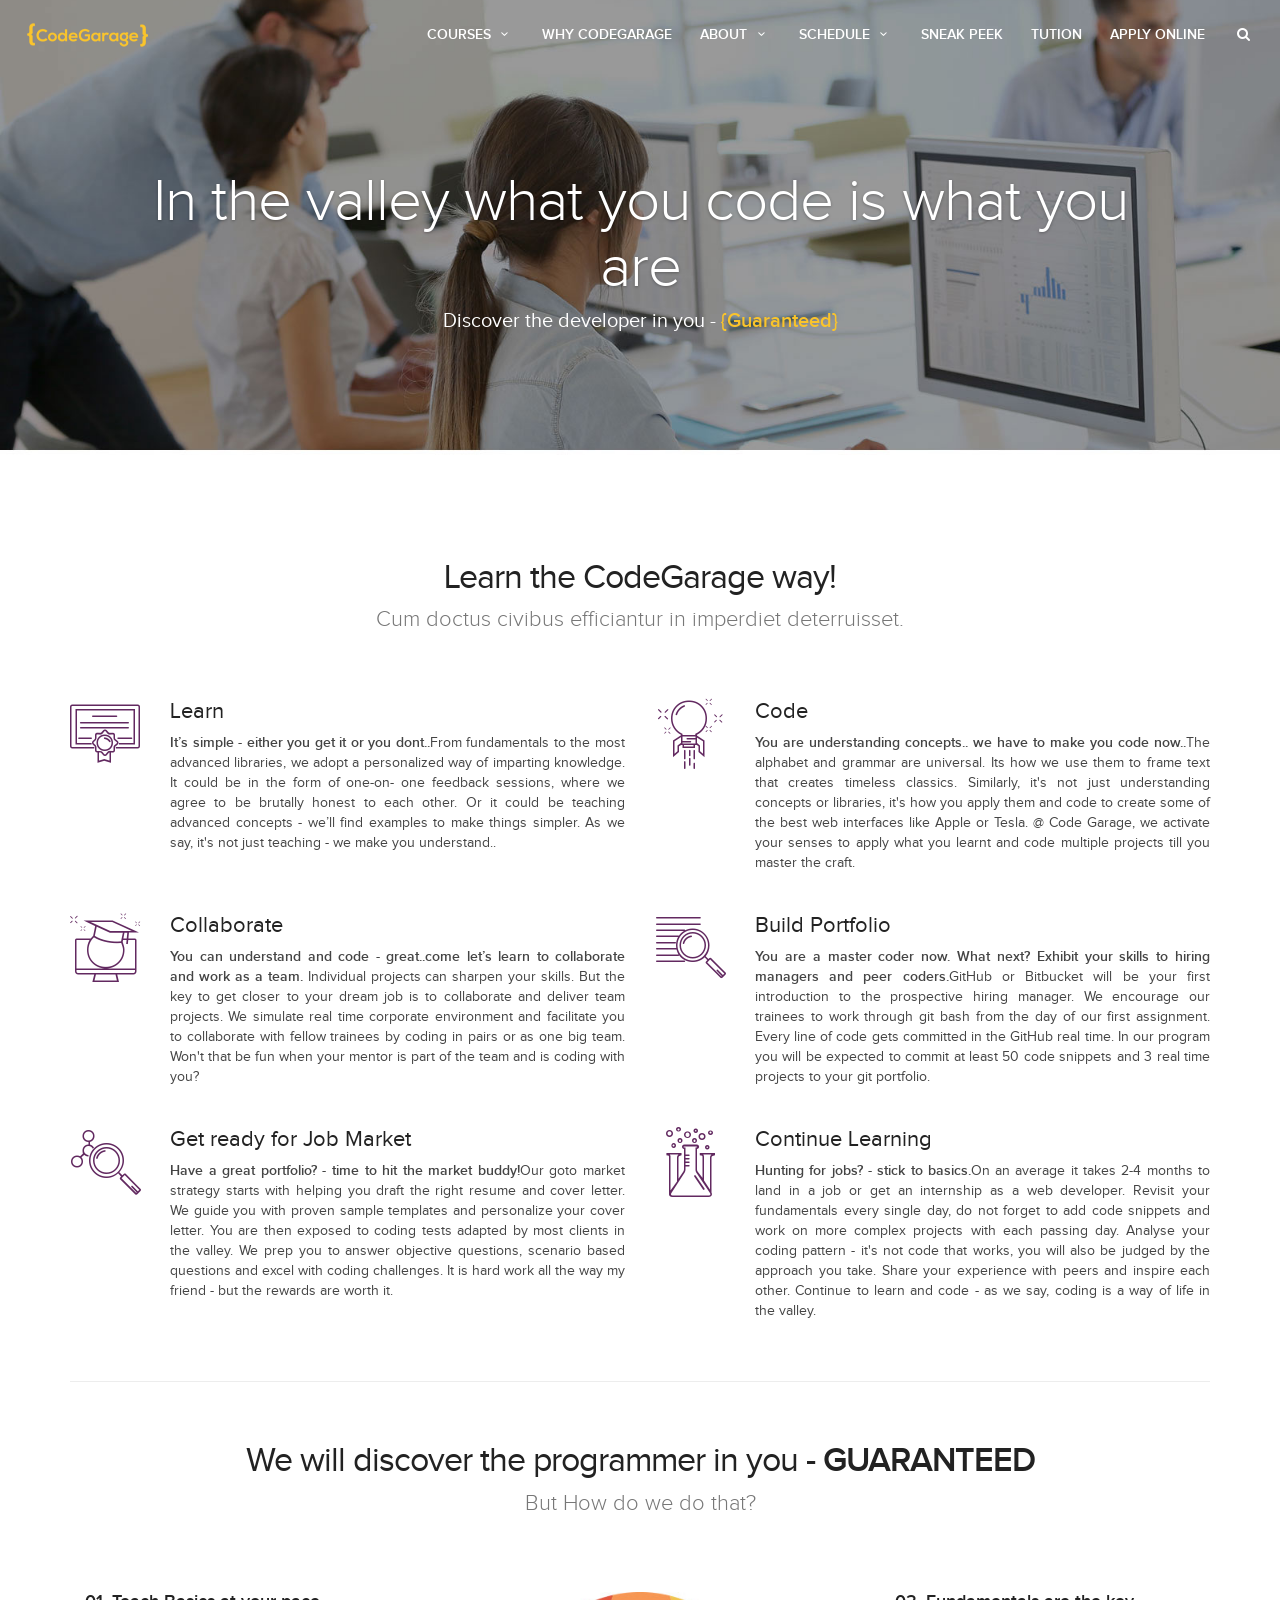
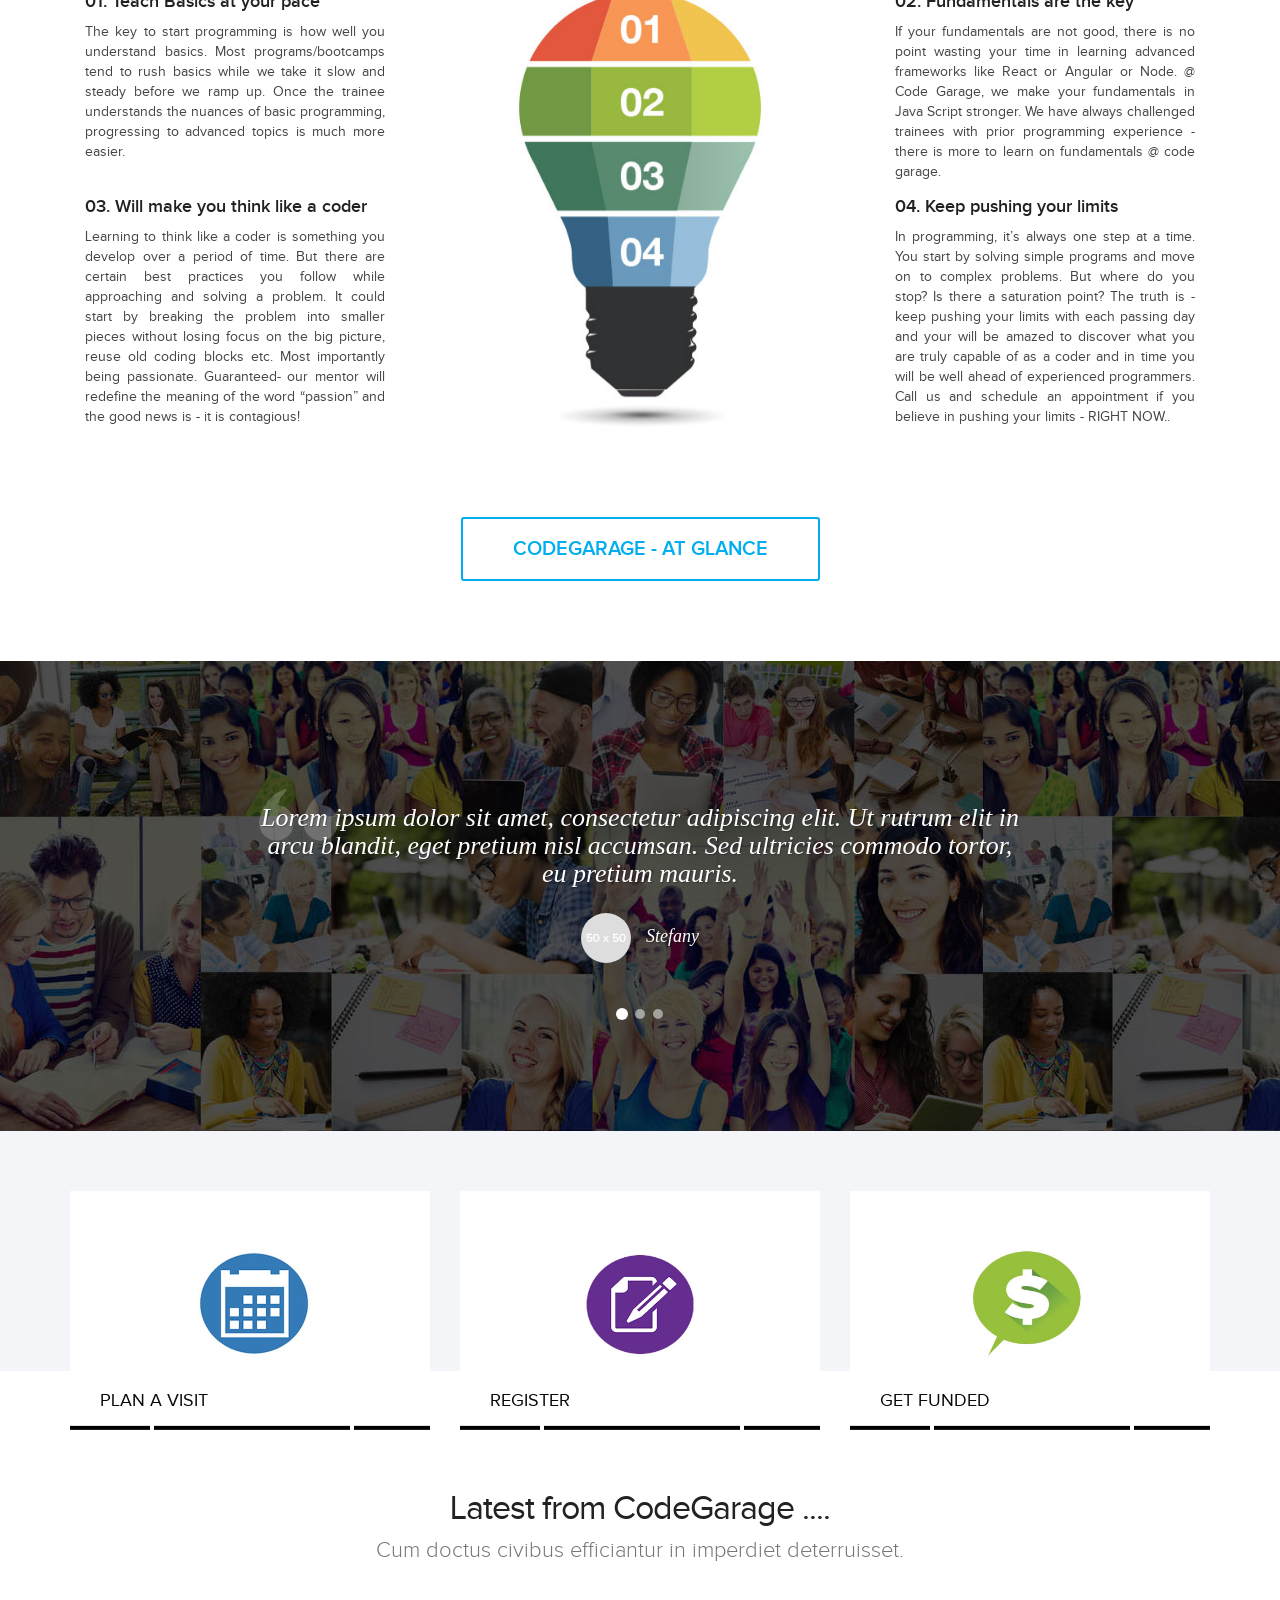
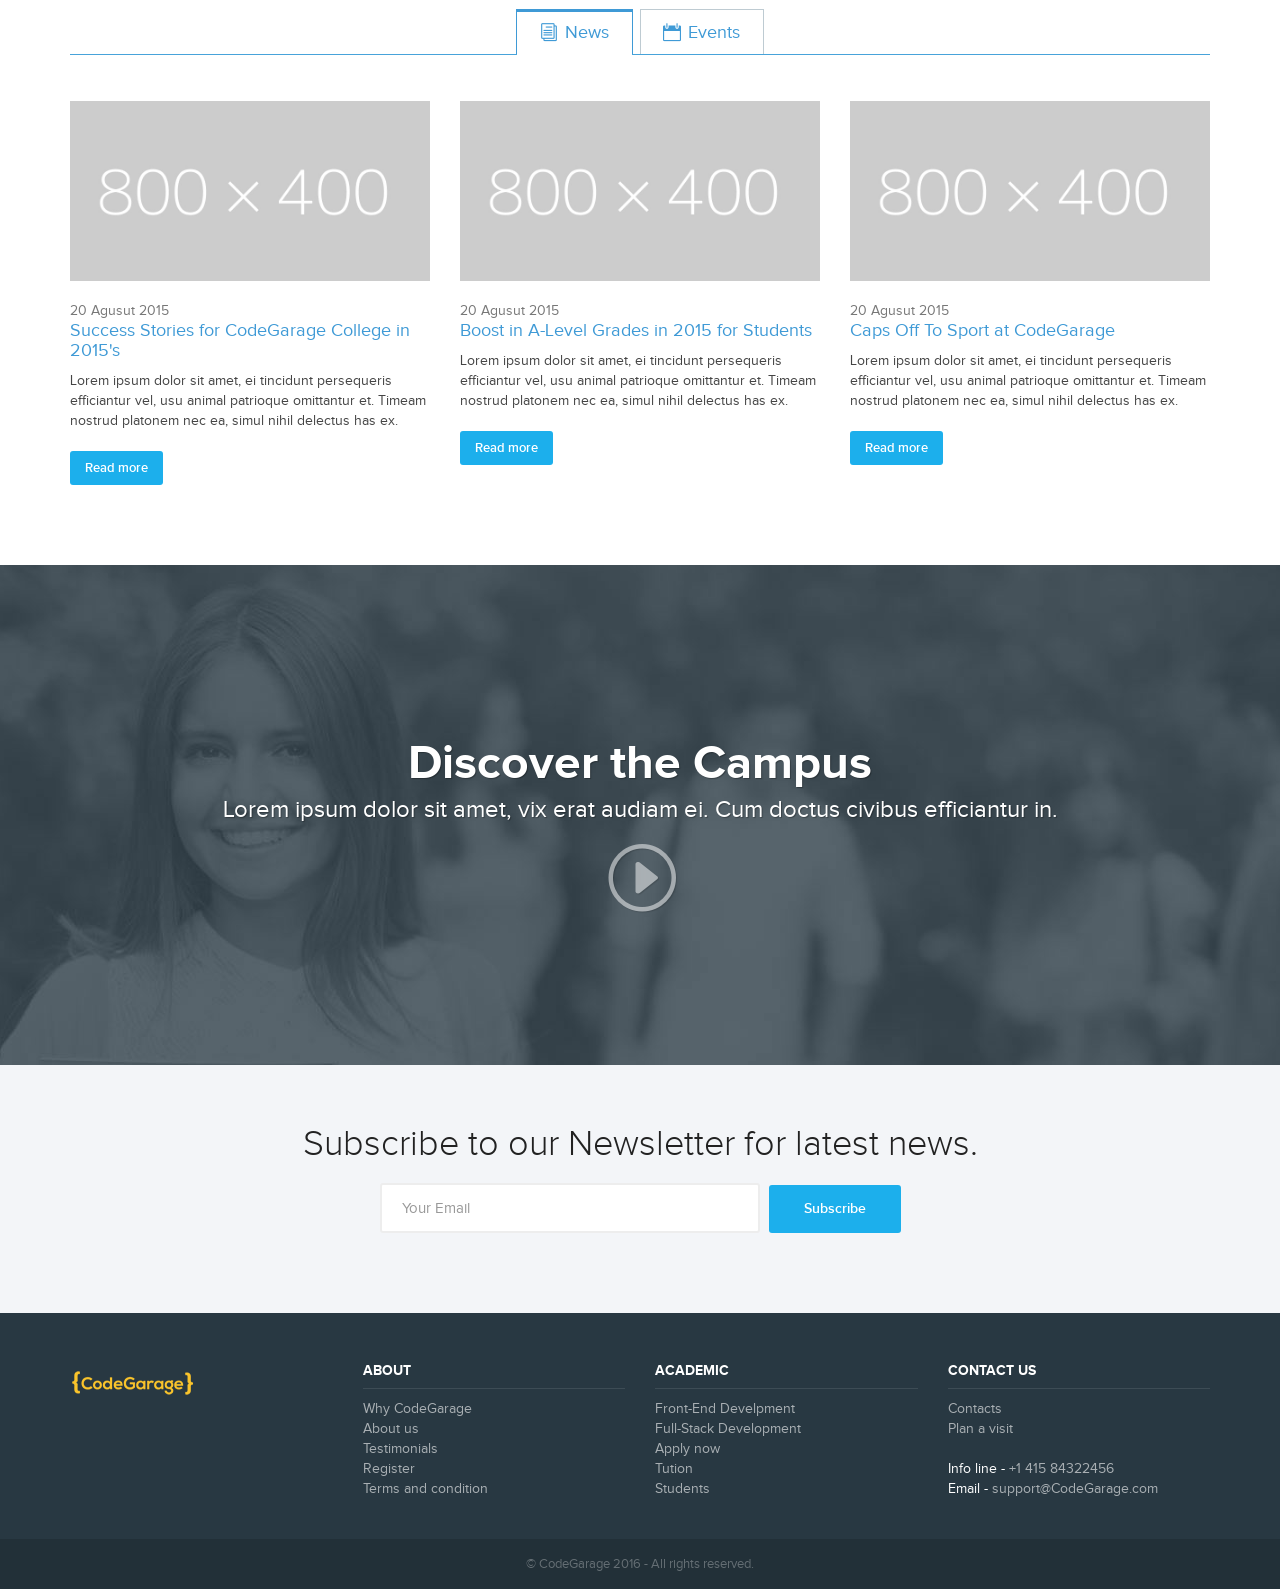
<file: index.html>
<!DOCTYPE html>
<!--[if IE 9]><html class="ie ie9"> <![endif]-->
<html>
<head>
    <meta charset="utf-8">
    <meta http-equiv="X-UA-Compatible" content="IE=edge">
    <meta name="viewport" content="width=device-width, initial-scale=1">
    <meta name="keywords" content="college, campus, university, courses, school, educational">
    <meta name="description" content="CodeGarage - College, University and campus template">
    <meta name="author" content="Ansonika">
    <title>CodeGarage - Most Intesive and Flexible BootCamp in Silicon Valley</title>

    <!-- Favicons-->
    <link rel="shortcut icon" href="img/favicon.ico" type="image/x-icon">
    <link rel="apple-touch-icon" type="image/x-icon" href="img/apple-touch-icon-57x57-precomposed.png">
    <link rel="apple-touch-icon" type="image/x-icon" sizes="72x72" href="img/apple-touch-icon-72x72-precomposed.png">
    <link rel="apple-touch-icon" type="image/x-icon" sizes="114x114" href="img/apple-touch-icon-114x114-precomposed.png">
    <link rel="apple-touch-icon" type="image/x-icon" sizes="144x144" href="img/apple-touch-icon-144x144-precomposed.png">

    <!-- BASE CSS -->
    <link href="css/base.css" rel="stylesheet">
    
     <!-- SPECIFIC CSS -->
    <link href="css/tabs.css" rel="stylesheet">
    <link href="css/morphext.css" rel="stylesheet">

    <!--[if lt IE 9]>
      <script src="js/html5shiv.min.js"></script>
      <script src="js/respond.min.js"></script>
    <![endif]-->

</head>

<body>

<!--[if lte IE 8]>
    <p class="chromeframe">You are using an <strong>outdated</strong> browser. Please <a href="http://browsehappy.com/">upgrade your browser</a>.</p>
<![endif]-->

<div id="preloader">
	<div class="pulse"></div>
</div><!-- Pulse Preloader -->

       <!-- Header Content start-->
       <div id="includedContent"></div> 
 
    
     <div class="sub_header bg_2">
        	<div id="intro_txt">
			<h1 id="js-rotating">In the valley what you code is what you are, Welcome to <strong>CodeGarage</strong>, Silicon Valley's most <strong>intesive</strong> and <strong>flexible</strong> CodeCamp, Learn from the best and propel your career on fast-track</h1>
            <p >Discover the developer in you - <span style="color:#fac42b;"><strong>{Guaranteed}</strong></span></p>
            </div>
		</div> <!--End sub_header -->
    
 
    
   
    
    <div class="container margin_60">
    <div class="main_title">
    <h2>Learn the CodeGarage way!</h2>
    <p>Cum doctus civibus efficiantur in imperdiet deterruisset.</p>
    </div>
    	<div class="row">
        	<div class="col-md-6 col-sm-6">
            	<div class="box_feat_home">
                	<i class=" iconcustom-certificate"></i>
                	<h3>Learn</h3>
                    <p align="justify"><strong>It’s simple - either you get it or you dont..</strong>From fundamentals to the most advanced libraries, we adopt a personalized way of imparting knowledge. It could be in the form of one-on- one feedback sessions, where we agree to be brutally honest to each other. Or it could be teaching advanced concepts -  we’ll find examples to make things simpler. As we say, it's not just teaching - we make you understand.. </p>
                </div>
            </div>
            <div class="col-md-6 col-sm-6">
            	<div class="box_feat_home">
                	<i class=" iconcustom-innovation"></i>
                	<h3>Code</h3>
                    <p align="justify"><strong>You are understanding concepts.. we have to make you code now..</strong>The alphabet and grammar are universal. Its how we use them to frame text  that creates timeless classics. Similarly, it's not just understanding concepts or libraries, it's how you apply them and code to create some of the best web interfaces like Apple or Tesla. @ Code Garage, we activate your senses to apply what you learnt and code multiple projects till you master the craft.
</p>
                </div>
            </div>
        </div><!-- End row -->
        <div class="row">
        	<div class="col-md-6 col-sm-6">
            	<div class="box_feat_home">
                	<i class=" iconcustom-education_online"></i>
                	<h3>Collaborate</h3>
                    <p align="justify"><strong>You can understand and code - great..come let’s learn to collaborate and work as a team.</strong> Individual projects can sharpen your skills. But the key to get closer to your dream job is to collaborate and deliver team projects. We simulate real time corporate environment and facilitate you to collaborate with fellow trainees by coding in pairs or as one big team. Won't that be fun when your mentor is part of the team and is coding with you?  </p>
                </div>
            </div>
            <div class="col-md-6 col-sm-6">
            	<div class="box_feat_home">
                	<i class=" iconcustom-know_how"></i>
                	<h3>Build Portfolio</h3>
                    <p align="justify"><strong>You are a master coder now. What next? Exhibit your skills to hiring managers and peer coders.</strong>GitHub or Bitbucket will be your  first introduction to the prospective hiring manager. We encourage our trainees to work through git bash from the day of our first assignment. Every line of code gets committed in the GitHub real time. In our program you will be expected to commit at least 50 code snippets and 3 real time projects to your git portfolio.
</p>
                </div>
            </div>
        </div><!-- End row -->
        <div class="row">
        	<div class="col-md-6 col-sm-6">
            	<div class="box_feat_home">
                	<i class=" iconcustom-science"></i>
                	<h3>Get ready for Job Market</h3>
                    <p align="justify"><strong>Have a great portfolio? - time to hit the market buddy!</strong>Our goto market strategy starts with helping you draft the right resume and cover letter. We guide you with proven sample templates and personalize your cover letter. You are then exposed to coding tests adapted by most clients in the valley. We prep you to answer objective questions, scenario based questions and excel with coding challenges. It is hard work all the way my friend - but the rewards are worth it.
</p>
                </div>
            </div>
            <div class="col-md-6 col-sm-6">
            	<div class="box_feat_home">
                	<i class=" iconcustom-test"></i>
                	<h3>Continue Learning</h3>
                    <p align="justify"><strong>Hunting for jobs? - stick to basics.</strong>On an average it takes 2-4 months to land in a job or get an internship as a web developer. Revisit your fundamentals every single day, do not forget to add code snippets and work on more complex projects with each passing day. Analyse your coding pattern - it's not code that works, you will also be judged by the approach you take. Share your experience with peers and inspire each other. Continue to learn and code - as we say, coding is a way of life in the valley.</p>
                </div>
            </div>
        </div><!-- End row -->
        <hr class="more_margin">
        
        <div class="row add_bottom_60">
            <div class="main_title">
            <h2>We will discover the programmer in you - <strong>GUARANTEED</strong></h2>
            <p>But How do we do that?</p>
            </div>
        	<div class="col-md-6 col-md-offset-3">
            <div id="graph">
            <img src="img/graphic.jpg" class="wow zoomIn" data-wow-delay="0.1s" alt="">
            	<div class="features step_1 wow flipInX" data-wow-delay="1s">
            	<h4><strong>01.</strong> Teach Basics at your pace</h4><p align="justify">The key to start programming is how well you understand basics. Most programs/bootcamps tend to rush basics while we take it slow and steady before we ramp up. Once the trainee understands the nuances of basic programming, progressing to advanced topics is much more easier. 

</p>
                </div>
                <div class="features step_2 wow flipInX" data-wow-delay="1.5s">
                <h4><strong>02.</strong> Fundamentals are the key</h4><p align="justify">If your fundamentals are not good, there is no point wasting your time in learning advanced frameworks like React or Angular or Node. @ Code Garage, we make your fundamentals in Java Script stronger. We have always challenged trainees with prior programming experience - there is more to learn on fundamentals @ code garage.</p>
                </div>
                <div class="features step_3 wow flipInX" data-wow-delay="2s">
                <h4><strong>03.</strong> Will make you think like a coder</h4><p align="justify">Learning to think like a coder is something you develop over a period of time. But there are certain best practices you follow while approaching and solving a problem. It could start by breaking the problem into smaller pieces without losing focus on the big picture, reuse old coding blocks etc. Most importantly being passionate. Guaranteed- our mentor will redefine the meaning of the word “passion” and the good news is - it is contagious!</p>
                </div>
                <div class="features step_4 wow flipInX" data-wow-delay="2.5s">
                <h4><strong>04.</strong> Keep pushing your limits</h4><p align="justify">In programming, it’s always one step at a time. You start by solving simple programs and move on to complex problems. But where do you stop? Is there a saturation point? The truth is - keep pushing your limits with each passing day and your will be amazed to discover what you are truly capable of as a coder and in time you will be well ahead of experienced programmers. Call us and schedule an appointment if you believe in pushing your limits - RIGHT NOW..</p>
                </div>
                </div>
                </div>
            </div><!-- End row -->
           	<div class="text-center"><a href="tour.html" class=" button_outline large">CodeGarage - At Glance</a></div>
    </div><!-- End container -->
    
	<div class="bg_content testimonials">
              <div class="row">
                <div class="col-md-offset-1 col-md-10">
                    <div class="carousel slide" data-ride="carousel" id="quote-carousel">
                        <!-- Bottom Carousel Indicators -->
                        <ol class="carousel-indicators">
                            <li data-target="#quote-carousel" data-slide-to="0" class="active"></li>
                            <li data-target="#quote-carousel" data-slide-to="1"></li>
                            <li data-target="#quote-carousel" data-slide-to="2"></li>
                        </ol><!-- Carousel Slides / Quotes -->
                        <div class="carousel-inner">
                            <!-- Quote 1 -->
                            <div class="item active">
                                <blockquote>
                                    <p>
                                         Lorem ipsum dolor sit amet, consectetur adipiscing elit. Ut rutrum elit in arcu blandit, eget pretium nisl accumsan. Sed ultricies commodo tortor, eu pretium mauris.
                                    </p>
                                </blockquote>
                               <small><img class="img-circle" src="img/testimonial_1.jpg" alt="">Stefany</small>
                            </div>
                            <!-- Quote 2 -->
                            <div class="item">
                                <blockquote>
                                    <p>
                                         Lorem ipsum dolor sit amet, consectetur adipiscing elit. Ut rutrum elit in arcu blandit, eget pretium nisl accumsan. Sed ultricies commodo tortor, eu pretium mauris.
                                    </p>
                                </blockquote>
                                 <small><img class="img-circle" src="img/testimonial_2.jpg" alt="">Karla</small>
                            </div>
                            <!-- Quote 3 -->
                            <div class="item">
                                <blockquote>
                                    <p>
                                         Lorem ipsum dolor sit amet, consectetur adipiscing elit. Ut rutrum elit in arcu blandit, eget pretium nisl accumsan. Sed ultricies commodo tortor, eu pretium mauris.
                                    </p>
                                </blockquote>
                                <small><img class="img-circle" src="img/testimonial_1.jpg" alt="">Maira</small>
                            </div>
                        </div>
                    </div>
                </div>
            </div><!-- End row -->
        </div><!-- End bg_content -->
    
    
    
    
    <div class="container_gray_bg" id="home_feat_1">
    <div class="container">
    	<div class="row">
        	<div class="col-md-4 col-sm-4">
            	 <div class="home_feat_1_box">
                        <a href="#">
                        <img src="img/home_feat_1_1.jpg" class="img-responsive" alt="">
                        <div class="short_info"><h3>Plan a visit</h3><i class="arrow_carrot-right_alt2"></i></div>
                        </a>
                    </div>
            </div>
            <div class="col-md-4 col-sm-4">
           <div class="home_feat_1_box">
                        <a href="#">
                        <img src="img/home_feat_1_2.jpg" class="img-responsive" alt="">
                        <div class="short_info"><h3>Register </h3><i class="arrow_carrot-right_alt2"></i></div>
                        </a>
                    </div>
            </div>
            <div class="col-md-4 col-sm-4">
           <div class="home_feat_1_box">
                        <a href="#">
                        <img src="img/home_feat_1_3.jpg" class="img-responsive" alt="">
                        <div class="short_info"><h3>Get funded</h3><i class="arrow_carrot-right_alt2"></i></div>
                        </a>
                    </div>
            </div>
        </div><!-- End row -->
    </div><!-- End container -->
    </div><!-- End container_gray_bg -->
    
    
    <div class="container margin_60">
          <div class="main_title">
    <h2>Latest from CodeGarage ....</h2>
    <p>Cum doctus civibus efficiantur in imperdiet deterruisset.</p>
    </div>
    <div id="tabs" class="tabs">
				<nav>
					<ul>
						
						<li><a href="#section-2" class="icon-news"><span>News</span></a></li>
						<li><a href="#section-3" class="icon-events"><span>Events</span></a></li>
					</ul>
				</nav>
				<div class="content">
					
					<section id="section-2">
						<div class="row list_news_tabs">
                        	<div class="col-md-4 col-sm-4">
                            <p><a href="#0"><img src="img/news_1_thumb.jpg" alt="" class="img-responsive"></a></p>
                                  <span class="date_published">20 Agusut 2015</span>
<h3><a href="#0">Success Stories for CodeGarage College in 2015's </a></h3>
                            <p>Lorem ipsum dolor sit amet, ei tincidunt persequeris efficiantur vel, usu animal patrioque omittantur et. Timeam nostrud platonem nec ea, simul nihil delectus has ex. </p>
                            <a href="#0" class="button small">Read more</a>
                            </div>
                            <div class="col-md-4 col-sm-4">
                            <p><a href="#0"><img src="img/news_2_thumb.jpg" alt="" class="img-responsive"></a></p>
                                  <span class="date_published">20 Agusut 2015</span>
<h3><a href="#0">Boost in A-Level Grades in 2015 for Students</a></h3>
                            <p>Lorem ipsum dolor sit amet, ei tincidunt persequeris efficiantur vel, usu animal patrioque omittantur et. Timeam nostrud platonem nec ea, simul nihil delectus has ex. </p>
                            <a href="#0" class="button small">Read more</a>
                            </div>
                            <div class="col-md-4 col-sm-4">
                            <p><a href="#0"><img src="img/news_3_thumb.jpg" alt="" class="img-responsive"></a></p>
                                  <span class="date_published">20 Agusut 2015</span>
<h3><a href="#0">Caps Off To Sport at CodeGarage</a></h3>
                            <p>Lorem ipsum dolor sit amet, ei tincidunt persequeris efficiantur vel, usu animal patrioque omittantur et. Timeam nostrud platonem nec ea, simul nihil delectus has ex. </p>
                            <a href="#0" class="button small">Read more</a>
                            </div>
                        </div><!--End row -->
					</section>
					<section id="section-3">
					<div class="row list_news_tabs">
                        	<div class="col-md-4 col-sm-4">
                            <p><a href="#0"><img src="img/event_1_thumb.jpg" alt="" class="img-responsive"></a></p>
                                  <span class="date_published">20 Agusut 2015</span>
<h3><a href="#0">Next students meeting</a></h3>
                            <p>Lorem ipsum dolor sit amet, ei tincidunt persequeris efficiantur vel, usu animal patrioque omittantur et. Timeam nostrud platonem nec ea, simul nihil delectus has ex. </p>
                            <a href="#0" class="button small">Read more</a>
                            </div>
                            <div class="col-md-4 col-sm-4">
                            <p><a href="#0"><img src="img/event_2_thumb.jpg" alt="" class="img-responsive"></a></p>
                                  <span class="date_published">20 Agusut 2015</span>
<h3><a href="#0">10 October Open day</a></h3>
                            <p>Lorem ipsum dolor sit amet, ei tincidunt persequeris efficiantur vel, usu animal patrioque omittantur et. Timeam nostrud platonem nec ea, simul nihil delectus has ex. </p>
                            <a href="#0" class="button small">Read more</a>
                            </div>
                            <div class="col-md-4 col-sm-4">
                            <p><a href="#0"><img src="img/event_3_thumb.jpg" alt="" class="img-responsive"></a></p>
                                  <span class="date_published">20 Agusut 2015</span>
<h3><a href="#0">Photography workshop</a></h3>
                            <p>Lorem ipsum dolor sit amet, ei tincidunt persequeris efficiantur vel, usu animal patrioque omittantur et. Timeam nostrud platonem nec ea, simul nihil delectus has ex. </p>
                            <a href="#0" class="button small">Read more</a>
                            </div>
                        </div><!--End row -->
					</section>
					
				</div><!-- /content -->
			</div><!-- End tabs -->
            </div> 
    
    <div class="bg_content magnific">
            <div>
                <h3>Discover the Campus</h3>
                <p>
                     Lorem ipsum dolor sit amet, vix erat audiam ei. Cum doctus civibus efficiantur in.
                </p>
                <a href="https://vimeo.com/20370747" class="video_pop"><i class="arrow_triangle-right_alt2"></i></a>
            </div>
        </div><!-- End bg_content -->
        
        <div class="container_gray_bg" id="newsletter_container">
        <div class="container margin_60">
            <div class="row">
                <div class="col-md-8 col-md-offset-2 text-center">
                    <h3>Subscribe to our Newsletter for latest news.</h3>
                    <div id="message-newsletter"></div>
                    <form method="post" action="assets/newsletter.php" name="newsletter" id="newsletter" class="form-inline">
                        <input name="email_newsletter" id="email_newsletter" type="email" value="" placeholder="Your Email" class="form-control">
                        <button id="submit-newsletter" class="button"> Subscribe</button>
                    </form>
                </div>
            </div>
        </div>
        </div><!-- End newsletter_container -->

       
	
    		
       <!-- Footer Content start-->
       <div id="includedFooter"></div> 
    
 
 <!-- Login modal -->   
<div class="modal fade" id="login" tabindex="-1" role="dialog" aria-labelledby="myLogin" aria-hidden="true">
		<div class="modal-dialog">
			<div class="modal-content modal-popup">
				<a href="#" class="close-link"><i class="icon_close_alt2"></i></a>
				<form action="#" class="popup-form" id="myLogin">
					<input type="text" class="form-control form-white" placeholder="Username">
					<input type="text" class="form-control form-white" placeholder="Password">
					<div class="checkbox-holder text-left">
						<div class="checkbox">
							<input type="checkbox" value="accept_1" id="check_1" name="check_1" />
							<label for="check_1"><span>I Agree to the <strong>Terms &amp; Conditions</strong></span></label>
						</div>
					</div>
					<button type="submit" class="btn btn-submit">Submit</button>
				</form>
			</div>
		</div>
	</div>  
    
<!-- Register modal -->   
<div class="modal fade" id="register" tabindex="-1" role="dialog" aria-labelledby="myRegister" aria-hidden="true">
		<div class="modal-dialog">
			<div class="modal-content modal-popup">
				<a href="#" class="close-link"><i class="icon_close_alt2"></i></a>
				<form action="#" class="popup-form" id="myRegister">
					<input type="text" class="form-control form-white" placeholder="Name">
					<input type="text" class="form-control form-white" placeholder="Last Name">
                    <input type="email" class="form-control form-white" placeholder="Email">
                    <input type="text" class="form-control form-white" placeholder="Password">
					<div class="checkbox-holder text-left">
						<div class="checkbox">
							<input type="checkbox" value="accept_2" id="check_2" name="check_2" />
							<label for="check_2"><span>I Agree to the <strong>Terms &amp; Conditions</strong></span></label>
						</div>
					</div>
					<button type="submit" class="btn btn-submit">Register</button>
				</form>
			</div>
		</div>
	</div>
    
  <!-- Search modal -->   
 <div id="search">
    <button type="button" class="close">×</button>
    <form>
        <input type="search" value="" placeholder="type keyword(s) here" >
        <button type="submit" class="button">Search</button>
    </form>
</div>
    
<!-- Common scripts -->
<script src="js/jquery-1.11.2.min.js"></script>
<script src="js/common_scripts_min.js"></script>
<script src="js/functions.js"></script>
<script src="assets/validate.js"></script>

<!-- Specific scripts -->
<script src="js/tabs.js"></script>
<script>new CBPFWTabs( document.getElementById( 'tabs' ) );</script>
<script src="js/morphext.min.js"></script>
<script>
//Header and Footer inclusion
$(function(){
      $("#includedContent").load("header.html"); 
	  $("#includedFooter").load("footer.html"); 
    });
	
	

$("#js-rotating").Morphext({
    animation: "flipInX", // Overrides default "bounceIn"
    separator: ",", // Overrides default ","
    speed: 3500, // Overrides default 2000
    complete: function () {
        // Overrides default empty function
    }
});
</script>
</body>
</html>
</file>
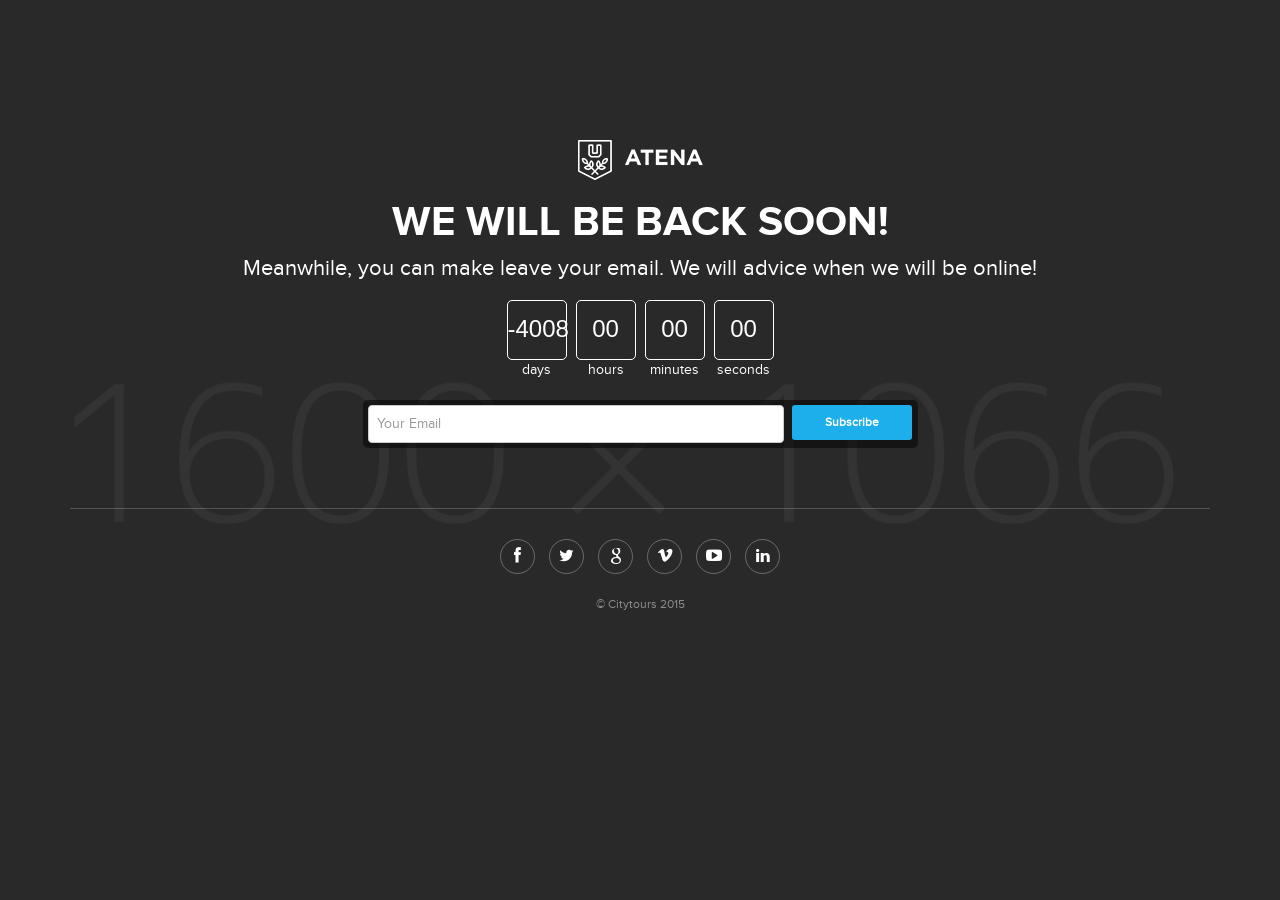
<file: site_launch/index.html>
<!DOCTYPE html>
<html>
  <head>
  	<meta charset="utf-8">
    <title>Site Launch Coming soon</title>
    <meta name="viewport" content="width=device-width, initial-scale=1.0">
   
    <!-- Favicons-->
    <link rel="shortcut icon" href="img/favicon.ico" type="image/x-icon"/>
    <link rel="apple-touch-icon" type="image/x-icon" href="img/apple-touch-icon-57x57-precomposed.png">
    <link rel="apple-touch-icon" type="image/x-icon" sizes="72x72" href="img/apple-touch-icon-72x72-precomposed.png">
    <link rel="apple-touch-icon" type="image/x-icon" sizes="114x114" href="img/apple-touch-icon-114x114-precomposed.png">
    <link rel="apple-touch-icon" type="image/x-icon" sizes="144x144" href="img/apple-touch-icon-144x144-precomposed.png">
    
    <!-- CSS -->
    <link href="css/bootstrap.min.css" rel="stylesheet">
    <link href="css/style.css" rel="stylesheet">
    <link href="fontello/css/fontello.css" rel="stylesheet" > 
    <link href="fontello/css/animation.css" rel="stylesheet" > 
    
    <!--[if lt IE 9]>
      <script src="http://oss.maxcdn.com/libs/html5shiv/3.7.0/html5shiv.js"></script>
      <script src="http://oss.maxcdn.com/libs/respond.js/1.3.0/respond.min.js"></script>
    <![endif]-->

  </head>
  <body>
  
<div id="wrapper">
	<div id="main">
		<div class="container">
			
			<div class="row countdown">
            	<div class="col-md-12">
                	<div id="logo"><img src="img/logo.png" width="125" height="40" alt="Atena" data-retina="true"></div>
                    <h1>We will be back soon!</h1>
                    <h2>Meanwhile, you can make leave your email. We will advice when we will be online!</h2>
                </div>
				<div id="countdown_wp">
                    <div class="container_count"><div id="days">00</div>days</div>
                    <div class="container_count"><div id="hours">00</div>hours</div>
                    <div class="container_count"><div id="minutes">00</div>minutes</div>
                    <div class="container_count last"><div id="seconds">00</div>seconds</div>
                </div>
			</div>
            <div class="row">
						<div class="col-md-6 col-md-offset-3">
			<div id="newsletter_wp" >
				<form method="post" action="assets/newsletter.php" id="newsletter" name="newsletter"  autocomplete="off">
							<div class="row">
                            	<div class="col-md-9 first-nogutter">
                                	<input name="email_newsletter" id="email_newsletter" type="email" placeholder="Your Email" class="form-control">
                                </div>
                                <div class="col-md-3 nogutter">
                                	    <button type="submit" class="btn-check" id="submit-newsletter">Subscribe</button>
                                </div>
                            </div>
							
                            	<div id="message-newsletter"></div>
								</form>
                                	
                         
						</div>
						
					</div><!-- End row -->
		
			
			</div><!-- End row -->
            
     
                    <div id="social_footer">
                        <ul>
                            <li><a href="#"><i class="icon-facebook"></i></a></li>
                            <li><a href="#"><i class="icon-twitter"></i></a></li>
                            <li><a href="#"><i class="icon-google"></i></a></li>
                            <li><a href="#"><i class="icon-vimeo"></i></a></li>
                            <li><a href="#"><i class="icon-youtube-play"></i></a></li>
                            <li><a href="#"><i class="icon-linkedin"></i></a></li>
                        </ul>
                        <p>© Citytours 2015</p>
                    </div>

            
		</div><!-- End container -->
        
        
	</div><!-- End main -->
    

	

<div id="slides">
	<ul class="slides-container">
		<li><img src="img/slide_1.jpg" alt=""></li>
		<li><img src="img/slide_2.jpg" alt=""></li>
		<li><img src="img/slide_3.jpg" alt=""></li>
	</ul>
</div><!-- End background slider -->

<!-- JQUERY -->
<script src="js/jquery-1.11.2.min.js"></script>
<script src="js/jquery.easing.1.3.min.js"></script>
<script src="js/jquery.animate-enhanced.min.js"></script>
<script src="js/jquery.superslides.min.js"></script>
<script  type="text/javascript">
  $('#slides').superslides({
	  play: 6000,
	  pagination:false,
	  animation_speed: 800,
      animation: 'fade'
    });
</script>
<!-- OTHER JS --> 
<script src="js/retina.min.js"></script>
<script  src="js/functions.js"></script>
<script src="assets/validate.js"></script>
  </body>
</html>
</file>
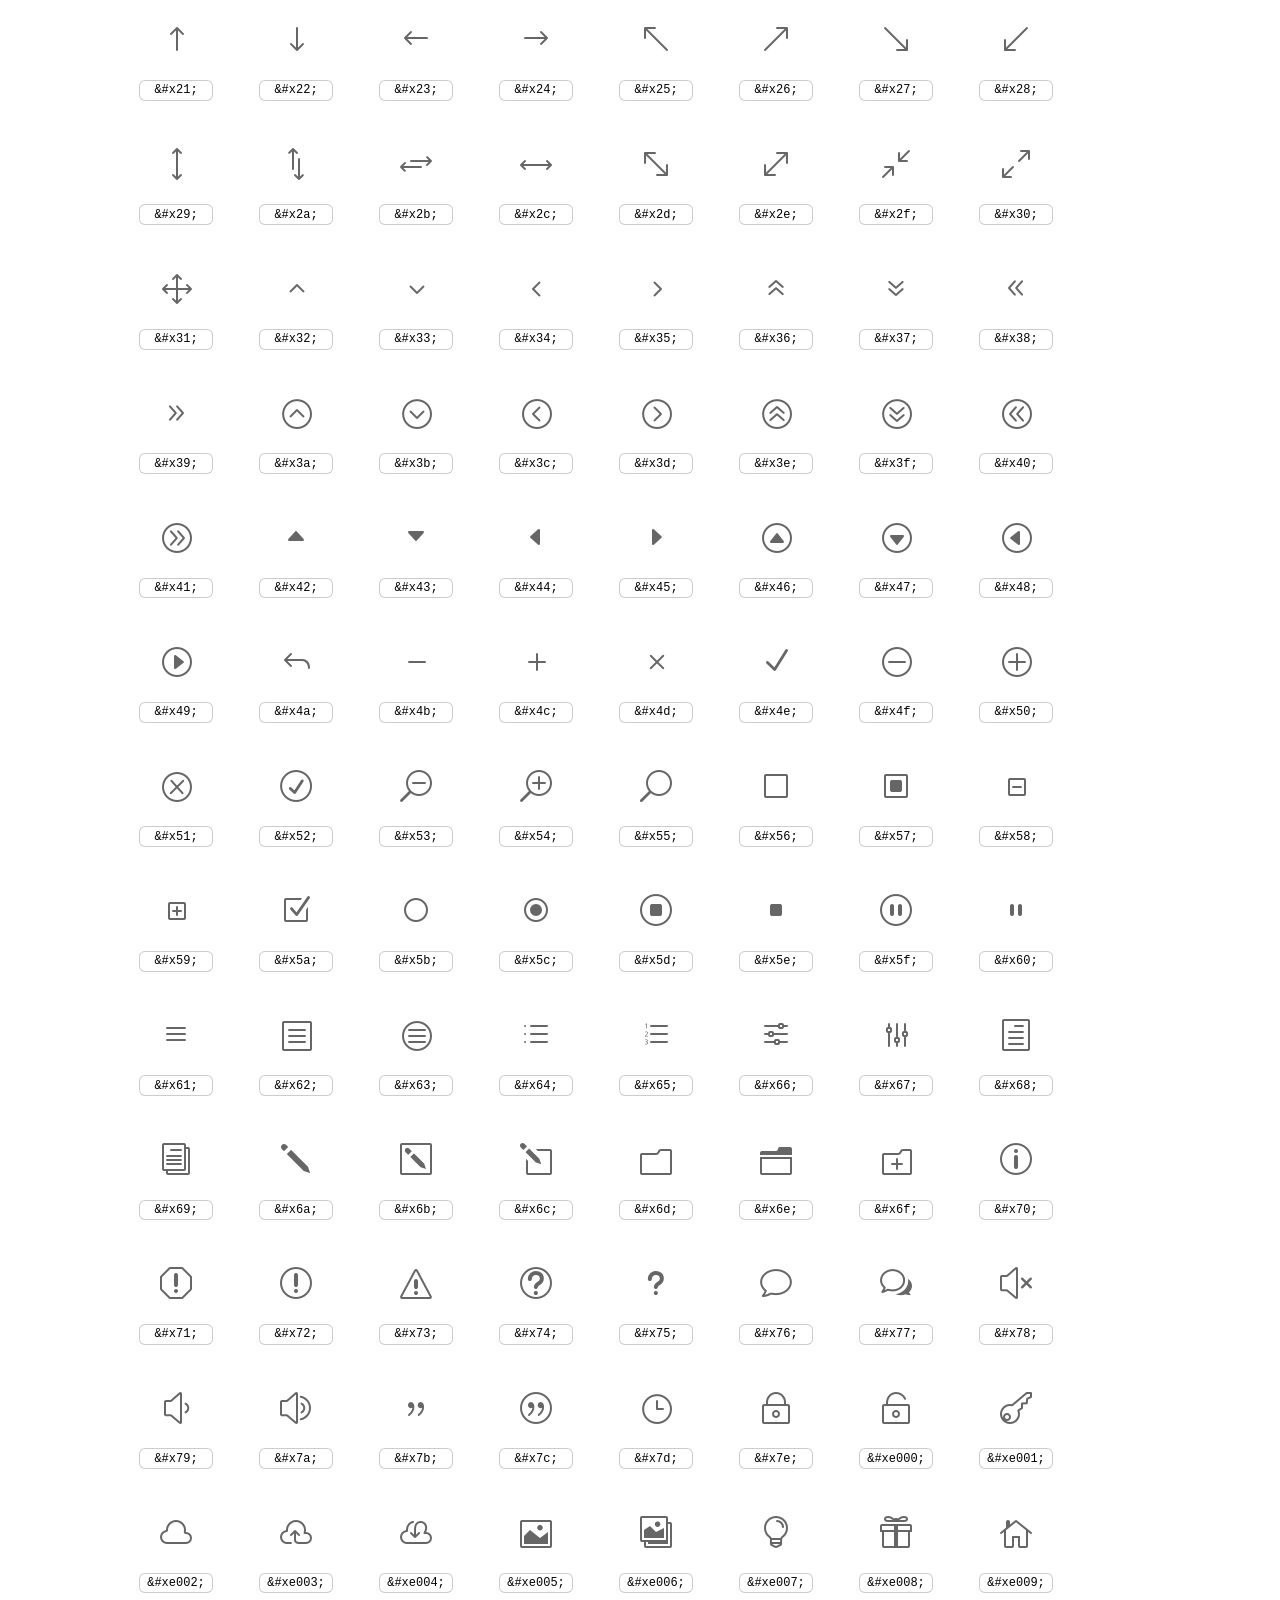
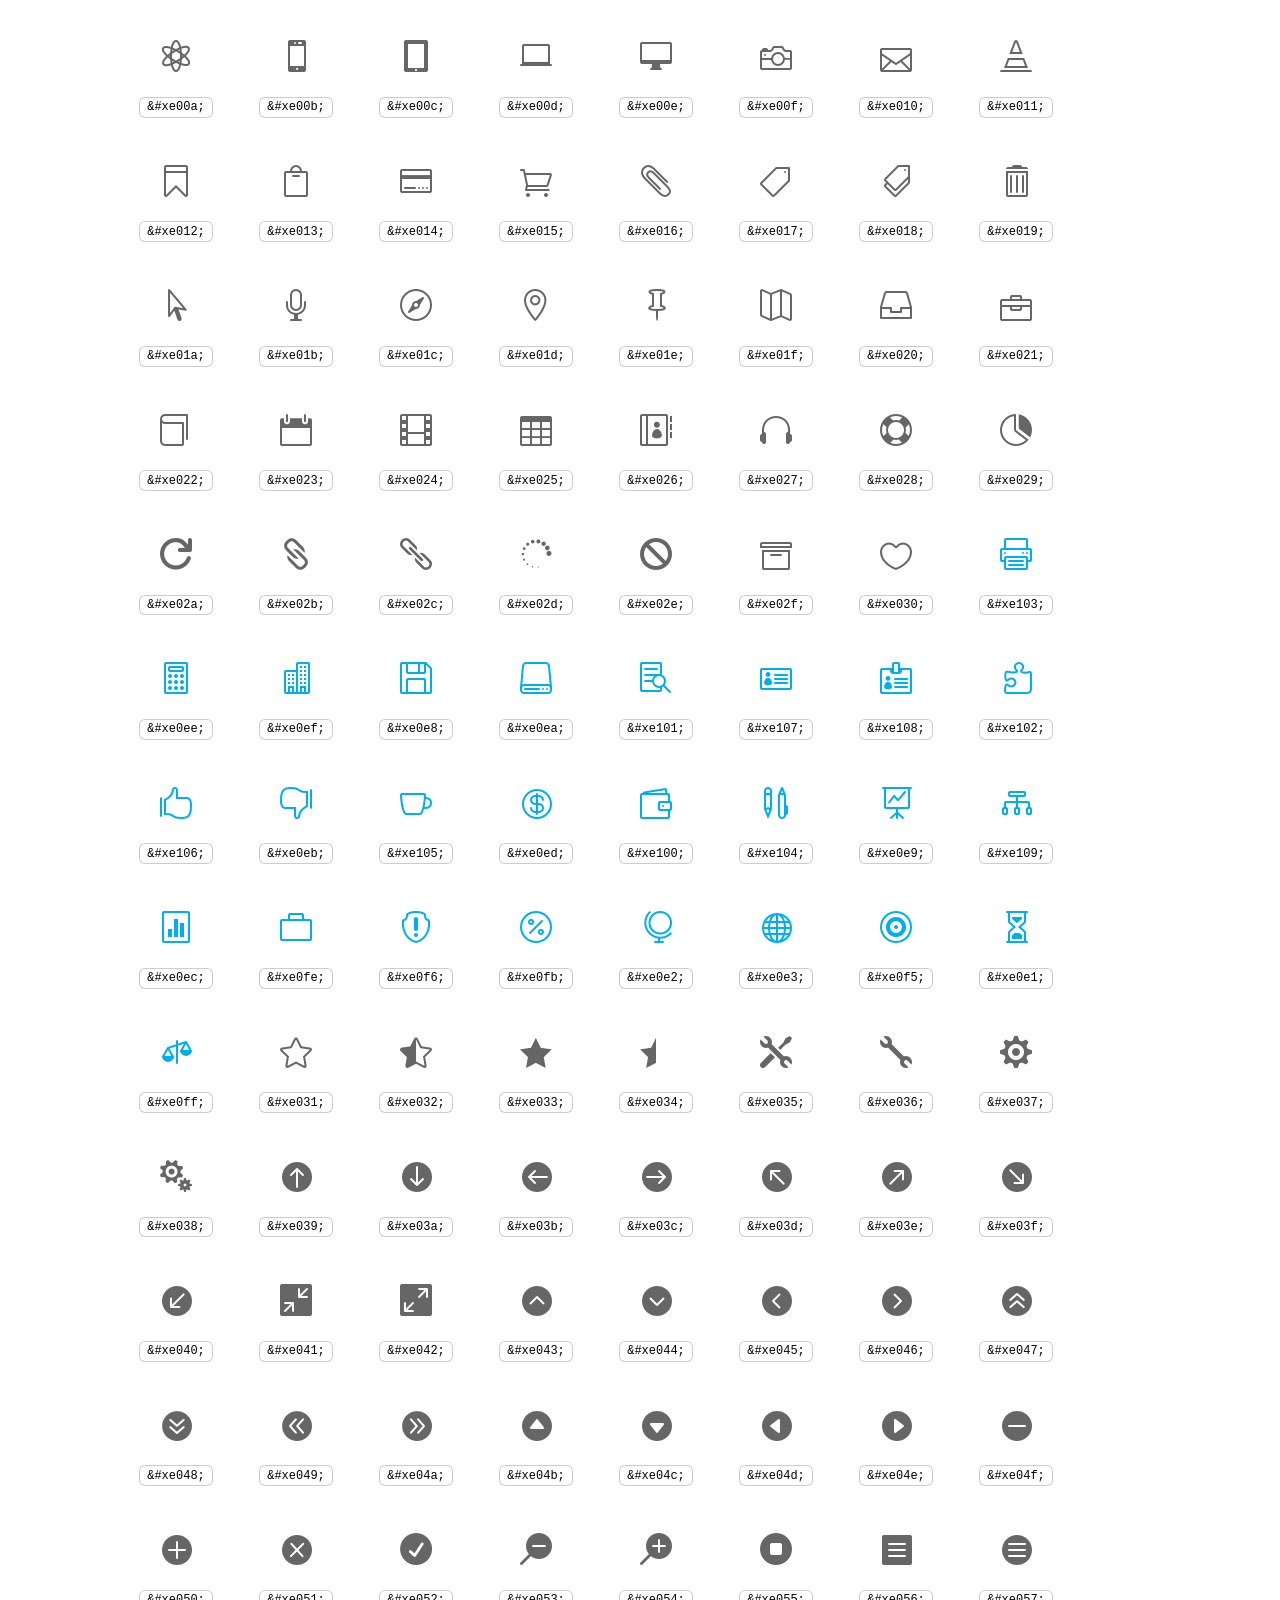
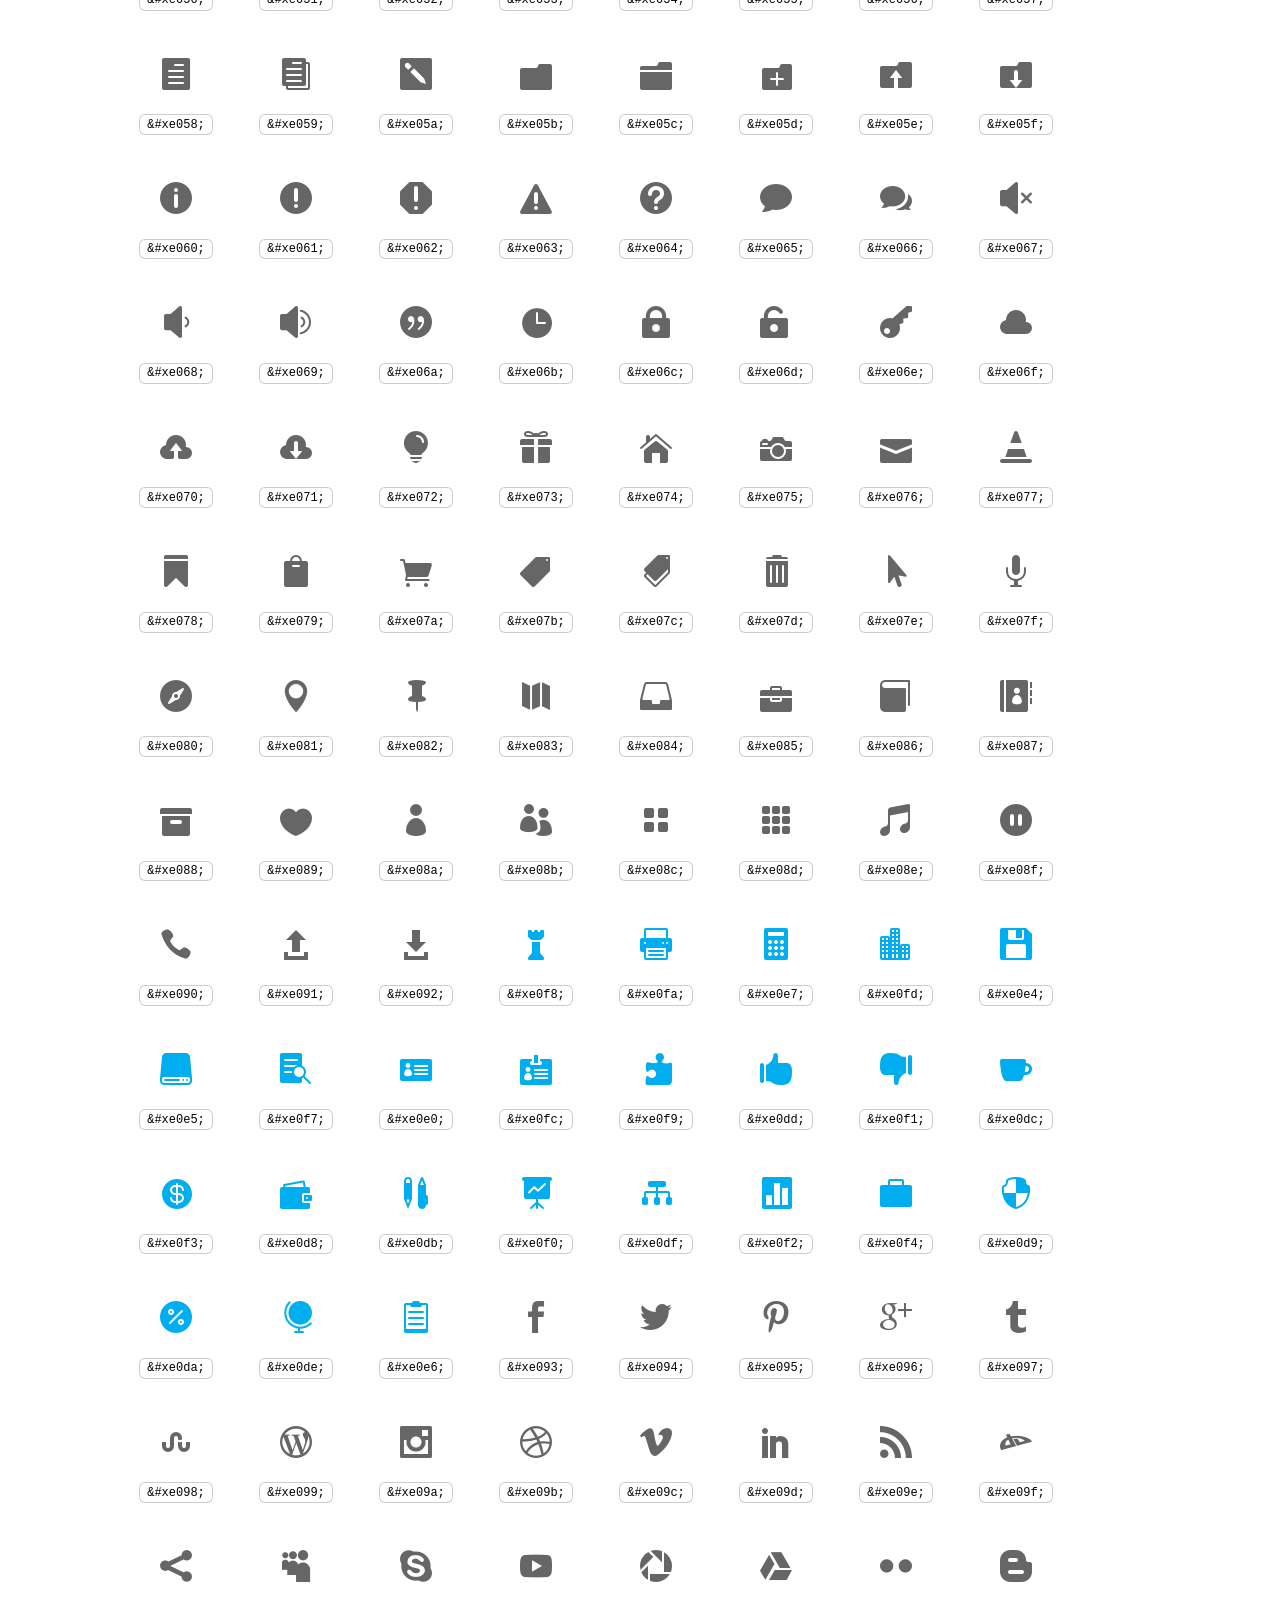
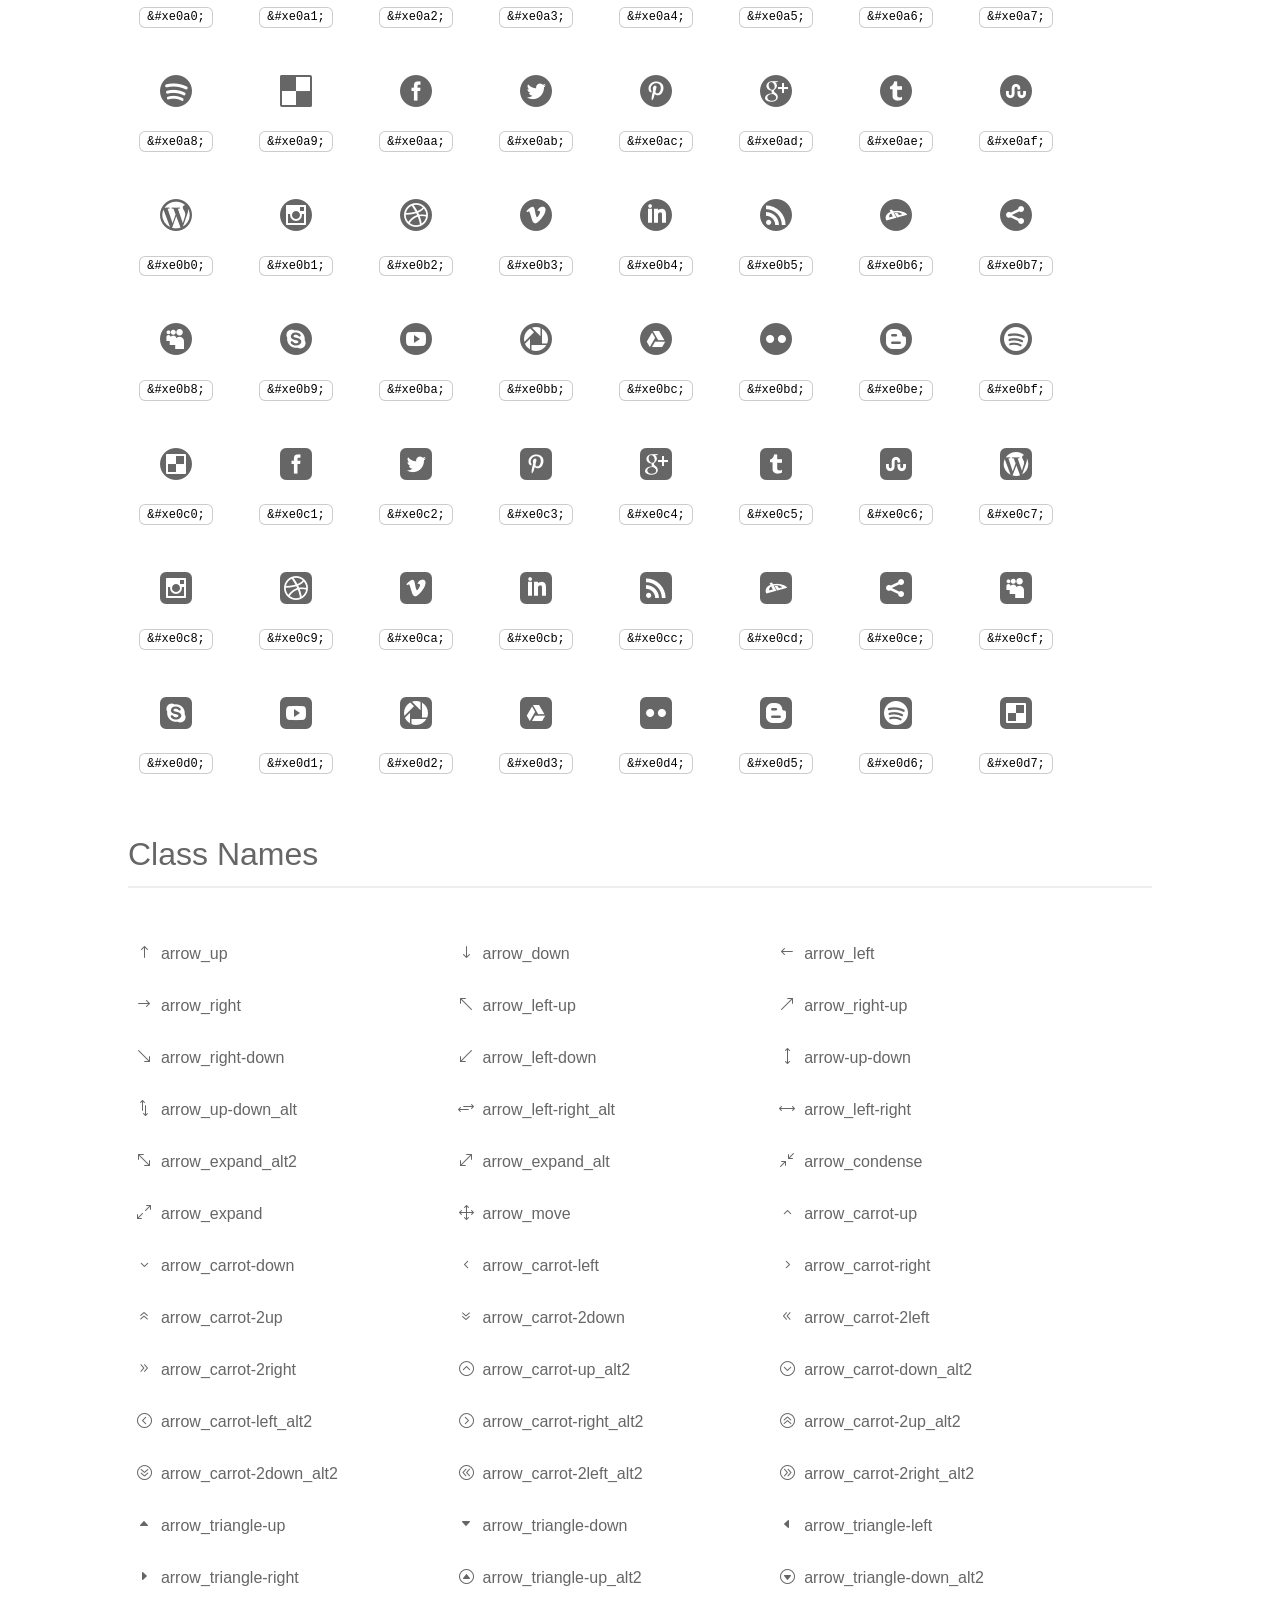
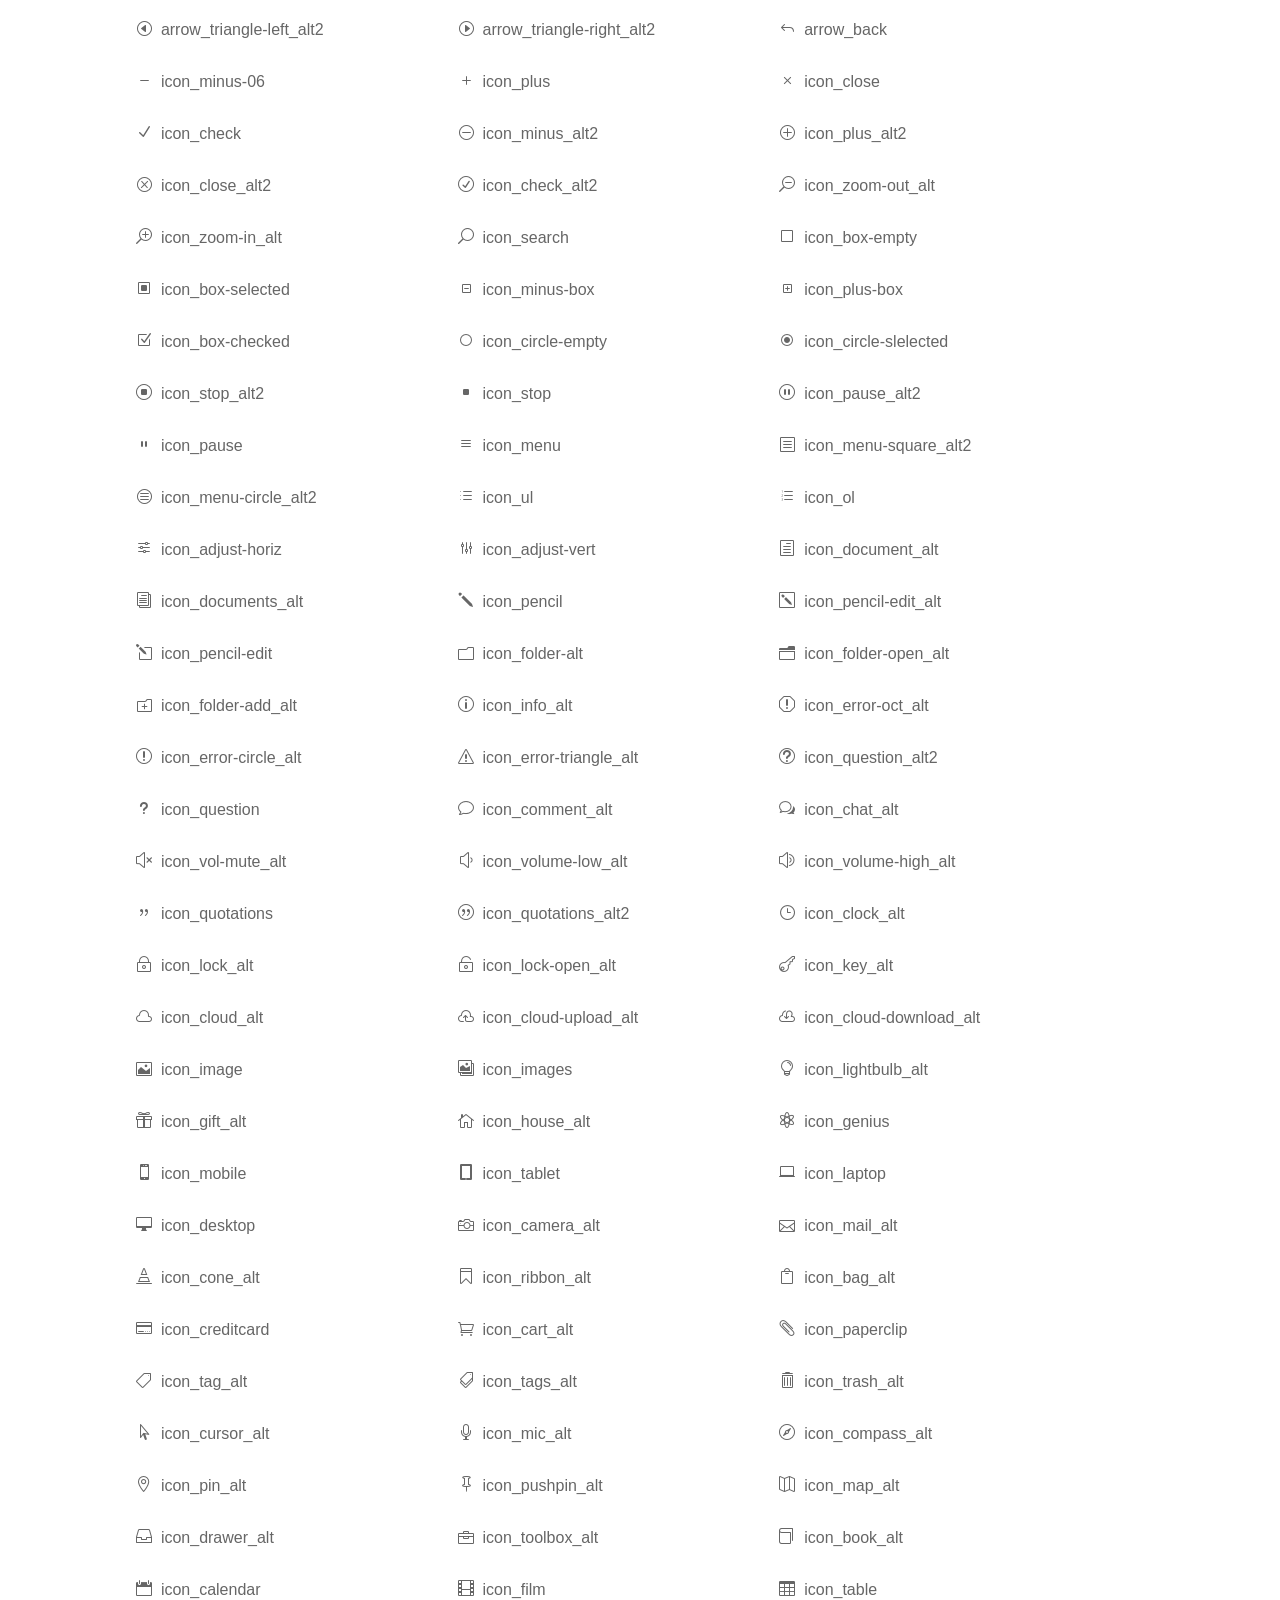
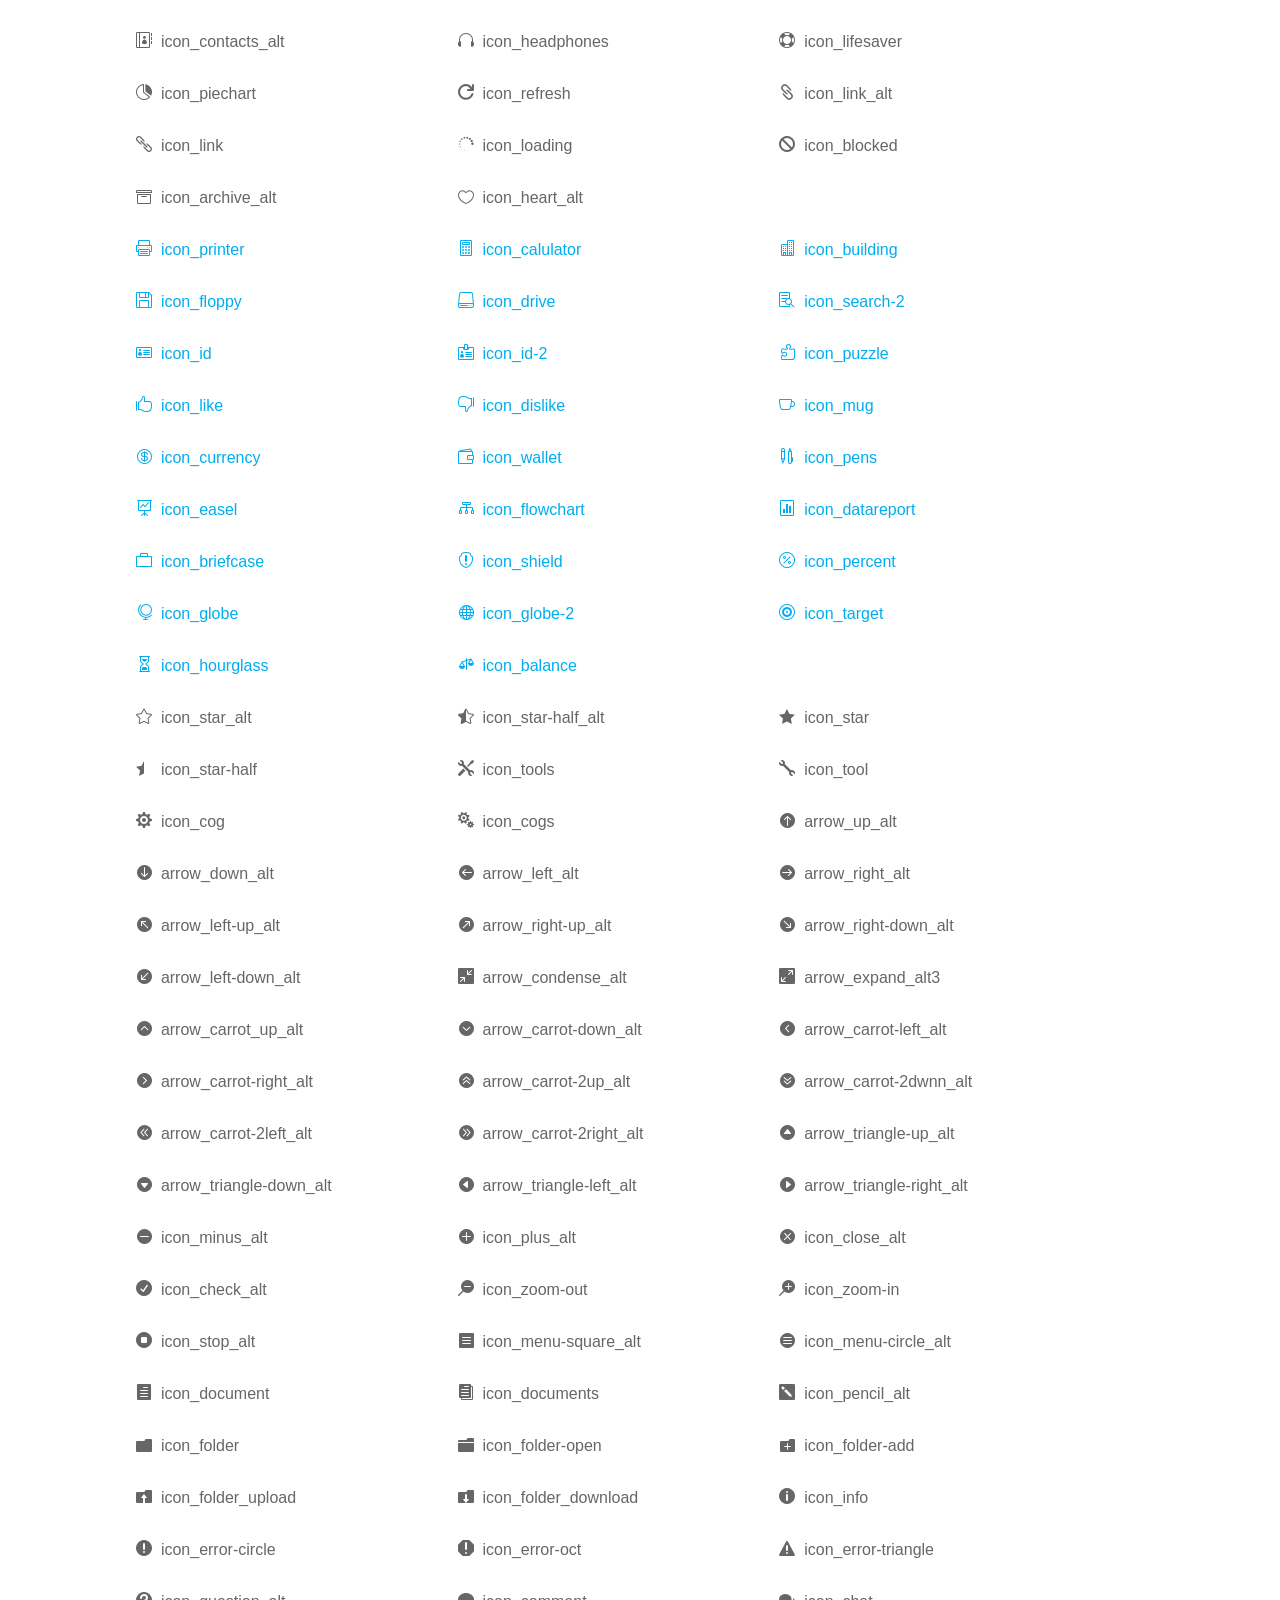
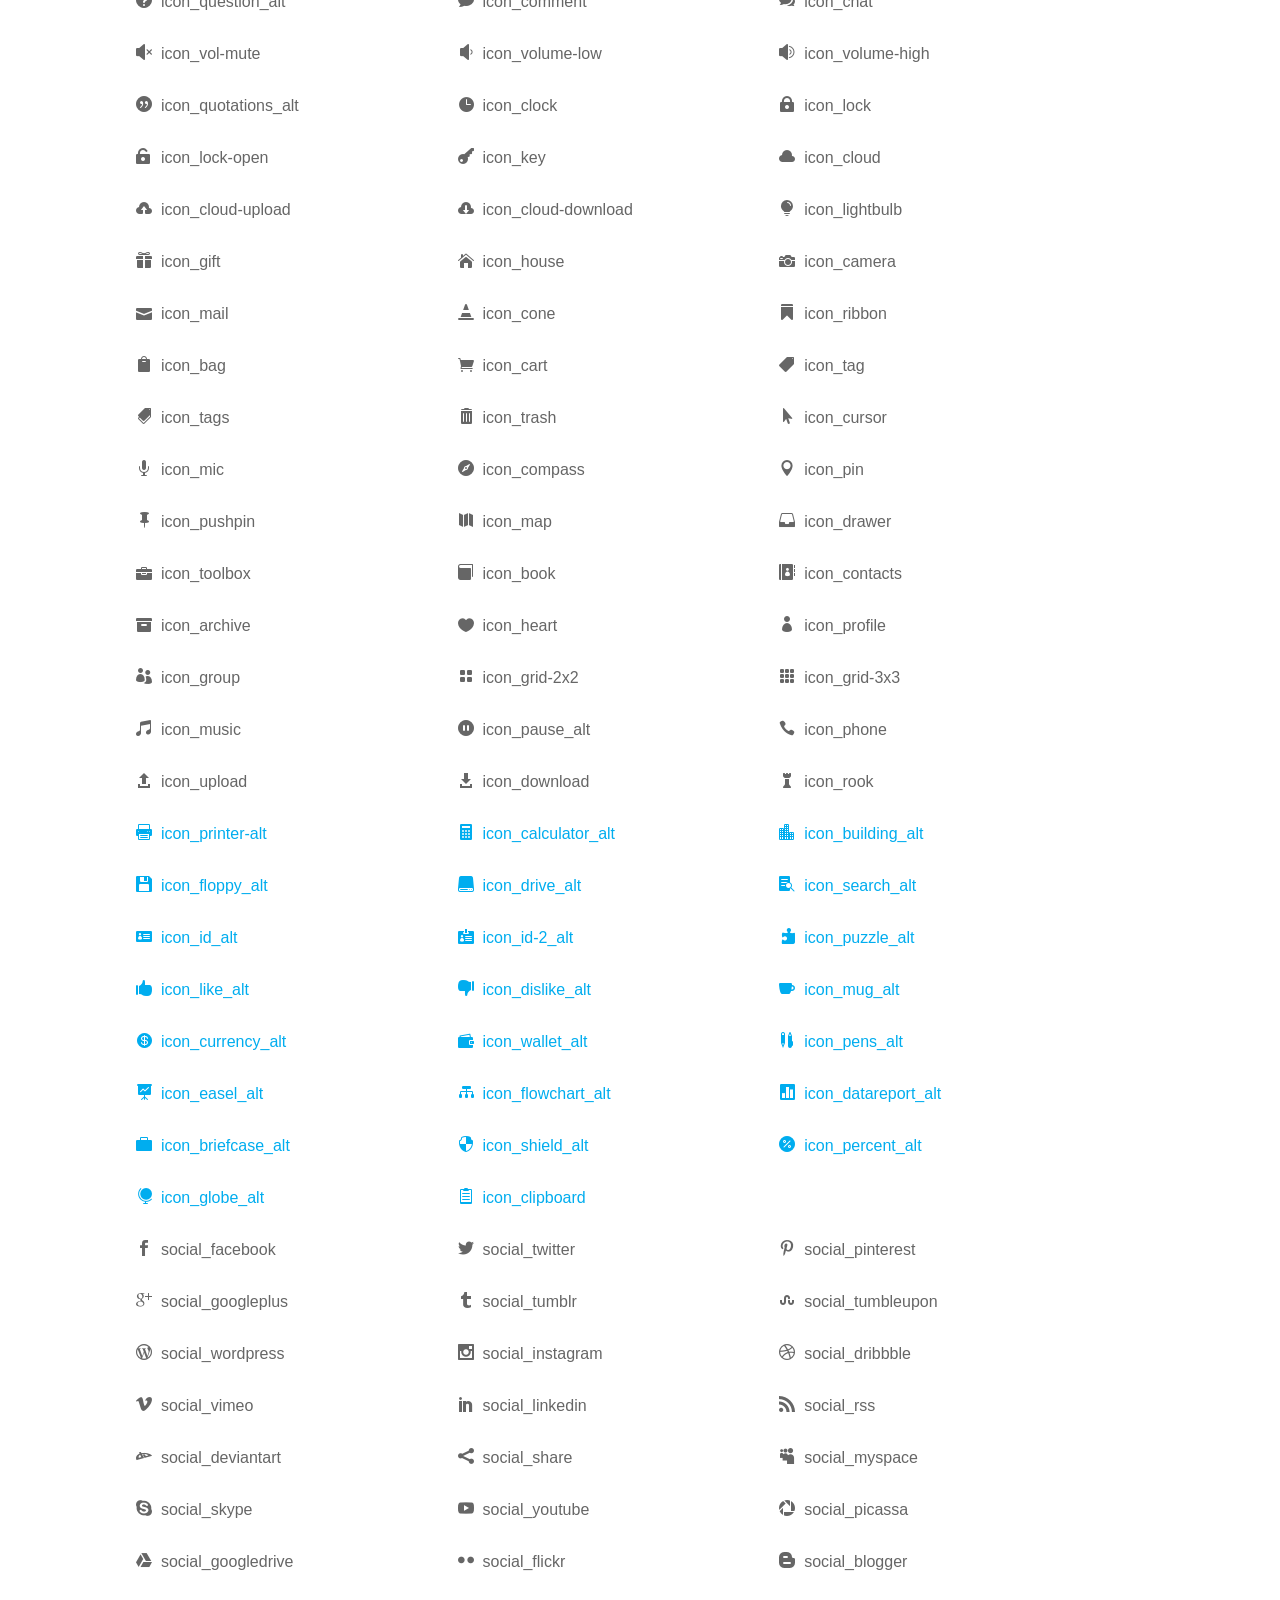
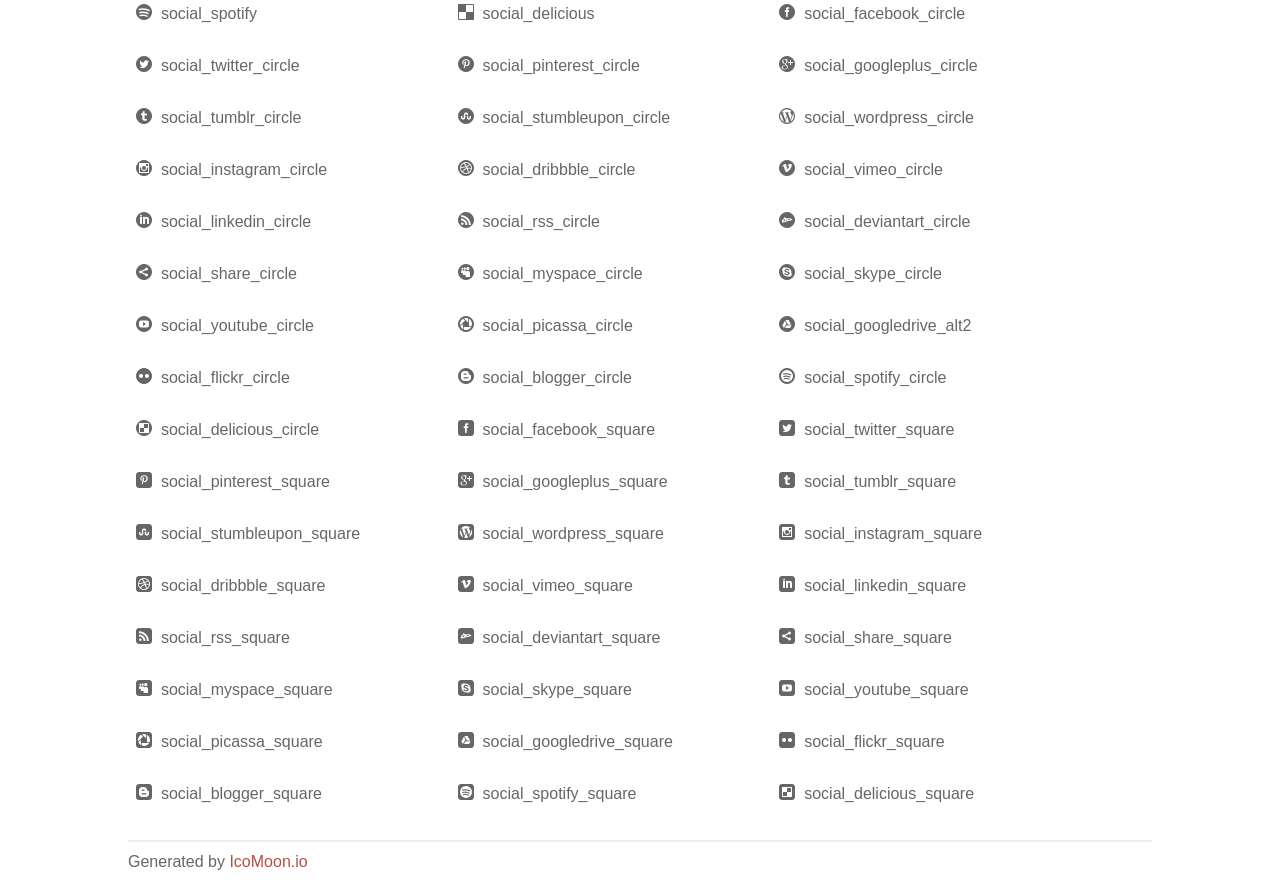
<file: css/elegant_font/index.html>
<!doctype html>
<html>
<head>
<title>Your Font/Glyphs</title>
<link rel="stylesheet" href="elegant_font.css" />
<!--[if lte IE 7]><script src="lte-ie7.js"></script><![endif]-->
<style>
	section, header, footer {display: block;}
	body {
		font-family: sans-serif;
		color: #666;
		line-height: 1.5;
		font-size: 1em;
	}
	* {
		-moz-box-sizing: border-box;
		-webkit-box-sizing: border-box;
		box-sizing: border-box;
		margin: 0;
		padding: 0;
	}
	.glyph {
		float: left;
		text-align: center;
		padding: .75em;
		margin: .4em 1.5em .75em 0;
		width: 6em;
		text-shadow: none;
	}
	
	.glyph input {
		font-family: consolas, monospace;
		font-size: 12px;
		width: 100%;
		text-align: center;
		border: 0;
		box-shadow: 0 0 0 1px #ccc;
		padding: .2em;
                -moz-border-radius: 5px;
                -webkit-border-radius: 5px;
	}
	
	

	.new {
		color:#00adef !important;
	}

	
	.w-main {
		width: 80%;
	}
	.centered {
		margin-left: auto;
		margin-right: auto;
	}
	.fs1 {
		font-size: 2em;
	}
	header {
		margin: 2em 0;
		padding-bottom: .5em;
		color: #666;
		box-shadow: 0 2px #eee;
	}
	header h1 {
		font-size: 2em;
		font-weight: normal;
	}
	.clearfix:before, .clearfix:after { content: ""; display: table; }
	.clearfix:after, .clear { clear: both; }
	footer {
		margin-top: 2em;
		padding: .5em 0;
		box-shadow: 0 -2px #eee;
	}
	a, a:visited {
		color: #B35047;
		text-decoration: none;
	}
	a:hover, a:focus {color: #000;}
	
	.box1 {
		font-size: 16px;
		display: inline-block;
		width: 30%;
		padding: .25em .5em;
		margin: 20px 10px 0 0;
	}
</style>
</head>
<body>

	<div class="w-main centered">
	<section class="mtm clearfix" id="glyphs">
	<div class="glyph">
		<div class="fs1" aria-hidden="true" data-icon="&#x21;"></div>
		<input type="text" readonly value="&amp;#x21;" />
	</div>
	<div class="glyph">
		<div class="fs1" aria-hidden="true" data-icon="&#x22;"></div>
		<input type="text" readonly value="&amp;#x22;" />
	</div>
	<div class="glyph">
		<div class="fs1" aria-hidden="true" data-icon="&#x23;"></div>
		<input type="text" readonly value="&amp;#x23;" />
	</div>
	<div class="glyph">
		<div class="fs1" aria-hidden="true" data-icon="&#x24;"></div>
		<input type="text" readonly value="&amp;#x24;" />
	</div>
	<div class="glyph">
		<div class="fs1" aria-hidden="true" data-icon="&#x25;"></div>
		<input type="text" readonly value="&amp;#x25;" />
	</div>
	<div class="glyph">
		<div class="fs1" aria-hidden="true" data-icon="&#x26;"></div>
		<input type="text" readonly value="&amp;#x26;" />
	</div>
	<div class="glyph">
		<div class="fs1" aria-hidden="true" data-icon="&#x27;"></div>
		<input type="text" readonly value="&amp;#x27;" />
	</div>
	<div class="glyph">
		<div class="fs1" aria-hidden="true" data-icon="&#x28;"></div>
		<input type="text" readonly value="&amp;#x28;" />
	</div>
	<div class="glyph">
		<div class="fs1" aria-hidden="true" data-icon="&#x29;"></div>
		<input type="text" readonly value="&amp;#x29;" />
	</div>
	<div class="glyph">
		<div class="fs1" aria-hidden="true" data-icon="&#x2a;"></div>
		<input type="text" readonly value="&amp;#x2a;" />
	</div>
	<div class="glyph">
		<div class="fs1" aria-hidden="true" data-icon="&#x2b;"></div>
		<input type="text" readonly value="&amp;#x2b;" />
	</div>
	<div class="glyph">
		<div class="fs1" aria-hidden="true" data-icon="&#x2c;"></div>
		<input type="text" readonly value="&amp;#x2c;" />
	</div>
	<div class="glyph">
		<div class="fs1" aria-hidden="true" data-icon="&#x2d;"></div>
		<input type="text" readonly value="&amp;#x2d;" />
	</div>
	<div class="glyph">
		<div class="fs1" aria-hidden="true" data-icon="&#x2e;"></div>
		<input type="text" readonly value="&amp;#x2e;" />
	</div>
	<div class="glyph">
		<div class="fs1" aria-hidden="true" data-icon="&#x2f;"></div>
		<input type="text" readonly value="&amp;#x2f;" />
	</div>
	<div class="glyph">
		<div class="fs1" aria-hidden="true" data-icon="&#x30;"></div>
		<input type="text" readonly value="&amp;#x30;" />
	</div>
	<div class="glyph">
		<div class="fs1" aria-hidden="true" data-icon="&#x31;"></div>
		<input type="text" readonly value="&amp;#x31;" />
	</div>
	<div class="glyph">
		<div class="fs1" aria-hidden="true" data-icon="&#x32;"></div>
		<input type="text" readonly value="&amp;#x32;" />
	</div>
	<div class="glyph">
		<div class="fs1" aria-hidden="true" data-icon="&#x33;"></div>
		<input type="text" readonly value="&amp;#x33;" />
	</div>
	<div class="glyph">
		<div class="fs1" aria-hidden="true" data-icon="&#x34;"></div>
		<input type="text" readonly value="&amp;#x34;" />
	</div>
	<div class="glyph">
		<div class="fs1" aria-hidden="true" data-icon="&#x35;"></div>
		<input type="text" readonly value="&amp;#x35;" />
	</div>
	<div class="glyph">
		<div class="fs1" aria-hidden="true" data-icon="&#x36;"></div>
		<input type="text" readonly value="&amp;#x36;" />
	</div>
	<div class="glyph">
		<div class="fs1" aria-hidden="true" data-icon="&#x37;"></div>
		<input type="text" readonly value="&amp;#x37;" />
	</div>
	<div class="glyph">
		<div class="fs1" aria-hidden="true" data-icon="&#x38;"></div>
		<input type="text" readonly value="&amp;#x38;" />
	</div>
	<div class="glyph">
		<div class="fs1" aria-hidden="true" data-icon="&#x39;"></div>
		<input type="text" readonly value="&amp;#x39;" />
	</div>
	<div class="glyph">
		<div class="fs1" aria-hidden="true" data-icon="&#x3a;"></div>
		<input type="text" readonly value="&amp;#x3a;" />
	</div>
	<div class="glyph">
		<div class="fs1" aria-hidden="true" data-icon="&#x3b;"></div>
		<input type="text" readonly value="&amp;#x3b;" />
	</div>
	<div class="glyph">
		<div class="fs1" aria-hidden="true" data-icon="&#x3c;"></div>
		<input type="text" readonly value="&amp;#x3c;" />
	</div>
	<div class="glyph">
		<div class="fs1" aria-hidden="true" data-icon="&#x3d;"></div>
		<input type="text" readonly value="&amp;#x3d;" />
	</div>
	<div class="glyph">
		<div class="fs1" aria-hidden="true" data-icon="&#x3e;"></div>
		<input type="text" readonly value="&amp;#x3e;" />
	</div>
	<div class="glyph">
		<div class="fs1" aria-hidden="true" data-icon="&#x3f;"></div>
		<input type="text" readonly value="&amp;#x3f;" />
	</div>
	<div class="glyph">
		<div class="fs1" aria-hidden="true" data-icon="&#x40;"></div>
		<input type="text" readonly value="&amp;#x40;" />
	</div>
	<div class="glyph">
		<div class="fs1" aria-hidden="true" data-icon="&#x41;"></div>
		<input type="text" readonly value="&amp;#x41;" />
	</div>
	<div class="glyph">
		<div class="fs1" aria-hidden="true" data-icon="&#x42;"></div>
		<input type="text" readonly value="&amp;#x42;" />
	</div>
	<div class="glyph">
		<div class="fs1" aria-hidden="true" data-icon="&#x43;"></div>
		<input type="text" readonly value="&amp;#x43;" />
	</div>
	<div class="glyph">
		<div class="fs1" aria-hidden="true" data-icon="&#x44;"></div>
		<input type="text" readonly value="&amp;#x44;" />
	</div>
	<div class="glyph">
		<div class="fs1" aria-hidden="true" data-icon="&#x45;"></div>
		<input type="text" readonly value="&amp;#x45;" />
	</div>
	<div class="glyph">
		<div class="fs1" aria-hidden="true" data-icon="&#x46;"></div>
		<input type="text" readonly value="&amp;#x46;" />
	</div>
	<div class="glyph">
		<div class="fs1" aria-hidden="true" data-icon="&#x47;"></div>
		<input type="text" readonly value="&amp;#x47;" />
	</div>
	<div class="glyph">
		<div class="fs1" aria-hidden="true" data-icon="&#x48;"></div>
		<input type="text" readonly value="&amp;#x48;" />
	</div>
	<div class="glyph">
		<div class="fs1" aria-hidden="true" data-icon="&#x49;"></div>
		<input type="text" readonly value="&amp;#x49;" />
	</div>
	<div class="glyph">
		<div class="fs1" aria-hidden="true" data-icon="&#x4a;"></div>
		<input type="text" readonly value="&amp;#x4a;" />
	</div>
	<div class="glyph">
		<div class="fs1" aria-hidden="true" data-icon="&#x4b;"></div>
		<input type="text" readonly value="&amp;#x4b;" />
	</div>
	<div class="glyph">
		<div class="fs1" aria-hidden="true" data-icon="&#x4c;"></div>
		<input type="text" readonly value="&amp;#x4c;" />
	</div>
	<div class="glyph">
		<div class="fs1" aria-hidden="true" data-icon="&#x4d;"></div>
		<input type="text" readonly value="&amp;#x4d;" />
	</div>
	<div class="glyph">
		<div class="fs1" aria-hidden="true" data-icon="&#x4e;"></div>
		<input type="text" readonly value="&amp;#x4e;" />
	</div>
	<div class="glyph">
		<div class="fs1" aria-hidden="true" data-icon="&#x4f;"></div>
		<input type="text" readonly value="&amp;#x4f;" />
	</div>
	<div class="glyph">
		<div class="fs1" aria-hidden="true" data-icon="&#x50;"></div>
		<input type="text" readonly value="&amp;#x50;" />
	</div>
	<div class="glyph">
		<div class="fs1" aria-hidden="true" data-icon="&#x51;"></div>
		<input type="text" readonly value="&amp;#x51;" />
	</div>
	<div class="glyph">
		<div class="fs1" aria-hidden="true" data-icon="&#x52;"></div>
		<input type="text" readonly value="&amp;#x52;" />
	</div>
	<div class="glyph">
		<div class="fs1" aria-hidden="true" data-icon="&#x53;"></div>
		<input type="text" readonly value="&amp;#x53;" />
	</div>
	<div class="glyph">
		<div class="fs1" aria-hidden="true" data-icon="&#x54;"></div>
		<input type="text" readonly value="&amp;#x54;" />
	</div>
	<div class="glyph">
		<div class="fs1" aria-hidden="true" data-icon="&#x55;"></div>
		<input type="text" readonly value="&amp;#x55;" />
	</div>
	<div class="glyph">
		<div class="fs1" aria-hidden="true" data-icon="&#x56;"></div>
		<input type="text" readonly value="&amp;#x56;" />
	</div>
	<div class="glyph">
		<div class="fs1" aria-hidden="true" data-icon="&#x57;"></div>
		<input type="text" readonly value="&amp;#x57;" />
	</div>
	<div class="glyph">
		<div class="fs1" aria-hidden="true" data-icon="&#x58;"></div>
		<input type="text" readonly value="&amp;#x58;" />
	</div>
	<div class="glyph">
		<div class="fs1" aria-hidden="true" data-icon="&#x59;"></div>
		<input type="text" readonly value="&amp;#x59;" />
	</div>
	<div class="glyph">
		<div class="fs1" aria-hidden="true" data-icon="&#x5a;"></div>
		<input type="text" readonly value="&amp;#x5a;" />
	</div>
	<div class="glyph">
		<div class="fs1" aria-hidden="true" data-icon="&#x5b;"></div>
		<input type="text" readonly value="&amp;#x5b;" />
	</div>
	<div class="glyph">
		<div class="fs1" aria-hidden="true" data-icon="&#x5c;"></div>
		<input type="text" readonly value="&amp;#x5c;" />
	</div>
	<div class="glyph">
		<div class="fs1" aria-hidden="true" data-icon="&#x5d;"></div>
		<input type="text" readonly value="&amp;#x5d;" />
	</div>
	<div class="glyph">
		<div class="fs1" aria-hidden="true" data-icon="&#x5e;"></div>
		<input type="text" readonly value="&amp;#x5e;" />
	</div>
	<div class="glyph">
		<div class="fs1" aria-hidden="true" data-icon="&#x5f;"></div>
		<input type="text" readonly value="&amp;#x5f;" />
	</div>
	<div class="glyph">
		<div class="fs1" aria-hidden="true" data-icon="&#x60;"></div>
		<input type="text" readonly value="&amp;#x60;" />
	</div>
	<div class="glyph">
		<div class="fs1" aria-hidden="true" data-icon="&#x61;"></div>
		<input type="text" readonly value="&amp;#x61;" />
	</div>
	<div class="glyph">
		<div class="fs1" aria-hidden="true" data-icon="&#x62;"></div>
		<input type="text" readonly value="&amp;#x62;" />
	</div>
	<div class="glyph">
		<div class="fs1" aria-hidden="true" data-icon="&#x63;"></div>
		<input type="text" readonly value="&amp;#x63;" />
	</div>
	<div class="glyph">
		<div class="fs1" aria-hidden="true" data-icon="&#x64;"></div>
		<input type="text" readonly value="&amp;#x64;" />
	</div>
	<div class="glyph">
		<div class="fs1" aria-hidden="true" data-icon="&#x65;"></div>
		<input type="text" readonly value="&amp;#x65;" />
	</div>
	<div class="glyph">
		<div class="fs1" aria-hidden="true" data-icon="&#x66;"></div>
		<input type="text" readonly value="&amp;#x66;" />
	</div>
	<div class="glyph">
		<div class="fs1" aria-hidden="true" data-icon="&#x67;"></div>
		<input type="text" readonly value="&amp;#x67;" />
	</div>
	<div class="glyph">
		<div class="fs1" aria-hidden="true" data-icon="&#x68;"></div>
		<input type="text" readonly value="&amp;#x68;" />
	</div>
	<div class="glyph">
		<div class="fs1" aria-hidden="true" data-icon="&#x69;"></div>
		<input type="text" readonly value="&amp;#x69;" />
	</div>
	<div class="glyph">
		<div class="fs1" aria-hidden="true" data-icon="&#x6a;"></div>
		<input type="text" readonly value="&amp;#x6a;" />
	</div>
	<div class="glyph">
		<div class="fs1" aria-hidden="true" data-icon="&#x6b;"></div>
		<input type="text" readonly value="&amp;#x6b;" />
	</div>
	<div class="glyph">
		<div class="fs1" aria-hidden="true" data-icon="&#x6c;"></div>
		<input type="text" readonly value="&amp;#x6c;" />
	</div>
	<div class="glyph">
		<div class="fs1" aria-hidden="true" data-icon="&#x6d;"></div>
		<input type="text" readonly value="&amp;#x6d;" />
	</div>
	<div class="glyph">
		<div class="fs1" aria-hidden="true" data-icon="&#x6e;"></div>
		<input type="text" readonly value="&amp;#x6e;" />
	</div>
	<div class="glyph">
		<div class="fs1" aria-hidden="true" data-icon="&#x6f;"></div>
		<input type="text" readonly value="&amp;#x6f;" />
	</div>
	<div class="glyph">
		<div class="fs1" aria-hidden="true" data-icon="&#x70;"></div>
		<input type="text" readonly value="&amp;#x70;" />
	</div>
	<div class="glyph">
		<div class="fs1" aria-hidden="true" data-icon="&#x71;"></div>
		<input type="text" readonly value="&amp;#x71;" />
	</div>
	<div class="glyph">
		<div class="fs1" aria-hidden="true" data-icon="&#x72;"></div>
		<input type="text" readonly value="&amp;#x72;" />
	</div>
	<div class="glyph">
		<div class="fs1" aria-hidden="true" data-icon="&#x73;"></div>
		<input type="text" readonly value="&amp;#x73;" />
	</div>
	<div class="glyph">
		<div class="fs1" aria-hidden="true" data-icon="&#x74;"></div>
		<input type="text" readonly value="&amp;#x74;" />
	</div>
	<div class="glyph">
		<div class="fs1" aria-hidden="true" data-icon="&#x75;"></div>
		<input type="text" readonly value="&amp;#x75;" />
	</div>
	<div class="glyph">
		<div class="fs1" aria-hidden="true" data-icon="&#x76;"></div>
		<input type="text" readonly value="&amp;#x76;" />
	</div>
	<div class="glyph">
		<div class="fs1" aria-hidden="true" data-icon="&#x77;"></div>
		<input type="text" readonly value="&amp;#x77;" />
	</div>
	<div class="glyph">
		<div class="fs1" aria-hidden="true" data-icon="&#x78;"></div>
		<input type="text" readonly value="&amp;#x78;" />
	</div>
	<div class="glyph">
		<div class="fs1" aria-hidden="true" data-icon="&#x79;"></div>
		<input type="text" readonly value="&amp;#x79;" />
	</div>
	<div class="glyph">
		<div class="fs1" aria-hidden="true" data-icon="&#x7a;"></div>
		<input type="text" readonly value="&amp;#x7a;" />
	</div>
	<div class="glyph">
		<div class="fs1" aria-hidden="true" data-icon="&#x7b;"></div>
		<input type="text" readonly value="&amp;#x7b;" />
	</div>
	<div class="glyph">
		<div class="fs1" aria-hidden="true" data-icon="&#x7c;"></div>
		<input type="text" readonly value="&amp;#x7c;" />
	</div>
	<div class="glyph">
		<div class="fs1" aria-hidden="true" data-icon="&#x7d;"></div>
		<input type="text" readonly value="&amp;#x7d;" />
	</div>
	<div class="glyph">
		<div class="fs1" aria-hidden="true" data-icon="&#x7e;"></div>
		<input type="text" readonly value="&amp;#x7e;" />
	</div>
	<div class="glyph">
		<div class="fs1" aria-hidden="true" data-icon="&#xe000;"></div>
		<input type="text" readonly value="&amp;#xe000;" />
	</div>
	<div class="glyph">
		<div class="fs1" aria-hidden="true" data-icon="&#xe001;"></div>
		<input type="text" readonly value="&amp;#xe001;" />
	</div>
	<div class="glyph">
		<div class="fs1" aria-hidden="true" data-icon="&#xe002;"></div>
		<input type="text" readonly value="&amp;#xe002;" />
	</div>
	<div class="glyph">
		<div class="fs1" aria-hidden="true" data-icon="&#xe003;"></div>
		<input type="text" readonly value="&amp;#xe003;" />
	</div>
	<div class="glyph">
		<div class="fs1" aria-hidden="true" data-icon="&#xe004;"></div>
		<input type="text" readonly value="&amp;#xe004;" />
	</div>
	<div class="glyph">
		<div class="fs1" aria-hidden="true" data-icon="&#xe005;"></div>
		<input type="text" readonly value="&amp;#xe005;" />
	</div>
	<div class="glyph">
		<div class="fs1" aria-hidden="true" data-icon="&#xe006;"></div>
		<input type="text" readonly value="&amp;#xe006;" />
	</div>
	<div class="glyph">
		<div class="fs1" aria-hidden="true" data-icon="&#xe007;"></div>
		<input type="text" readonly value="&amp;#xe007;" />
	</div>
	<div class="glyph">
		<div class="fs1" aria-hidden="true" data-icon="&#xe008;"></div>
		<input type="text" readonly value="&amp;#xe008;" />
	</div>
	<div class="glyph">
		<div class="fs1" aria-hidden="true" data-icon="&#xe009;"></div>
		<input type="text" readonly value="&amp;#xe009;" />
	</div>
	<div class="glyph">
		<div class="fs1" aria-hidden="true" data-icon="&#xe00a;"></div>
		<input type="text" readonly value="&amp;#xe00a;" />
	</div>
	<div class="glyph">
		<div class="fs1" aria-hidden="true" data-icon="&#xe00b;"></div>
		<input type="text" readonly value="&amp;#xe00b;" />
	</div>
	<div class="glyph">
		<div class="fs1" aria-hidden="true" data-icon="&#xe00c;"></div>
		<input type="text" readonly value="&amp;#xe00c;" />
	</div>
	<div class="glyph">
		<div class="fs1" aria-hidden="true" data-icon="&#xe00d;"></div>
		<input type="text" readonly value="&amp;#xe00d;" />
	</div>
	<div class="glyph">
		<div class="fs1" aria-hidden="true" data-icon="&#xe00e;"></div>
		<input type="text" readonly value="&amp;#xe00e;" />
	</div>
	<div class="glyph">
		<div class="fs1" aria-hidden="true" data-icon="&#xe00f;"></div>
		<input type="text" readonly value="&amp;#xe00f;" />
	</div>
	<div class="glyph">
		<div class="fs1" aria-hidden="true" data-icon="&#xe010;"></div>
		<input type="text" readonly value="&amp;#xe010;" />
	</div>
	<div class="glyph">
		<div class="fs1" aria-hidden="true" data-icon="&#xe011;"></div>
		<input type="text" readonly value="&amp;#xe011;" />
	</div>
	<div class="glyph">
		<div class="fs1" aria-hidden="true" data-icon="&#xe012;"></div>
		<input type="text" readonly value="&amp;#xe012;" />
	</div>
	<div class="glyph">
		<div class="fs1" aria-hidden="true" data-icon="&#xe013;"></div>
		<input type="text" readonly value="&amp;#xe013;" />
	</div>
	<div class="glyph">
		<div class="fs1" aria-hidden="true" data-icon="&#xe014;"></div>
		<input type="text" readonly value="&amp;#xe014;" />
	</div>
	<div class="glyph">
		<div class="fs1" aria-hidden="true" data-icon="&#xe015;"></div>
		<input type="text" readonly value="&amp;#xe015;" />
	</div>
	<div class="glyph">
		<div class="fs1" aria-hidden="true" data-icon="&#xe016;"></div>
		<input type="text" readonly value="&amp;#xe016;" />
	</div>
	<div class="glyph">
		<div class="fs1" aria-hidden="true" data-icon="&#xe017;"></div>
		<input type="text" readonly value="&amp;#xe017;" />
	</div>
	<div class="glyph">
		<div class="fs1" aria-hidden="true" data-icon="&#xe018;"></div>
		<input type="text" readonly value="&amp;#xe018;" />
	</div>
	<div class="glyph">
		<div class="fs1" aria-hidden="true" data-icon="&#xe019;"></div>
		<input type="text" readonly value="&amp;#xe019;" />
	</div>
	<div class="glyph">
		<div class="fs1" aria-hidden="true" data-icon="&#xe01a;"></div>
		<input type="text" readonly value="&amp;#xe01a;" />
	</div>
	<div class="glyph">
		<div class="fs1" aria-hidden="true" data-icon="&#xe01b;"></div>
		<input type="text" readonly value="&amp;#xe01b;" />
	</div>
	<div class="glyph">
		<div class="fs1" aria-hidden="true" data-icon="&#xe01c;"></div>
		<input type="text" readonly value="&amp;#xe01c;" />
	</div>
	<div class="glyph">
		<div class="fs1" aria-hidden="true" data-icon="&#xe01d;"></div>
		<input type="text" readonly value="&amp;#xe01d;" />
	</div>
	<div class="glyph">
		<div class="fs1" aria-hidden="true" data-icon="&#xe01e;"></div>
		<input type="text" readonly value="&amp;#xe01e;" />
	</div>
	<div class="glyph">
		<div class="fs1" aria-hidden="true" data-icon="&#xe01f;"></div>
		<input type="text" readonly value="&amp;#xe01f;" />
	</div>
	<div class="glyph">
		<div class="fs1" aria-hidden="true" data-icon="&#xe020;"></div>
		<input type="text" readonly value="&amp;#xe020;" />
	</div>
	<div class="glyph">
		<div class="fs1" aria-hidden="true" data-icon="&#xe021;"></div>
		<input type="text" readonly value="&amp;#xe021;" />
	</div>
	<div class="glyph">
		<div class="fs1" aria-hidden="true" data-icon="&#xe022;"></div>
		<input type="text" readonly value="&amp;#xe022;" />
	</div>
	<div class="glyph">
		<div class="fs1" aria-hidden="true" data-icon="&#xe023;"></div>
		<input type="text" readonly value="&amp;#xe023;" />
	</div>
	<div class="glyph">
		<div class="fs1" aria-hidden="true" data-icon="&#xe024;"></div>
		<input type="text" readonly value="&amp;#xe024;" />
	</div>
	<div class="glyph">
		<div class="fs1" aria-hidden="true" data-icon="&#xe025;"></div>
		<input type="text" readonly value="&amp;#xe025;" />
	</div>
	<div class="glyph">
		<div class="fs1" aria-hidden="true" data-icon="&#xe026;"></div>
		<input type="text" readonly value="&amp;#xe026;" />
	</div>
	<div class="glyph">
		<div class="fs1" aria-hidden="true" data-icon="&#xe027;"></div>
		<input type="text" readonly value="&amp;#xe027;" />
	</div>
	<div class="glyph">
		<div class="fs1" aria-hidden="true" data-icon="&#xe028;"></div>
		<input type="text" readonly value="&amp;#xe028;" />
	</div>
	<div class="glyph">
		<div class="fs1" aria-hidden="true" data-icon="&#xe029;"></div>
		<input type="text" readonly value="&amp;#xe029;" />
	</div>
	<div class="glyph">
		<div class="fs1" aria-hidden="true" data-icon="&#xe02a;"></div>
		<input type="text" readonly value="&amp;#xe02a;" />
	</div>
	<div class="glyph">
		<div class="fs1" aria-hidden="true" data-icon="&#xe02b;"></div>
		<input type="text" readonly value="&amp;#xe02b;" />
	</div>
	<div class="glyph">
		<div class="fs1" aria-hidden="true" data-icon="&#xe02c;"></div>
		<input type="text" readonly value="&amp;#xe02c;" />
	</div>
	<div class="glyph">
		<div class="fs1" aria-hidden="true" data-icon="&#xe02d;"></div>
		<input type="text" readonly value="&amp;#xe02d;" />
	</div>
	<div class="glyph">
		<div class="fs1" aria-hidden="true" data-icon="&#xe02e;"></div>
		<input type="text" readonly value="&amp;#xe02e;" />
	</div>
	<div class="glyph">
		<div class="fs1" aria-hidden="true" data-icon="&#xe02f;"></div>
		<input type="text" readonly value="&amp;#xe02f;" />
	</div>
	<div class="glyph">
		<div class="fs1" aria-hidden="true" data-icon="&#xe030;"></div>
		<input type="text" readonly value="&amp;#xe030;" />
	</div>
    
    <div class="new">
    
    <div class="glyph">
		<div class="fs1" aria-hidden="true" data-icon="&#xe103;"></div>
		<input type="text" readonly value="&amp;#xe103;" />
	</div>
	<div class="glyph">
		<div class="fs1" aria-hidden="true" data-icon="&#xe0ee;"></div>
		<input type="text" readonly value="&amp;#xe0ee;" />
	</div>
	<div class="glyph">
		<div class="fs1" aria-hidden="true" data-icon="&#xe0ef;"></div>
		<input type="text" readonly value="&amp;#xe0ef;" />
	</div>
	<div class="glyph">
		<div class="fs1" aria-hidden="true" data-icon="&#xe0e8;"></div>
		<input type="text" readonly value="&amp;#xe0e8;" />
	</div>
	<div class="glyph">
		<div class="fs1" aria-hidden="true" data-icon="&#xe0ea;"></div>
		<input type="text" readonly value="&amp;#xe0ea;" />
	</div>
	<div class="glyph">
		<div class="fs1" aria-hidden="true" data-icon="&#xe101;"></div>
		<input type="text" readonly value="&amp;#xe101;" />
	</div>
	<div class="glyph">
		<div class="fs1" aria-hidden="true" data-icon="&#xe107;"></div>
		<input type="text" readonly value="&amp;#xe107;" />
	</div>
	<div class="glyph">
		<div class="fs1" aria-hidden="true" data-icon="&#xe108;"></div>
		<input type="text" readonly value="&amp;#xe108;" />
	</div>
	<div class="glyph">
		<div class="fs1" aria-hidden="true" data-icon="&#xe102;"></div>
		<input type="text" readonly value="&amp;#xe102;" />
	</div>
	<div class="glyph">
		<div class="fs1" aria-hidden="true" data-icon="&#xe106;"></div>
		<input type="text" readonly value="&amp;#xe106;" />
	</div>
	<div class="glyph">
		<div class="fs1" aria-hidden="true" data-icon="&#xe0eb;"></div>
		<input type="text" readonly value="&amp;#xe0eb;" />
	</div>
	<div class="glyph">
		<div class="fs1" aria-hidden="true" data-icon="&#xe105;"></div>
		<input type="text" readonly value="&amp;#xe105;" />
	</div>
	<div class="glyph">
		<div class="fs1" aria-hidden="true" data-icon="&#xe0ed;"></div>
		<input type="text" readonly value="&amp;#xe0ed;" />
	</div>
	<div class="glyph">
		<div class="fs1" aria-hidden="true" data-icon="&#xe100;"></div>
		<input type="text" readonly value="&amp;#xe100;" />
	</div>
	<div class="glyph">
		<div class="fs1" aria-hidden="true" data-icon="&#xe104;"></div>
		<input type="text" readonly value="&amp;#xe104;" />
	</div>
	<div class="glyph">
		<div class="fs1" aria-hidden="true" data-icon="&#xe0e9;"></div>
		<input type="text" readonly value="&amp;#xe0e9;" />
	</div>
	<div class="glyph">
		<div class="fs1" aria-hidden="true" data-icon="&#xe109;"></div>
		<input type="text" readonly value="&amp;#xe109;" />
	</div>
	<div class="glyph">
		<div class="fs1" aria-hidden="true" data-icon="&#xe0ec;"></div>
		<input type="text" readonly value="&amp;#xe0ec;" />
	</div>
	<div class="glyph">
		<div class="fs1" aria-hidden="true" data-icon="&#xe0fe;"></div>
		<input type="text" readonly value="&amp;#xe0fe;" />
	</div>
	<div class="glyph">
		<div class="fs1" aria-hidden="true" data-icon="&#xe0f6;"></div>
		<input type="text" readonly value="&amp;#xe0f6;" />
	</div>
	<div class="glyph">
		<div class="fs1" aria-hidden="true" data-icon="&#xe0fb;"></div>
		<input type="text" readonly value="&amp;#xe0fb;" />
	</div>
	<div class="glyph">
		<div class="fs1" aria-hidden="true" data-icon="&#xe0e2;"></div>
		<input type="text" readonly value="&amp;#xe0e2;" />
	</div>
	<div class="glyph">
		<div class="fs1" aria-hidden="true" data-icon="&#xe0e3;"></div>
		<input type="text" readonly value="&amp;#xe0e3;" />
	</div>
	<div class="glyph">
		<div class="fs1" aria-hidden="true" data-icon="&#xe0f5;"></div>
		<input type="text" readonly value="&amp;#xe0f5;" />
	</div>
	<div class="glyph">
		<div class="fs1" aria-hidden="true" data-icon="&#xe0e1;"></div>
		<input type="text" readonly value="&amp;#xe0e1;" />
	</div>
	<div class="glyph">
		<div class="fs1" aria-hidden="true" data-icon="&#xe0ff;"></div>
		<input type="text" readonly value="&amp;#xe0ff;" />
	</div>
    
    </div>
    
	<div class="glyph">
		<div class="fs1" aria-hidden="true" data-icon="&#xe031;"></div>
		<input type="text" readonly value="&amp;#xe031;" />
	</div>
	<div class="glyph">
		<div class="fs1" aria-hidden="true" data-icon="&#xe032;"></div>
		<input type="text" readonly value="&amp;#xe032;" />
	</div>
	<div class="glyph">
		<div class="fs1" aria-hidden="true" data-icon="&#xe033;"></div>
		<input type="text" readonly value="&amp;#xe033;" />
	</div>
	<div class="glyph">
		<div class="fs1" aria-hidden="true" data-icon="&#xe034;"></div>
		<input type="text" readonly value="&amp;#xe034;" />
	</div>
	<div class="glyph">
		<div class="fs1" aria-hidden="true" data-icon="&#xe035;"></div>
		<input type="text" readonly value="&amp;#xe035;" />
	</div>
	<div class="glyph">
		<div class="fs1" aria-hidden="true" data-icon="&#xe036;"></div>
		<input type="text" readonly value="&amp;#xe036;" />
	</div>
	<div class="glyph">
		<div class="fs1" aria-hidden="true" data-icon="&#xe037;"></div>
		<input type="text" readonly value="&amp;#xe037;" />
	</div>
	<div class="glyph">
		<div class="fs1" aria-hidden="true" data-icon="&#xe038;"></div>
		<input type="text" readonly value="&amp;#xe038;" />
	</div>
	<div class="glyph">
		<div class="fs1" aria-hidden="true" data-icon="&#xe039;"></div>
		<input type="text" readonly value="&amp;#xe039;" />
	</div>
	<div class="glyph">
		<div class="fs1" aria-hidden="true" data-icon="&#xe03a;"></div>
		<input type="text" readonly value="&amp;#xe03a;" />
	</div>
	<div class="glyph">
		<div class="fs1" aria-hidden="true" data-icon="&#xe03b;"></div>
		<input type="text" readonly value="&amp;#xe03b;" />
	</div>
	<div class="glyph">
		<div class="fs1" aria-hidden="true" data-icon="&#xe03c;"></div>
		<input type="text" readonly value="&amp;#xe03c;" />
	</div>
	<div class="glyph">
		<div class="fs1" aria-hidden="true" data-icon="&#xe03d;"></div>
		<input type="text" readonly value="&amp;#xe03d;" />
	</div>
	<div class="glyph">
		<div class="fs1" aria-hidden="true" data-icon="&#xe03e;"></div>
		<input type="text" readonly value="&amp;#xe03e;" />
	</div>
	<div class="glyph">
		<div class="fs1" aria-hidden="true" data-icon="&#xe03f;"></div>
		<input type="text" readonly value="&amp;#xe03f;" />
	</div>
	<div class="glyph">
		<div class="fs1" aria-hidden="true" data-icon="&#xe040;"></div>
		<input type="text" readonly value="&amp;#xe040;" />
	</div>
	<div class="glyph">
		<div class="fs1" aria-hidden="true" data-icon="&#xe041;"></div>
		<input type="text" readonly value="&amp;#xe041;" />
	</div>
	<div class="glyph">
		<div class="fs1" aria-hidden="true" data-icon="&#xe042;"></div>
		<input type="text" readonly value="&amp;#xe042;" />
	</div>
	<div class="glyph">
		<div class="fs1" aria-hidden="true" data-icon="&#xe043;"></div>
		<input type="text" readonly value="&amp;#xe043;" />
	</div>
	<div class="glyph">
		<div class="fs1" aria-hidden="true" data-icon="&#xe044;"></div>
		<input type="text" readonly value="&amp;#xe044;" />
	</div>
	<div class="glyph">
		<div class="fs1" aria-hidden="true" data-icon="&#xe045;"></div>
		<input type="text" readonly value="&amp;#xe045;" />
	</div>
	<div class="glyph">
		<div class="fs1" aria-hidden="true" data-icon="&#xe046;"></div>
		<input type="text" readonly value="&amp;#xe046;" />
	</div>
	<div class="glyph">
		<div class="fs1" aria-hidden="true" data-icon="&#xe047;"></div>
		<input type="text" readonly value="&amp;#xe047;" />
	</div>
	<div class="glyph">
		<div class="fs1" aria-hidden="true" data-icon="&#xe048;"></div>
		<input type="text" readonly value="&amp;#xe048;" />
	</div>
	<div class="glyph">
		<div class="fs1" aria-hidden="true" data-icon="&#xe049;"></div>
		<input type="text" readonly value="&amp;#xe049;" />
	</div>
	<div class="glyph">
		<div class="fs1" aria-hidden="true" data-icon="&#xe04a;"></div>
		<input type="text" readonly value="&amp;#xe04a;" />
	</div>
	<div class="glyph">
		<div class="fs1" aria-hidden="true" data-icon="&#xe04b;"></div>
		<input type="text" readonly value="&amp;#xe04b;" />
	</div>
	<div class="glyph">
		<div class="fs1" aria-hidden="true" data-icon="&#xe04c;"></div>
		<input type="text" readonly value="&amp;#xe04c;" />
	</div>
	<div class="glyph">
		<div class="fs1" aria-hidden="true" data-icon="&#xe04d;"></div>
		<input type="text" readonly value="&amp;#xe04d;" />
	</div>
	<div class="glyph">
		<div class="fs1" aria-hidden="true" data-icon="&#xe04e;"></div>
		<input type="text" readonly value="&amp;#xe04e;" />
	</div>
	<div class="glyph">
		<div class="fs1" aria-hidden="true" data-icon="&#xe04f;"></div>
		<input type="text" readonly value="&amp;#xe04f;" />
	</div>
	<div class="glyph">
		<div class="fs1" aria-hidden="true" data-icon="&#xe050;"></div>
		<input type="text" readonly value="&amp;#xe050;" />
	</div>
	<div class="glyph">
		<div class="fs1" aria-hidden="true" data-icon="&#xe051;"></div>
		<input type="text" readonly value="&amp;#xe051;" />
	</div>
	<div class="glyph">
		<div class="fs1" aria-hidden="true" data-icon="&#xe052;"></div>
		<input type="text" readonly value="&amp;#xe052;" />
	</div>
	<div class="glyph">
		<div class="fs1" aria-hidden="true" data-icon="&#xe053;"></div>
		<input type="text" readonly value="&amp;#xe053;" />
	</div>
	<div class="glyph">
		<div class="fs1" aria-hidden="true" data-icon="&#xe054;"></div>
		<input type="text" readonly value="&amp;#xe054;" />
	</div>
	<div class="glyph">
		<div class="fs1" aria-hidden="true" data-icon="&#xe055;"></div>
		<input type="text" readonly value="&amp;#xe055;" />
	</div>
	<div class="glyph">
		<div class="fs1" aria-hidden="true" data-icon="&#xe056;"></div>
		<input type="text" readonly value="&amp;#xe056;" />
	</div>
	<div class="glyph">
		<div class="fs1" aria-hidden="true" data-icon="&#xe057;"></div>
		<input type="text" readonly value="&amp;#xe057;" />
	</div>
	<div class="glyph">
		<div class="fs1" aria-hidden="true" data-icon="&#xe058;"></div>
		<input type="text" readonly value="&amp;#xe058;" />
	</div>
	<div class="glyph">
		<div class="fs1" aria-hidden="true" data-icon="&#xe059;"></div>
		<input type="text" readonly value="&amp;#xe059;" />
	</div>
	<div class="glyph">
		<div class="fs1" aria-hidden="true" data-icon="&#xe05a;"></div>
		<input type="text" readonly value="&amp;#xe05a;" />
	</div>
	<div class="glyph">
		<div class="fs1" aria-hidden="true" data-icon="&#xe05b;"></div>
		<input type="text" readonly value="&amp;#xe05b;" />
	</div>
	<div class="glyph">
		<div class="fs1" aria-hidden="true" data-icon="&#xe05c;"></div>
		<input type="text" readonly value="&amp;#xe05c;" />
	</div>
	<div class="glyph">
		<div class="fs1" aria-hidden="true" data-icon="&#xe05d;"></div>
		<input type="text" readonly value="&amp;#xe05d;" />
	</div>
	<div class="glyph">
		<div class="fs1" aria-hidden="true" data-icon="&#xe05e;"></div>
		<input type="text" readonly value="&amp;#xe05e;" />
	</div>
	<div class="glyph">
		<div class="fs1" aria-hidden="true" data-icon="&#xe05f;"></div>
		<input type="text" readonly value="&amp;#xe05f;" />
	</div>
	<div class="glyph">
		<div class="fs1" aria-hidden="true" data-icon="&#xe060;"></div>
		<input type="text" readonly value="&amp;#xe060;" />
	</div>
	<div class="glyph">
		<div class="fs1" aria-hidden="true" data-icon="&#xe061;"></div>
		<input type="text" readonly value="&amp;#xe061;" />
	</div>
	<div class="glyph">
		<div class="fs1" aria-hidden="true" data-icon="&#xe062;"></div>
		<input type="text" readonly value="&amp;#xe062;" />
	</div>
	<div class="glyph">
		<div class="fs1" aria-hidden="true" data-icon="&#xe063;"></div>
		<input type="text" readonly value="&amp;#xe063;" />
	</div>
	<div class="glyph">
		<div class="fs1" aria-hidden="true" data-icon="&#xe064;"></div>
		<input type="text" readonly value="&amp;#xe064;" />
	</div>
	<div class="glyph">
		<div class="fs1" aria-hidden="true" data-icon="&#xe065;"></div>
		<input type="text" readonly value="&amp;#xe065;" />
	</div>
	<div class="glyph">
		<div class="fs1" aria-hidden="true" data-icon="&#xe066;"></div>
		<input type="text" readonly value="&amp;#xe066;" />
	</div>
	<div class="glyph">
		<div class="fs1" aria-hidden="true" data-icon="&#xe067;"></div>
		<input type="text" readonly value="&amp;#xe067;" />
	</div>
	<div class="glyph">
		<div class="fs1" aria-hidden="true" data-icon="&#xe068;"></div>
		<input type="text" readonly value="&amp;#xe068;" />
	</div>
	<div class="glyph">
		<div class="fs1" aria-hidden="true" data-icon="&#xe069;"></div>
		<input type="text" readonly value="&amp;#xe069;" />
	</div>
	<div class="glyph">
		<div class="fs1" aria-hidden="true" data-icon="&#xe06a;"></div>
		<input type="text" readonly value="&amp;#xe06a;" />
	</div>
	<div class="glyph">
		<div class="fs1" aria-hidden="true" data-icon="&#xe06b;"></div>
		<input type="text" readonly value="&amp;#xe06b;" />
	</div>
	<div class="glyph">
		<div class="fs1" aria-hidden="true" data-icon="&#xe06c;"></div>
		<input type="text" readonly value="&amp;#xe06c;" />
	</div>
	<div class="glyph">
		<div class="fs1" aria-hidden="true" data-icon="&#xe06d;"></div>
		<input type="text" readonly value="&amp;#xe06d;" />
	</div>
	<div class="glyph">
		<div class="fs1" aria-hidden="true" data-icon="&#xe06e;"></div>
		<input type="text" readonly value="&amp;#xe06e;" />
	</div>
	<div class="glyph">
		<div class="fs1" aria-hidden="true" data-icon="&#xe06f;"></div>
		<input type="text" readonly value="&amp;#xe06f;" />
	</div>
	<div class="glyph">
		<div class="fs1" aria-hidden="true" data-icon="&#xe070;"></div>
		<input type="text" readonly value="&amp;#xe070;" />
	</div>
	<div class="glyph">
		<div class="fs1" aria-hidden="true" data-icon="&#xe071;"></div>
		<input type="text" readonly value="&amp;#xe071;" />
	</div>
	<div class="glyph">
		<div class="fs1" aria-hidden="true" data-icon="&#xe072;"></div>
		<input type="text" readonly value="&amp;#xe072;" />
	</div>
	<div class="glyph">
		<div class="fs1" aria-hidden="true" data-icon="&#xe073;"></div>
		<input type="text" readonly value="&amp;#xe073;" />
	</div>
	<div class="glyph">
		<div class="fs1" aria-hidden="true" data-icon="&#xe074;"></div>
		<input type="text" readonly value="&amp;#xe074;" />
	</div>
	<div class="glyph">
		<div class="fs1" aria-hidden="true" data-icon="&#xe075;"></div>
		<input type="text" readonly value="&amp;#xe075;" />
	</div>
	<div class="glyph">
		<div class="fs1" aria-hidden="true" data-icon="&#xe076;"></div>
		<input type="text" readonly value="&amp;#xe076;" />
	</div>
	<div class="glyph">
		<div class="fs1" aria-hidden="true" data-icon="&#xe077;"></div>
		<input type="text" readonly value="&amp;#xe077;" />
	</div>
	<div class="glyph">
		<div class="fs1" aria-hidden="true" data-icon="&#xe078;"></div>
		<input type="text" readonly value="&amp;#xe078;" />
	</div>
	<div class="glyph">
		<div class="fs1" aria-hidden="true" data-icon="&#xe079;"></div>
		<input type="text" readonly value="&amp;#xe079;" />
	</div>
	<div class="glyph">
		<div class="fs1" aria-hidden="true" data-icon="&#xe07a;"></div>
		<input type="text" readonly value="&amp;#xe07a;" />
	</div>
	<div class="glyph">
		<div class="fs1" aria-hidden="true" data-icon="&#xe07b;"></div>
		<input type="text" readonly value="&amp;#xe07b;" />
	</div>
	<div class="glyph">
		<div class="fs1" aria-hidden="true" data-icon="&#xe07c;"></div>
		<input type="text" readonly value="&amp;#xe07c;" />
	</div>
	<div class="glyph">
		<div class="fs1" aria-hidden="true" data-icon="&#xe07d;"></div>
		<input type="text" readonly value="&amp;#xe07d;" />
	</div>
	<div class="glyph">
		<div class="fs1" aria-hidden="true" data-icon="&#xe07e;"></div>
		<input type="text" readonly value="&amp;#xe07e;" />
	</div>
	<div class="glyph">
		<div class="fs1" aria-hidden="true" data-icon="&#xe07f;"></div>
		<input type="text" readonly value="&amp;#xe07f;" />
	</div>
	<div class="glyph">
		<div class="fs1" aria-hidden="true" data-icon="&#xe080;"></div>
		<input type="text" readonly value="&amp;#xe080;" />
	</div>
	<div class="glyph">
		<div class="fs1" aria-hidden="true" data-icon="&#xe081;"></div>
		<input type="text" readonly value="&amp;#xe081;" />
	</div>
	<div class="glyph">
		<div class="fs1" aria-hidden="true" data-icon="&#xe082;"></div>
		<input type="text" readonly value="&amp;#xe082;" />
	</div>
	<div class="glyph">
		<div class="fs1" aria-hidden="true" data-icon="&#xe083;"></div>
		<input type="text" readonly value="&amp;#xe083;" />
	</div>
	<div class="glyph">
		<div class="fs1" aria-hidden="true" data-icon="&#xe084;"></div>
		<input type="text" readonly value="&amp;#xe084;" />
	</div>
	<div class="glyph">
		<div class="fs1" aria-hidden="true" data-icon="&#xe085;"></div>
		<input type="text" readonly value="&amp;#xe085;" />
	</div>
	<div class="glyph">
		<div class="fs1" aria-hidden="true" data-icon="&#xe086;"></div>
		<input type="text" readonly value="&amp;#xe086;" />
	</div>
	<div class="glyph">
		<div class="fs1" aria-hidden="true" data-icon="&#xe087;"></div>
		<input type="text" readonly value="&amp;#xe087;" />
	</div>
	<div class="glyph">
		<div class="fs1" aria-hidden="true" data-icon="&#xe088;"></div>
		<input type="text" readonly value="&amp;#xe088;" />
	</div>
	<div class="glyph">
		<div class="fs1" aria-hidden="true" data-icon="&#xe089;"></div>
		<input type="text" readonly value="&amp;#xe089;" />
	</div>
	<div class="glyph">
		<div class="fs1" aria-hidden="true" data-icon="&#xe08a;"></div>
		<input type="text" readonly value="&amp;#xe08a;" />
	</div>
	<div class="glyph">
		<div class="fs1" aria-hidden="true" data-icon="&#xe08b;"></div>
		<input type="text" readonly value="&amp;#xe08b;" />
	</div>
	<div class="glyph">
		<div class="fs1" aria-hidden="true" data-icon="&#xe08c;"></div>
		<input type="text" readonly value="&amp;#xe08c;" />
	</div>
	<div class="glyph">
		<div class="fs1" aria-hidden="true" data-icon="&#xe08d;"></div>
		<input type="text" readonly value="&amp;#xe08d;" />
	</div>
	<div class="glyph">
		<div class="fs1" aria-hidden="true" data-icon="&#xe08e;"></div>
		<input type="text" readonly value="&amp;#xe08e;" />
	</div>
	<div class="glyph">
		<div class="fs1" aria-hidden="true" data-icon="&#xe08f;"></div>
		<input type="text" readonly value="&amp;#xe08f;" />
	</div>
	<div class="glyph">
		<div class="fs1" aria-hidden="true" data-icon="&#xe090;"></div>
		<input type="text" readonly value="&amp;#xe090;" />
	</div>
	<div class="glyph">
		<div class="fs1" aria-hidden="true" data-icon="&#xe091;"></div>
		<input type="text" readonly value="&amp;#xe091;" />
	</div>
	<div class="glyph">
		<div class="fs1" aria-hidden="true" data-icon="&#xe092;"></div>
		<input type="text" readonly value="&amp;#xe092;" />
	</div>
    
    <div class="new">
    
    <div class="glyph">
		<div class="fs1" aria-hidden="true" data-icon="&#xe0f8;"></div>
		<input type="text" readonly value="&amp;#xe0f8;" />
	</div>
	<div class="glyph">
		<div class="fs1" aria-hidden="true" data-icon="&#xe0fa;"></div>
		<input type="text" readonly value="&amp;#xe0fa;" />
	</div>
	<div class="glyph">
		<div class="fs1" aria-hidden="true" data-icon="&#xe0e7;"></div>
		<input type="text" readonly value="&amp;#xe0e7;" />
	</div>
	<div class="glyph">
		<div class="fs1" aria-hidden="true" data-icon="&#xe0fd;"></div>
		<input type="text" readonly value="&amp;#xe0fd;" />
	</div>
	<div class="glyph">
		<div class="fs1" aria-hidden="true" data-icon="&#xe0e4;"></div>
		<input type="text" readonly value="&amp;#xe0e4;" />
	</div>
	<div class="glyph">
		<div class="fs1" aria-hidden="true" data-icon="&#xe0e5;"></div>
		<input type="text" readonly value="&amp;#xe0e5;" />
	</div>
	<div class="glyph">
		<div class="fs1" aria-hidden="true" data-icon="&#xe0f7;"></div>
		<input type="text" readonly value="&amp;#xe0f7;" />
	</div>
	<div class="glyph">
		<div class="fs1" aria-hidden="true" data-icon="&#xe0e0;"></div>
		<input type="text" readonly value="&amp;#xe0e0;" />
	</div>
	<div class="glyph">
		<div class="fs1" aria-hidden="true" data-icon="&#xe0fc;"></div>
		<input type="text" readonly value="&amp;#xe0fc;" />
	</div>
	<div class="glyph">
		<div class="fs1" aria-hidden="true" data-icon="&#xe0f9;"></div>
		<input type="text" readonly value="&amp;#xe0f9;" />
	</div>
	<div class="glyph">
		<div class="fs1" aria-hidden="true" data-icon="&#xe0dd;"></div>
		<input type="text" readonly value="&amp;#xe0dd;" />
	</div>
	<div class="glyph">
		<div class="fs1" aria-hidden="true" data-icon="&#xe0f1;"></div>
		<input type="text" readonly value="&amp;#xe0f1;" />
	</div>
	<div class="glyph">
		<div class="fs1" aria-hidden="true" data-icon="&#xe0dc;"></div>
		<input type="text" readonly value="&amp;#xe0dc;" />
	</div>
	<div class="glyph">
		<div class="fs1" aria-hidden="true" data-icon="&#xe0f3;"></div>
		<input type="text" readonly value="&amp;#xe0f3;" />
	</div>
	<div class="glyph">
		<div class="fs1" aria-hidden="true" data-icon="&#xe0d8;"></div>
		<input type="text" readonly value="&amp;#xe0d8;" />
	</div>
	<div class="glyph">
		<div class="fs1" aria-hidden="true" data-icon="&#xe0db;"></div>
		<input type="text" readonly value="&amp;#xe0db;" />
	</div>
	<div class="glyph">
		<div class="fs1" aria-hidden="true" data-icon="&#xe0f0;"></div>
		<input type="text" readonly value="&amp;#xe0f0;" />
	</div>
	<div class="glyph">
		<div class="fs1" aria-hidden="true" data-icon="&#xe0df;"></div>
		<input type="text" readonly value="&amp;#xe0df;" />
	</div>
	<div class="glyph">
		<div class="fs1" aria-hidden="true" data-icon="&#xe0f2;"></div>
		<input type="text" readonly value="&amp;#xe0f2;" />
	</div>
	<div class="glyph">
		<div class="fs1" aria-hidden="true" data-icon="&#xe0f4;"></div>
		<input type="text" readonly value="&amp;#xe0f4;" />
	</div>
	<div class="glyph">
		<div class="fs1" aria-hidden="true" data-icon="&#xe0d9;"></div>
		<input type="text" readonly value="&amp;#xe0d9;" />
	</div>
	<div class="glyph">
		<div class="fs1" aria-hidden="true" data-icon="&#xe0da;"></div>
		<input type="text" readonly value="&amp;#xe0da;" />
	</div>
	<div class="glyph">
		<div class="fs1" aria-hidden="true" data-icon="&#xe0de;"></div>
		<input type="text" readonly value="&amp;#xe0de;" />
	</div>
	<div class="glyph">
		<div class="fs1" aria-hidden="true" data-icon="&#xe0e6;"></div>
		<input type="text" readonly value="&amp;#xe0e6;" />
	</div>
    
    </div>
    
	<div class="glyph">
		<div class="fs1" aria-hidden="true" data-icon="&#xe093;"></div>
		<input type="text" readonly value="&amp;#xe093;" />
	</div>
	<div class="glyph">
		<div class="fs1" aria-hidden="true" data-icon="&#xe094;"></div>
		<input type="text" readonly value="&amp;#xe094;" />
	</div>
	<div class="glyph">
		<div class="fs1" aria-hidden="true" data-icon="&#xe095;"></div>
		<input type="text" readonly value="&amp;#xe095;" />
	</div>
	<div class="glyph">
		<div class="fs1" aria-hidden="true" data-icon="&#xe096;"></div>
		<input type="text" readonly value="&amp;#xe096;" />
	</div>
	<div class="glyph">
		<div class="fs1" aria-hidden="true" data-icon="&#xe097;"></div>
		<input type="text" readonly value="&amp;#xe097;" />
	</div>
	<div class="glyph">
		<div class="fs1" aria-hidden="true" data-icon="&#xe098;"></div>
		<input type="text" readonly value="&amp;#xe098;" />
	</div>
	<div class="glyph">
		<div class="fs1" aria-hidden="true" data-icon="&#xe099;"></div>
		<input type="text" readonly value="&amp;#xe099;" />
	</div>
	<div class="glyph">
		<div class="fs1" aria-hidden="true" data-icon="&#xe09a;"></div>
		<input type="text" readonly value="&amp;#xe09a;" />
	</div>
	<div class="glyph">
		<div class="fs1" aria-hidden="true" data-icon="&#xe09b;"></div>
		<input type="text" readonly value="&amp;#xe09b;" />
	</div>
	<div class="glyph">
		<div class="fs1" aria-hidden="true" data-icon="&#xe09c;"></div>
		<input type="text" readonly value="&amp;#xe09c;" />
	</div>
	<div class="glyph">
		<div class="fs1" aria-hidden="true" data-icon="&#xe09d;"></div>
		<input type="text" readonly value="&amp;#xe09d;" />
	</div>
	<div class="glyph">
		<div class="fs1" aria-hidden="true" data-icon="&#xe09e;"></div>
		<input type="text" readonly value="&amp;#xe09e;" />
	</div>
	<div class="glyph">
		<div class="fs1" aria-hidden="true" data-icon="&#xe09f;"></div>
		<input type="text" readonly value="&amp;#xe09f;" />
	</div>
	<div class="glyph">
		<div class="fs1" aria-hidden="true" data-icon="&#xe0a0;"></div>
		<input type="text" readonly value="&amp;#xe0a0;" />
	</div>
	<div class="glyph">
		<div class="fs1" aria-hidden="true" data-icon="&#xe0a1;"></div>
		<input type="text" readonly value="&amp;#xe0a1;" />
	</div>
	<div class="glyph">
		<div class="fs1" aria-hidden="true" data-icon="&#xe0a2;"></div>
		<input type="text" readonly value="&amp;#xe0a2;" />
	</div>
	<div class="glyph">
		<div class="fs1" aria-hidden="true" data-icon="&#xe0a3;"></div>
		<input type="text" readonly value="&amp;#xe0a3;" />
	</div>
	<div class="glyph">
		<div class="fs1" aria-hidden="true" data-icon="&#xe0a4;"></div>
		<input type="text" readonly value="&amp;#xe0a4;" />
	</div>
	<div class="glyph">
		<div class="fs1" aria-hidden="true" data-icon="&#xe0a5;"></div>
		<input type="text" readonly value="&amp;#xe0a5;" />
	</div>
	<div class="glyph">
		<div class="fs1" aria-hidden="true" data-icon="&#xe0a6;"></div>
		<input type="text" readonly value="&amp;#xe0a6;" />
	</div>
	<div class="glyph">
		<div class="fs1" aria-hidden="true" data-icon="&#xe0a7;"></div>
		<input type="text" readonly value="&amp;#xe0a7;" />
	</div>
	<div class="glyph">
		<div class="fs1" aria-hidden="true" data-icon="&#xe0a8;"></div>
		<input type="text" readonly value="&amp;#xe0a8;" />
	</div>
	<div class="glyph">
		<div class="fs1" aria-hidden="true" data-icon="&#xe0a9;"></div>
		<input type="text" readonly value="&amp;#xe0a9;" />
	</div>
	<div class="glyph">
		<div class="fs1" aria-hidden="true" data-icon="&#xe0aa;"></div>
		<input type="text" readonly value="&amp;#xe0aa;" />
	</div>
	<div class="glyph">
		<div class="fs1" aria-hidden="true" data-icon="&#xe0ab;"></div>
		<input type="text" readonly value="&amp;#xe0ab;" />
	</div>
	<div class="glyph">
		<div class="fs1" aria-hidden="true" data-icon="&#xe0ac;"></div>
		<input type="text" readonly value="&amp;#xe0ac;" />
	</div>
	<div class="glyph">
		<div class="fs1" aria-hidden="true" data-icon="&#xe0ad;"></div>
		<input type="text" readonly value="&amp;#xe0ad;" />
	</div>
	<div class="glyph">
		<div class="fs1" aria-hidden="true" data-icon="&#xe0ae;"></div>
		<input type="text" readonly value="&amp;#xe0ae;" />
	</div>
	<div class="glyph">
		<div class="fs1" aria-hidden="true" data-icon="&#xe0af;"></div>
		<input type="text" readonly value="&amp;#xe0af;" />
	</div>
	<div class="glyph">
		<div class="fs1" aria-hidden="true" data-icon="&#xe0b0;"></div>
		<input type="text" readonly value="&amp;#xe0b0;" />
	</div>
	<div class="glyph">
		<div class="fs1" aria-hidden="true" data-icon="&#xe0b1;"></div>
		<input type="text" readonly value="&amp;#xe0b1;" />
	</div>
	<div class="glyph">
		<div class="fs1" aria-hidden="true" data-icon="&#xe0b2;"></div>
		<input type="text" readonly value="&amp;#xe0b2;" />
	</div>
	<div class="glyph">
		<div class="fs1" aria-hidden="true" data-icon="&#xe0b3;"></div>
		<input type="text" readonly value="&amp;#xe0b3;" />
	</div>
	<div class="glyph">
		<div class="fs1" aria-hidden="true" data-icon="&#xe0b4;"></div>
		<input type="text" readonly value="&amp;#xe0b4;" />
	</div>
	<div class="glyph">
		<div class="fs1" aria-hidden="true" data-icon="&#xe0b5;"></div>
		<input type="text" readonly value="&amp;#xe0b5;" />
	</div>
	<div class="glyph">
		<div class="fs1" aria-hidden="true" data-icon="&#xe0b6;"></div>
		<input type="text" readonly value="&amp;#xe0b6;" />
	</div>
	<div class="glyph">
		<div class="fs1" aria-hidden="true" data-icon="&#xe0b7;"></div>
		<input type="text" readonly value="&amp;#xe0b7;" />
	</div>
	<div class="glyph">
		<div class="fs1" aria-hidden="true" data-icon="&#xe0b8;"></div>
		<input type="text" readonly value="&amp;#xe0b8;" />
	</div>
	<div class="glyph">
		<div class="fs1" aria-hidden="true" data-icon="&#xe0b9;"></div>
		<input type="text" readonly value="&amp;#xe0b9;" />
	</div>
	<div class="glyph">
		<div class="fs1" aria-hidden="true" data-icon="&#xe0ba;"></div>
		<input type="text" readonly value="&amp;#xe0ba;" />
	</div>
	<div class="glyph">
		<div class="fs1" aria-hidden="true" data-icon="&#xe0bb;"></div>
		<input type="text" readonly value="&amp;#xe0bb;" />
	</div>
	<div class="glyph">
		<div class="fs1" aria-hidden="true" data-icon="&#xe0bc;"></div>
		<input type="text" readonly value="&amp;#xe0bc;" />
	</div>
	<div class="glyph">
		<div class="fs1" aria-hidden="true" data-icon="&#xe0bd;"></div>
		<input type="text" readonly value="&amp;#xe0bd;" />
	</div>
	<div class="glyph">
		<div class="fs1" aria-hidden="true" data-icon="&#xe0be;"></div>
		<input type="text" readonly value="&amp;#xe0be;" />
	</div>
	<div class="glyph">
		<div class="fs1" aria-hidden="true" data-icon="&#xe0bf;"></div>
		<input type="text" readonly value="&amp;#xe0bf;" />
	</div>
	<div class="glyph">
		<div class="fs1" aria-hidden="true" data-icon="&#xe0c0;"></div>
		<input type="text" readonly value="&amp;#xe0c0;" />
	</div>
	<div class="glyph">
		<div class="fs1" aria-hidden="true" data-icon="&#xe0c1;"></div>
		<input type="text" readonly value="&amp;#xe0c1;" />
	</div>
	<div class="glyph">
		<div class="fs1" aria-hidden="true" data-icon="&#xe0c2;"></div>
		<input type="text" readonly value="&amp;#xe0c2;" />
	</div>
	<div class="glyph">
		<div class="fs1" aria-hidden="true" data-icon="&#xe0c3;"></div>
		<input type="text" readonly value="&amp;#xe0c3;" />
	</div>
	<div class="glyph">
		<div class="fs1" aria-hidden="true" data-icon="&#xe0c4;"></div>
		<input type="text" readonly value="&amp;#xe0c4;" />
	</div>
	<div class="glyph">
		<div class="fs1" aria-hidden="true" data-icon="&#xe0c5;"></div>
		<input type="text" readonly value="&amp;#xe0c5;" />
	</div>
	<div class="glyph">
		<div class="fs1" aria-hidden="true" data-icon="&#xe0c6;"></div>
		<input type="text" readonly value="&amp;#xe0c6;" />
	</div>
	<div class="glyph">
		<div class="fs1" aria-hidden="true" data-icon="&#xe0c7;"></div>
		<input type="text" readonly value="&amp;#xe0c7;" />
	</div>
	<div class="glyph">
		<div class="fs1" aria-hidden="true" data-icon="&#xe0c8;"></div>
		<input type="text" readonly value="&amp;#xe0c8;" />
	</div>
	<div class="glyph">
		<div class="fs1" aria-hidden="true" data-icon="&#xe0c9;"></div>
		<input type="text" readonly value="&amp;#xe0c9;" />
	</div>
	<div class="glyph">
		<div class="fs1" aria-hidden="true" data-icon="&#xe0ca;"></div>
		<input type="text" readonly value="&amp;#xe0ca;" />
	</div>
	<div class="glyph">
		<div class="fs1" aria-hidden="true" data-icon="&#xe0cb;"></div>
		<input type="text" readonly value="&amp;#xe0cb;" />
	</div>
	<div class="glyph">
		<div class="fs1" aria-hidden="true" data-icon="&#xe0cc;"></div>
		<input type="text" readonly value="&amp;#xe0cc;" />
	</div>
	<div class="glyph">
		<div class="fs1" aria-hidden="true" data-icon="&#xe0cd;"></div>
		<input type="text" readonly value="&amp;#xe0cd;" />
	</div>
	<div class="glyph">
		<div class="fs1" aria-hidden="true" data-icon="&#xe0ce;"></div>
		<input type="text" readonly value="&amp;#xe0ce;" />
	</div>
	<div class="glyph">
		<div class="fs1" aria-hidden="true" data-icon="&#xe0cf;"></div>
		<input type="text" readonly value="&amp;#xe0cf;" />
	</div>
	<div class="glyph">
		<div class="fs1" aria-hidden="true" data-icon="&#xe0d0;"></div>
		<input type="text" readonly value="&amp;#xe0d0;" />
	</div>
	<div class="glyph">
		<div class="fs1" aria-hidden="true" data-icon="&#xe0d1;"></div>
		<input type="text" readonly value="&amp;#xe0d1;" />
	</div>
	<div class="glyph">
		<div class="fs1" aria-hidden="true" data-icon="&#xe0d2;"></div>
		<input type="text" readonly value="&amp;#xe0d2;" />
	</div>
	<div class="glyph">
		<div class="fs1" aria-hidden="true" data-icon="&#xe0d3;"></div>
		<input type="text" readonly value="&amp;#xe0d3;" />
	</div>    
	<div class="glyph">
		<div class="fs1" aria-hidden="true" data-icon="&#xe0d4;"></div>
		<input type="text" readonly value="&amp;#xe0d4;" />
	</div>
	<div class="glyph">
		<div class="fs1" aria-hidden="true" data-icon="&#xe0d5;"></div>
		<input type="text" readonly value="&amp;#xe0d5;" />
	</div>
	<div class="glyph">
		<div class="fs1" aria-hidden="true" data-icon="&#xe0d6;"></div>
		<input type="text" readonly value="&amp;#xe0d6;" />
	</div>
	<div class="glyph">
		<div class="fs1" aria-hidden="true" data-icon="&#xe0d7;"></div>
		<input type="text" readonly value="&amp;#xe0d7;" />
	</div>    
	</section>
	<div class="clear"></div>
	<section class="mtm clearfix" id="glyphs">
	<header>
		<h1>Class Names</h1>
	</header>
	<span class="box1">
		<span aria-hidden="true" class="arrow_up"></span>
		&nbsp;arrow_up
	</span>
	<span class="box1">
		<span aria-hidden="true" class="arrow_down"></span>
		&nbsp;arrow_down
	</span>
	<span class="box1">
		<span aria-hidden="true" class="arrow_left"></span>
		&nbsp;arrow_left
	</span>
	<span class="box1">
		<span aria-hidden="true" class="arrow_right"></span>
		&nbsp;arrow_right
	</span>
	<span class="box1">
		<span aria-hidden="true" class="arrow_left-up"></span>
		&nbsp;arrow_left-up
	</span>
	<span class="box1">
		<span aria-hidden="true" class="arrow_right-up"></span>
		&nbsp;arrow_right-up
	</span>
	<span class="box1">
		<span aria-hidden="true" class="arrow_right-down"></span>
		&nbsp;arrow_right-down
	</span>
	<span class="box1">
		<span aria-hidden="true" class="arrow_left-down"></span>
		&nbsp;arrow_left-down
	</span>
	<span class="box1">
		<span aria-hidden="true" class="arrow-up-down"></span>
		&nbsp;arrow-up-down
	</span>
	<span class="box1">
		<span aria-hidden="true" class="arrow_up-down_alt"></span>
		&nbsp;arrow_up-down_alt
	</span>
	<span class="box1">
		<span aria-hidden="true" class="arrow_left-right_alt"></span>
		&nbsp;arrow_left-right_alt
	</span>
	<span class="box1">
		<span aria-hidden="true" class="arrow_left-right"></span>
		&nbsp;arrow_left-right
	</span>
	<span class="box1">
		<span aria-hidden="true" class="arrow_expand_alt2"></span>
		&nbsp;arrow_expand_alt2
	</span>
	<span class="box1">
		<span aria-hidden="true" class="arrow_expand_alt"></span>
		&nbsp;arrow_expand_alt
	</span>
	<span class="box1">
		<span aria-hidden="true" class="arrow_condense"></span>
		&nbsp;arrow_condense
	</span>
	<span class="box1">
		<span aria-hidden="true" class="arrow_expand"></span>
		&nbsp;arrow_expand
	</span>
	<span class="box1">
		<span aria-hidden="true" class="arrow_move"></span>
		&nbsp;arrow_move
	</span>
	<span class="box1">
		<span aria-hidden="true" class="arrow_carrot-up"></span>
		&nbsp;arrow_carrot-up
	</span>
	<span class="box1">
		<span aria-hidden="true" class="arrow_carrot-down"></span>
		&nbsp;arrow_carrot-down
	</span>
	<span class="box1">
		<span aria-hidden="true" class="arrow_carrot-left"></span>
		&nbsp;arrow_carrot-left
	</span>
	<span class="box1">
		<span aria-hidden="true" class="arrow_carrot-right"></span>
		&nbsp;arrow_carrot-right
	</span>
	<span class="box1">
		<span aria-hidden="true" class="arrow_carrot-2up"></span>
		&nbsp;arrow_carrot-2up
	</span>
	<span class="box1">
		<span aria-hidden="true" class="arrow_carrot-2down"></span>
		&nbsp;arrow_carrot-2down
	</span>
	<span class="box1">
		<span aria-hidden="true" class="arrow_carrot-2left"></span>
		&nbsp;arrow_carrot-2left
	</span>
	<span class="box1">
		<span aria-hidden="true" class="arrow_carrot-2right"></span>
		&nbsp;arrow_carrot-2right
	</span>
	<span class="box1">
		<span aria-hidden="true" class="arrow_carrot-up_alt2"></span>
		&nbsp;arrow_carrot-up_alt2
	</span>
	<span class="box1">
		<span aria-hidden="true" class="arrow_carrot-down_alt2"></span>
		&nbsp;arrow_carrot-down_alt2
	</span>
	<span class="box1">
		<span aria-hidden="true" class="arrow_carrot-left_alt2"></span>
		&nbsp;arrow_carrot-left_alt2
	</span>
	<span class="box1">
		<span aria-hidden="true" class="arrow_carrot-right_alt2"></span>
		&nbsp;arrow_carrot-right_alt2
	</span>
	<span class="box1">
		<span aria-hidden="true" class="arrow_carrot-2up_alt2"></span>
		&nbsp;arrow_carrot-2up_alt2
	</span>
	<span class="box1">
		<span aria-hidden="true" class="arrow_carrot-2down_alt2"></span>
		&nbsp;arrow_carrot-2down_alt2
	</span>
	<span class="box1">
		<span aria-hidden="true" class="arrow_carrot-2left_alt2"></span>
		&nbsp;arrow_carrot-2left_alt2
	</span>
	<span class="box1">
		<span aria-hidden="true" class="arrow_carrot-2right_alt2"></span>
		&nbsp;arrow_carrot-2right_alt2
	</span>
	<span class="box1">
		<span aria-hidden="true" class="arrow_triangle-up"></span>
		&nbsp;arrow_triangle-up
	</span>
	<span class="box1">
		<span aria-hidden="true" class="arrow_triangle-down"></span>
		&nbsp;arrow_triangle-down
	</span>
	<span class="box1">
		<span aria-hidden="true" class="arrow_triangle-left"></span>
		&nbsp;arrow_triangle-left
	</span>
	<span class="box1">
		<span aria-hidden="true" class="arrow_triangle-right"></span>
		&nbsp;arrow_triangle-right
	</span>
	<span class="box1">
		<span aria-hidden="true" class="arrow_triangle-up_alt2"></span>
		&nbsp;arrow_triangle-up_alt2
	</span>
	<span class="box1">
		<span aria-hidden="true" class="arrow_triangle-down_alt2"></span>
		&nbsp;arrow_triangle-down_alt2
	</span>
	<span class="box1">
		<span aria-hidden="true" class="arrow_triangle-left_alt2"></span>
		&nbsp;arrow_triangle-left_alt2
	</span>
	<span class="box1">
		<span aria-hidden="true" class="arrow_triangle-right_alt2"></span>
		&nbsp;arrow_triangle-right_alt2
	</span>
	<span class="box1">
		<span aria-hidden="true" class="arrow_back"></span>
		&nbsp;arrow_back
	</span>
	<span class="box1">
		<span aria-hidden="true" class="icon_minus-06"></span>
		&nbsp;icon_minus-06
	</span>
	<span class="box1">
		<span aria-hidden="true" class="icon_plus"></span>
		&nbsp;icon_plus
	</span>
	<span class="box1">
		<span aria-hidden="true" class="icon_close"></span>
		&nbsp;icon_close
	</span>
	<span class="box1">
		<span aria-hidden="true" class="icon_check"></span>
		&nbsp;icon_check
	</span>
	<span class="box1">
		<span aria-hidden="true" class="icon_minus_alt2"></span>
		&nbsp;icon_minus_alt2
	</span>
	<span class="box1">
		<span aria-hidden="true" class="icon_plus_alt2"></span>
		&nbsp;icon_plus_alt2
	</span>
	<span class="box1">
		<span aria-hidden="true" class="icon_close_alt2"></span>
		&nbsp;icon_close_alt2
	</span>
	<span class="box1">
		<span aria-hidden="true" class="icon_check_alt2"></span>
		&nbsp;icon_check_alt2
	</span>
	<span class="box1">
		<span aria-hidden="true" class="icon_zoom-out_alt"></span>
		&nbsp;icon_zoom-out_alt
	</span>
	<span class="box1">
		<span aria-hidden="true" class="icon_zoom-in_alt"></span>
		&nbsp;icon_zoom-in_alt
	</span>
	<span class="box1">
		<span aria-hidden="true" class="icon_search"></span>
		&nbsp;icon_search
	</span>
	<span class="box1">
		<span aria-hidden="true" class="icon_box-empty"></span>
		&nbsp;icon_box-empty
	</span>
	<span class="box1">
		<span aria-hidden="true" class="icon_box-selected"></span>
		&nbsp;icon_box-selected
	</span>
	<span class="box1">
		<span aria-hidden="true" class="icon_minus-box"></span>
		&nbsp;icon_minus-box
	</span>
	<span class="box1">
		<span aria-hidden="true" class="icon_plus-box"></span>
		&nbsp;icon_plus-box
	</span>
	<span class="box1">
		<span aria-hidden="true" class="icon_box-checked"></span>
		&nbsp;icon_box-checked
	</span>
	<span class="box1">
		<span aria-hidden="true" class="icon_circle-empty"></span>
		&nbsp;icon_circle-empty
	</span>
	<span class="box1">
		<span aria-hidden="true" class="icon_circle-slelected"></span>
		&nbsp;icon_circle-slelected
	</span>
	<span class="box1">
		<span aria-hidden="true" class="icon_stop_alt2"></span>
		&nbsp;icon_stop_alt2
	</span>
	<span class="box1">
		<span aria-hidden="true" class="icon_stop"></span>
		&nbsp;icon_stop
	</span>
	<span class="box1">
		<span aria-hidden="true" class="icon_pause_alt2"></span>
		&nbsp;icon_pause_alt2
	</span>
	<span class="box1">
		<span aria-hidden="true" class="icon_pause"></span>
		&nbsp;icon_pause
	</span>
	<span class="box1">
		<span aria-hidden="true" class="icon_menu"></span>
		&nbsp;icon_menu
	</span>
	<span class="box1">
		<span aria-hidden="true" class="icon_menu-square_alt2"></span>
		&nbsp;icon_menu-square_alt2
	</span>
	<span class="box1">
		<span aria-hidden="true" class="icon_menu-circle_alt2"></span>
		&nbsp;icon_menu-circle_alt2
	</span>
	<span class="box1">
		<span aria-hidden="true" class="icon_ul"></span>
		&nbsp;icon_ul
	</span>
	<span class="box1">
		<span aria-hidden="true" class="icon_ol"></span>
		&nbsp;icon_ol
	</span>
	<span class="box1">
		<span aria-hidden="true" class="icon_adjust-horiz"></span>
		&nbsp;icon_adjust-horiz
	</span>
	<span class="box1">
		<span aria-hidden="true" class="icon_adjust-vert"></span>
		&nbsp;icon_adjust-vert
	</span>
	<span class="box1">
		<span aria-hidden="true" class="icon_document_alt"></span>
		&nbsp;icon_document_alt
	</span>
	<span class="box1">
		<span aria-hidden="true" class="icon_documents_alt"></span>
		&nbsp;icon_documents_alt
	</span>
	<span class="box1">
		<span aria-hidden="true" class="icon_pencil"></span>
		&nbsp;icon_pencil
	</span>
	<span class="box1">
		<span aria-hidden="true" class="icon_pencil-edit_alt"></span>
		&nbsp;icon_pencil-edit_alt
	</span>
	<span class="box1">
		<span aria-hidden="true" class="icon_pencil-edit"></span>
		&nbsp;icon_pencil-edit
	</span>
	<span class="box1">
		<span aria-hidden="true" class="icon_folder-alt"></span>
		&nbsp;icon_folder-alt
	</span>
	<span class="box1">
		<span aria-hidden="true" class="icon_folder-open_alt"></span>
		&nbsp;icon_folder-open_alt
	</span>
	<span class="box1">
		<span aria-hidden="true" class="icon_folder-add_alt"></span>
		&nbsp;icon_folder-add_alt
	</span>
	<span class="box1">
		<span aria-hidden="true" class="icon_info_alt"></span>
		&nbsp;icon_info_alt
	</span>
	<span class="box1">
		<span aria-hidden="true" class="icon_error-oct_alt"></span>
		&nbsp;icon_error-oct_alt
	</span>
	<span class="box1">
		<span aria-hidden="true" class="icon_error-circle_alt"></span>
		&nbsp;icon_error-circle_alt
	</span>
	<span class="box1">
		<span aria-hidden="true" class="icon_error-triangle_alt"></span>
		&nbsp;icon_error-triangle_alt
	</span>
	<span class="box1">
		<span aria-hidden="true" class="icon_question_alt2"></span>
		&nbsp;icon_question_alt2
	</span>
	<span class="box1">
		<span aria-hidden="true" class="icon_question"></span>
		&nbsp;icon_question
	</span>
	<span class="box1">
		<span aria-hidden="true" class="icon_comment_alt"></span>
		&nbsp;icon_comment_alt
	</span>
	<span class="box1">
		<span aria-hidden="true" class="icon_chat_alt"></span>
		&nbsp;icon_chat_alt
	</span>
	<span class="box1">
		<span aria-hidden="true" class="icon_vol-mute_alt"></span>
		&nbsp;icon_vol-mute_alt
	</span>
	<span class="box1">
		<span aria-hidden="true" class="icon_volume-low_alt"></span>
		&nbsp;icon_volume-low_alt
	</span>
	<span class="box1">
		<span aria-hidden="true" class="icon_volume-high_alt"></span>
		&nbsp;icon_volume-high_alt
	</span>
	<span class="box1">
		<span aria-hidden="true" class="icon_quotations"></span>
		&nbsp;icon_quotations
	</span>
	<span class="box1">
		<span aria-hidden="true" class="icon_quotations_alt2"></span>
		&nbsp;icon_quotations_alt2
	</span>
	<span class="box1">
		<span aria-hidden="true" class="icon_clock_alt"></span>
		&nbsp;icon_clock_alt
	</span>
	<span class="box1">
		<span aria-hidden="true" class="icon_lock_alt"></span>
		&nbsp;icon_lock_alt
	</span>
	<span class="box1">
		<span aria-hidden="true" class="icon_lock-open_alt"></span>
		&nbsp;icon_lock-open_alt
	</span>
	<span class="box1">
		<span aria-hidden="true" class="icon_key_alt"></span>
		&nbsp;icon_key_alt
	</span>
	<span class="box1">
		<span aria-hidden="true" class="icon_cloud_alt"></span>
		&nbsp;icon_cloud_alt
	</span>
	<span class="box1">
		<span aria-hidden="true" class="icon_cloud-upload_alt"></span>
		&nbsp;icon_cloud-upload_alt
	</span>
	<span class="box1">
		<span aria-hidden="true" class="icon_cloud-download_alt"></span>
		&nbsp;icon_cloud-download_alt
	</span>
	<span class="box1">
		<span aria-hidden="true" class="icon_image"></span>
		&nbsp;icon_image
	</span>
	<span class="box1">
		<span aria-hidden="true" class="icon_images"></span>
		&nbsp;icon_images
	</span>
	<span class="box1">
		<span aria-hidden="true" class="icon_lightbulb_alt"></span>
		&nbsp;icon_lightbulb_alt
	</span>
	<span class="box1">
		<span aria-hidden="true" class="icon_gift_alt"></span>
		&nbsp;icon_gift_alt
	</span>
	<span class="box1">
		<span aria-hidden="true" class="icon_house_alt"></span>
		&nbsp;icon_house_alt
	</span>
	<span class="box1">
		<span aria-hidden="true" class="icon_genius"></span>
		&nbsp;icon_genius
	</span>
	<span class="box1">
		<span aria-hidden="true" class="icon_mobile"></span>
		&nbsp;icon_mobile
	</span>
	<span class="box1">
		<span aria-hidden="true" class="icon_tablet"></span>
		&nbsp;icon_tablet
	</span>
	<span class="box1">
		<span aria-hidden="true" class="icon_laptop"></span>
		&nbsp;icon_laptop
	</span>
	<span class="box1">
		<span aria-hidden="true" class="icon_desktop"></span>
		&nbsp;icon_desktop
	</span>
	<span class="box1">
		<span aria-hidden="true" class="icon_camera_alt"></span>
		&nbsp;icon_camera_alt
	</span>
	<span class="box1">
		<span aria-hidden="true" class="icon_mail_alt"></span>
		&nbsp;icon_mail_alt
	</span>
	<span class="box1">
		<span aria-hidden="true" class="icon_cone_alt"></span>
		&nbsp;icon_cone_alt
	</span>
	<span class="box1">
		<span aria-hidden="true" class="icon_ribbon_alt"></span>
		&nbsp;icon_ribbon_alt
	</span>
	<span class="box1">
		<span aria-hidden="true" class="icon_bag_alt"></span>
		&nbsp;icon_bag_alt
	</span>
	<span class="box1">
		<span aria-hidden="true" class="icon_creditcard"></span>
		&nbsp;icon_creditcard
	</span>
	<span class="box1">
		<span aria-hidden="true" class="icon_cart_alt"></span>
		&nbsp;icon_cart_alt
	</span>
	<span class="box1">
		<span aria-hidden="true" class="icon_paperclip"></span>
		&nbsp;icon_paperclip
	</span>
	<span class="box1">
		<span aria-hidden="true" class="icon_tag_alt"></span>
		&nbsp;icon_tag_alt
	</span>
	<span class="box1">
		<span aria-hidden="true" class="icon_tags_alt"></span>
		&nbsp;icon_tags_alt
	</span>
	<span class="box1">
		<span aria-hidden="true" class="icon_trash_alt"></span>
		&nbsp;icon_trash_alt
	</span>
	<span class="box1">
		<span aria-hidden="true" class="icon_cursor_alt"></span>
		&nbsp;icon_cursor_alt
	</span>
	<span class="box1">
		<span aria-hidden="true" class="icon_mic_alt"></span>
		&nbsp;icon_mic_alt
	</span>
	<span class="box1">
		<span aria-hidden="true" class="icon_compass_alt"></span>
		&nbsp;icon_compass_alt
	</span>
	<span class="box1">
		<span aria-hidden="true" class="icon_pin_alt"></span>
		&nbsp;icon_pin_alt
	</span>
	<span class="box1">
		<span aria-hidden="true" class="icon_pushpin_alt"></span>
		&nbsp;icon_pushpin_alt
	</span>
	<span class="box1">
		<span aria-hidden="true" class="icon_map_alt"></span>
		&nbsp;icon_map_alt
	</span>
	<span class="box1">
		<span aria-hidden="true" class="icon_drawer_alt"></span>
		&nbsp;icon_drawer_alt
	</span>
	<span class="box1">
		<span aria-hidden="true" class="icon_toolbox_alt"></span>
		&nbsp;icon_toolbox_alt
	</span>
	<span class="box1">
		<span aria-hidden="true" class="icon_book_alt"></span>
		&nbsp;icon_book_alt
	</span>
	<span class="box1">
		<span aria-hidden="true" class="icon_calendar"></span>
		&nbsp;icon_calendar
	</span>
	<span class="box1">
		<span aria-hidden="true" class="icon_film"></span>
		&nbsp;icon_film
	</span>
	<span class="box1">
		<span aria-hidden="true" class="icon_table"></span>
		&nbsp;icon_table
	</span>
	<span class="box1">
		<span aria-hidden="true" class="icon_contacts_alt"></span>
		&nbsp;icon_contacts_alt
	</span>
	<span class="box1">
		<span aria-hidden="true" class="icon_headphones"></span>
		&nbsp;icon_headphones
	</span>
	<span class="box1">
		<span aria-hidden="true" class="icon_lifesaver"></span>
		&nbsp;icon_lifesaver
	</span>
	<span class="box1">
		<span aria-hidden="true" class="icon_piechart"></span>
		&nbsp;icon_piechart
	</span>
	<span class="box1">
		<span aria-hidden="true" class="icon_refresh"></span>
		&nbsp;icon_refresh
	</span>
	<span class="box1">
		<span aria-hidden="true" class="icon_link_alt"></span>
		&nbsp;icon_link_alt
	</span>
	<span class="box1">
		<span aria-hidden="true" class="icon_link"></span>
		&nbsp;icon_link
	</span>
	<span class="box1">
		<span aria-hidden="true" class="icon_loading"></span>
		&nbsp;icon_loading
	</span>
	<span class="box1">
		<span aria-hidden="true" class="icon_blocked"></span>
		&nbsp;icon_blocked
	</span>
	<span class="box1">
		<span aria-hidden="true" class="icon_archive_alt"></span>
		&nbsp;icon_archive_alt
	</span>
	<span class="box1">
		<span aria-hidden="true" class="icon_heart_alt"></span>
		&nbsp;icon_heart_alt
	</span>
    
    <div class="new">
    
    <span class="box1">
		<span aria-hidden="true" class="icon_printer"></span>
		&nbsp;icon_printer
	</span>
	<span class="box1">
		<span aria-hidden="true" class="icon_calulator"></span>
		&nbsp;icon_calulator
	</span>
	<span class="box1">
		<span aria-hidden="true" class="icon_building"></span>
		&nbsp;icon_building
	</span>
	<span class="box1">
		<span aria-hidden="true" class="icon_floppy"></span>
		&nbsp;icon_floppy
	</span>
	<span class="box1">
		<span aria-hidden="true" class="icon_drive"></span>
		&nbsp;icon_drive
	</span>
	<span class="box1">
		<span aria-hidden="true" class="icon_search-2"></span>
		&nbsp;icon_search-2
	</span>
	<span class="box1">
		<span aria-hidden="true" class="icon_id"></span>
		&nbsp;icon_id
	</span>
	<span class="box1">
		<span aria-hidden="true" class="icon_id-2"></span>
		&nbsp;icon_id-2
	</span>
	<span class="box1">
		<span aria-hidden="true" class="icon_puzzle"></span>
		&nbsp;icon_puzzle
	</span>
	<span class="box1">
		<span aria-hidden="true" class="icon_like"></span>
		&nbsp;icon_like
	</span>
	<span class="box1">
		<span aria-hidden="true" class="icon_dislike"></span>
		&nbsp;icon_dislike
	</span>
	<span class="box1">
		<span aria-hidden="true" class="icon_mug"></span>
		&nbsp;icon_mug
	</span>
	<span class="box1">
		<span aria-hidden="true" class="icon_currency"></span>
		&nbsp;icon_currency
	</span>
	<span class="box1">
		<span aria-hidden="true" class="icon_wallet"></span>
		&nbsp;icon_wallet
	</span>
	<span class="box1">
		<span aria-hidden="true" class="icon_pens"></span>
		&nbsp;icon_pens
	</span>
	<span class="box1">
		<span aria-hidden="true" class="icon_easel"></span>
		&nbsp;icon_easel
	</span>
	<span class="box1">
		<span aria-hidden="true" class="icon_flowchart"></span>
		&nbsp;icon_flowchart
	</span>
	<span class="box1">
		<span aria-hidden="true" class="icon_datareport"></span>
		&nbsp;icon_datareport
	</span>
	<span class="box1">
		<span aria-hidden="true" class="icon_briefcase"></span>
		&nbsp;icon_briefcase
	</span>
	<span class="box1">
		<span aria-hidden="true" class="icon_shield"></span>
		&nbsp;icon_shield
	</span>
	<span class="box1">
		<span aria-hidden="true" class="icon_percent"></span>
		&nbsp;icon_percent
	</span>
	<span class="box1">
		<span aria-hidden="true" class="icon_globe"></span>
		&nbsp;icon_globe
	</span>
	<span class="box1">
		<span aria-hidden="true" class="icon_globe-2"></span>
		&nbsp;icon_globe-2
	</span>
	<span class="box1">
		<span aria-hidden="true" class="icon_target"></span>
		&nbsp;icon_target
	</span>
	<span class="box1">
		<span aria-hidden="true" class="icon_hourglass"></span>
		&nbsp;icon_hourglass
	</span>
	<span class="box1">
		<span aria-hidden="true" class="icon_balance"></span>
		&nbsp;icon_balance
	</span>
    
    </div>
    
	<span class="box1">
		<span aria-hidden="true" class="icon_star_alt"></span>
		&nbsp;icon_star_alt
	</span>
	<span class="box1">
		<span aria-hidden="true" class="icon_star-half_alt"></span>
		&nbsp;icon_star-half_alt
	</span>
	<span class="box1">
		<span aria-hidden="true" class="icon_star"></span>
		&nbsp;icon_star
	</span>
	<span class="box1">
		<span aria-hidden="true" class="icon_star-half"></span>
		&nbsp;icon_star-half
	</span>
	<span class="box1">
		<span aria-hidden="true" class="icon_tools"></span>
		&nbsp;icon_tools
	</span>
	<span class="box1">
		<span aria-hidden="true" class="icon_tool"></span>
		&nbsp;icon_tool
	</span>
	<span class="box1">
		<span aria-hidden="true" class="icon_cog"></span>
		&nbsp;icon_cog
	</span>
	<span class="box1">
		<span aria-hidden="true" class="icon_cogs"></span>
		&nbsp;icon_cogs
	</span>
	<span class="box1">
		<span aria-hidden="true" class="arrow_up_alt"></span>
		&nbsp;arrow_up_alt
	</span>
	<span class="box1">
		<span aria-hidden="true" class="arrow_down_alt"></span>
		&nbsp;arrow_down_alt
	</span>
	<span class="box1">
		<span aria-hidden="true" class="arrow_left_alt"></span>
		&nbsp;arrow_left_alt
	</span>
	<span class="box1">
		<span aria-hidden="true" class="arrow_right_alt"></span>
		&nbsp;arrow_right_alt
	</span>
	<span class="box1">
		<span aria-hidden="true" class="arrow_left-up_alt"></span>
		&nbsp;arrow_left-up_alt
	</span>
	<span class="box1">
		<span aria-hidden="true" class="arrow_right-up_alt"></span>
		&nbsp;arrow_right-up_alt
	</span>
	<span class="box1">
		<span aria-hidden="true" class="arrow_right-down_alt"></span>
		&nbsp;arrow_right-down_alt
	</span>
	<span class="box1">
		<span aria-hidden="true" class="arrow_left-down_alt"></span>
		&nbsp;arrow_left-down_alt
	</span>
	<span class="box1">
		<span aria-hidden="true" class="arrow_condense_alt"></span>
		&nbsp;arrow_condense_alt
	</span>
	<span class="box1">
		<span aria-hidden="true" class="arrow_expand_alt3"></span>
		&nbsp;arrow_expand_alt3
	</span>
	<span class="box1">
		<span aria-hidden="true" class="arrow_carrot_up_alt"></span>
		&nbsp;arrow_carrot_up_alt
	</span>
	<span class="box1">
		<span aria-hidden="true" class="arrow_carrot-down_alt"></span>
		&nbsp;arrow_carrot-down_alt
	</span>
	<span class="box1">
		<span aria-hidden="true" class="arrow_carrot-left_alt"></span>
		&nbsp;arrow_carrot-left_alt
	</span>
	<span class="box1">
		<span aria-hidden="true" class="arrow_carrot-right_alt"></span>
		&nbsp;arrow_carrot-right_alt
	</span>
	<span class="box1">
		<span aria-hidden="true" class="arrow_carrot-2up_alt"></span>
		&nbsp;arrow_carrot-2up_alt
	</span>
	<span class="box1">
		<span aria-hidden="true" class="arrow_carrot-2dwnn_alt"></span>
		&nbsp;arrow_carrot-2dwnn_alt
	</span>
	<span class="box1">
		<span aria-hidden="true" class="arrow_carrot-2left_alt"></span>
		&nbsp;arrow_carrot-2left_alt
	</span>
	<span class="box1">
		<span aria-hidden="true" class="arrow_carrot-2right_alt"></span>
		&nbsp;arrow_carrot-2right_alt
	</span>
	<span class="box1">
		<span aria-hidden="true" class="arrow_triangle-up_alt"></span>
		&nbsp;arrow_triangle-up_alt
	</span>
	<span class="box1">
		<span aria-hidden="true" class="arrow_triangle-down_alt"></span>
		&nbsp;arrow_triangle-down_alt
	</span>
	<span class="box1">
		<span aria-hidden="true" class="arrow_triangle-left_alt"></span>
		&nbsp;arrow_triangle-left_alt
	</span>
	<span class="box1">
		<span aria-hidden="true" class="arrow_triangle-right_alt"></span>
		&nbsp;arrow_triangle-right_alt
	</span>
	<span class="box1">
		<span aria-hidden="true" class="icon_minus_alt"></span>
		&nbsp;icon_minus_alt
	</span>
	<span class="box1">
		<span aria-hidden="true" class="icon_plus_alt"></span>
		&nbsp;icon_plus_alt
	</span>
	<span class="box1">
		<span aria-hidden="true" class="icon_close_alt"></span>
		&nbsp;icon_close_alt
	</span>
	<span class="box1">
		<span aria-hidden="true" class="icon_check_alt"></span>
		&nbsp;icon_check_alt
	</span>
	<span class="box1">
		<span aria-hidden="true" class="icon_zoom-out"></span>
		&nbsp;icon_zoom-out
	</span>
	<span class="box1">
		<span aria-hidden="true" class="icon_zoom-in"></span>
		&nbsp;icon_zoom-in
	</span>
	<span class="box1">
		<span aria-hidden="true" class="icon_stop_alt"></span>
		&nbsp;icon_stop_alt
	</span>
	<span class="box1">
		<span aria-hidden="true" class="icon_menu-square_alt"></span>
		&nbsp;icon_menu-square_alt
	</span>
	<span class="box1">
		<span aria-hidden="true" class="icon_menu-circle_alt"></span>
		&nbsp;icon_menu-circle_alt
	</span>
	<span class="box1">
		<span aria-hidden="true" class="icon_document"></span>
		&nbsp;icon_document
	</span>
	<span class="box1">
		<span aria-hidden="true" class="icon_documents"></span>
		&nbsp;icon_documents
	</span>
	<span class="box1">
		<span aria-hidden="true" class="icon_pencil_alt"></span>
		&nbsp;icon_pencil_alt
	</span>
	<span class="box1">
		<span aria-hidden="true" class="icon_folder"></span>
		&nbsp;icon_folder
	</span>
	<span class="box1">
		<span aria-hidden="true" class="icon_folder-open"></span>
		&nbsp;icon_folder-open
	</span>
	<span class="box1">
		<span aria-hidden="true" class="icon_folder-add"></span>
		&nbsp;icon_folder-add
	</span>
	<span class="box1">
		<span aria-hidden="true" class="icon_folder_upload"></span>
		&nbsp;icon_folder_upload
	</span>
	<span class="box1">
		<span aria-hidden="true" class="icon_folder_download"></span>
		&nbsp;icon_folder_download
	</span>
	<span class="box1">
		<span aria-hidden="true" class="icon_info"></span>
		&nbsp;icon_info
	</span>
	<span class="box1">
		<span aria-hidden="true" class="icon_error-circle"></span>
		&nbsp;icon_error-circle
	</span>
	<span class="box1">
		<span aria-hidden="true" class="icon_error-oct"></span>
		&nbsp;icon_error-oct
	</span>
	<span class="box1">
		<span aria-hidden="true" class="icon_error-triangle"></span>
		&nbsp;icon_error-triangle
	</span>
	<span class="box1">
		<span aria-hidden="true" class="icon_question_alt"></span>
		&nbsp;icon_question_alt
	</span>
	<span class="box1">
		<span aria-hidden="true" class="icon_comment"></span>
		&nbsp;icon_comment
	</span>
	<span class="box1">
		<span aria-hidden="true" class="icon_chat"></span>
		&nbsp;icon_chat
	</span>
	<span class="box1">
		<span aria-hidden="true" class="icon_vol-mute"></span>
		&nbsp;icon_vol-mute
	</span>
	<span class="box1">
		<span aria-hidden="true" class="icon_volume-low"></span>
		&nbsp;icon_volume-low
	</span>
	<span class="box1">
		<span aria-hidden="true" class="icon_volume-high"></span>
		&nbsp;icon_volume-high
	</span>
	<span class="box1">
		<span aria-hidden="true" class="icon_quotations_alt"></span>
		&nbsp;icon_quotations_alt
	</span>
	<span class="box1">
		<span aria-hidden="true" class="icon_clock"></span>
		&nbsp;icon_clock
	</span>
	<span class="box1">
		<span aria-hidden="true" class="icon_lock"></span>
		&nbsp;icon_lock
	</span>
	<span class="box1">
		<span aria-hidden="true" class="icon_lock-open"></span>
		&nbsp;icon_lock-open
	</span>
	<span class="box1">
		<span aria-hidden="true" class="icon_key"></span>
		&nbsp;icon_key
	</span>
	<span class="box1">
		<span aria-hidden="true" class="icon_cloud"></span>
		&nbsp;icon_cloud
	</span>
	<span class="box1">
		<span aria-hidden="true" class="icon_cloud-upload"></span>
		&nbsp;icon_cloud-upload
	</span>
	<span class="box1">
		<span aria-hidden="true" class="icon_cloud-download"></span>
		&nbsp;icon_cloud-download
	</span>
	<span class="box1">
		<span aria-hidden="true" class="icon_lightbulb"></span>
		&nbsp;icon_lightbulb
	</span>
	<span class="box1">
		<span aria-hidden="true" class="icon_gift"></span>
		&nbsp;icon_gift
	</span>
	<span class="box1">
		<span aria-hidden="true" class="icon_house"></span>
		&nbsp;icon_house
	</span>
	<span class="box1">
		<span aria-hidden="true" class="icon_camera"></span>
		&nbsp;icon_camera
	</span>
	<span class="box1">
		<span aria-hidden="true" class="icon_mail"></span>
		&nbsp;icon_mail
	</span>
	<span class="box1">
		<span aria-hidden="true" class="icon_cone"></span>
		&nbsp;icon_cone
	</span>
	<span class="box1">
		<span aria-hidden="true" class="icon_ribbon"></span>
		&nbsp;icon_ribbon
	</span>
	<span class="box1">
		<span aria-hidden="true" class="icon_bag"></span>
		&nbsp;icon_bag
	</span>
	<span class="box1">
		<span aria-hidden="true" class="icon_cart"></span>
		&nbsp;icon_cart
	</span>
	<span class="box1">
		<span aria-hidden="true" class="icon_tag"></span>
		&nbsp;icon_tag
	</span>
	<span class="box1">
		<span aria-hidden="true" class="icon_tags"></span>
		&nbsp;icon_tags
	</span>
	<span class="box1">
		<span aria-hidden="true" class="icon_trash"></span>
		&nbsp;icon_trash
	</span>
	<span class="box1">
		<span aria-hidden="true" class="icon_cursor"></span>
		&nbsp;icon_cursor
	</span>
	<span class="box1">
		<span aria-hidden="true" class="icon_mic"></span>
		&nbsp;icon_mic
	</span>
	<span class="box1">
		<span aria-hidden="true" class="icon_compass"></span>
		&nbsp;icon_compass
	</span>
	<span class="box1">
		<span aria-hidden="true" class="icon_pin"></span>
		&nbsp;icon_pin
	</span>
	<span class="box1">
		<span aria-hidden="true" class="icon_pushpin"></span>
		&nbsp;icon_pushpin
	</span>
	<span class="box1">
		<span aria-hidden="true" class="icon_map"></span>
		&nbsp;icon_map
	</span>
	<span class="box1">
		<span aria-hidden="true" class="icon_drawer"></span>
		&nbsp;icon_drawer
	</span>
	<span class="box1">
		<span aria-hidden="true" class="icon_toolbox"></span>
		&nbsp;icon_toolbox
	</span>
	<span class="box1">
		<span aria-hidden="true" class="icon_book"></span>
		&nbsp;icon_book
	</span>
	<span class="box1">
		<span aria-hidden="true" class="icon_contacts"></span>
		&nbsp;icon_contacts
	</span>
	<span class="box1">
		<span aria-hidden="true" class="icon_archive"></span>
		&nbsp;icon_archive
	</span>
	<span class="box1">
		<span aria-hidden="true" class="icon_heart"></span>
		&nbsp;icon_heart
	</span>
	<span class="box1">
		<span aria-hidden="true" class="icon_profile"></span>
		&nbsp;icon_profile
	</span>
	<span class="box1">
		<span aria-hidden="true" class="icon_group"></span>
		&nbsp;icon_group
	</span>
	<span class="box1">
		<span aria-hidden="true" class="icon_grid-2x2"></span>
		&nbsp;icon_grid-2x2
	</span>
	<span class="box1">
		<span aria-hidden="true" class="icon_grid-3x3"></span>
		&nbsp;icon_grid-3x3
	</span>
	<span class="box1">
		<span aria-hidden="true" class="icon_music"></span>
		&nbsp;icon_music
	</span>
	<span class="box1">
		<span aria-hidden="true" class="icon_pause_alt"></span>
		&nbsp;icon_pause_alt
	</span>
	<span class="box1">
		<span aria-hidden="true" class="icon_phone"></span>
		&nbsp;icon_phone
	</span>
	<span class="box1">
		<span aria-hidden="true" class="icon_upload"></span>
		&nbsp;icon_upload
	</span>
	<span class="box1">
		<span aria-hidden="true" class="icon_download"></span>
		&nbsp;icon_download
	</span>
    <span class="box1">
		<span aria-hidden="true" class="icon_rook"></span>
		&nbsp;icon_rook
	</span>
    
    <div class="new">
    
	<span class="box1">
		<span aria-hidden="true" class="icon_printer-alt"></span>
		&nbsp;icon_printer-alt
	</span>
	<span class="box1">
		<span aria-hidden="true" class="icon_calculator_alt"></span>
		&nbsp;icon_calculator_alt
	</span>
	<span class="box1">
		<span aria-hidden="true" class="icon_building_alt"></span>
		&nbsp;icon_building_alt
	</span>
	<span class="box1">
		<span aria-hidden="true" class="icon_floppy_alt"></span>
		&nbsp;icon_floppy_alt
	</span>
	<span class="box1">
		<span aria-hidden="true" class="icon_drive_alt"></span>
		&nbsp;icon_drive_alt
	</span>
	<span class="box1">
		<span aria-hidden="true" class="icon_search_alt"></span>
		&nbsp;icon_search_alt
	</span>
	<span class="box1">
		<span aria-hidden="true" class="icon_id_alt"></span>
		&nbsp;icon_id_alt
	</span>
	<span class="box1">
		<span aria-hidden="true" class="icon_id-2_alt"></span>
		&nbsp;icon_id-2_alt
	</span>
	<span class="box1">
		<span aria-hidden="true" class="icon_puzzle_alt"></span>
		&nbsp;icon_puzzle_alt
	</span>
	<span class="box1">
		<span aria-hidden="true" class="icon_like_alt"></span>
		&nbsp;icon_like_alt
	</span>
	<span class="box1">
		<span aria-hidden="true" class="icon_dislike_alt"></span>
		&nbsp;icon_dislike_alt
	</span>
	<span class="box1">
		<span aria-hidden="true" class="icon_mug_alt"></span>
		&nbsp;icon_mug_alt
	</span>
	<span class="box1">
		<span aria-hidden="true" class="icon_currency_alt"></span>
		&nbsp;icon_currency_alt
	</span>
	<span class="box1">
		<span aria-hidden="true" class="icon_wallet_alt"></span>
		&nbsp;icon_wallet_alt
	</span>
	<span class="box1">
		<span aria-hidden="true" class="icon_pens_alt"></span>
		&nbsp;icon_pens_alt
	</span>
	<span class="box1">
		<span aria-hidden="true" class="icon_easel_alt"></span>
		&nbsp;icon_easel_alt
	</span>
	<span class="box1">
		<span aria-hidden="true" class="icon_flowchart_alt"></span>
		&nbsp;icon_flowchart_alt
	</span>
	<span class="box1">
		<span aria-hidden="true" class="icon_datareport_alt"></span>
		&nbsp;icon_datareport_alt
	</span>
	<span class="box1">
		<span aria-hidden="true" class="icon_briefcase_alt"></span>
		&nbsp;icon_briefcase_alt
	</span>
	<span class="box1">
		<span aria-hidden="true" class="icon_shield_alt"></span>
		&nbsp;icon_shield_alt
	</span>
	<span class="box1">
		<span aria-hidden="true" class="icon_percent_alt"></span>
		&nbsp;icon_percent_alt
	</span>
	<span class="box1">
		<span aria-hidden="true" class="icon_globe_alt"></span>
		&nbsp;icon_globe_alt
	</span>
	<span class="box1">
		<span aria-hidden="true" class="icon_clipboard"></span>
		&nbsp;icon_clipboard
	</span>
    
    </div>
    
	<span class="box1">
		<span aria-hidden="true" class="social_facebook"></span>
		&nbsp;social_facebook
	</span>
	<span class="box1">
		<span aria-hidden="true" class="social_twitter"></span>
		&nbsp;social_twitter
	</span>
	<span class="box1">
		<span aria-hidden="true" class="social_pinterest"></span>
		&nbsp;social_pinterest
	</span>
	<span class="box1">
		<span aria-hidden="true" class="social_googleplus"></span>
		&nbsp;social_googleplus
	</span>
	<span class="box1">
		<span aria-hidden="true" class="social_tumblr"></span>
		&nbsp;social_tumblr
	</span>
	<span class="box1">
		<span aria-hidden="true" class="social_tumbleupon"></span>
		&nbsp;social_tumbleupon
	</span>
	<span class="box1">
		<span aria-hidden="true" class="social_wordpress"></span>
		&nbsp;social_wordpress
	</span>
	<span class="box1">
		<span aria-hidden="true" class="social_instagram"></span>
		&nbsp;social_instagram
	</span>
	<span class="box1">
		<span aria-hidden="true" class="social_dribbble"></span>
		&nbsp;social_dribbble
	</span>
	<span class="box1">
		<span aria-hidden="true" class="social_vimeo"></span>
		&nbsp;social_vimeo
	</span>
	<span class="box1">
		<span aria-hidden="true" class="social_linkedin"></span>
		&nbsp;social_linkedin
	</span>
	<span class="box1">
		<span aria-hidden="true" class="social_rss"></span>
		&nbsp;social_rss
	</span>
	<span class="box1">
		<span aria-hidden="true" class="social_deviantart"></span>
		&nbsp;social_deviantart
	</span>
	<span class="box1">
		<span aria-hidden="true" class="social_share"></span>
		&nbsp;social_share
	</span>
	<span class="box1">
		<span aria-hidden="true" class="social_myspace"></span>
		&nbsp;social_myspace
	</span>
	<span class="box1">
		<span aria-hidden="true" class="social_skype"></span>
		&nbsp;social_skype
	</span>
	<span class="box1">
		<span aria-hidden="true" class="social_youtube"></span>
		&nbsp;social_youtube
	</span>
	<span class="box1">
		<span aria-hidden="true" class="social_picassa"></span>
		&nbsp;social_picassa
	</span>
	<span class="box1">
		<span aria-hidden="true" class="social_googledrive"></span>
		&nbsp;social_googledrive
	</span>
	<span class="box1">
		<span aria-hidden="true" class="social_flickr"></span>
		&nbsp;social_flickr
	</span>
	<span class="box1">
		<span aria-hidden="true" class="social_blogger"></span>
		&nbsp;social_blogger
	</span>
	<span class="box1">
		<span aria-hidden="true" class="social_spotify"></span>
		&nbsp;social_spotify
	</span>
	<span class="box1">
		<span aria-hidden="true" class="social_delicious"></span>
		&nbsp;social_delicious
	</span>
	<span class="box1">
		<span aria-hidden="true" class="social_facebook_circle"></span>
		&nbsp;social_facebook_circle
	</span>
	<span class="box1">
		<span aria-hidden="true" class="social_twitter_circle"></span>
		&nbsp;social_twitter_circle
	</span>
	<span class="box1">
		<span aria-hidden="true" class="social_pinterest_circle"></span>
		&nbsp;social_pinterest_circle
	</span>
	<span class="box1">
		<span aria-hidden="true" class="social_googleplus_circle"></span>
		&nbsp;social_googleplus_circle
	</span>
	<span class="box1">
		<span aria-hidden="true" class="social_tumblr_circle"></span>
		&nbsp;social_tumblr_circle
	</span>
	<span class="box1">
		<span aria-hidden="true" class="social_stumbleupon_circle"></span>
		&nbsp;social_stumbleupon_circle
	</span>
	<span class="box1">
		<span aria-hidden="true" class="social_wordpress_circle"></span>
		&nbsp;social_wordpress_circle
	</span>
	<span class="box1">
		<span aria-hidden="true" class="social_instagram_circle"></span>
		&nbsp;social_instagram_circle
	</span>
	<span class="box1">
		<span aria-hidden="true" class="social_dribbble_circle"></span>
		&nbsp;social_dribbble_circle
	</span>
	<span class="box1">
		<span aria-hidden="true" class="social_vimeo_circle"></span>
		&nbsp;social_vimeo_circle
	</span>
	<span class="box1">
		<span aria-hidden="true" class="social_linkedin_circle"></span>
		&nbsp;social_linkedin_circle
	</span>
	<span class="box1">
		<span aria-hidden="true" class="social_rss_circle"></span>
		&nbsp;social_rss_circle
	</span>
	<span class="box1">
		<span aria-hidden="true" class="social_deviantart_circle"></span>
		&nbsp;social_deviantart_circle
	</span>
	<span class="box1">
		<span aria-hidden="true" class="social_share_circle"></span>
		&nbsp;social_share_circle
	</span>
	<span class="box1">
		<span aria-hidden="true" class="social_myspace_circle"></span>
		&nbsp;social_myspace_circle
	</span>
	<span class="box1">
		<span aria-hidden="true" class="social_skype_circle"></span>
		&nbsp;social_skype_circle
	</span>
	<span class="box1">
		<span aria-hidden="true" class="social_youtube_circle"></span>
		&nbsp;social_youtube_circle
	</span>
	<span class="box1">
		<span aria-hidden="true" class="social_picassa_circle"></span>
		&nbsp;social_picassa_circle
	</span>
	<span class="box1">
		<span aria-hidden="true" class="social_googledrive_alt2"></span>
		&nbsp;social_googledrive_alt2
	</span>
	<span class="box1">
		<span aria-hidden="true" class="social_flickr_circle"></span>
		&nbsp;social_flickr_circle
	</span>
	<span class="box1">
		<span aria-hidden="true" class="social_blogger_circle"></span>
		&nbsp;social_blogger_circle
	</span>
	<span class="box1">
		<span aria-hidden="true" class="social_spotify_circle"></span>
		&nbsp;social_spotify_circle
	</span>
	<span class="box1">
		<span aria-hidden="true" class="social_delicious_circle"></span>
		&nbsp;social_delicious_circle
	</span>
	<span class="box1">
		<span aria-hidden="true" class="social_facebook_square"></span>
		&nbsp;social_facebook_square
	</span>
	<span class="box1">
		<span aria-hidden="true" class="social_twitter_square"></span>
		&nbsp;social_twitter_square
	</span>
	<span class="box1">
		<span aria-hidden="true" class="social_pinterest_square"></span>
		&nbsp;social_pinterest_square
	</span>
	<span class="box1">
		<span aria-hidden="true" class="social_googleplus_square"></span>
		&nbsp;social_googleplus_square
	</span>
	<span class="box1">
		<span aria-hidden="true" class="social_tumblr_square"></span>
		&nbsp;social_tumblr_square
	</span>
	<span class="box1">
		<span aria-hidden="true" class="social_stumbleupon_square"></span>
		&nbsp;social_stumbleupon_square
	</span>
	<span class="box1">
		<span aria-hidden="true" class="social_wordpress_square"></span>
		&nbsp;social_wordpress_square
	</span>
	<span class="box1">
		<span aria-hidden="true" class="social_instagram_square"></span>
		&nbsp;social_instagram_square
	</span>
	<span class="box1">
		<span aria-hidden="true" class="social_dribbble_square"></span>
		&nbsp;social_dribbble_square
	</span>
	<span class="box1">
		<span aria-hidden="true" class="social_vimeo_square"></span>
		&nbsp;social_vimeo_square
	</span>
	<span class="box1">
		<span aria-hidden="true" class="social_linkedin_square"></span>
		&nbsp;social_linkedin_square
	</span>
	<span class="box1">
		<span aria-hidden="true" class="social_rss_square"></span>
		&nbsp;social_rss_square
	</span>
	<span class="box1">
		<span aria-hidden="true" class="social_deviantart_square"></span>
		&nbsp;social_deviantart_square
	</span>
	<span class="box1">
		<span aria-hidden="true" class="social_share_square"></span>
		&nbsp;social_share_square
	</span>
	<span class="box1">
		<span aria-hidden="true" class="social_myspace_square"></span>
		&nbsp;social_myspace_square
	</span>
	<span class="box1">
		<span aria-hidden="true" class="social_skype_square"></span>
		&nbsp;social_skype_square
	</span>
	<span class="box1">
		<span aria-hidden="true" class="social_youtube_square"></span>
		&nbsp;social_youtube_square
	</span>
	<span class="box1">
		<span aria-hidden="true" class="social_picassa_square"></span>
		&nbsp;social_picassa_square
	</span>
	<span class="box1">
		<span aria-hidden="true" class="social_googledrive_square"></span>
		&nbsp;social_googledrive_square
	</span>
	<span class="box1">
		<span aria-hidden="true" class="social_flickr_square"></span>
		&nbsp;social_flickr_square
	</span>
	<span class="box1">
		<span aria-hidden="true" class="social_blogger_square"></span>
		&nbsp;social_blogger_square
	</span>
	<span class="box1">
		<span aria-hidden="true" class="social_spotify_square"></span>
		&nbsp;social_spotify_square
	</span>
	<span class="box1">
		<span aria-hidden="true" class="social_delicious_square"></span>
		&nbsp;social_delicious_square
	</span>
	</section>
	<footer>
		<p>Generated by <a href="http://icomoon.io">IcoMoon.io</a></p>
	</footer>
	</div>
	<script>
	document.getElementById("glyphs").addEventListener("click", function(e) {
		var target = e.target;
		if (target.tagName === "INPUT") {
			target.select();
		}
	});
	</script>
</body>
</html>
</file>
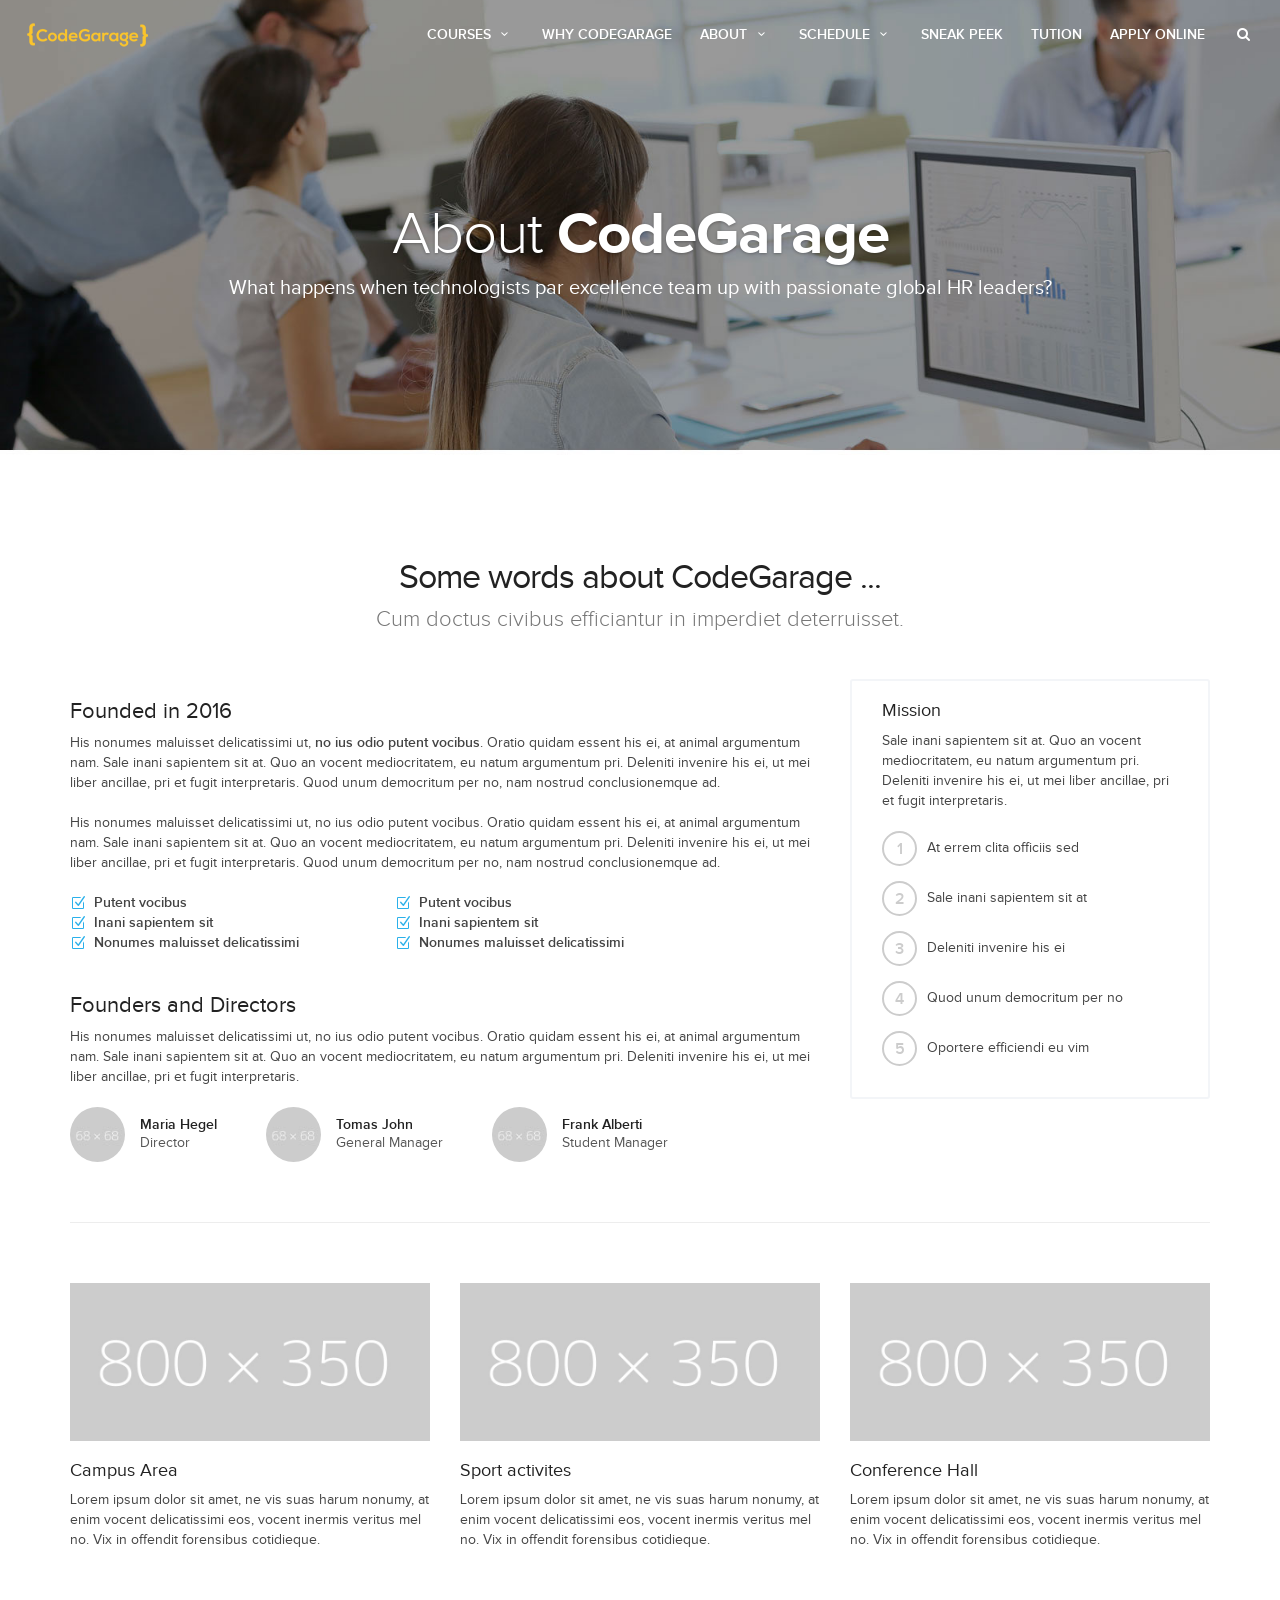
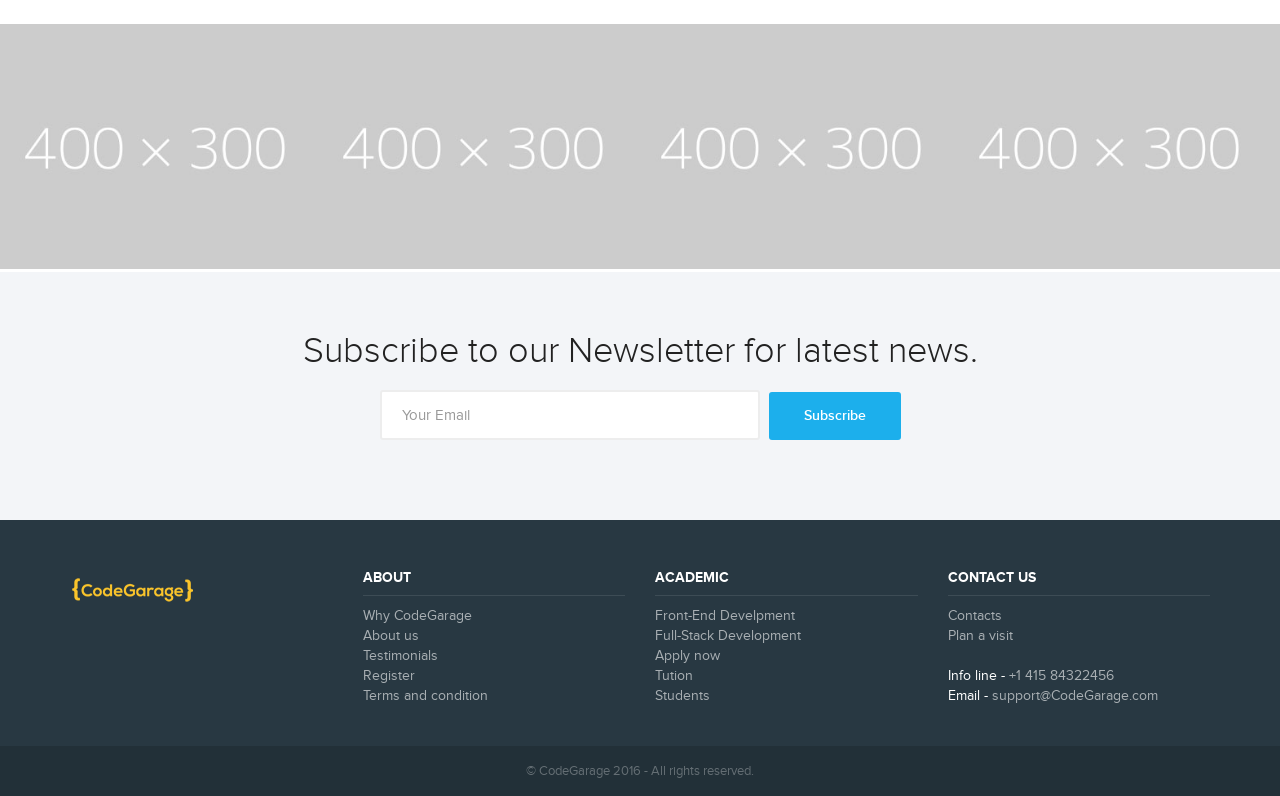
<file: about.html>
<!DOCTYPE html>
<!--[if IE 9]><html class="ie ie9"> <![endif]-->
<html>
<head>
    <meta charset="utf-8">
    <meta http-equiv="X-UA-Compatible" content="IE=edge">
    <meta name="viewport" content="width=device-width, initial-scale=1">
    <meta name="keywords" content="college, campus, university, courses, school, educational">
    <meta name="description" content="CodeGarage - College, University and campus template">
    <meta name="author" content="Ansonika">
    <title>CodeGarage - About us</title>

    <!-- Favicons-->
    <link rel="shortcut icon" href="img/favicon.ico" type="image/x-icon">
    <link rel="apple-touch-icon" type="image/x-icon" href="img/apple-touch-icon-57x57-precomposed.png">
    <link rel="apple-touch-icon" type="image/x-icon" sizes="72x72" href="img/apple-touch-icon-72x72-precomposed.png">
    <link rel="apple-touch-icon" type="image/x-icon" sizes="114x114" href="img/apple-touch-icon-114x114-precomposed.png">
    <link rel="apple-touch-icon" type="image/x-icon" sizes="144x144" href="img/apple-touch-icon-144x144-precomposed.png">

    <!-- BASE CSS -->
    <link href="css/base.css" rel="stylesheet">
    

    <!--[if lt IE 9]>
      <script src="js/html5shiv.min.js"></script>
      <script src="js/respond.min.js"></script>
    <![endif]-->

</head>

<body>
<!--[if lte IE 8]>
    <p class="chromeframe">You are using an <strong>outdated</strong> browser. Please <a href="http://browsehappy.com/">upgrade your browser</a>.</p>
<![endif]-->

<div id="preloader">
	<div class="pulse"></div>
</div><!-- Pulse Preloader -->

     <!-- Header Content start-->
       <div id="includedContent"></div> 

        <div class="sub_header bg_2">
        	<div id="intro_txt">
			<h1>About<strong> CodeGarage</strong></h1>
            <p>What happens when technologists par excellence team up with passionate global HR leaders? </p>
            </div>
		</div> <!--End sub_header -->
 
 		
        <div class="container margin_60">
        	<div class="main_title">
                <h2>Some words about CodeGarage ...</h2>
                <p>
                    Cum doctus civibus efficiantur in imperdiet deterruisset.
                </p>
            </div>
            <div class="row">
                <div class="col-md-8 col-sm-8">
                    <h3>Founded in 2016</h3>
                    <p>
                         His nonumes maluisset delicatissimi ut, <strong>no ius odio putent vocibus</strong>. Oratio quidam essent his ei, at animal argumentum nam. Sale inani sapientem sit at. Quo an vocent mediocritatem, eu natum argumentum pri. Deleniti invenire his ei, ut mei liber ancillae, pri et fugit interpretaris. Quod unum democritum per no, nam nostrud conclusionemque ad.
                    </p>
                    <p>
                         His nonumes maluisset delicatissimi ut, no ius odio putent vocibus. Oratio quidam essent his ei, at animal argumentum nam. Sale inani sapientem sit at. Quo an vocent mediocritatem, eu natum argumentum pri. Deleniti invenire his ei, ut mei liber ancillae, pri et fugit interpretaris. Quod unum democritum per no, nam nostrud conclusionemque ad.
                    </p>
                    <div class="row">
                        <div class="col-md-5">
                            <ul class="list_4">
                                <li>Putent vocibus</li>
                                <li>Inani sapientem sit</li>
                                <li>Nonumes maluisset delicatissimi</li>
                            </ul>
                        </div>
                        <div class="col-md-5">
                            <ul class="list_4">
                                <li>Putent vocibus</li>
                                <li>Inani sapientem sit</li>
                                <li>Nonumes maluisset delicatissimi</li>
                            </ul>
                        </div>
                    </div><!-- end row -->
                    <h3>Founders and Directors</h3>
                    <p>
                         His nonumes maluisset delicatissimi ut, no ius odio putent vocibus. Oratio quidam essent his ei, at animal argumentum nam. Sale inani sapientem sit at. Quo an vocent mediocritatem, eu natum argumentum pri. Deleniti invenire his ei, ut mei liber ancillae, pri et fugit interpretaris.
                    </p>
                    <ul class="list_staff">
                        <li><figure><img src="img/teacher_1_thumb.jpg" alt="" class="img-circle"></figure>
                        <h5>Maria Hegel</h5>
                        <p>Director</p>
                        </li>
                        <li><figure><img src="img/teacher_2_thumb.jpg" alt="" class="img-circle"></figure>
                        <h5>Tomas John</h5>
                        <p>General Manager</p>
                        </li>
                        <li><figure><img src="img/teacher_3_thumb.jpg" alt="" class="img-circle"></figure>
                        <h5>Frank Alberti</h5>
                        <p>Student Manager</p>
                        </li>
                    </ul>
                </div>
                <div class="col-md-4 col-sm-4">
                    <div class="box_style_4">
                        <h4>Mission</h4>
                        <p>
                            Sale inani sapientem sit at. Quo an vocent mediocritatem, eu natum argumentum pri. Deleniti invenire his ei, ut mei liber ancillae, pri et fugit interpretaris.
                        </p>
                        <ul class="list_order">
                            <li><span>1</span>At errem clita officiis sed</li>
                            <li><span>2</span>Sale inani sapientem sit at</li>
                            <li><span>3</span>Deleniti invenire his ei</li>
                            <li><span>4</span>Quod unum democritum per no</li>
                            <li><span>5</span>Oportere efficiendi eu vim</li>
                        </ul>
                    </div>
                </div>
            </div><!--End row -->
            <hr class="more_margin">
            <div class="row">
            	<div class="col-md-4 col-sm-4">
                	<p><img src="img/campus.jpg" alt="" class="img-responsive"></p>
                	<h4>Campus Area</h4>
                    <p>Lorem ipsum dolor sit amet, ne vis suas harum nonumy, at enim vocent delicatissimi eos, vocent inermis veritus mel no. Vix in offendit forensibus cotidieque. </p>
                </div>
                <div class="col-md-4 col-sm-4">
                	<p><img src="img/sport.jpg" alt="" class="img-responsive"></p>
                	<h4>Sport activites</h4>
                    <p>Lorem ipsum dolor sit amet, ne vis suas harum nonumy, at enim vocent delicatissimi eos, vocent inermis veritus mel no. Vix in offendit forensibus cotidieque. </p>
                </div>
                <div class="col-md-4 col-sm-4">
                	<p><img src="img/conference_hall.jpg" alt="" class="img-responsive"></p>
                	<h4>Conference Hall</h4>
                    <p>Lorem ipsum dolor sit amet, ne vis suas harum nonumy, at enim vocent delicatissimi eos, vocent inermis veritus mel no. Vix in offendit forensibus cotidieque. </p>
                </div>
            </div><!--End row -->
        </div><!--End container -->
        
        <div class="grid">
		<ul class="magnific-gallery">
						<li>
							<figure>
								<img src="img/gallery/pic_8.jpg" alt="">
								<figcaption>
								<div class="caption-content">
									<a href="img/gallery/large/pic_8.jpg" title="Photo title">
										<i class="pe-7s-albums"></i>
										<p>Your caption</p>
									</a>
								</div>
								</figcaption>
							</figure>
						</li>
						<li>
							<figure>
								<img src="img/gallery/pic_9.jpg" alt="">
								<figcaption>
								<div class="caption-content">
									<a href="img/gallery/large/pic_9.jpg" title="Photo title">
										<i class="pe-7s-albums"></i>
										<p>Your caption</p>
									</a>
								</div>
								</figcaption>
							</figure>
						</li>
						<li>
							<figure>
								<img src="img/gallery/pic_10.jpg" alt="">
								<figcaption>
								<div class="caption-content">
									<a href="img/gallery/large/pic_10.jpg" title="Photo title">
										<i class="pe-7s-albums"></i>
										<p>Your caption</p>
									</a>
								</div>
								</figcaption>
							</figure>
						</li>
						<li>
							<figure>
								<img src="img/gallery/pic_11.jpg" alt="">
								<figcaption>
								<div class="caption-content">
									<a href="img/gallery/large/pic_1.jpg" title="Photo title">
										<i class="pe-7s-albums"></i>
										<p>Your caption</p>
									</a>
								</div>
								</figcaption>
							</figure>
						</li>
					</ul>
		</div>

		<div class=" container_gray_bg" id="newsletter_container">
        <div class="container margin_60">
            <div class="row">
                <div class="col-md-8 col-md-offset-2 text-center">
                    <h3>Subscribe to our Newsletter for latest news.</h3>
                    <div id="message-newsletter"></div>
                    <form method="post" action="assets/newsletter.php" name="newsletter" id="newsletter" class="form-inline">
                        <input name="email_newsletter" id="email_newsletter" type="email" value="" placeholder="Your Email" class="form-control">
                        <button id="submit-newsletter" class="button"> Subscribe</button>
                    </form>
                </div>
            </div>
        </div>
        </div><!-- End newsletter_container -->
	
       <!-- Footer Content include-->
       <div id="includedFooter"></div> 
	
<!-- Login modal -->   
<div class="modal fade" id="login" tabindex="-1" role="dialog" aria-labelledby="myLogin" aria-hidden="true">
		<div class="modal-dialog">
			<div class="modal-content modal-popup">
				<a href="#" class="close-link"><i class="icon_close_alt2"></i></a>
				<form action="#" class="popup-form" id="myLogin">
					<input type="text" class="form-control form-white" placeholder="Username">
					<input type="text" class="form-control form-white" placeholder="Password">
					<div class="checkbox-holder text-left">
						<div class="checkbox">
							<input type="checkbox" value="accept_1" id="check_1" name="check_1" />
							<label for="check_1"><span>I Agree to the <strong>Terms &amp; Conditions</strong></span></label>
						</div>
					</div>
					<button type="submit" class="btn btn-submit">Submit</button>
				</form>
			</div>
		</div>
	</div>  
    
<!-- Register modal -->   
<div class="modal fade" id="register" tabindex="-1" role="dialog" aria-labelledby="myRegister" aria-hidden="true">
		<div class="modal-dialog">
			<div class="modal-content modal-popup">
				<a href="#" class="close-link"><i class="icon_close_alt2"></i></a>
				<form action="#" class="popup-form" id="myRegister">
					<input type="text" class="form-control form-white" placeholder="Name">
					<input type="text" class="form-control form-white" placeholder="Last Name">
                    <input type="email" class="form-control form-white" placeholder="Email">
                    <input type="text" class="form-control form-white" placeholder="Password">
					<div class="checkbox-holder text-left">
						<div class="checkbox">
							<input type="checkbox" value="accept_2" id="check_2" name="check_2" />
							<label for="check_2"><span>I Agree to the <strong>Terms &amp; Conditions</strong></span></label>
						</div>
					</div>
					<button type="submit" class="btn btn-submit">Register</button>
				</form>
			</div>
		</div>
	</div>
    
<!-- Search modal -->   
<div id="search">
    <button type="button" class="close">×</button>
    <form>
        <input type="search" value="" placeholder="type keyword(s) here" >
        <button type="submit" class="button">Search</button>
    </form>
</div>

<!-- Common scripts -->
<script src="js/jquery-1.11.2.min.js"></script>
<script src="js/common_scripts_min.js"></script>
<script src="js/functions.js"></script>
<script src="assets/validate.js"></script>

  <script>
  //Header inclusion
$(function(){
      $("#includedContent").load("header.html");
	   $("#includedFooter").load("footer.html");  
    });
	</script>

</body>
</html>
</file>
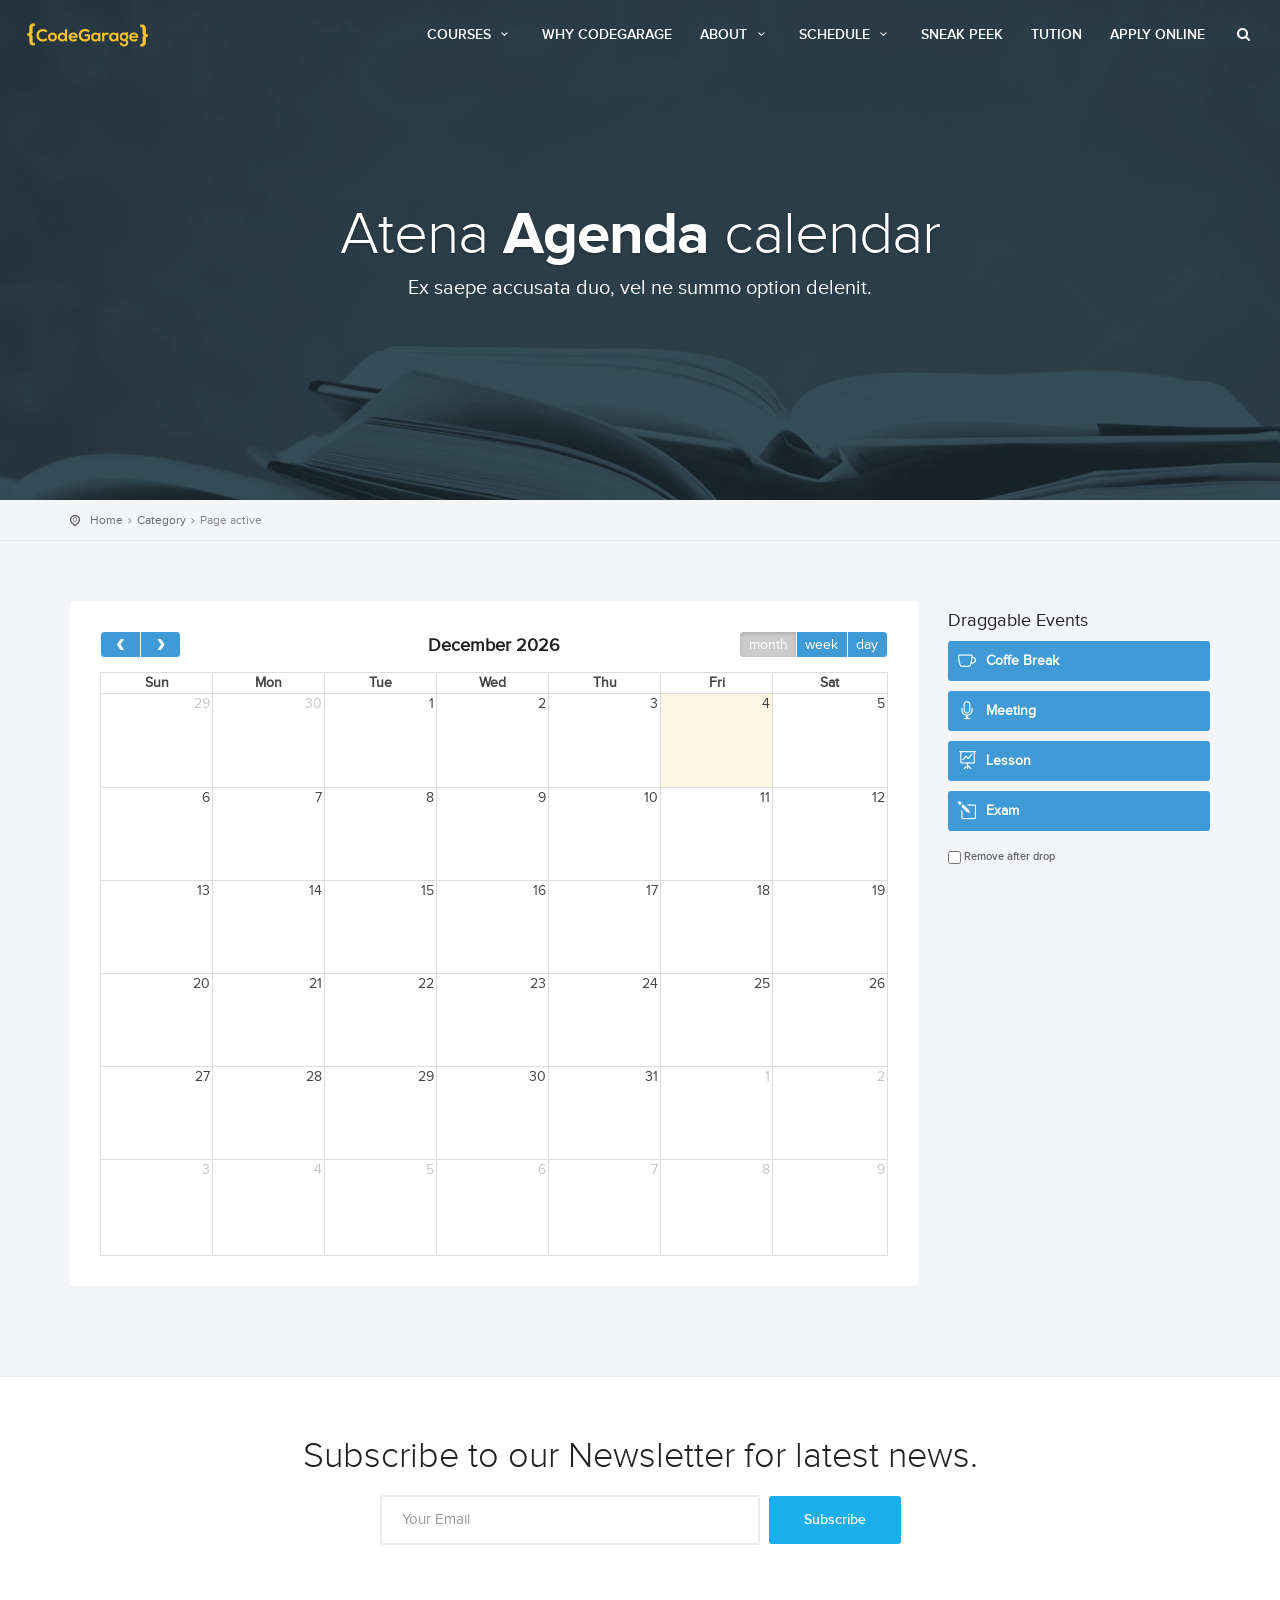
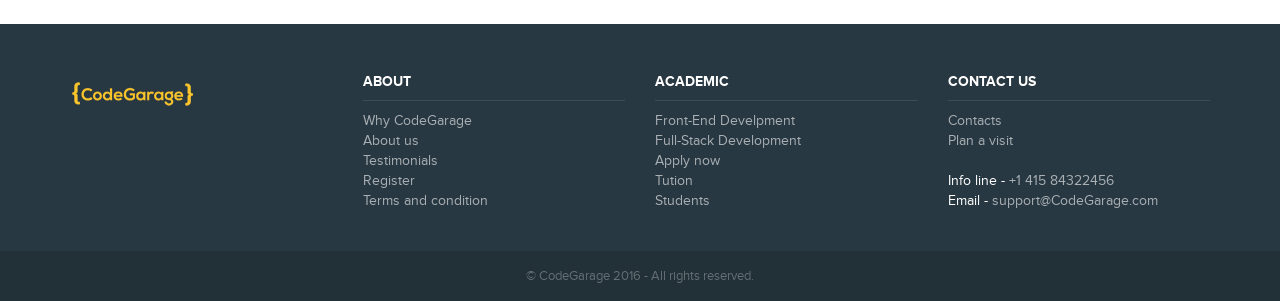
<file: agenda_calendar.html>
<!DOCTYPE html>
<!--[if IE 9]><html class="ie ie9"> <![endif]-->
<html>
<head>
    <meta charset="utf-8">
    <meta http-equiv="X-UA-Compatible" content="IE=edge">
    <meta name="viewport" content="width=device-width, initial-scale=1">
    <meta name="keywords" content="college, campus, university, courses, school, educational">
    <meta name="description" content="ATENA - College, University and campus template">
    <meta name="author" content="Ansonika">
    <title>CodeGarage - Program Calendar</title>

    <!-- Favicons-->
    <link rel="shortcut icon" href="img/favicon.ico" type="image/x-icon">
    <link rel="apple-touch-icon" type="image/x-icon" href="img/apple-touch-icon-57x57-precomposed.png">
    <link rel="apple-touch-icon" type="image/x-icon" sizes="72x72" href="img/apple-touch-icon-72x72-precomposed.png">
    <link rel="apple-touch-icon" type="image/x-icon" sizes="114x114" href="img/apple-touch-icon-114x114-precomposed.png">
    <link rel="apple-touch-icon" type="image/x-icon" sizes="144x144" href="img/apple-touch-icon-144x144-precomposed.png">

    <!-- BASE CSS -->
    <link href="css/base.css" rel="stylesheet">
    
    <!-- SPECIFIC CSS -->
	<link href="layerslider/css/layerslider.css" rel="stylesheet">
    <link href="css/tabs.css" rel="stylesheet">
    <link href='css/fullcalendar.css' rel='stylesheet'>
	<link href='css/fullcalendar.print.css' rel='stylesheet' media='print'>

    <!--[if lt IE 9]>
      <script src="js/html5shiv.min.js"></script>
      <script src="js/respond.min.js"></script>
    <![endif]-->

</head>

<body>

<!--[if lte IE 8]>
    <p class="chromeframe">You are using an <strong>outdated</strong> browser. Please <a href="http://browsehappy.com/">upgrade your browser</a>.</p>
<![endif]-->

<div id="preloader">
	<div class="pulse"></div>
</div><!-- Pulse Preloader -->

   <!-- Header Content start-->
       <div id="includedContent"></div> 

        <div class="sub_header bg_1">
        	<div id="intro_txt">
			<h1>Atena <strong>Agenda</strong> calendar</h1>
            <p>Ex saepe accusata duo, vel ne summo option delenit.</p>
            </div>
		</div> <!--End sub_header -->
        
        <div id="position">
            <div class="container">
                <ul>
                    <li><a href="#">Home</a></li>
                    <li><a href="#">Category</a></li>
                    <li>Page active</li>
                </ul>
            </div>
        </div><!-- Position -->
 
 		<div class="container_gray_bg">
        <div class="container margin_60">
       <div class="row">
			<div class="col-md-9">
            	<div class="box_style_1">
            	<div id="calendar"></div><!-- End calendar --> 
                </div>
            </div>
            <div class="col-md-3">
            	<div  id="external-events">
                                     	<h4>Draggable Events</h4>
                                            <div class='external-event'><i class="icon_mug"></i> Coffe Break</div>
                                            <div class='external-event'><i class="icon_mic_alt"></i> Meeting</div>
                                            <div class='external-event'><i class="icon_easel"></i> Lesson</div>
                                            <div class='external-event'><i class="icon_pencil-edit"></i> Exam</div>
                                            <p><input type='checkbox' id='drop-remove' > <label for='drop-remove'>Remove after drop</label></p>
                                     </div>
            </div>
        </div><!--End row -->
        </div><!--End container -->
        </div><!--End bg_gray_container -->
       
        

	<div class=" container_gray_line" id="newsletter_container">
        <div class="container margin_60">
            <div class="row">
                <div class="col-md-8 col-md-offset-2 text-center">
                    <h3>Subscribe to our Newsletter for latest news.</h3>
                    <div id="message-newsletter"></div>
                    <form method="post" action="assets/newsletter.php" name="newsletter" id="newsletter" class="form-inline">
                        <input name="email_newsletter" id="email_newsletter" type="email" value="" placeholder="Your Email" class="form-control">
                        <button id="submit-newsletter" class="button"> Subscribe</button>
                    </form>
                </div>
            </div>
        </div>
        </div><!-- End newsletter_container -->
	
       <!-- Footer Content include-->
       <div id="includedFooter"></div>   
	
<!-- Login modal -->   
<div class="modal fade" id="login" tabindex="-1" role="dialog" aria-labelledby="myLogin" aria-hidden="true">
		<div class="modal-dialog">
			<div class="modal-content modal-popup">
				<a href="#" class="close-link"><i class="icon_close_alt2"></i></a>
				<form action="#" class="popup-form" id="myLogin">
					<input type="text" class="form-control form-white" placeholder="Username">
					<input type="text" class="form-control form-white" placeholder="Password">
					<div class="checkbox-holder text-left">
						<div class="checkbox">
							<input type="checkbox" value="accept_1" id="check_1" name="check_1" />
							<label for="check_1"><span>I Agree to the <strong>Terms &amp; Conditions</strong></span></label>
						</div>
					</div>
					<button type="submit" class="btn btn-submit">Submit</button>
				</form>
			</div>
		</div>
	</div>  
    
<!-- Register modal -->   
<div class="modal fade" id="register" tabindex="-1" role="dialog" aria-labelledby="myRegister" aria-hidden="true">
		<div class="modal-dialog">
			<div class="modal-content modal-popup">
				<a href="#" class="close-link"><i class="icon_close_alt2"></i></a>
				<form action="#" class="popup-form" id="myRegister">
					<input type="text" class="form-control form-white" placeholder="Name">
					<input type="text" class="form-control form-white" placeholder="Last Name">
                    <input type="email" class="form-control form-white" placeholder="Email">
                    <input type="text" class="form-control form-white" placeholder="Password">
					<div class="checkbox-holder text-left">
						<div class="checkbox">
							<input type="checkbox" value="accept_2" id="check_2" name="check_2" />
							<label for="check_2"><span>I Agree to the <strong>Terms &amp; Conditions</strong></span></label>
						</div>
					</div>
					<button type="submit" class="btn btn-submit">Register</button>
				</form>
			</div>
		</div>
	</div>
    
<!-- Search modal -->   
<div id="search">
    <button type="button" class="close">×</button>
    <form>
        <input type="search" value="" placeholder="type keyword(s) here" >
        <button type="submit" class="button">Search</button>
    </form>
</div>

<!-- Common scripts -->
<script src="js/jquery-1.11.2.min.js"></script>
<script src="js/common_scripts_min.js"></script>
<script src="js/functions.js"></script>
<script src="assets/validate.js"></script>

<!-- AGENDA CALENDAR --> 
<script src='js/moment.min.js'></script>
<script src='js/jquery-ui.custom.min.js'></script>
<script src='js/fullcalendar.min.js'></script>
<script src='js/fullcalendar_func.js'></script>

  <script>
  //Header inclusion
$(function(){
      $("#includedContent").load("header.html");
	   $("#includedFooter").load("footer.html");  
    });
	</script>


</body>
</html>
</file>
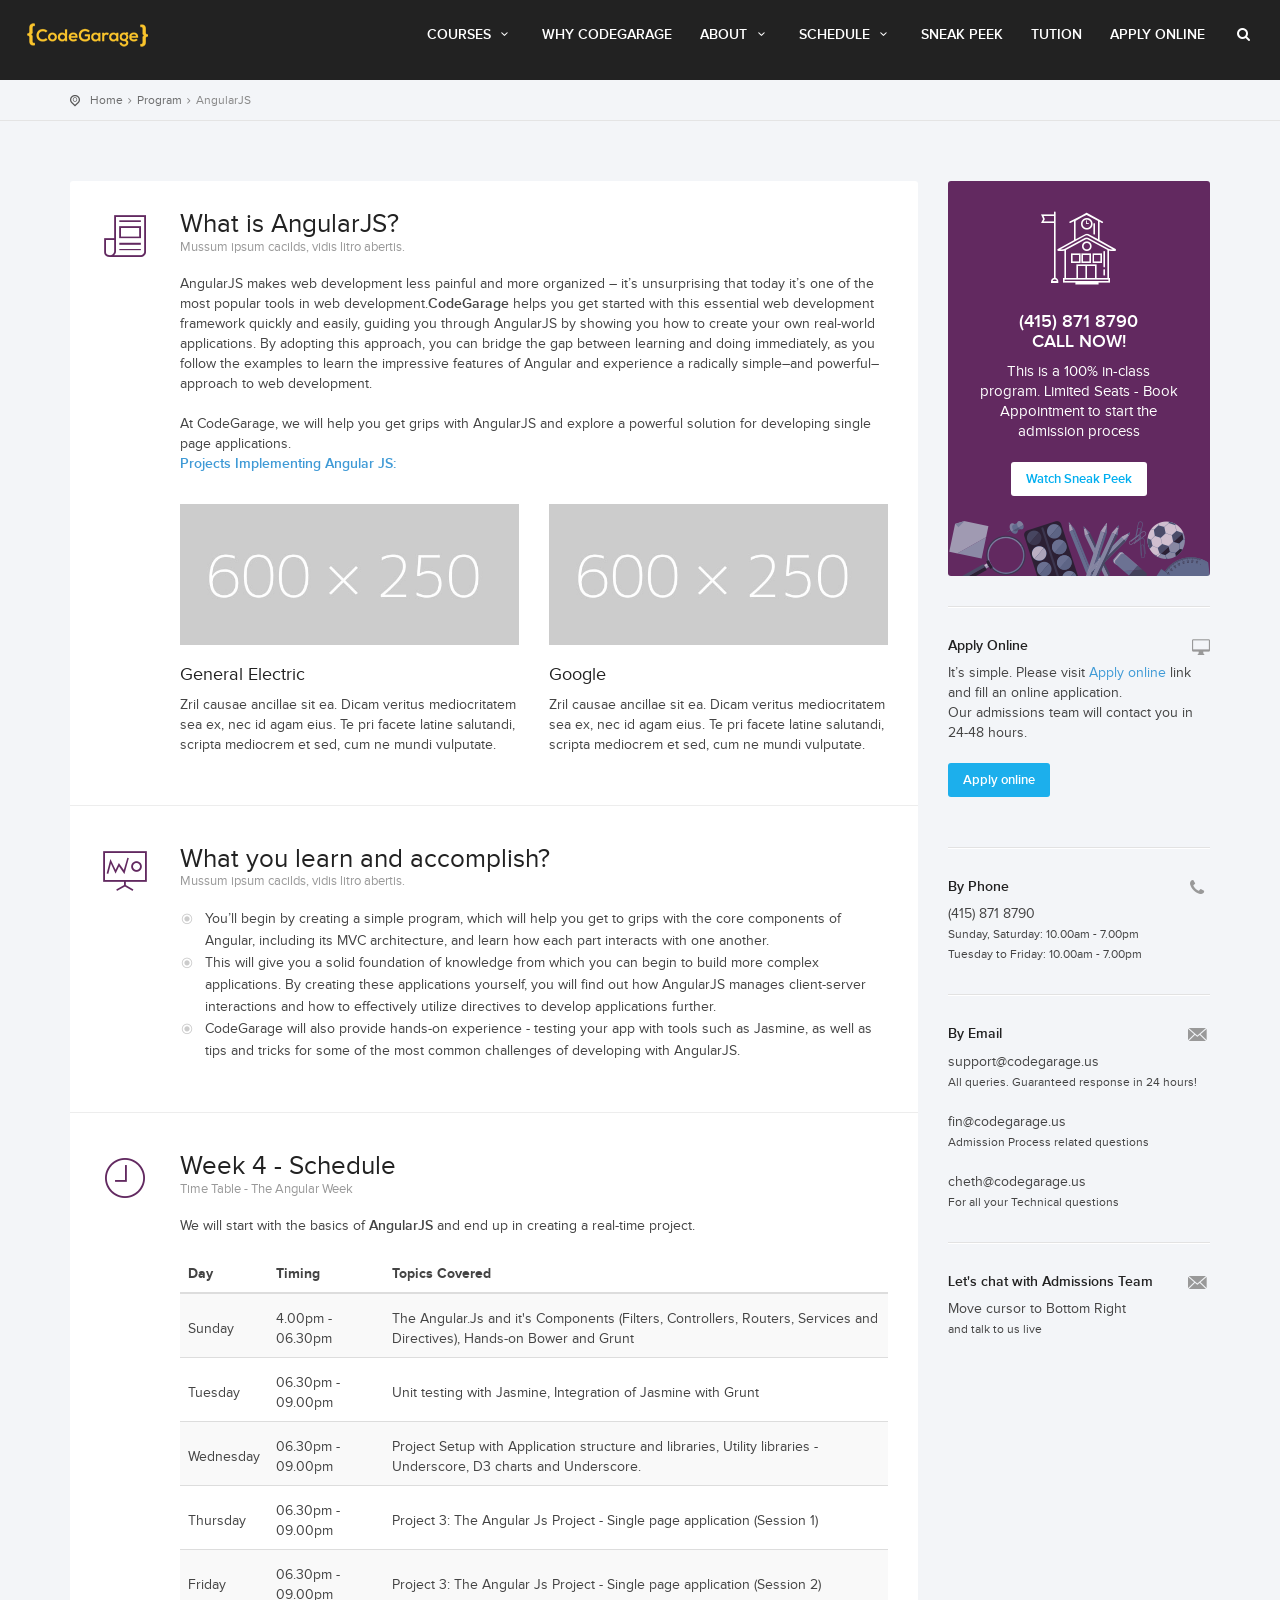
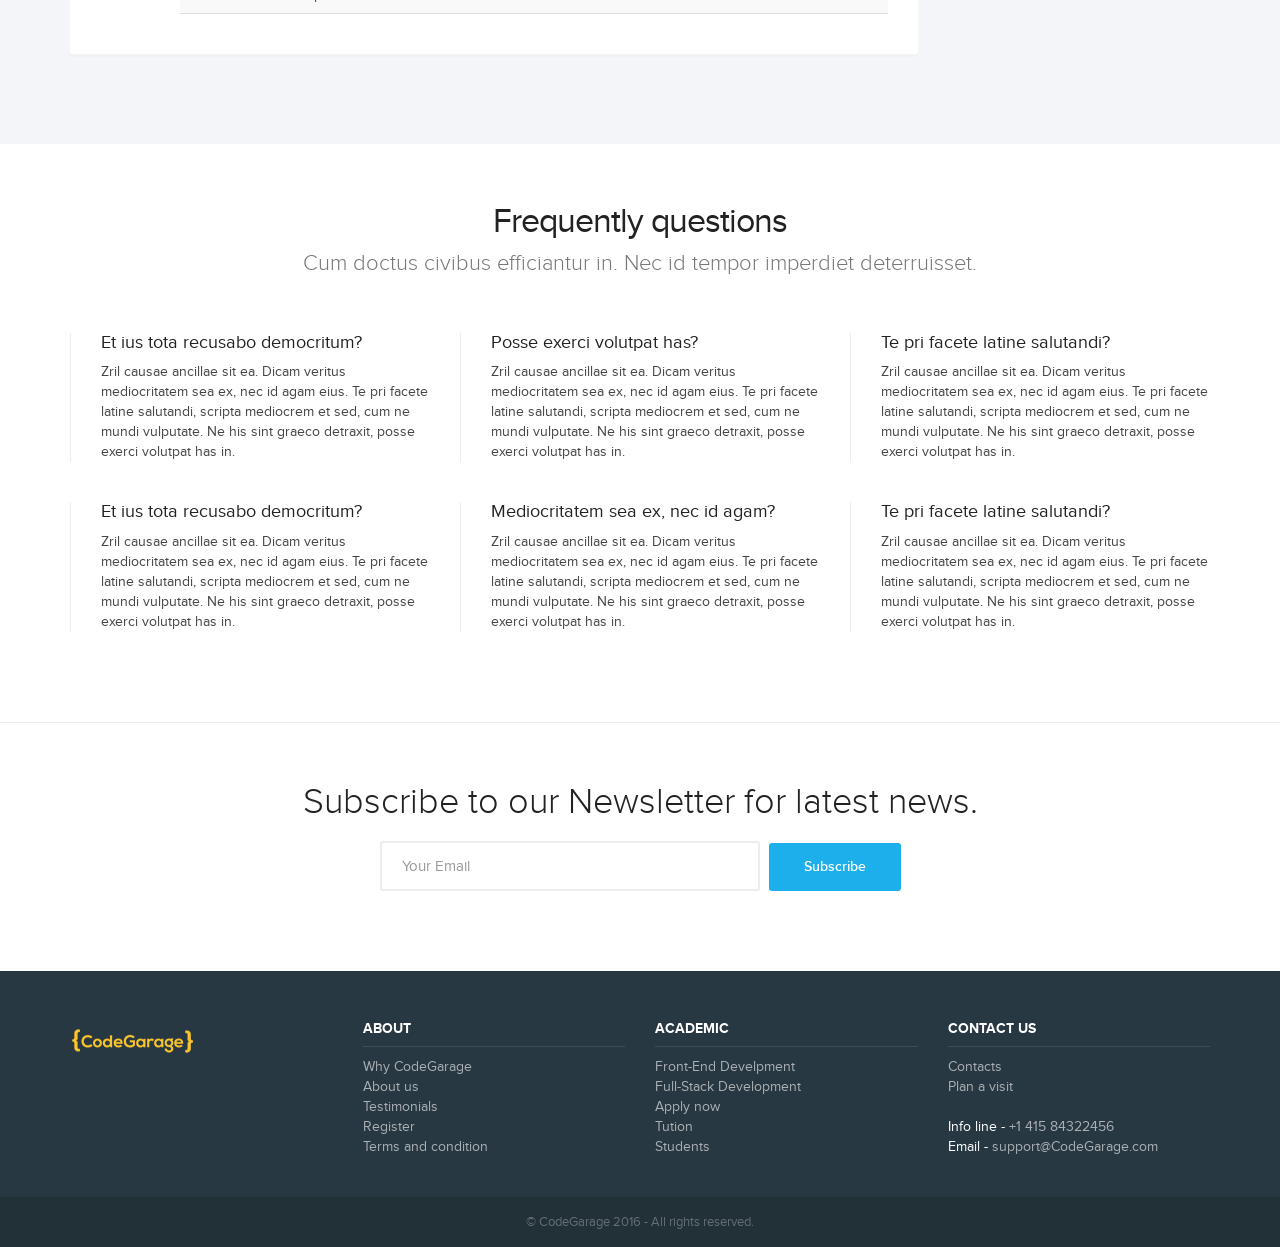
<file: angularjs.html>
<!DOCTYPE html>
<!--[if IE 9]><html class="ie ie9"> <![endif]-->
<html>
<head>
    <meta charset="utf-8">
    <meta http-equiv="X-UA-Compatible" content="IE=edge">
    <meta name="viewport" content="width=device-width, initial-scale=1">
    <meta name="keywords" content="college, campus, university, courses, school, educational">
    <meta name="description" content="ATENA - College, University and campus template">
    <meta name="author" content="Ansonika">
    <title>CodeGarage - Most Intesive and Flexible BootCamp in Silicon Valley</title>

    <!-- Favicons-->
    <link rel="shortcut icon" href="img/favicon.ico" type="image/x-icon">
    <link rel="apple-touch-icon" type="image/x-icon" href="img/apple-touch-icon-57x57-precomposed.png">
    <link rel="apple-touch-icon" type="image/x-icon" sizes="72x72" href="img/apple-touch-icon-72x72-precomposed.png">
    <link rel="apple-touch-icon" type="image/x-icon" sizes="114x114" href="img/apple-touch-icon-114x114-precomposed.png">
    <link rel="apple-touch-icon" type="image/x-icon" sizes="144x144" href="img/apple-touch-icon-144x144-precomposed.png">

    <!-- BASE CSS -->
    <link href="css/base.css" rel="stylesheet">

    <!--[if lt IE 9]>
      <script src="js/html5shiv.min.js"></script>
      <script src="js/respond.min.js"></script>
    <![endif]-->

</head>

<body>

<!--[if lte IE 8]>
    <p class="chromeframe">You are using an <strong>outdated</strong> browser. Please <a href="http://browsehappy.com/">upgrade your browser</a>.</p>
<![endif]-->

<div id="preloader">
	<div class="pulse"></div>
</div><!-- Pulse Preloader -->


              <!-- Header Content start-->
       <div id="includedContent"></div> 
       

   
        <div class="sub_headernew bg_coursedetail">
        
		</div> <!--End sub_header -->
 
 		<div class="container_gray_bg">
        <div id="position">
    	<div class="container">
                	<ul>
                    <li><a href="index.html">Home</a></li>
                    <li><a href="#">Program</a></li>
                    <li>AngularJS</li>
                    </ul>
        </div>
    </div><!-- Position -->
        <div class="container margin_60">
 		<div class="row">
  
           <div class="col-md-9">
                	<div class="box_style_1">
                   	<div class="indent_title_in">
                    <i class="pe-7s-news-paper"></i>
				<h3>What is AngularJS?</h3>
				<p>Mussum ipsum cacilds, vidis litro abertis.</p>
			</div>
            	<div class="wrapper_indent">
                    <p>AngularJS makes web development less painful and more organized – it’s unsurprising that today it’s one of the most popular tools in web development.<strong>CodeGarage</strong> helps you get started with this essential web development framework quickly and easily, guiding you through AngularJS by showing you how to create your own real-world applications. By adopting this approach, you can bridge the gap between learning and doing immediately, as you follow the examples to learn the impressive features of Angular and experience a radically simple–and powerful–approach to web development.</p>
                
                    <p class="add_bottom_30">At CodeGarage, we will help you get grips with AngularJS and explore a powerful solution for developing single page applications. <br><a href="#0" class="hvr-underline-reveal"><strong>Projects Implementing Angular JS:</strong></a></p>
                  <div class="row">
                    	<div class="col-md-6">
                        	<p><img src="img/course_1_1_thumb.jpg" alt="" class="img-responsive"></p>
							<h4>General Electric</h4>
                          <p>Zril causae ancillae sit ea. Dicam veritus mediocritatem sea ex, nec id agam eius. Te pri facete latine salutandi, scripta mediocrem et sed, cum ne mundi vulputate.</p>
                        </div>
                        <div class="col-md-6">
                        	<p><img src="img/course_1_2_thumb.jpg" alt="" class="img-responsive"></p>
                        	<h4>Google</h4>
                            <p>Zril causae ancillae sit ea. Dicam veritus mediocritatem sea ex, nec id agam eius. Te pri facete latine salutandi, scripta mediocrem et sed, cum ne mundi vulputate.</p>
                        </div>
                    </div>
                    </div>
                    <hr class="styled_2">
                    <div class="indent_title_in">
                    <i class="pe-7s-display1"></i>
				<h3>What you learn and accomplish?</h3>
				<p>Mussum ipsum cacilds, vidis litro abertis.</p>
			</div>
            	<div class="wrapper_indent">
                <p> </p>
                    <div class="row">
                    	<div class="col-md-12">
                        	<ul class="list_style_1">
                            	<li>You’ll begin by creating a simple program, which will help you get to grips with the core components of Angular, including its MVC architecture, and learn how each part interacts with one another.</li>
                                <li>This will give you a solid foundation of knowledge from which you can begin to build more complex applications. By creating these applications yourself, you will find out how AngularJS manages client-server interactions and how to effectively utilize directives to develop applications further. </li>
                                <li>CodeGarage will also provide hands-on experience - testing your app with tools such as Jasmine, as well as tips and tricks for some of the most common challenges of developing with AngularJS.</li>
                           
                            </ul>
                        </div>
                   
                    </div>
                    </div>
                    
                    <hr class="styled_2">
                    

                    
                    <div class="indent_title_in">
                    <i class="pe-7s-clock"></i>
				<h3>Week 4 - Schedule</h3>
				<p>Time Table - The Angular Week</p>
			</div>
            	<div class="wrapper_indent">
                    <p>We will start with the basics of <strong>AngularJS</strong> and end up in creating a real-time project.</p>
                    	
                        <table class="table table-striped cart-list add_bottom_30">
                        <thead>
                        <tr>
                            <th>
                                Day
                            </th>
                            <th>
                                Timing
                            </th>
                            <th>
                                Topics Covered
                            </th>
                            
                        </tr>
                        </thead>
                        <tbody>
                        
                        <tr>
                            <td>
                                Sunday
                            </td>
                            <td>
                                4.00pm - 06.30pm
                            </td>
                            <td>
                               The Angular.Js and it's Components (Filters, Controllers, Routers, Services and Directives), Hands-on Bower and Grunt
                            </td>
                        </tr>
                        
                        <tr>
                            <td>
                                Tuesday
                            </td>
                            <td>
                               06.30pm - 09.00pm
                            </td>
                            <td>
                               Unit testing with Jasmine, Integration of Jasmine with Grunt
                            </td>
                        
                        </tr>
                        <tr>
                            <td>
                                Wednesday
                            </td>
                            <td>
                               06.30pm - 09.00pm
                            </td>
                            <td>
                               Project Setup with Application structure and libraries, Utility libraries - Underscore, D3 charts and Underscore.
                            </td>
                           
                        </tr>
                        <tr>
                            <td>
                                Thursday
                            </td>
                            <td>
                                 06.30pm - 09.00pm
                            </td>
                            <td>
                               Project 3: The Angular Js Project - Single page application (Session 1)
                            </td>
                       
                        </tr>
                        <tr>
                            <td>
                                Friday	
                            </td>
                            <td>
                               06.30pm - 09.00pm
                            </td>
                            <td>
                                Project 3: The Angular Js Project - Single page application (Session 2)
                            </td>
                          
                        </tr>
                        
                        </tbody>
                        </table>
                    
                    </div>
                    
                    </div>
           </div>
        
                <aside class="col-md-3">
                    <div class="banner">
                        <i class=" iconcustom-school"></i>
                        <h3>(415) 871 8790 <br>Call Now!</h3>
                        <p>
                            This is a 100% in-class program. Limited Seats - Book Appointment to start the admission process
                        </p>
                        <a href="tour.html" class="banner_bt">Watch Sneak Peek</a>
                    </div>
                     <hr class="styled">
                       <div class="box_side">
                        <h5>Apply Online</h5>
                        <i class="icon_desktop"></i>
                         <p>It’s simple. Please visit <a href="apply_online.html">Apply online</a> link and fill an online application. <br>Our admissions team will contact you in 24-48 hours.</p>
                        <p>
                            <a href="apply_online.html" class="button small">Apply online</a>
                        </p>
                    </div>
                    
                    <hr class="styled">
                    <div class="box_side">
                        <h5>By Phone</h5>
                        <i class="icon-phone"></i>
                        <p> (415) 871 8790<br><small>Sunday, Saturday: 10.00am - 7.00pm</small><br><small>Tuesday to Friday: 10.00am - 7.00pm</small></p>
                    </div>
                    <hr class="styled">
                    <div class="box_side">
                   
                   		<h5>By Email</h5>
                        <i class="icon-email"></i>
                        <p> support@codegarage.us<br><small>All queries. Guaranteed response in 24 hours!</small></p>
                        
                        <p> fin@codegarage.us<br><small>Admission Process related questions</small></p>
                        
                        <p> cheth@codegarage.us<br><small>For all your Technical questions</small></p>
          
                   
                    </div>
                    
                          <hr class="styled">
                        <div class="box_side">
                   
                   		<h5>Let's chat with Admissions Team</h5>
                        <i class="icon-email"></i>
                         <p> Move cursor to Bottom Right<br><small> and talk to us live</small></p>
                        
                        
                   
                    </div>
                   
                   
                    </aside>
        
        
            </div><!--End row -->
        </div><!--End container -->
        </div><!--End container_gray_bg -->
  
  		<div class="container margin_60">
         <div class="main_title">
    <h2>Frequently questions</h2>
    <p>Cum doctus civibus efficiantur in. Nec id tempor imperdiet deterruisset.</p>
    </div>
        	<div class="row">
            <div class="col-md-4">
            <div class="box_style_2">
            	<h4>Et ius tota recusabo democritum?</h4>
                 <p>Zril causae ancillae sit ea. Dicam veritus mediocritatem sea ex, nec id agam eius. Te pri facete latine salutandi, scripta mediocrem et sed, cum ne mundi vulputate. Ne his sint graeco detraxit, posse exerci volutpat has in.</p>
             </div>
            </div>
            <div class="col-md-4">
            <div class="box_style_2">
            	<h4>Posse exerci volutpat has?</h4>
                <p>Zril causae ancillae sit ea. Dicam veritus mediocritatem sea ex, nec id agam eius. Te pri facete latine salutandi, scripta mediocrem et sed, cum ne mundi vulputate. Ne his sint graeco detraxit, posse exerci volutpat has in.</p>
             </div>
            </div>
            <div class="col-md-4">
            <div class="box_style_2">
            	<h4>Te pri facete latine salutandi?</h4>
                <p>Zril causae ancillae sit ea. Dicam veritus mediocritatem sea ex, nec id agam eius. Te pri facete latine salutandi, scripta mediocrem et sed, cum ne mundi vulputate. Ne his sint graeco detraxit, posse exerci volutpat has in.</p>
             </div>
            </div>
        </div><!--End row -->
        <div class="row">
            <div class="col-md-4">
            <div class="box_style_2">
            	<h4>Et ius tota recusabo democritum?</h4>
                <p>Zril causae ancillae sit ea. Dicam veritus mediocritatem sea ex, nec id agam eius. Te pri facete latine salutandi, scripta mediocrem et sed, cum ne mundi vulputate. Ne his sint graeco detraxit, posse exerci volutpat has in.</p>
             </div>
            </div>
            <div class="col-md-4">
            <div class="box_style_2">
            	<h4>Mediocritatem sea ex, nec id agam?</h4>
                <p>Zril causae ancillae sit ea. Dicam veritus mediocritatem sea ex, nec id agam eius. Te pri facete latine salutandi, scripta mediocrem et sed, cum ne mundi vulputate. Ne his sint graeco detraxit, posse exerci volutpat has in.</p>
             </div>
            </div>
            <div class="col-md-4">
            <div class="box_style_2">
            	<h4>Te pri facete latine salutandi?</h4>
                <p>Zril causae ancillae sit ea. Dicam veritus mediocritatem sea ex, nec id agam eius. Te pri facete latine salutandi, scripta mediocrem et sed, cum ne mundi vulputate. Ne his sint graeco detraxit, posse exerci volutpat has in.</p>
             </div>
            </div>
        </div><!--End row -->
        </div><!--End container -->
        
 	<div class=" container_gray_line" id="newsletter_container">
        <div class="container margin_60">
            <div class="row">
                <div class="col-md-8 col-md-offset-2 text-center">
                    <h3>Subscribe to our Newsletter for latest news.</h3>
                    <div id="message-newsletter"></div>
                    <form method="post" action="assets/newsletter.php" name="newsletter" id="newsletter" class="form-inline">
                        <input name="email_newsletter" id="email_newsletter" type="email" value="" placeholder="Your Email" class="form-control">
                        <button id="submit-newsletter" class="button"> Subscribe</button>
                    </form>
                </div>
            </div>
        </div>
        </div><!-- End newsletter_container -->

	     <!-- Header Content start-->
       <div id="includedFooter"></div> 
    
<!-- Login modal -->   
<div class="modal fade" id="login" tabindex="-1" role="dialog" aria-labelledby="myLogin" aria-hidden="true">
		<div class="modal-dialog">
			<div class="modal-content modal-popup">
				<a href="#" class="close-link"><i class="icon_close_alt2"></i></a>
				<form action="#" class="popup-form" id="myLogin">
					<input type="text" class="form-control form-white" placeholder="Username">
					<input type="text" class="form-control form-white" placeholder="Password">
					<div class="checkbox-holder text-left">
						<div class="checkbox">
							<input type="checkbox" value="accept_1" id="check_1" name="check_1" />
							<label for="check_1"><span>I Agree to the <strong>Terms &amp; Conditions</strong></span></label>
						</div>
					</div>
					<button type="submit" class="btn btn-submit">Submit</button>
				</form>
			</div>
		</div>
	</div>  
    
<!-- Register modal -->   
<div class="modal fade" id="register" tabindex="-1" role="dialog" aria-labelledby="myRegister" aria-hidden="true">
		<div class="modal-dialog">
			<div class="modal-content modal-popup">
				<a href="#" class="close-link"><i class="icon_close_alt2"></i></a>
				<form action="#" class="popup-form" id="myRegister">
					<input type="text" class="form-control form-white" placeholder="Name">
					<input type="text" class="form-control form-white" placeholder="Last Name">
                    <input type="email" class="form-control form-white" placeholder="Email">
                    <input type="text" class="form-control form-white" placeholder="Password">
					<div class="checkbox-holder text-left">
						<div class="checkbox">
							<input type="checkbox" value="accept_2" id="check_2" name="check_2" />
							<label for="check_2"><span>I Agree to the <strong>Terms &amp; Conditions</strong></span></label>
						</div>
					</div>
					<button type="submit" class="btn btn-submit">Register</button>
				</form>
			</div>
		</div>
	</div>
    
  <!-- Search modal -->   
 <div id="search">
    <button type="button" class="close">×</button>
    <form>
        <input type="search" value="" placeholder="type keyword(s) here" >
        <button type="submit" class="button">Search</button>
    </form>
</div>

<!-- Common scripts -->
<script src="js/jquery-1.11.2.min.js"></script>
<script src="js/common_scripts_min.js"></script>
<script src="js/functions.js"></script>
<script src="assets/validate.js"></script>

  <script>
  //Header inclusion
$(function(){
      $("#includedContent").load("header.html"); 
	  $("#includedFooter").load("footer.html"); 
    });
	</script>

</body>
</html>
</file>
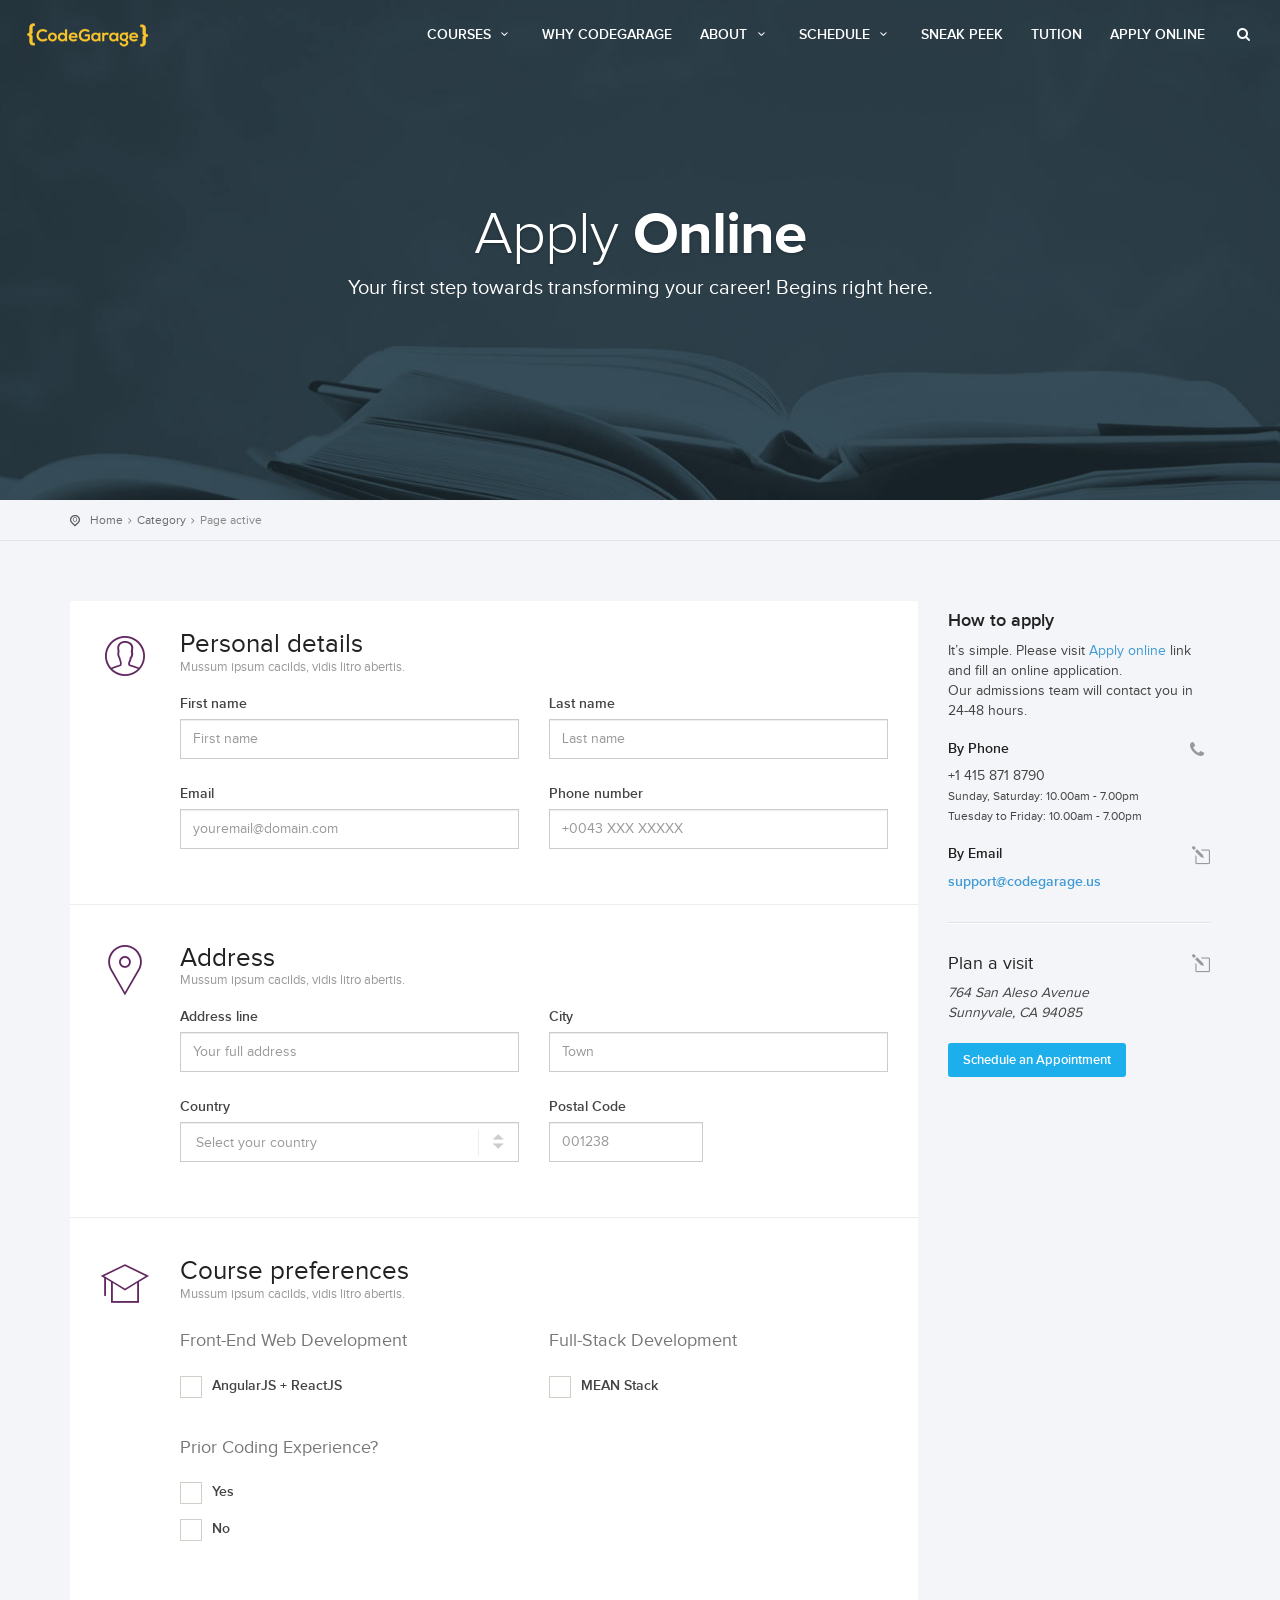
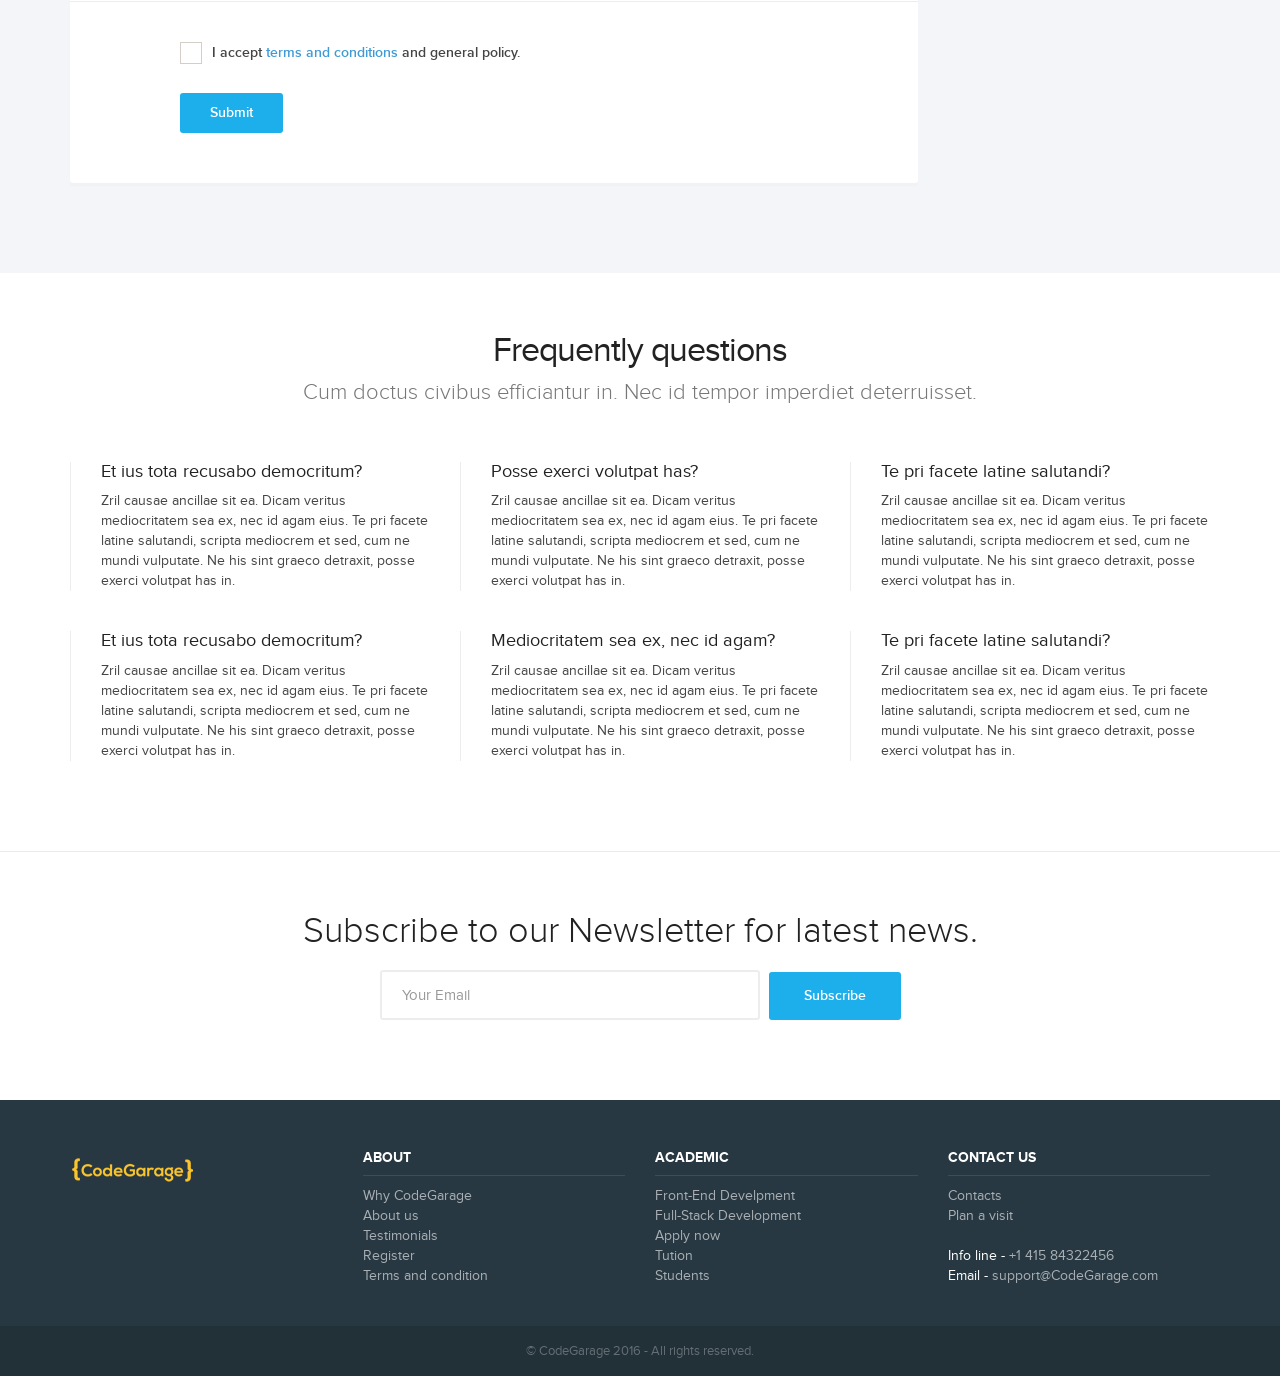
<file: apply_online.html>
<!DOCTYPE html>
<!--[if IE 9]><html class="ie ie9"> <![endif]-->
<html>
<head>
    <meta charset="utf-8">
    <meta http-equiv="X-UA-Compatible" content="IE=edge">
    <meta name="viewport" content="width=device-width, initial-scale=1">
    <meta name="keywords" content="college, campus, university, courses, school, educational">
    <meta name="description" content="ATENA - College, University and campus template">
    <meta name="author" content="Ansonika">
    <title>Apply to CodeGarage online</title>

    <!-- Favicons-->
    <link rel="shortcut icon" href="img/favicon.ico" type="image/x-icon">
    <link rel="apple-touch-icon" type="image/x-icon" href="img/apple-touch-icon-57x57-precomposed.png">
    <link rel="apple-touch-icon" type="image/x-icon" sizes="72x72" href="img/apple-touch-icon-72x72-precomposed.png">
    <link rel="apple-touch-icon" type="image/x-icon" sizes="114x114" href="img/apple-touch-icon-114x114-precomposed.png">
    <link rel="apple-touch-icon" type="image/x-icon" sizes="144x144" href="img/apple-touch-icon-144x144-precomposed.png">

    <!-- BASE CSS -->
    <link href="css/base.css" rel="stylesheet">
    
    <!-- SPECIFIC CSS -->
    <link href="css/skins/square/blue.css" rel="stylesheet">

    <!--[if lt IE 9]>
      <script src="js/html5shiv.min.js"></script>
      <script src="js/respond.min.js"></script>
    <![endif]-->

</head>

<body>

<!--[if lte IE 8]>
    <p class="chromeframe">You are using an <strong>outdated</strong> browser. Please <a href="http://browsehappy.com/">upgrade your browser</a>.</p>
<![endif]-->

<div id="preloader">
	<div class="pulse"></div>
</div><!-- Pulse Preloader -->

     <!-- Header Content start-->
       <div id="includedContent"></div> 
 
       
        <div class="sub_header bg_1">
        	<div id="intro_txt">
			<h1>Apply <strong>Online</strong></h1>
            <p>Your first step towards transforming your career! Begins right here.</p>
            </div>
		</div> <!--End sub_header -->
 
 		<div class="container_gray_bg">
        <div id="position">
    	<div class="container">
                	<ul>
                    <li><a href="#">Home</a></li>
                    <li><a href="#">Category</a></li>
                    <li>Page active</li>
                    </ul>
        </div>
    </div><!-- Position -->
        <div class="container margin_60">
 		<div class="row">
  
           <div class="col-md-9">
                	<div class="box_style_1">
                    <form action="apply_online.php" id="apply_online" method="POST">
                   	<div class="indent_title_in">
                    <i class="pe-7s-user"></i>
				<h3>Personal details</h3>
				<p>Mussum ipsum cacilds, vidis litro abertis.</p>
			</div>
            	<div class="wrapper_indent">
                        <div class="row">
                        	<div class="col-md-6">
                            	<div class="form-group"  >
                                <label>First name</label>
                                <input type="text" class="form-control styled required" id="name_apply" name="name_apply"  placeholder="First name">
                            </div>
                            </div>
                            <div class="col-md-6">
                            	<div class="form-group">
                                <label>Last name</label> 
                                <input type="text" class="form-control styled required" id="lastname_apply" name="lastname_apply" placeholder="Last name">
                            </div>
                            </div>
                        </div><!-- End row -->
                        <div class="row">
                        	<div class="col-md-6">
                            	<div class="form-group">
                                <label>Email</label>
                                <input type="email" class="form-control styled required" id="email_apply" name="email_apply" placeholder="youremail@domain.com">
                            </div>
                            </div>
                            <div class="col-md-6">
                            	<div class="form-group">
                                <label>Phone number</label>
                                <input type="text" class="form-control styled required" id="phone_apply" name="phone_apply" placeholder="+0043 XXX XXXXX">
                            </div>
                            </div>
                        </div><!-- End row -->
                 
                      </div>
                      <hr class="styled_2">
                      <div class="indent_title_in">
                    <i class="pe-7s-map-marker"></i>
				<h3>Address</h3>
				<p>Mussum ipsum cacilds, vidis litro abertis.</p>
			</div>
            	<div class="wrapper_indent">
                  
                   
                    <div class="row">
                        	<div class="col-md-6">
                            	<div class="form-group">
                                <label>Address line</label>
                                <input type="text" class="form-control styled required" id="address_apply" name="address_apply" placeholder="Your full address">
                            </div>
                            </div>
                            <div class="col-md-6">
                            	<div class="form-group">
                                <label>City</label>
                                <input type="text" class="form-control styled required" id="town_apply" name="town_apply" placeholder="Town">
                            </div>
                            </div>
                        </div><!-- End row -->
                        
                         <div class="row">
                   	<div class="col-md-6">
                                <label>Country</label>
                                <div class="styled-select">
								<select class="form-control required" name="country_apply" id="country_apply" >
									<option value="" selected>Select your country</option>
									<option value="Europe">Europe</option>
									<option value="Asia">Asia</option>
									<option value="North America">North America</option>
									<option value="South America">South America</option>
								</select>
							</div>
                            </div>
                            <div class="col-md-3">
                            <div class="form-group">
                                <label>Postal Code</label>
                                <input type="text" class="form-control styled required" id="postal_code_apply" name="postal_code_apply" placeholder="001238">
                            </div>
                           </div>
                   </div>
                        
                        
                      </div>
                      <hr class="styled_2">
                      <div class="indent_title_in">
                    <i class="pe-7s-study"></i>
				<h3>Course preferences</h3>
				<p>Mussum ipsum cacilds, vidis litro abertis.</p>
			</div>
            	<div class="wrapper_indent">
                    <div class="row list_courses_apply">
                    	<div class="col-md-6">
                        	<h4>Front-End Web Development</h4>
                            <ul>
                            <li>
                                <label><input type="checkbox" name="apply_course[]" id="mathematics_apply" value="Mathematics diploma" required minlength="1">AngularJS + ReactJS</label>
                            </li>
                         
                            </ul>
                        </div>
                        <div class="col-md-4">
                        <h4>Full-Stack Development</h4>
                          <ul>
                            <li>
                                <label><input type="checkbox" name="apply_course[]" id="engineering_apply" value="Engineering graduate">MEAN Stack</label>
                            </li>
                 
                            </ul>
                        </div>
                        <div class="col-md-4">
                        	<h4>Prior Coding Experience?</h4>
                              <ul>
                            <li>
                                <label><input type="checkbox" name="apply_course[]" id="it_apply" value="Information tecnology graduate">Yes</label> 
                            </li>
                            <li>
                                <label><input type="checkbox" name="apply_course[]" id="digital_apply" value="Dgital media graduate">No</label>
                            </li>
                            
                            </ul>
                        </div>
                    </div>
                    
                    
                      </div>
                      
                      <hr class="styled_2">
                      
                      <div class="wrapper_indent">
                      <div class="form-group">
					<input type="checkbox" name="policy_terms" id="policy_terms" class="required" value="Yes"><label>I accept <a href="#0">terms and conditions</a> and general policy.</label>
				</div>
                     <p><button type="submit"  class="button">Submit</button></p>
                      </div>
                      </form>
                    </div>
           </div>
           <div class="col-md-3">
           		
                      <h4><strong>How to apply</strong></h4>
                    <p>It’s simple. Please visit <a href="apply_online.html">Apply online</a> link and fill an online application. <br>Our admissions team will contact you in 24-48 hours.</p>
                   
                    <div class="box_side"><h5>By Phone</h5> <i class="icon-phone"></i>
                    <p> +1 415  871 8790<br><small>Sunday, Saturday: 10.00am - 7.00pm</small><br><small>Tuesday to Friday: 10.00am - 7.00pm</small></p>
                    </div>
             
                    <div class="box_side"><h5>By Email</h5> <i class="icon_pencil-edit"></i>
                    <p><a href="#0"><strong>support@codegarage.us</strong></a><br> 
</div>
 <hr class="styled">
                    <div class="box_side"><h4>Plan a visit</h4> <i class="icon_pencil-edit"></i>
                    <p><em>764 San Aleso Avenue<br>
Sunnyvale, CA 94085</em></p></p>
                    <a href="#0" class="button small">Schedule an Appointment</a>
</div>

           </div>
            </div><!--End row -->
        </div><!--End container -->
        </div><!--End container_gray_bg -->
  
  		<div class="container margin_60">
         <div class="main_title">
    <h2>Frequently questions</h2>
    <p>Cum doctus civibus efficiantur in. Nec id tempor imperdiet deterruisset.</p>
    </div>
        	<div class="row">
            <div class="col-md-4">
            <div class="box_style_2">
            	<h4>Et ius tota recusabo democritum?</h4>
                 <p>Zril causae ancillae sit ea. Dicam veritus mediocritatem sea ex, nec id agam eius. Te pri facete latine salutandi, scripta mediocrem et sed, cum ne mundi vulputate. Ne his sint graeco detraxit, posse exerci volutpat has in.</p>
             </div>
            </div>
            <div class="col-md-4">
            <div class="box_style_2">
            	<h4>Posse exerci volutpat has?</h4>
                <p>Zril causae ancillae sit ea. Dicam veritus mediocritatem sea ex, nec id agam eius. Te pri facete latine salutandi, scripta mediocrem et sed, cum ne mundi vulputate. Ne his sint graeco detraxit, posse exerci volutpat has in.</p>
             </div>
            </div>
            <div class="col-md-4">
            <div class="box_style_2">
            	<h4>Te pri facete latine salutandi?</h4>
                <p>Zril causae ancillae sit ea. Dicam veritus mediocritatem sea ex, nec id agam eius. Te pri facete latine salutandi, scripta mediocrem et sed, cum ne mundi vulputate. Ne his sint graeco detraxit, posse exerci volutpat has in.</p>
             </div>
            </div>
        </div><!--End row -->
        <div class="row">
            <div class="col-md-4">
            <div class="box_style_2">
            	<h4>Et ius tota recusabo democritum?</h4>
                <p>Zril causae ancillae sit ea. Dicam veritus mediocritatem sea ex, nec id agam eius. Te pri facete latine salutandi, scripta mediocrem et sed, cum ne mundi vulputate. Ne his sint graeco detraxit, posse exerci volutpat has in.</p>
             </div>
            </div>
            <div class="col-md-4">
            <div class="box_style_2">
            	<h4>Mediocritatem sea ex, nec id agam?</h4>
                <p>Zril causae ancillae sit ea. Dicam veritus mediocritatem sea ex, nec id agam eius. Te pri facete latine salutandi, scripta mediocrem et sed, cum ne mundi vulputate. Ne his sint graeco detraxit, posse exerci volutpat has in.</p>
             </div>
            </div>
            <div class="col-md-4">
            <div class="box_style_2">
            	<h4>Te pri facete latine salutandi?</h4>
                <p>Zril causae ancillae sit ea. Dicam veritus mediocritatem sea ex, nec id agam eius. Te pri facete latine salutandi, scripta mediocrem et sed, cum ne mundi vulputate. Ne his sint graeco detraxit, posse exerci volutpat has in.</p>
             </div>
            </div>
        </div><!--End row -->
        </div><!--End container -->
        
	<div class=" container_gray_line" id="newsletter_container">
        <div class="container margin_60">
            <div class="row">
                <div class="col-md-8 col-md-offset-2 text-center">
                    <h3>Subscribe to our Newsletter for latest news.</h3>
                    <div id="message-newsletter"></div>
                    <form method="post" action="assets/newsletter.php" name="newsletter" id="newsletter" class="form-inline">
                        <input name="email_newsletter" id="email_newsletter" type="email" value="" placeholder="Your Email" class="form-control">
                        <button id="submit-newsletter" class="button"> Subscribe</button>
                    </form>
                </div>
            </div>
        </div>
       </div><!-- End newsletter_container -->
	
	 		
       <!-- Header Content start-->
       <div id="includedFooter"></div> 
       
    
<!-- Login modal -->   
<div class="modal fade" id="login" tabindex="-1" role="dialog" aria-labelledby="myLogin" aria-hidden="true">
		<div class="modal-dialog">
			<div class="modal-content modal-popup">
				<a href="#" class="close-link"><i class="icon_close_alt2"></i></a>
				<form action="#" class="popup-form" id="myLogin">
					<input type="text" class="form-control form-white" placeholder="Username">
					<input type="text" class="form-control form-white" placeholder="Password">
					<div class="checkbox-holder text-left">
						<div class="checkbox">
							<input type="checkbox" value="accept_1" id="check_1" name="check_1" />
							<label for="check_1"><span>I Agree to the <strong>Terms &amp; Conditions</strong></span></label>
						</div>
					</div>
					<button type="submit" class="btn btn-submit">Submit</button>
				</form>
			</div>
		</div>
	</div>  
    
<!-- Register modal -->   
<div class="modal fade" id="register" tabindex="-1" role="dialog" aria-labelledby="myRegister" aria-hidden="true">
		<div class="modal-dialog">
			<div class="modal-content modal-popup">
				<a href="#" class="close-link"><i class="icon_close_alt2"></i></a>
				<form action="#" class="popup-form" id="myRegister">
					<input type="text" class="form-control form-white" placeholder="Name">
					<input type="text" class="form-control form-white" placeholder="Last Name">
                    <input type="email" class="form-control form-white" placeholder="Email">
                    <input type="text" class="form-control form-white" placeholder="Password">
					<div class="checkbox-holder text-left">
						<div class="checkbox">
							<input type="checkbox" value="accept_2" id="check_2" name="check_2" />
							<label for="check_2"><span>I Agree to the <strong>Terms &amp; Conditions</strong></span></label>
						</div>
					</div>
					<button type="submit" class="btn btn-submit">Register</button>
				</form>
			</div>
		</div>
	</div>
    
<!-- Search modal -->   
<div id="search">
    <button type="button" class="close">×</button>
    <form>
        <input type="search" value="" placeholder="type keyword(s) here" >
        <button type="submit" class="button">Search</button>
    </form>
</div>

<!-- Common scripts -->
<script src="js/jquery-1.11.2.min.js"></script>
<script src="js/common_scripts_min.js"></script>
<script src="js/functions.js"></script>
<script src="assets/validate.js"></script>

<!-- Specific scripts -->
<script src="js/icheck.js"></script>
<script>  
$('input').iCheck({
   checkboxClass: 'icheckbox_square-blue',
   radioClass: 'iradio_square-blue'
 });
 </script>
 <script src="js/jquery.validate.js"></script>
 <script>
  $("#apply_online").validate();
</script>


<script>
$(function(){
      $("#includedContent").load("header.html"); 
	  $("#includedFooter").load("footer.html"); 
    });
</script>
</body>
</html>
</file>
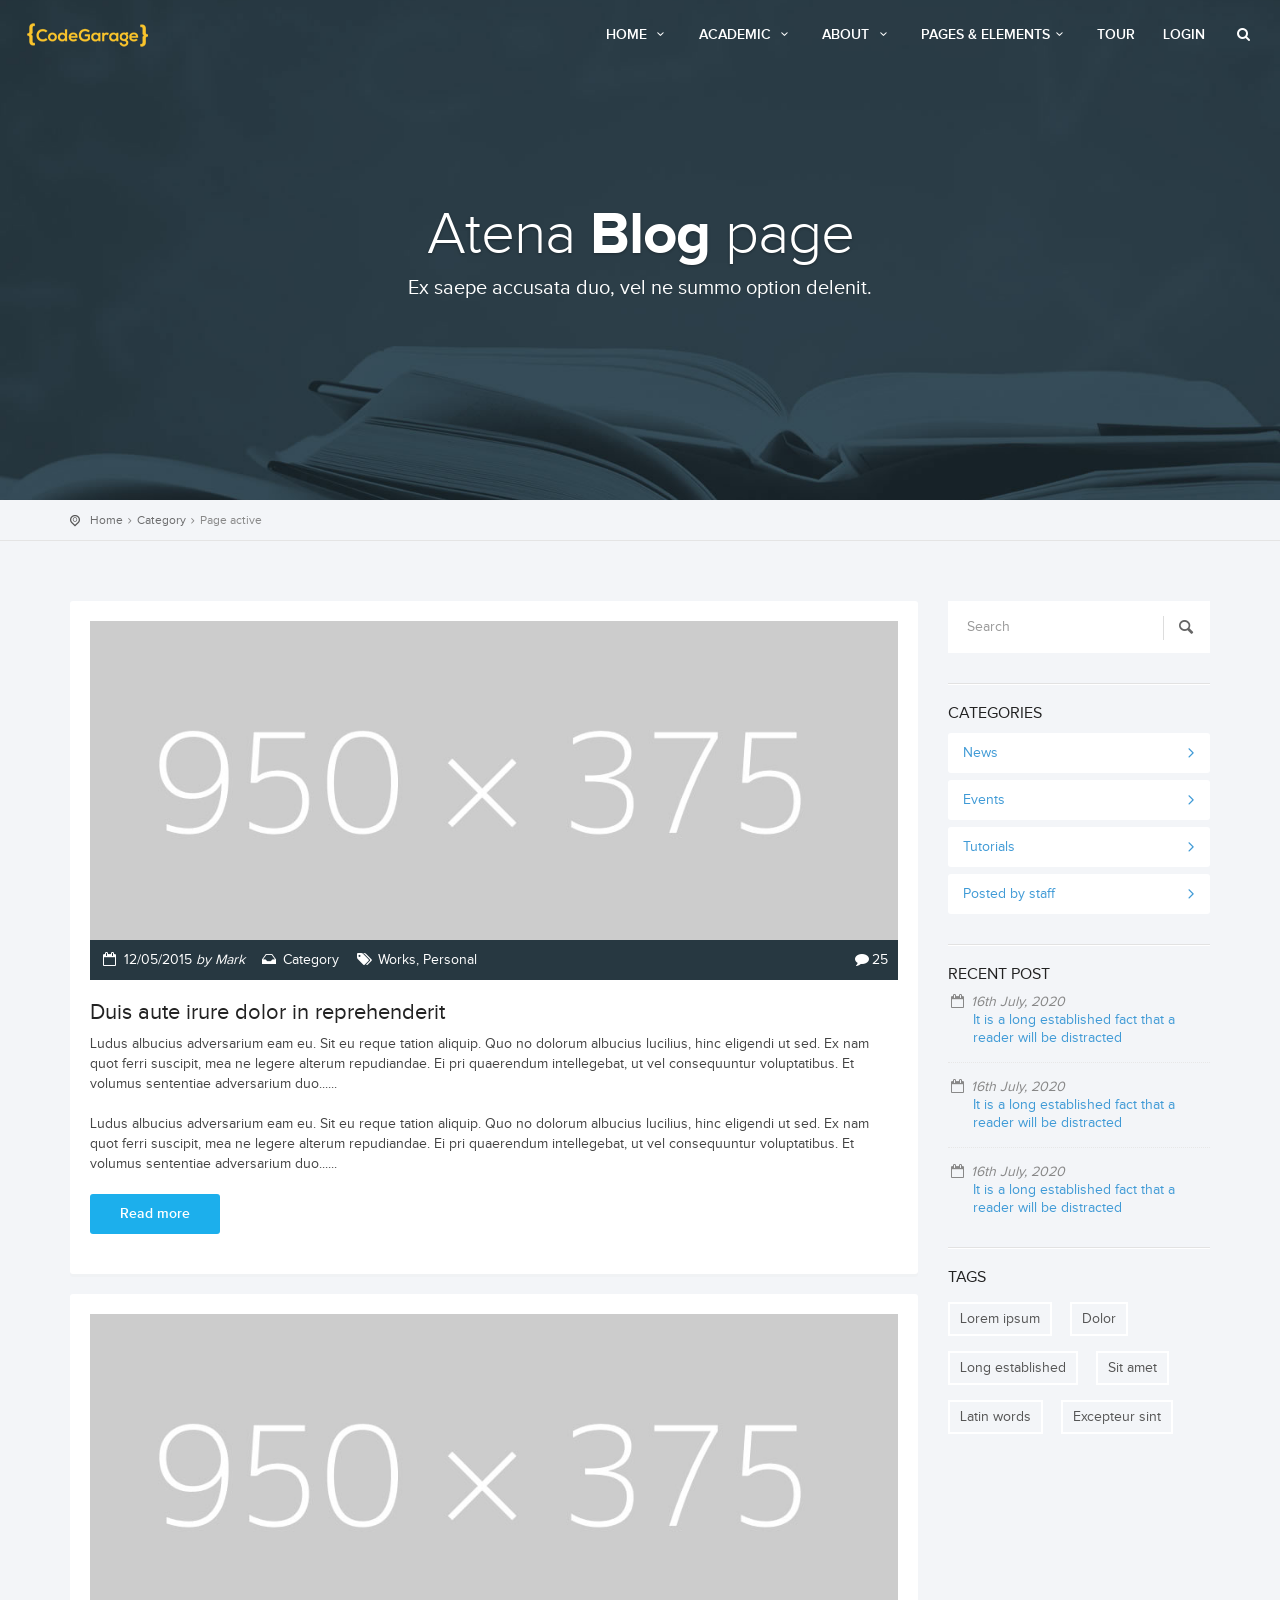
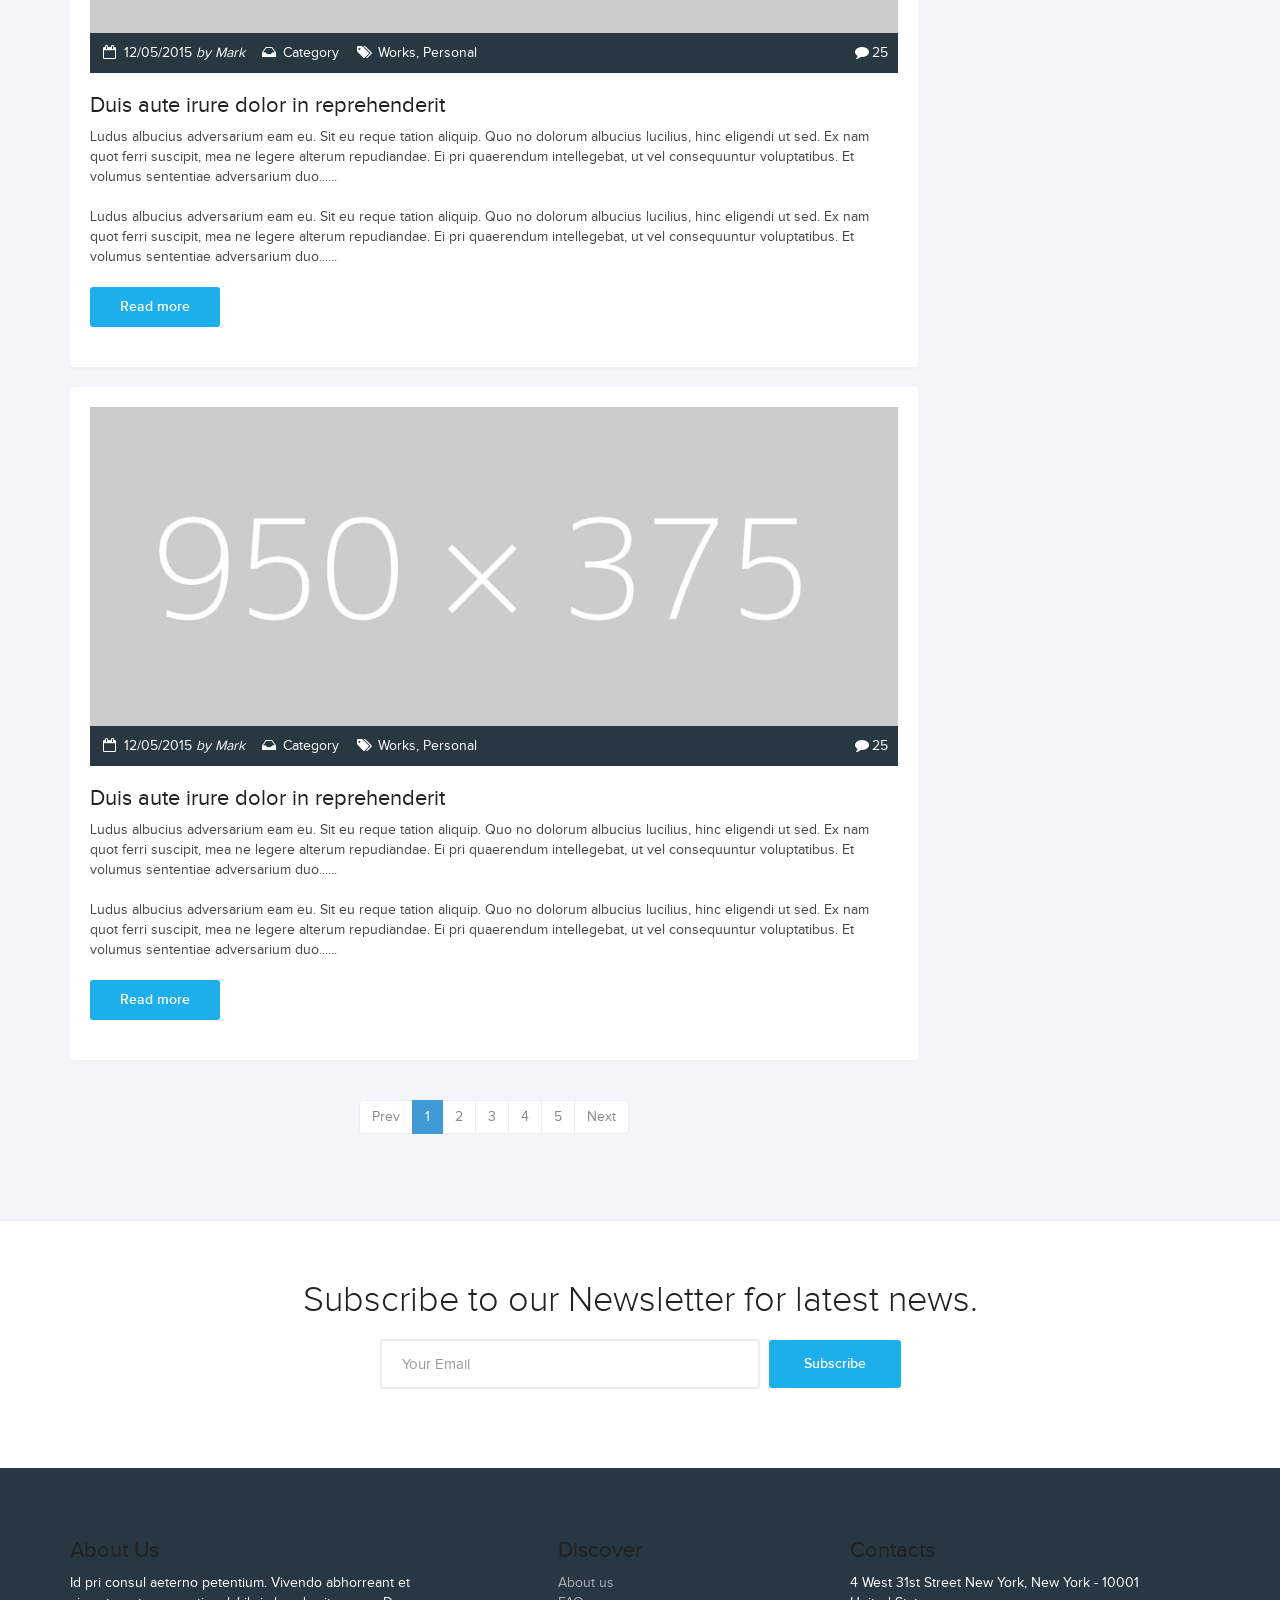
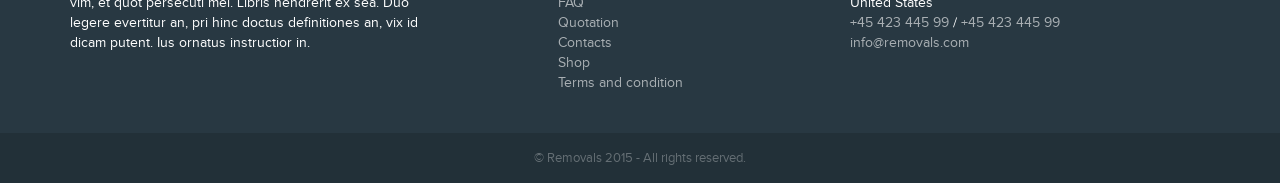
<file: blog.html>
<!DOCTYPE html>
<!--[if IE 9]><html class="ie ie9"> <![endif]-->
<html>
<head>
    <meta charset="utf-8">
    <meta http-equiv="X-UA-Compatible" content="IE=edge">
    <meta name="viewport" content="width=device-width, initial-scale=1">
    <meta name="keywords" content="college, campus, university, courses, school, educational">
    <meta name="description" content="ATENA - College, University and campus template">
    <meta name="author" content="Ansonika">
    <title>ATENA - College, University and campus template</title>

    <!-- Favicons-->
    <link rel="shortcut icon" href="img/favicon.ico" type="image/x-icon">
    <link rel="apple-touch-icon" type="image/x-icon" href="img/apple-touch-icon-57x57-precomposed.png">
    <link rel="apple-touch-icon" type="image/x-icon" sizes="72x72" href="img/apple-touch-icon-72x72-precomposed.png">
    <link rel="apple-touch-icon" type="image/x-icon" sizes="114x114" href="img/apple-touch-icon-114x114-precomposed.png">
    <link rel="apple-touch-icon" type="image/x-icon" sizes="144x144" href="img/apple-touch-icon-144x144-precomposed.png">

    <!-- BASE CSS -->
    <link href="css/base.css" rel="stylesheet">
    
    <!-- SPECIFIC CSS -->
    <link href="css/blog.css" rel="stylesheet">

    <!--[if lt IE 9]>
      <script src="js/html5shiv.min.js"></script>
      <script src="js/respond.min.js"></script>
    <![endif]-->

</head>

<body>

<!--[if lte IE 8]>
    <p class="chromeframe">You are using an <strong>outdated</strong> browser. Please <a href="http://browsehappy.com/">upgrade your browser</a>.</p>
<![endif]-->

<div id="preloader">
	<div class="pulse"></div>
</div><!-- Pulse Preloader -->

    <!-- Header================================================== -->
    <header>
    <div class="container-fluid">
        <div class="row">
            <div class="col-md-3 col-sm-3 col-xs-3">
                <div id="logo">
                    <a href="index.html"><img src="img/logo.png" width="125" height="40" alt="Atena" data-retina="true"></a>
                </div>
            </div>
            <nav class="col-md-9 col-sm-9 col-xs-9">
            <a class="cmn-toggle-switch cmn-toggle-switch__htx open_close" href="javascript:void(0);"><span>Menu mobile</span></a>
            <div class="main-menu">
                <div id="header_menu">
                    <img src="img/logo_mobile.png" width="125" height="40" alt="Atena" data-retina="true">
                </div>
                <a href="#" class="open_close" id="close_in"><i class="icon_close"></i></a>
                <ul>
                    <li class="submenu">
                    <a href="javascript:void(0);" class="show-submenu">Home <i class="icon-down-open-mini"></i></a>
                    <ul>
                        <li><a href="index.html">Home Layer slider</a></li>
                        <li><a href="index_2.html">Home Video</a></li>
                        <li><a href="index_3.html">Home version 2</a></li>
                        <li><a href="index_4.html">Home version 3</a></li>
                        <li><a href="index_5.html">Home quick contact</a></li>
                    </ul>
                    </li>
                    <li class="submenu">
                    <a href="javascript:void(0);" class="show-submenu">Academic <i class="icon-down-open-mini"></i></a>
                    <ul>
                        <li><a href="diploma.html">Diploma courses</a></li>
                        <li><a href="graduate.html">Graduate courses</a></li>
                        <li><a href="master.html">Master courses</a></li>
                        <li><a href="apply_online.html">Apply online</a></li>
                        <li><a href="staff.html">Staff</a></li>
                    </ul>
                    </li>
                    <li class="submenu">
                    <a href="javascript:void(0);" class="show-submenu">About <i class="icon-down-open-mini"></i></a>
                    <ul>
                        <li><a href="about.html">About us</a></li>
                        <li><a href="contacts.html">Plan a visit</a></li>
                        <li><a href="staff.html">Staff</a></li>
                        <li><a href="gallery.html">Gallery</a></li>
                    </ul>
                    </li>
                    <li class="megamenu submenu">
                    <a href="javascript:void(0);" class="show-submenu-mega">Pages &amp; elements<i class="icon-down-open-mini"></i></a>
                    <div class="menu-wrapper">
                        <div class="col-md-4">
                            <h3>Elements</h3>
                            <ul>
                                <li><a href="icon-pack-1.html"><i class="icon-inbox-alt"></i> Icon pack 1</a></li>
                                <li><a href="icon-pack-2.html"><i class="icon-inbox-alt"></i> Icon pack 2</a></li>
                                <li><a href="icon-pack-3.html"><i class="icon-inbox-alt"></i> Icon pack 3</a></li>
                                <li><a href="icon-pack-4.html"><i class="icon-inbox-alt"></i> Icon pack 4</a></li>
                                <li><a href="shortcodes.html"><i class="icon-tools"></i> Shortcodes</a></li>
                            </ul>
                        </div>
                        <div class="col-md-4">
                            <h3>Pages</h3>
                            <ul>
                            	<li><a href="academic_single_course.html">Single course page</a></li>
                                <li><a href="blog.html">Blog</a></li>
                                <li><a href="contacts.html">Contacts</a></li>
                                <li><a href="agenda_calendar.html">Agenda calendar</a></li>
                                <li><a href="gallery.html">Gallery</a></li>
                            </ul>
                        </div>
                        <div class="col-md-4">
                            <h3>Pages</h3>
                            <ul>
                                <li><a href="#" data-toggle="modal" data-target="#login">Login</a></li>
                                <li><a href="#" data-toggle="modal" data-target="#register">Register</a></li>
                                <li><a href="tour.html">Tour</a></li>
                                <li><a href="site_launch/index.html">Site launch/Coming soon</a></li>
                            </ul>
                        </div>
                    </div><!-- End menu-wrapper -->
                    </li>
                    <li><a href="tour.html">Tour</a></li>
                    <li><a href="#" data-toggle="modal" data-target="#login">Login</a></li>
                    <li><a href="#search" id="search_bt"><i class=" icon-search"></i><span>Search</span></a></li>
                </ul>
            </div>
            <!-- End main-menu -->
            </nav>
        </div>
    </div><!-- container -->
    </header><!-- End Header -->
        
        <div class="sub_header bg_1">
        	<div id="intro_txt">
			<h1>Atena <strong>Blog</strong> page</h1>
            <p>Ex saepe accusata duo, vel ne summo option delenit.</p>
            </div>
		</div> <!--End sub_header -->
        
        <div id="position">
            <div class="container">
                <ul>
                    <li><a href="#">Home</a></li>
                    <li><a href="#">Category</a></li>
                    <li>Page active</li>
                </ul>
            </div>
        </div><!-- Position -->
 
 	<div class="container_gray_bg">
    	<div class="container margin_60">
    <div class="row">
         
     <div class="col-md-9">
     		<div class="post">
					<a href="blog_post_right_sidebar.html" ><img src="img/blog-1.jpg" alt="" class="img-responsive"></a>
					<div class="post_info clearfix">
						<div class="post-left">
							<ul>
								<li><i class="icon-calendar-empty"></i>12/05/2015 <em>by Mark</em></li>
                                <li><i class="icon-inbox-alt"></i><a href="#">Category</a></li>
								<li><i class="icon-tags"></i><a href="#">Works</a>, <a href="#">Personal</a></li>
							</ul>
						</div>
						<div class="post-right"><i class="icon-comment"></i><a href="#">25 </a></div>
					</div>
					<h2>Duis aute irure dolor in reprehenderit</h2>
					<p>
						Ludus albucius adversarium eam eu. Sit eu reque tation aliquip. Quo no dolorum albucius lucilius, hinc eligendi ut sed. Ex nam quot ferri suscipit, mea ne legere alterum repudiandae. Ei pri quaerendum intellegebat, ut vel consequuntur voluptatibus. Et volumus sententiae adversarium duo......
					</p>
                    <p>
						Ludus albucius adversarium eam eu. Sit eu reque tation aliquip. Quo no dolorum albucius lucilius, hinc eligendi ut sed. Ex nam quot ferri suscipit, mea ne legere alterum repudiandae. Ei pri quaerendum intellegebat, ut vel consequuntur voluptatibus. Et volumus sententiae adversarium duo......
					</p>
					<a href="blog_post.html" class="button" >Read more</a>
				</div><!-- end post -->
                                
				<div class="post">
					<a href="blog_post_right_sidebar.html" ><img src="img/blog-2.jpg" alt="" class="img-responsive"></a>
					<div class="post_info clearfix">
						<div class="post-left">
							<ul>
								<li><i class="icon-calendar-empty"></i>12/05/2015 <em>by Mark</em></li>
                                <li><i class="icon-inbox-alt"></i><a href="#">Category</a></li>
								<li><i class="icon-tags"></i><a href="#">Works</a>, <a href="#">Personal</a></li>
							</ul>
						</div>
						<div class="post-right"><i class="icon-comment"></i><a href="#">25 </a></div>
					</div>
					<h2>Duis aute irure dolor in reprehenderit</h2>
					<p>
						Ludus albucius adversarium eam eu. Sit eu reque tation aliquip. Quo no dolorum albucius lucilius, hinc eligendi ut sed. Ex nam quot ferri suscipit, mea ne legere alterum repudiandae. Ei pri quaerendum intellegebat, ut vel consequuntur voluptatibus. Et volumus sententiae adversarium duo......
					</p>
                    <p>
						Ludus albucius adversarium eam eu. Sit eu reque tation aliquip. Quo no dolorum albucius lucilius, hinc eligendi ut sed. Ex nam quot ferri suscipit, mea ne legere alterum repudiandae. Ei pri quaerendum intellegebat, ut vel consequuntur voluptatibus. Et volumus sententiae adversarium duo......
					</p>
					<a href="blog_post.html" class="button" >Read more</a>
				</div><!-- end post -->
                
				<div class="post">
					<a href="blog_post_right_sidebar.html" ><img src="img/blog-3.jpg" alt="" class="img-responsive"></a>
					<div class="post_info clearfix">
						<div class="post-left">
							<ul>
								<li><i class="icon-calendar-empty"></i>12/05/2015 <em>by Mark</em></li>
                                <li><i class="icon-inbox-alt"></i><a href="#">Category</a></li>
								<li><i class="icon-tags"></i><a href="#">Works</a>, <a href="#">Personal</a></li>
							</ul>
						</div>
						<div class="post-right"><i class="icon-comment"></i><a href="#">25 </a></div>
					</div>
					<h2>Duis aute irure dolor in reprehenderit</h2>
					<p>
						Ludus albucius adversarium eam eu. Sit eu reque tation aliquip. Quo no dolorum albucius lucilius, hinc eligendi ut sed. Ex nam quot ferri suscipit, mea ne legere alterum repudiandae. Ei pri quaerendum intellegebat, ut vel consequuntur voluptatibus. Et volumus sententiae adversarium duo......
					</p>
                    <p>
						Ludus albucius adversarium eam eu. Sit eu reque tation aliquip. Quo no dolorum albucius lucilius, hinc eligendi ut sed. Ex nam quot ferri suscipit, mea ne legere alterum repudiandae. Ei pri quaerendum intellegebat, ut vel consequuntur voluptatibus. Et volumus sententiae adversarium duo......
					</p>
					<a href="blog_post.html" class="button" >Read more</a>
				</div><!-- end post -->
       
                
              <div class="text-center">
                    <ul class="pagination">
                        <li><a href="#">Prev</a></li>
                        <li class="active"><a href="#">1</a></li>
                        <li><a href="#">2</a></li>
                        <li><a href="#">3</a></li>
                        <li><a href="#">4</a></li>
                        <li><a href="#">5</a></li>
                        <li><a href="#">Next</a></li>
                    </ul><!-- end pagination-->
                </div>
     </div><!-- End col-md-8-->   
     
      <aside class="col-md-3" id="sidebar">

				<div class="widget">
					<div id="custom-search-input">
                <div class="input-group col-md-12">
                    <input type="text" class="form-control input-lg" placeholder="Search" />
                    <span class="input-group-btn">
                        <button class="btn btn-info btn-lg" type="button">
                            <i class="icon-search-1"></i>
                        </button>
                    </span>
                </div>
            </div>
				</div><!-- End Search -->
                <hr>
				<div class="widget">
					<h4>Categories</h4>
					<ul id="cat_nav">
                    	<li><a href="#">News</a></li>
                        <li><a href="#">Events</a></li>
                        <li><a href="#">Tutorials</a></li>
                        <li><a href="#">Posted by staff</a></li>
                    </ul>
				</div><!-- End widget -->
 
               <hr>
            
				<div class="widget">
					<h4>Recent post</h4>
					<ul class="recent_post">
						<li>
						<i class="icon-calendar-empty"></i> 16th July, 2020
						<div><a href="#">It is a long established fact that a reader will be distracted </a></div>
						</li>
						<li>
						<i class="icon-calendar-empty"></i> 16th July, 2020
						<div><a href="#">It is a long established fact that a reader will be distracted </a></div>
						</li>
						<li>
						<i class="icon-calendar-empty"></i> 16th July, 2020
						<div><a href="#">It is a long established fact that a reader will be distracted </a></div>
						</li>
					</ul>
				</div><!-- End widget -->
                <hr>
				<div class="widget tags">
					<h4>Tags</h4>
					<a href="#">Lorem ipsum</a>
					<a href="#">Dolor</a>
					<a href="#">Long established</a>
					<a href="#">Sit amet</a>
					<a href="#">Latin words</a>
					<a href="#">Excepteur sint</a>
				</div><!-- End widget -->
                
     </aside><!-- End aside -->
	
  </div><!-- End row-->         
</div><!-- End container -->
    </div><!--End container_gray_bg -->
    
     <div class=" container_gray_line" id="newsletter_container">
        <div class="container margin_60">
            <div class="row">
                <div class="col-md-8 col-md-offset-2 text-center">
                    <h3>Subscribe to our Newsletter for latest news.</h3>
                    <div id="message-newsletter"></div>
                    <form method="post" action="assets/newsletter.php" name="newsletter" id="newsletter" class="form-inline">
                        <input name="email_newsletter" id="email_newsletter" type="email" value="" placeholder="Your Email" class="form-control">
                        <button id="submit-newsletter" class="button"> Subscribe</button>
                    </form>
                </div>
            </div>
        </div>
        </div><!-- End newsletter_container -->
	
     <footer>
        <div class="container">
            <div class="row ">
                <div class="col-md-4 col-sm-6">
                	<h3>About Us</h3>
                    <p>Id pri consul aeterno petentium. Vivendo abhorreant et vim, et quot persecuti mel. Libris hendrerit ex sea. Duo legere evertitur an, pri hinc doctus definitiones an, vix id dicam putent. Ius ornatus instructior in.</p>
       
                </div>
                <div class="col-md-3 col-md-offset-1 col-sm-3">
                    <h3>Discover</h3>
                    <ul>
                        <li><a href="#">About us</a></li>
                        <li><a href="#">FAQ</a></li>
                        <li><a href="#">Quotation</a></li>
                        <li><a href="#">Contacts</a></li>
                        <li><a href="#">Shop</a></li>
                         <li><a href="#">Terms and condition</a></li>
                    </ul>
                </div>
              <div class="col-md-4 col-sm-3" id="contact_bg">
                <h3>Contacts</h3>
                	<ul id="contact_details_footer">
                    <li id="address_footer">4 West 31st Street New York, New York - 10001<br>United States</li>
                    <li id="phone_footer"><a href="tel://004542344599">+45 423 445 99</a> / <a href="tel://004542344599">+45 423 445 99</a></li>
                    <li id="email_footer"><a href="mailto:info@removals.com">info@removals.com</a></li>
                    </ul>                   
                 </div>
            </div><!-- End row -->
          
             </div><!-- End container -->
    </footer><!-- End footer -->
    
        <div id="copy">
        	<div class="container">
            	© Removals 2015 - All rights reserved.
            </div>
        </div><!-- End copy -->

	
<!-- Login modal -->   
<div class="modal fade" id="login" tabindex="-1" role="dialog" aria-labelledby="myLogin" aria-hidden="true">
		<div class="modal-dialog">
			<div class="modal-content modal-popup">
				<a href="#" class="close-link"><i class="icon_close_alt2"></i></a>
				<form action="#" class="popup-form" id="myLogin">
					<input type="text" class="form-control form-white" placeholder="Username">
					<input type="text" class="form-control form-white" placeholder="Password">
					<div class="checkbox-holder text-left">
						<div class="checkbox">
							<input type="checkbox" value="accept_1" id="check_1" name="check_1" />
							<label for="check_1"><span>I Agree to the <strong>Terms &amp; Conditions</strong></span></label>
						</div>
					</div>
					<button type="submit" class="btn btn-submit">Submit</button>
				</form>
			</div>
		</div>
	</div>  
    
<!-- Register modal -->   
<div class="modal fade" id="register" tabindex="-1" role="dialog" aria-labelledby="myRegister" aria-hidden="true">
		<div class="modal-dialog">
			<div class="modal-content modal-popup">
				<a href="#" class="close-link"><i class="icon_close_alt2"></i></a>
				<form action="#" class="popup-form" id="myRegister">
					<input type="text" class="form-control form-white" placeholder="Name">
					<input type="text" class="form-control form-white" placeholder="Last Name">
                    <input type="email" class="form-control form-white" placeholder="Email">
                    <input type="text" class="form-control form-white" placeholder="Password">
					<div class="checkbox-holder text-left">
						<div class="checkbox">
							<input type="checkbox" value="accept_2" id="check_2" name="check_2" />
							<label for="check_2"><span>I Agree to the <strong>Terms &amp; Conditions</strong></span></label>
						</div>
					</div>
					<button type="submit" class="btn btn-submit">Register</button>
				</form>
			</div>
		</div>
	</div>
    
<!-- Search modal -->   
<div id="search">
    <button type="button" class="close">×</button>
    <form>
        <input type="search" value="" placeholder="type keyword(s) here" >
        <button type="submit" class="button">Search</button>
    </form>
</div>

<!-- Common scripts -->
<script src="js/jquery-1.11.2.min.js"></script>
<script src="js/common_scripts_min.js"></script>
<script src="js/functions.js"></script>
<script src="assets/validate.js"></script>

</body>
</html>
</file>
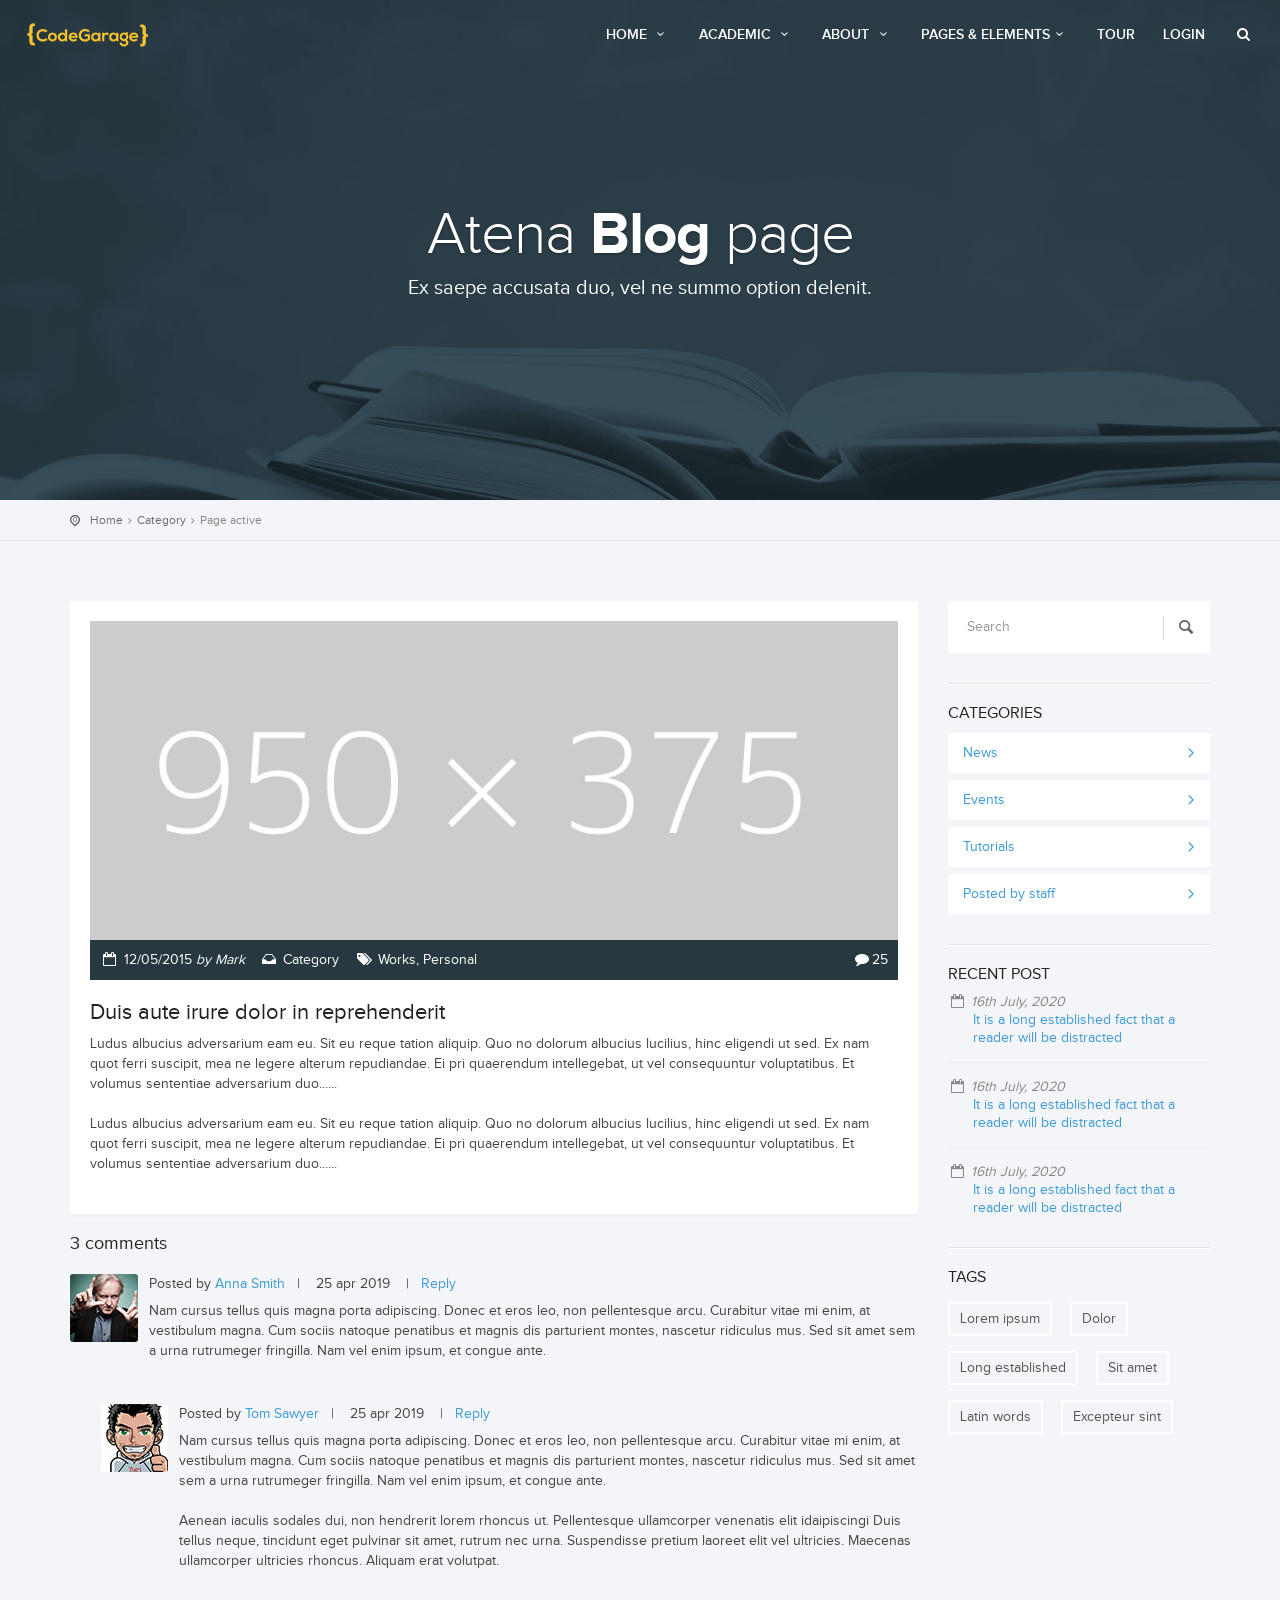
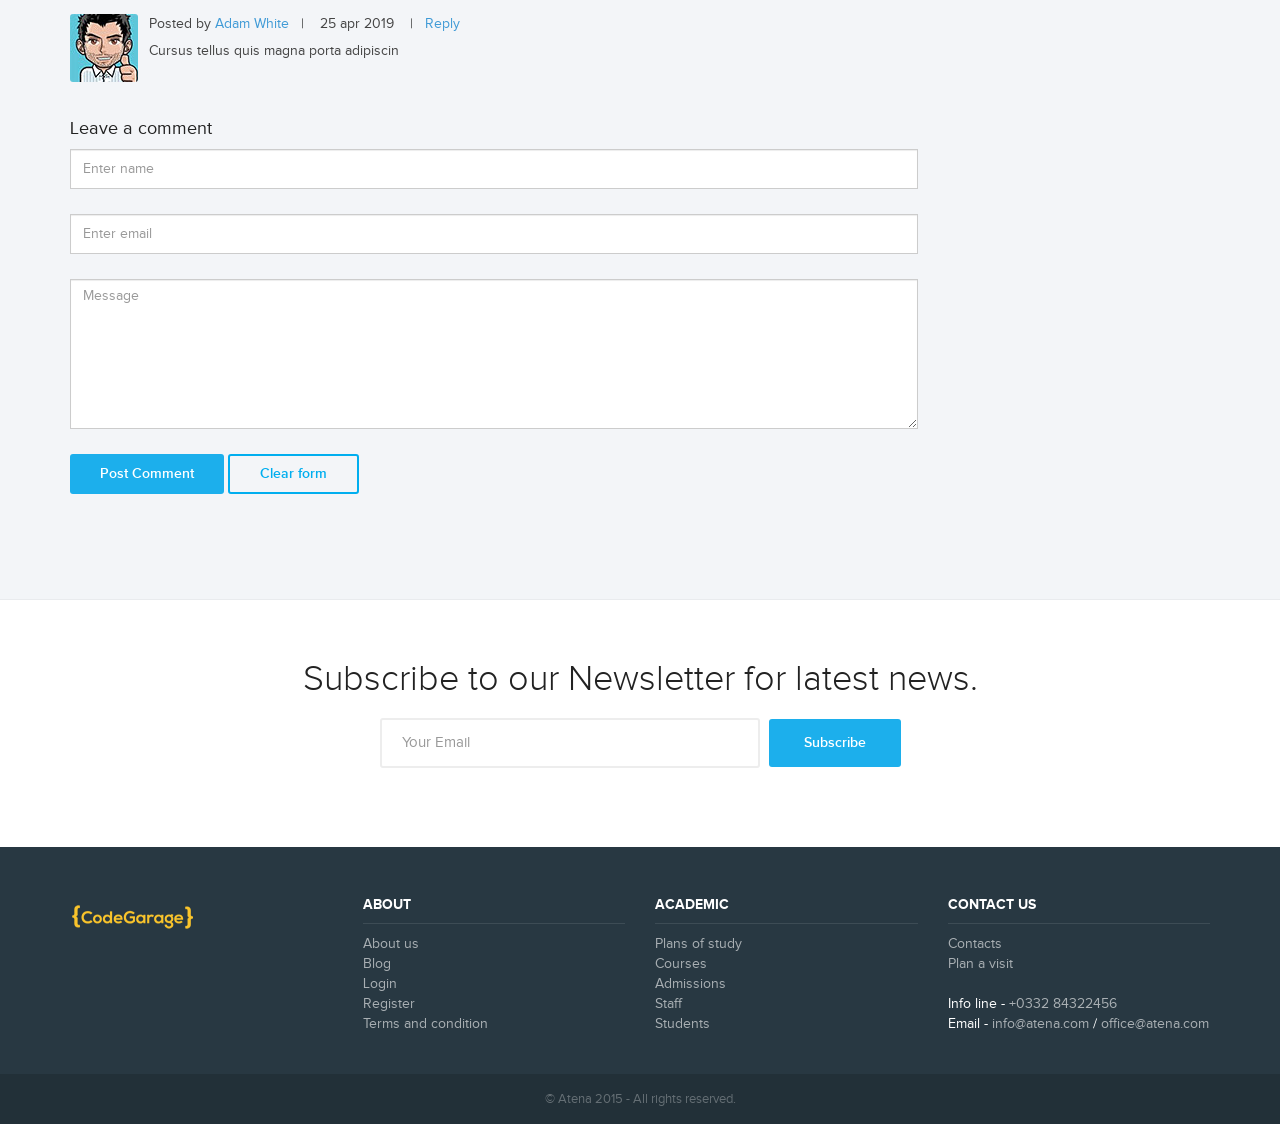
<file: blog_post.html>
<!DOCTYPE html>
<!--[if IE 9]><html class="ie ie9"> <![endif]-->
<html>
<head>
    <meta charset="utf-8">
    <meta http-equiv="X-UA-Compatible" content="IE=edge">
    <meta name="viewport" content="width=device-width, initial-scale=1">
    <meta name="keywords" content="college, campus, university, courses, school, educational">
    <meta name="description" content="ATENA - College, University and campus template">
    <meta name="author" content="Ansonika">
    <title>ATENA - College, University and campus template</title>

    <!-- Favicons-->
    <link rel="shortcut icon" href="img/favicon.ico" type="image/x-icon">
    <link rel="apple-touch-icon" type="image/x-icon" href="img/apple-touch-icon-57x57-precomposed.png">
    <link rel="apple-touch-icon" type="image/x-icon" sizes="72x72" href="img/apple-touch-icon-72x72-precomposed.png">
    <link rel="apple-touch-icon" type="image/x-icon" sizes="114x114" href="img/apple-touch-icon-114x114-precomposed.png">
    <link rel="apple-touch-icon" type="image/x-icon" sizes="144x144" href="img/apple-touch-icon-144x144-precomposed.png">

    <!-- BASE CSS -->
    <link href="css/base.css" rel="stylesheet">
    
    <!-- SPECIFIC CSS -->
    <link href="css/blog.css" rel="stylesheet">

    <!--[if lt IE 9]>
      <script src="js/html5shiv.min.js"></script>
      <script src="js/respond.min.js"></script>
    <![endif]-->

</head>

<body>

<!--[if lte IE 8]>
    <p class="chromeframe">You are using an <strong>outdated</strong> browser. Please <a href="http://browsehappy.com/">upgrade your browser</a>.</p>
<![endif]-->

<div id="preloader">
	<div class="pulse"></div>
</div><!-- Pulse Preloader -->

    <!-- Header================================================== -->
    <header>
    <div class="container-fluid">
        <div class="row">
            <div class="col-md-3 col-sm-3 col-xs-3">
                <div id="logo">
                    <a href="index.html"><img src="img/logo.png" width="125" height="40" alt="Atena" data-retina="true"></a>
                </div>
            </div>
            <nav class="col-md-9 col-sm-9 col-xs-9">
            <a class="cmn-toggle-switch cmn-toggle-switch__htx open_close" href="javascript:void(0);"><span>Menu mobile</span></a>
            <div class="main-menu">
                <div id="header_menu">
                    <img src="img/logo_mobile.png" width="125" height="40" alt="Atena" data-retina="true">
                </div>
                <a href="#" class="open_close" id="close_in"><i class="icon_close"></i></a>
                <ul>
                    <li class="submenu">
                    <a href="javascript:void(0);" class="show-submenu">Home <i class="icon-down-open-mini"></i></a>
                    <ul>
                        <li><a href="index.html">Home Layer slider</a></li>
                        <li><a href="index_2.html">Home Video</a></li>
                        <li><a href="index_3.html">Home version 2</a></li>
                        <li><a href="index_4.html">Home version 3</a></li>
                        <li><a href="index_5.html">Home quick contact</a></li>
                    </ul>
                    </li>
                    <li class="submenu">
                    <a href="javascript:void(0);" class="show-submenu">Academic <i class="icon-down-open-mini"></i></a>
                    <ul>
                        <li><a href="diploma.html">Diploma courses</a></li>
                        <li><a href="graduate.html">Graduate courses</a></li>
                        <li><a href="master.html">Master courses</a></li>
                        <li><a href="apply_online.html">Apply online</a></li>
                        <li><a href="staff.html">Staff</a></li>
                    </ul>
                    </li>
                    <li class="submenu">
                    <a href="javascript:void(0);" class="show-submenu">About <i class="icon-down-open-mini"></i></a>
                    <ul>
                        <li><a href="about.html">About us</a></li>
                        <li><a href="contacts.html">Plan a visit</a></li>
                        <li><a href="staff.html">Staff</a></li>
                        <li><a href="gallery.html">Gallery</a></li>
                    </ul>
                    </li>
                    <li class="megamenu submenu">
                    <a href="javascript:void(0);" class="show-submenu-mega">Pages &amp; elements<i class="icon-down-open-mini"></i></a>
                    <div class="menu-wrapper">
                        <div class="col-md-4">
                            <h3>Elements</h3>
                            <ul>
                                <li><a href="icon-pack-1.html"><i class="icon-inbox-alt"></i> Icon pack 1</a></li>
                                <li><a href="icon-pack-2.html"><i class="icon-inbox-alt"></i> Icon pack 2</a></li>
                                <li><a href="icon-pack-3.html"><i class="icon-inbox-alt"></i> Icon pack 3</a></li>
                                <li><a href="icon-pack-4.html"><i class="icon-inbox-alt"></i> Icon pack 4</a></li>
                                <li><a href="shortcodes.html"><i class="icon-tools"></i> Shortcodes</a></li>
                            </ul>
                        </div>
                        <div class="col-md-4">
                            <h3>Pages</h3>
                            <ul>
                            	<li><a href="academic_single_course.html">Single course page</a></li>
                                <li><a href="blog.html">Blog</a></li>
                                <li><a href="contacts.html">Contacts</a></li>
                                <li><a href="agenda_calendar.html">Agenda calendar</a></li>
                                <li><a href="gallery.html">Gallery</a></li>
                            </ul>
                        </div>
                        <div class="col-md-4">
                            <h3>Pages</h3>
                            <ul>
                                <li><a href="#" data-toggle="modal" data-target="#login">Login</a></li>
                                <li><a href="#" data-toggle="modal" data-target="#register">Register</a></li>
                                <li><a href="tour.html">Tour</a></li>
                                <li><a href="site_launch/index.html">Site launch/Coming soon</a></li>
                            </ul>
                        </div>
                    </div><!-- End menu-wrapper -->
                    </li>
                    <li><a href="tour.html">Tour</a></li>
                    <li><a href="#" data-toggle="modal" data-target="#login">Login</a></li>
                    <li><a href="#search" id="search_bt"><i class=" icon-search"></i><span>Search</span></a></li>
                </ul>
            </div>
            <!-- End main-menu -->
            </nav>
        </div>
    </div><!-- container -->
    </header><!-- End Header -->

        <div class="sub_header bg_1">
        	<div id="intro_txt">
			<h1>Atena <strong>Blog</strong> page</h1>
            <p>Ex saepe accusata duo, vel ne summo option delenit.</p>
            </div>
		</div> <!--End sub_header -->
        
        <div id="position">
            <div class="container">
                <ul>
                    <li><a href="#">Home</a></li>
                    <li><a href="#">Category</a></li>
                    <li>Page active</li>
                </ul>
            </div>
        </div><!-- Position -->
 
 	<div class="container_gray_bg">
    	<div class="container margin_60">
    <div class="row">
         
     <div class="col-md-9">
     	
     		<div class="post">
					<img src="img/blog-3.jpg" alt="" class="img-responsive">
					<div class="post_info clearfix">
						<div class="post-left">
							<ul>
								<li><i class="icon-calendar-empty"></i>12/05/2015 <em>by Mark</em></li>
                                <li><i class="icon-inbox-alt"></i><a href="#">Category</a></li>
								<li><i class="icon-tags"></i><a href="#">Works</a>, <a href="#">Personal</a></li>
							</ul>
						</div>
						<div class="post-right"><i class="icon-comment"></i><a href="#">25 </a></div>
					</div>
					<h2>Duis aute irure dolor in reprehenderit</h2>
					<p>
						Ludus albucius adversarium eam eu. Sit eu reque tation aliquip. Quo no dolorum albucius lucilius, hinc eligendi ut sed. Ex nam quot ferri suscipit, mea ne legere alterum repudiandae. Ei pri quaerendum intellegebat, ut vel consequuntur voluptatibus. Et volumus sententiae adversarium duo......
					</p>
                    <p>
						Ludus albucius adversarium eam eu. Sit eu reque tation aliquip. Quo no dolorum albucius lucilius, hinc eligendi ut sed. Ex nam quot ferri suscipit, mea ne legere alterum repudiandae. Ei pri quaerendum intellegebat, ut vel consequuntur voluptatibus. Et volumus sententiae adversarium duo......
					</p>
				</div><!-- end post -->
                                
		  <h4>3 comments</h4>
                
				<div id="comments">
					<ol>
						<li>
						<div class="avatar"><a href="#"><img src="img/avatar1.jpg" alt=""></a></div>
						<div class="comment_right clearfix">
							<div class="comment_info">
								Posted by <a href="#">Anna Smith</a><span>|</span> 25 apr 2019 <span>|</span><a href="#">Reply</a>
							</div>
							<p>
								 Nam cursus tellus quis magna porta adipiscing. Donec et eros leo, non pellentesque arcu. Curabitur vitae mi enim, at vestibulum magna. Cum sociis natoque penatibus et magnis dis parturient montes, nascetur ridiculus mus. Sed sit amet sem a urna rutrumeger fringilla. Nam vel enim ipsum, et congue ante.
							</p>
						</div>
						<ul>
							<li>
							<div class="avatar"><a href="#"><img src="img/avatar2.jpg" alt=""></a></div>
                            
							<div class="comment_right clearfix">
								<div class="comment_info">
									Posted by <a href="#">Tom Sawyer</a><span>|</span> 25 apr 2019 <span>|</span><a href="#">Reply</a>
								</div>
								<p>
									 Nam cursus tellus quis magna porta adipiscing. Donec et eros leo, non pellentesque arcu. Curabitur vitae mi enim, at vestibulum magna. Cum sociis natoque penatibus et magnis dis parturient montes, nascetur ridiculus mus. Sed sit amet sem a urna rutrumeger fringilla. Nam vel enim ipsum, et congue ante.
								</p>
								<p>
									 Aenean iaculis sodales dui, non hendrerit lorem rhoncus ut. Pellentesque ullamcorper venenatis elit idaipiscingi Duis tellus neque, tincidunt eget pulvinar sit amet, rutrum nec urna. Suspendisse pretium laoreet elit vel ultricies. Maecenas ullamcorper ultricies rhoncus. Aliquam erat volutpat.
								</p>
							</div>
							</li>
						</ul>
						</li>
						<li>
						<div class="avatar"><a href="#"><img src="img/avatar3.jpg" alt=""></a></div>
                        
						<div class="comment_right clearfix">
							<div class="comment_info">
								Posted by <a href="#">Adam White</a><span>|</span> 25 apr 2019 <span>|</span><a href="#">Reply</a>
							</div>
							<p>
								Cursus tellus quis magna porta adipiscin
							</p>
						</div>
						</li>
					</ol>
				</div><!-- End Comments -->
                
				<h4>Leave a comment</h4>
				<form action="#" method="post">
					<div class="form-group">
						<input class="form-control styled" type="text" name="name" placeholder="Enter name">
					</div>
					<div class="form-group">
						<input class="form-control styled" type="text" name="mail" placeholder="Enter email">
					</div>
					<div class="form-group">
						<textarea name="message" class="form-control styled" style="height:150px;" placeholder="Message"></textarea>
					</div>
					<div class="form-group">
						<input type="submit" class="button" value="Post Comment">
                        <input type="reset" class="button_outline" value="Clear form">
					</div>
				</form>          
        
                
            
     </div><!-- End col-md-8-->   
     
      <aside class="col-md-3" id="sidebar">

				<div class="widget">
					<div id="custom-search-input">
                <div class="input-group col-md-12">
                    <input type="text" class="form-control input-lg" placeholder="Search" />
                    <span class="input-group-btn">
                        <button class="btn btn-info btn-lg" type="button">
                            <i class="icon-search-1"></i>
                        </button>
                    </span>
                </div>
            </div>
				</div><!-- End Search -->
                <hr>
				<div class="widget">
					<h4>Categories</h4>
					<ul id="cat_nav">
                    	<li><a href="#">News</a></li>
                        <li><a href="#">Events</a></li>
                        <li><a href="#">Tutorials</a></li>
                        <li><a href="#">Posted by staff</a></li>
                    </ul>
				</div><!-- End widget -->
 
               <hr>
            
				<div class="widget">
					<h4>Recent post</h4>
					<ul class="recent_post">
						<li>
						<i class="icon-calendar-empty"></i> 16th July, 2020
						<div><a href="#">It is a long established fact that a reader will be distracted </a></div>
						</li>
						<li>
						<i class="icon-calendar-empty"></i> 16th July, 2020
						<div><a href="#">It is a long established fact that a reader will be distracted </a></div>
						</li>
						<li>
						<i class="icon-calendar-empty"></i> 16th July, 2020
						<div><a href="#">It is a long established fact that a reader will be distracted </a></div>
						</li>
					</ul>
				</div><!-- End widget -->
                <hr>
				<div class="widget tags">
					<h4>Tags</h4>
					<a href="#">Lorem ipsum</a>
					<a href="#">Dolor</a>
					<a href="#">Long established</a>
					<a href="#">Sit amet</a>
					<a href="#">Latin words</a>
					<a href="#">Excepteur sint</a>
				</div><!-- End widget -->
                
     </aside><!-- End aside -->
	
  </div><!-- End row-->         
</div><!-- End container -->
    </div><!--End container_gray_bg -->
    
        <div class=" container_gray_line" id="newsletter_container">
        <div class="container margin_60">
            <div class="row">
                <div class="col-md-8 col-md-offset-2 text-center">
                    <h3>Subscribe to our Newsletter for latest news.</h3>
                    <div id="message-newsletter"></div>
                    <form method="post" action="assets/newsletter.php" name="newsletter" id="newsletter" class="form-inline">
                        <input name="email_newsletter" id="email_newsletter" type="email" value="" placeholder="Your Email" class="form-control">
                        <button id="submit-newsletter" class="button"> Subscribe</button>
                    </form>
                </div>
            </div>
        </div>
        </div><!-- End newsletter_container -->
	
	<footer>
        <div class="container">
            <div class="row ">
                <div class="col-md-3 col-sm-3">
                    <p id="logo_footer">
                        <img src="img/logo.png" width="125" height="40" alt="Atena" data-retina="true">
                    </p>
                </div>
                <div class="col-md-3 col-sm-3">
                    <h4>About</h4>
                    <ul>
                        <li><a href="#">About us</a></li>
                        <li><a href="#">Blog</a></li>
                        <li><a href="#">Login</a></li>
                        <li><a href="#">Register</a></li>
                        <li><a href="#">Terms and condition</a></li>
                    </ul>
                </div>
                <div class="col-md-3 col-sm-3">
                    <h4>Academic</h4>
                    <ul>
                        <li><a href="#">Plans of study</a></li>
                        <li><a href="#">Courses</a></li>
                        <li><a href="#">Admissions</a></li>
                        <li><a href="#">Staff</a></li>
                        <li><a href="#">Students</a></li>
                    </ul>
                </div>
                <div class="col-md-3 col-sm-3">
                    <h4>Contact us</h4>
                    <ul>
                        <li><a href="#">Contacts</a></li>
                        <li><a href="#">Plan a visit</a></li>
                    </ul>
                    <ul id="contacts_footer">
                        <li>Info line - <a href="tel://033284322">+0332 84322456</a></li>
                        <li>Email - <a href="#">info@atena.com</a> / <a href="#">office@atena.com</a></li>
                    </ul>
                </div>
            </div><!-- End row -->
        </div><!-- End container -->
        </footer><!-- End footer -->
        <div id="copy">
            <div class="container">
                 © Atena 2015 - All rights reserved.
            </div>
        </div><!-- End copy -->    

<!-- Login modal -->   
<div class="modal fade" id="login" tabindex="-1" role="dialog" aria-labelledby="myLogin" aria-hidden="true">
		<div class="modal-dialog">
			<div class="modal-content modal-popup">
				<a href="#" class="close-link"><i class="icon_close_alt2"></i></a>
				<form action="#" class="popup-form" id="myLogin">
					<input type="text" class="form-control form-white" placeholder="Username">
					<input type="text" class="form-control form-white" placeholder="Password">
					<div class="checkbox-holder text-left">
						<div class="checkbox">
							<input type="checkbox" value="accept_1" id="check_1" name="check_1" />
							<label for="check_1"><span>I Agree to the <strong>Terms &amp; Conditions</strong></span></label>
						</div>
					</div>
					<button type="submit" class="btn btn-submit">Submit</button>
				</form>
			</div>
		</div>
	</div>  
    
<!-- Register modal -->   
<div class="modal fade" id="register" tabindex="-1" role="dialog" aria-labelledby="myRegister" aria-hidden="true">
		<div class="modal-dialog">
			<div class="modal-content modal-popup">
				<a href="#" class="close-link"><i class="icon_close_alt2"></i></a>
				<form action="#" class="popup-form" id="myRegister">
					<input type="text" class="form-control form-white" placeholder="Name">
					<input type="text" class="form-control form-white" placeholder="Last Name">
                    <input type="email" class="form-control form-white" placeholder="Email">
                    <input type="text" class="form-control form-white" placeholder="Password">
					<div class="checkbox-holder text-left">
						<div class="checkbox">
							<input type="checkbox" value="accept_2" id="check_2" name="check_2" />
							<label for="check_2"><span>I Agree to the <strong>Terms &amp; Conditions</strong></span></label>
						</div>
					</div>
					<button type="submit" class="btn btn-submit">Register</button>
				</form>
			</div>
		</div>
	</div>
    
<!-- Search modal -->   
<div id="search">
    <button type="button" class="close">×</button>
    <form>
        <input type="search" value="" placeholder="type keyword(s) here" >
        <button type="submit" class="button">Search</button>
    </form>
</div>

<!-- Common scripts -->
<script src="js/jquery-1.11.2.min.js"></script>
<script src="js/common_scripts_min.js"></script>
<script src="js/functions.js"></script>
<script src="assets/validate.js"></script>

</body>
</html>
</file>
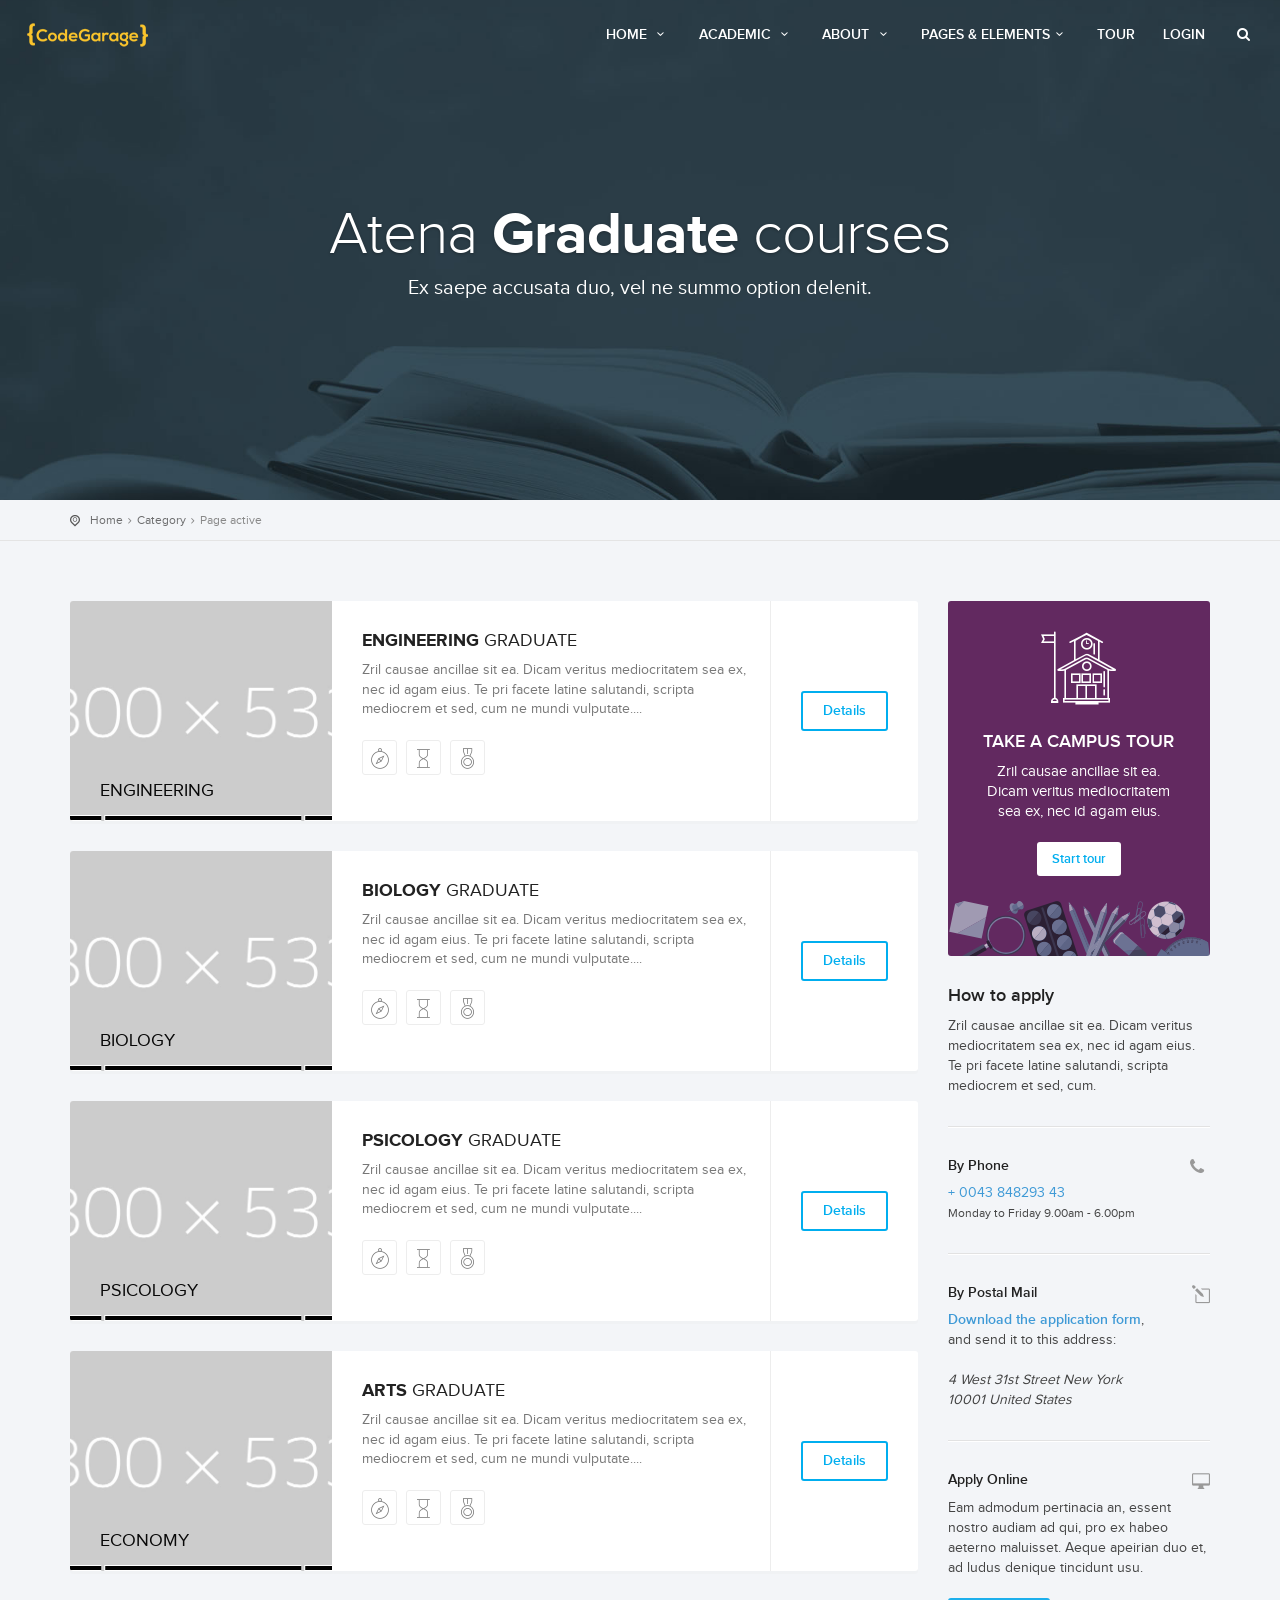
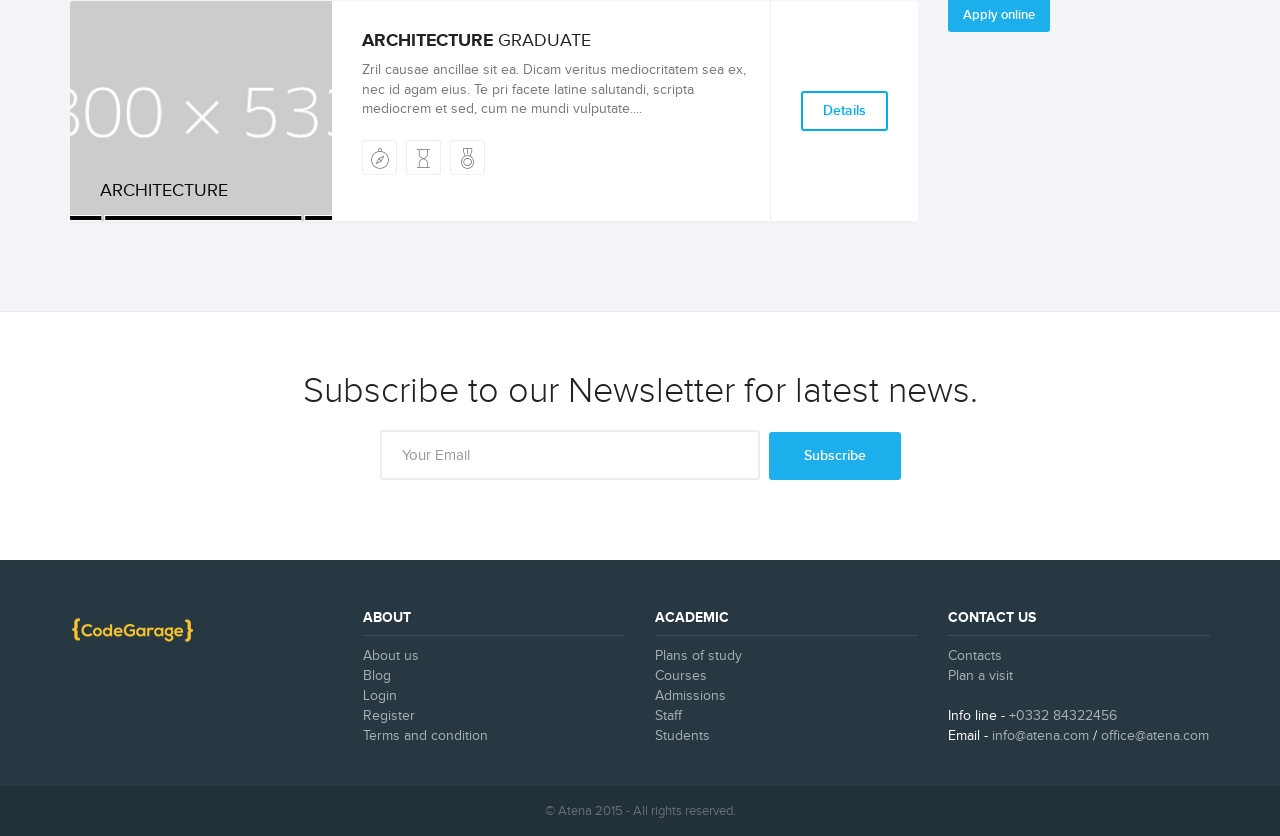
<file: fullstack.html>
<!DOCTYPE html>
<!--[if IE 9]><html class="ie ie9"> <![endif]-->
<html>
<head>
    <meta charset="utf-8">
    <meta http-equiv="X-UA-Compatible" content="IE=edge">
    <meta name="viewport" content="width=device-width, initial-scale=1">
    <meta name="keywords" content="college, campus, university, courses, school, educational">
    <meta name="description" content="ATENA - College, University and campus template">
    <meta name="author" content="Ansonika">
    <title>ATENA - College, University and campus template</title>

    <!-- Favicons-->
    <link rel="shortcut icon" href="img/favicon.ico" type="image/x-icon">
    <link rel="apple-touch-icon" type="image/x-icon" href="img/apple-touch-icon-57x57-precomposed.png">
    <link rel="apple-touch-icon" type="image/x-icon" sizes="72x72" href="img/apple-touch-icon-72x72-precomposed.png">
    <link rel="apple-touch-icon" type="image/x-icon" sizes="114x114" href="img/apple-touch-icon-114x114-precomposed.png">
    <link rel="apple-touch-icon" type="image/x-icon" sizes="144x144" href="img/apple-touch-icon-144x144-precomposed.png">

    <!-- BASE CSS -->
    <link href="css/base.css" rel="stylesheet">

    <!--[if lt IE 9]>
      <script src="js/html5shiv.min.js"></script>
      <script src="js/respond.min.js"></script>
    <![endif]-->

</head>

<body>

<!--[if lte IE 8]>
    <p class="chromeframe">You are using an <strong>outdated</strong> browser. Please <a href="http://browsehappy.com/">upgrade your browser</a>.</p>
<![endif]-->

<div id="preloader">
	<div class="pulse"></div>
</div><!-- Pulse Preloader -->

    <!-- Header================================================== -->
    <header>
    <div class="container-fluid">
        <div class="row">
            <div class="col-md-3 col-sm-3 col-xs-3">
                <div id="logo">
                    <a href="index.html"><img src="img/logo.png" width="125" height="40" alt="Atena" data-retina="true"></a>
                </div>
            </div>
            <nav class="col-md-9 col-sm-9 col-xs-9">
            <a class="cmn-toggle-switch cmn-toggle-switch__htx open_close" href="javascript:void(0);"><span>Menu mobile</span></a>
            <div class="main-menu">
                <div id="header_menu">
                    <img src="img/logo_mobile.png" width="125" height="40" alt="Atena" data-retina="true">
                </div>
                <a href="#" class="open_close" id="close_in"><i class="icon_close"></i></a>
                <ul>
                    <li class="submenu">
                    <a href="javascript:void(0);" class="show-submenu">Home <i class="icon-down-open-mini"></i></a>
                    <ul>
                        <li><a href="index.html">Home Layer slider</a></li>
                        <li><a href="index_2.html">Home Video</a></li>
                        <li><a href="index_3.html">Home version 2</a></li>
                        <li><a href="index_4.html">Home version 3</a></li>
                        <li><a href="index_5.html">Home quick contact</a></li>
                    </ul>
                    </li>
                    <li class="submenu">
                    <a href="javascript:void(0);" class="show-submenu">Academic <i class="icon-down-open-mini"></i></a>
                    <ul>
                        <li><a href="diploma.html">Diploma courses</a></li>
                        <li><a href="graduate.html">Graduate courses</a></li>
                        <li><a href="master.html">Master courses</a></li>
                        <li><a href="apply_online.html">Apply online</a></li>
                        <li><a href="staff.html">Staff</a></li>
                    </ul>
                    </li>
                    <li class="submenu">
                    <a href="javascript:void(0);" class="show-submenu">About <i class="icon-down-open-mini"></i></a>
                    <ul>
                        <li><a href="about.html">About us</a></li>
                        <li><a href="contacts.html">Plan a visit</a></li>
                        <li><a href="staff.html">Staff</a></li>
                        <li><a href="gallery.html">Gallery</a></li>
                    </ul>
                    </li>
                    <li class="megamenu submenu">
                    <a href="javascript:void(0);" class="show-submenu-mega">Pages &amp; elements<i class="icon-down-open-mini"></i></a>
                    <div class="menu-wrapper">
                        <div class="col-md-4">
                            <h3>Elements</h3>
                            <ul>
                                <li><a href="icon-pack-1.html"><i class="icon-inbox-alt"></i> Icon pack 1</a></li>
                                <li><a href="icon-pack-2.html"><i class="icon-inbox-alt"></i> Icon pack 2</a></li>
                                <li><a href="icon-pack-3.html"><i class="icon-inbox-alt"></i> Icon pack 3</a></li>
                                <li><a href="icon-pack-4.html"><i class="icon-inbox-alt"></i> Icon pack 4</a></li>
                                <li><a href="shortcodes.html"><i class="icon-tools"></i> Shortcodes</a></li>
                            </ul>
                        </div>
                        <div class="col-md-4">
                            <h3>Pages</h3>
                            <ul>
                            	<li><a href="academic_single_course.html">Single course page</a></li>
                                <li><a href="blog.html">Blog</a></li>
                                <li><a href="contacts.html">Contacts</a></li>
                                <li><a href="agenda_calendar.html">Agenda calendar</a></li>
                                <li><a href="gallery.html">Gallery</a></li>
                            </ul>
                        </div>
                        <div class="col-md-4">
                            <h3>Pages</h3>
                            <ul>
                                <li><a href="#" data-toggle="modal" data-target="#login">Login</a></li>
                                <li><a href="#" data-toggle="modal" data-target="#register">Register</a></li>
                                <li><a href="tour.html">Tour</a></li>
                                <li><a href="site_launch/index.html">Site launch/Coming soon</a></li>
                            </ul>
                        </div>
                    </div><!-- End menu-wrapper -->
                    </li>
                    <li><a href="tour.html">Tour</a></li>
                    <li><a href="#" data-toggle="modal" data-target="#login">Login</a></li>
                    <li><a href="#search" id="search_bt"><i class=" icon-search"></i><span>Search</span></a></li>
                </ul>
            </div><!-- End main-menu -->
            </nav>
        </div>
    </div><!-- container -->
    </header><!-- End Header -->
    
        <div class="sub_header bg_1">
            <div id="intro_txt">
                <h1>Atena <strong>Graduate</strong> courses</h1>
                <p>
                    Ex saepe accusata duo, vel ne summo option delenit.
                </p>
            </div>
        </div><!--End sub_header -->
        
        <div id="position">
            <div class="container">
                <ul>
                    <li><a href="#">Home</a></li>
                    <li><a href="#">Category</a></li>
                    <li>Page active</li>
                </ul>
            </div>
        </div><!-- Position -->
        
        <div class="container_gray_bg">
            <div class="container margin_60">
                <div class="row">
                    <div class="col-md-9">
                    
                        <div class="strip_all_courses_list wow fadeIn" data-wow-delay="0.1s">
                            <div class="row">
                                <div class="col-lg-4 col-md-4 col-sm-4">
                                    <div class="img_list">
                                        <a href="academic_single_course.html"><img src="img/graduate_1.jpg" alt="">
                                        <div class="short_info">
                                            <h3>Engineering</h3>
                                        </div>
                                        </a>
                                    </div>
                                </div>
                                <div class="clearfix visible-xs-block">
                                </div>
                                <div class="col-lg-6 col-md-6 col-sm-6">
                                    <div class="course_list_desc">
                                        <h3><strong>Engineering</strong> graduate</h3>
                                        <p>
                                            Zril causae ancillae sit ea. Dicam veritus mediocritatem sea ex, nec id agam eius. Te pri facete latine salutandi, scripta mediocrem et sed, cum ne mundi vulputate....
                                        </p>
                                        <ul class="add_info">
                                            <li>
                                            <div class="tooltip_styled tooltip-effect-4">
                                                <span class="tooltip-item"><i class="pe-7s-compass"></i></span>
                                                <div class="tooltip-content">
                                                    Dedicated Study Plan
                                                </div>
                                            </div>
                                            </li>
                                            <li>
                                            <div class="tooltip_styled tooltip-effect-4">
                                                <span class="tooltip-item"><i class="pe-7s-hourglass"></i></span>
                                                <div class="tooltip-content">
                                                    Admission Deadline 31/11/2015
                                                </div>
                                            </div>
                                            </li>
                                            <li>
                                            <div class="tooltip_styled tooltip-effect-4">
                                                <span class="tooltip-item"><i class="pe-7s-medal"></i></span>
                                                <div class="tooltip-content">
                                                    Most Requested Course
                                                </div>
                                            </div>
                                            </li>
                                        </ul>
                                    </div>
                                </div>
                                <div class="col-lg-2 col-md-2 col-sm-2">
                                    <div class="details_list_col">
                                        <div>
                                            <a href="academic_single_course.html" class="button_outline">Details</a>
                                        </div>
                                    </div>
                                </div>
                            </div>
                        </div><!--End strip -->
                        
                        <div class="strip_all_courses_list wow fadeIn" data-wow-delay="0.1s">
                            <div class="row">
                                <div class="col-lg-4 col-md-4 col-sm-4">
                                    <div class="img_list">
                                        <a href="academic_single_course.html"><img src="img/graduate_2.jpg" alt="">
                                        <div class="short_info">
                                            <h3>Biology</h3>
                                        </div>
                                        </a>
                                    </div>
                                </div>
                                <div class="clearfix visible-xs-block">
                                </div>
                                <div class="col-lg-6 col-md-6 col-sm-6">
                                    <div class="course_list_desc">
                                        <h3><strong>Biology</strong> graduate</h3>
                                        <p>
                                            Zril causae ancillae sit ea. Dicam veritus mediocritatem sea ex, nec id agam eius. Te pri facete latine salutandi, scripta mediocrem et sed, cum ne mundi vulputate....
                                        </p>
                                        <ul class="add_info">
                                            <li>
                                            <div class="tooltip_styled tooltip-effect-4">
                                                <span class="tooltip-item"><i class="pe-7s-compass"></i></span>
                                                <div class="tooltip-content">
                                                    Dedicated Study Plan
                                                </div>
                                            </div>
                                            </li>
                                            <li>
                                            <div class="tooltip_styled tooltip-effect-4">
                                                <span class="tooltip-item"><i class="pe-7s-hourglass"></i></span>
                                                <div class="tooltip-content">
                                                    Admission Deadline 31/11/2015
                                                </div>
                                            </div>
                                            </li>
                                            <li>
                                            <div class="tooltip_styled tooltip-effect-4">
                                                <span class="tooltip-item"><i class="pe-7s-medal"></i></span>
                                                <div class="tooltip-content">
                                                    Most Requested Course
                                                </div>
                                            </div>
                                            </li>
                                        </ul>
                                    </div>
                                </div>
                                <div class="col-lg-2 col-md-2 col-sm-2">
                                    <div class="details_list_col">
                                        <div>
                                            <a href="academic_single_course.html" class="button_outline">Details</a>
                                        </div>
                                    </div>
                                </div>
                            </div>
                        </div><!--End strip -->
                        
                        <div class="strip_all_courses_list wow fadeIn" data-wow-delay="0.1s">
                            <div class="row">
                                <div class="col-lg-4 col-md-4 col-sm-4">
                                    <div class="img_list">
                                        <a href="academic_single_course.html"><img src="img/graduate_3.jpg" alt="">
                                        <div class="short_info">
                                            <h3>Psicology</h3>
                                        </div>
                                        </a>
                                    </div>
                                </div>
                                <div class="clearfix visible-xs-block">
                                </div>
                                <div class="col-lg-6 col-md-6 col-sm-6">
                                    <div class="course_list_desc">
                                        <h3><strong>Psicology</strong> graduate</h3>
                                        <p>
                                            Zril causae ancillae sit ea. Dicam veritus mediocritatem sea ex, nec id agam eius. Te pri facete latine salutandi, scripta mediocrem et sed, cum ne mundi vulputate....
                                        </p>
                                        <ul class="add_info">
                                            <li>
                                            <div class="tooltip_styled tooltip-effect-4">
                                                <span class="tooltip-item"><i class="pe-7s-compass"></i></span>
                                                <div class="tooltip-content">
                                                    Dedicated Study Plan
                                                </div>
                                            </div>
                                            </li>
                                            <li>
                                            <div class="tooltip_styled tooltip-effect-4">
                                                <span class="tooltip-item"><i class="pe-7s-hourglass"></i></span>
                                                <div class="tooltip-content">
                                                    Admission Deadline 31/11/2015
                                                </div>
                                            </div>
                                            </li>
                                            <li>
                                            <div class="tooltip_styled tooltip-effect-4">
                                                <span class="tooltip-item"><i class="pe-7s-medal"></i></span>
                                                <div class="tooltip-content">
                                                    Most Requested Course
                                                </div>
                                            </div>
                                            </li>
                                        </ul>
                                    </div>
                                </div>
                                <div class="col-lg-2 col-md-2 col-sm-2">
                                    <div class="details_list_col">
                                        <div>
                                            <a href="academic_single_course.html" class="button_outline">Details</a>
                                        </div>
                                    </div>
                                </div>
                            </div>
                        </div><!--End strip -->
                        
                        <div class="strip_all_courses_list wow fadeIn" data-wow-delay="0.1s">
                            <div class="row">
                                <div class="col-lg-4 col-md-4 col-sm-4">
                                    <div class="img_list">
                                        <a href="academic_single_course.html"><img src="img/graduate_4.jpg" alt="">
                                        <div class="short_info">
                                            <h3>Economy</h3>
                                        </div>
                                        </a>
                                    </div>
                                </div>
                                <div class="clearfix visible-xs-block">
                                </div>
                                <div class="col-lg-6 col-md-6 col-sm-6">
                                    <div class="course_list_desc">
                                        <h3><strong>Arts</strong> graduate</h3>
                                        <p>
                                            Zril causae ancillae sit ea. Dicam veritus mediocritatem sea ex, nec id agam eius. Te pri facete latine salutandi, scripta mediocrem et sed, cum ne mundi vulputate....
                                        </p>
                                        <ul class="add_info">
                                            <li>
                                            <div class="tooltip_styled tooltip-effect-4">
                                                <span class="tooltip-item"><i class="pe-7s-compass"></i></span>
                                                <div class="tooltip-content">
                                                    Dedicated Study Plan
                                                </div>
                                            </div>
                                            </li>
                                            <li>
                                            <div class="tooltip_styled tooltip-effect-4">
                                                <span class="tooltip-item"><i class="pe-7s-hourglass"></i></span>
                                                <div class="tooltip-content">
                                                    Admission Deadline 31/11/2015
                                                </div>
                                            </div>
                                            </li>
                                            <li>
                                            <div class="tooltip_styled tooltip-effect-4">
                                                <span class="tooltip-item"><i class="pe-7s-medal"></i></span>
                                                <div class="tooltip-content">
                                                    Most Requested Course
                                                </div>
                                            </div>
                                            </li>
                                        </ul>
                                    </div>
                                </div>
                                <div class="col-lg-2 col-md-2 col-sm-2">
                                    <div class="details_list_col">
                                        <div>
                                            <a href="academic_single_course.html" class="button_outline">Details</a>
                                        </div>
                                    </div>
                                </div>
                            </div>
                        </div><!--End strip -->
                        
                        <div class="strip_all_courses_list wow fadeIn" data-wow-delay="0.1s">
                            <div class="row">
                                <div class="col-lg-4 col-md-4 col-sm-4">
                                    <div class="img_list">
                                        <a href="academic_single_course.html"><img src="img/graduate_5.jpg" alt="">
                                        <div class="short_info">
                                            <h3>Architecture</h3>
                                        </div>
                                        </a>
                                    </div>
                                </div>
                                <div class="clearfix visible-xs-block">
                                </div>
                                <div class="col-lg-6 col-md-6 col-sm-6">
                                    <div class="course_list_desc">
                                        <h3><strong>Architecture</strong> graduate</h3>
                                        <p>
                                            Zril causae ancillae sit ea. Dicam veritus mediocritatem sea ex, nec id agam eius. Te pri facete latine salutandi, scripta mediocrem et sed, cum ne mundi vulputate....
                                        </p>
                                        <ul class="add_info">
                                            <li>
                                            <div class="tooltip_styled tooltip-effect-4">
                                                <span class="tooltip-item"><i class="pe-7s-compass"></i></span>
                                                <div class="tooltip-content">
                                                    Dedicated Study Plan
                                                </div>
                                            </div>
                                            </li>
                                            <li>
                                            <div class="tooltip_styled tooltip-effect-4">
                                                <span class="tooltip-item"><i class="pe-7s-hourglass"></i></span>
                                                <div class="tooltip-content">
                                                    Admission Deadline 31/11/2015
                                                </div>
                                            </div>
                                            </li>
                                            <li>
                                            <div class="tooltip_styled tooltip-effect-4">
                                                <span class="tooltip-item"><i class="pe-7s-medal"></i></span>
                                                <div class="tooltip-content">
                                                    Most Requested Course
                                                </div>
                                            </div>
                                            </li>
                                        </ul>
                                    </div>
                                </div>
                                <div class="col-lg-2 col-md-2 col-sm-2">
                                    <div class="details_list_col">
                                        <div>
                                            <a href="academic_single_course.html" class="button_outline">Details</a>
                                        </div>
                                    </div>
                                </div>
                            </div>
                        </div><!--End strip -->
                        
                    </div><!--End col-md-9 -->
                    
                    <aside class="col-md-3">
                    <div class="banner">
                        <i class=" iconcustom-school"></i>
                        <h3>Take a campus tour</h3>
                        <p>
                            Zril causae ancillae sit ea. Dicam veritus mediocritatem sea ex, nec id agam eius.
                        </p>
                        <a href="tour.html" class="banner_bt">Start tour</a>
                    </div>
                    <h4><strong>How to apply</strong></h4>
                    <p>
                        Zril causae ancillae sit ea. Dicam veritus mediocritatem sea ex, nec id agam eius. Te pri facete latine salutandi, scripta mediocrem et sed, cum.
                    </p>
                    <hr class="styled">
                    <div class="box_side">
                        <h5>By Phone</h5>
                        <i class="icon-phone"></i>
                        <p>
                            <a href="tel://033284322">+ 0043 848293 43</a><br>
                            <small>Monday to Friday 9.00am - 6.00pm</small>
                        </p>
                    </div>
                    <hr class="styled">
                    <div class="box_side">
                        <h5>By Postal Mail</h5>
                        <i class="icon_pencil-edit"></i>
                        <p>
                            <a href="#0"><strong>Download the application form</strong></a>,<br>
                             and send it to this address:<br>
                            <br>
                            <em>4 West 31st Street New York<br>
                             10001 United States</em>
                        </p>
                    </div>
                    <hr class="styled">
                    <div class="box_side">
                        <h5>Apply Online</h5>
                        <i class="icon_desktop"></i>
                        <p>
                            Eam admodum pertinacia an, essent nostro audiam ad qui, pro ex habeo aeterno maluisset. Aeque apeirian duo et, ad ludus denique tincidunt usu.
                        </p>
                        <p>
                            <a href="apply_online.html" class="button small">Apply online</a>
                        </p>
                    </div>
                    </aside>
                    
                </div><!--End row -->
            </div><!--End container -->
        </div><!--End container_gray_bg -->
        
        <div class=" container_gray_line" id="newsletter_container">
            <div class="container margin_60">
                <div class="row">
                    <div class="col-md-8 col-md-offset-2 text-center">
                        <h3>Subscribe to our Newsletter for latest news.</h3>
                        <div id="message-newsletter">
                        </div>
                        <form method="post" action="assets/newsletter.php" name="newsletter" id="newsletter" class="form-inline">
                            <input name="email_newsletter" id="email_newsletter" type="email" value="" placeholder="Your Email" class="form-control">
                            <button id="submit-newsletter" class="button"> Subscribe</button>
                        </form>
                    </div>
                </div>
            </div>
        </div><!-- End newsletter_container -->
        
        <footer>
        <div class="container">
            <div class="row ">
                <div class="col-md-3 col-sm-3">
                    <p id="logo_footer">
                        <img src="img/logo.png" width="125" height="40" alt="Atena" data-retina="true">
                    </p>
                </div>
                <div class="col-md-3 col-sm-3">
                    <h4>About</h4>
                    <ul>
                        <li><a href="#">About us</a></li>
                        <li><a href="#">Blog</a></li>
                        <li><a href="#">Login</a></li>
                        <li><a href="#">Register</a></li>
                        <li><a href="#">Terms and condition</a></li>
                    </ul>
                </div>
                <div class="col-md-3 col-sm-3">
                    <h4>Academic</h4>
                    <ul>
                        <li><a href="#">Plans of study</a></li>
                        <li><a href="#">Courses</a></li>
                        <li><a href="#">Admissions</a></li>
                        <li><a href="#">Staff</a></li>
                        <li><a href="#">Students</a></li>
                    </ul>
                </div>
                <div class="col-md-3 col-sm-3">
                    <h4>Contact us</h4>
                    <ul>
                        <li><a href="#">Contacts</a></li>
                        <li><a href="#">Plan a visit</a></li>
                    </ul>
                    <ul id="contacts_footer">
                        <li>Info line - <a href="tel://033284322">+0332 84322456</a></li>
                        <li>Email - <a href="#">info@atena.com</a> / <a href="#">office@atena.com</a></li>
                    </ul>
                </div>
            </div><!-- End row -->
        </div><!-- End container -->
        </footer><!-- End footer -->
        
        <div id="copy">
            <div class="container">
                 © Atena 2015 - All rights reserved.
            </div>
        </div><!-- End copy -->
    
<!-- Login modal -->   
<div class="modal fade" id="login" tabindex="-1" role="dialog" aria-labelledby="myLogin" aria-hidden="true">
		<div class="modal-dialog">
			<div class="modal-content modal-popup">
				<a href="#" class="close-link"><i class="icon_close_alt2"></i></a>
				<form action="#" class="popup-form" id="myLogin">
					<input type="text" class="form-control form-white" placeholder="Username">
					<input type="text" class="form-control form-white" placeholder="Password">
					<div class="checkbox-holder text-left">
						<div class="checkbox">
							<input type="checkbox" value="accept_1" id="check_1" name="check_1" />
							<label for="check_1"><span>I Agree to the <strong>Terms &amp; Conditions</strong></span></label>
						</div>
					</div>
					<button type="submit" class="btn btn-submit">Submit</button>
				</form>
			</div>
		</div>
	</div>  
    
<!-- Register modal -->   
<div class="modal fade" id="register" tabindex="-1" role="dialog" aria-labelledby="myRegister" aria-hidden="true">
		<div class="modal-dialog">
			<div class="modal-content modal-popup">
				<a href="#" class="close-link"><i class="icon_close_alt2"></i></a>
				<form action="#" class="popup-form" id="myRegister">
					<input type="text" class="form-control form-white" placeholder="Name">
					<input type="text" class="form-control form-white" placeholder="Last Name">
                    <input type="email" class="form-control form-white" placeholder="Email">
                    <input type="text" class="form-control form-white" placeholder="Password">
					<div class="checkbox-holder text-left">
						<div class="checkbox">
							<input type="checkbox" value="accept_2" id="check_2" name="check_2" />
							<label for="check_2"><span>I Agree to the <strong>Terms &amp; Conditions</strong></span></label>
						</div>
					</div>
					<button type="submit" class="btn btn-submit">Register</button>
				</form>
			</div>
		</div>
	</div>
    
<!-- Search modal -->   
<div id="search">
    <button type="button" class="close">×</button>
    <form>
        <input type="search" value="" placeholder="type keyword(s) here" >
        <button type="submit" class="button">Search</button>
    </form>
</div>

<!-- Common scripts -->
<script src="js/jquery-1.11.2.min.js"></script>
<script src="js/common_scripts_min.js"></script>
<script src="js/functions.js"></script>
<script src="assets/validate.js"></script>

</body>
</html>
</file>
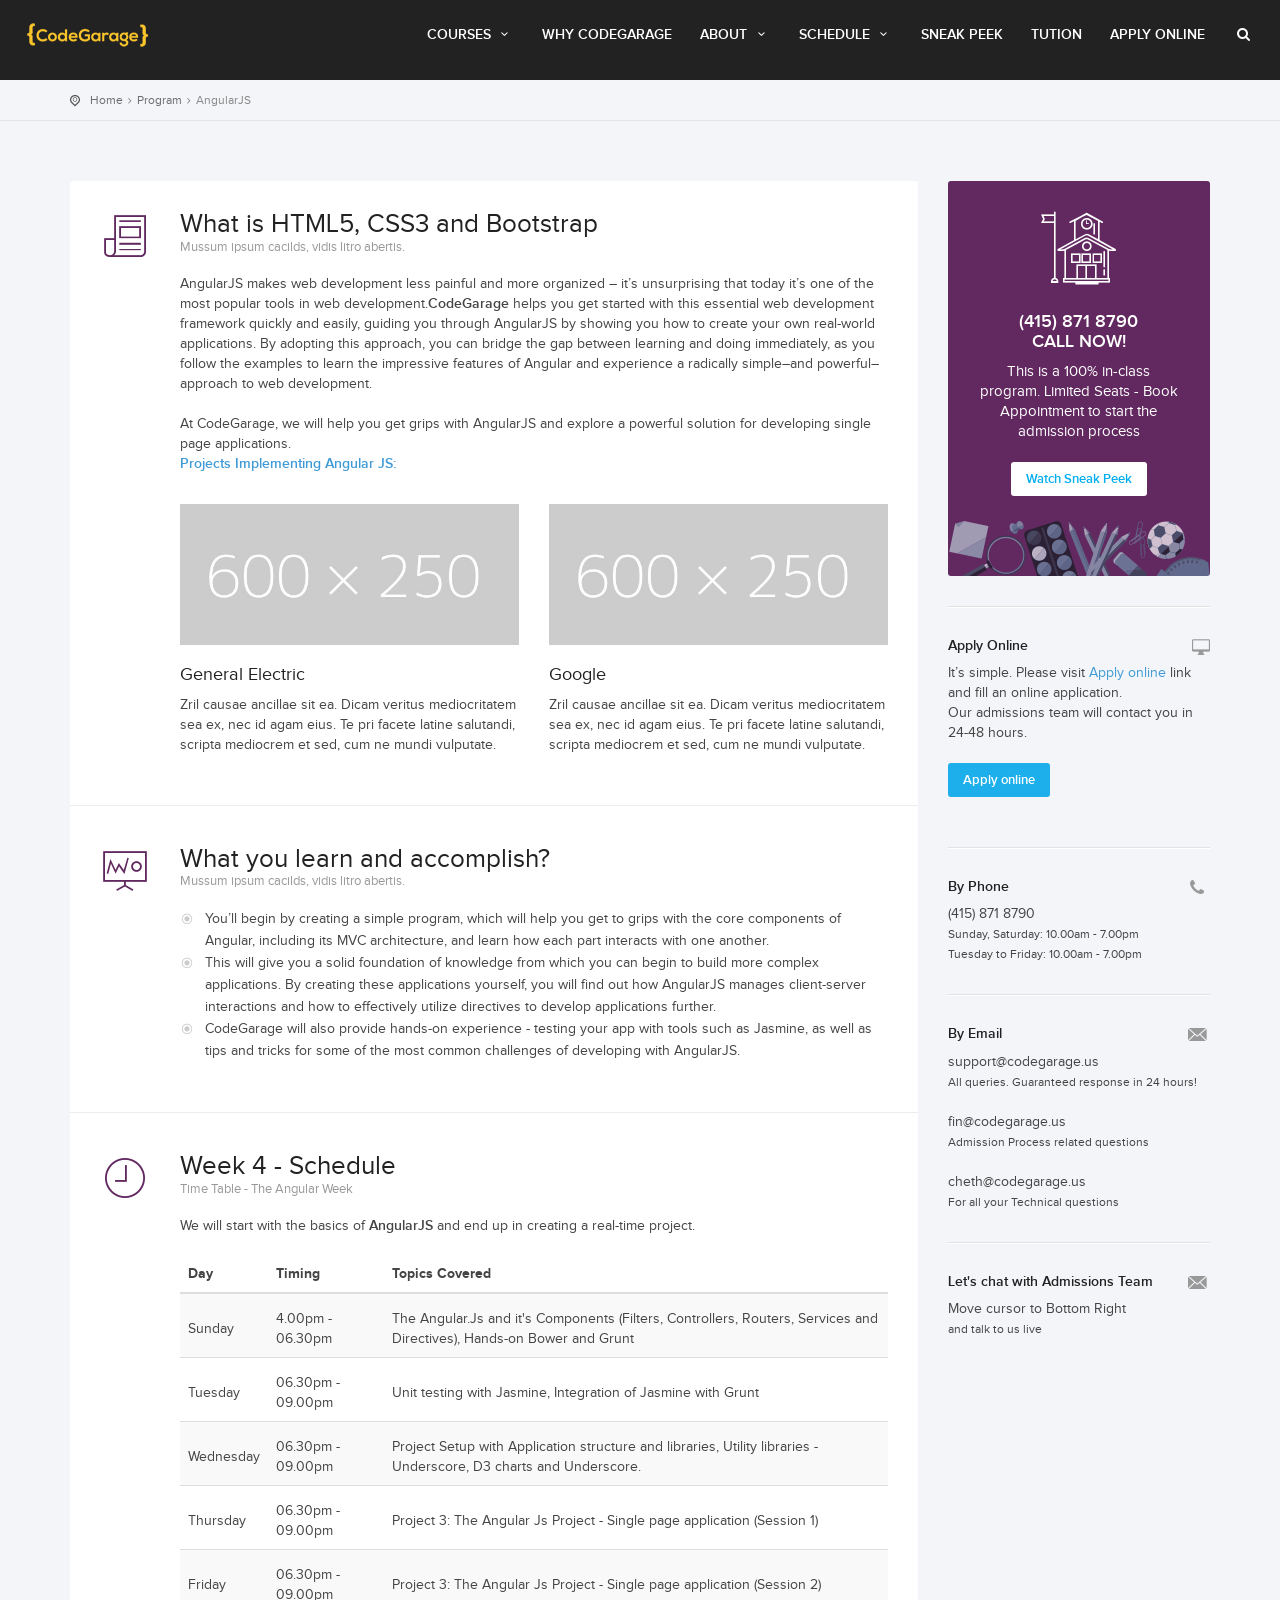
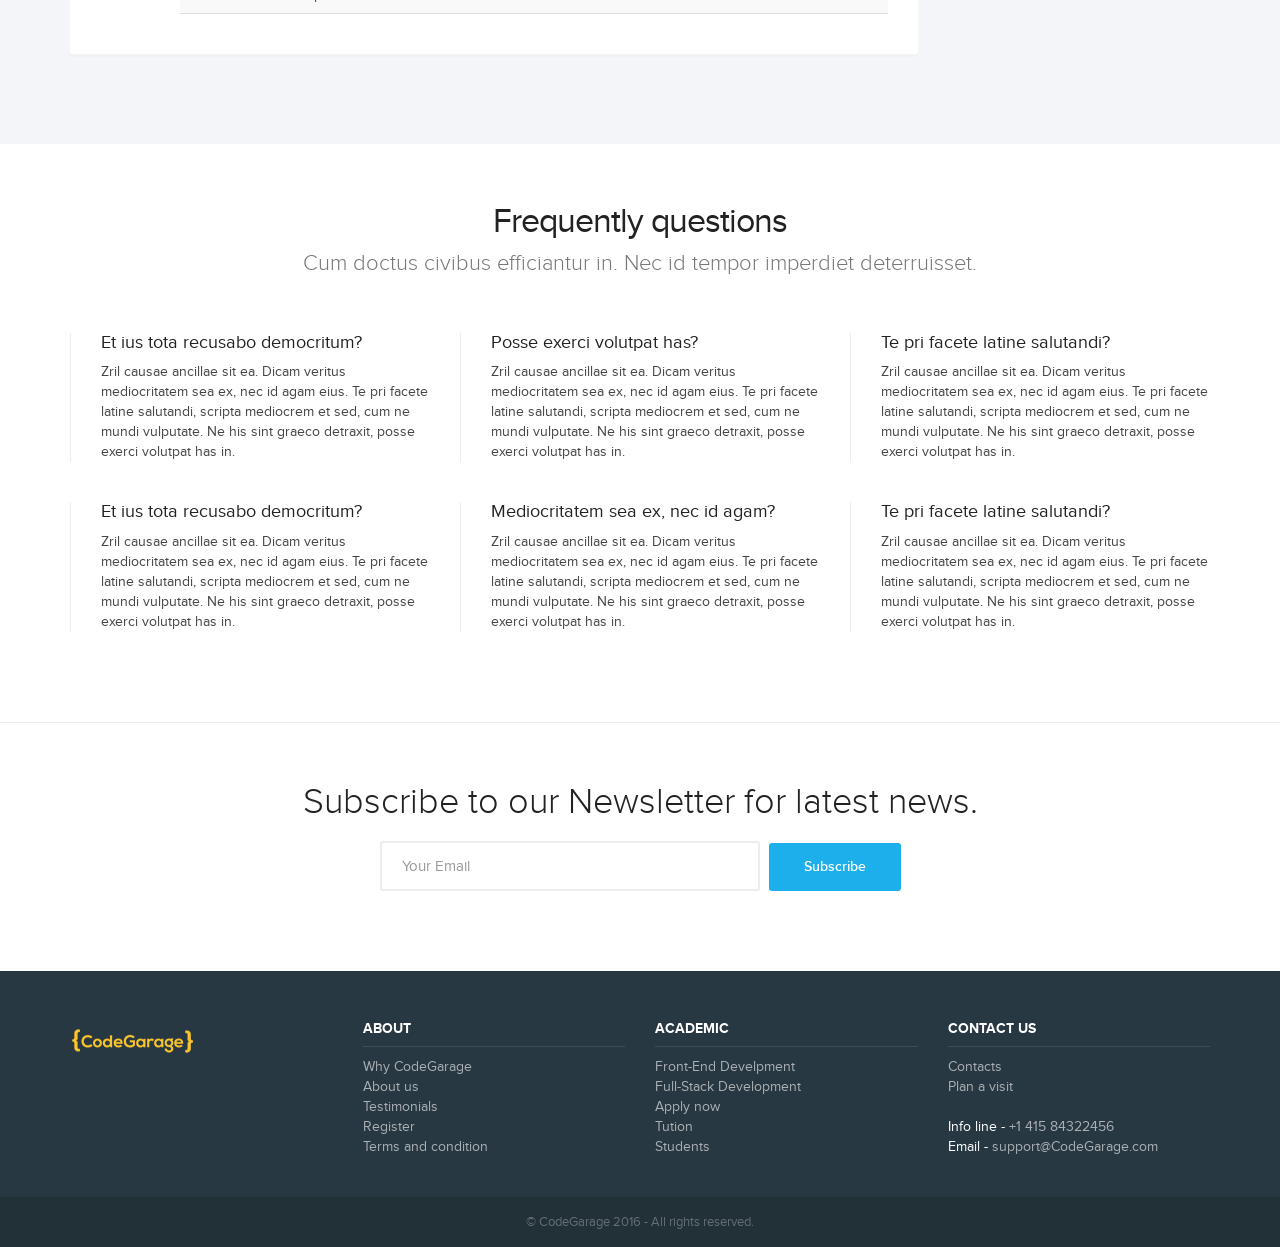
<file: html5css3.html>
<!DOCTYPE html>
<!--[if IE 9]><html class="ie ie9"> <![endif]-->
<html>
<head>
    <meta charset="utf-8">
    <meta http-equiv="X-UA-Compatible" content="IE=edge">
    <meta name="viewport" content="width=device-width, initial-scale=1">
    <meta name="keywords" content="college, campus, university, courses, school, educational">
    <meta name="description" content="ATENA - College, University and campus template">
    <meta name="author" content="Ansonika">
    <title>CodeGarage - Most Intesive and Flexible BootCamp in Silicon Valley</title>

    <!-- Favicons-->
    <link rel="shortcut icon" href="img/favicon.ico" type="image/x-icon">
    <link rel="apple-touch-icon" type="image/x-icon" href="img/apple-touch-icon-57x57-precomposed.png">
    <link rel="apple-touch-icon" type="image/x-icon" sizes="72x72" href="img/apple-touch-icon-72x72-precomposed.png">
    <link rel="apple-touch-icon" type="image/x-icon" sizes="114x114" href="img/apple-touch-icon-114x114-precomposed.png">
    <link rel="apple-touch-icon" type="image/x-icon" sizes="144x144" href="img/apple-touch-icon-144x144-precomposed.png">

    <!-- BASE CSS -->
    <link href="css/base.css" rel="stylesheet">

    <!--[if lt IE 9]>
      <script src="js/html5shiv.min.js"></script>
      <script src="js/respond.min.js"></script>
    <![endif]-->

</head>

<body>

<!--[if lte IE 8]>
    <p class="chromeframe">You are using an <strong>outdated</strong> browser. Please <a href="http://browsehappy.com/">upgrade your browser</a>.</p>
<![endif]-->

<div id="preloader">
	<div class="pulse"></div>
</div><!-- Pulse Preloader -->


              <!-- Header Content start-->
       <div id="includedContent"></div> 
       

   
        <div class="sub_headernew bg_coursedetail">
        
		</div> <!--End sub_header -->
 
 		<div class="container_gray_bg">
        <div id="position">
    	<div class="container">
                	<ul>
                    <li><a href="index.html">Home</a></li>
                    <li><a href="#">Program</a></li>
                    <li>AngularJS</li>
                    </ul>
        </div>
    </div><!-- Position -->
        <div class="container margin_60">
 		<div class="row">
  
           <div class="col-md-9">
                	<div class="box_style_1">
                   	<div class="indent_title_in">
                    <i class="pe-7s-news-paper"></i>
				<h3>What is HTML5, CSS3 and Bootstrap</h3>
				<p>Mussum ipsum cacilds, vidis litro abertis.</p>
			</div>
            	<div class="wrapper_indent">
                    <p>AngularJS makes web development less painful and more organized – it’s unsurprising that today it’s one of the most popular tools in web development.<strong>CodeGarage</strong> helps you get started with this essential web development framework quickly and easily, guiding you through AngularJS by showing you how to create your own real-world applications. By adopting this approach, you can bridge the gap between learning and doing immediately, as you follow the examples to learn the impressive features of Angular and experience a radically simple–and powerful–approach to web development.</p>
                
                    <p class="add_bottom_30">At CodeGarage, we will help you get grips with AngularJS and explore a powerful solution for developing single page applications. <br><a href="#0" class="hvr-underline-reveal"><strong>Projects Implementing Angular JS:</strong></a></p>
                  <div class="row">
                    	<div class="col-md-6">
                        	<p><img src="img/course_1_1_thumb.jpg" alt="" class="img-responsive"></p>
							<h4>General Electric</h4>
                          <p>Zril causae ancillae sit ea. Dicam veritus mediocritatem sea ex, nec id agam eius. Te pri facete latine salutandi, scripta mediocrem et sed, cum ne mundi vulputate.</p>
                        </div>
                        <div class="col-md-6">
                        	<p><img src="img/course_1_2_thumb.jpg" alt="" class="img-responsive"></p>
                        	<h4>Google</h4>
                            <p>Zril causae ancillae sit ea. Dicam veritus mediocritatem sea ex, nec id agam eius. Te pri facete latine salutandi, scripta mediocrem et sed, cum ne mundi vulputate.</p>
                        </div>
                    </div>
                    </div>
                    <hr class="styled_2">
                    <div class="indent_title_in">
                    <i class="pe-7s-display1"></i>
				<h3>What you learn and accomplish?</h3>
				<p>Mussum ipsum cacilds, vidis litro abertis.</p>
			</div>
            	<div class="wrapper_indent">
                <p> </p>
                    <div class="row">
                    	<div class="col-md-12">
                        	<ul class="list_style_1">
                            	<li>You’ll begin by creating a simple program, which will help you get to grips with the core components of Angular, including its MVC architecture, and learn how each part interacts with one another.</li>
                                <li>This will give you a solid foundation of knowledge from which you can begin to build more complex applications. By creating these applications yourself, you will find out how AngularJS manages client-server interactions and how to effectively utilize directives to develop applications further. </li>
                                <li>CodeGarage will also provide hands-on experience - testing your app with tools such as Jasmine, as well as tips and tricks for some of the most common challenges of developing with AngularJS.</li>
                           
                            </ul>
                        </div>
                   
                    </div>
                    </div>
                    
                    <hr class="styled_2">
                    

                    
                    <div class="indent_title_in">
                    <i class="pe-7s-clock"></i>
				<h3>Week 4 - Schedule</h3>
				<p>Time Table - The Angular Week</p>
			</div>
            	<div class="wrapper_indent">
                    <p>We will start with the basics of <strong>AngularJS</strong> and end up in creating a real-time project.</p>
                    	
                        <table class="table table-striped cart-list add_bottom_30">
                        <thead>
                        <tr>
                            <th>
                                Day
                            </th>
                            <th>
                                Timing
                            </th>
                            <th>
                                Topics Covered
                            </th>
                            
                        </tr>
                        </thead>
                        <tbody>
                        
                        <tr>
                            <td>
                                Sunday
                            </td>
                            <td>
                                4.00pm - 06.30pm
                            </td>
                            <td>
                               The Angular.Js and it's Components (Filters, Controllers, Routers, Services and Directives), Hands-on Bower and Grunt
                            </td>
                        </tr>
                        
                        <tr>
                            <td>
                                Tuesday
                            </td>
                            <td>
                               06.30pm - 09.00pm
                            </td>
                            <td>
                               Unit testing with Jasmine, Integration of Jasmine with Grunt
                            </td>
                        
                        </tr>
                        <tr>
                            <td>
                                Wednesday
                            </td>
                            <td>
                               06.30pm - 09.00pm
                            </td>
                            <td>
                               Project Setup with Application structure and libraries, Utility libraries - Underscore, D3 charts and Underscore.
                            </td>
                           
                        </tr>
                        <tr>
                            <td>
                                Thursday
                            </td>
                            <td>
                                 06.30pm - 09.00pm
                            </td>
                            <td>
                               Project 3: The Angular Js Project - Single page application (Session 1)
                            </td>
                       
                        </tr>
                        <tr>
                            <td>
                                Friday	
                            </td>
                            <td>
                               06.30pm - 09.00pm
                            </td>
                            <td>
                                Project 3: The Angular Js Project - Single page application (Session 2)
                            </td>
                          
                        </tr>
                        
                        </tbody>
                        </table>
                    
                    </div>
                    
                    </div>
           </div>
        
                <aside class="col-md-3">
                    <div class="banner">
                        <i class=" iconcustom-school"></i>
                        <h3>(415) 871 8790 <br>Call Now!</h3>
                        <p>
                            This is a 100% in-class program. Limited Seats - Book Appointment to start the admission process
                        </p>
                        <a href="tour.html" class="banner_bt">Watch Sneak Peek</a>
                    </div>
                     <hr class="styled">
                       <div class="box_side">
                        <h5>Apply Online</h5>
                        <i class="icon_desktop"></i>
                         <p>It’s simple. Please visit <a href="apply_online.html">Apply online</a> link and fill an online application. <br>Our admissions team will contact you in 24-48 hours.</p>
                        <p>
                            <a href="apply_online.html" class="button small">Apply online</a>
                        </p>
                    </div>
                    
                    <hr class="styled">
                    <div class="box_side">
                        <h5>By Phone</h5>
                        <i class="icon-phone"></i>
                        <p> (415) 871 8790<br><small>Sunday, Saturday: 10.00am - 7.00pm</small><br><small>Tuesday to Friday: 10.00am - 7.00pm</small></p>
                    </div>
                    <hr class="styled">
                    <div class="box_side">
                   
                   		<h5>By Email</h5>
                        <i class="icon-email"></i>
                        <p> support@codegarage.us<br><small>All queries. Guaranteed response in 24 hours!</small></p>
                        
                        <p> fin@codegarage.us<br><small>Admission Process related questions</small></p>
                        
                        <p> cheth@codegarage.us<br><small>For all your Technical questions</small></p>
          
                   
                    </div>
                    
                          <hr class="styled">
                        <div class="box_side">
                   
                   		<h5>Let's chat with Admissions Team</h5>
                        <i class="icon-email"></i>
                         <p> Move cursor to Bottom Right<br><small> and talk to us live</small></p>
                        
                        
                   
                    </div>
                   
                   
                    </aside>
        
        
            </div><!--End row -->
        </div><!--End container -->
        </div><!--End container_gray_bg -->
  
  		<div class="container margin_60">
         <div class="main_title">
    <h2>Frequently questions</h2>
    <p>Cum doctus civibus efficiantur in. Nec id tempor imperdiet deterruisset.</p>
    </div>
        	<div class="row">
            <div class="col-md-4">
            <div class="box_style_2">
            	<h4>Et ius tota recusabo democritum?</h4>
                 <p>Zril causae ancillae sit ea. Dicam veritus mediocritatem sea ex, nec id agam eius. Te pri facete latine salutandi, scripta mediocrem et sed, cum ne mundi vulputate. Ne his sint graeco detraxit, posse exerci volutpat has in.</p>
             </div>
            </div>
            <div class="col-md-4">
            <div class="box_style_2">
            	<h4>Posse exerci volutpat has?</h4>
                <p>Zril causae ancillae sit ea. Dicam veritus mediocritatem sea ex, nec id agam eius. Te pri facete latine salutandi, scripta mediocrem et sed, cum ne mundi vulputate. Ne his sint graeco detraxit, posse exerci volutpat has in.</p>
             </div>
            </div>
            <div class="col-md-4">
            <div class="box_style_2">
            	<h4>Te pri facete latine salutandi?</h4>
                <p>Zril causae ancillae sit ea. Dicam veritus mediocritatem sea ex, nec id agam eius. Te pri facete latine salutandi, scripta mediocrem et sed, cum ne mundi vulputate. Ne his sint graeco detraxit, posse exerci volutpat has in.</p>
             </div>
            </div>
        </div><!--End row -->
        <div class="row">
            <div class="col-md-4">
            <div class="box_style_2">
            	<h4>Et ius tota recusabo democritum?</h4>
                <p>Zril causae ancillae sit ea. Dicam veritus mediocritatem sea ex, nec id agam eius. Te pri facete latine salutandi, scripta mediocrem et sed, cum ne mundi vulputate. Ne his sint graeco detraxit, posse exerci volutpat has in.</p>
             </div>
            </div>
            <div class="col-md-4">
            <div class="box_style_2">
            	<h4>Mediocritatem sea ex, nec id agam?</h4>
                <p>Zril causae ancillae sit ea. Dicam veritus mediocritatem sea ex, nec id agam eius. Te pri facete latine salutandi, scripta mediocrem et sed, cum ne mundi vulputate. Ne his sint graeco detraxit, posse exerci volutpat has in.</p>
             </div>
            </div>
            <div class="col-md-4">
            <div class="box_style_2">
            	<h4>Te pri facete latine salutandi?</h4>
                <p>Zril causae ancillae sit ea. Dicam veritus mediocritatem sea ex, nec id agam eius. Te pri facete latine salutandi, scripta mediocrem et sed, cum ne mundi vulputate. Ne his sint graeco detraxit, posse exerci volutpat has in.</p>
             </div>
            </div>
        </div><!--End row -->
        </div><!--End container -->
        
 	<div class=" container_gray_line" id="newsletter_container">
        <div class="container margin_60">
            <div class="row">
                <div class="col-md-8 col-md-offset-2 text-center">
                    <h3>Subscribe to our Newsletter for latest news.</h3>
                    <div id="message-newsletter"></div>
                    <form method="post" action="assets/newsletter.php" name="newsletter" id="newsletter" class="form-inline">
                        <input name="email_newsletter" id="email_newsletter" type="email" value="" placeholder="Your Email" class="form-control">
                        <button id="submit-newsletter" class="button"> Subscribe</button>
                    </form>
                </div>
            </div>
        </div>
        </div><!-- End newsletter_container -->

	     <!-- Header Content start-->
       <div id="includedFooter"></div> 
    
<!-- Login modal -->   
<div class="modal fade" id="login" tabindex="-1" role="dialog" aria-labelledby="myLogin" aria-hidden="true">
		<div class="modal-dialog">
			<div class="modal-content modal-popup">
				<a href="#" class="close-link"><i class="icon_close_alt2"></i></a>
				<form action="#" class="popup-form" id="myLogin">
					<input type="text" class="form-control form-white" placeholder="Username">
					<input type="text" class="form-control form-white" placeholder="Password">
					<div class="checkbox-holder text-left">
						<div class="checkbox">
							<input type="checkbox" value="accept_1" id="check_1" name="check_1" />
							<label for="check_1"><span>I Agree to the <strong>Terms &amp; Conditions</strong></span></label>
						</div>
					</div>
					<button type="submit" class="btn btn-submit">Submit</button>
				</form>
			</div>
		</div>
	</div>  
    
<!-- Register modal -->   
<div class="modal fade" id="register" tabindex="-1" role="dialog" aria-labelledby="myRegister" aria-hidden="true">
		<div class="modal-dialog">
			<div class="modal-content modal-popup">
				<a href="#" class="close-link"><i class="icon_close_alt2"></i></a>
				<form action="#" class="popup-form" id="myRegister">
					<input type="text" class="form-control form-white" placeholder="Name">
					<input type="text" class="form-control form-white" placeholder="Last Name">
                    <input type="email" class="form-control form-white" placeholder="Email">
                    <input type="text" class="form-control form-white" placeholder="Password">
					<div class="checkbox-holder text-left">
						<div class="checkbox">
							<input type="checkbox" value="accept_2" id="check_2" name="check_2" />
							<label for="check_2"><span>I Agree to the <strong>Terms &amp; Conditions</strong></span></label>
						</div>
					</div>
					<button type="submit" class="btn btn-submit">Register</button>
				</form>
			</div>
		</div>
	</div>
    
  <!-- Search modal -->   
 <div id="search">
    <button type="button" class="close">×</button>
    <form>
        <input type="search" value="" placeholder="type keyword(s) here" >
        <button type="submit" class="button">Search</button>
    </form>
</div>

<!-- Common scripts -->
<script src="js/jquery-1.11.2.min.js"></script>
<script src="js/common_scripts_min.js"></script>
<script src="js/functions.js"></script>
<script src="assets/validate.js"></script>

  <script>
  //Header inclusion
$(function(){
      $("#includedContent").load("header.html"); 
	  $("#includedFooter").load("footer.html"); 
    });
	</script>

</body>
</html>
</file>
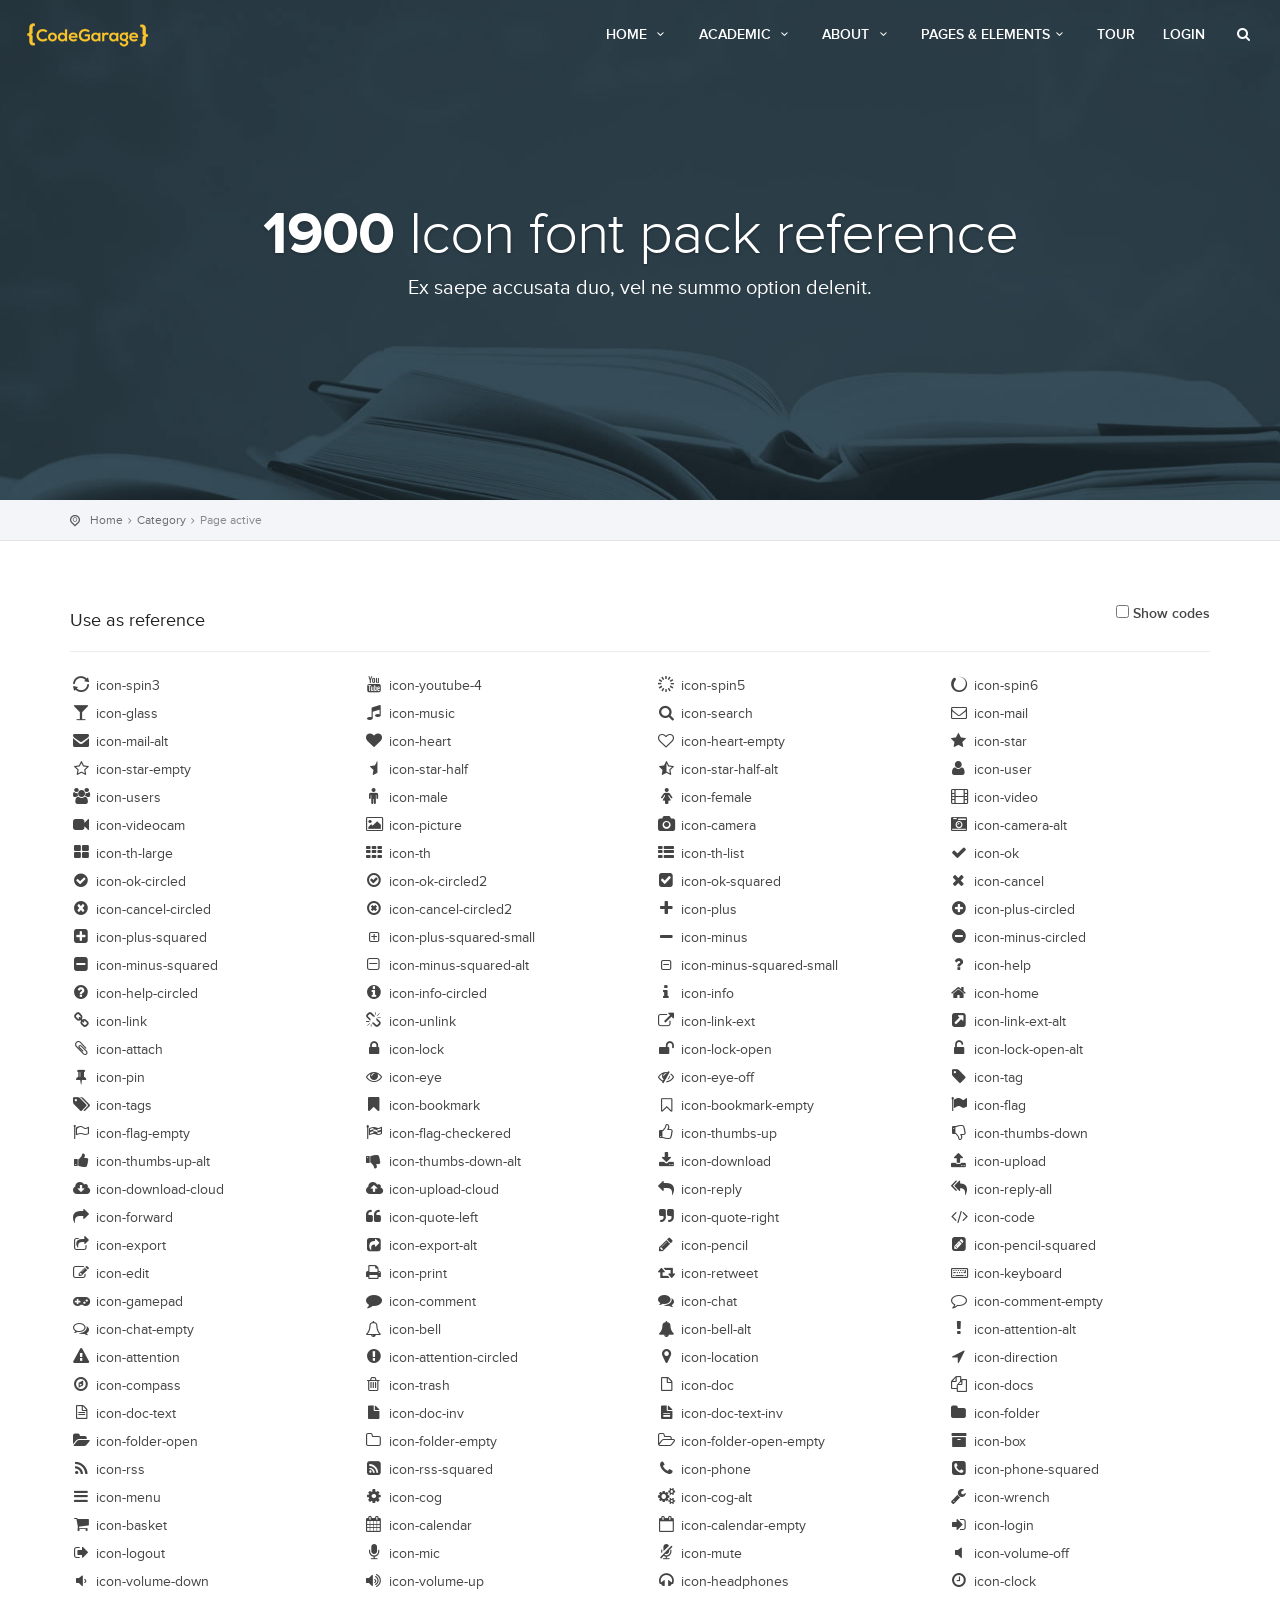
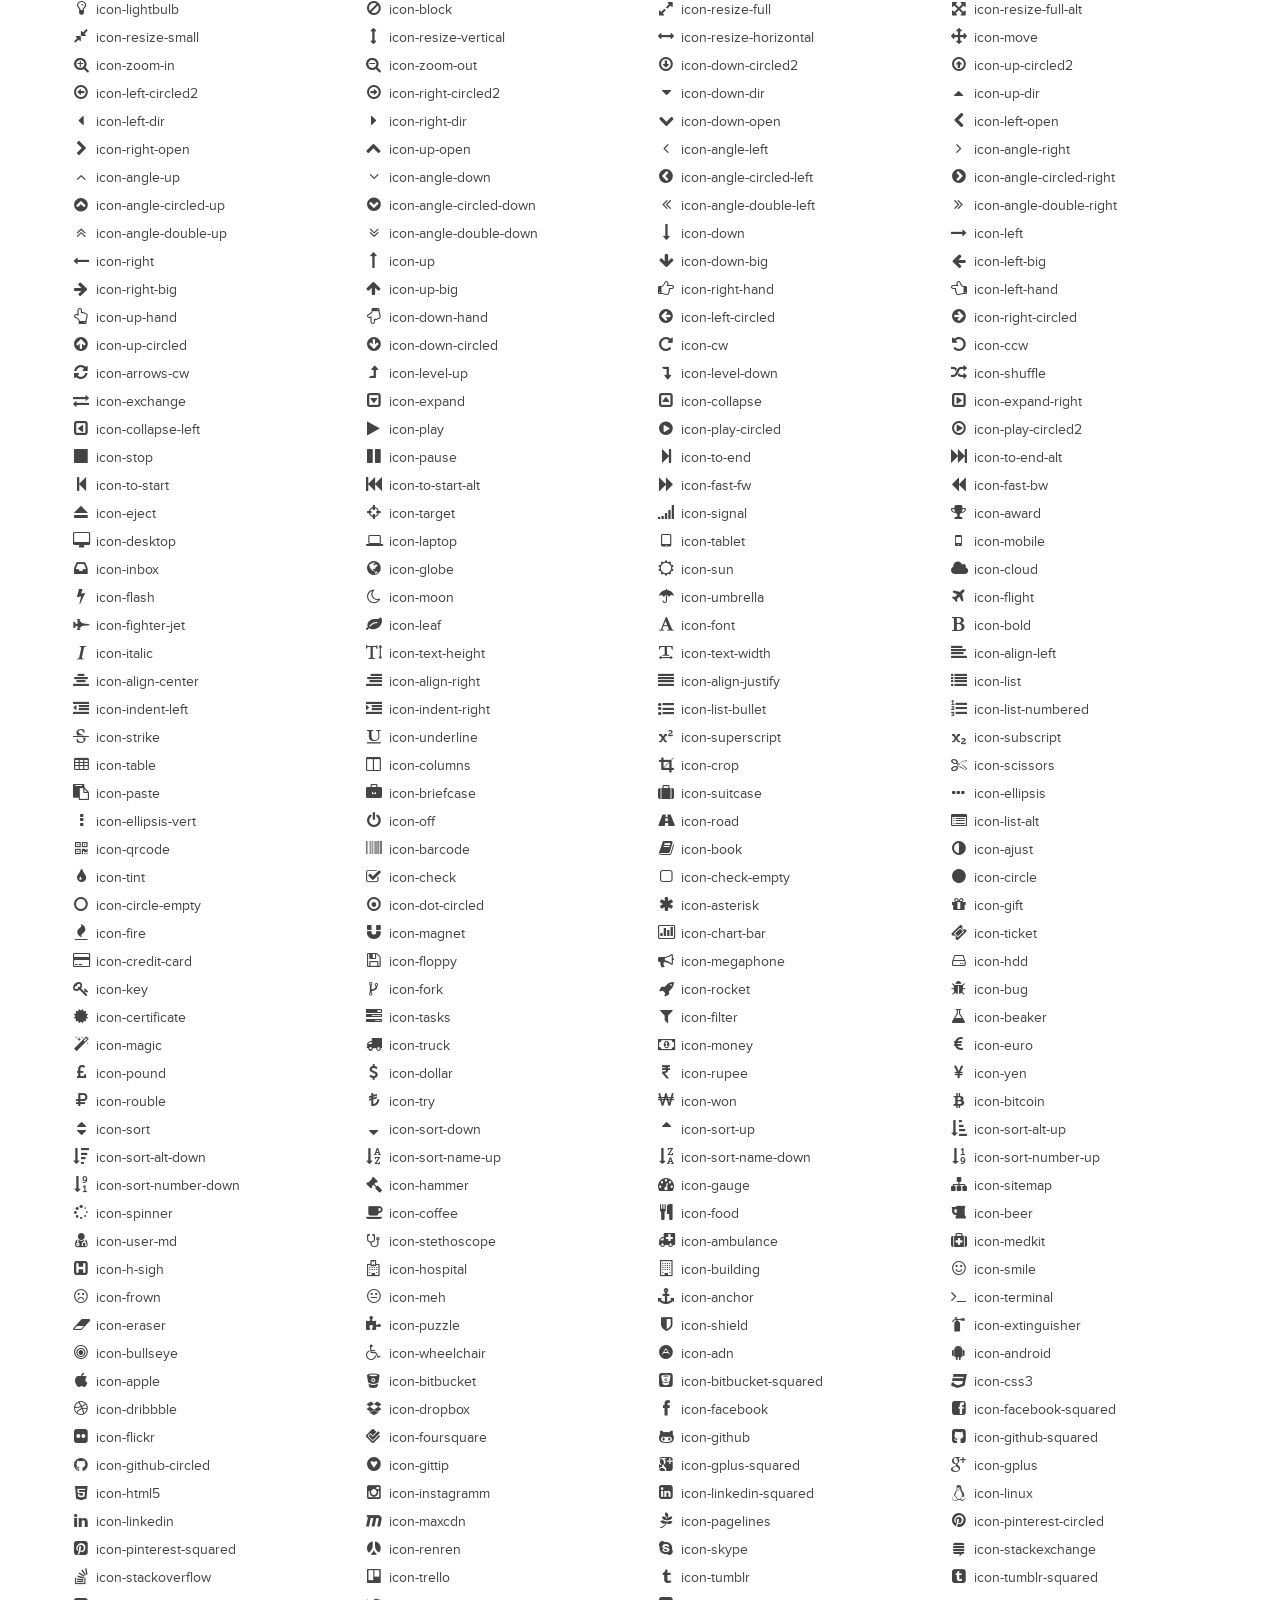
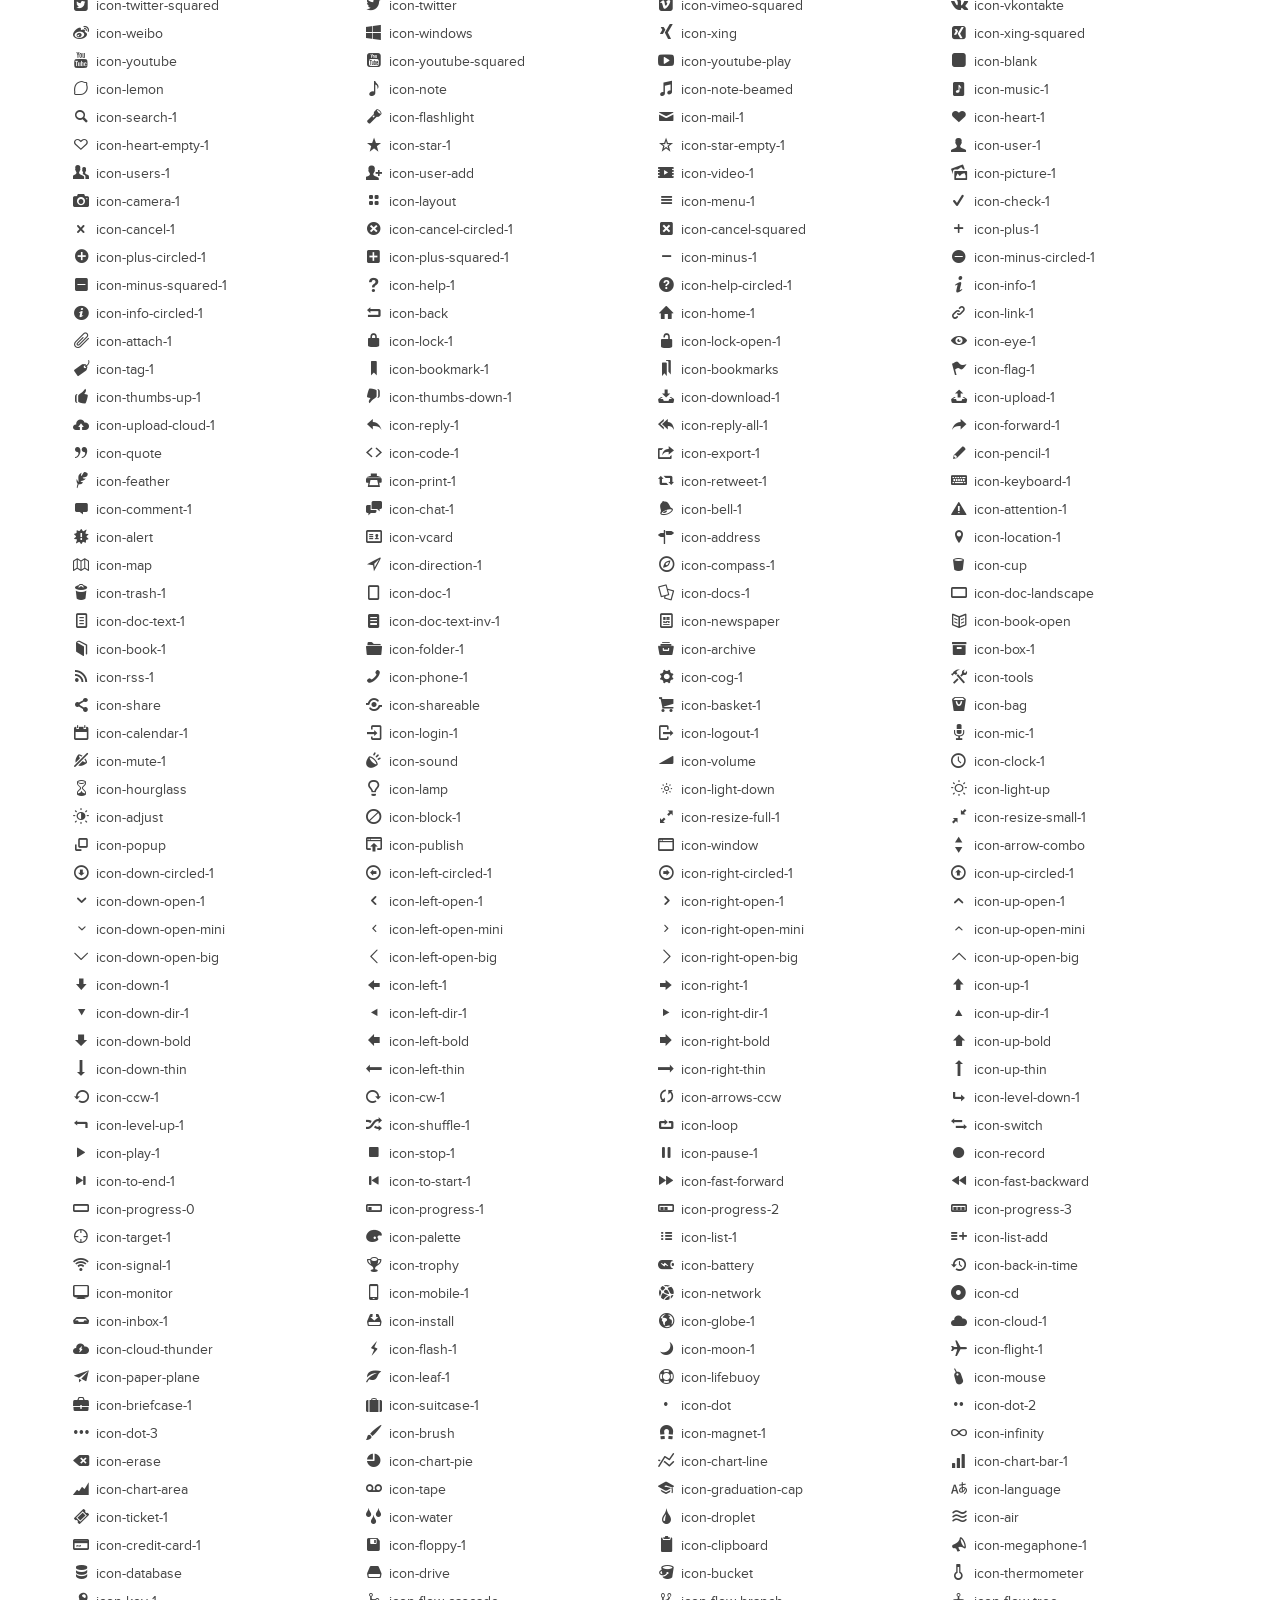
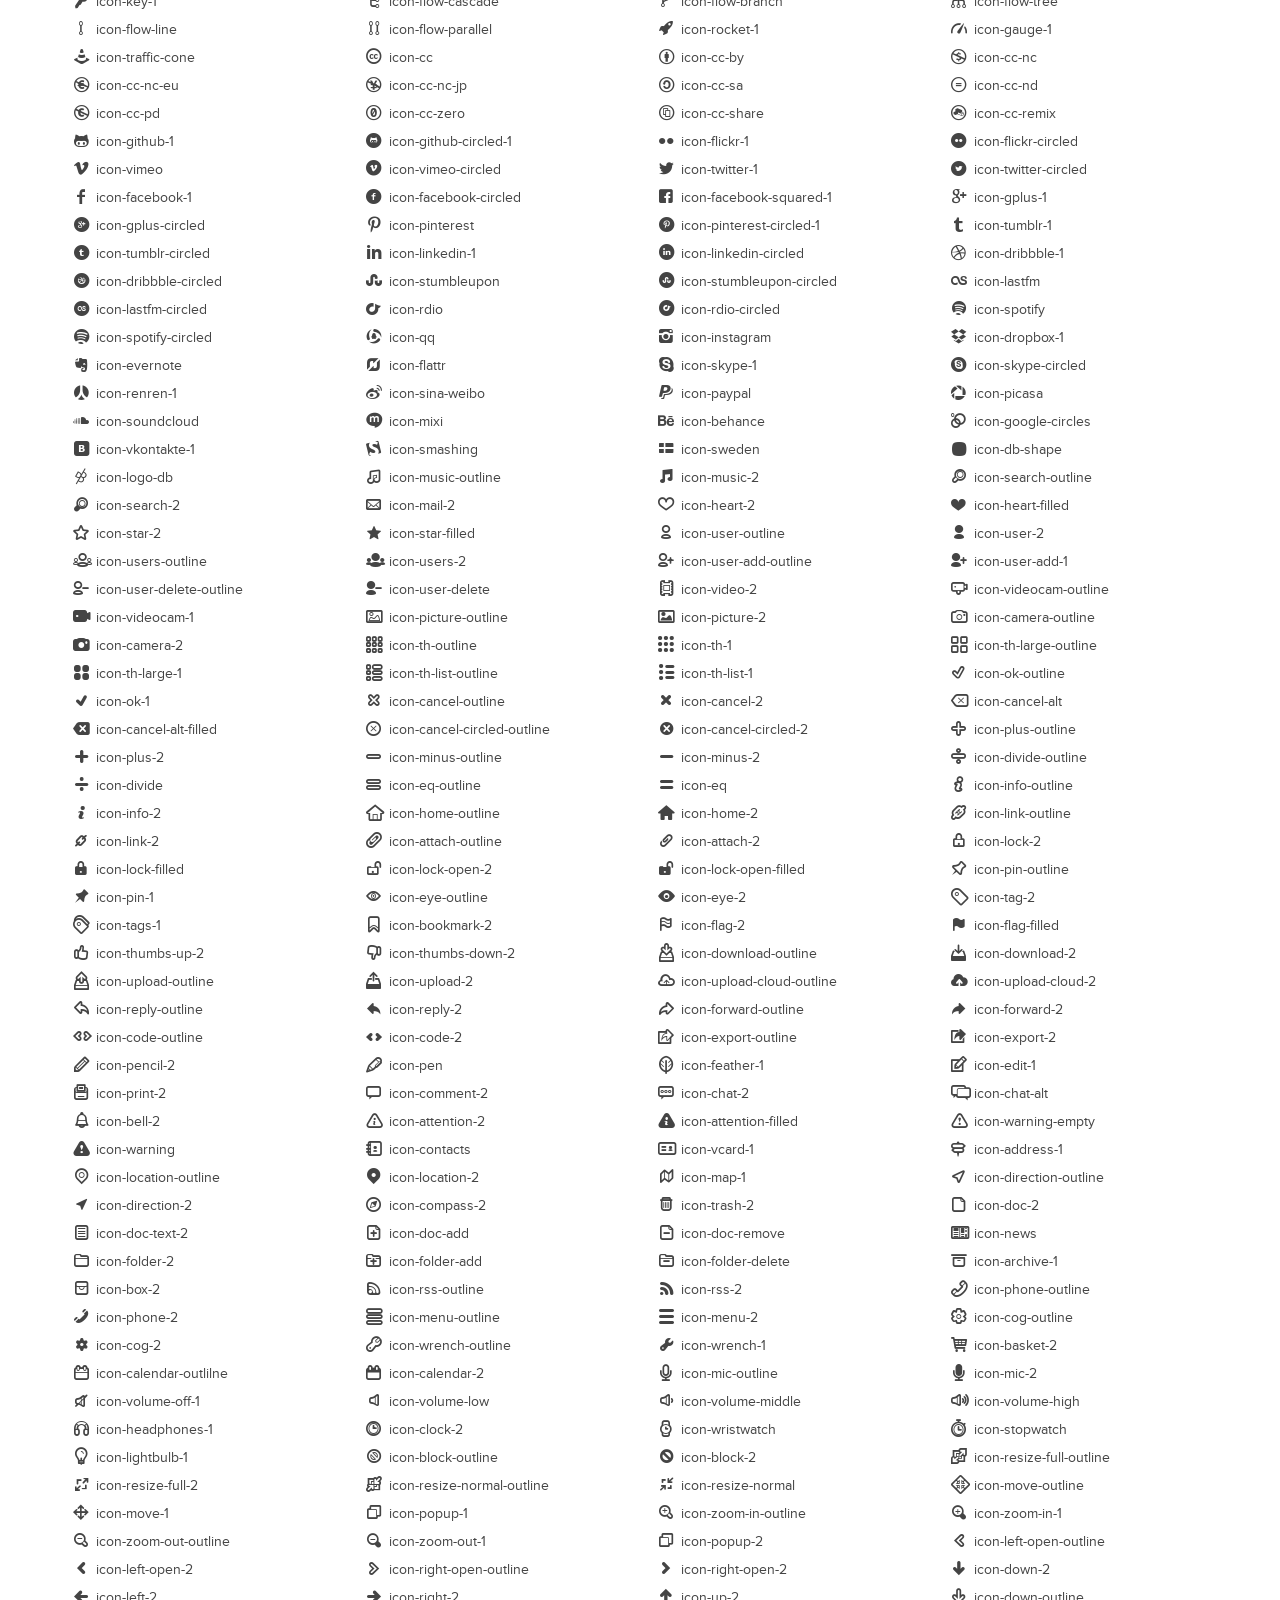
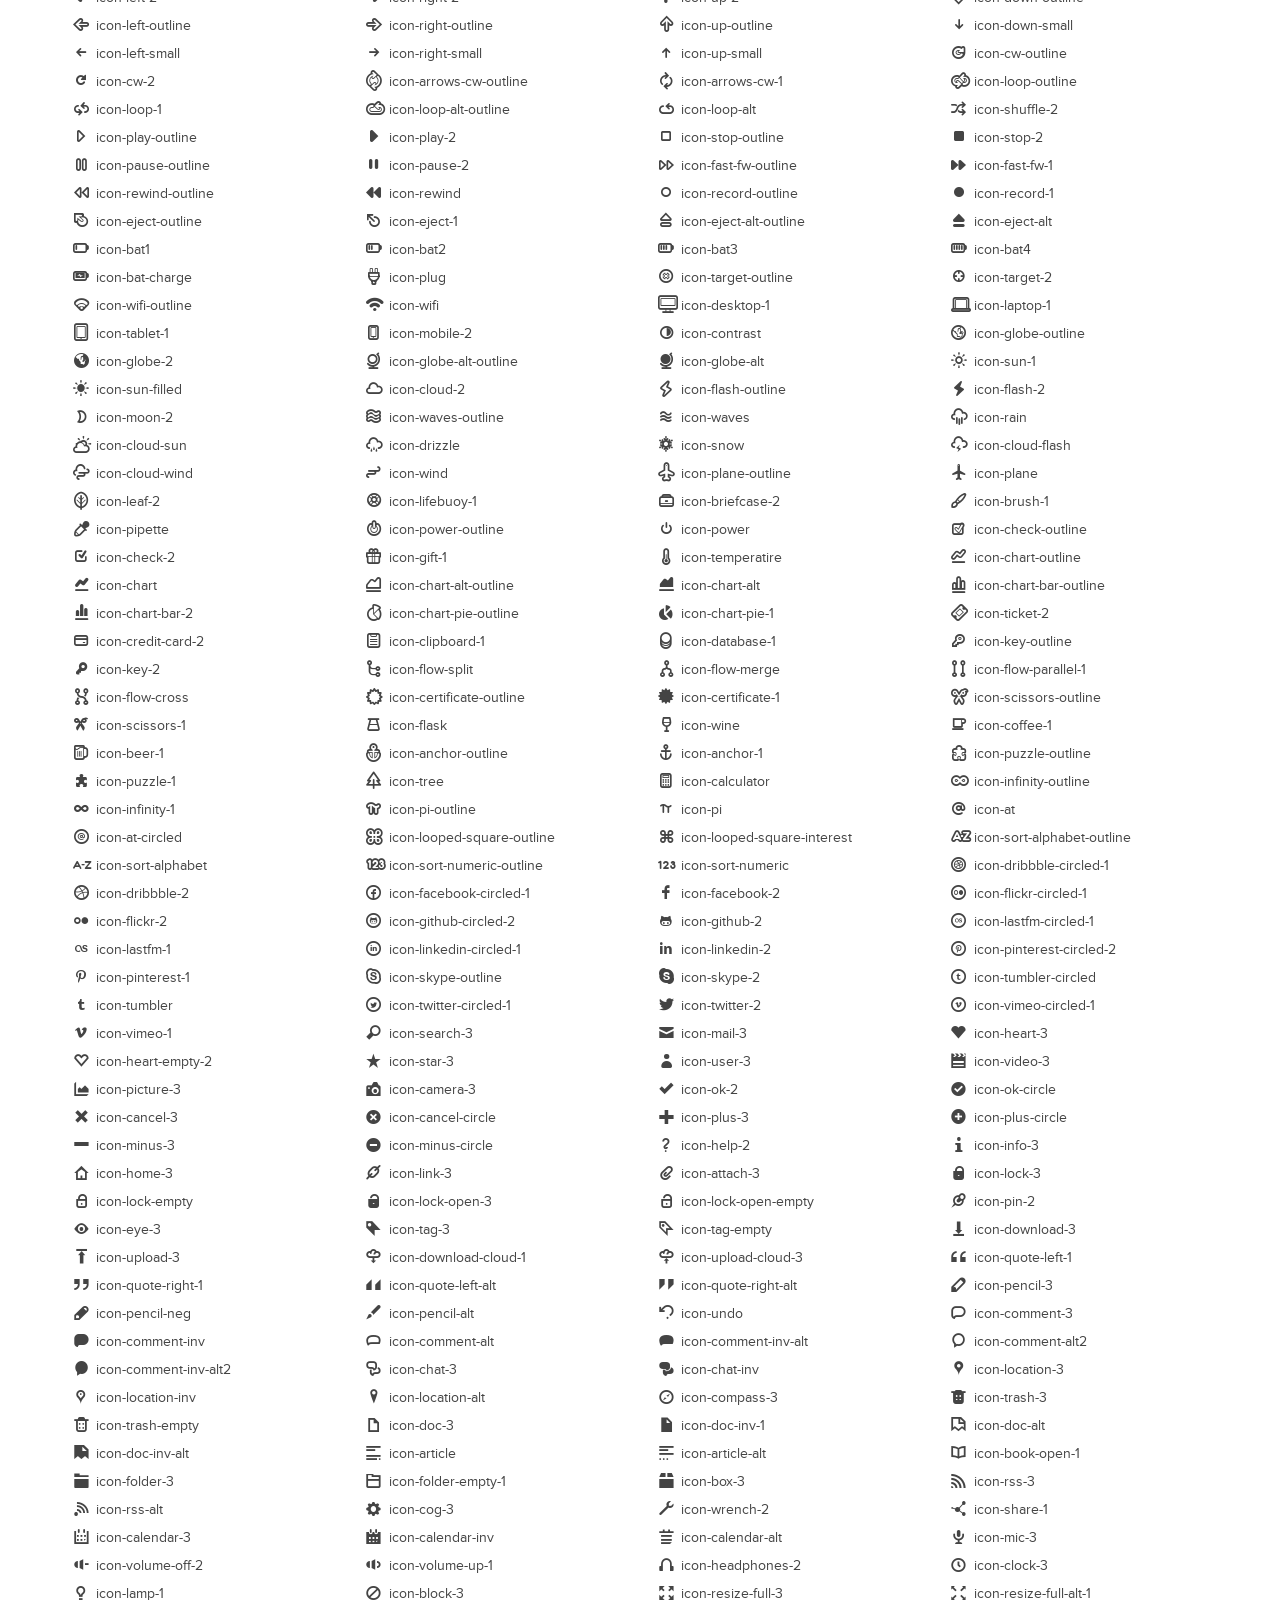
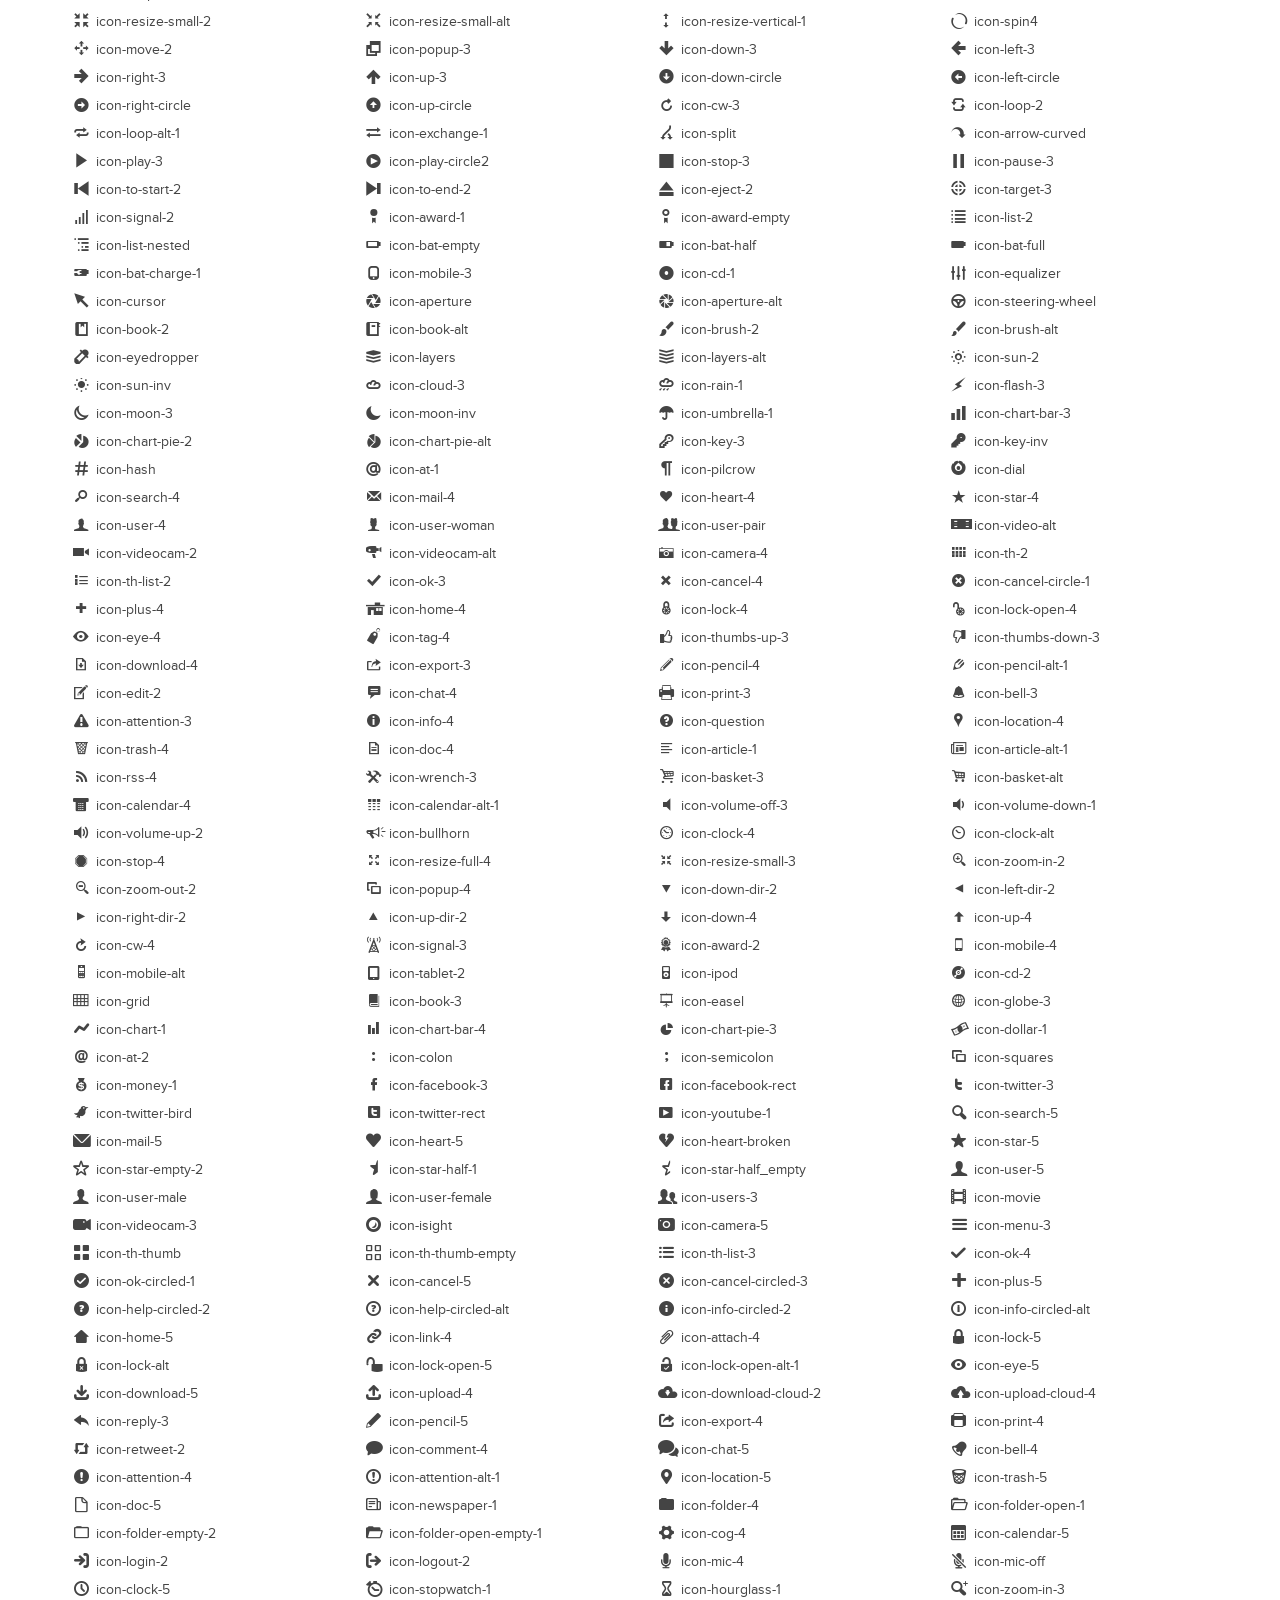
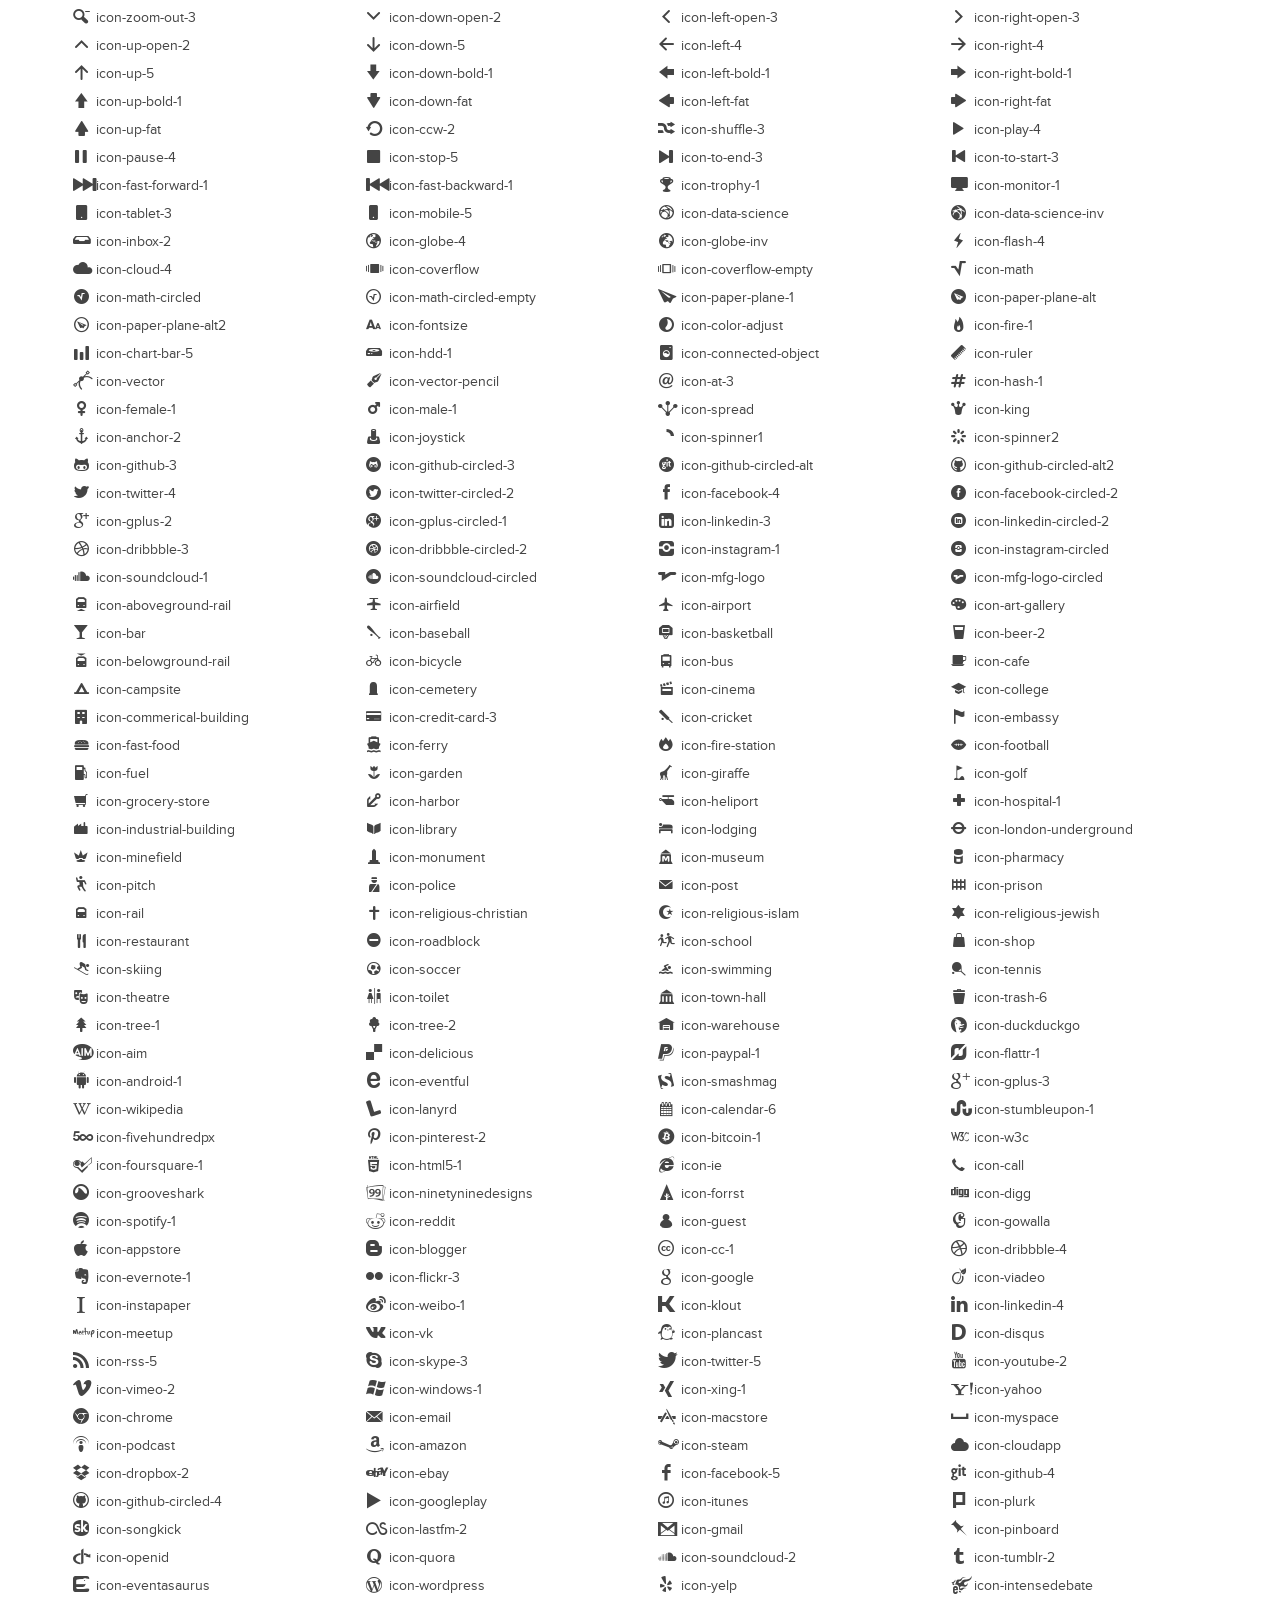
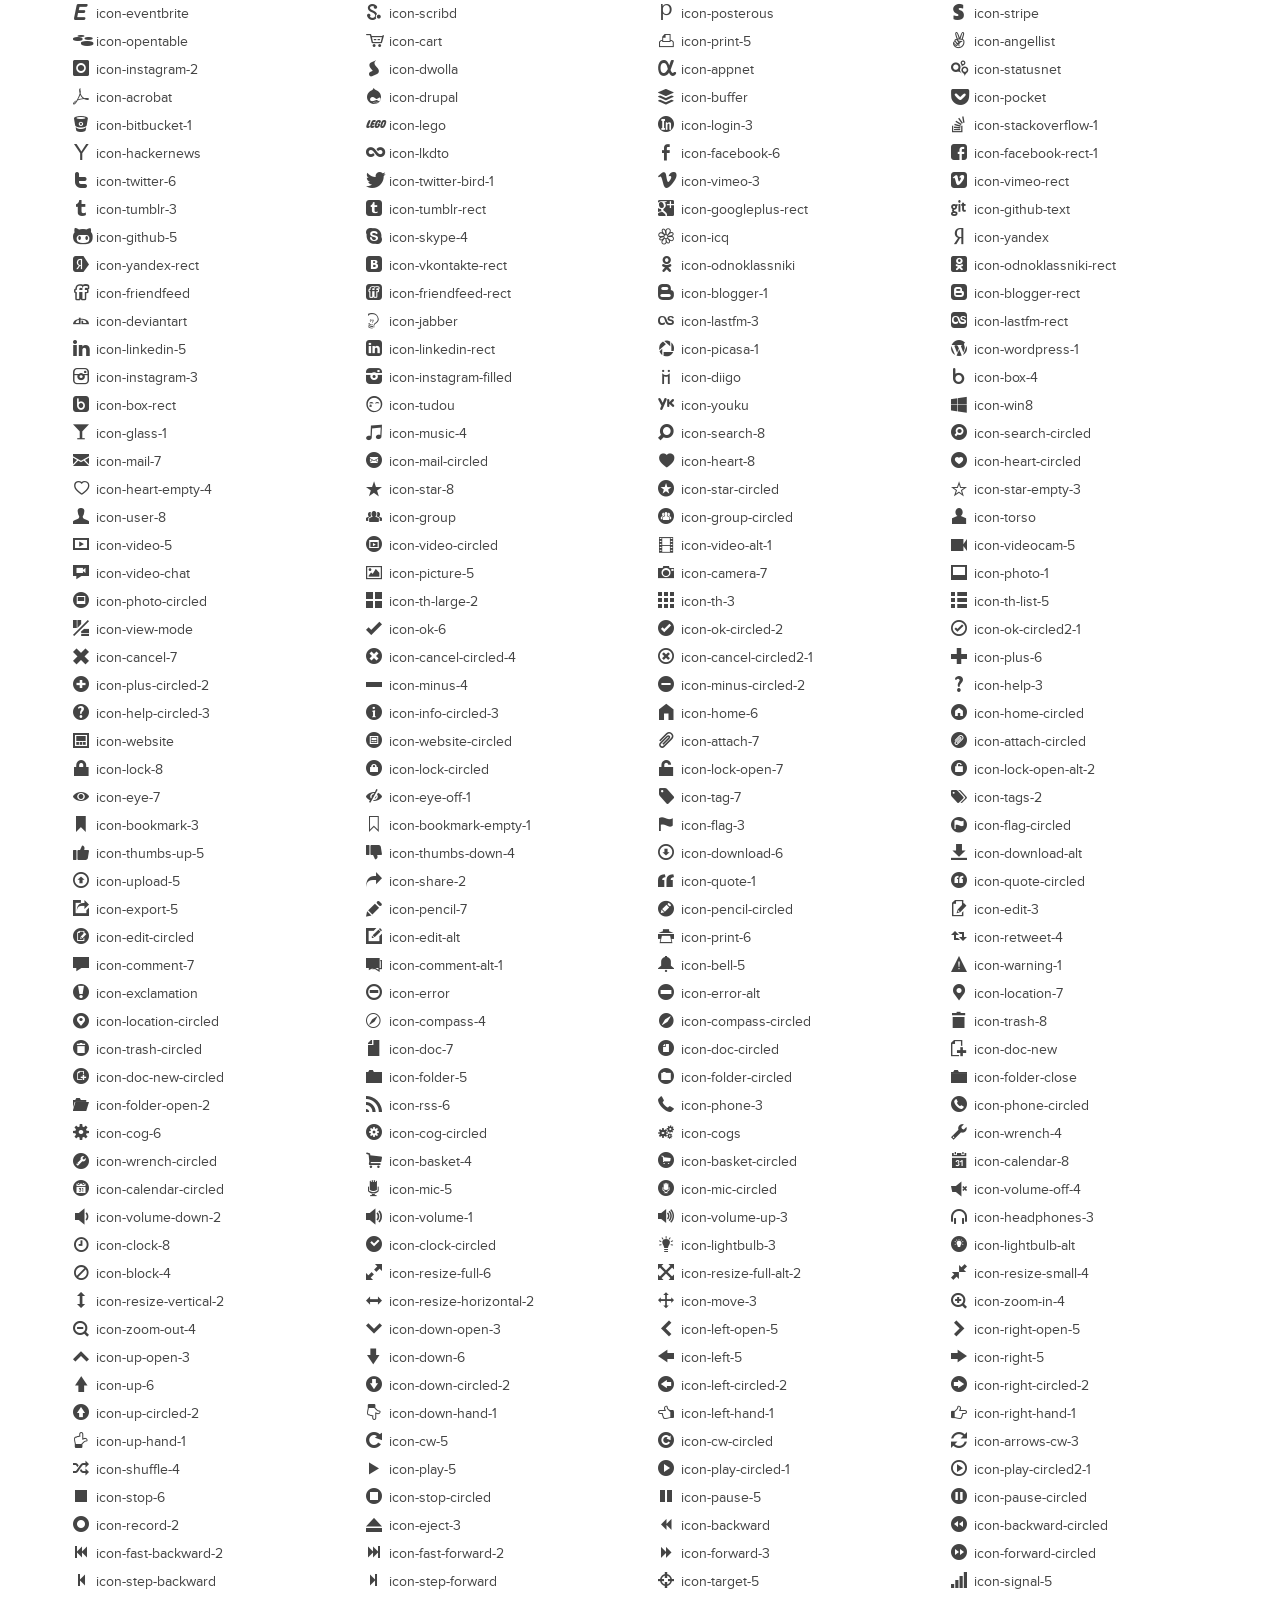
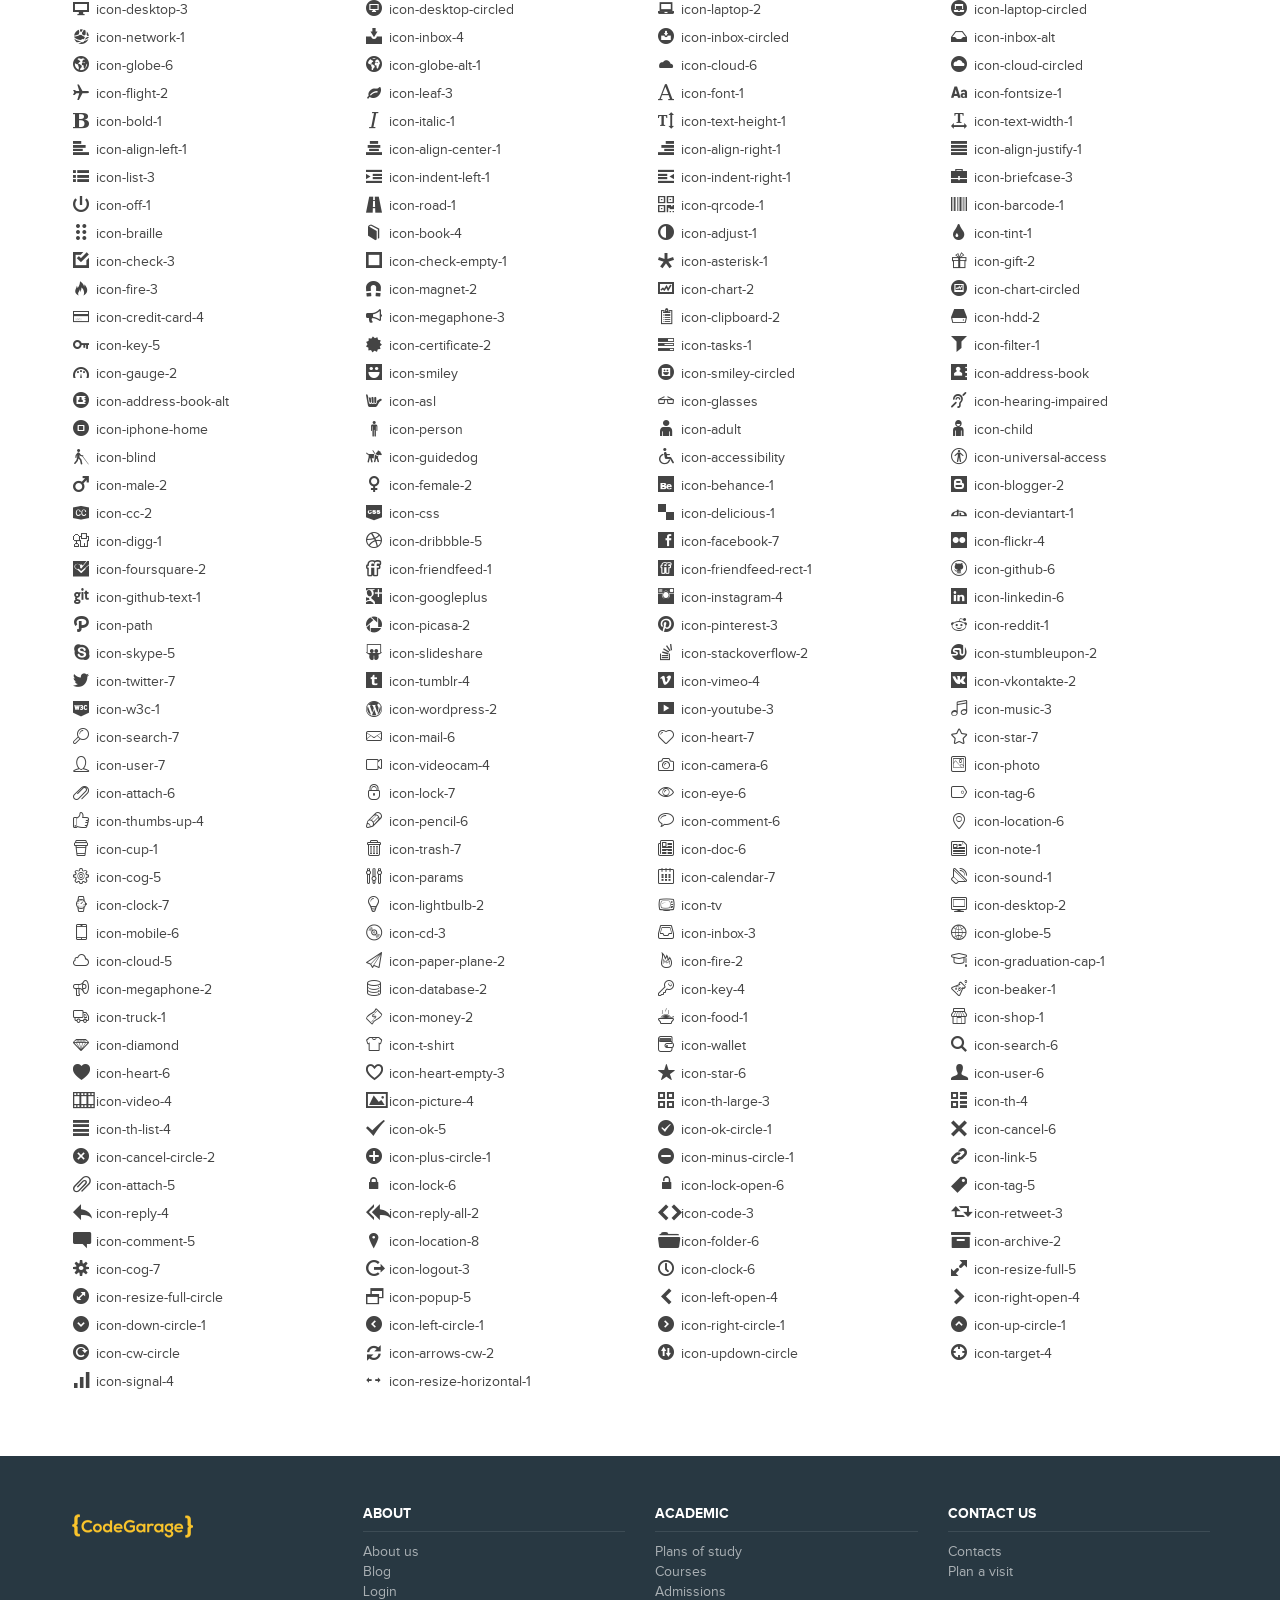
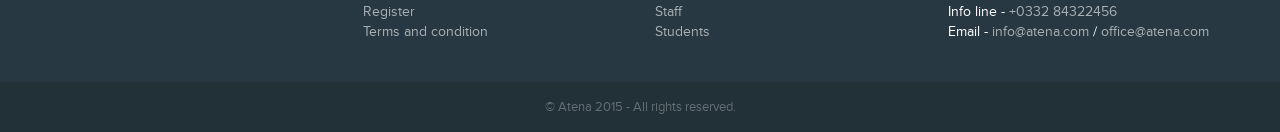
<file: icon-pack-1.html>
<!DOCTYPE html>
<!--[if IE 9]><html class="ie ie9"> <![endif]-->
<html>
<head>
    <meta charset="utf-8">
    <meta http-equiv="X-UA-Compatible" content="IE=edge">
    <meta name="viewport" content="width=device-width, initial-scale=1">
    <meta name="keywords" content="college, campus, university, courses, school, educational">
    <meta name="description" content="ATENA - College, University and campus template">
    <meta name="author" content="Ansonika">
    <title>ATENA - College, University and campus template</title>

    <!-- Favicons-->
    <link rel="shortcut icon" href="img/favicon.ico" type="image/x-icon">
    <link rel="apple-touch-icon" type="image/x-icon" href="img/apple-touch-icon-57x57-precomposed.png">
    <link rel="apple-touch-icon" type="image/x-icon" sizes="72x72" href="img/apple-touch-icon-72x72-precomposed.png">
    <link rel="apple-touch-icon" type="image/x-icon" sizes="114x114" href="img/apple-touch-icon-114x114-precomposed.png">
    <link rel="apple-touch-icon" type="image/x-icon" sizes="144x144" href="img/apple-touch-icon-144x144-precomposed.png">

    <!-- BASE CSS -->
    <link href="css/base.css" rel="stylesheet">

    <!--[if lt IE 9]>
      <script src="js/html5shiv.min.js"></script>
      <script src="js/respond.min.js"></script>
    <![endif]-->
    
     <style>
	.the-icons {
	  font-size: 14px;
	  line-height: 28px;
	}
	.the-icons i{
	  font-size: 16px;
	}
	.codesOn .i-name {
	  display: none;
	}
	.codesOn .i-code {
	  display: inline;
	}
	.i-code {
	  display: none;
	  }
	</style>
    
    <script>
      function toggleCodes(on) {
        var obj = document.getElementById('icons');
        
        if (on) {
          obj.className += ' codesOn';
        } else {
          obj.className = obj.className.replace(' codesOn', '');
        }
      }
      
    </script>

</head>

<body>

<!--[if lte IE 8]>
    <p class="chromeframe">You are using an <strong>outdated</strong> browser. Please <a href="http://browsehappy.com/">upgrade your browser</a>.</p>
<![endif]-->

<div id="preloader">
	<div class="pulse"></div>
</div><!-- Pulse Preloader -->

    <!-- Header================================================== -->
    <header>
    <div class="container-fluid">
        <div class="row">
            <div class="col-md-3 col-sm-3 col-xs-3">
                <div id="logo">
                    <a href="index.html"><img src="img/logo.png" width="125" height="40" alt="Atena" data-retina="true"></a>
                </div>
            </div>
            <nav class="col-md-9 col-sm-9 col-xs-9">
            <a class="cmn-toggle-switch cmn-toggle-switch__htx open_close" href="javascript:void(0);"><span>Menu mobile</span></a>
            <div class="main-menu">
                <div id="header_menu">
                    <img src="img/logo_mobile.png" width="125" height="40" alt="Atena" data-retina="true">
                </div>
                <a href="#" class="open_close" id="close_in"><i class="icon_close"></i></a>
                <ul>
                    <li class="submenu">
                    <a href="javascript:void(0);" class="show-submenu">Home <i class="icon-down-open-mini"></i></a>
                    <ul>
                        <li><a href="index.html">Home Layer slider</a></li>
                        <li><a href="index_2.html">Home Video</a></li>
                        <li><a href="index_3.html">Home version 2</a></li>
                        <li><a href="index_4.html">Home version 3</a></li>
                        <li><a href="index_5.html">Home quick contact</a></li>
                    </ul>
                    </li>
                    <li class="submenu">
                    <a href="javascript:void(0);" class="show-submenu">Academic <i class="icon-down-open-mini"></i></a>
                    <ul>
                        <li><a href="diploma.html">Diploma courses</a></li>
                        <li><a href="graduate.html">Graduate courses</a></li>
                        <li><a href="master.html">Master courses</a></li>
                        <li><a href="apply_online.html">Apply online</a></li>
                        <li><a href="staff.html">Staff</a></li>
                    </ul>
                    </li>
                    <li class="submenu">
                    <a href="javascript:void(0);" class="show-submenu">About <i class="icon-down-open-mini"></i></a>
                    <ul>
                        <li><a href="about.html">About us</a></li>
                        <li><a href="contacts.html">Plan a visit</a></li>
                        <li><a href="staff.html">Staff</a></li>
                        <li><a href="gallery.html">Gallery</a></li>
                    </ul>
                    </li>
                    <li class="megamenu submenu">
                    <a href="javascript:void(0);" class="show-submenu-mega">Pages &amp; elements<i class="icon-down-open-mini"></i></a>
                    <div class="menu-wrapper">
                        <div class="col-md-4">
                            <h3>Elements</h3>
                            <ul>
                                <li><a href="icon-pack-1.html"><i class="icon-inbox-alt"></i> Icon pack 1</a></li>
                                <li><a href="icon-pack-2.html"><i class="icon-inbox-alt"></i> Icon pack 2</a></li>
                                <li><a href="icon-pack-3.html"><i class="icon-inbox-alt"></i> Icon pack 3</a></li>
                                <li><a href="icon-pack-4.html"><i class="icon-inbox-alt"></i> Icon pack 4</a></li>
                                <li><a href="shortcodes.html"><i class="icon-tools"></i> Shortcodes</a></li>
                            </ul>
                        </div>
                        <div class="col-md-4">
                            <h3>Pages</h3>
                            <ul>
                            	<li><a href="academic_single_course.html">Single course page</a></li>
                                <li><a href="blog.html">Blog</a></li>
                                <li><a href="contacts.html">Contacts</a></li>
                                <li><a href="agenda_calendar.html">Agenda calendar</a></li>
                                <li><a href="gallery.html">Gallery</a></li>
                            </ul>
                        </div>
                        <div class="col-md-4">
                            <h3>Pages</h3>
                            <ul>
                                <li><a href="#" data-toggle="modal" data-target="#login">Login</a></li>
                                <li><a href="#" data-toggle="modal" data-target="#register">Register</a></li>
                                <li><a href="tour.html">Tour</a></li>
                                <li><a href="site_launch/index.html">Site launch/Coming soon</a></li>
                            </ul>
                        </div>
                    </div><!-- End menu-wrapper -->
                    </li>
                    <li><a href="tour.html">Tour</a></li>
                    <li><a href="#" data-toggle="modal" data-target="#login">Login</a></li>
                    <li><a href="#search" id="search_bt"><i class=" icon-search"></i><span>Search</span></a></li>
                </ul>
            </div><!-- End main-menu -->
            </nav>
        </div>
    </div><!-- container -->
    </header><!-- End Header -->

        <div class="sub_header bg_1">
        	<div id="intro_txt">
			<h1><strong>1900</strong> Icon font pack reference</h1>
            <p>Ex saepe accusata duo, vel ne summo option delenit.</p>
            </div>
		</div> <!--End sub_header -->
        
        <div id="position">
    	<div class="container">
                	<ul>
                    <li><a href="#">Home</a></li>
                    <li><a href="#">Category</a></li>
                    <li>Page active</li>
                    </ul>
        </div>
   		</div><!-- Position -->
 
        <div id="icons" class="container margin_60">
 		<div class="row">
        <div class="col-md-6 col-sm-6">
        	<h4>Use as reference</h4>
        </div>
        <div class="col-md-6 col-sm-6 text-right">
        	<label class="switch">
        <input type="checkbox" onclick="toggleCodes(this.checked)"> Show codes
      </label>
        </div>
    </div>
    <hr>
      <div class="row">
        <div title="Code: 0xe800" class="the-icons col-md-3 col-sm-3"><i class="icon-spin3 animate-spin"></i> <span class="i-name">icon-spin3</span><span class="i-code">0xe800</span></div>
        <div title="Code: 0xef87" class="the-icons col-md-3 col-sm-3"><i class="icon-youtube-4"></i> <span class="i-name">icon-youtube-4</span><span class="i-code">0xef87</span></div>
        <div title="Code: 0xe802" class="the-icons col-md-3 col-sm-3"><i class="icon-spin5 animate-spin"></i> <span class="i-name">icon-spin5</span><span class="i-code">0xe802</span></div>
        <div title="Code: 0xe803" class="the-icons col-md-3 col-sm-3"><i class="icon-spin6 animate-spin"></i> <span class="i-name">icon-spin6</span><span class="i-code">0xe803</span></div>
      </div>
      <div class="row">
        <div title="Code: 0xe804" class="the-icons col-md-3 col-sm-3"><i class="icon-glass"></i> <span class="i-name">icon-glass</span><span class="i-code">0xe804</span></div>
        <div title="Code: 0xe805" class="the-icons col-md-3 col-sm-3"><i class="icon-music"></i> <span class="i-name">icon-music</span><span class="i-code">0xe805</span></div>
        <div title="Code: 0xe806" class="the-icons col-md-3 col-sm-3"><i class="icon-search"></i> <span class="i-name">icon-search</span><span class="i-code">0xe806</span></div>
        <div title="Code: 0xe807" class="the-icons col-md-3 col-sm-3"><i class="icon-mail"></i> <span class="i-name">icon-mail</span><span class="i-code">0xe807</span></div>
      </div>
      <div class="row">
        <div title="Code: 0xe808" class="the-icons col-md-3 col-sm-3"><i class="icon-mail-alt"></i> <span class="i-name">icon-mail-alt</span><span class="i-code">0xe808</span></div>
        <div title="Code: 0xe809" class="the-icons col-md-3 col-sm-3"><i class="icon-heart"></i> <span class="i-name">icon-heart</span><span class="i-code">0xe809</span></div>
        <div title="Code: 0xe80a" class="the-icons col-md-3 col-sm-3"><i class="icon-heart-empty"></i> <span class="i-name">icon-heart-empty</span><span class="i-code">0xe80a</span></div>
        <div title="Code: 0xe80b" class="the-icons col-md-3 col-sm-3"><i class="icon-star"></i> <span class="i-name">icon-star</span><span class="i-code">0xe80b</span></div>
      </div>
      <div class="row">
        <div title="Code: 0xe80c" class="the-icons col-md-3 col-sm-3"><i class="icon-star-empty"></i> <span class="i-name">icon-star-empty</span><span class="i-code">0xe80c</span></div>
        <div title="Code: 0xe80d" class="the-icons col-md-3 col-sm-3"><i class="icon-star-half"></i> <span class="i-name">icon-star-half</span><span class="i-code">0xe80d</span></div>
        <div title="Code: 0xe80e" class="the-icons col-md-3 col-sm-3"><i class="icon-star-half-alt"></i> <span class="i-name">icon-star-half-alt</span><span class="i-code">0xe80e</span></div>
        <div title="Code: 0xe80f" class="the-icons col-md-3 col-sm-3"><i class="icon-user"></i> <span class="i-name">icon-user</span><span class="i-code">0xe80f</span></div>
      </div>
      <div class="row">
        <div title="Code: 0xe827" class="the-icons col-md-3 col-sm-3"><i class="icon-users"></i> <span class="i-name">icon-users</span><span class="i-code">0xe827</span></div>
        <div title="Code: 0xe810" class="the-icons col-md-3 col-sm-3"><i class="icon-male"></i> <span class="i-name">icon-male</span><span class="i-code">0xe810</span></div>
        <div title="Code: 0xe811" class="the-icons col-md-3 col-sm-3"><i class="icon-female"></i> <span class="i-name">icon-female</span><span class="i-code">0xe811</span></div>
        <div title="Code: 0xe812" class="the-icons col-md-3 col-sm-3"><i class="icon-video"></i> <span class="i-name">icon-video</span><span class="i-code">0xe812</span></div>
      </div>
      <div class="row">
        <div title="Code: 0xe813" class="the-icons col-md-3 col-sm-3"><i class="icon-videocam"></i> <span class="i-name">icon-videocam</span><span class="i-code">0xe813</span></div>
        <div title="Code: 0xe814" class="the-icons col-md-3 col-sm-3"><i class="icon-picture"></i> <span class="i-name">icon-picture</span><span class="i-code">0xe814</span></div>
        <div title="Code: 0xe815" class="the-icons col-md-3 col-sm-3"><i class="icon-camera"></i> <span class="i-name">icon-camera</span><span class="i-code">0xe815</span></div>
        <div title="Code: 0xe816" class="the-icons col-md-3 col-sm-3"><i class="icon-camera-alt"></i> <span class="i-name">icon-camera-alt</span><span class="i-code">0xe816</span></div>
      </div>
      <div class="row">
        <div title="Code: 0xe817" class="the-icons col-md-3 col-sm-3"><i class="icon-th-large"></i> <span class="i-name">icon-th-large</span><span class="i-code">0xe817</span></div>
        <div title="Code: 0xe818" class="the-icons col-md-3 col-sm-3"><i class="icon-th"></i> <span class="i-name">icon-th</span><span class="i-code">0xe818</span></div>
        <div title="Code: 0xe819" class="the-icons col-md-3 col-sm-3"><i class="icon-th-list"></i> <span class="i-name">icon-th-list</span><span class="i-code">0xe819</span></div>
        <div title="Code: 0xe81a" class="the-icons col-md-3 col-sm-3"><i class="icon-ok"></i> <span class="i-name">icon-ok</span><span class="i-code">0xe81a</span></div>
      </div>
      <div class="row">
        <div title="Code: 0xe81b" class="the-icons col-md-3 col-sm-3"><i class="icon-ok-circled"></i> <span class="i-name">icon-ok-circled</span><span class="i-code">0xe81b</span></div>
        <div title="Code: 0xe81c" class="the-icons col-md-3 col-sm-3"><i class="icon-ok-circled2"></i> <span class="i-name">icon-ok-circled2</span><span class="i-code">0xe81c</span></div>
        <div title="Code: 0xe81d" class="the-icons col-md-3 col-sm-3"><i class="icon-ok-squared"></i> <span class="i-name">icon-ok-squared</span><span class="i-code">0xe81d</span></div>
        <div title="Code: 0xe81e" class="the-icons col-md-3 col-sm-3"><i class="icon-cancel"></i> <span class="i-name">icon-cancel</span><span class="i-code">0xe81e</span></div>
      </div>
      <div class="row">
        <div title="Code: 0xe81f" class="the-icons col-md-3 col-sm-3"><i class="icon-cancel-circled"></i> <span class="i-name">icon-cancel-circled</span><span class="i-code">0xe81f</span></div>
        <div title="Code: 0xe820" class="the-icons col-md-3 col-sm-3"><i class="icon-cancel-circled2"></i> <span class="i-name">icon-cancel-circled2</span><span class="i-code">0xe820</span></div>
        <div title="Code: 0xe821" class="the-icons col-md-3 col-sm-3"><i class="icon-plus"></i> <span class="i-name">icon-plus</span><span class="i-code">0xe821</span></div>
        <div title="Code: 0xe822" class="the-icons col-md-3 col-sm-3"><i class="icon-plus-circled"></i> <span class="i-name">icon-plus-circled</span><span class="i-code">0xe822</span></div>
      </div>
      <div class="row">
        <div title="Code: 0xe823" class="the-icons col-md-3 col-sm-3"><i class="icon-plus-squared"></i> <span class="i-name">icon-plus-squared</span><span class="i-code">0xe823</span></div>
        <div title="Code: 0xe824" class="the-icons col-md-3 col-sm-3"><i class="icon-plus-squared-small"></i> <span class="i-name">icon-plus-squared-small</span><span class="i-code">0xe824</span></div>
        <div title="Code: 0xe825" class="the-icons col-md-3 col-sm-3"><i class="icon-minus"></i> <span class="i-name">icon-minus</span><span class="i-code">0xe825</span></div>
        <div title="Code: 0xe826" class="the-icons col-md-3 col-sm-3"><i class="icon-minus-circled"></i> <span class="i-name">icon-minus-circled</span><span class="i-code">0xe826</span></div>
      </div>
      <div class="row">
        <div title="Code: 0xe828" class="the-icons col-md-3 col-sm-3"><i class="icon-minus-squared"></i> <span class="i-name">icon-minus-squared</span><span class="i-code">0xe828</span></div>
        <div title="Code: 0xe829" class="the-icons col-md-3 col-sm-3"><i class="icon-minus-squared-alt"></i> <span class="i-name">icon-minus-squared-alt</span><span class="i-code">0xe829</span></div>
        <div title="Code: 0xe82a" class="the-icons col-md-3 col-sm-3"><i class="icon-minus-squared-small"></i> <span class="i-name">icon-minus-squared-small</span><span class="i-code">0xe82a</span></div>
        <div title="Code: 0xe82b" class="the-icons col-md-3 col-sm-3"><i class="icon-help"></i> <span class="i-name">icon-help</span><span class="i-code">0xe82b</span></div>
      </div>
      <div class="row">
        <div title="Code: 0xe82c" class="the-icons col-md-3 col-sm-3"><i class="icon-help-circled"></i> <span class="i-name">icon-help-circled</span><span class="i-code">0xe82c</span></div>
        <div title="Code: 0xe82d" class="the-icons col-md-3 col-sm-3"><i class="icon-info-circled"></i> <span class="i-name">icon-info-circled</span><span class="i-code">0xe82d</span></div>
        <div title="Code: 0xe82e" class="the-icons col-md-3 col-sm-3"><i class="icon-info"></i> <span class="i-name">icon-info</span><span class="i-code">0xe82e</span></div>
        <div title="Code: 0xe82f" class="the-icons col-md-3 col-sm-3"><i class="icon-home"></i> <span class="i-name">icon-home</span><span class="i-code">0xe82f</span></div>
      </div>
      <div class="row">
        <div title="Code: 0xe830" class="the-icons col-md-3 col-sm-3"><i class="icon-link"></i> <span class="i-name">icon-link</span><span class="i-code">0xe830</span></div>
        <div title="Code: 0xe831" class="the-icons col-md-3 col-sm-3"><i class="icon-unlink"></i> <span class="i-name">icon-unlink</span><span class="i-code">0xe831</span></div>
        <div title="Code: 0xe832" class="the-icons col-md-3 col-sm-3"><i class="icon-link-ext"></i> <span class="i-name">icon-link-ext</span><span class="i-code">0xe832</span></div>
        <div title="Code: 0xe833" class="the-icons col-md-3 col-sm-3"><i class="icon-link-ext-alt"></i> <span class="i-name">icon-link-ext-alt</span><span class="i-code">0xe833</span></div>
      </div>
      <div class="row">
        <div title="Code: 0xe834" class="the-icons col-md-3 col-sm-3"><i class="icon-attach"></i> <span class="i-name">icon-attach</span><span class="i-code">0xe834</span></div>
        <div title="Code: 0xe835" class="the-icons col-md-3 col-sm-3"><i class="icon-lock"></i> <span class="i-name">icon-lock</span><span class="i-code">0xe835</span></div>
        <div title="Code: 0xe836" class="the-icons col-md-3 col-sm-3"><i class="icon-lock-open"></i> <span class="i-name">icon-lock-open</span><span class="i-code">0xe836</span></div>
        <div title="Code: 0xe837" class="the-icons col-md-3 col-sm-3"><i class="icon-lock-open-alt"></i> <span class="i-name">icon-lock-open-alt</span><span class="i-code">0xe837</span></div>
      </div>
      <div class="row">
        <div title="Code: 0xe838" class="the-icons col-md-3 col-sm-3"><i class="icon-pin"></i> <span class="i-name">icon-pin</span><span class="i-code">0xe838</span></div>
        <div title="Code: 0xe839" class="the-icons col-md-3 col-sm-3"><i class="icon-eye"></i> <span class="i-name">icon-eye</span><span class="i-code">0xe839</span></div>
        <div title="Code: 0xe83a" class="the-icons col-md-3 col-sm-3"><i class="icon-eye-off"></i> <span class="i-name">icon-eye-off</span><span class="i-code">0xe83a</span></div>
        <div title="Code: 0xe83b" class="the-icons col-md-3 col-sm-3"><i class="icon-tag"></i> <span class="i-name">icon-tag</span><span class="i-code">0xe83b</span></div>
      </div>
      <div class="row">
        <div title="Code: 0xe83c" class="the-icons col-md-3 col-sm-3"><i class="icon-tags"></i> <span class="i-name">icon-tags</span><span class="i-code">0xe83c</span></div>
        <div title="Code: 0xe83d" class="the-icons col-md-3 col-sm-3"><i class="icon-bookmark"></i> <span class="i-name">icon-bookmark</span><span class="i-code">0xe83d</span></div>
        <div title="Code: 0xe83e" class="the-icons col-md-3 col-sm-3"><i class="icon-bookmark-empty"></i> <span class="i-name">icon-bookmark-empty</span><span class="i-code">0xe83e</span></div>
        <div title="Code: 0xe83f" class="the-icons col-md-3 col-sm-3"><i class="icon-flag"></i> <span class="i-name">icon-flag</span><span class="i-code">0xe83f</span></div>
      </div>
      <div class="row">
        <div title="Code: 0xe840" class="the-icons col-md-3 col-sm-3"><i class="icon-flag-empty"></i> <span class="i-name">icon-flag-empty</span><span class="i-code">0xe840</span></div>
        <div title="Code: 0xe841" class="the-icons col-md-3 col-sm-3"><i class="icon-flag-checkered"></i> <span class="i-name">icon-flag-checkered</span><span class="i-code">0xe841</span></div>
        <div title="Code: 0xe842" class="the-icons col-md-3 col-sm-3"><i class="icon-thumbs-up"></i> <span class="i-name">icon-thumbs-up</span><span class="i-code">0xe842</span></div>
        <div title="Code: 0xe843" class="the-icons col-md-3 col-sm-3"><i class="icon-thumbs-down"></i> <span class="i-name">icon-thumbs-down</span><span class="i-code">0xe843</span></div>
      </div>
      <div class="row">
        <div title="Code: 0xe844" class="the-icons col-md-3 col-sm-3"><i class="icon-thumbs-up-alt"></i> <span class="i-name">icon-thumbs-up-alt</span><span class="i-code">0xe844</span></div>
        <div title="Code: 0xe845" class="the-icons col-md-3 col-sm-3"><i class="icon-thumbs-down-alt"></i> <span class="i-name">icon-thumbs-down-alt</span><span class="i-code">0xe845</span></div>
        <div title="Code: 0xe846" class="the-icons col-md-3 col-sm-3"><i class="icon-download"></i> <span class="i-name">icon-download</span><span class="i-code">0xe846</span></div>
        <div title="Code: 0xe847" class="the-icons col-md-3 col-sm-3"><i class="icon-upload"></i> <span class="i-name">icon-upload</span><span class="i-code">0xe847</span></div>
      </div>
      <div class="row">
        <div title="Code: 0xe848" class="the-icons col-md-3 col-sm-3"><i class="icon-download-cloud"></i> <span class="i-name">icon-download-cloud</span><span class="i-code">0xe848</span></div>
        <div title="Code: 0xe849" class="the-icons col-md-3 col-sm-3"><i class="icon-upload-cloud"></i> <span class="i-name">icon-upload-cloud</span><span class="i-code">0xe849</span></div>
        <div title="Code: 0xe84a" class="the-icons col-md-3 col-sm-3"><i class="icon-reply"></i> <span class="i-name">icon-reply</span><span class="i-code">0xe84a</span></div>
        <div title="Code: 0xe84b" class="the-icons col-md-3 col-sm-3"><i class="icon-reply-all"></i> <span class="i-name">icon-reply-all</span><span class="i-code">0xe84b</span></div>
      </div>
      <div class="row">
        <div title="Code: 0xe84c" class="the-icons col-md-3 col-sm-3"><i class="icon-forward"></i> <span class="i-name">icon-forward</span><span class="i-code">0xe84c</span></div>
        <div title="Code: 0xe84d" class="the-icons col-md-3 col-sm-3"><i class="icon-quote-left"></i> <span class="i-name">icon-quote-left</span><span class="i-code">0xe84d</span></div>
        <div title="Code: 0xe84e" class="the-icons col-md-3 col-sm-3"><i class="icon-quote-right"></i> <span class="i-name">icon-quote-right</span><span class="i-code">0xe84e</span></div>
        <div title="Code: 0xe84f" class="the-icons col-md-3 col-sm-3"><i class="icon-code"></i> <span class="i-name">icon-code</span><span class="i-code">0xe84f</span></div>
      </div>
      <div class="row">
        <div title="Code: 0xe850" class="the-icons col-md-3 col-sm-3"><i class="icon-export"></i> <span class="i-name">icon-export</span><span class="i-code">0xe850</span></div>
        <div title="Code: 0xe851" class="the-icons col-md-3 col-sm-3"><i class="icon-export-alt"></i> <span class="i-name">icon-export-alt</span><span class="i-code">0xe851</span></div>
        <div title="Code: 0xe852" class="the-icons col-md-3 col-sm-3"><i class="icon-pencil"></i> <span class="i-name">icon-pencil</span><span class="i-code">0xe852</span></div>
        <div title="Code: 0xe853" class="the-icons col-md-3 col-sm-3"><i class="icon-pencil-squared"></i> <span class="i-name">icon-pencil-squared</span><span class="i-code">0xe853</span></div>
      </div>
      <div class="row">
        <div title="Code: 0xe854" class="the-icons col-md-3 col-sm-3"><i class="icon-edit"></i> <span class="i-name">icon-edit</span><span class="i-code">0xe854</span></div>
        <div title="Code: 0xe855" class="the-icons col-md-3 col-sm-3"><i class="icon-print"></i> <span class="i-name">icon-print</span><span class="i-code">0xe855</span></div>
        <div title="Code: 0xe856" class="the-icons col-md-3 col-sm-3"><i class="icon-retweet"></i> <span class="i-name">icon-retweet</span><span class="i-code">0xe856</span></div>
        <div title="Code: 0xe857" class="the-icons col-md-3 col-sm-3"><i class="icon-keyboard"></i> <span class="i-name">icon-keyboard</span><span class="i-code">0xe857</span></div>
      </div>
      <div class="row">
        <div title="Code: 0xe858" class="the-icons col-md-3 col-sm-3"><i class="icon-gamepad"></i> <span class="i-name">icon-gamepad</span><span class="i-code">0xe858</span></div>
        <div title="Code: 0xe859" class="the-icons col-md-3 col-sm-3"><i class="icon-comment"></i> <span class="i-name">icon-comment</span><span class="i-code">0xe859</span></div>
        <div title="Code: 0xe85a" class="the-icons col-md-3 col-sm-3"><i class="icon-chat"></i> <span class="i-name">icon-chat</span><span class="i-code">0xe85a</span></div>
        <div title="Code: 0xe85b" class="the-icons col-md-3 col-sm-3"><i class="icon-comment-empty"></i> <span class="i-name">icon-comment-empty</span><span class="i-code">0xe85b</span></div>
      </div>
      <div class="row">
        <div title="Code: 0xe85c" class="the-icons col-md-3 col-sm-3"><i class="icon-chat-empty"></i> <span class="i-name">icon-chat-empty</span><span class="i-code">0xe85c</span></div>
        <div title="Code: 0xe85d" class="the-icons col-md-3 col-sm-3"><i class="icon-bell"></i> <span class="i-name">icon-bell</span><span class="i-code">0xe85d</span></div>
        <div title="Code: 0xe85e" class="the-icons col-md-3 col-sm-3"><i class="icon-bell-alt"></i> <span class="i-name">icon-bell-alt</span><span class="i-code">0xe85e</span></div>
        <div title="Code: 0xe85f" class="the-icons col-md-3 col-sm-3"><i class="icon-attention-alt"></i> <span class="i-name">icon-attention-alt</span><span class="i-code">0xe85f</span></div>
      </div>
      <div class="row">
        <div title="Code: 0xe860" class="the-icons col-md-3 col-sm-3"><i class="icon-attention"></i> <span class="i-name">icon-attention</span><span class="i-code">0xe860</span></div>
        <div title="Code: 0xe861" class="the-icons col-md-3 col-sm-3"><i class="icon-attention-circled"></i> <span class="i-name">icon-attention-circled</span><span class="i-code">0xe861</span></div>
        <div title="Code: 0xe862" class="the-icons col-md-3 col-sm-3"><i class="icon-location"></i> <span class="i-name">icon-location</span><span class="i-code">0xe862</span></div>
        <div title="Code: 0xe863" class="the-icons col-md-3 col-sm-3"><i class="icon-direction"></i> <span class="i-name">icon-direction</span><span class="i-code">0xe863</span></div>
      </div>
      <div class="row">
        <div title="Code: 0xe864" class="the-icons col-md-3 col-sm-3"><i class="icon-compass"></i> <span class="i-name">icon-compass</span><span class="i-code">0xe864</span></div>
        <div title="Code: 0xe865" class="the-icons col-md-3 col-sm-3"><i class="icon-trash"></i> <span class="i-name">icon-trash</span><span class="i-code">0xe865</span></div>
        <div title="Code: 0xe866" class="the-icons col-md-3 col-sm-3"><i class="icon-doc"></i> <span class="i-name">icon-doc</span><span class="i-code">0xe866</span></div>
        <div title="Code: 0xe867" class="the-icons col-md-3 col-sm-3"><i class="icon-docs"></i> <span class="i-name">icon-docs</span><span class="i-code">0xe867</span></div>
      </div>
      <div class="row">
        <div title="Code: 0xe868" class="the-icons col-md-3 col-sm-3"><i class="icon-doc-text"></i> <span class="i-name">icon-doc-text</span><span class="i-code">0xe868</span></div>
        <div title="Code: 0xe869" class="the-icons col-md-3 col-sm-3"><i class="icon-doc-inv"></i> <span class="i-name">icon-doc-inv</span><span class="i-code">0xe869</span></div>
        <div title="Code: 0xe86a" class="the-icons col-md-3 col-sm-3"><i class="icon-doc-text-inv"></i> <span class="i-name">icon-doc-text-inv</span><span class="i-code">0xe86a</span></div>
        <div title="Code: 0xe86b" class="the-icons col-md-3 col-sm-3"><i class="icon-folder"></i> <span class="i-name">icon-folder</span><span class="i-code">0xe86b</span></div>
      </div>
      <div class="row">
        <div title="Code: 0xe86c" class="the-icons col-md-3 col-sm-3"><i class="icon-folder-open"></i> <span class="i-name">icon-folder-open</span><span class="i-code">0xe86c</span></div>
        <div title="Code: 0xe86d" class="the-icons col-md-3 col-sm-3"><i class="icon-folder-empty"></i> <span class="i-name">icon-folder-empty</span><span class="i-code">0xe86d</span></div>
        <div title="Code: 0xe86e" class="the-icons col-md-3 col-sm-3"><i class="icon-folder-open-empty"></i> <span class="i-name">icon-folder-open-empty</span><span class="i-code">0xe86e</span></div>
        <div title="Code: 0xe86f" class="the-icons col-md-3 col-sm-3"><i class="icon-box"></i> <span class="i-name">icon-box</span><span class="i-code">0xe86f</span></div>
      </div>
      <div class="row">
        <div title="Code: 0xe870" class="the-icons col-md-3 col-sm-3"><i class="icon-rss"></i> <span class="i-name">icon-rss</span><span class="i-code">0xe870</span></div>
        <div title="Code: 0xe871" class="the-icons col-md-3 col-sm-3"><i class="icon-rss-squared"></i> <span class="i-name">icon-rss-squared</span><span class="i-code">0xe871</span></div>
        <div title="Code: 0xe872" class="the-icons col-md-3 col-sm-3"><i class="icon-phone"></i> <span class="i-name">icon-phone</span><span class="i-code">0xe872</span></div>
        <div title="Code: 0xe873" class="the-icons col-md-3 col-sm-3"><i class="icon-phone-squared"></i> <span class="i-name">icon-phone-squared</span><span class="i-code">0xe873</span></div>
      </div>
      <div class="row">
        <div title="Code: 0xe874" class="the-icons col-md-3 col-sm-3"><i class="icon-menu"></i> <span class="i-name">icon-menu</span><span class="i-code">0xe874</span></div>
        <div title="Code: 0xe875" class="the-icons col-md-3 col-sm-3"><i class="icon-cog"></i> <span class="i-name">icon-cog</span><span class="i-code">0xe875</span></div>
        <div title="Code: 0xe876" class="the-icons col-md-3 col-sm-3"><i class="icon-cog-alt"></i> <span class="i-name">icon-cog-alt</span><span class="i-code">0xe876</span></div>
        <div title="Code: 0xe877" class="the-icons col-md-3 col-sm-3"><i class="icon-wrench"></i> <span class="i-name">icon-wrench</span><span class="i-code">0xe877</span></div>
      </div>
      <div class="row">
        <div title="Code: 0xe878" class="the-icons col-md-3 col-sm-3"><i class="icon-basket"></i> <span class="i-name">icon-basket</span><span class="i-code">0xe878</span></div>
        <div title="Code: 0xe879" class="the-icons col-md-3 col-sm-3"><i class="icon-calendar"></i> <span class="i-name">icon-calendar</span><span class="i-code">0xe879</span></div>
        <div title="Code: 0xe87a" class="the-icons col-md-3 col-sm-3"><i class="icon-calendar-empty"></i> <span class="i-name">icon-calendar-empty</span><span class="i-code">0xe87a</span></div>
        <div title="Code: 0xe87b" class="the-icons col-md-3 col-sm-3"><i class="icon-login"></i> <span class="i-name">icon-login</span><span class="i-code">0xe87b</span></div>
      </div>
      <div class="row">
        <div title="Code: 0xe87c" class="the-icons col-md-3 col-sm-3"><i class="icon-logout"></i> <span class="i-name">icon-logout</span><span class="i-code">0xe87c</span></div>
        <div title="Code: 0xe87d" class="the-icons col-md-3 col-sm-3"><i class="icon-mic"></i> <span class="i-name">icon-mic</span><span class="i-code">0xe87d</span></div>
        <div title="Code: 0xe87e" class="the-icons col-md-3 col-sm-3"><i class="icon-mute"></i> <span class="i-name">icon-mute</span><span class="i-code">0xe87e</span></div>
        <div title="Code: 0xe87f" class="the-icons col-md-3 col-sm-3"><i class="icon-volume-off"></i> <span class="i-name">icon-volume-off</span><span class="i-code">0xe87f</span></div>
      </div>
      <div class="row">
        <div title="Code: 0xe880" class="the-icons col-md-3 col-sm-3"><i class="icon-volume-down"></i> <span class="i-name">icon-volume-down</span><span class="i-code">0xe880</span></div>
        <div title="Code: 0xe881" class="the-icons col-md-3 col-sm-3"><i class="icon-volume-up"></i> <span class="i-name">icon-volume-up</span><span class="i-code">0xe881</span></div>
        <div title="Code: 0xe882" class="the-icons col-md-3 col-sm-3"><i class="icon-headphones"></i> <span class="i-name">icon-headphones</span><span class="i-code">0xe882</span></div>
        <div title="Code: 0xe883" class="the-icons col-md-3 col-sm-3"><i class="icon-clock"></i> <span class="i-name">icon-clock</span><span class="i-code">0xe883</span></div>
      </div>
      <div class="row">
        <div title="Code: 0xe884" class="the-icons col-md-3 col-sm-3"><i class="icon-lightbulb"></i> <span class="i-name">icon-lightbulb</span><span class="i-code">0xe884</span></div>
        <div title="Code: 0xe885" class="the-icons col-md-3 col-sm-3"><i class="icon-block"></i> <span class="i-name">icon-block</span><span class="i-code">0xe885</span></div>
        <div title="Code: 0xe886" class="the-icons col-md-3 col-sm-3"><i class="icon-resize-full"></i> <span class="i-name">icon-resize-full</span><span class="i-code">0xe886</span></div>
        <div title="Code: 0xe887" class="the-icons col-md-3 col-sm-3"><i class="icon-resize-full-alt"></i> <span class="i-name">icon-resize-full-alt</span><span class="i-code">0xe887</span></div>
      </div>
      <div class="row">
        <div title="Code: 0xe888" class="the-icons col-md-3 col-sm-3"><i class="icon-resize-small"></i> <span class="i-name">icon-resize-small</span><span class="i-code">0xe888</span></div>
        <div title="Code: 0xe889" class="the-icons col-md-3 col-sm-3"><i class="icon-resize-vertical"></i> <span class="i-name">icon-resize-vertical</span><span class="i-code">0xe889</span></div>
        <div title="Code: 0xe88a" class="the-icons col-md-3 col-sm-3"><i class="icon-resize-horizontal"></i> <span class="i-name">icon-resize-horizontal</span><span class="i-code">0xe88a</span></div>
        <div title="Code: 0xe88b" class="the-icons col-md-3 col-sm-3"><i class="icon-move"></i> <span class="i-name">icon-move</span><span class="i-code">0xe88b</span></div>
      </div>
      <div class="row">
        <div title="Code: 0xe88c" class="the-icons col-md-3 col-sm-3"><i class="icon-zoom-in"></i> <span class="i-name">icon-zoom-in</span><span class="i-code">0xe88c</span></div>
        <div title="Code: 0xe88d" class="the-icons col-md-3 col-sm-3"><i class="icon-zoom-out"></i> <span class="i-name">icon-zoom-out</span><span class="i-code">0xe88d</span></div>
        <div title="Code: 0xe88e" class="the-icons col-md-3 col-sm-3"><i class="icon-down-circled2"></i> <span class="i-name">icon-down-circled2</span><span class="i-code">0xe88e</span></div>
        <div title="Code: 0xe88f" class="the-icons col-md-3 col-sm-3"><i class="icon-up-circled2"></i> <span class="i-name">icon-up-circled2</span><span class="i-code">0xe88f</span></div>
      </div>
      <div class="row">
        <div title="Code: 0xe890" class="the-icons col-md-3 col-sm-3"><i class="icon-left-circled2"></i> <span class="i-name">icon-left-circled2</span><span class="i-code">0xe890</span></div>
        <div title="Code: 0xe891" class="the-icons col-md-3 col-sm-3"><i class="icon-right-circled2"></i> <span class="i-name">icon-right-circled2</span><span class="i-code">0xe891</span></div>
        <div title="Code: 0xe892" class="the-icons col-md-3 col-sm-3"><i class="icon-down-dir"></i> <span class="i-name">icon-down-dir</span><span class="i-code">0xe892</span></div>
        <div title="Code: 0xe893" class="the-icons col-md-3 col-sm-3"><i class="icon-up-dir"></i> <span class="i-name">icon-up-dir</span><span class="i-code">0xe893</span></div>
      </div>
      <div class="row">
        <div title="Code: 0xe894" class="the-icons col-md-3 col-sm-3"><i class="icon-left-dir"></i> <span class="i-name">icon-left-dir</span><span class="i-code">0xe894</span></div>
        <div title="Code: 0xe895" class="the-icons col-md-3 col-sm-3"><i class="icon-right-dir"></i> <span class="i-name">icon-right-dir</span><span class="i-code">0xe895</span></div>
        <div title="Code: 0xe896" class="the-icons col-md-3 col-sm-3"><i class="icon-down-open"></i> <span class="i-name">icon-down-open</span><span class="i-code">0xe896</span></div>
        <div title="Code: 0xe897" class="the-icons col-md-3 col-sm-3"><i class="icon-left-open"></i> <span class="i-name">icon-left-open</span><span class="i-code">0xe897</span></div>
      </div>
      <div class="row">
        <div title="Code: 0xe898" class="the-icons col-md-3 col-sm-3"><i class="icon-right-open"></i> <span class="i-name">icon-right-open</span><span class="i-code">0xe898</span></div>
        <div title="Code: 0xe899" class="the-icons col-md-3 col-sm-3"><i class="icon-up-open"></i> <span class="i-name">icon-up-open</span><span class="i-code">0xe899</span></div>
        <div title="Code: 0xe89a" class="the-icons col-md-3 col-sm-3"><i class="icon-angle-left"></i> <span class="i-name">icon-angle-left</span><span class="i-code">0xe89a</span></div>
        <div title="Code: 0xe89b" class="the-icons col-md-3 col-sm-3"><i class="icon-angle-right"></i> <span class="i-name">icon-angle-right</span><span class="i-code">0xe89b</span></div>
      </div>
      <div class="row">
        <div title="Code: 0xe89c" class="the-icons col-md-3 col-sm-3"><i class="icon-angle-up"></i> <span class="i-name">icon-angle-up</span><span class="i-code">0xe89c</span></div>
        <div title="Code: 0xe89d" class="the-icons col-md-3 col-sm-3"><i class="icon-angle-down"></i> <span class="i-name">icon-angle-down</span><span class="i-code">0xe89d</span></div>
        <div title="Code: 0xe89e" class="the-icons col-md-3 col-sm-3"><i class="icon-angle-circled-left"></i> <span class="i-name">icon-angle-circled-left</span><span class="i-code">0xe89e</span></div>
        <div title="Code: 0xe89f" class="the-icons col-md-3 col-sm-3"><i class="icon-angle-circled-right"></i> <span class="i-name">icon-angle-circled-right</span><span class="i-code">0xe89f</span></div>
      </div>
      <div class="row">
        <div title="Code: 0xe8a0" class="the-icons col-md-3 col-sm-3"><i class="icon-angle-circled-up"></i> <span class="i-name">icon-angle-circled-up</span><span class="i-code">0xe8a0</span></div>
        <div title="Code: 0xe8a1" class="the-icons col-md-3 col-sm-3"><i class="icon-angle-circled-down"></i> <span class="i-name">icon-angle-circled-down</span><span class="i-code">0xe8a1</span></div>
        <div title="Code: 0xe8a2" class="the-icons col-md-3 col-sm-3"><i class="icon-angle-double-left"></i> <span class="i-name">icon-angle-double-left</span><span class="i-code">0xe8a2</span></div>
        <div title="Code: 0xe8a3" class="the-icons col-md-3 col-sm-3"><i class="icon-angle-double-right"></i> <span class="i-name">icon-angle-double-right</span><span class="i-code">0xe8a3</span></div>
      </div>
      <div class="row">
        <div title="Code: 0xe8a4" class="the-icons col-md-3 col-sm-3"><i class="icon-angle-double-up"></i> <span class="i-name">icon-angle-double-up</span><span class="i-code">0xe8a4</span></div>
        <div title="Code: 0xe8a5" class="the-icons col-md-3 col-sm-3"><i class="icon-angle-double-down"></i> <span class="i-name">icon-angle-double-down</span><span class="i-code">0xe8a5</span></div>
        <div title="Code: 0xe8a6" class="the-icons col-md-3 col-sm-3"><i class="icon-down"></i> <span class="i-name">icon-down</span><span class="i-code">0xe8a6</span></div>
        <div title="Code: 0xe8a7" class="the-icons col-md-3 col-sm-3"><i class="icon-left"></i> <span class="i-name">icon-left</span><span class="i-code">0xe8a7</span></div>
      </div>
      <div class="row">
        <div title="Code: 0xe8a8" class="the-icons col-md-3 col-sm-3"><i class="icon-right"></i> <span class="i-name">icon-right</span><span class="i-code">0xe8a8</span></div>
        <div title="Code: 0xe8a9" class="the-icons col-md-3 col-sm-3"><i class="icon-up"></i> <span class="i-name">icon-up</span><span class="i-code">0xe8a9</span></div>
        <div title="Code: 0xe8aa" class="the-icons col-md-3 col-sm-3"><i class="icon-down-big"></i> <span class="i-name">icon-down-big</span><span class="i-code">0xe8aa</span></div>
        <div title="Code: 0xe8ab" class="the-icons col-md-3 col-sm-3"><i class="icon-left-big"></i> <span class="i-name">icon-left-big</span><span class="i-code">0xe8ab</span></div>
      </div>
      <div class="row">
        <div title="Code: 0xe8ac" class="the-icons col-md-3 col-sm-3"><i class="icon-right-big"></i> <span class="i-name">icon-right-big</span><span class="i-code">0xe8ac</span></div>
        <div title="Code: 0xe8ad" class="the-icons col-md-3 col-sm-3"><i class="icon-up-big"></i> <span class="i-name">icon-up-big</span><span class="i-code">0xe8ad</span></div>
        <div title="Code: 0xe8ae" class="the-icons col-md-3 col-sm-3"><i class="icon-right-hand"></i> <span class="i-name">icon-right-hand</span><span class="i-code">0xe8ae</span></div>
        <div title="Code: 0xe8af" class="the-icons col-md-3 col-sm-3"><i class="icon-left-hand"></i> <span class="i-name">icon-left-hand</span><span class="i-code">0xe8af</span></div>
      </div>
      <div class="row">
        <div title="Code: 0xe8b0" class="the-icons col-md-3 col-sm-3"><i class="icon-up-hand"></i> <span class="i-name">icon-up-hand</span><span class="i-code">0xe8b0</span></div>
        <div title="Code: 0xe8b1" class="the-icons col-md-3 col-sm-3"><i class="icon-down-hand"></i> <span class="i-name">icon-down-hand</span><span class="i-code">0xe8b1</span></div>
        <div title="Code: 0xe8b2" class="the-icons col-md-3 col-sm-3"><i class="icon-left-circled"></i> <span class="i-name">icon-left-circled</span><span class="i-code">0xe8b2</span></div>
        <div title="Code: 0xe8b3" class="the-icons col-md-3 col-sm-3"><i class="icon-right-circled"></i> <span class="i-name">icon-right-circled</span><span class="i-code">0xe8b3</span></div>
      </div>
      <div class="row">
        <div title="Code: 0xe8b4" class="the-icons col-md-3 col-sm-3"><i class="icon-up-circled"></i> <span class="i-name">icon-up-circled</span><span class="i-code">0xe8b4</span></div>
        <div title="Code: 0xe8b5" class="the-icons col-md-3 col-sm-3"><i class="icon-down-circled"></i> <span class="i-name">icon-down-circled</span><span class="i-code">0xe8b5</span></div>
        <div title="Code: 0xe8b6" class="the-icons col-md-3 col-sm-3"><i class="icon-cw"></i> <span class="i-name">icon-cw</span><span class="i-code">0xe8b6</span></div>
        <div title="Code: 0xe8b7" class="the-icons col-md-3 col-sm-3"><i class="icon-ccw"></i> <span class="i-name">icon-ccw</span><span class="i-code">0xe8b7</span></div>
      </div>
      <div class="row">
        <div title="Code: 0xe8b8" class="the-icons col-md-3 col-sm-3"><i class="icon-arrows-cw"></i> <span class="i-name">icon-arrows-cw</span><span class="i-code">0xe8b8</span></div>
        <div title="Code: 0xe8b9" class="the-icons col-md-3 col-sm-3"><i class="icon-level-up"></i> <span class="i-name">icon-level-up</span><span class="i-code">0xe8b9</span></div>
        <div title="Code: 0xe8ba" class="the-icons col-md-3 col-sm-3"><i class="icon-level-down"></i> <span class="i-name">icon-level-down</span><span class="i-code">0xe8ba</span></div>
        <div title="Code: 0xe8bb" class="the-icons col-md-3 col-sm-3"><i class="icon-shuffle"></i> <span class="i-name">icon-shuffle</span><span class="i-code">0xe8bb</span></div>
      </div>
      <div class="row">
        <div title="Code: 0xe8bc" class="the-icons col-md-3 col-sm-3"><i class="icon-exchange"></i> <span class="i-name">icon-exchange</span><span class="i-code">0xe8bc</span></div>
        <div title="Code: 0xe8bd" class="the-icons col-md-3 col-sm-3"><i class="icon-expand"></i> <span class="i-name">icon-expand</span><span class="i-code">0xe8bd</span></div>
        <div title="Code: 0xe8be" class="the-icons col-md-3 col-sm-3"><i class="icon-collapse"></i> <span class="i-name">icon-collapse</span><span class="i-code">0xe8be</span></div>
        <div title="Code: 0xe8bf" class="the-icons col-md-3 col-sm-3"><i class="icon-expand-right"></i> <span class="i-name">icon-expand-right</span><span class="i-code">0xe8bf</span></div>
      </div>
      <div class="row">
        <div title="Code: 0xe8c0" class="the-icons col-md-3 col-sm-3"><i class="icon-collapse-left"></i> <span class="i-name">icon-collapse-left</span><span class="i-code">0xe8c0</span></div>
        <div title="Code: 0xe8c1" class="the-icons col-md-3 col-sm-3"><i class="icon-play"></i> <span class="i-name">icon-play</span><span class="i-code">0xe8c1</span></div>
        <div title="Code: 0xe8c2" class="the-icons col-md-3 col-sm-3"><i class="icon-play-circled"></i> <span class="i-name">icon-play-circled</span><span class="i-code">0xe8c2</span></div>
        <div title="Code: 0xe8c3" class="the-icons col-md-3 col-sm-3"><i class="icon-play-circled2"></i> <span class="i-name">icon-play-circled2</span><span class="i-code">0xe8c3</span></div>
      </div>
      <div class="row">
        <div title="Code: 0xe8c4" class="the-icons col-md-3 col-sm-3"><i class="icon-stop"></i> <span class="i-name">icon-stop</span><span class="i-code">0xe8c4</span></div>
        <div title="Code: 0xe8c5" class="the-icons col-md-3 col-sm-3"><i class="icon-pause"></i> <span class="i-name">icon-pause</span><span class="i-code">0xe8c5</span></div>
        <div title="Code: 0xe8c6" class="the-icons col-md-3 col-sm-3"><i class="icon-to-end"></i> <span class="i-name">icon-to-end</span><span class="i-code">0xe8c6</span></div>
        <div title="Code: 0xe8c7" class="the-icons col-md-3 col-sm-3"><i class="icon-to-end-alt"></i> <span class="i-name">icon-to-end-alt</span><span class="i-code">0xe8c7</span></div>
      </div>
      <div class="row">
        <div title="Code: 0xe8c8" class="the-icons col-md-3 col-sm-3"><i class="icon-to-start"></i> <span class="i-name">icon-to-start</span><span class="i-code">0xe8c8</span></div>
        <div title="Code: 0xe8c9" class="the-icons col-md-3 col-sm-3"><i class="icon-to-start-alt"></i> <span class="i-name">icon-to-start-alt</span><span class="i-code">0xe8c9</span></div>
        <div title="Code: 0xe8ca" class="the-icons col-md-3 col-sm-3"><i class="icon-fast-fw"></i> <span class="i-name">icon-fast-fw</span><span class="i-code">0xe8ca</span></div>
        <div title="Code: 0xe8cb" class="the-icons col-md-3 col-sm-3"><i class="icon-fast-bw"></i> <span class="i-name">icon-fast-bw</span><span class="i-code">0xe8cb</span></div>
      </div>
      <div class="row">
        <div title="Code: 0xe8cc" class="the-icons col-md-3 col-sm-3"><i class="icon-eject"></i> <span class="i-name">icon-eject</span><span class="i-code">0xe8cc</span></div>
        <div title="Code: 0xe8cd" class="the-icons col-md-3 col-sm-3"><i class="icon-target"></i> <span class="i-name">icon-target</span><span class="i-code">0xe8cd</span></div>
        <div title="Code: 0xe8ce" class="the-icons col-md-3 col-sm-3"><i class="icon-signal"></i> <span class="i-name">icon-signal</span><span class="i-code">0xe8ce</span></div>
        <div title="Code: 0xe8cf" class="the-icons col-md-3 col-sm-3"><i class="icon-award"></i> <span class="i-name">icon-award</span><span class="i-code">0xe8cf</span></div>
      </div>
      <div class="row">
        <div title="Code: 0xe8d0" class="the-icons col-md-3 col-sm-3"><i class="icon-desktop"></i> <span class="i-name">icon-desktop</span><span class="i-code">0xe8d0</span></div>
        <div title="Code: 0xe8d1" class="the-icons col-md-3 col-sm-3"><i class="icon-laptop"></i> <span class="i-name">icon-laptop</span><span class="i-code">0xe8d1</span></div>
        <div title="Code: 0xe8d2" class="the-icons col-md-3 col-sm-3"><i class="icon-tablet"></i> <span class="i-name">icon-tablet</span><span class="i-code">0xe8d2</span></div>
        <div title="Code: 0xe8d3" class="the-icons col-md-3 col-sm-3"><i class="icon-mobile"></i> <span class="i-name">icon-mobile</span><span class="i-code">0xe8d3</span></div>
      </div>
      <div class="row">
        <div title="Code: 0xe8d4" class="the-icons col-md-3 col-sm-3"><i class="icon-inbox"></i> <span class="i-name">icon-inbox</span><span class="i-code">0xe8d4</span></div>
        <div title="Code: 0xe8d5" class="the-icons col-md-3 col-sm-3"><i class="icon-globe"></i> <span class="i-name">icon-globe</span><span class="i-code">0xe8d5</span></div>
        <div title="Code: 0xe8d6" class="the-icons col-md-3 col-sm-3"><i class="icon-sun"></i> <span class="i-name">icon-sun</span><span class="i-code">0xe8d6</span></div>
        <div title="Code: 0xe8d7" class="the-icons col-md-3 col-sm-3"><i class="icon-cloud"></i> <span class="i-name">icon-cloud</span><span class="i-code">0xe8d7</span></div>
      </div>
      <div class="row">
        <div title="Code: 0xe8d8" class="the-icons col-md-3 col-sm-3"><i class="icon-flash"></i> <span class="i-name">icon-flash</span><span class="i-code">0xe8d8</span></div>
        <div title="Code: 0xe8d9" class="the-icons col-md-3 col-sm-3"><i class="icon-moon"></i> <span class="i-name">icon-moon</span><span class="i-code">0xe8d9</span></div>
        <div title="Code: 0xe8da" class="the-icons col-md-3 col-sm-3"><i class="icon-umbrella"></i> <span class="i-name">icon-umbrella</span><span class="i-code">0xe8da</span></div>
        <div title="Code: 0xe8db" class="the-icons col-md-3 col-sm-3"><i class="icon-flight"></i> <span class="i-name">icon-flight</span><span class="i-code">0xe8db</span></div>
      </div>
      <div class="row">
        <div title="Code: 0xe8dc" class="the-icons col-md-3 col-sm-3"><i class="icon-fighter-jet"></i> <span class="i-name">icon-fighter-jet</span><span class="i-code">0xe8dc</span></div>
        <div title="Code: 0xe8dd" class="the-icons col-md-3 col-sm-3"><i class="icon-leaf"></i> <span class="i-name">icon-leaf</span><span class="i-code">0xe8dd</span></div>
        <div title="Code: 0xe8de" class="the-icons col-md-3 col-sm-3"><i class="icon-font"></i> <span class="i-name">icon-font</span><span class="i-code">0xe8de</span></div>
        <div title="Code: 0xe8df" class="the-icons col-md-3 col-sm-3"><i class="icon-bold"></i> <span class="i-name">icon-bold</span><span class="i-code">0xe8df</span></div>
      </div>
      <div class="row">
        <div title="Code: 0xe8e0" class="the-icons col-md-3 col-sm-3"><i class="icon-italic"></i> <span class="i-name">icon-italic</span><span class="i-code">0xe8e0</span></div>
        <div title="Code: 0xe8e1" class="the-icons col-md-3 col-sm-3"><i class="icon-text-height"></i> <span class="i-name">icon-text-height</span><span class="i-code">0xe8e1</span></div>
        <div title="Code: 0xe8e2" class="the-icons col-md-3 col-sm-3"><i class="icon-text-width"></i> <span class="i-name">icon-text-width</span><span class="i-code">0xe8e2</span></div>
        <div title="Code: 0xe8e3" class="the-icons col-md-3 col-sm-3"><i class="icon-align-left"></i> <span class="i-name">icon-align-left</span><span class="i-code">0xe8e3</span></div>
      </div>
      <div class="row">
        <div title="Code: 0xe8e4" class="the-icons col-md-3 col-sm-3"><i class="icon-align-center"></i> <span class="i-name">icon-align-center</span><span class="i-code">0xe8e4</span></div>
        <div title="Code: 0xe8e5" class="the-icons col-md-3 col-sm-3"><i class="icon-align-right"></i> <span class="i-name">icon-align-right</span><span class="i-code">0xe8e5</span></div>
        <div title="Code: 0xe8e6" class="the-icons col-md-3 col-sm-3"><i class="icon-align-justify"></i> <span class="i-name">icon-align-justify</span><span class="i-code">0xe8e6</span></div>
        <div title="Code: 0xe8e7" class="the-icons col-md-3 col-sm-3"><i class="icon-list"></i> <span class="i-name">icon-list</span><span class="i-code">0xe8e7</span></div>
      </div>
      <div class="row">
        <div title="Code: 0xe8e8" class="the-icons col-md-3 col-sm-3"><i class="icon-indent-left"></i> <span class="i-name">icon-indent-left</span><span class="i-code">0xe8e8</span></div>
        <div title="Code: 0xe8e9" class="the-icons col-md-3 col-sm-3"><i class="icon-indent-right"></i> <span class="i-name">icon-indent-right</span><span class="i-code">0xe8e9</span></div>
        <div title="Code: 0xe8ea" class="the-icons col-md-3 col-sm-3"><i class="icon-list-bullet"></i> <span class="i-name">icon-list-bullet</span><span class="i-code">0xe8ea</span></div>
        <div title="Code: 0xe8eb" class="the-icons col-md-3 col-sm-3"><i class="icon-list-numbered"></i> <span class="i-name">icon-list-numbered</span><span class="i-code">0xe8eb</span></div>
      </div>
      <div class="row">
        <div title="Code: 0xe8ec" class="the-icons col-md-3 col-sm-3"><i class="icon-strike"></i> <span class="i-name">icon-strike</span><span class="i-code">0xe8ec</span></div>
        <div title="Code: 0xe8ed" class="the-icons col-md-3 col-sm-3"><i class="icon-underline"></i> <span class="i-name">icon-underline</span><span class="i-code">0xe8ed</span></div>
        <div title="Code: 0xe8ee" class="the-icons col-md-3 col-sm-3"><i class="icon-superscript"></i> <span class="i-name">icon-superscript</span><span class="i-code">0xe8ee</span></div>
        <div title="Code: 0xe8ef" class="the-icons col-md-3 col-sm-3"><i class="icon-subscript"></i> <span class="i-name">icon-subscript</span><span class="i-code">0xe8ef</span></div>
      </div>
      <div class="row">
        <div title="Code: 0xe8f0" class="the-icons col-md-3 col-sm-3"><i class="icon-table"></i> <span class="i-name">icon-table</span><span class="i-code">0xe8f0</span></div>
        <div title="Code: 0xe8f1" class="the-icons col-md-3 col-sm-3"><i class="icon-columns"></i> <span class="i-name">icon-columns</span><span class="i-code">0xe8f1</span></div>
        <div title="Code: 0xe8f2" class="the-icons col-md-3 col-sm-3"><i class="icon-crop"></i> <span class="i-name">icon-crop</span><span class="i-code">0xe8f2</span></div>
        <div title="Code: 0xe8f3" class="the-icons col-md-3 col-sm-3"><i class="icon-scissors"></i> <span class="i-name">icon-scissors</span><span class="i-code">0xe8f3</span></div>
      </div>
      <div class="row">
        <div title="Code: 0xe8f4" class="the-icons col-md-3 col-sm-3"><i class="icon-paste"></i> <span class="i-name">icon-paste</span><span class="i-code">0xe8f4</span></div>
        <div title="Code: 0xe8f5" class="the-icons col-md-3 col-sm-3"><i class="icon-briefcase"></i> <span class="i-name">icon-briefcase</span><span class="i-code">0xe8f5</span></div>
        <div title="Code: 0xe8f6" class="the-icons col-md-3 col-sm-3"><i class="icon-suitcase"></i> <span class="i-name">icon-suitcase</span><span class="i-code">0xe8f6</span></div>
        <div title="Code: 0xe8f7" class="the-icons col-md-3 col-sm-3"><i class="icon-ellipsis"></i> <span class="i-name">icon-ellipsis</span><span class="i-code">0xe8f7</span></div>
      </div>
      <div class="row">
        <div title="Code: 0xe8f8" class="the-icons col-md-3 col-sm-3"><i class="icon-ellipsis-vert"></i> <span class="i-name">icon-ellipsis-vert</span><span class="i-code">0xe8f8</span></div>
        <div title="Code: 0xe8f9" class="the-icons col-md-3 col-sm-3"><i class="icon-off"></i> <span class="i-name">icon-off</span><span class="i-code">0xe8f9</span></div>
        <div title="Code: 0xe8fa" class="the-icons col-md-3 col-sm-3"><i class="icon-road"></i> <span class="i-name">icon-road</span><span class="i-code">0xe8fa</span></div>
        <div title="Code: 0xe8fb" class="the-icons col-md-3 col-sm-3"><i class="icon-list-alt"></i> <span class="i-name">icon-list-alt</span><span class="i-code">0xe8fb</span></div>
      </div>
      <div class="row">
        <div title="Code: 0xe8fc" class="the-icons col-md-3 col-sm-3"><i class="icon-qrcode"></i> <span class="i-name">icon-qrcode</span><span class="i-code">0xe8fc</span></div>
        <div title="Code: 0xe8fd" class="the-icons col-md-3 col-sm-3"><i class="icon-barcode"></i> <span class="i-name">icon-barcode</span><span class="i-code">0xe8fd</span></div>
        <div title="Code: 0xe8fe" class="the-icons col-md-3 col-sm-3"><i class="icon-book"></i> <span class="i-name">icon-book</span><span class="i-code">0xe8fe</span></div>
        <div title="Code: 0xe8ff" class="the-icons col-md-3 col-sm-3"><i class="icon-ajust"></i> <span class="i-name">icon-ajust</span><span class="i-code">0xe8ff</span></div>
      </div>
      <div class="row">
        <div title="Code: 0xe900" class="the-icons col-md-3 col-sm-3"><i class="icon-tint"></i> <span class="i-name">icon-tint</span><span class="i-code">0xe900</span></div>
        <div title="Code: 0xe901" class="the-icons col-md-3 col-sm-3"><i class="icon-check"></i> <span class="i-name">icon-check</span><span class="i-code">0xe901</span></div>
        <div title="Code: 0xe902" class="the-icons col-md-3 col-sm-3"><i class="icon-check-empty"></i> <span class="i-name">icon-check-empty</span><span class="i-code">0xe902</span></div>
        <div title="Code: 0xe903" class="the-icons col-md-3 col-sm-3"><i class="icon-circle"></i> <span class="i-name">icon-circle</span><span class="i-code">0xe903</span></div>
      </div>
      <div class="row">
        <div title="Code: 0xe904" class="the-icons col-md-3 col-sm-3"><i class="icon-circle-empty"></i> <span class="i-name">icon-circle-empty</span><span class="i-code">0xe904</span></div>
        <div title="Code: 0xe905" class="the-icons col-md-3 col-sm-3"><i class="icon-dot-circled"></i> <span class="i-name">icon-dot-circled</span><span class="i-code">0xe905</span></div>
        <div title="Code: 0xe906" class="the-icons col-md-3 col-sm-3"><i class="icon-asterisk"></i> <span class="i-name">icon-asterisk</span><span class="i-code">0xe906</span></div>
        <div title="Code: 0xe907" class="the-icons col-md-3 col-sm-3"><i class="icon-gift"></i> <span class="i-name">icon-gift</span><span class="i-code">0xe907</span></div>
      </div>
      <div class="row">
        <div title="Code: 0xe908" class="the-icons col-md-3 col-sm-3"><i class="icon-fire"></i> <span class="i-name">icon-fire</span><span class="i-code">0xe908</span></div>
        <div title="Code: 0xe909" class="the-icons col-md-3 col-sm-3"><i class="icon-magnet"></i> <span class="i-name">icon-magnet</span><span class="i-code">0xe909</span></div>
        <div title="Code: 0xe90a" class="the-icons col-md-3 col-sm-3"><i class="icon-chart-bar"></i> <span class="i-name">icon-chart-bar</span><span class="i-code">0xe90a</span></div>
        <div title="Code: 0xe90b" class="the-icons col-md-3 col-sm-3"><i class="icon-ticket"></i> <span class="i-name">icon-ticket</span><span class="i-code">0xe90b</span></div>
      </div>
      <div class="row">
        <div title="Code: 0xe90c" class="the-icons col-md-3 col-sm-3"><i class="icon-credit-card"></i> <span class="i-name">icon-credit-card</span><span class="i-code">0xe90c</span></div>
        <div title="Code: 0xe90d" class="the-icons col-md-3 col-sm-3"><i class="icon-floppy"></i> <span class="i-name">icon-floppy</span><span class="i-code">0xe90d</span></div>
        <div title="Code: 0xe90e" class="the-icons col-md-3 col-sm-3"><i class="icon-megaphone"></i> <span class="i-name">icon-megaphone</span><span class="i-code">0xe90e</span></div>
        <div title="Code: 0xe90f" class="the-icons col-md-3 col-sm-3"><i class="icon-hdd"></i> <span class="i-name">icon-hdd</span><span class="i-code">0xe90f</span></div>
      </div>
      <div class="row">
        <div title="Code: 0xe910" class="the-icons col-md-3 col-sm-3"><i class="icon-key"></i> <span class="i-name">icon-key</span><span class="i-code">0xe910</span></div>
        <div title="Code: 0xe911" class="the-icons col-md-3 col-sm-3"><i class="icon-fork"></i> <span class="i-name">icon-fork</span><span class="i-code">0xe911</span></div>
        <div title="Code: 0xe912" class="the-icons col-md-3 col-sm-3"><i class="icon-rocket"></i> <span class="i-name">icon-rocket</span><span class="i-code">0xe912</span></div>
        <div title="Code: 0xe913" class="the-icons col-md-3 col-sm-3"><i class="icon-bug"></i> <span class="i-name">icon-bug</span><span class="i-code">0xe913</span></div>
      </div>
      <div class="row">
        <div title="Code: 0xe914" class="the-icons col-md-3 col-sm-3"><i class="icon-certificate"></i> <span class="i-name">icon-certificate</span><span class="i-code">0xe914</span></div>
        <div title="Code: 0xe915" class="the-icons col-md-3 col-sm-3"><i class="icon-tasks"></i> <span class="i-name">icon-tasks</span><span class="i-code">0xe915</span></div>
        <div title="Code: 0xe916" class="the-icons col-md-3 col-sm-3"><i class="icon-filter"></i> <span class="i-name">icon-filter</span><span class="i-code">0xe916</span></div>
        <div title="Code: 0xe917" class="the-icons col-md-3 col-sm-3"><i class="icon-beaker"></i> <span class="i-name">icon-beaker</span><span class="i-code">0xe917</span></div>
      </div>
      <div class="row">
        <div title="Code: 0xe918" class="the-icons col-md-3 col-sm-3"><i class="icon-magic"></i> <span class="i-name">icon-magic</span><span class="i-code">0xe918</span></div>
        <div title="Code: 0xe919" class="the-icons col-md-3 col-sm-3"><i class="icon-truck"></i> <span class="i-name">icon-truck</span><span class="i-code">0xe919</span></div>
        <div title="Code: 0xe91a" class="the-icons col-md-3 col-sm-3"><i class="icon-money"></i> <span class="i-name">icon-money</span><span class="i-code">0xe91a</span></div>
        <div title="Code: 0xe91b" class="the-icons col-md-3 col-sm-3"><i class="icon-euro"></i> <span class="i-name">icon-euro</span><span class="i-code">0xe91b</span></div>
      </div>
      <div class="row">
        <div title="Code: 0xe91c" class="the-icons col-md-3 col-sm-3"><i class="icon-pound"></i> <span class="i-name">icon-pound</span><span class="i-code">0xe91c</span></div>
        <div title="Code: 0xe91d" class="the-icons col-md-3 col-sm-3"><i class="icon-dollar"></i> <span class="i-name">icon-dollar</span><span class="i-code">0xe91d</span></div>
        <div title="Code: 0xe91e" class="the-icons col-md-3 col-sm-3"><i class="icon-rupee"></i> <span class="i-name">icon-rupee</span><span class="i-code">0xe91e</span></div>
        <div title="Code: 0xe91f" class="the-icons col-md-3 col-sm-3"><i class="icon-yen"></i> <span class="i-name">icon-yen</span><span class="i-code">0xe91f</span></div>
      </div>
      <div class="row">
        <div title="Code: 0xe920" class="the-icons col-md-3 col-sm-3"><i class="icon-rouble"></i> <span class="i-name">icon-rouble</span><span class="i-code">0xe920</span></div>
        <div title="Code: 0xe921" class="the-icons col-md-3 col-sm-3"><i class="icon-try"></i> <span class="i-name">icon-try</span><span class="i-code">0xe921</span></div>
        <div title="Code: 0xe922" class="the-icons col-md-3 col-sm-3"><i class="icon-won"></i> <span class="i-name">icon-won</span><span class="i-code">0xe922</span></div>
        <div title="Code: 0xe923" class="the-icons col-md-3 col-sm-3"><i class="icon-bitcoin"></i> <span class="i-name">icon-bitcoin</span><span class="i-code">0xe923</span></div>
      </div>
      <div class="row">
        <div title="Code: 0xe924" class="the-icons col-md-3 col-sm-3"><i class="icon-sort"></i> <span class="i-name">icon-sort</span><span class="i-code">0xe924</span></div>
        <div title="Code: 0xe925" class="the-icons col-md-3 col-sm-3"><i class="icon-sort-down"></i> <span class="i-name">icon-sort-down</span><span class="i-code">0xe925</span></div>
        <div title="Code: 0xe926" class="the-icons col-md-3 col-sm-3"><i class="icon-sort-up"></i> <span class="i-name">icon-sort-up</span><span class="i-code">0xe926</span></div>
        <div title="Code: 0xe927" class="the-icons col-md-3 col-sm-3"><i class="icon-sort-alt-up"></i> <span class="i-name">icon-sort-alt-up</span><span class="i-code">0xe927</span></div>
      </div>
      <div class="row">
        <div title="Code: 0xe928" class="the-icons col-md-3 col-sm-3"><i class="icon-sort-alt-down"></i> <span class="i-name">icon-sort-alt-down</span><span class="i-code">0xe928</span></div>
        <div title="Code: 0xe929" class="the-icons col-md-3 col-sm-3"><i class="icon-sort-name-up"></i> <span class="i-name">icon-sort-name-up</span><span class="i-code">0xe929</span></div>
        <div title="Code: 0xe92a" class="the-icons col-md-3 col-sm-3"><i class="icon-sort-name-down"></i> <span class="i-name">icon-sort-name-down</span><span class="i-code">0xe92a</span></div>
        <div title="Code: 0xe92b" class="the-icons col-md-3 col-sm-3"><i class="icon-sort-number-up"></i> <span class="i-name">icon-sort-number-up</span><span class="i-code">0xe92b</span></div>
      </div>
      <div class="row">
        <div title="Code: 0xe92c" class="the-icons col-md-3 col-sm-3"><i class="icon-sort-number-down"></i> <span class="i-name">icon-sort-number-down</span><span class="i-code">0xe92c</span></div>
        <div title="Code: 0xe92d" class="the-icons col-md-3 col-sm-3"><i class="icon-hammer"></i> <span class="i-name">icon-hammer</span><span class="i-code">0xe92d</span></div>
        <div title="Code: 0xe92e" class="the-icons col-md-3 col-sm-3"><i class="icon-gauge"></i> <span class="i-name">icon-gauge</span><span class="i-code">0xe92e</span></div>
        <div title="Code: 0xe92f" class="the-icons col-md-3 col-sm-3"><i class="icon-sitemap"></i> <span class="i-name">icon-sitemap</span><span class="i-code">0xe92f</span></div>
      </div>
      <div class="row">
        <div title="Code: 0xe930" class="the-icons col-md-3 col-sm-3"><i class="icon-spinner"></i> <span class="i-name">icon-spinner</span><span class="i-code">0xe930</span></div>
        <div title="Code: 0xe931" class="the-icons col-md-3 col-sm-3"><i class="icon-coffee"></i> <span class="i-name">icon-coffee</span><span class="i-code">0xe931</span></div>
        <div title="Code: 0xe932" class="the-icons col-md-3 col-sm-3"><i class="icon-food"></i> <span class="i-name">icon-food</span><span class="i-code">0xe932</span></div>
        <div title="Code: 0xe933" class="the-icons col-md-3 col-sm-3"><i class="icon-beer"></i> <span class="i-name">icon-beer</span><span class="i-code">0xe933</span></div>
      </div>
      <div class="row">
        <div title="Code: 0xe934" class="the-icons col-md-3 col-sm-3"><i class="icon-user-md"></i> <span class="i-name">icon-user-md</span><span class="i-code">0xe934</span></div>
        <div title="Code: 0xe935" class="the-icons col-md-3 col-sm-3"><i class="icon-stethoscope"></i> <span class="i-name">icon-stethoscope</span><span class="i-code">0xe935</span></div>
        <div title="Code: 0xe936" class="the-icons col-md-3 col-sm-3"><i class="icon-ambulance"></i> <span class="i-name">icon-ambulance</span><span class="i-code">0xe936</span></div>
        <div title="Code: 0xe937" class="the-icons col-md-3 col-sm-3"><i class="icon-medkit"></i> <span class="i-name">icon-medkit</span><span class="i-code">0xe937</span></div>
      </div>
      <div class="row">
        <div title="Code: 0xe938" class="the-icons col-md-3 col-sm-3"><i class="icon-h-sigh"></i> <span class="i-name">icon-h-sigh</span><span class="i-code">0xe938</span></div>
        <div title="Code: 0xe939" class="the-icons col-md-3 col-sm-3"><i class="icon-hospital"></i> <span class="i-name">icon-hospital</span><span class="i-code">0xe939</span></div>
        <div title="Code: 0xe93a" class="the-icons col-md-3 col-sm-3"><i class="icon-building"></i> <span class="i-name">icon-building</span><span class="i-code">0xe93a</span></div>
        <div title="Code: 0xe93b" class="the-icons col-md-3 col-sm-3"><i class="icon-smile"></i> <span class="i-name">icon-smile</span><span class="i-code">0xe93b</span></div>
      </div>
      <div class="row">
        <div title="Code: 0xe93c" class="the-icons col-md-3 col-sm-3"><i class="icon-frown"></i> <span class="i-name">icon-frown</span><span class="i-code">0xe93c</span></div>
        <div title="Code: 0xe93d" class="the-icons col-md-3 col-sm-3"><i class="icon-meh"></i> <span class="i-name">icon-meh</span><span class="i-code">0xe93d</span></div>
        <div title="Code: 0xe93e" class="the-icons col-md-3 col-sm-3"><i class="icon-anchor"></i> <span class="i-name">icon-anchor</span><span class="i-code">0xe93e</span></div>
        <div title="Code: 0xe93f" class="the-icons col-md-3 col-sm-3"><i class="icon-terminal"></i> <span class="i-name">icon-terminal</span><span class="i-code">0xe93f</span></div>
      </div>
      <div class="row">
        <div title="Code: 0xe940" class="the-icons col-md-3 col-sm-3"><i class="icon-eraser"></i> <span class="i-name">icon-eraser</span><span class="i-code">0xe940</span></div>
        <div title="Code: 0xe941" class="the-icons col-md-3 col-sm-3"><i class="icon-puzzle"></i> <span class="i-name">icon-puzzle</span><span class="i-code">0xe941</span></div>
        <div title="Code: 0xe942" class="the-icons col-md-3 col-sm-3"><i class="icon-shield"></i> <span class="i-name">icon-shield</span><span class="i-code">0xe942</span></div>
        <div title="Code: 0xe943" class="the-icons col-md-3 col-sm-3"><i class="icon-extinguisher"></i> <span class="i-name">icon-extinguisher</span><span class="i-code">0xe943</span></div>
      </div>
      <div class="row">
        <div title="Code: 0xe944" class="the-icons col-md-3 col-sm-3"><i class="icon-bullseye"></i> <span class="i-name">icon-bullseye</span><span class="i-code">0xe944</span></div>
        <div title="Code: 0xe945" class="the-icons col-md-3 col-sm-3"><i class="icon-wheelchair"></i> <span class="i-name">icon-wheelchair</span><span class="i-code">0xe945</span></div>
        <div title="Code: 0xe946" class="the-icons col-md-3 col-sm-3"><i class="icon-adn"></i> <span class="i-name">icon-adn</span><span class="i-code">0xe946</span></div>
        <div title="Code: 0xe947" class="the-icons col-md-3 col-sm-3"><i class="icon-android"></i> <span class="i-name">icon-android</span><span class="i-code">0xe947</span></div>
      </div>
      <div class="row">
        <div title="Code: 0xe948" class="the-icons col-md-3 col-sm-3"><i class="icon-apple"></i> <span class="i-name">icon-apple</span><span class="i-code">0xe948</span></div>
        <div title="Code: 0xe949" class="the-icons col-md-3 col-sm-3"><i class="icon-bitbucket"></i> <span class="i-name">icon-bitbucket</span><span class="i-code">0xe949</span></div>
        <div title="Code: 0xe94a" class="the-icons col-md-3 col-sm-3"><i class="icon-bitbucket-squared"></i> <span class="i-name">icon-bitbucket-squared</span><span class="i-code">0xe94a</span></div>
        <div title="Code: 0xe94b" class="the-icons col-md-3 col-sm-3"><i class="icon-css3"></i> <span class="i-name">icon-css3</span><span class="i-code">0xe94b</span></div>
      </div>
      <div class="row">
        <div title="Code: 0xe94c" class="the-icons col-md-3 col-sm-3"><i class="icon-dribbble"></i> <span class="i-name">icon-dribbble</span><span class="i-code">0xe94c</span></div>
        <div title="Code: 0xe94d" class="the-icons col-md-3 col-sm-3"><i class="icon-dropbox"></i> <span class="i-name">icon-dropbox</span><span class="i-code">0xe94d</span></div>
        <div title="Code: 0xe94e" class="the-icons col-md-3 col-sm-3"><i class="icon-facebook"></i> <span class="i-name">icon-facebook</span><span class="i-code">0xe94e</span></div>
        <div title="Code: 0xe94f" class="the-icons col-md-3 col-sm-3"><i class="icon-facebook-squared"></i> <span class="i-name">icon-facebook-squared</span><span class="i-code">0xe94f</span></div>
      </div>
      <div class="row">
        <div title="Code: 0xe950" class="the-icons col-md-3 col-sm-3"><i class="icon-flickr"></i> <span class="i-name">icon-flickr</span><span class="i-code">0xe950</span></div>
        <div title="Code: 0xe951" class="the-icons col-md-3 col-sm-3"><i class="icon-foursquare"></i> <span class="i-name">icon-foursquare</span><span class="i-code">0xe951</span></div>
        <div title="Code: 0xe952" class="the-icons col-md-3 col-sm-3"><i class="icon-github"></i> <span class="i-name">icon-github</span><span class="i-code">0xe952</span></div>
        <div title="Code: 0xe953" class="the-icons col-md-3 col-sm-3"><i class="icon-github-squared"></i> <span class="i-name">icon-github-squared</span><span class="i-code">0xe953</span></div>
      </div>
      <div class="row">
        <div title="Code: 0xe954" class="the-icons col-md-3 col-sm-3"><i class="icon-github-circled"></i> <span class="i-name">icon-github-circled</span><span class="i-code">0xe954</span></div>
        <div title="Code: 0xe955" class="the-icons col-md-3 col-sm-3"><i class="icon-gittip"></i> <span class="i-name">icon-gittip</span><span class="i-code">0xe955</span></div>
        <div title="Code: 0xe956" class="the-icons col-md-3 col-sm-3"><i class="icon-gplus-squared"></i> <span class="i-name">icon-gplus-squared</span><span class="i-code">0xe956</span></div>
        <div title="Code: 0xe957" class="the-icons col-md-3 col-sm-3"><i class="icon-gplus"></i> <span class="i-name">icon-gplus</span><span class="i-code">0xe957</span></div>
      </div>
      <div class="row">
        <div title="Code: 0xe958" class="the-icons col-md-3 col-sm-3"><i class="icon-html5"></i> <span class="i-name">icon-html5</span><span class="i-code">0xe958</span></div>
        <div title="Code: 0xe959" class="the-icons col-md-3 col-sm-3"><i class="icon-instagramm"></i> <span class="i-name">icon-instagramm</span><span class="i-code">0xe959</span></div>
        <div title="Code: 0xe95a" class="the-icons col-md-3 col-sm-3"><i class="icon-linkedin-squared"></i> <span class="i-name">icon-linkedin-squared</span><span class="i-code">0xe95a</span></div>
        <div title="Code: 0xe95b" class="the-icons col-md-3 col-sm-3"><i class="icon-linux"></i> <span class="i-name">icon-linux</span><span class="i-code">0xe95b</span></div>
      </div>
      <div class="row">
        <div title="Code: 0xe95c" class="the-icons col-md-3 col-sm-3"><i class="icon-linkedin"></i> <span class="i-name">icon-linkedin</span><span class="i-code">0xe95c</span></div>
        <div title="Code: 0xe95d" class="the-icons col-md-3 col-sm-3"><i class="icon-maxcdn"></i> <span class="i-name">icon-maxcdn</span><span class="i-code">0xe95d</span></div>
        <div title="Code: 0xe95e" class="the-icons col-md-3 col-sm-3"><i class="icon-pagelines"></i> <span class="i-name">icon-pagelines</span><span class="i-code">0xe95e</span></div>
        <div title="Code: 0xe95f" class="the-icons col-md-3 col-sm-3"><i class="icon-pinterest-circled"></i> <span class="i-name">icon-pinterest-circled</span><span class="i-code">0xe95f</span></div>
      </div>
      <div class="row">
        <div title="Code: 0xe960" class="the-icons col-md-3 col-sm-3"><i class="icon-pinterest-squared"></i> <span class="i-name">icon-pinterest-squared</span><span class="i-code">0xe960</span></div>
        <div title="Code: 0xe961" class="the-icons col-md-3 col-sm-3"><i class="icon-renren"></i> <span class="i-name">icon-renren</span><span class="i-code">0xe961</span></div>
        <div title="Code: 0xe962" class="the-icons col-md-3 col-sm-3"><i class="icon-skype"></i> <span class="i-name">icon-skype</span><span class="i-code">0xe962</span></div>
        <div title="Code: 0xe963" class="the-icons col-md-3 col-sm-3"><i class="icon-stackexchange"></i> <span class="i-name">icon-stackexchange</span><span class="i-code">0xe963</span></div>
      </div>
      <div class="row">
        <div title="Code: 0xe964" class="the-icons col-md-3 col-sm-3"><i class="icon-stackoverflow"></i> <span class="i-name">icon-stackoverflow</span><span class="i-code">0xe964</span></div>
        <div title="Code: 0xe965" class="the-icons col-md-3 col-sm-3"><i class="icon-trello"></i> <span class="i-name">icon-trello</span><span class="i-code">0xe965</span></div>
        <div title="Code: 0xe966" class="the-icons col-md-3 col-sm-3"><i class="icon-tumblr"></i> <span class="i-name">icon-tumblr</span><span class="i-code">0xe966</span></div>
        <div title="Code: 0xe967" class="the-icons col-md-3 col-sm-3"><i class="icon-tumblr-squared"></i> <span class="i-name">icon-tumblr-squared</span><span class="i-code">0xe967</span></div>
      </div>
      <div class="row">
        <div title="Code: 0xe968" class="the-icons col-md-3 col-sm-3"><i class="icon-twitter-squared"></i> <span class="i-name">icon-twitter-squared</span><span class="i-code">0xe968</span></div>
        <div title="Code: 0xe969" class="the-icons col-md-3 col-sm-3"><i class="icon-twitter"></i> <span class="i-name">icon-twitter</span><span class="i-code">0xe969</span></div>
        <div title="Code: 0xe96a" class="the-icons col-md-3 col-sm-3"><i class="icon-vimeo-squared"></i> <span class="i-name">icon-vimeo-squared</span><span class="i-code">0xe96a</span></div>
        <div title="Code: 0xe96b" class="the-icons col-md-3 col-sm-3"><i class="icon-vkontakte"></i> <span class="i-name">icon-vkontakte</span><span class="i-code">0xe96b</span></div>
      </div>
      <div class="row">
        <div title="Code: 0xe96c" class="the-icons col-md-3 col-sm-3"><i class="icon-weibo"></i> <span class="i-name">icon-weibo</span><span class="i-code">0xe96c</span></div>
        <div title="Code: 0xe96d" class="the-icons col-md-3 col-sm-3"><i class="icon-windows"></i> <span class="i-name">icon-windows</span><span class="i-code">0xe96d</span></div>
        <div title="Code: 0xe96e" class="the-icons col-md-3 col-sm-3"><i class="icon-xing"></i> <span class="i-name">icon-xing</span><span class="i-code">0xe96e</span></div>
        <div title="Code: 0xe96f" class="the-icons col-md-3 col-sm-3"><i class="icon-xing-squared"></i> <span class="i-name">icon-xing-squared</span><span class="i-code">0xe96f</span></div>
      </div>
      <div class="row">
        <div title="Code: 0xe970" class="the-icons col-md-3 col-sm-3"><i class="icon-youtube"></i> <span class="i-name">icon-youtube</span><span class="i-code">0xe970</span></div>
        <div title="Code: 0xe971" class="the-icons col-md-3 col-sm-3"><i class="icon-youtube-squared"></i> <span class="i-name">icon-youtube-squared</span><span class="i-code">0xe971</span></div>
        <div title="Code: 0xe972" class="the-icons col-md-3 col-sm-3"><i class="icon-youtube-play"></i> <span class="i-name">icon-youtube-play</span><span class="i-code">0xe972</span></div>
        <div title="Code: 0xe973" class="the-icons col-md-3 col-sm-3"><i class="icon-blank"></i> <span class="i-name">icon-blank</span><span class="i-code">0xe973</span></div>
      </div>
      <div class="row">
        <div title="Code: 0xe974" class="the-icons col-md-3 col-sm-3"><i class="icon-lemon"></i> <span class="i-name">icon-lemon</span><span class="i-code">0xe974</span></div>
        <div title="Code: 0xe975" class="the-icons col-md-3 col-sm-3"><i class="icon-note"></i> <span class="i-name">icon-note</span><span class="i-code">0xe975</span></div>
        <div title="Code: 0xe976" class="the-icons col-md-3 col-sm-3"><i class="icon-note-beamed"></i> <span class="i-name">icon-note-beamed</span><span class="i-code">0xe976</span></div>
        <div title="Code: 0xe977" class="the-icons col-md-3 col-sm-3"><i class="icon-music-1"></i> <span class="i-name">icon-music-1</span><span class="i-code">0xe977</span></div>
      </div>
      <div class="row">
        <div title="Code: 0xe978" class="the-icons col-md-3 col-sm-3"><i class="icon-search-1"></i> <span class="i-name">icon-search-1</span><span class="i-code">0xe978</span></div>
        <div title="Code: 0xe979" class="the-icons col-md-3 col-sm-3"><i class="icon-flashlight"></i> <span class="i-name">icon-flashlight</span><span class="i-code">0xe979</span></div>
        <div title="Code: 0xe97a" class="the-icons col-md-3 col-sm-3"><i class="icon-mail-1"></i> <span class="i-name">icon-mail-1</span><span class="i-code">0xe97a</span></div>
        <div title="Code: 0xe97b" class="the-icons col-md-3 col-sm-3"><i class="icon-heart-1"></i> <span class="i-name">icon-heart-1</span><span class="i-code">0xe97b</span></div>
      </div>
      <div class="row">
        <div title="Code: 0xe97c" class="the-icons col-md-3 col-sm-3"><i class="icon-heart-empty-1"></i> <span class="i-name">icon-heart-empty-1</span><span class="i-code">0xe97c</span></div>
        <div title="Code: 0xe97d" class="the-icons col-md-3 col-sm-3"><i class="icon-star-1"></i> <span class="i-name">icon-star-1</span><span class="i-code">0xe97d</span></div>
        <div title="Code: 0xe97e" class="the-icons col-md-3 col-sm-3"><i class="icon-star-empty-1"></i> <span class="i-name">icon-star-empty-1</span><span class="i-code">0xe97e</span></div>
        <div title="Code: 0xe97f" class="the-icons col-md-3 col-sm-3"><i class="icon-user-1"></i> <span class="i-name">icon-user-1</span><span class="i-code">0xe97f</span></div>
      </div>
      <div class="row">
        <div title="Code: 0xe980" class="the-icons col-md-3 col-sm-3"><i class="icon-users-1"></i> <span class="i-name">icon-users-1</span><span class="i-code">0xe980</span></div>
        <div title="Code: 0xe981" class="the-icons col-md-3 col-sm-3"><i class="icon-user-add"></i> <span class="i-name">icon-user-add</span><span class="i-code">0xe981</span></div>
        <div title="Code: 0xe982" class="the-icons col-md-3 col-sm-3"><i class="icon-video-1"></i> <span class="i-name">icon-video-1</span><span class="i-code">0xe982</span></div>
        <div title="Code: 0xe983" class="the-icons col-md-3 col-sm-3"><i class="icon-picture-1"></i> <span class="i-name">icon-picture-1</span><span class="i-code">0xe983</span></div>
      </div>
      <div class="row">
        <div title="Code: 0xe984" class="the-icons col-md-3 col-sm-3"><i class="icon-camera-1"></i> <span class="i-name">icon-camera-1</span><span class="i-code">0xe984</span></div>
        <div title="Code: 0xe985" class="the-icons col-md-3 col-sm-3"><i class="icon-layout"></i> <span class="i-name">icon-layout</span><span class="i-code">0xe985</span></div>
        <div title="Code: 0xe986" class="the-icons col-md-3 col-sm-3"><i class="icon-menu-1"></i> <span class="i-name">icon-menu-1</span><span class="i-code">0xe986</span></div>
        <div title="Code: 0xe987" class="the-icons col-md-3 col-sm-3"><i class="icon-check-1"></i> <span class="i-name">icon-check-1</span><span class="i-code">0xe987</span></div>
      </div>
      <div class="row">
        <div title="Code: 0xe988" class="the-icons col-md-3 col-sm-3"><i class="icon-cancel-1"></i> <span class="i-name">icon-cancel-1</span><span class="i-code">0xe988</span></div>
        <div title="Code: 0xe989" class="the-icons col-md-3 col-sm-3"><i class="icon-cancel-circled-1"></i> <span class="i-name">icon-cancel-circled-1</span><span class="i-code">0xe989</span></div>
        <div title="Code: 0xe98a" class="the-icons col-md-3 col-sm-3"><i class="icon-cancel-squared"></i> <span class="i-name">icon-cancel-squared</span><span class="i-code">0xe98a</span></div>
        <div title="Code: 0xe98b" class="the-icons col-md-3 col-sm-3"><i class="icon-plus-1"></i> <span class="i-name">icon-plus-1</span><span class="i-code">0xe98b</span></div>
      </div>
      <div class="row">
        <div title="Code: 0xe98c" class="the-icons col-md-3 col-sm-3"><i class="icon-plus-circled-1"></i> <span class="i-name">icon-plus-circled-1</span><span class="i-code">0xe98c</span></div>
        <div title="Code: 0xe98d" class="the-icons col-md-3 col-sm-3"><i class="icon-plus-squared-1"></i> <span class="i-name">icon-plus-squared-1</span><span class="i-code">0xe98d</span></div>
        <div title="Code: 0xe98e" class="the-icons col-md-3 col-sm-3"><i class="icon-minus-1"></i> <span class="i-name">icon-minus-1</span><span class="i-code">0xe98e</span></div>
        <div title="Code: 0xe98f" class="the-icons col-md-3 col-sm-3"><i class="icon-minus-circled-1"></i> <span class="i-name">icon-minus-circled-1</span><span class="i-code">0xe98f</span></div>
      </div>
      <div class="row">
        <div title="Code: 0xe990" class="the-icons col-md-3 col-sm-3"><i class="icon-minus-squared-1"></i> <span class="i-name">icon-minus-squared-1</span><span class="i-code">0xe990</span></div>
        <div title="Code: 0xe991" class="the-icons col-md-3 col-sm-3"><i class="icon-help-1"></i> <span class="i-name">icon-help-1</span><span class="i-code">0xe991</span></div>
        <div title="Code: 0xe992" class="the-icons col-md-3 col-sm-3"><i class="icon-help-circled-1"></i> <span class="i-name">icon-help-circled-1</span><span class="i-code">0xe992</span></div>
        <div title="Code: 0xe993" class="the-icons col-md-3 col-sm-3"><i class="icon-info-1"></i> <span class="i-name">icon-info-1</span><span class="i-code">0xe993</span></div>
      </div>
      <div class="row">
        <div title="Code: 0xe994" class="the-icons col-md-3 col-sm-3"><i class="icon-info-circled-1"></i> <span class="i-name">icon-info-circled-1</span><span class="i-code">0xe994</span></div>
        <div title="Code: 0xe995" class="the-icons col-md-3 col-sm-3"><i class="icon-back"></i> <span class="i-name">icon-back</span><span class="i-code">0xe995</span></div>
        <div title="Code: 0xe996" class="the-icons col-md-3 col-sm-3"><i class="icon-home-1"></i> <span class="i-name">icon-home-1</span><span class="i-code">0xe996</span></div>
        <div title="Code: 0xe997" class="the-icons col-md-3 col-sm-3"><i class="icon-link-1"></i> <span class="i-name">icon-link-1</span><span class="i-code">0xe997</span></div>
      </div>
      <div class="row">
        <div title="Code: 0xe998" class="the-icons col-md-3 col-sm-3"><i class="icon-attach-1"></i> <span class="i-name">icon-attach-1</span><span class="i-code">0xe998</span></div>
        <div title="Code: 0xe999" class="the-icons col-md-3 col-sm-3"><i class="icon-lock-1"></i> <span class="i-name">icon-lock-1</span><span class="i-code">0xe999</span></div>
        <div title="Code: 0xe99a" class="the-icons col-md-3 col-sm-3"><i class="icon-lock-open-1"></i> <span class="i-name">icon-lock-open-1</span><span class="i-code">0xe99a</span></div>
        <div title="Code: 0xe99b" class="the-icons col-md-3 col-sm-3"><i class="icon-eye-1"></i> <span class="i-name">icon-eye-1</span><span class="i-code">0xe99b</span></div>
      </div>
      <div class="row">
        <div title="Code: 0xe99c" class="the-icons col-md-3 col-sm-3"><i class="icon-tag-1"></i> <span class="i-name">icon-tag-1</span><span class="i-code">0xe99c</span></div>
        <div title="Code: 0xe99d" class="the-icons col-md-3 col-sm-3"><i class="icon-bookmark-1"></i> <span class="i-name">icon-bookmark-1</span><span class="i-code">0xe99d</span></div>
        <div title="Code: 0xe99e" class="the-icons col-md-3 col-sm-3"><i class="icon-bookmarks"></i> <span class="i-name">icon-bookmarks</span><span class="i-code">0xe99e</span></div>
        <div title="Code: 0xe99f" class="the-icons col-md-3 col-sm-3"><i class="icon-flag-1"></i> <span class="i-name">icon-flag-1</span><span class="i-code">0xe99f</span></div>
      </div>
      <div class="row">
        <div title="Code: 0xe9a0" class="the-icons col-md-3 col-sm-3"><i class="icon-thumbs-up-1"></i> <span class="i-name">icon-thumbs-up-1</span><span class="i-code">0xe9a0</span></div>
        <div title="Code: 0xe9a1" class="the-icons col-md-3 col-sm-3"><i class="icon-thumbs-down-1"></i> <span class="i-name">icon-thumbs-down-1</span><span class="i-code">0xe9a1</span></div>
        <div title="Code: 0xe9a2" class="the-icons col-md-3 col-sm-3"><i class="icon-download-1"></i> <span class="i-name">icon-download-1</span><span class="i-code">0xe9a2</span></div>
        <div title="Code: 0xe9a3" class="the-icons col-md-3 col-sm-3"><i class="icon-upload-1"></i> <span class="i-name">icon-upload-1</span><span class="i-code">0xe9a3</span></div>
      </div>
      <div class="row">
        <div title="Code: 0xe9a4" class="the-icons col-md-3 col-sm-3"><i class="icon-upload-cloud-1"></i> <span class="i-name">icon-upload-cloud-1</span><span class="i-code">0xe9a4</span></div>
        <div title="Code: 0xe9a5" class="the-icons col-md-3 col-sm-3"><i class="icon-reply-1"></i> <span class="i-name">icon-reply-1</span><span class="i-code">0xe9a5</span></div>
        <div title="Code: 0xe9a6" class="the-icons col-md-3 col-sm-3"><i class="icon-reply-all-1"></i> <span class="i-name">icon-reply-all-1</span><span class="i-code">0xe9a6</span></div>
        <div title="Code: 0xe9a7" class="the-icons col-md-3 col-sm-3"><i class="icon-forward-1"></i> <span class="i-name">icon-forward-1</span><span class="i-code">0xe9a7</span></div>
      </div>
      <div class="row">
        <div title="Code: 0xe9a8" class="the-icons col-md-3 col-sm-3"><i class="icon-quote"></i> <span class="i-name">icon-quote</span><span class="i-code">0xe9a8</span></div>
        <div title="Code: 0xe9a9" class="the-icons col-md-3 col-sm-3"><i class="icon-code-1"></i> <span class="i-name">icon-code-1</span><span class="i-code">0xe9a9</span></div>
        <div title="Code: 0xe9aa" class="the-icons col-md-3 col-sm-3"><i class="icon-export-1"></i> <span class="i-name">icon-export-1</span><span class="i-code">0xe9aa</span></div>
        <div title="Code: 0xe9ab" class="the-icons col-md-3 col-sm-3"><i class="icon-pencil-1"></i> <span class="i-name">icon-pencil-1</span><span class="i-code">0xe9ab</span></div>
      </div>
      <div class="row">
        <div title="Code: 0xe9ac" class="the-icons col-md-3 col-sm-3"><i class="icon-feather"></i> <span class="i-name">icon-feather</span><span class="i-code">0xe9ac</span></div>
        <div title="Code: 0xe9ad" class="the-icons col-md-3 col-sm-3"><i class="icon-print-1"></i> <span class="i-name">icon-print-1</span><span class="i-code">0xe9ad</span></div>
        <div title="Code: 0xe9ae" class="the-icons col-md-3 col-sm-3"><i class="icon-retweet-1"></i> <span class="i-name">icon-retweet-1</span><span class="i-code">0xe9ae</span></div>
        <div title="Code: 0xe9af" class="the-icons col-md-3 col-sm-3"><i class="icon-keyboard-1"></i> <span class="i-name">icon-keyboard-1</span><span class="i-code">0xe9af</span></div>
      </div>
      <div class="row">
        <div title="Code: 0xe9b0" class="the-icons col-md-3 col-sm-3"><i class="icon-comment-1"></i> <span class="i-name">icon-comment-1</span><span class="i-code">0xe9b0</span></div>
        <div title="Code: 0xe9b1" class="the-icons col-md-3 col-sm-3"><i class="icon-chat-1"></i> <span class="i-name">icon-chat-1</span><span class="i-code">0xe9b1</span></div>
        <div title="Code: 0xe9b2" class="the-icons col-md-3 col-sm-3"><i class="icon-bell-1"></i> <span class="i-name">icon-bell-1</span><span class="i-code">0xe9b2</span></div>
        <div title="Code: 0xe9b3" class="the-icons col-md-3 col-sm-3"><i class="icon-attention-1"></i> <span class="i-name">icon-attention-1</span><span class="i-code">0xe9b3</span></div>
      </div>
      <div class="row">
        <div title="Code: 0xe9b4" class="the-icons col-md-3 col-sm-3"><i class="icon-alert"></i> <span class="i-name">icon-alert</span><span class="i-code">0xe9b4</span></div>
        <div title="Code: 0xe9b5" class="the-icons col-md-3 col-sm-3"><i class="icon-vcard"></i> <span class="i-name">icon-vcard</span><span class="i-code">0xe9b5</span></div>
        <div title="Code: 0xe9b6" class="the-icons col-md-3 col-sm-3"><i class="icon-address"></i> <span class="i-name">icon-address</span><span class="i-code">0xe9b6</span></div>
        <div title="Code: 0xe9b7" class="the-icons col-md-3 col-sm-3"><i class="icon-location-1"></i> <span class="i-name">icon-location-1</span><span class="i-code">0xe9b7</span></div>
      </div>
      <div class="row">
        <div title="Code: 0xe9b8" class="the-icons col-md-3 col-sm-3"><i class="icon-map"></i> <span class="i-name">icon-map</span><span class="i-code">0xe9b8</span></div>
        <div title="Code: 0xe9b9" class="the-icons col-md-3 col-sm-3"><i class="icon-direction-1"></i> <span class="i-name">icon-direction-1</span><span class="i-code">0xe9b9</span></div>
        <div title="Code: 0xe9ba" class="the-icons col-md-3 col-sm-3"><i class="icon-compass-1"></i> <span class="i-name">icon-compass-1</span><span class="i-code">0xe9ba</span></div>
        <div title="Code: 0xe9bb" class="the-icons col-md-3 col-sm-3"><i class="icon-cup"></i> <span class="i-name">icon-cup</span><span class="i-code">0xe9bb</span></div>
      </div>
      <div class="row">
        <div title="Code: 0xe9bc" class="the-icons col-md-3 col-sm-3"><i class="icon-trash-1"></i> <span class="i-name">icon-trash-1</span><span class="i-code">0xe9bc</span></div>
        <div title="Code: 0xe9bd" class="the-icons col-md-3 col-sm-3"><i class="icon-doc-1"></i> <span class="i-name">icon-doc-1</span><span class="i-code">0xe9bd</span></div>
        <div title="Code: 0xe9be" class="the-icons col-md-3 col-sm-3"><i class="icon-docs-1"></i> <span class="i-name">icon-docs-1</span><span class="i-code">0xe9be</span></div>
        <div title="Code: 0xe9bf" class="the-icons col-md-3 col-sm-3"><i class="icon-doc-landscape"></i> <span class="i-name">icon-doc-landscape</span><span class="i-code">0xe9bf</span></div>
      </div>
      <div class="row">
        <div title="Code: 0xe9c0" class="the-icons col-md-3 col-sm-3"><i class="icon-doc-text-1"></i> <span class="i-name">icon-doc-text-1</span><span class="i-code">0xe9c0</span></div>
        <div title="Code: 0xe9c1" class="the-icons col-md-3 col-sm-3"><i class="icon-doc-text-inv-1"></i> <span class="i-name">icon-doc-text-inv-1</span><span class="i-code">0xe9c1</span></div>
        <div title="Code: 0xe9c2" class="the-icons col-md-3 col-sm-3"><i class="icon-newspaper"></i> <span class="i-name">icon-newspaper</span><span class="i-code">0xe9c2</span></div>
        <div title="Code: 0xe9c3" class="the-icons col-md-3 col-sm-3"><i class="icon-book-open"></i> <span class="i-name">icon-book-open</span><span class="i-code">0xe9c3</span></div>
      </div>
      <div class="row">
        <div title="Code: 0xe9c4" class="the-icons col-md-3 col-sm-3"><i class="icon-book-1"></i> <span class="i-name">icon-book-1</span><span class="i-code">0xe9c4</span></div>
        <div title="Code: 0xe9c5" class="the-icons col-md-3 col-sm-3"><i class="icon-folder-1"></i> <span class="i-name">icon-folder-1</span><span class="i-code">0xe9c5</span></div>
        <div title="Code: 0xe9c6" class="the-icons col-md-3 col-sm-3"><i class="icon-archive"></i> <span class="i-name">icon-archive</span><span class="i-code">0xe9c6</span></div>
        <div title="Code: 0xe9c7" class="the-icons col-md-3 col-sm-3"><i class="icon-box-1"></i> <span class="i-name">icon-box-1</span><span class="i-code">0xe9c7</span></div>
      </div>
      <div class="row">
        <div title="Code: 0xe9c8" class="the-icons col-md-3 col-sm-3"><i class="icon-rss-1"></i> <span class="i-name">icon-rss-1</span><span class="i-code">0xe9c8</span></div>
        <div title="Code: 0xe9c9" class="the-icons col-md-3 col-sm-3"><i class="icon-phone-1"></i> <span class="i-name">icon-phone-1</span><span class="i-code">0xe9c9</span></div>
        <div title="Code: 0xe9ca" class="the-icons col-md-3 col-sm-3"><i class="icon-cog-1"></i> <span class="i-name">icon-cog-1</span><span class="i-code">0xe9ca</span></div>
        <div title="Code: 0xe9cb" class="the-icons col-md-3 col-sm-3"><i class="icon-tools"></i> <span class="i-name">icon-tools</span><span class="i-code">0xe9cb</span></div>
      </div>
      <div class="row">
        <div title="Code: 0xe9cc" class="the-icons col-md-3 col-sm-3"><i class="icon-share"></i> <span class="i-name">icon-share</span><span class="i-code">0xe9cc</span></div>
        <div title="Code: 0xe9cd" class="the-icons col-md-3 col-sm-3"><i class="icon-shareable"></i> <span class="i-name">icon-shareable</span><span class="i-code">0xe9cd</span></div>
        <div title="Code: 0xe9ce" class="the-icons col-md-3 col-sm-3"><i class="icon-basket-1"></i> <span class="i-name">icon-basket-1</span><span class="i-code">0xe9ce</span></div>
        <div title="Code: 0xe9cf" class="the-icons col-md-3 col-sm-3"><i class="icon-bag"></i> <span class="i-name">icon-bag</span><span class="i-code">0xe9cf</span></div>
      </div>
      <div class="row">
        <div title="Code: 0xe9d0" class="the-icons col-md-3 col-sm-3"><i class="icon-calendar-1"></i> <span class="i-name">icon-calendar-1</span><span class="i-code">0xe9d0</span></div>
        <div title="Code: 0xe9d1" class="the-icons col-md-3 col-sm-3"><i class="icon-login-1"></i> <span class="i-name">icon-login-1</span><span class="i-code">0xe9d1</span></div>
        <div title="Code: 0xe9d2" class="the-icons col-md-3 col-sm-3"><i class="icon-logout-1"></i> <span class="i-name">icon-logout-1</span><span class="i-code">0xe9d2</span></div>
        <div title="Code: 0xe9d3" class="the-icons col-md-3 col-sm-3"><i class="icon-mic-1"></i> <span class="i-name">icon-mic-1</span><span class="i-code">0xe9d3</span></div>
      </div>
      <div class="row">
        <div title="Code: 0xe9d4" class="the-icons col-md-3 col-sm-3"><i class="icon-mute-1"></i> <span class="i-name">icon-mute-1</span><span class="i-code">0xe9d4</span></div>
        <div title="Code: 0xe9d5" class="the-icons col-md-3 col-sm-3"><i class="icon-sound"></i> <span class="i-name">icon-sound</span><span class="i-code">0xe9d5</span></div>
        <div title="Code: 0xe9d6" class="the-icons col-md-3 col-sm-3"><i class="icon-volume"></i> <span class="i-name">icon-volume</span><span class="i-code">0xe9d6</span></div>
        <div title="Code: 0xe9d7" class="the-icons col-md-3 col-sm-3"><i class="icon-clock-1"></i> <span class="i-name">icon-clock-1</span><span class="i-code">0xe9d7</span></div>
      </div>
      <div class="row">
        <div title="Code: 0xe9d8" class="the-icons col-md-3 col-sm-3"><i class="icon-hourglass"></i> <span class="i-name">icon-hourglass</span><span class="i-code">0xe9d8</span></div>
        <div title="Code: 0xe9d9" class="the-icons col-md-3 col-sm-3"><i class="icon-lamp"></i> <span class="i-name">icon-lamp</span><span class="i-code">0xe9d9</span></div>
        <div title="Code: 0xe9da" class="the-icons col-md-3 col-sm-3"><i class="icon-light-down"></i> <span class="i-name">icon-light-down</span><span class="i-code">0xe9da</span></div>
        <div title="Code: 0xe9db" class="the-icons col-md-3 col-sm-3"><i class="icon-light-up"></i> <span class="i-name">icon-light-up</span><span class="i-code">0xe9db</span></div>
      </div>
      <div class="row">
        <div title="Code: 0xe9dc" class="the-icons col-md-3 col-sm-3"><i class="icon-adjust"></i> <span class="i-name">icon-adjust</span><span class="i-code">0xe9dc</span></div>
        <div title="Code: 0xe9dd" class="the-icons col-md-3 col-sm-3"><i class="icon-block-1"></i> <span class="i-name">icon-block-1</span><span class="i-code">0xe9dd</span></div>
        <div title="Code: 0xe9de" class="the-icons col-md-3 col-sm-3"><i class="icon-resize-full-1"></i> <span class="i-name">icon-resize-full-1</span><span class="i-code">0xe9de</span></div>
        <div title="Code: 0xe9df" class="the-icons col-md-3 col-sm-3"><i class="icon-resize-small-1"></i> <span class="i-name">icon-resize-small-1</span><span class="i-code">0xe9df</span></div>
      </div>
      <div class="row">
        <div title="Code: 0xe9e0" class="the-icons col-md-3 col-sm-3"><i class="icon-popup"></i> <span class="i-name">icon-popup</span><span class="i-code">0xe9e0</span></div>
        <div title="Code: 0xe9e1" class="the-icons col-md-3 col-sm-3"><i class="icon-publish"></i> <span class="i-name">icon-publish</span><span class="i-code">0xe9e1</span></div>
        <div title="Code: 0xe9e2" class="the-icons col-md-3 col-sm-3"><i class="icon-window"></i> <span class="i-name">icon-window</span><span class="i-code">0xe9e2</span></div>
        <div title="Code: 0xe9e3" class="the-icons col-md-3 col-sm-3"><i class="icon-arrow-combo"></i> <span class="i-name">icon-arrow-combo</span><span class="i-code">0xe9e3</span></div>
      </div>
      <div class="row">
        <div title="Code: 0xe9e4" class="the-icons col-md-3 col-sm-3"><i class="icon-down-circled-1"></i> <span class="i-name">icon-down-circled-1</span><span class="i-code">0xe9e4</span></div>
        <div title="Code: 0xe9e5" class="the-icons col-md-3 col-sm-3"><i class="icon-left-circled-1"></i> <span class="i-name">icon-left-circled-1</span><span class="i-code">0xe9e5</span></div>
        <div title="Code: 0xe9e6" class="the-icons col-md-3 col-sm-3"><i class="icon-right-circled-1"></i> <span class="i-name">icon-right-circled-1</span><span class="i-code">0xe9e6</span></div>
        <div title="Code: 0xe9e7" class="the-icons col-md-3 col-sm-3"><i class="icon-up-circled-1"></i> <span class="i-name">icon-up-circled-1</span><span class="i-code">0xe9e7</span></div>
      </div>
      <div class="row">
        <div title="Code: 0xe9e8" class="the-icons col-md-3 col-sm-3"><i class="icon-down-open-1"></i> <span class="i-name">icon-down-open-1</span><span class="i-code">0xe9e8</span></div>
        <div title="Code: 0xe9e9" class="the-icons col-md-3 col-sm-3"><i class="icon-left-open-1"></i> <span class="i-name">icon-left-open-1</span><span class="i-code">0xe9e9</span></div>
        <div title="Code: 0xe9ea" class="the-icons col-md-3 col-sm-3"><i class="icon-right-open-1"></i> <span class="i-name">icon-right-open-1</span><span class="i-code">0xe9ea</span></div>
        <div title="Code: 0xe9eb" class="the-icons col-md-3 col-sm-3"><i class="icon-up-open-1"></i> <span class="i-name">icon-up-open-1</span><span class="i-code">0xe9eb</span></div>
      </div>
      <div class="row">
        <div title="Code: 0xe9ec" class="the-icons col-md-3 col-sm-3"><i class="icon-down-open-mini"></i> <span class="i-name">icon-down-open-mini</span><span class="i-code">0xe9ec</span></div>
        <div title="Code: 0xe9ed" class="the-icons col-md-3 col-sm-3"><i class="icon-left-open-mini"></i> <span class="i-name">icon-left-open-mini</span><span class="i-code">0xe9ed</span></div>
        <div title="Code: 0xe9ee" class="the-icons col-md-3 col-sm-3"><i class="icon-right-open-mini"></i> <span class="i-name">icon-right-open-mini</span><span class="i-code">0xe9ee</span></div>
        <div title="Code: 0xe9ef" class="the-icons col-md-3 col-sm-3"><i class="icon-up-open-mini"></i> <span class="i-name">icon-up-open-mini</span><span class="i-code">0xe9ef</span></div>
      </div>
      <div class="row">
        <div title="Code: 0xe9f0" class="the-icons col-md-3 col-sm-3"><i class="icon-down-open-big"></i> <span class="i-name">icon-down-open-big</span><span class="i-code">0xe9f0</span></div>
        <div title="Code: 0xe9f1" class="the-icons col-md-3 col-sm-3"><i class="icon-left-open-big"></i> <span class="i-name">icon-left-open-big</span><span class="i-code">0xe9f1</span></div>
        <div title="Code: 0xe9f2" class="the-icons col-md-3 col-sm-3"><i class="icon-right-open-big"></i> <span class="i-name">icon-right-open-big</span><span class="i-code">0xe9f2</span></div>
        <div title="Code: 0xe9f3" class="the-icons col-md-3 col-sm-3"><i class="icon-up-open-big"></i> <span class="i-name">icon-up-open-big</span><span class="i-code">0xe9f3</span></div>
      </div>
      <div class="row">
        <div title="Code: 0xe9f4" class="the-icons col-md-3 col-sm-3"><i class="icon-down-1"></i> <span class="i-name">icon-down-1</span><span class="i-code">0xe9f4</span></div>
        <div title="Code: 0xe9f5" class="the-icons col-md-3 col-sm-3"><i class="icon-left-1"></i> <span class="i-name">icon-left-1</span><span class="i-code">0xe9f5</span></div>
        <div title="Code: 0xe9f6" class="the-icons col-md-3 col-sm-3"><i class="icon-right-1"></i> <span class="i-name">icon-right-1</span><span class="i-code">0xe9f6</span></div>
        <div title="Code: 0xe9f7" class="the-icons col-md-3 col-sm-3"><i class="icon-up-1"></i> <span class="i-name">icon-up-1</span><span class="i-code">0xe9f7</span></div>
      </div>
      <div class="row">
        <div title="Code: 0xe9f8" class="the-icons col-md-3 col-sm-3"><i class="icon-down-dir-1"></i> <span class="i-name">icon-down-dir-1</span><span class="i-code">0xe9f8</span></div>
        <div title="Code: 0xe9f9" class="the-icons col-md-3 col-sm-3"><i class="icon-left-dir-1"></i> <span class="i-name">icon-left-dir-1</span><span class="i-code">0xe9f9</span></div>
        <div title="Code: 0xe9fa" class="the-icons col-md-3 col-sm-3"><i class="icon-right-dir-1"></i> <span class="i-name">icon-right-dir-1</span><span class="i-code">0xe9fa</span></div>
        <div title="Code: 0xe9fb" class="the-icons col-md-3 col-sm-3"><i class="icon-up-dir-1"></i> <span class="i-name">icon-up-dir-1</span><span class="i-code">0xe9fb</span></div>
      </div>
      <div class="row">
        <div title="Code: 0xe9fc" class="the-icons col-md-3 col-sm-3"><i class="icon-down-bold"></i> <span class="i-name">icon-down-bold</span><span class="i-code">0xe9fc</span></div>
        <div title="Code: 0xe9fd" class="the-icons col-md-3 col-sm-3"><i class="icon-left-bold"></i> <span class="i-name">icon-left-bold</span><span class="i-code">0xe9fd</span></div>
        <div title="Code: 0xe9fe" class="the-icons col-md-3 col-sm-3"><i class="icon-right-bold"></i> <span class="i-name">icon-right-bold</span><span class="i-code">0xe9fe</span></div>
        <div title="Code: 0xe9ff" class="the-icons col-md-3 col-sm-3"><i class="icon-up-bold"></i> <span class="i-name">icon-up-bold</span><span class="i-code">0xe9ff</span></div>
      </div>
      <div class="row">
        <div title="Code: 0xea00" class="the-icons col-md-3 col-sm-3"><i class="icon-down-thin"></i> <span class="i-name">icon-down-thin</span><span class="i-code">0xea00</span></div>
        <div title="Code: 0xea01" class="the-icons col-md-3 col-sm-3"><i class="icon-left-thin"></i> <span class="i-name">icon-left-thin</span><span class="i-code">0xea01</span></div>
        <div title="Code: 0xea02" class="the-icons col-md-3 col-sm-3"><i class="icon-right-thin"></i> <span class="i-name">icon-right-thin</span><span class="i-code">0xea02</span></div>
        <div title="Code: 0xea03" class="the-icons col-md-3 col-sm-3"><i class="icon-up-thin"></i> <span class="i-name">icon-up-thin</span><span class="i-code">0xea03</span></div>
      </div>
      <div class="row">
        <div title="Code: 0xea04" class="the-icons col-md-3 col-sm-3"><i class="icon-ccw-1"></i> <span class="i-name">icon-ccw-1</span><span class="i-code">0xea04</span></div>
        <div title="Code: 0xea05" class="the-icons col-md-3 col-sm-3"><i class="icon-cw-1"></i> <span class="i-name">icon-cw-1</span><span class="i-code">0xea05</span></div>
        <div title="Code: 0xea06" class="the-icons col-md-3 col-sm-3"><i class="icon-arrows-ccw"></i> <span class="i-name">icon-arrows-ccw</span><span class="i-code">0xea06</span></div>
        <div title="Code: 0xea07" class="the-icons col-md-3 col-sm-3"><i class="icon-level-down-1"></i> <span class="i-name">icon-level-down-1</span><span class="i-code">0xea07</span></div>
      </div>
      <div class="row">
        <div title="Code: 0xea08" class="the-icons col-md-3 col-sm-3"><i class="icon-level-up-1"></i> <span class="i-name">icon-level-up-1</span><span class="i-code">0xea08</span></div>
        <div title="Code: 0xea09" class="the-icons col-md-3 col-sm-3"><i class="icon-shuffle-1"></i> <span class="i-name">icon-shuffle-1</span><span class="i-code">0xea09</span></div>
        <div title="Code: 0xea0a" class="the-icons col-md-3 col-sm-3"><i class="icon-loop"></i> <span class="i-name">icon-loop</span><span class="i-code">0xea0a</span></div>
        <div title="Code: 0xea0b" class="the-icons col-md-3 col-sm-3"><i class="icon-switch"></i> <span class="i-name">icon-switch</span><span class="i-code">0xea0b</span></div>
      </div>
      <div class="row">
        <div title="Code: 0xea0c" class="the-icons col-md-3 col-sm-3"><i class="icon-play-1"></i> <span class="i-name">icon-play-1</span><span class="i-code">0xea0c</span></div>
        <div title="Code: 0xea0d" class="the-icons col-md-3 col-sm-3"><i class="icon-stop-1"></i> <span class="i-name">icon-stop-1</span><span class="i-code">0xea0d</span></div>
        <div title="Code: 0xea0e" class="the-icons col-md-3 col-sm-3"><i class="icon-pause-1"></i> <span class="i-name">icon-pause-1</span><span class="i-code">0xea0e</span></div>
        <div title="Code: 0xea0f" class="the-icons col-md-3 col-sm-3"><i class="icon-record"></i> <span class="i-name">icon-record</span><span class="i-code">0xea0f</span></div>
      </div>
      <div class="row">
        <div title="Code: 0xea10" class="the-icons col-md-3 col-sm-3"><i class="icon-to-end-1"></i> <span class="i-name">icon-to-end-1</span><span class="i-code">0xea10</span></div>
        <div title="Code: 0xea11" class="the-icons col-md-3 col-sm-3"><i class="icon-to-start-1"></i> <span class="i-name">icon-to-start-1</span><span class="i-code">0xea11</span></div>
        <div title="Code: 0xea12" class="the-icons col-md-3 col-sm-3"><i class="icon-fast-forward"></i> <span class="i-name">icon-fast-forward</span><span class="i-code">0xea12</span></div>
        <div title="Code: 0xea13" class="the-icons col-md-3 col-sm-3"><i class="icon-fast-backward"></i> <span class="i-name">icon-fast-backward</span><span class="i-code">0xea13</span></div>
      </div>
      <div class="row">
        <div title="Code: 0xea14" class="the-icons col-md-3 col-sm-3"><i class="icon-progress-0"></i> <span class="i-name">icon-progress-0</span><span class="i-code">0xea14</span></div>
        <div title="Code: 0xea15" class="the-icons col-md-3 col-sm-3"><i class="icon-progress-1"></i> <span class="i-name">icon-progress-1</span><span class="i-code">0xea15</span></div>
        <div title="Code: 0xea16" class="the-icons col-md-3 col-sm-3"><i class="icon-progress-2"></i> <span class="i-name">icon-progress-2</span><span class="i-code">0xea16</span></div>
        <div title="Code: 0xea17" class="the-icons col-md-3 col-sm-3"><i class="icon-progress-3"></i> <span class="i-name">icon-progress-3</span><span class="i-code">0xea17</span></div>
      </div>
      <div class="row">
        <div title="Code: 0xea18" class="the-icons col-md-3 col-sm-3"><i class="icon-target-1"></i> <span class="i-name">icon-target-1</span><span class="i-code">0xea18</span></div>
        <div title="Code: 0xea19" class="the-icons col-md-3 col-sm-3"><i class="icon-palette"></i> <span class="i-name">icon-palette</span><span class="i-code">0xea19</span></div>
        <div title="Code: 0xea1a" class="the-icons col-md-3 col-sm-3"><i class="icon-list-1"></i> <span class="i-name">icon-list-1</span><span class="i-code">0xea1a</span></div>
        <div title="Code: 0xea1b" class="the-icons col-md-3 col-sm-3"><i class="icon-list-add"></i> <span class="i-name">icon-list-add</span><span class="i-code">0xea1b</span></div>
      </div>
      <div class="row">
        <div title="Code: 0xea1c" class="the-icons col-md-3 col-sm-3"><i class="icon-signal-1"></i> <span class="i-name">icon-signal-1</span><span class="i-code">0xea1c</span></div>
        <div title="Code: 0xea1d" class="the-icons col-md-3 col-sm-3"><i class="icon-trophy"></i> <span class="i-name">icon-trophy</span><span class="i-code">0xea1d</span></div>
        <div title="Code: 0xea1e" class="the-icons col-md-3 col-sm-3"><i class="icon-battery"></i> <span class="i-name">icon-battery</span><span class="i-code">0xea1e</span></div>
        <div title="Code: 0xea1f" class="the-icons col-md-3 col-sm-3"><i class="icon-back-in-time"></i> <span class="i-name">icon-back-in-time</span><span class="i-code">0xea1f</span></div>
      </div>
      <div class="row">
        <div title="Code: 0xea20" class="the-icons col-md-3 col-sm-3"><i class="icon-monitor"></i> <span class="i-name">icon-monitor</span><span class="i-code">0xea20</span></div>
        <div title="Code: 0xea21" class="the-icons col-md-3 col-sm-3"><i class="icon-mobile-1"></i> <span class="i-name">icon-mobile-1</span><span class="i-code">0xea21</span></div>
        <div title="Code: 0xea22" class="the-icons col-md-3 col-sm-3"><i class="icon-network"></i> <span class="i-name">icon-network</span><span class="i-code">0xea22</span></div>
        <div title="Code: 0xea23" class="the-icons col-md-3 col-sm-3"><i class="icon-cd"></i> <span class="i-name">icon-cd</span><span class="i-code">0xea23</span></div>
      </div>
      <div class="row">
        <div title="Code: 0xea24" class="the-icons col-md-3 col-sm-3"><i class="icon-inbox-1"></i> <span class="i-name">icon-inbox-1</span><span class="i-code">0xea24</span></div>
        <div title="Code: 0xea25" class="the-icons col-md-3 col-sm-3"><i class="icon-install"></i> <span class="i-name">icon-install</span><span class="i-code">0xea25</span></div>
        <div title="Code: 0xea26" class="the-icons col-md-3 col-sm-3"><i class="icon-globe-1"></i> <span class="i-name">icon-globe-1</span><span class="i-code">0xea26</span></div>
        <div title="Code: 0xea27" class="the-icons col-md-3 col-sm-3"><i class="icon-cloud-1"></i> <span class="i-name">icon-cloud-1</span><span class="i-code">0xea27</span></div>
      </div>
      <div class="row">
        <div title="Code: 0xea28" class="the-icons col-md-3 col-sm-3"><i class="icon-cloud-thunder"></i> <span class="i-name">icon-cloud-thunder</span><span class="i-code">0xea28</span></div>
        <div title="Code: 0xea29" class="the-icons col-md-3 col-sm-3"><i class="icon-flash-1"></i> <span class="i-name">icon-flash-1</span><span class="i-code">0xea29</span></div>
        <div title="Code: 0xea2a" class="the-icons col-md-3 col-sm-3"><i class="icon-moon-1"></i> <span class="i-name">icon-moon-1</span><span class="i-code">0xea2a</span></div>
        <div title="Code: 0xea2b" class="the-icons col-md-3 col-sm-3"><i class="icon-flight-1"></i> <span class="i-name">icon-flight-1</span><span class="i-code">0xea2b</span></div>
      </div>
      <div class="row">
        <div title="Code: 0xea2c" class="the-icons col-md-3 col-sm-3"><i class="icon-paper-plane"></i> <span class="i-name">icon-paper-plane</span><span class="i-code">0xea2c</span></div>
        <div title="Code: 0xea2d" class="the-icons col-md-3 col-sm-3"><i class="icon-leaf-1"></i> <span class="i-name">icon-leaf-1</span><span class="i-code">0xea2d</span></div>
        <div title="Code: 0xea2e" class="the-icons col-md-3 col-sm-3"><i class="icon-lifebuoy"></i> <span class="i-name">icon-lifebuoy</span><span class="i-code">0xea2e</span></div>
        <div title="Code: 0xea2f" class="the-icons col-md-3 col-sm-3"><i class="icon-mouse"></i> <span class="i-name">icon-mouse</span><span class="i-code">0xea2f</span></div>
      </div>
      <div class="row">
        <div title="Code: 0xea30" class="the-icons col-md-3 col-sm-3"><i class="icon-briefcase-1"></i> <span class="i-name">icon-briefcase-1</span><span class="i-code">0xea30</span></div>
        <div title="Code: 0xea31" class="the-icons col-md-3 col-sm-3"><i class="icon-suitcase-1"></i> <span class="i-name">icon-suitcase-1</span><span class="i-code">0xea31</span></div>
        <div title="Code: 0xea32" class="the-icons col-md-3 col-sm-3"><i class="icon-dot"></i> <span class="i-name">icon-dot</span><span class="i-code">0xea32</span></div>
        <div title="Code: 0xea33" class="the-icons col-md-3 col-sm-3"><i class="icon-dot-2"></i> <span class="i-name">icon-dot-2</span><span class="i-code">0xea33</span></div>
      </div>
      <div class="row">
        <div title="Code: 0xea34" class="the-icons col-md-3 col-sm-3"><i class="icon-dot-3"></i> <span class="i-name">icon-dot-3</span><span class="i-code">0xea34</span></div>
        <div title="Code: 0xea35" class="the-icons col-md-3 col-sm-3"><i class="icon-brush"></i> <span class="i-name">icon-brush</span><span class="i-code">0xea35</span></div>
        <div title="Code: 0xea36" class="the-icons col-md-3 col-sm-3"><i class="icon-magnet-1"></i> <span class="i-name">icon-magnet-1</span><span class="i-code">0xea36</span></div>
        <div title="Code: 0xea37" class="the-icons col-md-3 col-sm-3"><i class="icon-infinity"></i> <span class="i-name">icon-infinity</span><span class="i-code">0xea37</span></div>
      </div>
      <div class="row">
        <div title="Code: 0xea38" class="the-icons col-md-3 col-sm-3"><i class="icon-erase"></i> <span class="i-name">icon-erase</span><span class="i-code">0xea38</span></div>
        <div title="Code: 0xea39" class="the-icons col-md-3 col-sm-3"><i class="icon-chart-pie"></i> <span class="i-name">icon-chart-pie</span><span class="i-code">0xea39</span></div>
        <div title="Code: 0xea3a" class="the-icons col-md-3 col-sm-3"><i class="icon-chart-line"></i> <span class="i-name">icon-chart-line</span><span class="i-code">0xea3a</span></div>
        <div title="Code: 0xea3b" class="the-icons col-md-3 col-sm-3"><i class="icon-chart-bar-1"></i> <span class="i-name">icon-chart-bar-1</span><span class="i-code">0xea3b</span></div>
      </div>
      <div class="row">
        <div title="Code: 0xea3c" class="the-icons col-md-3 col-sm-3"><i class="icon-chart-area"></i> <span class="i-name">icon-chart-area</span><span class="i-code">0xea3c</span></div>
        <div title="Code: 0xea3d" class="the-icons col-md-3 col-sm-3"><i class="icon-tape"></i> <span class="i-name">icon-tape</span><span class="i-code">0xea3d</span></div>
        <div title="Code: 0xea3e" class="the-icons col-md-3 col-sm-3"><i class="icon-graduation-cap"></i> <span class="i-name">icon-graduation-cap</span><span class="i-code">0xea3e</span></div>
        <div title="Code: 0xea3f" class="the-icons col-md-3 col-sm-3"><i class="icon-language"></i> <span class="i-name">icon-language</span><span class="i-code">0xea3f</span></div>
      </div>
      <div class="row">
        <div title="Code: 0xea40" class="the-icons col-md-3 col-sm-3"><i class="icon-ticket-1"></i> <span class="i-name">icon-ticket-1</span><span class="i-code">0xea40</span></div>
        <div title="Code: 0xea41" class="the-icons col-md-3 col-sm-3"><i class="icon-water"></i> <span class="i-name">icon-water</span><span class="i-code">0xea41</span></div>
        <div title="Code: 0xea42" class="the-icons col-md-3 col-sm-3"><i class="icon-droplet"></i> <span class="i-name">icon-droplet</span><span class="i-code">0xea42</span></div>
        <div title="Code: 0xea43" class="the-icons col-md-3 col-sm-3"><i class="icon-air"></i> <span class="i-name">icon-air</span><span class="i-code">0xea43</span></div>
      </div>
      <div class="row">
        <div title="Code: 0xea44" class="the-icons col-md-3 col-sm-3"><i class="icon-credit-card-1"></i> <span class="i-name">icon-credit-card-1</span><span class="i-code">0xea44</span></div>
        <div title="Code: 0xea45" class="the-icons col-md-3 col-sm-3"><i class="icon-floppy-1"></i> <span class="i-name">icon-floppy-1</span><span class="i-code">0xea45</span></div>
        <div title="Code: 0xea46" class="the-icons col-md-3 col-sm-3"><i class="icon-clipboard"></i> <span class="i-name">icon-clipboard</span><span class="i-code">0xea46</span></div>
        <div title="Code: 0xea47" class="the-icons col-md-3 col-sm-3"><i class="icon-megaphone-1"></i> <span class="i-name">icon-megaphone-1</span><span class="i-code">0xea47</span></div>
      </div>
      <div class="row">
        <div title="Code: 0xea48" class="the-icons col-md-3 col-sm-3"><i class="icon-database"></i> <span class="i-name">icon-database</span><span class="i-code">0xea48</span></div>
        <div title="Code: 0xea49" class="the-icons col-md-3 col-sm-3"><i class="icon-drive"></i> <span class="i-name">icon-drive</span><span class="i-code">0xea49</span></div>
        <div title="Code: 0xea4a" class="the-icons col-md-3 col-sm-3"><i class="icon-bucket"></i> <span class="i-name">icon-bucket</span><span class="i-code">0xea4a</span></div>
        <div title="Code: 0xea4b" class="the-icons col-md-3 col-sm-3"><i class="icon-thermometer"></i> <span class="i-name">icon-thermometer</span><span class="i-code">0xea4b</span></div>
      </div>
      <div class="row">
        <div title="Code: 0xea4c" class="the-icons col-md-3 col-sm-3"><i class="icon-key-1"></i> <span class="i-name">icon-key-1</span><span class="i-code">0xea4c</span></div>
        <div title="Code: 0xea4d" class="the-icons col-md-3 col-sm-3"><i class="icon-flow-cascade"></i> <span class="i-name">icon-flow-cascade</span><span class="i-code">0xea4d</span></div>
        <div title="Code: 0xea4e" class="the-icons col-md-3 col-sm-3"><i class="icon-flow-branch"></i> <span class="i-name">icon-flow-branch</span><span class="i-code">0xea4e</span></div>
        <div title="Code: 0xea4f" class="the-icons col-md-3 col-sm-3"><i class="icon-flow-tree"></i> <span class="i-name">icon-flow-tree</span><span class="i-code">0xea4f</span></div>
      </div>
      <div class="row">
        <div title="Code: 0xea50" class="the-icons col-md-3 col-sm-3"><i class="icon-flow-line"></i> <span class="i-name">icon-flow-line</span><span class="i-code">0xea50</span></div>
        <div title="Code: 0xea51" class="the-icons col-md-3 col-sm-3"><i class="icon-flow-parallel"></i> <span class="i-name">icon-flow-parallel</span><span class="i-code">0xea51</span></div>
        <div title="Code: 0xea52" class="the-icons col-md-3 col-sm-3"><i class="icon-rocket-1"></i> <span class="i-name">icon-rocket-1</span><span class="i-code">0xea52</span></div>
        <div title="Code: 0xea53" class="the-icons col-md-3 col-sm-3"><i class="icon-gauge-1"></i> <span class="i-name">icon-gauge-1</span><span class="i-code">0xea53</span></div>
      </div>
      <div class="row">
        <div title="Code: 0xea54" class="the-icons col-md-3 col-sm-3"><i class="icon-traffic-cone"></i> <span class="i-name">icon-traffic-cone</span><span class="i-code">0xea54</span></div>
        <div title="Code: 0xea55" class="the-icons col-md-3 col-sm-3"><i class="icon-cc"></i> <span class="i-name">icon-cc</span><span class="i-code">0xea55</span></div>
        <div title="Code: 0xea56" class="the-icons col-md-3 col-sm-3"><i class="icon-cc-by"></i> <span class="i-name">icon-cc-by</span><span class="i-code">0xea56</span></div>
        <div title="Code: 0xea57" class="the-icons col-md-3 col-sm-3"><i class="icon-cc-nc"></i> <span class="i-name">icon-cc-nc</span><span class="i-code">0xea57</span></div>
      </div>
      <div class="row">
        <div title="Code: 0xea58" class="the-icons col-md-3 col-sm-3"><i class="icon-cc-nc-eu"></i> <span class="i-name">icon-cc-nc-eu</span><span class="i-code">0xea58</span></div>
        <div title="Code: 0xea59" class="the-icons col-md-3 col-sm-3"><i class="icon-cc-nc-jp"></i> <span class="i-name">icon-cc-nc-jp</span><span class="i-code">0xea59</span></div>
        <div title="Code: 0xea5a" class="the-icons col-md-3 col-sm-3"><i class="icon-cc-sa"></i> <span class="i-name">icon-cc-sa</span><span class="i-code">0xea5a</span></div>
        <div title="Code: 0xea5b" class="the-icons col-md-3 col-sm-3"><i class="icon-cc-nd"></i> <span class="i-name">icon-cc-nd</span><span class="i-code">0xea5b</span></div>
      </div>
      <div class="row">
        <div title="Code: 0xea5c" class="the-icons col-md-3 col-sm-3"><i class="icon-cc-pd"></i> <span class="i-name">icon-cc-pd</span><span class="i-code">0xea5c</span></div>
        <div title="Code: 0xea5d" class="the-icons col-md-3 col-sm-3"><i class="icon-cc-zero"></i> <span class="i-name">icon-cc-zero</span><span class="i-code">0xea5d</span></div>
        <div title="Code: 0xea5e" class="the-icons col-md-3 col-sm-3"><i class="icon-cc-share"></i> <span class="i-name">icon-cc-share</span><span class="i-code">0xea5e</span></div>
        <div title="Code: 0xea5f" class="the-icons col-md-3 col-sm-3"><i class="icon-cc-remix"></i> <span class="i-name">icon-cc-remix</span><span class="i-code">0xea5f</span></div>
      </div>
      <div class="row">
        <div title="Code: 0xea60" class="the-icons col-md-3 col-sm-3"><i class="icon-github-1"></i> <span class="i-name">icon-github-1</span><span class="i-code">0xea60</span></div>
        <div title="Code: 0xea61" class="the-icons col-md-3 col-sm-3"><i class="icon-github-circled-1"></i> <span class="i-name">icon-github-circled-1</span><span class="i-code">0xea61</span></div>
        <div title="Code: 0xea62" class="the-icons col-md-3 col-sm-3"><i class="icon-flickr-1"></i> <span class="i-name">icon-flickr-1</span><span class="i-code">0xea62</span></div>
        <div title="Code: 0xea63" class="the-icons col-md-3 col-sm-3"><i class="icon-flickr-circled"></i> <span class="i-name">icon-flickr-circled</span><span class="i-code">0xea63</span></div>
      </div>
      <div class="row">
        <div title="Code: 0xea64" class="the-icons col-md-3 col-sm-3"><i class="icon-vimeo"></i> <span class="i-name">icon-vimeo</span><span class="i-code">0xea64</span></div>
        <div title="Code: 0xea65" class="the-icons col-md-3 col-sm-3"><i class="icon-vimeo-circled"></i> <span class="i-name">icon-vimeo-circled</span><span class="i-code">0xea65</span></div>
        <div title="Code: 0xea66" class="the-icons col-md-3 col-sm-3"><i class="icon-twitter-1"></i> <span class="i-name">icon-twitter-1</span><span class="i-code">0xea66</span></div>
        <div title="Code: 0xea67" class="the-icons col-md-3 col-sm-3"><i class="icon-twitter-circled"></i> <span class="i-name">icon-twitter-circled</span><span class="i-code">0xea67</span></div>
      </div>
      <div class="row">
        <div title="Code: 0xea68" class="the-icons col-md-3 col-sm-3"><i class="icon-facebook-1"></i> <span class="i-name">icon-facebook-1</span><span class="i-code">0xea68</span></div>
        <div title="Code: 0xea69" class="the-icons col-md-3 col-sm-3"><i class="icon-facebook-circled"></i> <span class="i-name">icon-facebook-circled</span><span class="i-code">0xea69</span></div>
        <div title="Code: 0xea6a" class="the-icons col-md-3 col-sm-3"><i class="icon-facebook-squared-1"></i> <span class="i-name">icon-facebook-squared-1</span><span class="i-code">0xea6a</span></div>
        <div title="Code: 0xea6b" class="the-icons col-md-3 col-sm-3"><i class="icon-gplus-1"></i> <span class="i-name">icon-gplus-1</span><span class="i-code">0xea6b</span></div>
      </div>
      <div class="row">
        <div title="Code: 0xea6c" class="the-icons col-md-3 col-sm-3"><i class="icon-gplus-circled"></i> <span class="i-name">icon-gplus-circled</span><span class="i-code">0xea6c</span></div>
        <div title="Code: 0xea6d" class="the-icons col-md-3 col-sm-3"><i class="icon-pinterest"></i> <span class="i-name">icon-pinterest</span><span class="i-code">0xea6d</span></div>
        <div title="Code: 0xea6e" class="the-icons col-md-3 col-sm-3"><i class="icon-pinterest-circled-1"></i> <span class="i-name">icon-pinterest-circled-1</span><span class="i-code">0xea6e</span></div>
        <div title="Code: 0xea6f" class="the-icons col-md-3 col-sm-3"><i class="icon-tumblr-1"></i> <span class="i-name">icon-tumblr-1</span><span class="i-code">0xea6f</span></div>
      </div>
      <div class="row">
        <div title="Code: 0xea70" class="the-icons col-md-3 col-sm-3"><i class="icon-tumblr-circled"></i> <span class="i-name">icon-tumblr-circled</span><span class="i-code">0xea70</span></div>
        <div title="Code: 0xea71" class="the-icons col-md-3 col-sm-3"><i class="icon-linkedin-1"></i> <span class="i-name">icon-linkedin-1</span><span class="i-code">0xea71</span></div>
        <div title="Code: 0xea72" class="the-icons col-md-3 col-sm-3"><i class="icon-linkedin-circled"></i> <span class="i-name">icon-linkedin-circled</span><span class="i-code">0xea72</span></div>
        <div title="Code: 0xea73" class="the-icons col-md-3 col-sm-3"><i class="icon-dribbble-1"></i> <span class="i-name">icon-dribbble-1</span><span class="i-code">0xea73</span></div>
      </div>
      <div class="row">
        <div title="Code: 0xea74" class="the-icons col-md-3 col-sm-3"><i class="icon-dribbble-circled"></i> <span class="i-name">icon-dribbble-circled</span><span class="i-code">0xea74</span></div>
        <div title="Code: 0xea75" class="the-icons col-md-3 col-sm-3"><i class="icon-stumbleupon"></i> <span class="i-name">icon-stumbleupon</span><span class="i-code">0xea75</span></div>
        <div title="Code: 0xea76" class="the-icons col-md-3 col-sm-3"><i class="icon-stumbleupon-circled"></i> <span class="i-name">icon-stumbleupon-circled</span><span class="i-code">0xea76</span></div>
        <div title="Code: 0xea77" class="the-icons col-md-3 col-sm-3"><i class="icon-lastfm"></i> <span class="i-name">icon-lastfm</span><span class="i-code">0xea77</span></div>
      </div>
      <div class="row">
        <div title="Code: 0xea78" class="the-icons col-md-3 col-sm-3"><i class="icon-lastfm-circled"></i> <span class="i-name">icon-lastfm-circled</span><span class="i-code">0xea78</span></div>
        <div title="Code: 0xea79" class="the-icons col-md-3 col-sm-3"><i class="icon-rdio"></i> <span class="i-name">icon-rdio</span><span class="i-code">0xea79</span></div>
        <div title="Code: 0xea7a" class="the-icons col-md-3 col-sm-3"><i class="icon-rdio-circled"></i> <span class="i-name">icon-rdio-circled</span><span class="i-code">0xea7a</span></div>
        <div title="Code: 0xea7b" class="the-icons col-md-3 col-sm-3"><i class="icon-spotify"></i> <span class="i-name">icon-spotify</span><span class="i-code">0xea7b</span></div>
      </div>
      <div class="row">
        <div title="Code: 0xea7c" class="the-icons col-md-3 col-sm-3"><i class="icon-spotify-circled"></i> <span class="i-name">icon-spotify-circled</span><span class="i-code">0xea7c</span></div>
        <div title="Code: 0xea7d" class="the-icons col-md-3 col-sm-3"><i class="icon-qq"></i> <span class="i-name">icon-qq</span><span class="i-code">0xea7d</span></div>
        <div title="Code: 0xea7e" class="the-icons col-md-3 col-sm-3"><i class="icon-instagram"></i> <span class="i-name">icon-instagram</span><span class="i-code">0xea7e</span></div>
        <div title="Code: 0xea7f" class="the-icons col-md-3 col-sm-3"><i class="icon-dropbox-1"></i> <span class="i-name">icon-dropbox-1</span><span class="i-code">0xea7f</span></div>
      </div>
      <div class="row">
        <div title="Code: 0xea80" class="the-icons col-md-3 col-sm-3"><i class="icon-evernote"></i> <span class="i-name">icon-evernote</span><span class="i-code">0xea80</span></div>
        <div title="Code: 0xea81" class="the-icons col-md-3 col-sm-3"><i class="icon-flattr"></i> <span class="i-name">icon-flattr</span><span class="i-code">0xea81</span></div>
        <div title="Code: 0xea82" class="the-icons col-md-3 col-sm-3"><i class="icon-skype-1"></i> <span class="i-name">icon-skype-1</span><span class="i-code">0xea82</span></div>
        <div title="Code: 0xea83" class="the-icons col-md-3 col-sm-3"><i class="icon-skype-circled"></i> <span class="i-name">icon-skype-circled</span><span class="i-code">0xea83</span></div>
      </div>
      <div class="row">
        <div title="Code: 0xea84" class="the-icons col-md-3 col-sm-3"><i class="icon-renren-1"></i> <span class="i-name">icon-renren-1</span><span class="i-code">0xea84</span></div>
        <div title="Code: 0xea85" class="the-icons col-md-3 col-sm-3"><i class="icon-sina-weibo"></i> <span class="i-name">icon-sina-weibo</span><span class="i-code">0xea85</span></div>
        <div title="Code: 0xea86" class="the-icons col-md-3 col-sm-3"><i class="icon-paypal"></i> <span class="i-name">icon-paypal</span><span class="i-code">0xea86</span></div>
        <div title="Code: 0xea87" class="the-icons col-md-3 col-sm-3"><i class="icon-picasa"></i> <span class="i-name">icon-picasa</span><span class="i-code">0xea87</span></div>
      </div>
      <div class="row">
        <div title="Code: 0xea88" class="the-icons col-md-3 col-sm-3"><i class="icon-soundcloud"></i> <span class="i-name">icon-soundcloud</span><span class="i-code">0xea88</span></div>
        <div title="Code: 0xea89" class="the-icons col-md-3 col-sm-3"><i class="icon-mixi"></i> <span class="i-name">icon-mixi</span><span class="i-code">0xea89</span></div>
        <div title="Code: 0xea8a" class="the-icons col-md-3 col-sm-3"><i class="icon-behance"></i> <span class="i-name">icon-behance</span><span class="i-code">0xea8a</span></div>
        <div title="Code: 0xea8b" class="the-icons col-md-3 col-sm-3"><i class="icon-google-circles"></i> <span class="i-name">icon-google-circles</span><span class="i-code">0xea8b</span></div>
      </div>
      <div class="row">
        <div title="Code: 0xea8c" class="the-icons col-md-3 col-sm-3"><i class="icon-vkontakte-1"></i> <span class="i-name">icon-vkontakte-1</span><span class="i-code">0xea8c</span></div>
        <div title="Code: 0xea8d" class="the-icons col-md-3 col-sm-3"><i class="icon-smashing"></i> <span class="i-name">icon-smashing</span><span class="i-code">0xea8d</span></div>
        <div title="Code: 0xea8e" class="the-icons col-md-3 col-sm-3"><i class="icon-sweden"></i> <span class="i-name">icon-sweden</span><span class="i-code">0xea8e</span></div>
        <div title="Code: 0xea8f" class="the-icons col-md-3 col-sm-3"><i class="icon-db-shape"></i> <span class="i-name">icon-db-shape</span><span class="i-code">0xea8f</span></div>
      </div>
      <div class="row">
        <div title="Code: 0xea90" class="the-icons col-md-3 col-sm-3"><i class="icon-logo-db"></i> <span class="i-name">icon-logo-db</span><span class="i-code">0xea90</span></div>
        <div title="Code: 0xea91" class="the-icons col-md-3 col-sm-3"><i class="icon-music-outline"></i> <span class="i-name">icon-music-outline</span><span class="i-code">0xea91</span></div>
        <div title="Code: 0xea92" class="the-icons col-md-3 col-sm-3"><i class="icon-music-2"></i> <span class="i-name">icon-music-2</span><span class="i-code">0xea92</span></div>
        <div title="Code: 0xea93" class="the-icons col-md-3 col-sm-3"><i class="icon-search-outline"></i> <span class="i-name">icon-search-outline</span><span class="i-code">0xea93</span></div>
      </div>
      <div class="row">
        <div title="Code: 0xea94" class="the-icons col-md-3 col-sm-3"><i class="icon-search-2"></i> <span class="i-name">icon-search-2</span><span class="i-code">0xea94</span></div>
        <div title="Code: 0xea95" class="the-icons col-md-3 col-sm-3"><i class="icon-mail-2"></i> <span class="i-name">icon-mail-2</span><span class="i-code">0xea95</span></div>
        <div title="Code: 0xea96" class="the-icons col-md-3 col-sm-3"><i class="icon-heart-2"></i> <span class="i-name">icon-heart-2</span><span class="i-code">0xea96</span></div>
        <div title="Code: 0xea97" class="the-icons col-md-3 col-sm-3"><i class="icon-heart-filled"></i> <span class="i-name">icon-heart-filled</span><span class="i-code">0xea97</span></div>
      </div>
      <div class="row">
        <div title="Code: 0xea98" class="the-icons col-md-3 col-sm-3"><i class="icon-star-2"></i> <span class="i-name">icon-star-2</span><span class="i-code">0xea98</span></div>
        <div title="Code: 0xea99" class="the-icons col-md-3 col-sm-3"><i class="icon-star-filled"></i> <span class="i-name">icon-star-filled</span><span class="i-code">0xea99</span></div>
        <div title="Code: 0xea9a" class="the-icons col-md-3 col-sm-3"><i class="icon-user-outline"></i> <span class="i-name">icon-user-outline</span><span class="i-code">0xea9a</span></div>
        <div title="Code: 0xea9b" class="the-icons col-md-3 col-sm-3"><i class="icon-user-2"></i> <span class="i-name">icon-user-2</span><span class="i-code">0xea9b</span></div>
      </div>
      <div class="row">
        <div title="Code: 0xea9c" class="the-icons col-md-3 col-sm-3"><i class="icon-users-outline"></i> <span class="i-name">icon-users-outline</span><span class="i-code">0xea9c</span></div>
        <div title="Code: 0xea9d" class="the-icons col-md-3 col-sm-3"><i class="icon-users-2"></i> <span class="i-name">icon-users-2</span><span class="i-code">0xea9d</span></div>
        <div title="Code: 0xea9e" class="the-icons col-md-3 col-sm-3"><i class="icon-user-add-outline"></i> <span class="i-name">icon-user-add-outline</span><span class="i-code">0xea9e</span></div>
        <div title="Code: 0xea9f" class="the-icons col-md-3 col-sm-3"><i class="icon-user-add-1"></i> <span class="i-name">icon-user-add-1</span><span class="i-code">0xea9f</span></div>
      </div>
      <div class="row">
        <div title="Code: 0xeaa0" class="the-icons col-md-3 col-sm-3"><i class="icon-user-delete-outline"></i> <span class="i-name">icon-user-delete-outline</span><span class="i-code">0xeaa0</span></div>
        <div title="Code: 0xeaa1" class="the-icons col-md-3 col-sm-3"><i class="icon-user-delete"></i> <span class="i-name">icon-user-delete</span><span class="i-code">0xeaa1</span></div>
        <div title="Code: 0xeaa2" class="the-icons col-md-3 col-sm-3"><i class="icon-video-2"></i> <span class="i-name">icon-video-2</span><span class="i-code">0xeaa2</span></div>
        <div title="Code: 0xeaa3" class="the-icons col-md-3 col-sm-3"><i class="icon-videocam-outline"></i> <span class="i-name">icon-videocam-outline</span><span class="i-code">0xeaa3</span></div>
      </div>
      <div class="row">
        <div title="Code: 0xeaa4" class="the-icons col-md-3 col-sm-3"><i class="icon-videocam-1"></i> <span class="i-name">icon-videocam-1</span><span class="i-code">0xeaa4</span></div>
        <div title="Code: 0xeaa5" class="the-icons col-md-3 col-sm-3"><i class="icon-picture-outline"></i> <span class="i-name">icon-picture-outline</span><span class="i-code">0xeaa5</span></div>
        <div title="Code: 0xeaa6" class="the-icons col-md-3 col-sm-3"><i class="icon-picture-2"></i> <span class="i-name">icon-picture-2</span><span class="i-code">0xeaa6</span></div>
        <div title="Code: 0xeaa7" class="the-icons col-md-3 col-sm-3"><i class="icon-camera-outline"></i> <span class="i-name">icon-camera-outline</span><span class="i-code">0xeaa7</span></div>
      </div>
      <div class="row">
        <div title="Code: 0xeaa8" class="the-icons col-md-3 col-sm-3"><i class="icon-camera-2"></i> <span class="i-name">icon-camera-2</span><span class="i-code">0xeaa8</span></div>
        <div title="Code: 0xeaa9" class="the-icons col-md-3 col-sm-3"><i class="icon-th-outline"></i> <span class="i-name">icon-th-outline</span><span class="i-code">0xeaa9</span></div>
        <div title="Code: 0xeaaa" class="the-icons col-md-3 col-sm-3"><i class="icon-th-1"></i> <span class="i-name">icon-th-1</span><span class="i-code">0xeaaa</span></div>
        <div title="Code: 0xeaab" class="the-icons col-md-3 col-sm-3"><i class="icon-th-large-outline"></i> <span class="i-name">icon-th-large-outline</span><span class="i-code">0xeaab</span></div>
      </div>
      <div class="row">
        <div title="Code: 0xeaac" class="the-icons col-md-3 col-sm-3"><i class="icon-th-large-1"></i> <span class="i-name">icon-th-large-1</span><span class="i-code">0xeaac</span></div>
        <div title="Code: 0xeaad" class="the-icons col-md-3 col-sm-3"><i class="icon-th-list-outline"></i> <span class="i-name">icon-th-list-outline</span><span class="i-code">0xeaad</span></div>
        <div title="Code: 0xeaae" class="the-icons col-md-3 col-sm-3"><i class="icon-th-list-1"></i> <span class="i-name">icon-th-list-1</span><span class="i-code">0xeaae</span></div>
        <div title="Code: 0xeaaf" class="the-icons col-md-3 col-sm-3"><i class="icon-ok-outline"></i> <span class="i-name">icon-ok-outline</span><span class="i-code">0xeaaf</span></div>
      </div>
      <div class="row">
        <div title="Code: 0xeab0" class="the-icons col-md-3 col-sm-3"><i class="icon-ok-1"></i> <span class="i-name">icon-ok-1</span><span class="i-code">0xeab0</span></div>
        <div title="Code: 0xeab1" class="the-icons col-md-3 col-sm-3"><i class="icon-cancel-outline"></i> <span class="i-name">icon-cancel-outline</span><span class="i-code">0xeab1</span></div>
        <div title="Code: 0xeab2" class="the-icons col-md-3 col-sm-3"><i class="icon-cancel-2"></i> <span class="i-name">icon-cancel-2</span><span class="i-code">0xeab2</span></div>
        <div title="Code: 0xeab3" class="the-icons col-md-3 col-sm-3"><i class="icon-cancel-alt"></i> <span class="i-name">icon-cancel-alt</span><span class="i-code">0xeab3</span></div>
      </div>
      <div class="row">
        <div title="Code: 0xeab4" class="the-icons col-md-3 col-sm-3"><i class="icon-cancel-alt-filled"></i> <span class="i-name">icon-cancel-alt-filled</span><span class="i-code">0xeab4</span></div>
        <div title="Code: 0xeab5" class="the-icons col-md-3 col-sm-3"><i class="icon-cancel-circled-outline"></i> <span class="i-name">icon-cancel-circled-outline</span><span class="i-code">0xeab5</span></div>
        <div title="Code: 0xeab6" class="the-icons col-md-3 col-sm-3"><i class="icon-cancel-circled-2"></i> <span class="i-name">icon-cancel-circled-2</span><span class="i-code">0xeab6</span></div>
        <div title="Code: 0xeab7" class="the-icons col-md-3 col-sm-3"><i class="icon-plus-outline"></i> <span class="i-name">icon-plus-outline</span><span class="i-code">0xeab7</span></div>
      </div>
      <div class="row">
        <div title="Code: 0xeab8" class="the-icons col-md-3 col-sm-3"><i class="icon-plus-2"></i> <span class="i-name">icon-plus-2</span><span class="i-code">0xeab8</span></div>
        <div title="Code: 0xeab9" class="the-icons col-md-3 col-sm-3"><i class="icon-minus-outline"></i> <span class="i-name">icon-minus-outline</span><span class="i-code">0xeab9</span></div>
        <div title="Code: 0xeaba" class="the-icons col-md-3 col-sm-3"><i class="icon-minus-2"></i> <span class="i-name">icon-minus-2</span><span class="i-code">0xeaba</span></div>
        <div title="Code: 0xeabb" class="the-icons col-md-3 col-sm-3"><i class="icon-divide-outline"></i> <span class="i-name">icon-divide-outline</span><span class="i-code">0xeabb</span></div>
      </div>
      <div class="row">
        <div title="Code: 0xeabc" class="the-icons col-md-3 col-sm-3"><i class="icon-divide"></i> <span class="i-name">icon-divide</span><span class="i-code">0xeabc</span></div>
        <div title="Code: 0xeabd" class="the-icons col-md-3 col-sm-3"><i class="icon-eq-outline"></i> <span class="i-name">icon-eq-outline</span><span class="i-code">0xeabd</span></div>
        <div title="Code: 0xeabe" class="the-icons col-md-3 col-sm-3"><i class="icon-eq"></i> <span class="i-name">icon-eq</span><span class="i-code">0xeabe</span></div>
        <div title="Code: 0xeabf" class="the-icons col-md-3 col-sm-3"><i class="icon-info-outline"></i> <span class="i-name">icon-info-outline</span><span class="i-code">0xeabf</span></div>
      </div>
      <div class="row">
        <div title="Code: 0xeac0" class="the-icons col-md-3 col-sm-3"><i class="icon-info-2"></i> <span class="i-name">icon-info-2</span><span class="i-code">0xeac0</span></div>
        <div title="Code: 0xeac1" class="the-icons col-md-3 col-sm-3"><i class="icon-home-outline"></i> <span class="i-name">icon-home-outline</span><span class="i-code">0xeac1</span></div>
        <div title="Code: 0xeac2" class="the-icons col-md-3 col-sm-3"><i class="icon-home-2"></i> <span class="i-name">icon-home-2</span><span class="i-code">0xeac2</span></div>
        <div title="Code: 0xeac3" class="the-icons col-md-3 col-sm-3"><i class="icon-link-outline"></i> <span class="i-name">icon-link-outline</span><span class="i-code">0xeac3</span></div>
      </div>
      <div class="row">
        <div title="Code: 0xeac4" class="the-icons col-md-3 col-sm-3"><i class="icon-link-2"></i> <span class="i-name">icon-link-2</span><span class="i-code">0xeac4</span></div>
        <div title="Code: 0xeac5" class="the-icons col-md-3 col-sm-3"><i class="icon-attach-outline"></i> <span class="i-name">icon-attach-outline</span><span class="i-code">0xeac5</span></div>
        <div title="Code: 0xeac6" class="the-icons col-md-3 col-sm-3"><i class="icon-attach-2"></i> <span class="i-name">icon-attach-2</span><span class="i-code">0xeac6</span></div>
        <div title="Code: 0xeac7" class="the-icons col-md-3 col-sm-3"><i class="icon-lock-2"></i> <span class="i-name">icon-lock-2</span><span class="i-code">0xeac7</span></div>
      </div>
      <div class="row">
        <div title="Code: 0xeac8" class="the-icons col-md-3 col-sm-3"><i class="icon-lock-filled"></i> <span class="i-name">icon-lock-filled</span><span class="i-code">0xeac8</span></div>
        <div title="Code: 0xeac9" class="the-icons col-md-3 col-sm-3"><i class="icon-lock-open-2"></i> <span class="i-name">icon-lock-open-2</span><span class="i-code">0xeac9</span></div>
        <div title="Code: 0xeaca" class="the-icons col-md-3 col-sm-3"><i class="icon-lock-open-filled"></i> <span class="i-name">icon-lock-open-filled</span><span class="i-code">0xeaca</span></div>
        <div title="Code: 0xeacb" class="the-icons col-md-3 col-sm-3"><i class="icon-pin-outline"></i> <span class="i-name">icon-pin-outline</span><span class="i-code">0xeacb</span></div>
      </div>
      <div class="row">
        <div title="Code: 0xeacc" class="the-icons col-md-3 col-sm-3"><i class="icon-pin-1"></i> <span class="i-name">icon-pin-1</span><span class="i-code">0xeacc</span></div>
        <div title="Code: 0xeacd" class="the-icons col-md-3 col-sm-3"><i class="icon-eye-outline"></i> <span class="i-name">icon-eye-outline</span><span class="i-code">0xeacd</span></div>
        <div title="Code: 0xeace" class="the-icons col-md-3 col-sm-3"><i class="icon-eye-2"></i> <span class="i-name">icon-eye-2</span><span class="i-code">0xeace</span></div>
        <div title="Code: 0xeacf" class="the-icons col-md-3 col-sm-3"><i class="icon-tag-2"></i> <span class="i-name">icon-tag-2</span><span class="i-code">0xeacf</span></div>
      </div>
      <div class="row">
        <div title="Code: 0xead0" class="the-icons col-md-3 col-sm-3"><i class="icon-tags-1"></i> <span class="i-name">icon-tags-1</span><span class="i-code">0xead0</span></div>
        <div title="Code: 0xead1" class="the-icons col-md-3 col-sm-3"><i class="icon-bookmark-2"></i> <span class="i-name">icon-bookmark-2</span><span class="i-code">0xead1</span></div>
        <div title="Code: 0xead2" class="the-icons col-md-3 col-sm-3"><i class="icon-flag-2"></i> <span class="i-name">icon-flag-2</span><span class="i-code">0xead2</span></div>
        <div title="Code: 0xead3" class="the-icons col-md-3 col-sm-3"><i class="icon-flag-filled"></i> <span class="i-name">icon-flag-filled</span><span class="i-code">0xead3</span></div>
      </div>
      <div class="row">
        <div title="Code: 0xead4" class="the-icons col-md-3 col-sm-3"><i class="icon-thumbs-up-2"></i> <span class="i-name">icon-thumbs-up-2</span><span class="i-code">0xead4</span></div>
        <div title="Code: 0xead5" class="the-icons col-md-3 col-sm-3"><i class="icon-thumbs-down-2"></i> <span class="i-name">icon-thumbs-down-2</span><span class="i-code">0xead5</span></div>
        <div title="Code: 0xead6" class="the-icons col-md-3 col-sm-3"><i class="icon-download-outline"></i> <span class="i-name">icon-download-outline</span><span class="i-code">0xead6</span></div>
        <div title="Code: 0xead7" class="the-icons col-md-3 col-sm-3"><i class="icon-download-2"></i> <span class="i-name">icon-download-2</span><span class="i-code">0xead7</span></div>
      </div>
      <div class="row">
        <div title="Code: 0xead8" class="the-icons col-md-3 col-sm-3"><i class="icon-upload-outline"></i> <span class="i-name">icon-upload-outline</span><span class="i-code">0xead8</span></div>
        <div title="Code: 0xead9" class="the-icons col-md-3 col-sm-3"><i class="icon-upload-2"></i> <span class="i-name">icon-upload-2</span><span class="i-code">0xead9</span></div>
        <div title="Code: 0xeada" class="the-icons col-md-3 col-sm-3"><i class="icon-upload-cloud-outline"></i> <span class="i-name">icon-upload-cloud-outline</span><span class="i-code">0xeada</span></div>
        <div title="Code: 0xeadb" class="the-icons col-md-3 col-sm-3"><i class="icon-upload-cloud-2"></i> <span class="i-name">icon-upload-cloud-2</span><span class="i-code">0xeadb</span></div>
      </div>
      <div class="row">
        <div title="Code: 0xeadc" class="the-icons col-md-3 col-sm-3"><i class="icon-reply-outline"></i> <span class="i-name">icon-reply-outline</span><span class="i-code">0xeadc</span></div>
        <div title="Code: 0xeadd" class="the-icons col-md-3 col-sm-3"><i class="icon-reply-2"></i> <span class="i-name">icon-reply-2</span><span class="i-code">0xeadd</span></div>
        <div title="Code: 0xeade" class="the-icons col-md-3 col-sm-3"><i class="icon-forward-outline"></i> <span class="i-name">icon-forward-outline</span><span class="i-code">0xeade</span></div>
        <div title="Code: 0xeadf" class="the-icons col-md-3 col-sm-3"><i class="icon-forward-2"></i> <span class="i-name">icon-forward-2</span><span class="i-code">0xeadf</span></div>
      </div>
      <div class="row">
        <div title="Code: 0xeae0" class="the-icons col-md-3 col-sm-3"><i class="icon-code-outline"></i> <span class="i-name">icon-code-outline</span><span class="i-code">0xeae0</span></div>
        <div title="Code: 0xeae1" class="the-icons col-md-3 col-sm-3"><i class="icon-code-2"></i> <span class="i-name">icon-code-2</span><span class="i-code">0xeae1</span></div>
        <div title="Code: 0xeae2" class="the-icons col-md-3 col-sm-3"><i class="icon-export-outline"></i> <span class="i-name">icon-export-outline</span><span class="i-code">0xeae2</span></div>
        <div title="Code: 0xeae3" class="the-icons col-md-3 col-sm-3"><i class="icon-export-2"></i> <span class="i-name">icon-export-2</span><span class="i-code">0xeae3</span></div>
      </div>
      <div class="row">
        <div title="Code: 0xeae4" class="the-icons col-md-3 col-sm-3"><i class="icon-pencil-2"></i> <span class="i-name">icon-pencil-2</span><span class="i-code">0xeae4</span></div>
        <div title="Code: 0xeae5" class="the-icons col-md-3 col-sm-3"><i class="icon-pen"></i> <span class="i-name">icon-pen</span><span class="i-code">0xeae5</span></div>
        <div title="Code: 0xeae6" class="the-icons col-md-3 col-sm-3"><i class="icon-feather-1"></i> <span class="i-name">icon-feather-1</span><span class="i-code">0xeae6</span></div>
        <div title="Code: 0xeae7" class="the-icons col-md-3 col-sm-3"><i class="icon-edit-1"></i> <span class="i-name">icon-edit-1</span><span class="i-code">0xeae7</span></div>
      </div>
      <div class="row">
        <div title="Code: 0xeae8" class="the-icons col-md-3 col-sm-3"><i class="icon-print-2"></i> <span class="i-name">icon-print-2</span><span class="i-code">0xeae8</span></div>
        <div title="Code: 0xeae9" class="the-icons col-md-3 col-sm-3"><i class="icon-comment-2"></i> <span class="i-name">icon-comment-2</span><span class="i-code">0xeae9</span></div>
        <div title="Code: 0xeaea" class="the-icons col-md-3 col-sm-3"><i class="icon-chat-2"></i> <span class="i-name">icon-chat-2</span><span class="i-code">0xeaea</span></div>
        <div title="Code: 0xeaeb" class="the-icons col-md-3 col-sm-3"><i class="icon-chat-alt"></i> <span class="i-name">icon-chat-alt</span><span class="i-code">0xeaeb</span></div>
      </div>
      <div class="row">
        <div title="Code: 0xeaec" class="the-icons col-md-3 col-sm-3"><i class="icon-bell-2"></i> <span class="i-name">icon-bell-2</span><span class="i-code">0xeaec</span></div>
        <div title="Code: 0xeaed" class="the-icons col-md-3 col-sm-3"><i class="icon-attention-2"></i> <span class="i-name">icon-attention-2</span><span class="i-code">0xeaed</span></div>
        <div title="Code: 0xeaee" class="the-icons col-md-3 col-sm-3"><i class="icon-attention-filled"></i> <span class="i-name">icon-attention-filled</span><span class="i-code">0xeaee</span></div>
        <div title="Code: 0xeaef" class="the-icons col-md-3 col-sm-3"><i class="icon-warning-empty"></i> <span class="i-name">icon-warning-empty</span><span class="i-code">0xeaef</span></div>
      </div>
      <div class="row">
        <div title="Code: 0xeaf0" class="the-icons col-md-3 col-sm-3"><i class="icon-warning"></i> <span class="i-name">icon-warning</span><span class="i-code">0xeaf0</span></div>
        <div title="Code: 0xeaf1" class="the-icons col-md-3 col-sm-3"><i class="icon-contacts"></i> <span class="i-name">icon-contacts</span><span class="i-code">0xeaf1</span></div>
        <div title="Code: 0xeaf2" class="the-icons col-md-3 col-sm-3"><i class="icon-vcard-1"></i> <span class="i-name">icon-vcard-1</span><span class="i-code">0xeaf2</span></div>
        <div title="Code: 0xeaf3" class="the-icons col-md-3 col-sm-3"><i class="icon-address-1"></i> <span class="i-name">icon-address-1</span><span class="i-code">0xeaf3</span></div>
      </div>
      <div class="row">
        <div title="Code: 0xeaf4" class="the-icons col-md-3 col-sm-3"><i class="icon-location-outline"></i> <span class="i-name">icon-location-outline</span><span class="i-code">0xeaf4</span></div>
        <div title="Code: 0xeaf5" class="the-icons col-md-3 col-sm-3"><i class="icon-location-2"></i> <span class="i-name">icon-location-2</span><span class="i-code">0xeaf5</span></div>
        <div title="Code: 0xeaf6" class="the-icons col-md-3 col-sm-3"><i class="icon-map-1"></i> <span class="i-name">icon-map-1</span><span class="i-code">0xeaf6</span></div>
        <div title="Code: 0xeaf7" class="the-icons col-md-3 col-sm-3"><i class="icon-direction-outline"></i> <span class="i-name">icon-direction-outline</span><span class="i-code">0xeaf7</span></div>
      </div>
      <div class="row">
        <div title="Code: 0xeaf8" class="the-icons col-md-3 col-sm-3"><i class="icon-direction-2"></i> <span class="i-name">icon-direction-2</span><span class="i-code">0xeaf8</span></div>
        <div title="Code: 0xeaf9" class="the-icons col-md-3 col-sm-3"><i class="icon-compass-2"></i> <span class="i-name">icon-compass-2</span><span class="i-code">0xeaf9</span></div>
        <div title="Code: 0xeafa" class="the-icons col-md-3 col-sm-3"><i class="icon-trash-2"></i> <span class="i-name">icon-trash-2</span><span class="i-code">0xeafa</span></div>
        <div title="Code: 0xeafb" class="the-icons col-md-3 col-sm-3"><i class="icon-doc-2"></i> <span class="i-name">icon-doc-2</span><span class="i-code">0xeafb</span></div>
      </div>
      <div class="row">
        <div title="Code: 0xeafc" class="the-icons col-md-3 col-sm-3"><i class="icon-doc-text-2"></i> <span class="i-name">icon-doc-text-2</span><span class="i-code">0xeafc</span></div>
        <div title="Code: 0xeafd" class="the-icons col-md-3 col-sm-3"><i class="icon-doc-add"></i> <span class="i-name">icon-doc-add</span><span class="i-code">0xeafd</span></div>
        <div title="Code: 0xeafe" class="the-icons col-md-3 col-sm-3"><i class="icon-doc-remove"></i> <span class="i-name">icon-doc-remove</span><span class="i-code">0xeafe</span></div>
        <div title="Code: 0xeaff" class="the-icons col-md-3 col-sm-3"><i class="icon-news"></i> <span class="i-name">icon-news</span><span class="i-code">0xeaff</span></div>
      </div>
      <div class="row">
        <div title="Code: 0xeb00" class="the-icons col-md-3 col-sm-3"><i class="icon-folder-2"></i> <span class="i-name">icon-folder-2</span><span class="i-code">0xeb00</span></div>
        <div title="Code: 0xeb01" class="the-icons col-md-3 col-sm-3"><i class="icon-folder-add"></i> <span class="i-name">icon-folder-add</span><span class="i-code">0xeb01</span></div>
        <div title="Code: 0xeb02" class="the-icons col-md-3 col-sm-3"><i class="icon-folder-delete"></i> <span class="i-name">icon-folder-delete</span><span class="i-code">0xeb02</span></div>
        <div title="Code: 0xeb03" class="the-icons col-md-3 col-sm-3"><i class="icon-archive-1"></i> <span class="i-name">icon-archive-1</span><span class="i-code">0xeb03</span></div>
      </div>
      <div class="row">
        <div title="Code: 0xeb04" class="the-icons col-md-3 col-sm-3"><i class="icon-box-2"></i> <span class="i-name">icon-box-2</span><span class="i-code">0xeb04</span></div>
        <div title="Code: 0xeb05" class="the-icons col-md-3 col-sm-3"><i class="icon-rss-outline"></i> <span class="i-name">icon-rss-outline</span><span class="i-code">0xeb05</span></div>
        <div title="Code: 0xeb06" class="the-icons col-md-3 col-sm-3"><i class="icon-rss-2"></i> <span class="i-name">icon-rss-2</span><span class="i-code">0xeb06</span></div>
        <div title="Code: 0xeb07" class="the-icons col-md-3 col-sm-3"><i class="icon-phone-outline"></i> <span class="i-name">icon-phone-outline</span><span class="i-code">0xeb07</span></div>
      </div>
      <div class="row">
        <div title="Code: 0xeb08" class="the-icons col-md-3 col-sm-3"><i class="icon-phone-2"></i> <span class="i-name">icon-phone-2</span><span class="i-code">0xeb08</span></div>
        <div title="Code: 0xeb09" class="the-icons col-md-3 col-sm-3"><i class="icon-menu-outline"></i> <span class="i-name">icon-menu-outline</span><span class="i-code">0xeb09</span></div>
        <div title="Code: 0xeb0a" class="the-icons col-md-3 col-sm-3"><i class="icon-menu-2"></i> <span class="i-name">icon-menu-2</span><span class="i-code">0xeb0a</span></div>
        <div title="Code: 0xeb0b" class="the-icons col-md-3 col-sm-3"><i class="icon-cog-outline"></i> <span class="i-name">icon-cog-outline</span><span class="i-code">0xeb0b</span></div>
      </div>
      <div class="row">
        <div title="Code: 0xeb0c" class="the-icons col-md-3 col-sm-3"><i class="icon-cog-2"></i> <span class="i-name">icon-cog-2</span><span class="i-code">0xeb0c</span></div>
        <div title="Code: 0xeb0d" class="the-icons col-md-3 col-sm-3"><i class="icon-wrench-outline"></i> <span class="i-name">icon-wrench-outline</span><span class="i-code">0xeb0d</span></div>
        <div title="Code: 0xeb0e" class="the-icons col-md-3 col-sm-3"><i class="icon-wrench-1"></i> <span class="i-name">icon-wrench-1</span><span class="i-code">0xeb0e</span></div>
        <div title="Code: 0xeb0f" class="the-icons col-md-3 col-sm-3"><i class="icon-basket-2"></i> <span class="i-name">icon-basket-2</span><span class="i-code">0xeb0f</span></div>
      </div>
      <div class="row">
        <div title="Code: 0xeb10" class="the-icons col-md-3 col-sm-3"><i class="icon-calendar-outlilne"></i> <span class="i-name">icon-calendar-outlilne</span><span class="i-code">0xeb10</span></div>
        <div title="Code: 0xeb11" class="the-icons col-md-3 col-sm-3"><i class="icon-calendar-2"></i> <span class="i-name">icon-calendar-2</span><span class="i-code">0xeb11</span></div>
        <div title="Code: 0xeb12" class="the-icons col-md-3 col-sm-3"><i class="icon-mic-outline"></i> <span class="i-name">icon-mic-outline</span><span class="i-code">0xeb12</span></div>
        <div title="Code: 0xeb13" class="the-icons col-md-3 col-sm-3"><i class="icon-mic-2"></i> <span class="i-name">icon-mic-2</span><span class="i-code">0xeb13</span></div>
      </div>
      <div class="row">
        <div title="Code: 0xeb14" class="the-icons col-md-3 col-sm-3"><i class="icon-volume-off-1"></i> <span class="i-name">icon-volume-off-1</span><span class="i-code">0xeb14</span></div>
        <div title="Code: 0xeb15" class="the-icons col-md-3 col-sm-3"><i class="icon-volume-low"></i> <span class="i-name">icon-volume-low</span><span class="i-code">0xeb15</span></div>
        <div title="Code: 0xeb16" class="the-icons col-md-3 col-sm-3"><i class="icon-volume-middle"></i> <span class="i-name">icon-volume-middle</span><span class="i-code">0xeb16</span></div>
        <div title="Code: 0xeb17" class="the-icons col-md-3 col-sm-3"><i class="icon-volume-high"></i> <span class="i-name">icon-volume-high</span><span class="i-code">0xeb17</span></div>
      </div>
      <div class="row">
        <div title="Code: 0xeb18" class="the-icons col-md-3 col-sm-3"><i class="icon-headphones-1"></i> <span class="i-name">icon-headphones-1</span><span class="i-code">0xeb18</span></div>
        <div title="Code: 0xeb19" class="the-icons col-md-3 col-sm-3"><i class="icon-clock-2"></i> <span class="i-name">icon-clock-2</span><span class="i-code">0xeb19</span></div>
        <div title="Code: 0xeb1a" class="the-icons col-md-3 col-sm-3"><i class="icon-wristwatch"></i> <span class="i-name">icon-wristwatch</span><span class="i-code">0xeb1a</span></div>
        <div title="Code: 0xeb1b" class="the-icons col-md-3 col-sm-3"><i class="icon-stopwatch"></i> <span class="i-name">icon-stopwatch</span><span class="i-code">0xeb1b</span></div>
      </div>
      <div class="row">
        <div title="Code: 0xeb1c" class="the-icons col-md-3 col-sm-3"><i class="icon-lightbulb-1"></i> <span class="i-name">icon-lightbulb-1</span><span class="i-code">0xeb1c</span></div>
        <div title="Code: 0xeb1d" class="the-icons col-md-3 col-sm-3"><i class="icon-block-outline"></i> <span class="i-name">icon-block-outline</span><span class="i-code">0xeb1d</span></div>
        <div title="Code: 0xeb1e" class="the-icons col-md-3 col-sm-3"><i class="icon-block-2"></i> <span class="i-name">icon-block-2</span><span class="i-code">0xeb1e</span></div>
        <div title="Code: 0xeb1f" class="the-icons col-md-3 col-sm-3"><i class="icon-resize-full-outline"></i> <span class="i-name">icon-resize-full-outline</span><span class="i-code">0xeb1f</span></div>
      </div>
      <div class="row">
        <div title="Code: 0xeb20" class="the-icons col-md-3 col-sm-3"><i class="icon-resize-full-2"></i> <span class="i-name">icon-resize-full-2</span><span class="i-code">0xeb20</span></div>
        <div title="Code: 0xeb21" class="the-icons col-md-3 col-sm-3"><i class="icon-resize-normal-outline"></i> <span class="i-name">icon-resize-normal-outline</span><span class="i-code">0xeb21</span></div>
        <div title="Code: 0xeb22" class="the-icons col-md-3 col-sm-3"><i class="icon-resize-normal"></i> <span class="i-name">icon-resize-normal</span><span class="i-code">0xeb22</span></div>
        <div title="Code: 0xeb23" class="the-icons col-md-3 col-sm-3"><i class="icon-move-outline"></i> <span class="i-name">icon-move-outline</span><span class="i-code">0xeb23</span></div>
      </div>
      <div class="row">
        <div title="Code: 0xeb24" class="the-icons col-md-3 col-sm-3"><i class="icon-move-1"></i> <span class="i-name">icon-move-1</span><span class="i-code">0xeb24</span></div>
        <div title="Code: 0xeb25" class="the-icons col-md-3 col-sm-3"><i class="icon-popup-1"></i> <span class="i-name">icon-popup-1</span><span class="i-code">0xeb25</span></div>
        <div title="Code: 0xeb26" class="the-icons col-md-3 col-sm-3"><i class="icon-zoom-in-outline"></i> <span class="i-name">icon-zoom-in-outline</span><span class="i-code">0xeb26</span></div>
        <div title="Code: 0xeb27" class="the-icons col-md-3 col-sm-3"><i class="icon-zoom-in-1"></i> <span class="i-name">icon-zoom-in-1</span><span class="i-code">0xeb27</span></div>
      </div>
      <div class="row">
        <div title="Code: 0xeb28" class="the-icons col-md-3 col-sm-3"><i class="icon-zoom-out-outline"></i> <span class="i-name">icon-zoom-out-outline</span><span class="i-code">0xeb28</span></div>
        <div title="Code: 0xeb29" class="the-icons col-md-3 col-sm-3"><i class="icon-zoom-out-1"></i> <span class="i-name">icon-zoom-out-1</span><span class="i-code">0xeb29</span></div>
        <div title="Code: 0xeb2a" class="the-icons col-md-3 col-sm-3"><i class="icon-popup-2"></i> <span class="i-name">icon-popup-2</span><span class="i-code">0xeb2a</span></div>
        <div title="Code: 0xeb2b" class="the-icons col-md-3 col-sm-3"><i class="icon-left-open-outline"></i> <span class="i-name">icon-left-open-outline</span><span class="i-code">0xeb2b</span></div>
      </div>
      <div class="row">
        <div title="Code: 0xeb2c" class="the-icons col-md-3 col-sm-3"><i class="icon-left-open-2"></i> <span class="i-name">icon-left-open-2</span><span class="i-code">0xeb2c</span></div>
        <div title="Code: 0xeb2d" class="the-icons col-md-3 col-sm-3"><i class="icon-right-open-outline"></i> <span class="i-name">icon-right-open-outline</span><span class="i-code">0xeb2d</span></div>
        <div title="Code: 0xeb2e" class="the-icons col-md-3 col-sm-3"><i class="icon-right-open-2"></i> <span class="i-name">icon-right-open-2</span><span class="i-code">0xeb2e</span></div>
        <div title="Code: 0xeb2f" class="the-icons col-md-3 col-sm-3"><i class="icon-down-2"></i> <span class="i-name">icon-down-2</span><span class="i-code">0xeb2f</span></div>
      </div>
      <div class="row">
        <div title="Code: 0xeb30" class="the-icons col-md-3 col-sm-3"><i class="icon-left-2"></i> <span class="i-name">icon-left-2</span><span class="i-code">0xeb30</span></div>
        <div title="Code: 0xeb31" class="the-icons col-md-3 col-sm-3"><i class="icon-right-2"></i> <span class="i-name">icon-right-2</span><span class="i-code">0xeb31</span></div>
        <div title="Code: 0xeb32" class="the-icons col-md-3 col-sm-3"><i class="icon-up-2"></i> <span class="i-name">icon-up-2</span><span class="i-code">0xeb32</span></div>
        <div title="Code: 0xeb33" class="the-icons col-md-3 col-sm-3"><i class="icon-down-outline"></i> <span class="i-name">icon-down-outline</span><span class="i-code">0xeb33</span></div>
      </div>
      <div class="row">
        <div title="Code: 0xeb34" class="the-icons col-md-3 col-sm-3"><i class="icon-left-outline"></i> <span class="i-name">icon-left-outline</span><span class="i-code">0xeb34</span></div>
        <div title="Code: 0xeb35" class="the-icons col-md-3 col-sm-3"><i class="icon-right-outline"></i> <span class="i-name">icon-right-outline</span><span class="i-code">0xeb35</span></div>
        <div title="Code: 0xeb36" class="the-icons col-md-3 col-sm-3"><i class="icon-up-outline"></i> <span class="i-name">icon-up-outline</span><span class="i-code">0xeb36</span></div>
        <div title="Code: 0xeb37" class="the-icons col-md-3 col-sm-3"><i class="icon-down-small"></i> <span class="i-name">icon-down-small</span><span class="i-code">0xeb37</span></div>
      </div>
      <div class="row">
        <div title="Code: 0xeb38" class="the-icons col-md-3 col-sm-3"><i class="icon-left-small"></i> <span class="i-name">icon-left-small</span><span class="i-code">0xeb38</span></div>
        <div title="Code: 0xeb39" class="the-icons col-md-3 col-sm-3"><i class="icon-right-small"></i> <span class="i-name">icon-right-small</span><span class="i-code">0xeb39</span></div>
        <div title="Code: 0xeb3a" class="the-icons col-md-3 col-sm-3"><i class="icon-up-small"></i> <span class="i-name">icon-up-small</span><span class="i-code">0xeb3a</span></div>
        <div title="Code: 0xeb3b" class="the-icons col-md-3 col-sm-3"><i class="icon-cw-outline"></i> <span class="i-name">icon-cw-outline</span><span class="i-code">0xeb3b</span></div>
      </div>
      <div class="row">
        <div title="Code: 0xeb3c" class="the-icons col-md-3 col-sm-3"><i class="icon-cw-2"></i> <span class="i-name">icon-cw-2</span><span class="i-code">0xeb3c</span></div>
        <div title="Code: 0xeb3d" class="the-icons col-md-3 col-sm-3"><i class="icon-arrows-cw-outline"></i> <span class="i-name">icon-arrows-cw-outline</span><span class="i-code">0xeb3d</span></div>
        <div title="Code: 0xeb3e" class="the-icons col-md-3 col-sm-3"><i class="icon-arrows-cw-1"></i> <span class="i-name">icon-arrows-cw-1</span><span class="i-code">0xeb3e</span></div>
        <div title="Code: 0xeb3f" class="the-icons col-md-3 col-sm-3"><i class="icon-loop-outline"></i> <span class="i-name">icon-loop-outline</span><span class="i-code">0xeb3f</span></div>
      </div>
      <div class="row">
        <div title="Code: 0xeb40" class="the-icons col-md-3 col-sm-3"><i class="icon-loop-1"></i> <span class="i-name">icon-loop-1</span><span class="i-code">0xeb40</span></div>
        <div title="Code: 0xeb41" class="the-icons col-md-3 col-sm-3"><i class="icon-loop-alt-outline"></i> <span class="i-name">icon-loop-alt-outline</span><span class="i-code">0xeb41</span></div>
        <div title="Code: 0xeb42" class="the-icons col-md-3 col-sm-3"><i class="icon-loop-alt"></i> <span class="i-name">icon-loop-alt</span><span class="i-code">0xeb42</span></div>
        <div title="Code: 0xeb43" class="the-icons col-md-3 col-sm-3"><i class="icon-shuffle-2"></i> <span class="i-name">icon-shuffle-2</span><span class="i-code">0xeb43</span></div>
      </div>
      <div class="row">
        <div title="Code: 0xeb44" class="the-icons col-md-3 col-sm-3"><i class="icon-play-outline"></i> <span class="i-name">icon-play-outline</span><span class="i-code">0xeb44</span></div>
        <div title="Code: 0xeb45" class="the-icons col-md-3 col-sm-3"><i class="icon-play-2"></i> <span class="i-name">icon-play-2</span><span class="i-code">0xeb45</span></div>
        <div title="Code: 0xeb46" class="the-icons col-md-3 col-sm-3"><i class="icon-stop-outline"></i> <span class="i-name">icon-stop-outline</span><span class="i-code">0xeb46</span></div>
        <div title="Code: 0xeb47" class="the-icons col-md-3 col-sm-3"><i class="icon-stop-2"></i> <span class="i-name">icon-stop-2</span><span class="i-code">0xeb47</span></div>
      </div>
      <div class="row">
        <div title="Code: 0xeb48" class="the-icons col-md-3 col-sm-3"><i class="icon-pause-outline"></i> <span class="i-name">icon-pause-outline</span><span class="i-code">0xeb48</span></div>
        <div title="Code: 0xeb49" class="the-icons col-md-3 col-sm-3"><i class="icon-pause-2"></i> <span class="i-name">icon-pause-2</span><span class="i-code">0xeb49</span></div>
        <div title="Code: 0xeb4a" class="the-icons col-md-3 col-sm-3"><i class="icon-fast-fw-outline"></i> <span class="i-name">icon-fast-fw-outline</span><span class="i-code">0xeb4a</span></div>
        <div title="Code: 0xeb4b" class="the-icons col-md-3 col-sm-3"><i class="icon-fast-fw-1"></i> <span class="i-name">icon-fast-fw-1</span><span class="i-code">0xeb4b</span></div>
      </div>
      <div class="row">
        <div title="Code: 0xeb4c" class="the-icons col-md-3 col-sm-3"><i class="icon-rewind-outline"></i> <span class="i-name">icon-rewind-outline</span><span class="i-code">0xeb4c</span></div>
        <div title="Code: 0xeb4d" class="the-icons col-md-3 col-sm-3"><i class="icon-rewind"></i> <span class="i-name">icon-rewind</span><span class="i-code">0xeb4d</span></div>
        <div title="Code: 0xeb4e" class="the-icons col-md-3 col-sm-3"><i class="icon-record-outline"></i> <span class="i-name">icon-record-outline</span><span class="i-code">0xeb4e</span></div>
        <div title="Code: 0xeb4f" class="the-icons col-md-3 col-sm-3"><i class="icon-record-1"></i> <span class="i-name">icon-record-1</span><span class="i-code">0xeb4f</span></div>
      </div>
      <div class="row">
        <div title="Code: 0xeb50" class="the-icons col-md-3 col-sm-3"><i class="icon-eject-outline"></i> <span class="i-name">icon-eject-outline</span><span class="i-code">0xeb50</span></div>
        <div title="Code: 0xeb51" class="the-icons col-md-3 col-sm-3"><i class="icon-eject-1"></i> <span class="i-name">icon-eject-1</span><span class="i-code">0xeb51</span></div>
        <div title="Code: 0xeb52" class="the-icons col-md-3 col-sm-3"><i class="icon-eject-alt-outline"></i> <span class="i-name">icon-eject-alt-outline</span><span class="i-code">0xeb52</span></div>
        <div title="Code: 0xeb53" class="the-icons col-md-3 col-sm-3"><i class="icon-eject-alt"></i> <span class="i-name">icon-eject-alt</span><span class="i-code">0xeb53</span></div>
      </div>
      <div class="row">
        <div title="Code: 0xeb54" class="the-icons col-md-3 col-sm-3"><i class="icon-bat1"></i> <span class="i-name">icon-bat1</span><span class="i-code">0xeb54</span></div>
        <div title="Code: 0xeb55" class="the-icons col-md-3 col-sm-3"><i class="icon-bat2"></i> <span class="i-name">icon-bat2</span><span class="i-code">0xeb55</span></div>
        <div title="Code: 0xeb56" class="the-icons col-md-3 col-sm-3"><i class="icon-bat3"></i> <span class="i-name">icon-bat3</span><span class="i-code">0xeb56</span></div>
        <div title="Code: 0xeb57" class="the-icons col-md-3 col-sm-3"><i class="icon-bat4"></i> <span class="i-name">icon-bat4</span><span class="i-code">0xeb57</span></div>
      </div>
      <div class="row">
        <div title="Code: 0xeb58" class="the-icons col-md-3 col-sm-3"><i class="icon-bat-charge"></i> <span class="i-name">icon-bat-charge</span><span class="i-code">0xeb58</span></div>
        <div title="Code: 0xeb59" class="the-icons col-md-3 col-sm-3"><i class="icon-plug"></i> <span class="i-name">icon-plug</span><span class="i-code">0xeb59</span></div>
        <div title="Code: 0xeb5a" class="the-icons col-md-3 col-sm-3"><i class="icon-target-outline"></i> <span class="i-name">icon-target-outline</span><span class="i-code">0xeb5a</span></div>
        <div title="Code: 0xeb5b" class="the-icons col-md-3 col-sm-3"><i class="icon-target-2"></i> <span class="i-name">icon-target-2</span><span class="i-code">0xeb5b</span></div>
      </div>
      <div class="row">
        <div title="Code: 0xeb5c" class="the-icons col-md-3 col-sm-3"><i class="icon-wifi-outline"></i> <span class="i-name">icon-wifi-outline</span><span class="i-code">0xeb5c</span></div>
        <div title="Code: 0xeb5d" class="the-icons col-md-3 col-sm-3"><i class="icon-wifi"></i> <span class="i-name">icon-wifi</span><span class="i-code">0xeb5d</span></div>
        <div title="Code: 0xeb5e" class="the-icons col-md-3 col-sm-3"><i class="icon-desktop-1"></i> <span class="i-name">icon-desktop-1</span><span class="i-code">0xeb5e</span></div>
        <div title="Code: 0xeb5f" class="the-icons col-md-3 col-sm-3"><i class="icon-laptop-1"></i> <span class="i-name">icon-laptop-1</span><span class="i-code">0xeb5f</span></div>
      </div>
      <div class="row">
        <div title="Code: 0xeb60" class="the-icons col-md-3 col-sm-3"><i class="icon-tablet-1"></i> <span class="i-name">icon-tablet-1</span><span class="i-code">0xeb60</span></div>
        <div title="Code: 0xeb61" class="the-icons col-md-3 col-sm-3"><i class="icon-mobile-2"></i> <span class="i-name">icon-mobile-2</span><span class="i-code">0xeb61</span></div>
        <div title="Code: 0xeb62" class="the-icons col-md-3 col-sm-3"><i class="icon-contrast"></i> <span class="i-name">icon-contrast</span><span class="i-code">0xeb62</span></div>
        <div title="Code: 0xeb63" class="the-icons col-md-3 col-sm-3"><i class="icon-globe-outline"></i> <span class="i-name">icon-globe-outline</span><span class="i-code">0xeb63</span></div>
      </div>
      <div class="row">
        <div title="Code: 0xeb64" class="the-icons col-md-3 col-sm-3"><i class="icon-globe-2"></i> <span class="i-name">icon-globe-2</span><span class="i-code">0xeb64</span></div>
        <div title="Code: 0xeb65" class="the-icons col-md-3 col-sm-3"><i class="icon-globe-alt-outline"></i> <span class="i-name">icon-globe-alt-outline</span><span class="i-code">0xeb65</span></div>
        <div title="Code: 0xeb66" class="the-icons col-md-3 col-sm-3"><i class="icon-globe-alt"></i> <span class="i-name">icon-globe-alt</span><span class="i-code">0xeb66</span></div>
        <div title="Code: 0xeb67" class="the-icons col-md-3 col-sm-3"><i class="icon-sun-1"></i> <span class="i-name">icon-sun-1</span><span class="i-code">0xeb67</span></div>
      </div>
      <div class="row">
        <div title="Code: 0xeb68" class="the-icons col-md-3 col-sm-3"><i class="icon-sun-filled"></i> <span class="i-name">icon-sun-filled</span><span class="i-code">0xeb68</span></div>
        <div title="Code: 0xeb69" class="the-icons col-md-3 col-sm-3"><i class="icon-cloud-2"></i> <span class="i-name">icon-cloud-2</span><span class="i-code">0xeb69</span></div>
        <div title="Code: 0xeb6a" class="the-icons col-md-3 col-sm-3"><i class="icon-flash-outline"></i> <span class="i-name">icon-flash-outline</span><span class="i-code">0xeb6a</span></div>
        <div title="Code: 0xeb6b" class="the-icons col-md-3 col-sm-3"><i class="icon-flash-2"></i> <span class="i-name">icon-flash-2</span><span class="i-code">0xeb6b</span></div>
      </div>
      <div class="row">
        <div title="Code: 0xeb6c" class="the-icons col-md-3 col-sm-3"><i class="icon-moon-2"></i> <span class="i-name">icon-moon-2</span><span class="i-code">0xeb6c</span></div>
        <div title="Code: 0xeb6d" class="the-icons col-md-3 col-sm-3"><i class="icon-waves-outline"></i> <span class="i-name">icon-waves-outline</span><span class="i-code">0xeb6d</span></div>
        <div title="Code: 0xeb6e" class="the-icons col-md-3 col-sm-3"><i class="icon-waves"></i> <span class="i-name">icon-waves</span><span class="i-code">0xeb6e</span></div>
        <div title="Code: 0xeb6f" class="the-icons col-md-3 col-sm-3"><i class="icon-rain"></i> <span class="i-name">icon-rain</span><span class="i-code">0xeb6f</span></div>
      </div>
      <div class="row">
        <div title="Code: 0xeb70" class="the-icons col-md-3 col-sm-3"><i class="icon-cloud-sun"></i> <span class="i-name">icon-cloud-sun</span><span class="i-code">0xeb70</span></div>
        <div title="Code: 0xeb71" class="the-icons col-md-3 col-sm-3"><i class="icon-drizzle"></i> <span class="i-name">icon-drizzle</span><span class="i-code">0xeb71</span></div>
        <div title="Code: 0xeb72" class="the-icons col-md-3 col-sm-3"><i class="icon-snow"></i> <span class="i-name">icon-snow</span><span class="i-code">0xeb72</span></div>
        <div title="Code: 0xeb73" class="the-icons col-md-3 col-sm-3"><i class="icon-cloud-flash"></i> <span class="i-name">icon-cloud-flash</span><span class="i-code">0xeb73</span></div>
      </div>
      <div class="row">
        <div title="Code: 0xeb74" class="the-icons col-md-3 col-sm-3"><i class="icon-cloud-wind"></i> <span class="i-name">icon-cloud-wind</span><span class="i-code">0xeb74</span></div>
        <div title="Code: 0xeb75" class="the-icons col-md-3 col-sm-3"><i class="icon-wind"></i> <span class="i-name">icon-wind</span><span class="i-code">0xeb75</span></div>
        <div title="Code: 0xeb76" class="the-icons col-md-3 col-sm-3"><i class="icon-plane-outline"></i> <span class="i-name">icon-plane-outline</span><span class="i-code">0xeb76</span></div>
        <div title="Code: 0xeb77" class="the-icons col-md-3 col-sm-3"><i class="icon-plane"></i> <span class="i-name">icon-plane</span><span class="i-code">0xeb77</span></div>
      </div>
      <div class="row">
        <div title="Code: 0xeb78" class="the-icons col-md-3 col-sm-3"><i class="icon-leaf-2"></i> <span class="i-name">icon-leaf-2</span><span class="i-code">0xeb78</span></div>
        <div title="Code: 0xeb79" class="the-icons col-md-3 col-sm-3"><i class="icon-lifebuoy-1"></i> <span class="i-name">icon-lifebuoy-1</span><span class="i-code">0xeb79</span></div>
        <div title="Code: 0xeb7a" class="the-icons col-md-3 col-sm-3"><i class="icon-briefcase-2"></i> <span class="i-name">icon-briefcase-2</span><span class="i-code">0xeb7a</span></div>
        <div title="Code: 0xeb7b" class="the-icons col-md-3 col-sm-3"><i class="icon-brush-1"></i> <span class="i-name">icon-brush-1</span><span class="i-code">0xeb7b</span></div>
      </div>
      <div class="row">
        <div title="Code: 0xeb7c" class="the-icons col-md-3 col-sm-3"><i class="icon-pipette"></i> <span class="i-name">icon-pipette</span><span class="i-code">0xeb7c</span></div>
        <div title="Code: 0xeb7d" class="the-icons col-md-3 col-sm-3"><i class="icon-power-outline"></i> <span class="i-name">icon-power-outline</span><span class="i-code">0xeb7d</span></div>
        <div title="Code: 0xeb7e" class="the-icons col-md-3 col-sm-3"><i class="icon-power"></i> <span class="i-name">icon-power</span><span class="i-code">0xeb7e</span></div>
        <div title="Code: 0xeb7f" class="the-icons col-md-3 col-sm-3"><i class="icon-check-outline"></i> <span class="i-name">icon-check-outline</span><span class="i-code">0xeb7f</span></div>
      </div>
      <div class="row">
        <div title="Code: 0xeb80" class="the-icons col-md-3 col-sm-3"><i class="icon-check-2"></i> <span class="i-name">icon-check-2</span><span class="i-code">0xeb80</span></div>
        <div title="Code: 0xeb81" class="the-icons col-md-3 col-sm-3"><i class="icon-gift-1"></i> <span class="i-name">icon-gift-1</span><span class="i-code">0xeb81</span></div>
        <div title="Code: 0xeb82" class="the-icons col-md-3 col-sm-3"><i class="icon-temperatire"></i> <span class="i-name">icon-temperatire</span><span class="i-code">0xeb82</span></div>
        <div title="Code: 0xeb83" class="the-icons col-md-3 col-sm-3"><i class="icon-chart-outline"></i> <span class="i-name">icon-chart-outline</span><span class="i-code">0xeb83</span></div>
      </div>
      <div class="row">
        <div title="Code: 0xeb84" class="the-icons col-md-3 col-sm-3"><i class="icon-chart"></i> <span class="i-name">icon-chart</span><span class="i-code">0xeb84</span></div>
        <div title="Code: 0xeb85" class="the-icons col-md-3 col-sm-3"><i class="icon-chart-alt-outline"></i> <span class="i-name">icon-chart-alt-outline</span><span class="i-code">0xeb85</span></div>
        <div title="Code: 0xeb86" class="the-icons col-md-3 col-sm-3"><i class="icon-chart-alt"></i> <span class="i-name">icon-chart-alt</span><span class="i-code">0xeb86</span></div>
        <div title="Code: 0xeb87" class="the-icons col-md-3 col-sm-3"><i class="icon-chart-bar-outline"></i> <span class="i-name">icon-chart-bar-outline</span><span class="i-code">0xeb87</span></div>
      </div>
      <div class="row">
        <div title="Code: 0xeb88" class="the-icons col-md-3 col-sm-3"><i class="icon-chart-bar-2"></i> <span class="i-name">icon-chart-bar-2</span><span class="i-code">0xeb88</span></div>
        <div title="Code: 0xeb89" class="the-icons col-md-3 col-sm-3"><i class="icon-chart-pie-outline"></i> <span class="i-name">icon-chart-pie-outline</span><span class="i-code">0xeb89</span></div>
        <div title="Code: 0xeb8a" class="the-icons col-md-3 col-sm-3"><i class="icon-chart-pie-1"></i> <span class="i-name">icon-chart-pie-1</span><span class="i-code">0xeb8a</span></div>
        <div title="Code: 0xeb8b" class="the-icons col-md-3 col-sm-3"><i class="icon-ticket-2"></i> <span class="i-name">icon-ticket-2</span><span class="i-code">0xeb8b</span></div>
      </div>
      <div class="row">
        <div title="Code: 0xeb8c" class="the-icons col-md-3 col-sm-3"><i class="icon-credit-card-2"></i> <span class="i-name">icon-credit-card-2</span><span class="i-code">0xeb8c</span></div>
        <div title="Code: 0xeb8d" class="the-icons col-md-3 col-sm-3"><i class="icon-clipboard-1"></i> <span class="i-name">icon-clipboard-1</span><span class="i-code">0xeb8d</span></div>
        <div title="Code: 0xeb8e" class="the-icons col-md-3 col-sm-3"><i class="icon-database-1"></i> <span class="i-name">icon-database-1</span><span class="i-code">0xeb8e</span></div>
        <div title="Code: 0xeb8f" class="the-icons col-md-3 col-sm-3"><i class="icon-key-outline"></i> <span class="i-name">icon-key-outline</span><span class="i-code">0xeb8f</span></div>
      </div>
      <div class="row">
        <div title="Code: 0xeb90" class="the-icons col-md-3 col-sm-3"><i class="icon-key-2"></i> <span class="i-name">icon-key-2</span><span class="i-code">0xeb90</span></div>
        <div title="Code: 0xeb91" class="the-icons col-md-3 col-sm-3"><i class="icon-flow-split"></i> <span class="i-name">icon-flow-split</span><span class="i-code">0xeb91</span></div>
        <div title="Code: 0xeb92" class="the-icons col-md-3 col-sm-3"><i class="icon-flow-merge"></i> <span class="i-name">icon-flow-merge</span><span class="i-code">0xeb92</span></div>
        <div title="Code: 0xeb93" class="the-icons col-md-3 col-sm-3"><i class="icon-flow-parallel-1"></i> <span class="i-name">icon-flow-parallel-1</span><span class="i-code">0xeb93</span></div>
      </div>
      <div class="row">
        <div title="Code: 0xeb94" class="the-icons col-md-3 col-sm-3"><i class="icon-flow-cross"></i> <span class="i-name">icon-flow-cross</span><span class="i-code">0xeb94</span></div>
        <div title="Code: 0xeb95" class="the-icons col-md-3 col-sm-3"><i class="icon-certificate-outline"></i> <span class="i-name">icon-certificate-outline</span><span class="i-code">0xeb95</span></div>
        <div title="Code: 0xeb96" class="the-icons col-md-3 col-sm-3"><i class="icon-certificate-1"></i> <span class="i-name">icon-certificate-1</span><span class="i-code">0xeb96</span></div>
        <div title="Code: 0xeb97" class="the-icons col-md-3 col-sm-3"><i class="icon-scissors-outline"></i> <span class="i-name">icon-scissors-outline</span><span class="i-code">0xeb97</span></div>
      </div>
      <div class="row">
        <div title="Code: 0xeb98" class="the-icons col-md-3 col-sm-3"><i class="icon-scissors-1"></i> <span class="i-name">icon-scissors-1</span><span class="i-code">0xeb98</span></div>
        <div title="Code: 0xeb99" class="the-icons col-md-3 col-sm-3"><i class="icon-flask"></i> <span class="i-name">icon-flask</span><span class="i-code">0xeb99</span></div>
        <div title="Code: 0xeb9a" class="the-icons col-md-3 col-sm-3"><i class="icon-wine"></i> <span class="i-name">icon-wine</span><span class="i-code">0xeb9a</span></div>
        <div title="Code: 0xeb9b" class="the-icons col-md-3 col-sm-3"><i class="icon-coffee-1"></i> <span class="i-name">icon-coffee-1</span><span class="i-code">0xeb9b</span></div>
      </div>
      <div class="row">
        <div title="Code: 0xeb9c" class="the-icons col-md-3 col-sm-3"><i class="icon-beer-1"></i> <span class="i-name">icon-beer-1</span><span class="i-code">0xeb9c</span></div>
        <div title="Code: 0xeb9d" class="the-icons col-md-3 col-sm-3"><i class="icon-anchor-outline"></i> <span class="i-name">icon-anchor-outline</span><span class="i-code">0xeb9d</span></div>
        <div title="Code: 0xeb9e" class="the-icons col-md-3 col-sm-3"><i class="icon-anchor-1"></i> <span class="i-name">icon-anchor-1</span><span class="i-code">0xeb9e</span></div>
        <div title="Code: 0xeb9f" class="the-icons col-md-3 col-sm-3"><i class="icon-puzzle-outline"></i> <span class="i-name">icon-puzzle-outline</span><span class="i-code">0xeb9f</span></div>
      </div>
      <div class="row">
        <div title="Code: 0xeba0" class="the-icons col-md-3 col-sm-3"><i class="icon-puzzle-1"></i> <span class="i-name">icon-puzzle-1</span><span class="i-code">0xeba0</span></div>
        <div title="Code: 0xeba1" class="the-icons col-md-3 col-sm-3"><i class="icon-tree"></i> <span class="i-name">icon-tree</span><span class="i-code">0xeba1</span></div>
        <div title="Code: 0xeba2" class="the-icons col-md-3 col-sm-3"><i class="icon-calculator"></i> <span class="i-name">icon-calculator</span><span class="i-code">0xeba2</span></div>
        <div title="Code: 0xeba3" class="the-icons col-md-3 col-sm-3"><i class="icon-infinity-outline"></i> <span class="i-name">icon-infinity-outline</span><span class="i-code">0xeba3</span></div>
      </div>
      <div class="row">
        <div title="Code: 0xeba4" class="the-icons col-md-3 col-sm-3"><i class="icon-infinity-1"></i> <span class="i-name">icon-infinity-1</span><span class="i-code">0xeba4</span></div>
        <div title="Code: 0xeba5" class="the-icons col-md-3 col-sm-3"><i class="icon-pi-outline"></i> <span class="i-name">icon-pi-outline</span><span class="i-code">0xeba5</span></div>
        <div title="Code: 0xeba6" class="the-icons col-md-3 col-sm-3"><i class="icon-pi"></i> <span class="i-name">icon-pi</span><span class="i-code">0xeba6</span></div>
        <div title="Code: 0xeba7" class="the-icons col-md-3 col-sm-3"><i class="icon-at"></i> <span class="i-name">icon-at</span><span class="i-code">0xeba7</span></div>
      </div>
      <div class="row">
        <div title="Code: 0xeba8" class="the-icons col-md-3 col-sm-3"><i class="icon-at-circled"></i> <span class="i-name">icon-at-circled</span><span class="i-code">0xeba8</span></div>
        <div title="Code: 0xeba9" class="the-icons col-md-3 col-sm-3"><i class="icon-looped-square-outline"></i> <span class="i-name">icon-looped-square-outline</span><span class="i-code">0xeba9</span></div>
        <div title="Code: 0xebaa" class="the-icons col-md-3 col-sm-3"><i class="icon-looped-square-interest"></i> <span class="i-name">icon-looped-square-interest</span><span class="i-code">0xebaa</span></div>
        <div title="Code: 0xebab" class="the-icons col-md-3 col-sm-3"><i class="icon-sort-alphabet-outline"></i> <span class="i-name">icon-sort-alphabet-outline</span><span class="i-code">0xebab</span></div>
      </div>
      <div class="row">
        <div title="Code: 0xebac" class="the-icons col-md-3 col-sm-3"><i class="icon-sort-alphabet"></i> <span class="i-name">icon-sort-alphabet</span><span class="i-code">0xebac</span></div>
        <div title="Code: 0xebad" class="the-icons col-md-3 col-sm-3"><i class="icon-sort-numeric-outline"></i> <span class="i-name">icon-sort-numeric-outline</span><span class="i-code">0xebad</span></div>
        <div title="Code: 0xebae" class="the-icons col-md-3 col-sm-3"><i class="icon-sort-numeric"></i> <span class="i-name">icon-sort-numeric</span><span class="i-code">0xebae</span></div>
        <div title="Code: 0xebaf" class="the-icons col-md-3 col-sm-3"><i class="icon-dribbble-circled-1"></i> <span class="i-name">icon-dribbble-circled-1</span><span class="i-code">0xebaf</span></div>
      </div>
      <div class="row">
        <div title="Code: 0xebb0" class="the-icons col-md-3 col-sm-3"><i class="icon-dribbble-2"></i> <span class="i-name">icon-dribbble-2</span><span class="i-code">0xebb0</span></div>
        <div title="Code: 0xebb1" class="the-icons col-md-3 col-sm-3"><i class="icon-facebook-circled-1"></i> <span class="i-name">icon-facebook-circled-1</span><span class="i-code">0xebb1</span></div>
        <div title="Code: 0xebb2" class="the-icons col-md-3 col-sm-3"><i class="icon-facebook-2"></i> <span class="i-name">icon-facebook-2</span><span class="i-code">0xebb2</span></div>
        <div title="Code: 0xebb3" class="the-icons col-md-3 col-sm-3"><i class="icon-flickr-circled-1"></i> <span class="i-name">icon-flickr-circled-1</span><span class="i-code">0xebb3</span></div>
      </div>
      <div class="row">
        <div title="Code: 0xebb4" class="the-icons col-md-3 col-sm-3"><i class="icon-flickr-2"></i> <span class="i-name">icon-flickr-2</span><span class="i-code">0xebb4</span></div>
        <div title="Code: 0xebb5" class="the-icons col-md-3 col-sm-3"><i class="icon-github-circled-2"></i> <span class="i-name">icon-github-circled-2</span><span class="i-code">0xebb5</span></div>
        <div title="Code: 0xebb6" class="the-icons col-md-3 col-sm-3"><i class="icon-github-2"></i> <span class="i-name">icon-github-2</span><span class="i-code">0xebb6</span></div>
        <div title="Code: 0xebb7" class="the-icons col-md-3 col-sm-3"><i class="icon-lastfm-circled-1"></i> <span class="i-name">icon-lastfm-circled-1</span><span class="i-code">0xebb7</span></div>
      </div>
      <div class="row">
        <div title="Code: 0xebb8" class="the-icons col-md-3 col-sm-3"><i class="icon-lastfm-1"></i> <span class="i-name">icon-lastfm-1</span><span class="i-code">0xebb8</span></div>
        <div title="Code: 0xebb9" class="the-icons col-md-3 col-sm-3"><i class="icon-linkedin-circled-1"></i> <span class="i-name">icon-linkedin-circled-1</span><span class="i-code">0xebb9</span></div>
        <div title="Code: 0xebba" class="the-icons col-md-3 col-sm-3"><i class="icon-linkedin-2"></i> <span class="i-name">icon-linkedin-2</span><span class="i-code">0xebba</span></div>
        <div title="Code: 0xebbb" class="the-icons col-md-3 col-sm-3"><i class="icon-pinterest-circled-2"></i> <span class="i-name">icon-pinterest-circled-2</span><span class="i-code">0xebbb</span></div>
      </div>
      <div class="row">
        <div title="Code: 0xebbc" class="the-icons col-md-3 col-sm-3"><i class="icon-pinterest-1"></i> <span class="i-name">icon-pinterest-1</span><span class="i-code">0xebbc</span></div>
        <div title="Code: 0xebbd" class="the-icons col-md-3 col-sm-3"><i class="icon-skype-outline"></i> <span class="i-name">icon-skype-outline</span><span class="i-code">0xebbd</span></div>
        <div title="Code: 0xebbe" class="the-icons col-md-3 col-sm-3"><i class="icon-skype-2"></i> <span class="i-name">icon-skype-2</span><span class="i-code">0xebbe</span></div>
        <div title="Code: 0xebbf" class="the-icons col-md-3 col-sm-3"><i class="icon-tumbler-circled"></i> <span class="i-name">icon-tumbler-circled</span><span class="i-code">0xebbf</span></div>
      </div>
      <div class="row">
        <div title="Code: 0xebc0" class="the-icons col-md-3 col-sm-3"><i class="icon-tumbler"></i> <span class="i-name">icon-tumbler</span><span class="i-code">0xebc0</span></div>
        <div title="Code: 0xebc1" class="the-icons col-md-3 col-sm-3"><i class="icon-twitter-circled-1"></i> <span class="i-name">icon-twitter-circled-1</span><span class="i-code">0xebc1</span></div>
        <div title="Code: 0xebc2" class="the-icons col-md-3 col-sm-3"><i class="icon-twitter-2"></i> <span class="i-name">icon-twitter-2</span><span class="i-code">0xebc2</span></div>
        <div title="Code: 0xebc3" class="the-icons col-md-3 col-sm-3"><i class="icon-vimeo-circled-1"></i> <span class="i-name">icon-vimeo-circled-1</span><span class="i-code">0xebc3</span></div>
      </div>
      <div class="row">
        <div title="Code: 0xebc4" class="the-icons col-md-3 col-sm-3"><i class="icon-vimeo-1"></i> <span class="i-name">icon-vimeo-1</span><span class="i-code">0xebc4</span></div>
        <div title="Code: 0xebc5" class="the-icons col-md-3 col-sm-3"><i class="icon-search-3"></i> <span class="i-name">icon-search-3</span><span class="i-code">0xebc5</span></div>
        <div title="Code: 0xebc6" class="the-icons col-md-3 col-sm-3"><i class="icon-mail-3"></i> <span class="i-name">icon-mail-3</span><span class="i-code">0xebc6</span></div>
        <div title="Code: 0xebc7" class="the-icons col-md-3 col-sm-3"><i class="icon-heart-3"></i> <span class="i-name">icon-heart-3</span><span class="i-code">0xebc7</span></div>
      </div>
      <div class="row">
        <div title="Code: 0xebc8" class="the-icons col-md-3 col-sm-3"><i class="icon-heart-empty-2"></i> <span class="i-name">icon-heart-empty-2</span><span class="i-code">0xebc8</span></div>
        <div title="Code: 0xebc9" class="the-icons col-md-3 col-sm-3"><i class="icon-star-3"></i> <span class="i-name">icon-star-3</span><span class="i-code">0xebc9</span></div>
        <div title="Code: 0xebca" class="the-icons col-md-3 col-sm-3"><i class="icon-user-3"></i> <span class="i-name">icon-user-3</span><span class="i-code">0xebca</span></div>
        <div title="Code: 0xebcb" class="the-icons col-md-3 col-sm-3"><i class="icon-video-3"></i> <span class="i-name">icon-video-3</span><span class="i-code">0xebcb</span></div>
      </div>
      <div class="row">
        <div title="Code: 0xebcc" class="the-icons col-md-3 col-sm-3"><i class="icon-picture-3"></i> <span class="i-name">icon-picture-3</span><span class="i-code">0xebcc</span></div>
        <div title="Code: 0xebcd" class="the-icons col-md-3 col-sm-3"><i class="icon-camera-3"></i> <span class="i-name">icon-camera-3</span><span class="i-code">0xebcd</span></div>
        <div title="Code: 0xebce" class="the-icons col-md-3 col-sm-3"><i class="icon-ok-2"></i> <span class="i-name">icon-ok-2</span><span class="i-code">0xebce</span></div>
        <div title="Code: 0xebcf" class="the-icons col-md-3 col-sm-3"><i class="icon-ok-circle"></i> <span class="i-name">icon-ok-circle</span><span class="i-code">0xebcf</span></div>
      </div>
      <div class="row">
        <div title="Code: 0xebd0" class="the-icons col-md-3 col-sm-3"><i class="icon-cancel-3"></i> <span class="i-name">icon-cancel-3</span><span class="i-code">0xebd0</span></div>
        <div title="Code: 0xebd1" class="the-icons col-md-3 col-sm-3"><i class="icon-cancel-circle"></i> <span class="i-name">icon-cancel-circle</span><span class="i-code">0xebd1</span></div>
        <div title="Code: 0xebd2" class="the-icons col-md-3 col-sm-3"><i class="icon-plus-3"></i> <span class="i-name">icon-plus-3</span><span class="i-code">0xebd2</span></div>
        <div title="Code: 0xebd3" class="the-icons col-md-3 col-sm-3"><i class="icon-plus-circle"></i> <span class="i-name">icon-plus-circle</span><span class="i-code">0xebd3</span></div>
      </div>
      <div class="row">
        <div title="Code: 0xebd4" class="the-icons col-md-3 col-sm-3"><i class="icon-minus-3"></i> <span class="i-name">icon-minus-3</span><span class="i-code">0xebd4</span></div>
        <div title="Code: 0xebd5" class="the-icons col-md-3 col-sm-3"><i class="icon-minus-circle"></i> <span class="i-name">icon-minus-circle</span><span class="i-code">0xebd5</span></div>
        <div title="Code: 0xebd6" class="the-icons col-md-3 col-sm-3"><i class="icon-help-2"></i> <span class="i-name">icon-help-2</span><span class="i-code">0xebd6</span></div>
        <div title="Code: 0xebd7" class="the-icons col-md-3 col-sm-3"><i class="icon-info-3"></i> <span class="i-name">icon-info-3</span><span class="i-code">0xebd7</span></div>
      </div>
      <div class="row">
        <div title="Code: 0xebd8" class="the-icons col-md-3 col-sm-3"><i class="icon-home-3"></i> <span class="i-name">icon-home-3</span><span class="i-code">0xebd8</span></div>
        <div title="Code: 0xebd9" class="the-icons col-md-3 col-sm-3"><i class="icon-link-3"></i> <span class="i-name">icon-link-3</span><span class="i-code">0xebd9</span></div>
        <div title="Code: 0xebda" class="the-icons col-md-3 col-sm-3"><i class="icon-attach-3"></i> <span class="i-name">icon-attach-3</span><span class="i-code">0xebda</span></div>
        <div title="Code: 0xebdb" class="the-icons col-md-3 col-sm-3"><i class="icon-lock-3"></i> <span class="i-name">icon-lock-3</span><span class="i-code">0xebdb</span></div>
      </div>
      <div class="row">
        <div title="Code: 0xebdc" class="the-icons col-md-3 col-sm-3"><i class="icon-lock-empty"></i> <span class="i-name">icon-lock-empty</span><span class="i-code">0xebdc</span></div>
        <div title="Code: 0xebdd" class="the-icons col-md-3 col-sm-3"><i class="icon-lock-open-3"></i> <span class="i-name">icon-lock-open-3</span><span class="i-code">0xebdd</span></div>
        <div title="Code: 0xebde" class="the-icons col-md-3 col-sm-3"><i class="icon-lock-open-empty"></i> <span class="i-name">icon-lock-open-empty</span><span class="i-code">0xebde</span></div>
        <div title="Code: 0xebdf" class="the-icons col-md-3 col-sm-3"><i class="icon-pin-2"></i> <span class="i-name">icon-pin-2</span><span class="i-code">0xebdf</span></div>
      </div>
      <div class="row">
        <div title="Code: 0xebe0" class="the-icons col-md-3 col-sm-3"><i class="icon-eye-3"></i> <span class="i-name">icon-eye-3</span><span class="i-code">0xebe0</span></div>
        <div title="Code: 0xebe1" class="the-icons col-md-3 col-sm-3"><i class="icon-tag-3"></i> <span class="i-name">icon-tag-3</span><span class="i-code">0xebe1</span></div>
        <div title="Code: 0xebe2" class="the-icons col-md-3 col-sm-3"><i class="icon-tag-empty"></i> <span class="i-name">icon-tag-empty</span><span class="i-code">0xebe2</span></div>
        <div title="Code: 0xebe3" class="the-icons col-md-3 col-sm-3"><i class="icon-download-3"></i> <span class="i-name">icon-download-3</span><span class="i-code">0xebe3</span></div>
      </div>
      <div class="row">
        <div title="Code: 0xebe4" class="the-icons col-md-3 col-sm-3"><i class="icon-upload-3"></i> <span class="i-name">icon-upload-3</span><span class="i-code">0xebe4</span></div>
        <div title="Code: 0xebe5" class="the-icons col-md-3 col-sm-3"><i class="icon-download-cloud-1"></i> <span class="i-name">icon-download-cloud-1</span><span class="i-code">0xebe5</span></div>
        <div title="Code: 0xebe6" class="the-icons col-md-3 col-sm-3"><i class="icon-upload-cloud-3"></i> <span class="i-name">icon-upload-cloud-3</span><span class="i-code">0xebe6</span></div>
        <div title="Code: 0xebe7" class="the-icons col-md-3 col-sm-3"><i class="icon-quote-left-1"></i> <span class="i-name">icon-quote-left-1</span><span class="i-code">0xebe7</span></div>
      </div>
      <div class="row">
        <div title="Code: 0xebe8" class="the-icons col-md-3 col-sm-3"><i class="icon-quote-right-1"></i> <span class="i-name">icon-quote-right-1</span><span class="i-code">0xebe8</span></div>
        <div title="Code: 0xebe9" class="the-icons col-md-3 col-sm-3"><i class="icon-quote-left-alt"></i> <span class="i-name">icon-quote-left-alt</span><span class="i-code">0xebe9</span></div>
        <div title="Code: 0xebea" class="the-icons col-md-3 col-sm-3"><i class="icon-quote-right-alt"></i> <span class="i-name">icon-quote-right-alt</span><span class="i-code">0xebea</span></div>
        <div title="Code: 0xebeb" class="the-icons col-md-3 col-sm-3"><i class="icon-pencil-3"></i> <span class="i-name">icon-pencil-3</span><span class="i-code">0xebeb</span></div>
      </div>
      <div class="row">
        <div title="Code: 0xebec" class="the-icons col-md-3 col-sm-3"><i class="icon-pencil-neg"></i> <span class="i-name">icon-pencil-neg</span><span class="i-code">0xebec</span></div>
        <div title="Code: 0xebed" class="the-icons col-md-3 col-sm-3"><i class="icon-pencil-alt"></i> <span class="i-name">icon-pencil-alt</span><span class="i-code">0xebed</span></div>
        <div title="Code: 0xebee" class="the-icons col-md-3 col-sm-3"><i class="icon-undo"></i> <span class="i-name">icon-undo</span><span class="i-code">0xebee</span></div>
        <div title="Code: 0xebef" class="the-icons col-md-3 col-sm-3"><i class="icon-comment-3"></i> <span class="i-name">icon-comment-3</span><span class="i-code">0xebef</span></div>
      </div>
      <div class="row">
        <div title="Code: 0xebf0" class="the-icons col-md-3 col-sm-3"><i class="icon-comment-inv"></i> <span class="i-name">icon-comment-inv</span><span class="i-code">0xebf0</span></div>
        <div title="Code: 0xebf1" class="the-icons col-md-3 col-sm-3"><i class="icon-comment-alt"></i> <span class="i-name">icon-comment-alt</span><span class="i-code">0xebf1</span></div>
        <div title="Code: 0xebf2" class="the-icons col-md-3 col-sm-3"><i class="icon-comment-inv-alt"></i> <span class="i-name">icon-comment-inv-alt</span><span class="i-code">0xebf2</span></div>
        <div title="Code: 0xebf3" class="the-icons col-md-3 col-sm-3"><i class="icon-comment-alt2"></i> <span class="i-name">icon-comment-alt2</span><span class="i-code">0xebf3</span></div>
      </div>
      <div class="row">
        <div title="Code: 0xebf4" class="the-icons col-md-3 col-sm-3"><i class="icon-comment-inv-alt2"></i> <span class="i-name">icon-comment-inv-alt2</span><span class="i-code">0xebf4</span></div>
        <div title="Code: 0xebf5" class="the-icons col-md-3 col-sm-3"><i class="icon-chat-3"></i> <span class="i-name">icon-chat-3</span><span class="i-code">0xebf5</span></div>
        <div title="Code: 0xebf6" class="the-icons col-md-3 col-sm-3"><i class="icon-chat-inv"></i> <span class="i-name">icon-chat-inv</span><span class="i-code">0xebf6</span></div>
        <div title="Code: 0xebf7" class="the-icons col-md-3 col-sm-3"><i class="icon-location-3"></i> <span class="i-name">icon-location-3</span><span class="i-code">0xebf7</span></div>
      </div>
      <div class="row">
        <div title="Code: 0xebf8" class="the-icons col-md-3 col-sm-3"><i class="icon-location-inv"></i> <span class="i-name">icon-location-inv</span><span class="i-code">0xebf8</span></div>
        <div title="Code: 0xebf9" class="the-icons col-md-3 col-sm-3"><i class="icon-location-alt"></i> <span class="i-name">icon-location-alt</span><span class="i-code">0xebf9</span></div>
        <div title="Code: 0xebfa" class="the-icons col-md-3 col-sm-3"><i class="icon-compass-3"></i> <span class="i-name">icon-compass-3</span><span class="i-code">0xebfa</span></div>
        <div title="Code: 0xebfb" class="the-icons col-md-3 col-sm-3"><i class="icon-trash-3"></i> <span class="i-name">icon-trash-3</span><span class="i-code">0xebfb</span></div>
      </div>
      <div class="row">
        <div title="Code: 0xebfc" class="the-icons col-md-3 col-sm-3"><i class="icon-trash-empty"></i> <span class="i-name">icon-trash-empty</span><span class="i-code">0xebfc</span></div>
        <div title="Code: 0xebfd" class="the-icons col-md-3 col-sm-3"><i class="icon-doc-3"></i> <span class="i-name">icon-doc-3</span><span class="i-code">0xebfd</span></div>
        <div title="Code: 0xebfe" class="the-icons col-md-3 col-sm-3"><i class="icon-doc-inv-1"></i> <span class="i-name">icon-doc-inv-1</span><span class="i-code">0xebfe</span></div>
        <div title="Code: 0xebff" class="the-icons col-md-3 col-sm-3"><i class="icon-doc-alt"></i> <span class="i-name">icon-doc-alt</span><span class="i-code">0xebff</span></div>
      </div>
      <div class="row">
        <div title="Code: 0xec00" class="the-icons col-md-3 col-sm-3"><i class="icon-doc-inv-alt"></i> <span class="i-name">icon-doc-inv-alt</span><span class="i-code">0xec00</span></div>
        <div title="Code: 0xec01" class="the-icons col-md-3 col-sm-3"><i class="icon-article"></i> <span class="i-name">icon-article</span><span class="i-code">0xec01</span></div>
        <div title="Code: 0xec02" class="the-icons col-md-3 col-sm-3"><i class="icon-article-alt"></i> <span class="i-name">icon-article-alt</span><span class="i-code">0xec02</span></div>
        <div title="Code: 0xec03" class="the-icons col-md-3 col-sm-3"><i class="icon-book-open-1"></i> <span class="i-name">icon-book-open-1</span><span class="i-code">0xec03</span></div>
      </div>
      <div class="row">
        <div title="Code: 0xec04" class="the-icons col-md-3 col-sm-3"><i class="icon-folder-3"></i> <span class="i-name">icon-folder-3</span><span class="i-code">0xec04</span></div>
        <div title="Code: 0xec05" class="the-icons col-md-3 col-sm-3"><i class="icon-folder-empty-1"></i> <span class="i-name">icon-folder-empty-1</span><span class="i-code">0xec05</span></div>
        <div title="Code: 0xec06" class="the-icons col-md-3 col-sm-3"><i class="icon-box-3"></i> <span class="i-name">icon-box-3</span><span class="i-code">0xec06</span></div>
        <div title="Code: 0xec07" class="the-icons col-md-3 col-sm-3"><i class="icon-rss-3"></i> <span class="i-name">icon-rss-3</span><span class="i-code">0xec07</span></div>
      </div>
      <div class="row">
        <div title="Code: 0xec08" class="the-icons col-md-3 col-sm-3"><i class="icon-rss-alt"></i> <span class="i-name">icon-rss-alt</span><span class="i-code">0xec08</span></div>
        <div title="Code: 0xec09" class="the-icons col-md-3 col-sm-3"><i class="icon-cog-3"></i> <span class="i-name">icon-cog-3</span><span class="i-code">0xec09</span></div>
        <div title="Code: 0xec0a" class="the-icons col-md-3 col-sm-3"><i class="icon-wrench-2"></i> <span class="i-name">icon-wrench-2</span><span class="i-code">0xec0a</span></div>
        <div title="Code: 0xec0b" class="the-icons col-md-3 col-sm-3"><i class="icon-share-1"></i> <span class="i-name">icon-share-1</span><span class="i-code">0xec0b</span></div>
      </div>
      <div class="row">
        <div title="Code: 0xec0c" class="the-icons col-md-3 col-sm-3"><i class="icon-calendar-3"></i> <span class="i-name">icon-calendar-3</span><span class="i-code">0xec0c</span></div>
        <div title="Code: 0xec0d" class="the-icons col-md-3 col-sm-3"><i class="icon-calendar-inv"></i> <span class="i-name">icon-calendar-inv</span><span class="i-code">0xec0d</span></div>
        <div title="Code: 0xec0e" class="the-icons col-md-3 col-sm-3"><i class="icon-calendar-alt"></i> <span class="i-name">icon-calendar-alt</span><span class="i-code">0xec0e</span></div>
        <div title="Code: 0xec0f" class="the-icons col-md-3 col-sm-3"><i class="icon-mic-3"></i> <span class="i-name">icon-mic-3</span><span class="i-code">0xec0f</span></div>
      </div>
      <div class="row">
        <div title="Code: 0xec10" class="the-icons col-md-3 col-sm-3"><i class="icon-volume-off-2"></i> <span class="i-name">icon-volume-off-2</span><span class="i-code">0xec10</span></div>
        <div title="Code: 0xec11" class="the-icons col-md-3 col-sm-3"><i class="icon-volume-up-1"></i> <span class="i-name">icon-volume-up-1</span><span class="i-code">0xec11</span></div>
        <div title="Code: 0xec12" class="the-icons col-md-3 col-sm-3"><i class="icon-headphones-2"></i> <span class="i-name">icon-headphones-2</span><span class="i-code">0xec12</span></div>
        <div title="Code: 0xec13" class="the-icons col-md-3 col-sm-3"><i class="icon-clock-3"></i> <span class="i-name">icon-clock-3</span><span class="i-code">0xec13</span></div>
      </div>
      <div class="row">
        <div title="Code: 0xec14" class="the-icons col-md-3 col-sm-3"><i class="icon-lamp-1"></i> <span class="i-name">icon-lamp-1</span><span class="i-code">0xec14</span></div>
        <div title="Code: 0xec15" class="the-icons col-md-3 col-sm-3"><i class="icon-block-3"></i> <span class="i-name">icon-block-3</span><span class="i-code">0xec15</span></div>
        <div title="Code: 0xec16" class="the-icons col-md-3 col-sm-3"><i class="icon-resize-full-3"></i> <span class="i-name">icon-resize-full-3</span><span class="i-code">0xec16</span></div>
        <div title="Code: 0xec17" class="the-icons col-md-3 col-sm-3"><i class="icon-resize-full-alt-1"></i> <span class="i-name">icon-resize-full-alt-1</span><span class="i-code">0xec17</span></div>
      </div>
      <div class="row">
        <div title="Code: 0xec18" class="the-icons col-md-3 col-sm-3"><i class="icon-resize-small-2"></i> <span class="i-name">icon-resize-small-2</span><span class="i-code">0xec18</span></div>
        <div title="Code: 0xec19" class="the-icons col-md-3 col-sm-3"><i class="icon-resize-small-alt"></i> <span class="i-name">icon-resize-small-alt</span><span class="i-code">0xec19</span></div>
        <div title="Code: 0xec1a" class="the-icons col-md-3 col-sm-3"><i class="icon-resize-vertical-1"></i> <span class="i-name">icon-resize-vertical-1</span><span class="i-code">0xec1a</span></div>
        <div title="Code: 0xe801" class="the-icons col-md-3 col-sm-3"><i class="icon-spin4 animate-spin"></i> <span class="i-name">icon-spin4</span><span class="i-code">0xe801</span></div>
      </div>
      <div class="row">
        <div title="Code: 0xec1c" class="the-icons col-md-3 col-sm-3"><i class="icon-move-2"></i> <span class="i-name">icon-move-2</span><span class="i-code">0xec1c</span></div>
        <div title="Code: 0xec1d" class="the-icons col-md-3 col-sm-3"><i class="icon-popup-3"></i> <span class="i-name">icon-popup-3</span><span class="i-code">0xec1d</span></div>
        <div title="Code: 0xec1e" class="the-icons col-md-3 col-sm-3"><i class="icon-down-3"></i> <span class="i-name">icon-down-3</span><span class="i-code">0xec1e</span></div>
        <div title="Code: 0xec1f" class="the-icons col-md-3 col-sm-3"><i class="icon-left-3"></i> <span class="i-name">icon-left-3</span><span class="i-code">0xec1f</span></div>
      </div>
      <div class="row">
        <div title="Code: 0xec20" class="the-icons col-md-3 col-sm-3"><i class="icon-right-3"></i> <span class="i-name">icon-right-3</span><span class="i-code">0xec20</span></div>
        <div title="Code: 0xec21" class="the-icons col-md-3 col-sm-3"><i class="icon-up-3"></i> <span class="i-name">icon-up-3</span><span class="i-code">0xec21</span></div>
        <div title="Code: 0xec22" class="the-icons col-md-3 col-sm-3"><i class="icon-down-circle"></i> <span class="i-name">icon-down-circle</span><span class="i-code">0xec22</span></div>
        <div title="Code: 0xec23" class="the-icons col-md-3 col-sm-3"><i class="icon-left-circle"></i> <span class="i-name">icon-left-circle</span><span class="i-code">0xec23</span></div>
      </div>
      <div class="row">
        <div title="Code: 0xec24" class="the-icons col-md-3 col-sm-3"><i class="icon-right-circle"></i> <span class="i-name">icon-right-circle</span><span class="i-code">0xec24</span></div>
        <div title="Code: 0xec25" class="the-icons col-md-3 col-sm-3"><i class="icon-up-circle"></i> <span class="i-name">icon-up-circle</span><span class="i-code">0xec25</span></div>
        <div title="Code: 0xec26" class="the-icons col-md-3 col-sm-3"><i class="icon-cw-3"></i> <span class="i-name">icon-cw-3</span><span class="i-code">0xec26</span></div>
        <div title="Code: 0xec27" class="the-icons col-md-3 col-sm-3"><i class="icon-loop-2"></i> <span class="i-name">icon-loop-2</span><span class="i-code">0xec27</span></div>
      </div>
      <div class="row">
        <div title="Code: 0xec28" class="the-icons col-md-3 col-sm-3"><i class="icon-loop-alt-1"></i> <span class="i-name">icon-loop-alt-1</span><span class="i-code">0xec28</span></div>
        <div title="Code: 0xec29" class="the-icons col-md-3 col-sm-3"><i class="icon-exchange-1"></i> <span class="i-name">icon-exchange-1</span><span class="i-code">0xec29</span></div>
        <div title="Code: 0xec2a" class="the-icons col-md-3 col-sm-3"><i class="icon-split"></i> <span class="i-name">icon-split</span><span class="i-code">0xec2a</span></div>
        <div title="Code: 0xec2b" class="the-icons col-md-3 col-sm-3"><i class="icon-arrow-curved"></i> <span class="i-name">icon-arrow-curved</span><span class="i-code">0xec2b</span></div>
      </div>
      <div class="row">
        <div title="Code: 0xec2c" class="the-icons col-md-3 col-sm-3"><i class="icon-play-3"></i> <span class="i-name">icon-play-3</span><span class="i-code">0xec2c</span></div>
        <div title="Code: 0xec2d" class="the-icons col-md-3 col-sm-3"><i class="icon-play-circle2"></i> <span class="i-name">icon-play-circle2</span><span class="i-code">0xec2d</span></div>
        <div title="Code: 0xec2e" class="the-icons col-md-3 col-sm-3"><i class="icon-stop-3"></i> <span class="i-name">icon-stop-3</span><span class="i-code">0xec2e</span></div>
        <div title="Code: 0xec2f" class="the-icons col-md-3 col-sm-3"><i class="icon-pause-3"></i> <span class="i-name">icon-pause-3</span><span class="i-code">0xec2f</span></div>
      </div>
      <div class="row">
        <div title="Code: 0xec30" class="the-icons col-md-3 col-sm-3"><i class="icon-to-start-2"></i> <span class="i-name">icon-to-start-2</span><span class="i-code">0xec30</span></div>
        <div title="Code: 0xec31" class="the-icons col-md-3 col-sm-3"><i class="icon-to-end-2"></i> <span class="i-name">icon-to-end-2</span><span class="i-code">0xec31</span></div>
        <div title="Code: 0xec32" class="the-icons col-md-3 col-sm-3"><i class="icon-eject-2"></i> <span class="i-name">icon-eject-2</span><span class="i-code">0xec32</span></div>
        <div title="Code: 0xec33" class="the-icons col-md-3 col-sm-3"><i class="icon-target-3"></i> <span class="i-name">icon-target-3</span><span class="i-code">0xec33</span></div>
      </div>
      <div class="row">
        <div title="Code: 0xec34" class="the-icons col-md-3 col-sm-3"><i class="icon-signal-2"></i> <span class="i-name">icon-signal-2</span><span class="i-code">0xec34</span></div>
        <div title="Code: 0xec35" class="the-icons col-md-3 col-sm-3"><i class="icon-award-1"></i> <span class="i-name">icon-award-1</span><span class="i-code">0xec35</span></div>
        <div title="Code: 0xec36" class="the-icons col-md-3 col-sm-3"><i class="icon-award-empty"></i> <span class="i-name">icon-award-empty</span><span class="i-code">0xec36</span></div>
        <div title="Code: 0xec37" class="the-icons col-md-3 col-sm-3"><i class="icon-list-2"></i> <span class="i-name">icon-list-2</span><span class="i-code">0xec37</span></div>
      </div>
      <div class="row">
        <div title="Code: 0xec38" class="the-icons col-md-3 col-sm-3"><i class="icon-list-nested"></i> <span class="i-name">icon-list-nested</span><span class="i-code">0xec38</span></div>
        <div title="Code: 0xec39" class="the-icons col-md-3 col-sm-3"><i class="icon-bat-empty"></i> <span class="i-name">icon-bat-empty</span><span class="i-code">0xec39</span></div>
        <div title="Code: 0xec3a" class="the-icons col-md-3 col-sm-3"><i class="icon-bat-half"></i> <span class="i-name">icon-bat-half</span><span class="i-code">0xec3a</span></div>
        <div title="Code: 0xec3b" class="the-icons col-md-3 col-sm-3"><i class="icon-bat-full"></i> <span class="i-name">icon-bat-full</span><span class="i-code">0xec3b</span></div>
      </div>
      <div class="row">
        <div title="Code: 0xec3c" class="the-icons col-md-3 col-sm-3"><i class="icon-bat-charge-1"></i> <span class="i-name">icon-bat-charge-1</span><span class="i-code">0xec3c</span></div>
        <div title="Code: 0xec3d" class="the-icons col-md-3 col-sm-3"><i class="icon-mobile-3"></i> <span class="i-name">icon-mobile-3</span><span class="i-code">0xec3d</span></div>
        <div title="Code: 0xec3e" class="the-icons col-md-3 col-sm-3"><i class="icon-cd-1"></i> <span class="i-name">icon-cd-1</span><span class="i-code">0xec3e</span></div>
        <div title="Code: 0xec3f" class="the-icons col-md-3 col-sm-3"><i class="icon-equalizer"></i> <span class="i-name">icon-equalizer</span><span class="i-code">0xec3f</span></div>
      </div>
      <div class="row">
        <div title="Code: 0xec40" class="the-icons col-md-3 col-sm-3"><i class="icon-cursor"></i> <span class="i-name">icon-cursor</span><span class="i-code">0xec40</span></div>
        <div title="Code: 0xec41" class="the-icons col-md-3 col-sm-3"><i class="icon-aperture"></i> <span class="i-name">icon-aperture</span><span class="i-code">0xec41</span></div>
        <div title="Code: 0xec42" class="the-icons col-md-3 col-sm-3"><i class="icon-aperture-alt"></i> <span class="i-name">icon-aperture-alt</span><span class="i-code">0xec42</span></div>
        <div title="Code: 0xec43" class="the-icons col-md-3 col-sm-3"><i class="icon-steering-wheel"></i> <span class="i-name">icon-steering-wheel</span><span class="i-code">0xec43</span></div>
      </div>
      <div class="row">
        <div title="Code: 0xec44" class="the-icons col-md-3 col-sm-3"><i class="icon-book-2"></i> <span class="i-name">icon-book-2</span><span class="i-code">0xec44</span></div>
        <div title="Code: 0xec45" class="the-icons col-md-3 col-sm-3"><i class="icon-book-alt"></i> <span class="i-name">icon-book-alt</span><span class="i-code">0xec45</span></div>
        <div title="Code: 0xec46" class="the-icons col-md-3 col-sm-3"><i class="icon-brush-2"></i> <span class="i-name">icon-brush-2</span><span class="i-code">0xec46</span></div>
        <div title="Code: 0xec47" class="the-icons col-md-3 col-sm-3"><i class="icon-brush-alt"></i> <span class="i-name">icon-brush-alt</span><span class="i-code">0xec47</span></div>
      </div>
      <div class="row">
        <div title="Code: 0xec48" class="the-icons col-md-3 col-sm-3"><i class="icon-eyedropper"></i> <span class="i-name">icon-eyedropper</span><span class="i-code">0xec48</span></div>
        <div title="Code: 0xec49" class="the-icons col-md-3 col-sm-3"><i class="icon-layers"></i> <span class="i-name">icon-layers</span><span class="i-code">0xec49</span></div>
        <div title="Code: 0xec4a" class="the-icons col-md-3 col-sm-3"><i class="icon-layers-alt"></i> <span class="i-name">icon-layers-alt</span><span class="i-code">0xec4a</span></div>
        <div title="Code: 0xec4b" class="the-icons col-md-3 col-sm-3"><i class="icon-sun-2"></i> <span class="i-name">icon-sun-2</span><span class="i-code">0xec4b</span></div>
      </div>
      <div class="row">
        <div title="Code: 0xec4c" class="the-icons col-md-3 col-sm-3"><i class="icon-sun-inv"></i> <span class="i-name">icon-sun-inv</span><span class="i-code">0xec4c</span></div>
        <div title="Code: 0xec4d" class="the-icons col-md-3 col-sm-3"><i class="icon-cloud-3"></i> <span class="i-name">icon-cloud-3</span><span class="i-code">0xec4d</span></div>
        <div title="Code: 0xec4e" class="the-icons col-md-3 col-sm-3"><i class="icon-rain-1"></i> <span class="i-name">icon-rain-1</span><span class="i-code">0xec4e</span></div>
        <div title="Code: 0xec4f" class="the-icons col-md-3 col-sm-3"><i class="icon-flash-3"></i> <span class="i-name">icon-flash-3</span><span class="i-code">0xec4f</span></div>
      </div>
      <div class="row">
        <div title="Code: 0xec50" class="the-icons col-md-3 col-sm-3"><i class="icon-moon-3"></i> <span class="i-name">icon-moon-3</span><span class="i-code">0xec50</span></div>
        <div title="Code: 0xec51" class="the-icons col-md-3 col-sm-3"><i class="icon-moon-inv"></i> <span class="i-name">icon-moon-inv</span><span class="i-code">0xec51</span></div>
        <div title="Code: 0xec52" class="the-icons col-md-3 col-sm-3"><i class="icon-umbrella-1"></i> <span class="i-name">icon-umbrella-1</span><span class="i-code">0xec52</span></div>
        <div title="Code: 0xec53" class="the-icons col-md-3 col-sm-3"><i class="icon-chart-bar-3"></i> <span class="i-name">icon-chart-bar-3</span><span class="i-code">0xec53</span></div>
      </div>
      <div class="row">
        <div title="Code: 0xec54" class="the-icons col-md-3 col-sm-3"><i class="icon-chart-pie-2"></i> <span class="i-name">icon-chart-pie-2</span><span class="i-code">0xec54</span></div>
        <div title="Code: 0xec55" class="the-icons col-md-3 col-sm-3"><i class="icon-chart-pie-alt"></i> <span class="i-name">icon-chart-pie-alt</span><span class="i-code">0xec55</span></div>
        <div title="Code: 0xec56" class="the-icons col-md-3 col-sm-3"><i class="icon-key-3"></i> <span class="i-name">icon-key-3</span><span class="i-code">0xec56</span></div>
        <div title="Code: 0xec57" class="the-icons col-md-3 col-sm-3"><i class="icon-key-inv"></i> <span class="i-name">icon-key-inv</span><span class="i-code">0xec57</span></div>
      </div>
      <div class="row">
        <div title="Code: 0xec58" class="the-icons col-md-3 col-sm-3"><i class="icon-hash"></i> <span class="i-name">icon-hash</span><span class="i-code">0xec58</span></div>
        <div title="Code: 0xec59" class="the-icons col-md-3 col-sm-3"><i class="icon-at-1"></i> <span class="i-name">icon-at-1</span><span class="i-code">0xec59</span></div>
        <div title="Code: 0xec5a" class="the-icons col-md-3 col-sm-3"><i class="icon-pilcrow"></i> <span class="i-name">icon-pilcrow</span><span class="i-code">0xec5a</span></div>
        <div title="Code: 0xec5b" class="the-icons col-md-3 col-sm-3"><i class="icon-dial"></i> <span class="i-name">icon-dial</span><span class="i-code">0xec5b</span></div>
      </div>
      <div class="row">
        <div title="Code: 0xec5c" class="the-icons col-md-3 col-sm-3"><i class="icon-search-4"></i> <span class="i-name">icon-search-4</span><span class="i-code">0xec5c</span></div>
        <div title="Code: 0xec5d" class="the-icons col-md-3 col-sm-3"><i class="icon-mail-4"></i> <span class="i-name">icon-mail-4</span><span class="i-code">0xec5d</span></div>
        <div title="Code: 0xec5e" class="the-icons col-md-3 col-sm-3"><i class="icon-heart-4"></i> <span class="i-name">icon-heart-4</span><span class="i-code">0xec5e</span></div>
        <div title="Code: 0xec5f" class="the-icons col-md-3 col-sm-3"><i class="icon-star-4"></i> <span class="i-name">icon-star-4</span><span class="i-code">0xec5f</span></div>
      </div>
      <div class="row">
        <div title="Code: 0xec60" class="the-icons col-md-3 col-sm-3"><i class="icon-user-4"></i> <span class="i-name">icon-user-4</span><span class="i-code">0xec60</span></div>
        <div title="Code: 0xec61" class="the-icons col-md-3 col-sm-3"><i class="icon-user-woman"></i> <span class="i-name">icon-user-woman</span><span class="i-code">0xec61</span></div>
        <div title="Code: 0xec62" class="the-icons col-md-3 col-sm-3"><i class="icon-user-pair"></i> <span class="i-name">icon-user-pair</span><span class="i-code">0xec62</span></div>
        <div title="Code: 0xec63" class="the-icons col-md-3 col-sm-3"><i class="icon-video-alt"></i> <span class="i-name">icon-video-alt</span><span class="i-code">0xec63</span></div>
      </div>
      <div class="row">
        <div title="Code: 0xec64" class="the-icons col-md-3 col-sm-3"><i class="icon-videocam-2"></i> <span class="i-name">icon-videocam-2</span><span class="i-code">0xec64</span></div>
        <div title="Code: 0xec65" class="the-icons col-md-3 col-sm-3"><i class="icon-videocam-alt"></i> <span class="i-name">icon-videocam-alt</span><span class="i-code">0xec65</span></div>
        <div title="Code: 0xec66" class="the-icons col-md-3 col-sm-3"><i class="icon-camera-4"></i> <span class="i-name">icon-camera-4</span><span class="i-code">0xec66</span></div>
        <div title="Code: 0xec67" class="the-icons col-md-3 col-sm-3"><i class="icon-th-2"></i> <span class="i-name">icon-th-2</span><span class="i-code">0xec67</span></div>
      </div>
      <div class="row">
        <div title="Code: 0xec68" class="the-icons col-md-3 col-sm-3"><i class="icon-th-list-2"></i> <span class="i-name">icon-th-list-2</span><span class="i-code">0xec68</span></div>
        <div title="Code: 0xec69" class="the-icons col-md-3 col-sm-3"><i class="icon-ok-3"></i> <span class="i-name">icon-ok-3</span><span class="i-code">0xec69</span></div>
        <div title="Code: 0xec6a" class="the-icons col-md-3 col-sm-3"><i class="icon-cancel-4"></i> <span class="i-name">icon-cancel-4</span><span class="i-code">0xec6a</span></div>
        <div title="Code: 0xec6b" class="the-icons col-md-3 col-sm-3"><i class="icon-cancel-circle-1"></i> <span class="i-name">icon-cancel-circle-1</span><span class="i-code">0xec6b</span></div>
      </div>
      <div class="row">
        <div title="Code: 0xec6c" class="the-icons col-md-3 col-sm-3"><i class="icon-plus-4"></i> <span class="i-name">icon-plus-4</span><span class="i-code">0xec6c</span></div>
        <div title="Code: 0xec6d" class="the-icons col-md-3 col-sm-3"><i class="icon-home-4"></i> <span class="i-name">icon-home-4</span><span class="i-code">0xec6d</span></div>
        <div title="Code: 0xec6e" class="the-icons col-md-3 col-sm-3"><i class="icon-lock-4"></i> <span class="i-name">icon-lock-4</span><span class="i-code">0xec6e</span></div>
        <div title="Code: 0xec6f" class="the-icons col-md-3 col-sm-3"><i class="icon-lock-open-4"></i> <span class="i-name">icon-lock-open-4</span><span class="i-code">0xec6f</span></div>
      </div>
      <div class="row">
        <div title="Code: 0xec70" class="the-icons col-md-3 col-sm-3"><i class="icon-eye-4"></i> <span class="i-name">icon-eye-4</span><span class="i-code">0xec70</span></div>
        <div title="Code: 0xec71" class="the-icons col-md-3 col-sm-3"><i class="icon-tag-4"></i> <span class="i-name">icon-tag-4</span><span class="i-code">0xec71</span></div>
        <div title="Code: 0xec72" class="the-icons col-md-3 col-sm-3"><i class="icon-thumbs-up-3"></i> <span class="i-name">icon-thumbs-up-3</span><span class="i-code">0xec72</span></div>
        <div title="Code: 0xec73" class="the-icons col-md-3 col-sm-3"><i class="icon-thumbs-down-3"></i> <span class="i-name">icon-thumbs-down-3</span><span class="i-code">0xec73</span></div>
      </div>
      <div class="row">
        <div title="Code: 0xec74" class="the-icons col-md-3 col-sm-3"><i class="icon-download-4"></i> <span class="i-name">icon-download-4</span><span class="i-code">0xec74</span></div>
        <div title="Code: 0xec75" class="the-icons col-md-3 col-sm-3"><i class="icon-export-3"></i> <span class="i-name">icon-export-3</span><span class="i-code">0xec75</span></div>
        <div title="Code: 0xec76" class="the-icons col-md-3 col-sm-3"><i class="icon-pencil-4"></i> <span class="i-name">icon-pencil-4</span><span class="i-code">0xec76</span></div>
        <div title="Code: 0xec77" class="the-icons col-md-3 col-sm-3"><i class="icon-pencil-alt-1"></i> <span class="i-name">icon-pencil-alt-1</span><span class="i-code">0xec77</span></div>
      </div>
      <div class="row">
        <div title="Code: 0xec78" class="the-icons col-md-3 col-sm-3"><i class="icon-edit-2"></i> <span class="i-name">icon-edit-2</span><span class="i-code">0xec78</span></div>
        <div title="Code: 0xec79" class="the-icons col-md-3 col-sm-3"><i class="icon-chat-4"></i> <span class="i-name">icon-chat-4</span><span class="i-code">0xec79</span></div>
        <div title="Code: 0xec7a" class="the-icons col-md-3 col-sm-3"><i class="icon-print-3"></i> <span class="i-name">icon-print-3</span><span class="i-code">0xec7a</span></div>
        <div title="Code: 0xec7b" class="the-icons col-md-3 col-sm-3"><i class="icon-bell-3"></i> <span class="i-name">icon-bell-3</span><span class="i-code">0xec7b</span></div>
      </div>
      <div class="row">
        <div title="Code: 0xec7c" class="the-icons col-md-3 col-sm-3"><i class="icon-attention-3"></i> <span class="i-name">icon-attention-3</span><span class="i-code">0xec7c</span></div>
        <div title="Code: 0xec7d" class="the-icons col-md-3 col-sm-3"><i class="icon-info-4"></i> <span class="i-name">icon-info-4</span><span class="i-code">0xec7d</span></div>
        <div title="Code: 0xec7e" class="the-icons col-md-3 col-sm-3"><i class="icon-question"></i> <span class="i-name">icon-question</span><span class="i-code">0xec7e</span></div>
        <div title="Code: 0xec7f" class="the-icons col-md-3 col-sm-3"><i class="icon-location-4"></i> <span class="i-name">icon-location-4</span><span class="i-code">0xec7f</span></div>
      </div>
      <div class="row">
        <div title="Code: 0xec80" class="the-icons col-md-3 col-sm-3"><i class="icon-trash-4"></i> <span class="i-name">icon-trash-4</span><span class="i-code">0xec80</span></div>
        <div title="Code: 0xec81" class="the-icons col-md-3 col-sm-3"><i class="icon-doc-4"></i> <span class="i-name">icon-doc-4</span><span class="i-code">0xec81</span></div>
        <div title="Code: 0xec82" class="the-icons col-md-3 col-sm-3"><i class="icon-article-1"></i> <span class="i-name">icon-article-1</span><span class="i-code">0xec82</span></div>
        <div title="Code: 0xec83" class="the-icons col-md-3 col-sm-3"><i class="icon-article-alt-1"></i> <span class="i-name">icon-article-alt-1</span><span class="i-code">0xec83</span></div>
      </div>
      <div class="row">
        <div title="Code: 0xec84" class="the-icons col-md-3 col-sm-3"><i class="icon-rss-4"></i> <span class="i-name">icon-rss-4</span><span class="i-code">0xec84</span></div>
        <div title="Code: 0xec85" class="the-icons col-md-3 col-sm-3"><i class="icon-wrench-3"></i> <span class="i-name">icon-wrench-3</span><span class="i-code">0xec85</span></div>
        <div title="Code: 0xec86" class="the-icons col-md-3 col-sm-3"><i class="icon-basket-3"></i> <span class="i-name">icon-basket-3</span><span class="i-code">0xec86</span></div>
        <div title="Code: 0xec87" class="the-icons col-md-3 col-sm-3"><i class="icon-basket-alt"></i> <span class="i-name">icon-basket-alt</span><span class="i-code">0xec87</span></div>
      </div>
      <div class="row">
        <div title="Code: 0xec88" class="the-icons col-md-3 col-sm-3"><i class="icon-calendar-4"></i> <span class="i-name">icon-calendar-4</span><span class="i-code">0xec88</span></div>
        <div title="Code: 0xec89" class="the-icons col-md-3 col-sm-3"><i class="icon-calendar-alt-1"></i> <span class="i-name">icon-calendar-alt-1</span><span class="i-code">0xec89</span></div>
        <div title="Code: 0xec8a" class="the-icons col-md-3 col-sm-3"><i class="icon-volume-off-3"></i> <span class="i-name">icon-volume-off-3</span><span class="i-code">0xec8a</span></div>
        <div title="Code: 0xec8b" class="the-icons col-md-3 col-sm-3"><i class="icon-volume-down-1"></i> <span class="i-name">icon-volume-down-1</span><span class="i-code">0xec8b</span></div>
      </div>
      <div class="row">
        <div title="Code: 0xec8c" class="the-icons col-md-3 col-sm-3"><i class="icon-volume-up-2"></i> <span class="i-name">icon-volume-up-2</span><span class="i-code">0xec8c</span></div>
        <div title="Code: 0xec8d" class="the-icons col-md-3 col-sm-3"><i class="icon-bullhorn"></i> <span class="i-name">icon-bullhorn</span><span class="i-code">0xec8d</span></div>
        <div title="Code: 0xec8e" class="the-icons col-md-3 col-sm-3"><i class="icon-clock-4"></i> <span class="i-name">icon-clock-4</span><span class="i-code">0xec8e</span></div>
        <div title="Code: 0xec8f" class="the-icons col-md-3 col-sm-3"><i class="icon-clock-alt"></i> <span class="i-name">icon-clock-alt</span><span class="i-code">0xec8f</span></div>
      </div>
      <div class="row">
        <div title="Code: 0xec90" class="the-icons col-md-3 col-sm-3"><i class="icon-stop-4"></i> <span class="i-name">icon-stop-4</span><span class="i-code">0xec90</span></div>
        <div title="Code: 0xec91" class="the-icons col-md-3 col-sm-3"><i class="icon-resize-full-4"></i> <span class="i-name">icon-resize-full-4</span><span class="i-code">0xec91</span></div>
        <div title="Code: 0xec92" class="the-icons col-md-3 col-sm-3"><i class="icon-resize-small-3"></i> <span class="i-name">icon-resize-small-3</span><span class="i-code">0xec92</span></div>
        <div title="Code: 0xec93" class="the-icons col-md-3 col-sm-3"><i class="icon-zoom-in-2"></i> <span class="i-name">icon-zoom-in-2</span><span class="i-code">0xec93</span></div>
      </div>
      <div class="row">
        <div title="Code: 0xec94" class="the-icons col-md-3 col-sm-3"><i class="icon-zoom-out-2"></i> <span class="i-name">icon-zoom-out-2</span><span class="i-code">0xec94</span></div>
        <div title="Code: 0xec95" class="the-icons col-md-3 col-sm-3"><i class="icon-popup-4"></i> <span class="i-name">icon-popup-4</span><span class="i-code">0xec95</span></div>
        <div title="Code: 0xec96" class="the-icons col-md-3 col-sm-3"><i class="icon-down-dir-2"></i> <span class="i-name">icon-down-dir-2</span><span class="i-code">0xec96</span></div>
        <div title="Code: 0xec97" class="the-icons col-md-3 col-sm-3"><i class="icon-left-dir-2"></i> <span class="i-name">icon-left-dir-2</span><span class="i-code">0xec97</span></div>
      </div>
      <div class="row">
        <div title="Code: 0xec98" class="the-icons col-md-3 col-sm-3"><i class="icon-right-dir-2"></i> <span class="i-name">icon-right-dir-2</span><span class="i-code">0xec98</span></div>
        <div title="Code: 0xec99" class="the-icons col-md-3 col-sm-3"><i class="icon-up-dir-2"></i> <span class="i-name">icon-up-dir-2</span><span class="i-code">0xec99</span></div>
        <div title="Code: 0xec9a" class="the-icons col-md-3 col-sm-3"><i class="icon-down-4"></i> <span class="i-name">icon-down-4</span><span class="i-code">0xec9a</span></div>
        <div title="Code: 0xec9b" class="the-icons col-md-3 col-sm-3"><i class="icon-up-4"></i> <span class="i-name">icon-up-4</span><span class="i-code">0xec9b</span></div>
      </div>
      <div class="row">
        <div title="Code: 0xec9c" class="the-icons col-md-3 col-sm-3"><i class="icon-cw-4"></i> <span class="i-name">icon-cw-4</span><span class="i-code">0xec9c</span></div>
        <div title="Code: 0xec9d" class="the-icons col-md-3 col-sm-3"><i class="icon-signal-3"></i> <span class="i-name">icon-signal-3</span><span class="i-code">0xec9d</span></div>
        <div title="Code: 0xec9e" class="the-icons col-md-3 col-sm-3"><i class="icon-award-2"></i> <span class="i-name">icon-award-2</span><span class="i-code">0xec9e</span></div>
        <div title="Code: 0xec9f" class="the-icons col-md-3 col-sm-3"><i class="icon-mobile-4"></i> <span class="i-name">icon-mobile-4</span><span class="i-code">0xec9f</span></div>
      </div>
      <div class="row">
        <div title="Code: 0xeca0" class="the-icons col-md-3 col-sm-3"><i class="icon-mobile-alt"></i> <span class="i-name">icon-mobile-alt</span><span class="i-code">0xeca0</span></div>
        <div title="Code: 0xeca1" class="the-icons col-md-3 col-sm-3"><i class="icon-tablet-2"></i> <span class="i-name">icon-tablet-2</span><span class="i-code">0xeca1</span></div>
        <div title="Code: 0xeca2" class="the-icons col-md-3 col-sm-3"><i class="icon-ipod"></i> <span class="i-name">icon-ipod</span><span class="i-code">0xeca2</span></div>
        <div title="Code: 0xeca3" class="the-icons col-md-3 col-sm-3"><i class="icon-cd-2"></i> <span class="i-name">icon-cd-2</span><span class="i-code">0xeca3</span></div>
      </div>
      <div class="row">
        <div title="Code: 0xeca4" class="the-icons col-md-3 col-sm-3"><i class="icon-grid"></i> <span class="i-name">icon-grid</span><span class="i-code">0xeca4</span></div>
        <div title="Code: 0xeca5" class="the-icons col-md-3 col-sm-3"><i class="icon-book-3"></i> <span class="i-name">icon-book-3</span><span class="i-code">0xeca5</span></div>
        <div title="Code: 0xeca6" class="the-icons col-md-3 col-sm-3"><i class="icon-easel"></i> <span class="i-name">icon-easel</span><span class="i-code">0xeca6</span></div>
        <div title="Code: 0xeca7" class="the-icons col-md-3 col-sm-3"><i class="icon-globe-3"></i> <span class="i-name">icon-globe-3</span><span class="i-code">0xeca7</span></div>
      </div>
      <div class="row">
        <div title="Code: 0xeca8" class="the-icons col-md-3 col-sm-3"><i class="icon-chart-1"></i> <span class="i-name">icon-chart-1</span><span class="i-code">0xeca8</span></div>
        <div title="Code: 0xeca9" class="the-icons col-md-3 col-sm-3"><i class="icon-chart-bar-4"></i> <span class="i-name">icon-chart-bar-4</span><span class="i-code">0xeca9</span></div>
        <div title="Code: 0xecaa" class="the-icons col-md-3 col-sm-3"><i class="icon-chart-pie-3"></i> <span class="i-name">icon-chart-pie-3</span><span class="i-code">0xecaa</span></div>
        <div title="Code: 0xecab" class="the-icons col-md-3 col-sm-3"><i class="icon-dollar-1"></i> <span class="i-name">icon-dollar-1</span><span class="i-code">0xecab</span></div>
      </div>
      <div class="row">
        <div title="Code: 0xecac" class="the-icons col-md-3 col-sm-3"><i class="icon-at-2"></i> <span class="i-name">icon-at-2</span><span class="i-code">0xecac</span></div>
        <div title="Code: 0xecad" class="the-icons col-md-3 col-sm-3"><i class="icon-colon"></i> <span class="i-name">icon-colon</span><span class="i-code">0xecad</span></div>
        <div title="Code: 0xecae" class="the-icons col-md-3 col-sm-3"><i class="icon-semicolon"></i> <span class="i-name">icon-semicolon</span><span class="i-code">0xecae</span></div>
        <div title="Code: 0xecaf" class="the-icons col-md-3 col-sm-3"><i class="icon-squares"></i> <span class="i-name">icon-squares</span><span class="i-code">0xecaf</span></div>
      </div>
      <div class="row">
        <div title="Code: 0xecb0" class="the-icons col-md-3 col-sm-3"><i class="icon-money-1"></i> <span class="i-name">icon-money-1</span><span class="i-code">0xecb0</span></div>
        <div title="Code: 0xecb1" class="the-icons col-md-3 col-sm-3"><i class="icon-facebook-3"></i> <span class="i-name">icon-facebook-3</span><span class="i-code">0xecb1</span></div>
        <div title="Code: 0xecb2" class="the-icons col-md-3 col-sm-3"><i class="icon-facebook-rect"></i> <span class="i-name">icon-facebook-rect</span><span class="i-code">0xecb2</span></div>
        <div title="Code: 0xecb3" class="the-icons col-md-3 col-sm-3"><i class="icon-twitter-3"></i> <span class="i-name">icon-twitter-3</span><span class="i-code">0xecb3</span></div>
      </div>
      <div class="row">
        <div title="Code: 0xecb4" class="the-icons col-md-3 col-sm-3"><i class="icon-twitter-bird"></i> <span class="i-name">icon-twitter-bird</span><span class="i-code">0xecb4</span></div>
        <div title="Code: 0xecb5" class="the-icons col-md-3 col-sm-3"><i class="icon-twitter-rect"></i> <span class="i-name">icon-twitter-rect</span><span class="i-code">0xecb5</span></div>
        <div title="Code: 0xecb6" class="the-icons col-md-3 col-sm-3"><i class="icon-youtube-1"></i> <span class="i-name">icon-youtube-1</span><span class="i-code">0xecb6</span></div>
        <div title="Code: 0xecb7" class="the-icons col-md-3 col-sm-3"><i class="icon-search-5"></i> <span class="i-name">icon-search-5</span><span class="i-code">0xecb7</span></div>
      </div>
      <div class="row">
        <div title="Code: 0xecb8" class="the-icons col-md-3 col-sm-3"><i class="icon-mail-5"></i> <span class="i-name">icon-mail-5</span><span class="i-code">0xecb8</span></div>
        <div title="Code: 0xecb9" class="the-icons col-md-3 col-sm-3"><i class="icon-heart-5"></i> <span class="i-name">icon-heart-5</span><span class="i-code">0xecb9</span></div>
        <div title="Code: 0xecba" class="the-icons col-md-3 col-sm-3"><i class="icon-heart-broken"></i> <span class="i-name">icon-heart-broken</span><span class="i-code">0xecba</span></div>
        <div title="Code: 0xecbb" class="the-icons col-md-3 col-sm-3"><i class="icon-star-5"></i> <span class="i-name">icon-star-5</span><span class="i-code">0xecbb</span></div>
      </div>
      <div class="row">
        <div title="Code: 0xecbc" class="the-icons col-md-3 col-sm-3"><i class="icon-star-empty-2"></i> <span class="i-name">icon-star-empty-2</span><span class="i-code">0xecbc</span></div>
        <div title="Code: 0xecbd" class="the-icons col-md-3 col-sm-3"><i class="icon-star-half-1"></i> <span class="i-name">icon-star-half-1</span><span class="i-code">0xecbd</span></div>
        <div title="Code: 0xecbe" class="the-icons col-md-3 col-sm-3"><i class="icon-star-half_empty"></i> <span class="i-name">icon-star-half_empty</span><span class="i-code">0xecbe</span></div>
        <div title="Code: 0xecbf" class="the-icons col-md-3 col-sm-3"><i class="icon-user-5"></i> <span class="i-name">icon-user-5</span><span class="i-code">0xecbf</span></div>
      </div>
      <div class="row">
        <div title="Code: 0xecc0" class="the-icons col-md-3 col-sm-3"><i class="icon-user-male"></i> <span class="i-name">icon-user-male</span><span class="i-code">0xecc0</span></div>
        <div title="Code: 0xecc1" class="the-icons col-md-3 col-sm-3"><i class="icon-user-female"></i> <span class="i-name">icon-user-female</span><span class="i-code">0xecc1</span></div>
        <div title="Code: 0xecc2" class="the-icons col-md-3 col-sm-3"><i class="icon-users-3"></i> <span class="i-name">icon-users-3</span><span class="i-code">0xecc2</span></div>
        <div title="Code: 0xecc3" class="the-icons col-md-3 col-sm-3"><i class="icon-movie"></i> <span class="i-name">icon-movie</span><span class="i-code">0xecc3</span></div>
      </div>
      <div class="row">
        <div title="Code: 0xecc4" class="the-icons col-md-3 col-sm-3"><i class="icon-videocam-3"></i> <span class="i-name">icon-videocam-3</span><span class="i-code">0xecc4</span></div>
        <div title="Code: 0xecc5" class="the-icons col-md-3 col-sm-3"><i class="icon-isight"></i> <span class="i-name">icon-isight</span><span class="i-code">0xecc5</span></div>
        <div title="Code: 0xecc6" class="the-icons col-md-3 col-sm-3"><i class="icon-camera-5"></i> <span class="i-name">icon-camera-5</span><span class="i-code">0xecc6</span></div>
        <div title="Code: 0xecc7" class="the-icons col-md-3 col-sm-3"><i class="icon-menu-3"></i> <span class="i-name">icon-menu-3</span><span class="i-code">0xecc7</span></div>
      </div>
      <div class="row">
        <div title="Code: 0xecc8" class="the-icons col-md-3 col-sm-3"><i class="icon-th-thumb"></i> <span class="i-name">icon-th-thumb</span><span class="i-code">0xecc8</span></div>
        <div title="Code: 0xecc9" class="the-icons col-md-3 col-sm-3"><i class="icon-th-thumb-empty"></i> <span class="i-name">icon-th-thumb-empty</span><span class="i-code">0xecc9</span></div>
        <div title="Code: 0xecca" class="the-icons col-md-3 col-sm-3"><i class="icon-th-list-3"></i> <span class="i-name">icon-th-list-3</span><span class="i-code">0xecca</span></div>
        <div title="Code: 0xeccb" class="the-icons col-md-3 col-sm-3"><i class="icon-ok-4"></i> <span class="i-name">icon-ok-4</span><span class="i-code">0xeccb</span></div>
      </div>
      <div class="row">
        <div title="Code: 0xeccc" class="the-icons col-md-3 col-sm-3"><i class="icon-ok-circled-1"></i> <span class="i-name">icon-ok-circled-1</span><span class="i-code">0xeccc</span></div>
        <div title="Code: 0xeccd" class="the-icons col-md-3 col-sm-3"><i class="icon-cancel-5"></i> <span class="i-name">icon-cancel-5</span><span class="i-code">0xeccd</span></div>
        <div title="Code: 0xecce" class="the-icons col-md-3 col-sm-3"><i class="icon-cancel-circled-3"></i> <span class="i-name">icon-cancel-circled-3</span><span class="i-code">0xecce</span></div>
        <div title="Code: 0xeccf" class="the-icons col-md-3 col-sm-3"><i class="icon-plus-5"></i> <span class="i-name">icon-plus-5</span><span class="i-code">0xeccf</span></div>
      </div>
      <div class="row">
        <div title="Code: 0xecd0" class="the-icons col-md-3 col-sm-3"><i class="icon-help-circled-2"></i> <span class="i-name">icon-help-circled-2</span><span class="i-code">0xecd0</span></div>
        <div title="Code: 0xecd1" class="the-icons col-md-3 col-sm-3"><i class="icon-help-circled-alt"></i> <span class="i-name">icon-help-circled-alt</span><span class="i-code">0xecd1</span></div>
        <div title="Code: 0xecd2" class="the-icons col-md-3 col-sm-3"><i class="icon-info-circled-2"></i> <span class="i-name">icon-info-circled-2</span><span class="i-code">0xecd2</span></div>
        <div title="Code: 0xecd3" class="the-icons col-md-3 col-sm-3"><i class="icon-info-circled-alt"></i> <span class="i-name">icon-info-circled-alt</span><span class="i-code">0xecd3</span></div>
      </div>
      <div class="row">
        <div title="Code: 0xecd4" class="the-icons col-md-3 col-sm-3"><i class="icon-home-5"></i> <span class="i-name">icon-home-5</span><span class="i-code">0xecd4</span></div>
        <div title="Code: 0xecd5" class="the-icons col-md-3 col-sm-3"><i class="icon-link-4"></i> <span class="i-name">icon-link-4</span><span class="i-code">0xecd5</span></div>
        <div title="Code: 0xecd6" class="the-icons col-md-3 col-sm-3"><i class="icon-attach-4"></i> <span class="i-name">icon-attach-4</span><span class="i-code">0xecd6</span></div>
        <div title="Code: 0xecd7" class="the-icons col-md-3 col-sm-3"><i class="icon-lock-5"></i> <span class="i-name">icon-lock-5</span><span class="i-code">0xecd7</span></div>
      </div>
      <div class="row">
        <div title="Code: 0xecd8" class="the-icons col-md-3 col-sm-3"><i class="icon-lock-alt"></i> <span class="i-name">icon-lock-alt</span><span class="i-code">0xecd8</span></div>
        <div title="Code: 0xecd9" class="the-icons col-md-3 col-sm-3"><i class="icon-lock-open-5"></i> <span class="i-name">icon-lock-open-5</span><span class="i-code">0xecd9</span></div>
        <div title="Code: 0xecda" class="the-icons col-md-3 col-sm-3"><i class="icon-lock-open-alt-1"></i> <span class="i-name">icon-lock-open-alt-1</span><span class="i-code">0xecda</span></div>
        <div title="Code: 0xecdb" class="the-icons col-md-3 col-sm-3"><i class="icon-eye-5"></i> <span class="i-name">icon-eye-5</span><span class="i-code">0xecdb</span></div>
      </div>
      <div class="row">
        <div title="Code: 0xecdc" class="the-icons col-md-3 col-sm-3"><i class="icon-download-5"></i> <span class="i-name">icon-download-5</span><span class="i-code">0xecdc</span></div>
        <div title="Code: 0xecdd" class="the-icons col-md-3 col-sm-3"><i class="icon-upload-4"></i> <span class="i-name">icon-upload-4</span><span class="i-code">0xecdd</span></div>
        <div title="Code: 0xecde" class="the-icons col-md-3 col-sm-3"><i class="icon-download-cloud-2"></i> <span class="i-name">icon-download-cloud-2</span><span class="i-code">0xecde</span></div>
        <div title="Code: 0xecdf" class="the-icons col-md-3 col-sm-3"><i class="icon-upload-cloud-4"></i> <span class="i-name">icon-upload-cloud-4</span><span class="i-code">0xecdf</span></div>
      </div>
      <div class="row">
        <div title="Code: 0xece0" class="the-icons col-md-3 col-sm-3"><i class="icon-reply-3"></i> <span class="i-name">icon-reply-3</span><span class="i-code">0xece0</span></div>
        <div title="Code: 0xece1" class="the-icons col-md-3 col-sm-3"><i class="icon-pencil-5"></i> <span class="i-name">icon-pencil-5</span><span class="i-code">0xece1</span></div>
        <div title="Code: 0xece2" class="the-icons col-md-3 col-sm-3"><i class="icon-export-4"></i> <span class="i-name">icon-export-4</span><span class="i-code">0xece2</span></div>
        <div title="Code: 0xece3" class="the-icons col-md-3 col-sm-3"><i class="icon-print-4"></i> <span class="i-name">icon-print-4</span><span class="i-code">0xece3</span></div>
      </div>
      <div class="row">
        <div title="Code: 0xece4" class="the-icons col-md-3 col-sm-3"><i class="icon-retweet-2"></i> <span class="i-name">icon-retweet-2</span><span class="i-code">0xece4</span></div>
        <div title="Code: 0xece5" class="the-icons col-md-3 col-sm-3"><i class="icon-comment-4"></i> <span class="i-name">icon-comment-4</span><span class="i-code">0xece5</span></div>
        <div title="Code: 0xece6" class="the-icons col-md-3 col-sm-3"><i class="icon-chat-5"></i> <span class="i-name">icon-chat-5</span><span class="i-code">0xece6</span></div>
        <div title="Code: 0xece7" class="the-icons col-md-3 col-sm-3"><i class="icon-bell-4"></i> <span class="i-name">icon-bell-4</span><span class="i-code">0xece7</span></div>
      </div>
      <div class="row">
        <div title="Code: 0xece8" class="the-icons col-md-3 col-sm-3"><i class="icon-attention-4"></i> <span class="i-name">icon-attention-4</span><span class="i-code">0xece8</span></div>
        <div title="Code: 0xece9" class="the-icons col-md-3 col-sm-3"><i class="icon-attention-alt-1"></i> <span class="i-name">icon-attention-alt-1</span><span class="i-code">0xece9</span></div>
        <div title="Code: 0xecea" class="the-icons col-md-3 col-sm-3"><i class="icon-location-5"></i> <span class="i-name">icon-location-5</span><span class="i-code">0xecea</span></div>
        <div title="Code: 0xeceb" class="the-icons col-md-3 col-sm-3"><i class="icon-trash-5"></i> <span class="i-name">icon-trash-5</span><span class="i-code">0xeceb</span></div>
      </div>
      <div class="row">
        <div title="Code: 0xecec" class="the-icons col-md-3 col-sm-3"><i class="icon-doc-5"></i> <span class="i-name">icon-doc-5</span><span class="i-code">0xecec</span></div>
        <div title="Code: 0xeced" class="the-icons col-md-3 col-sm-3"><i class="icon-newspaper-1"></i> <span class="i-name">icon-newspaper-1</span><span class="i-code">0xeced</span></div>
        <div title="Code: 0xecee" class="the-icons col-md-3 col-sm-3"><i class="icon-folder-4"></i> <span class="i-name">icon-folder-4</span><span class="i-code">0xecee</span></div>
        <div title="Code: 0xecef" class="the-icons col-md-3 col-sm-3"><i class="icon-folder-open-1"></i> <span class="i-name">icon-folder-open-1</span><span class="i-code">0xecef</span></div>
      </div>
      <div class="row">
        <div title="Code: 0xecf0" class="the-icons col-md-3 col-sm-3"><i class="icon-folder-empty-2"></i> <span class="i-name">icon-folder-empty-2</span><span class="i-code">0xecf0</span></div>
        <div title="Code: 0xecf1" class="the-icons col-md-3 col-sm-3"><i class="icon-folder-open-empty-1"></i> <span class="i-name">icon-folder-open-empty-1</span><span class="i-code">0xecf1</span></div>
        <div title="Code: 0xecf2" class="the-icons col-md-3 col-sm-3"><i class="icon-cog-4"></i> <span class="i-name">icon-cog-4</span><span class="i-code">0xecf2</span></div>
        <div title="Code: 0xecf3" class="the-icons col-md-3 col-sm-3"><i class="icon-calendar-5"></i> <span class="i-name">icon-calendar-5</span><span class="i-code">0xecf3</span></div>
      </div>
      <div class="row">
        <div title="Code: 0xecf4" class="the-icons col-md-3 col-sm-3"><i class="icon-login-2"></i> <span class="i-name">icon-login-2</span><span class="i-code">0xecf4</span></div>
        <div title="Code: 0xecf5" class="the-icons col-md-3 col-sm-3"><i class="icon-logout-2"></i> <span class="i-name">icon-logout-2</span><span class="i-code">0xecf5</span></div>
        <div title="Code: 0xecf6" class="the-icons col-md-3 col-sm-3"><i class="icon-mic-4"></i> <span class="i-name">icon-mic-4</span><span class="i-code">0xecf6</span></div>
        <div title="Code: 0xecf7" class="the-icons col-md-3 col-sm-3"><i class="icon-mic-off"></i> <span class="i-name">icon-mic-off</span><span class="i-code">0xecf7</span></div>
      </div>
      <div class="row">
        <div title="Code: 0xecf8" class="the-icons col-md-3 col-sm-3"><i class="icon-clock-5"></i> <span class="i-name">icon-clock-5</span><span class="i-code">0xecf8</span></div>
        <div title="Code: 0xecf9" class="the-icons col-md-3 col-sm-3"><i class="icon-stopwatch-1"></i> <span class="i-name">icon-stopwatch-1</span><span class="i-code">0xecf9</span></div>
        <div title="Code: 0xecfa" class="the-icons col-md-3 col-sm-3"><i class="icon-hourglass-1"></i> <span class="i-name">icon-hourglass-1</span><span class="i-code">0xecfa</span></div>
        <div title="Code: 0xecfb" class="the-icons col-md-3 col-sm-3"><i class="icon-zoom-in-3"></i> <span class="i-name">icon-zoom-in-3</span><span class="i-code">0xecfb</span></div>
      </div>
      <div class="row">
        <div title="Code: 0xecfc" class="the-icons col-md-3 col-sm-3"><i class="icon-zoom-out-3"></i> <span class="i-name">icon-zoom-out-3</span><span class="i-code">0xecfc</span></div>
        <div title="Code: 0xecfd" class="the-icons col-md-3 col-sm-3"><i class="icon-down-open-2"></i> <span class="i-name">icon-down-open-2</span><span class="i-code">0xecfd</span></div>
        <div title="Code: 0xecfe" class="the-icons col-md-3 col-sm-3"><i class="icon-left-open-3"></i> <span class="i-name">icon-left-open-3</span><span class="i-code">0xecfe</span></div>
        <div title="Code: 0xecff" class="the-icons col-md-3 col-sm-3"><i class="icon-right-open-3"></i> <span class="i-name">icon-right-open-3</span><span class="i-code">0xecff</span></div>
      </div>
      <div class="row">
        <div title="Code: 0xed00" class="the-icons col-md-3 col-sm-3"><i class="icon-up-open-2"></i> <span class="i-name">icon-up-open-2</span><span class="i-code">0xed00</span></div>
        <div title="Code: 0xed01" class="the-icons col-md-3 col-sm-3"><i class="icon-down-5"></i> <span class="i-name">icon-down-5</span><span class="i-code">0xed01</span></div>
        <div title="Code: 0xed02" class="the-icons col-md-3 col-sm-3"><i class="icon-left-4"></i> <span class="i-name">icon-left-4</span><span class="i-code">0xed02</span></div>
        <div title="Code: 0xed03" class="the-icons col-md-3 col-sm-3"><i class="icon-right-4"></i> <span class="i-name">icon-right-4</span><span class="i-code">0xed03</span></div>
      </div>
      <div class="row">
        <div title="Code: 0xed04" class="the-icons col-md-3 col-sm-3"><i class="icon-up-5"></i> <span class="i-name">icon-up-5</span><span class="i-code">0xed04</span></div>
        <div title="Code: 0xed05" class="the-icons col-md-3 col-sm-3"><i class="icon-down-bold-1"></i> <span class="i-name">icon-down-bold-1</span><span class="i-code">0xed05</span></div>
        <div title="Code: 0xed06" class="the-icons col-md-3 col-sm-3"><i class="icon-left-bold-1"></i> <span class="i-name">icon-left-bold-1</span><span class="i-code">0xed06</span></div>
        <div title="Code: 0xed07" class="the-icons col-md-3 col-sm-3"><i class="icon-right-bold-1"></i> <span class="i-name">icon-right-bold-1</span><span class="i-code">0xed07</span></div>
      </div>
      <div class="row">
        <div title="Code: 0xed08" class="the-icons col-md-3 col-sm-3"><i class="icon-up-bold-1"></i> <span class="i-name">icon-up-bold-1</span><span class="i-code">0xed08</span></div>
        <div title="Code: 0xed09" class="the-icons col-md-3 col-sm-3"><i class="icon-down-fat"></i> <span class="i-name">icon-down-fat</span><span class="i-code">0xed09</span></div>
        <div title="Code: 0xed0a" class="the-icons col-md-3 col-sm-3"><i class="icon-left-fat"></i> <span class="i-name">icon-left-fat</span><span class="i-code">0xed0a</span></div>
        <div title="Code: 0xed0b" class="the-icons col-md-3 col-sm-3"><i class="icon-right-fat"></i> <span class="i-name">icon-right-fat</span><span class="i-code">0xed0b</span></div>
      </div>
      <div class="row">
        <div title="Code: 0xed0c" class="the-icons col-md-3 col-sm-3"><i class="icon-up-fat"></i> <span class="i-name">icon-up-fat</span><span class="i-code">0xed0c</span></div>
        <div title="Code: 0xed0d" class="the-icons col-md-3 col-sm-3"><i class="icon-ccw-2"></i> <span class="i-name">icon-ccw-2</span><span class="i-code">0xed0d</span></div>
        <div title="Code: 0xed0e" class="the-icons col-md-3 col-sm-3"><i class="icon-shuffle-3"></i> <span class="i-name">icon-shuffle-3</span><span class="i-code">0xed0e</span></div>
        <div title="Code: 0xed0f" class="the-icons col-md-3 col-sm-3"><i class="icon-play-4"></i> <span class="i-name">icon-play-4</span><span class="i-code">0xed0f</span></div>
      </div>
      <div class="row">
        <div title="Code: 0xed10" class="the-icons col-md-3 col-sm-3"><i class="icon-pause-4"></i> <span class="i-name">icon-pause-4</span><span class="i-code">0xed10</span></div>
        <div title="Code: 0xed11" class="the-icons col-md-3 col-sm-3"><i class="icon-stop-5"></i> <span class="i-name">icon-stop-5</span><span class="i-code">0xed11</span></div>
        <div title="Code: 0xed12" class="the-icons col-md-3 col-sm-3"><i class="icon-to-end-3"></i> <span class="i-name">icon-to-end-3</span><span class="i-code">0xed12</span></div>
        <div title="Code: 0xed13" class="the-icons col-md-3 col-sm-3"><i class="icon-to-start-3"></i> <span class="i-name">icon-to-start-3</span><span class="i-code">0xed13</span></div>
      </div>
      <div class="row">
        <div title="Code: 0xed14" class="the-icons col-md-3 col-sm-3"><i class="icon-fast-forward-1"></i> <span class="i-name">icon-fast-forward-1</span><span class="i-code">0xed14</span></div>
        <div title="Code: 0xed15" class="the-icons col-md-3 col-sm-3"><i class="icon-fast-backward-1"></i> <span class="i-name">icon-fast-backward-1</span><span class="i-code">0xed15</span></div>
        <div title="Code: 0xed16" class="the-icons col-md-3 col-sm-3"><i class="icon-trophy-1"></i> <span class="i-name">icon-trophy-1</span><span class="i-code">0xed16</span></div>
        <div title="Code: 0xed17" class="the-icons col-md-3 col-sm-3"><i class="icon-monitor-1"></i> <span class="i-name">icon-monitor-1</span><span class="i-code">0xed17</span></div>
      </div>
      <div class="row">
        <div title="Code: 0xed18" class="the-icons col-md-3 col-sm-3"><i class="icon-tablet-3"></i> <span class="i-name">icon-tablet-3</span><span class="i-code">0xed18</span></div>
        <div title="Code: 0xed19" class="the-icons col-md-3 col-sm-3"><i class="icon-mobile-5"></i> <span class="i-name">icon-mobile-5</span><span class="i-code">0xed19</span></div>
        <div title="Code: 0xed1a" class="the-icons col-md-3 col-sm-3"><i class="icon-data-science"></i> <span class="i-name">icon-data-science</span><span class="i-code">0xed1a</span></div>
        <div title="Code: 0xed1b" class="the-icons col-md-3 col-sm-3"><i class="icon-data-science-inv"></i> <span class="i-name">icon-data-science-inv</span><span class="i-code">0xed1b</span></div>
      </div>
      <div class="row">
        <div title="Code: 0xed1c" class="the-icons col-md-3 col-sm-3"><i class="icon-inbox-2"></i> <span class="i-name">icon-inbox-2</span><span class="i-code">0xed1c</span></div>
        <div title="Code: 0xed1d" class="the-icons col-md-3 col-sm-3"><i class="icon-globe-4"></i> <span class="i-name">icon-globe-4</span><span class="i-code">0xed1d</span></div>
        <div title="Code: 0xed1e" class="the-icons col-md-3 col-sm-3"><i class="icon-globe-inv"></i> <span class="i-name">icon-globe-inv</span><span class="i-code">0xed1e</span></div>
        <div title="Code: 0xed1f" class="the-icons col-md-3 col-sm-3"><i class="icon-flash-4"></i> <span class="i-name">icon-flash-4</span><span class="i-code">0xed1f</span></div>
      </div>
      <div class="row">
        <div title="Code: 0xed20" class="the-icons col-md-3 col-sm-3"><i class="icon-cloud-4"></i> <span class="i-name">icon-cloud-4</span><span class="i-code">0xed20</span></div>
        <div title="Code: 0xed21" class="the-icons col-md-3 col-sm-3"><i class="icon-coverflow"></i> <span class="i-name">icon-coverflow</span><span class="i-code">0xed21</span></div>
        <div title="Code: 0xed22" class="the-icons col-md-3 col-sm-3"><i class="icon-coverflow-empty"></i> <span class="i-name">icon-coverflow-empty</span><span class="i-code">0xed22</span></div>
        <div title="Code: 0xed23" class="the-icons col-md-3 col-sm-3"><i class="icon-math"></i> <span class="i-name">icon-math</span><span class="i-code">0xed23</span></div>
      </div>
      <div class="row">
        <div title="Code: 0xed24" class="the-icons col-md-3 col-sm-3"><i class="icon-math-circled"></i> <span class="i-name">icon-math-circled</span><span class="i-code">0xed24</span></div>
        <div title="Code: 0xed25" class="the-icons col-md-3 col-sm-3"><i class="icon-math-circled-empty"></i> <span class="i-name">icon-math-circled-empty</span><span class="i-code">0xed25</span></div>
        <div title="Code: 0xed26" class="the-icons col-md-3 col-sm-3"><i class="icon-paper-plane-1"></i> <span class="i-name">icon-paper-plane-1</span><span class="i-code">0xed26</span></div>
        <div title="Code: 0xed27" class="the-icons col-md-3 col-sm-3"><i class="icon-paper-plane-alt"></i> <span class="i-name">icon-paper-plane-alt</span><span class="i-code">0xed27</span></div>
      </div>
      <div class="row">
        <div title="Code: 0xed28" class="the-icons col-md-3 col-sm-3"><i class="icon-paper-plane-alt2"></i> <span class="i-name">icon-paper-plane-alt2</span><span class="i-code">0xed28</span></div>
        <div title="Code: 0xed29" class="the-icons col-md-3 col-sm-3"><i class="icon-fontsize"></i> <span class="i-name">icon-fontsize</span><span class="i-code">0xed29</span></div>
        <div title="Code: 0xed2a" class="the-icons col-md-3 col-sm-3"><i class="icon-color-adjust"></i> <span class="i-name">icon-color-adjust</span><span class="i-code">0xed2a</span></div>
        <div title="Code: 0xed2b" class="the-icons col-md-3 col-sm-3"><i class="icon-fire-1"></i> <span class="i-name">icon-fire-1</span><span class="i-code">0xed2b</span></div>
      </div>
      <div class="row">
        <div title="Code: 0xed2c" class="the-icons col-md-3 col-sm-3"><i class="icon-chart-bar-5"></i> <span class="i-name">icon-chart-bar-5</span><span class="i-code">0xed2c</span></div>
        <div title="Code: 0xed2d" class="the-icons col-md-3 col-sm-3"><i class="icon-hdd-1"></i> <span class="i-name">icon-hdd-1</span><span class="i-code">0xed2d</span></div>
        <div title="Code: 0xed2e" class="the-icons col-md-3 col-sm-3"><i class="icon-connected-object"></i> <span class="i-name">icon-connected-object</span><span class="i-code">0xed2e</span></div>
        <div title="Code: 0xed2f" class="the-icons col-md-3 col-sm-3"><i class="icon-ruler"></i> <span class="i-name">icon-ruler</span><span class="i-code">0xed2f</span></div>
      </div>
      <div class="row">
        <div title="Code: 0xed30" class="the-icons col-md-3 col-sm-3"><i class="icon-vector"></i> <span class="i-name">icon-vector</span><span class="i-code">0xed30</span></div>
        <div title="Code: 0xed31" class="the-icons col-md-3 col-sm-3"><i class="icon-vector-pencil"></i> <span class="i-name">icon-vector-pencil</span><span class="i-code">0xed31</span></div>
        <div title="Code: 0xed32" class="the-icons col-md-3 col-sm-3"><i class="icon-at-3"></i> <span class="i-name">icon-at-3</span><span class="i-code">0xed32</span></div>
        <div title="Code: 0xed33" class="the-icons col-md-3 col-sm-3"><i class="icon-hash-1"></i> <span class="i-name">icon-hash-1</span><span class="i-code">0xed33</span></div>
      </div>
      <div class="row">
        <div title="Code: 0xed34" class="the-icons col-md-3 col-sm-3"><i class="icon-female-1"></i> <span class="i-name">icon-female-1</span><span class="i-code">0xed34</span></div>
        <div title="Code: 0xed35" class="the-icons col-md-3 col-sm-3"><i class="icon-male-1"></i> <span class="i-name">icon-male-1</span><span class="i-code">0xed35</span></div>
        <div title="Code: 0xed36" class="the-icons col-md-3 col-sm-3"><i class="icon-spread"></i> <span class="i-name">icon-spread</span><span class="i-code">0xed36</span></div>
        <div title="Code: 0xed37" class="the-icons col-md-3 col-sm-3"><i class="icon-king"></i> <span class="i-name">icon-king</span><span class="i-code">0xed37</span></div>
      </div>
      <div class="row">
        <div title="Code: 0xed38" class="the-icons col-md-3 col-sm-3"><i class="icon-anchor-2"></i> <span class="i-name">icon-anchor-2</span><span class="i-code">0xed38</span></div>
        <div title="Code: 0xed39" class="the-icons col-md-3 col-sm-3"><i class="icon-joystick"></i> <span class="i-name">icon-joystick</span><span class="i-code">0xed39</span></div>
        <div title="Code: 0xed3a" class="the-icons col-md-3 col-sm-3"><i class="icon-spinner1"></i> <span class="i-name">icon-spinner1</span><span class="i-code">0xed3a</span></div>
        <div title="Code: 0xed3b" class="the-icons col-md-3 col-sm-3"><i class="icon-spinner2"></i> <span class="i-name">icon-spinner2</span><span class="i-code">0xed3b</span></div>
      </div>
      <div class="row">
        <div title="Code: 0xed3c" class="the-icons col-md-3 col-sm-3"><i class="icon-github-3"></i> <span class="i-name">icon-github-3</span><span class="i-code">0xed3c</span></div>
        <div title="Code: 0xed3d" class="the-icons col-md-3 col-sm-3"><i class="icon-github-circled-3"></i> <span class="i-name">icon-github-circled-3</span><span class="i-code">0xed3d</span></div>
        <div title="Code: 0xed3e" class="the-icons col-md-3 col-sm-3"><i class="icon-github-circled-alt"></i> <span class="i-name">icon-github-circled-alt</span><span class="i-code">0xed3e</span></div>
        <div title="Code: 0xed3f" class="the-icons col-md-3 col-sm-3"><i class="icon-github-circled-alt2"></i> <span class="i-name">icon-github-circled-alt2</span><span class="i-code">0xed3f</span></div>
      </div>
      <div class="row">
        <div title="Code: 0xed40" class="the-icons col-md-3 col-sm-3"><i class="icon-twitter-4"></i> <span class="i-name">icon-twitter-4</span><span class="i-code">0xed40</span></div>
        <div title="Code: 0xed41" class="the-icons col-md-3 col-sm-3"><i class="icon-twitter-circled-2"></i> <span class="i-name">icon-twitter-circled-2</span><span class="i-code">0xed41</span></div>
        <div title="Code: 0xed42" class="the-icons col-md-3 col-sm-3"><i class="icon-facebook-4"></i> <span class="i-name">icon-facebook-4</span><span class="i-code">0xed42</span></div>
        <div title="Code: 0xed43" class="the-icons col-md-3 col-sm-3"><i class="icon-facebook-circled-2"></i> <span class="i-name">icon-facebook-circled-2</span><span class="i-code">0xed43</span></div>
      </div>
      <div class="row">
        <div title="Code: 0xed44" class="the-icons col-md-3 col-sm-3"><i class="icon-gplus-2"></i> <span class="i-name">icon-gplus-2</span><span class="i-code">0xed44</span></div>
        <div title="Code: 0xed45" class="the-icons col-md-3 col-sm-3"><i class="icon-gplus-circled-1"></i> <span class="i-name">icon-gplus-circled-1</span><span class="i-code">0xed45</span></div>
        <div title="Code: 0xed46" class="the-icons col-md-3 col-sm-3"><i class="icon-linkedin-3"></i> <span class="i-name">icon-linkedin-3</span><span class="i-code">0xed46</span></div>
        <div title="Code: 0xed47" class="the-icons col-md-3 col-sm-3"><i class="icon-linkedin-circled-2"></i> <span class="i-name">icon-linkedin-circled-2</span><span class="i-code">0xed47</span></div>
      </div>
      <div class="row">
        <div title="Code: 0xed48" class="the-icons col-md-3 col-sm-3"><i class="icon-dribbble-3"></i> <span class="i-name">icon-dribbble-3</span><span class="i-code">0xed48</span></div>
        <div title="Code: 0xed49" class="the-icons col-md-3 col-sm-3"><i class="icon-dribbble-circled-2"></i> <span class="i-name">icon-dribbble-circled-2</span><span class="i-code">0xed49</span></div>
        <div title="Code: 0xed4a" class="the-icons col-md-3 col-sm-3"><i class="icon-instagram-1"></i> <span class="i-name">icon-instagram-1</span><span class="i-code">0xed4a</span></div>
        <div title="Code: 0xed4b" class="the-icons col-md-3 col-sm-3"><i class="icon-instagram-circled"></i> <span class="i-name">icon-instagram-circled</span><span class="i-code">0xed4b</span></div>
      </div>
      <div class="row">
        <div title="Code: 0xed4c" class="the-icons col-md-3 col-sm-3"><i class="icon-soundcloud-1"></i> <span class="i-name">icon-soundcloud-1</span><span class="i-code">0xed4c</span></div>
        <div title="Code: 0xed4d" class="the-icons col-md-3 col-sm-3"><i class="icon-soundcloud-circled"></i> <span class="i-name">icon-soundcloud-circled</span><span class="i-code">0xed4d</span></div>
        <div title="Code: 0xed4e" class="the-icons col-md-3 col-sm-3"><i class="icon-mfg-logo"></i> <span class="i-name">icon-mfg-logo</span><span class="i-code">0xed4e</span></div>
        <div title="Code: 0xed4f" class="the-icons col-md-3 col-sm-3"><i class="icon-mfg-logo-circled"></i> <span class="i-name">icon-mfg-logo-circled</span><span class="i-code">0xed4f</span></div>
      </div>
      <div class="row">
        <div title="Code: 0xed50" class="the-icons col-md-3 col-sm-3"><i class="icon-aboveground-rail"></i> <span class="i-name">icon-aboveground-rail</span><span class="i-code">0xed50</span></div>
        <div title="Code: 0xed51" class="the-icons col-md-3 col-sm-3"><i class="icon-airfield"></i> <span class="i-name">icon-airfield</span><span class="i-code">0xed51</span></div>
        <div title="Code: 0xed52" class="the-icons col-md-3 col-sm-3"><i class="icon-airport"></i> <span class="i-name">icon-airport</span><span class="i-code">0xed52</span></div>
        <div title="Code: 0xed53" class="the-icons col-md-3 col-sm-3"><i class="icon-art-gallery"></i> <span class="i-name">icon-art-gallery</span><span class="i-code">0xed53</span></div>
      </div>
      <div class="row">
        <div title="Code: 0xed54" class="the-icons col-md-3 col-sm-3"><i class="icon-bar"></i> <span class="i-name">icon-bar</span><span class="i-code">0xed54</span></div>
        <div title="Code: 0xed55" class="the-icons col-md-3 col-sm-3"><i class="icon-baseball"></i> <span class="i-name">icon-baseball</span><span class="i-code">0xed55</span></div>
        <div title="Code: 0xed56" class="the-icons col-md-3 col-sm-3"><i class="icon-basketball"></i> <span class="i-name">icon-basketball</span><span class="i-code">0xed56</span></div>
        <div title="Code: 0xed57" class="the-icons col-md-3 col-sm-3"><i class="icon-beer-2"></i> <span class="i-name">icon-beer-2</span><span class="i-code">0xed57</span></div>
      </div>
      <div class="row">
        <div title="Code: 0xed58" class="the-icons col-md-3 col-sm-3"><i class="icon-belowground-rail"></i> <span class="i-name">icon-belowground-rail</span><span class="i-code">0xed58</span></div>
        <div title="Code: 0xed59" class="the-icons col-md-3 col-sm-3"><i class="icon-bicycle"></i> <span class="i-name">icon-bicycle</span><span class="i-code">0xed59</span></div>
        <div title="Code: 0xed5a" class="the-icons col-md-3 col-sm-3"><i class="icon-bus"></i> <span class="i-name">icon-bus</span><span class="i-code">0xed5a</span></div>
        <div title="Code: 0xed5b" class="the-icons col-md-3 col-sm-3"><i class="icon-cafe"></i> <span class="i-name">icon-cafe</span><span class="i-code">0xed5b</span></div>
      </div>
      <div class="row">
        <div title="Code: 0xed5c" class="the-icons col-md-3 col-sm-3"><i class="icon-campsite"></i> <span class="i-name">icon-campsite</span><span class="i-code">0xed5c</span></div>
        <div title="Code: 0xed5d" class="the-icons col-md-3 col-sm-3"><i class="icon-cemetery"></i> <span class="i-name">icon-cemetery</span><span class="i-code">0xed5d</span></div>
        <div title="Code: 0xed5e" class="the-icons col-md-3 col-sm-3"><i class="icon-cinema"></i> <span class="i-name">icon-cinema</span><span class="i-code">0xed5e</span></div>
        <div title="Code: 0xed5f" class="the-icons col-md-3 col-sm-3"><i class="icon-college"></i> <span class="i-name">icon-college</span><span class="i-code">0xed5f</span></div>
      </div>
      <div class="row">
        <div title="Code: 0xed60" class="the-icons col-md-3 col-sm-3"><i class="icon-commerical-building"></i> <span class="i-name">icon-commerical-building</span><span class="i-code">0xed60</span></div>
        <div title="Code: 0xed61" class="the-icons col-md-3 col-sm-3"><i class="icon-credit-card-3"></i> <span class="i-name">icon-credit-card-3</span><span class="i-code">0xed61</span></div>
        <div title="Code: 0xed62" class="the-icons col-md-3 col-sm-3"><i class="icon-cricket"></i> <span class="i-name">icon-cricket</span><span class="i-code">0xed62</span></div>
        <div title="Code: 0xed63" class="the-icons col-md-3 col-sm-3"><i class="icon-embassy"></i> <span class="i-name">icon-embassy</span><span class="i-code">0xed63</span></div>
      </div>
      <div class="row">
        <div title="Code: 0xed64" class="the-icons col-md-3 col-sm-3"><i class="icon-fast-food"></i> <span class="i-name">icon-fast-food</span><span class="i-code">0xed64</span></div>
        <div title="Code: 0xed65" class="the-icons col-md-3 col-sm-3"><i class="icon-ferry"></i> <span class="i-name">icon-ferry</span><span class="i-code">0xed65</span></div>
        <div title="Code: 0xed66" class="the-icons col-md-3 col-sm-3"><i class="icon-fire-station"></i> <span class="i-name">icon-fire-station</span><span class="i-code">0xed66</span></div>
        <div title="Code: 0xed67" class="the-icons col-md-3 col-sm-3"><i class="icon-football"></i> <span class="i-name">icon-football</span><span class="i-code">0xed67</span></div>
      </div>
      <div class="row">
        <div title="Code: 0xed68" class="the-icons col-md-3 col-sm-3"><i class="icon-fuel"></i> <span class="i-name">icon-fuel</span><span class="i-code">0xed68</span></div>
        <div title="Code: 0xed69" class="the-icons col-md-3 col-sm-3"><i class="icon-garden"></i> <span class="i-name">icon-garden</span><span class="i-code">0xed69</span></div>
        <div title="Code: 0xed6a" class="the-icons col-md-3 col-sm-3"><i class="icon-giraffe"></i> <span class="i-name">icon-giraffe</span><span class="i-code">0xed6a</span></div>
        <div title="Code: 0xed6b" class="the-icons col-md-3 col-sm-3"><i class="icon-golf"></i> <span class="i-name">icon-golf</span><span class="i-code">0xed6b</span></div>
      </div>
      <div class="row">
        <div title="Code: 0xed6c" class="the-icons col-md-3 col-sm-3"><i class="icon-grocery-store"></i> <span class="i-name">icon-grocery-store</span><span class="i-code">0xed6c</span></div>
        <div title="Code: 0xed6d" class="the-icons col-md-3 col-sm-3"><i class="icon-harbor"></i> <span class="i-name">icon-harbor</span><span class="i-code">0xed6d</span></div>
        <div title="Code: 0xed6e" class="the-icons col-md-3 col-sm-3"><i class="icon-heliport"></i> <span class="i-name">icon-heliport</span><span class="i-code">0xed6e</span></div>
        <div title="Code: 0xed6f" class="the-icons col-md-3 col-sm-3"><i class="icon-hospital-1"></i> <span class="i-name">icon-hospital-1</span><span class="i-code">0xed6f</span></div>
      </div>
      <div class="row">
        <div title="Code: 0xed70" class="the-icons col-md-3 col-sm-3"><i class="icon-industrial-building"></i> <span class="i-name">icon-industrial-building</span><span class="i-code">0xed70</span></div>
        <div title="Code: 0xed71" class="the-icons col-md-3 col-sm-3"><i class="icon-library"></i> <span class="i-name">icon-library</span><span class="i-code">0xed71</span></div>
        <div title="Code: 0xed72" class="the-icons col-md-3 col-sm-3"><i class="icon-lodging"></i> <span class="i-name">icon-lodging</span><span class="i-code">0xed72</span></div>
        <div title="Code: 0xed73" class="the-icons col-md-3 col-sm-3"><i class="icon-london-underground"></i> <span class="i-name">icon-london-underground</span><span class="i-code">0xed73</span></div>
      </div>
      <div class="row">
        <div title="Code: 0xed74" class="the-icons col-md-3 col-sm-3"><i class="icon-minefield"></i> <span class="i-name">icon-minefield</span><span class="i-code">0xed74</span></div>
        <div title="Code: 0xed75" class="the-icons col-md-3 col-sm-3"><i class="icon-monument"></i> <span class="i-name">icon-monument</span><span class="i-code">0xed75</span></div>
        <div title="Code: 0xed76" class="the-icons col-md-3 col-sm-3"><i class="icon-museum"></i> <span class="i-name">icon-museum</span><span class="i-code">0xed76</span></div>
        <div title="Code: 0xed77" class="the-icons col-md-3 col-sm-3"><i class="icon-pharmacy"></i> <span class="i-name">icon-pharmacy</span><span class="i-code">0xed77</span></div>
      </div>
      <div class="row">
        <div title="Code: 0xed78" class="the-icons col-md-3 col-sm-3"><i class="icon-pitch"></i> <span class="i-name">icon-pitch</span><span class="i-code">0xed78</span></div>
        <div title="Code: 0xed79" class="the-icons col-md-3 col-sm-3"><i class="icon-police"></i> <span class="i-name">icon-police</span><span class="i-code">0xed79</span></div>
        <div title="Code: 0xed7a" class="the-icons col-md-3 col-sm-3"><i class="icon-post"></i> <span class="i-name">icon-post</span><span class="i-code">0xed7a</span></div>
        <div title="Code: 0xed7b" class="the-icons col-md-3 col-sm-3"><i class="icon-prison"></i> <span class="i-name">icon-prison</span><span class="i-code">0xed7b</span></div>
      </div>
      <div class="row">
        <div title="Code: 0xed7c" class="the-icons col-md-3 col-sm-3"><i class="icon-rail"></i> <span class="i-name">icon-rail</span><span class="i-code">0xed7c</span></div>
        <div title="Code: 0xed7d" class="the-icons col-md-3 col-sm-3"><i class="icon-religious-christian"></i> <span class="i-name">icon-religious-christian</span><span class="i-code">0xed7d</span></div>
        <div title="Code: 0xed7e" class="the-icons col-md-3 col-sm-3"><i class="icon-religious-islam"></i> <span class="i-name">icon-religious-islam</span><span class="i-code">0xed7e</span></div>
        <div title="Code: 0xed7f" class="the-icons col-md-3 col-sm-3"><i class="icon-religious-jewish"></i> <span class="i-name">icon-religious-jewish</span><span class="i-code">0xed7f</span></div>
      </div>
      <div class="row">
        <div title="Code: 0xed80" class="the-icons col-md-3 col-sm-3"><i class="icon-restaurant"></i> <span class="i-name">icon-restaurant</span><span class="i-code">0xed80</span></div>
        <div title="Code: 0xed81" class="the-icons col-md-3 col-sm-3"><i class="icon-roadblock"></i> <span class="i-name">icon-roadblock</span><span class="i-code">0xed81</span></div>
        <div title="Code: 0xed82" class="the-icons col-md-3 col-sm-3"><i class="icon-school"></i> <span class="i-name">icon-school</span><span class="i-code">0xed82</span></div>
        <div title="Code: 0xed83" class="the-icons col-md-3 col-sm-3"><i class="icon-shop"></i> <span class="i-name">icon-shop</span><span class="i-code">0xed83</span></div>
      </div>
      <div class="row">
        <div title="Code: 0xed84" class="the-icons col-md-3 col-sm-3"><i class="icon-skiing"></i> <span class="i-name">icon-skiing</span><span class="i-code">0xed84</span></div>
        <div title="Code: 0xed85" class="the-icons col-md-3 col-sm-3"><i class="icon-soccer"></i> <span class="i-name">icon-soccer</span><span class="i-code">0xed85</span></div>
        <div title="Code: 0xed86" class="the-icons col-md-3 col-sm-3"><i class="icon-swimming"></i> <span class="i-name">icon-swimming</span><span class="i-code">0xed86</span></div>
        <div title="Code: 0xed87" class="the-icons col-md-3 col-sm-3"><i class="icon-tennis"></i> <span class="i-name">icon-tennis</span><span class="i-code">0xed87</span></div>
      </div>
      <div class="row">
        <div title="Code: 0xed88" class="the-icons col-md-3 col-sm-3"><i class="icon-theatre"></i> <span class="i-name">icon-theatre</span><span class="i-code">0xed88</span></div>
        <div title="Code: 0xed89" class="the-icons col-md-3 col-sm-3"><i class="icon-toilet"></i> <span class="i-name">icon-toilet</span><span class="i-code">0xed89</span></div>
        <div title="Code: 0xed8a" class="the-icons col-md-3 col-sm-3"><i class="icon-town-hall"></i> <span class="i-name">icon-town-hall</span><span class="i-code">0xed8a</span></div>
        <div title="Code: 0xed8b" class="the-icons col-md-3 col-sm-3"><i class="icon-trash-6"></i> <span class="i-name">icon-trash-6</span><span class="i-code">0xed8b</span></div>
      </div>
      <div class="row">
        <div title="Code: 0xed8c" class="the-icons col-md-3 col-sm-3"><i class="icon-tree-1"></i> <span class="i-name">icon-tree-1</span><span class="i-code">0xed8c</span></div>
        <div title="Code: 0xed8d" class="the-icons col-md-3 col-sm-3"><i class="icon-tree-2"></i> <span class="i-name">icon-tree-2</span><span class="i-code">0xed8d</span></div>
        <div title="Code: 0xed8e" class="the-icons col-md-3 col-sm-3"><i class="icon-warehouse"></i> <span class="i-name">icon-warehouse</span><span class="i-code">0xed8e</span></div>
        <div title="Code: 0xed8f" class="the-icons col-md-3 col-sm-3"><i class="icon-duckduckgo"></i> <span class="i-name">icon-duckduckgo</span><span class="i-code">0xed8f</span></div>
      </div>
      <div class="row">
        <div title="Code: 0xed90" class="the-icons col-md-3 col-sm-3"><i class="icon-aim"></i> <span class="i-name">icon-aim</span><span class="i-code">0xed90</span></div>
        <div title="Code: 0xed91" class="the-icons col-md-3 col-sm-3"><i class="icon-delicious"></i> <span class="i-name">icon-delicious</span><span class="i-code">0xed91</span></div>
        <div title="Code: 0xed92" class="the-icons col-md-3 col-sm-3"><i class="icon-paypal-1"></i> <span class="i-name">icon-paypal-1</span><span class="i-code">0xed92</span></div>
        <div title="Code: 0xed93" class="the-icons col-md-3 col-sm-3"><i class="icon-flattr-1"></i> <span class="i-name">icon-flattr-1</span><span class="i-code">0xed93</span></div>
      </div>
      <div class="row">
        <div title="Code: 0xed94" class="the-icons col-md-3 col-sm-3"><i class="icon-android-1"></i> <span class="i-name">icon-android-1</span><span class="i-code">0xed94</span></div>
        <div title="Code: 0xed95" class="the-icons col-md-3 col-sm-3"><i class="icon-eventful"></i> <span class="i-name">icon-eventful</span><span class="i-code">0xed95</span></div>
        <div title="Code: 0xed96" class="the-icons col-md-3 col-sm-3"><i class="icon-smashmag"></i> <span class="i-name">icon-smashmag</span><span class="i-code">0xed96</span></div>
        <div title="Code: 0xed97" class="the-icons col-md-3 col-sm-3"><i class="icon-gplus-3"></i> <span class="i-name">icon-gplus-3</span><span class="i-code">0xed97</span></div>
      </div>
      <div class="row">
        <div title="Code: 0xed98" class="the-icons col-md-3 col-sm-3"><i class="icon-wikipedia"></i> <span class="i-name">icon-wikipedia</span><span class="i-code">0xed98</span></div>
        <div title="Code: 0xed99" class="the-icons col-md-3 col-sm-3"><i class="icon-lanyrd"></i> <span class="i-name">icon-lanyrd</span><span class="i-code">0xed99</span></div>
        <div title="Code: 0xed9a" class="the-icons col-md-3 col-sm-3"><i class="icon-calendar-6"></i> <span class="i-name">icon-calendar-6</span><span class="i-code">0xed9a</span></div>
        <div title="Code: 0xed9b" class="the-icons col-md-3 col-sm-3"><i class="icon-stumbleupon-1"></i> <span class="i-name">icon-stumbleupon-1</span><span class="i-code">0xed9b</span></div>
      </div>
      <div class="row">
        <div title="Code: 0xed9c" class="the-icons col-md-3 col-sm-3"><i class="icon-fivehundredpx"></i> <span class="i-name">icon-fivehundredpx</span><span class="i-code">0xed9c</span></div>
        <div title="Code: 0xed9d" class="the-icons col-md-3 col-sm-3"><i class="icon-pinterest-2"></i> <span class="i-name">icon-pinterest-2</span><span class="i-code">0xed9d</span></div>
        <div title="Code: 0xed9e" class="the-icons col-md-3 col-sm-3"><i class="icon-bitcoin-1"></i> <span class="i-name">icon-bitcoin-1</span><span class="i-code">0xed9e</span></div>
        <div title="Code: 0xed9f" class="the-icons col-md-3 col-sm-3"><i class="icon-w3c"></i> <span class="i-name">icon-w3c</span><span class="i-code">0xed9f</span></div>
      </div>
      <div class="row">
        <div title="Code: 0xeda0" class="the-icons col-md-3 col-sm-3"><i class="icon-foursquare-1"></i> <span class="i-name">icon-foursquare-1</span><span class="i-code">0xeda0</span></div>
        <div title="Code: 0xeda1" class="the-icons col-md-3 col-sm-3"><i class="icon-html5-1"></i> <span class="i-name">icon-html5-1</span><span class="i-code">0xeda1</span></div>
        <div title="Code: 0xeda2" class="the-icons col-md-3 col-sm-3"><i class="icon-ie"></i> <span class="i-name">icon-ie</span><span class="i-code">0xeda2</span></div>
        <div title="Code: 0xeda3" class="the-icons col-md-3 col-sm-3"><i class="icon-call"></i> <span class="i-name">icon-call</span><span class="i-code">0xeda3</span></div>
      </div>
      <div class="row">
        <div title="Code: 0xeda4" class="the-icons col-md-3 col-sm-3"><i class="icon-grooveshark"></i> <span class="i-name">icon-grooveshark</span><span class="i-code">0xeda4</span></div>
        <div title="Code: 0xeda5" class="the-icons col-md-3 col-sm-3"><i class="icon-ninetyninedesigns"></i> <span class="i-name">icon-ninetyninedesigns</span><span class="i-code">0xeda5</span></div>
        <div title="Code: 0xeda6" class="the-icons col-md-3 col-sm-3"><i class="icon-forrst"></i> <span class="i-name">icon-forrst</span><span class="i-code">0xeda6</span></div>
        <div title="Code: 0xeda7" class="the-icons col-md-3 col-sm-3"><i class="icon-digg"></i> <span class="i-name">icon-digg</span><span class="i-code">0xeda7</span></div>
      </div>
      <div class="row">
        <div title="Code: 0xeda8" class="the-icons col-md-3 col-sm-3"><i class="icon-spotify-1"></i> <span class="i-name">icon-spotify-1</span><span class="i-code">0xeda8</span></div>
        <div title="Code: 0xeda9" class="the-icons col-md-3 col-sm-3"><i class="icon-reddit"></i> <span class="i-name">icon-reddit</span><span class="i-code">0xeda9</span></div>
        <div title="Code: 0xedaa" class="the-icons col-md-3 col-sm-3"><i class="icon-guest"></i> <span class="i-name">icon-guest</span><span class="i-code">0xedaa</span></div>
        <div title="Code: 0xedab" class="the-icons col-md-3 col-sm-3"><i class="icon-gowalla"></i> <span class="i-name">icon-gowalla</span><span class="i-code">0xedab</span></div>
      </div>
      <div class="row">
        <div title="Code: 0xedac" class="the-icons col-md-3 col-sm-3"><i class="icon-appstore"></i> <span class="i-name">icon-appstore</span><span class="i-code">0xedac</span></div>
        <div title="Code: 0xedad" class="the-icons col-md-3 col-sm-3"><i class="icon-blogger"></i> <span class="i-name">icon-blogger</span><span class="i-code">0xedad</span></div>
        <div title="Code: 0xedae" class="the-icons col-md-3 col-sm-3"><i class="icon-cc-1"></i> <span class="i-name">icon-cc-1</span><span class="i-code">0xedae</span></div>
        <div title="Code: 0xedaf" class="the-icons col-md-3 col-sm-3"><i class="icon-dribbble-4"></i> <span class="i-name">icon-dribbble-4</span><span class="i-code">0xedaf</span></div>
      </div>
      <div class="row">
        <div title="Code: 0xedb0" class="the-icons col-md-3 col-sm-3"><i class="icon-evernote-1"></i> <span class="i-name">icon-evernote-1</span><span class="i-code">0xedb0</span></div>
        <div title="Code: 0xedb1" class="the-icons col-md-3 col-sm-3"><i class="icon-flickr-3"></i> <span class="i-name">icon-flickr-3</span><span class="i-code">0xedb1</span></div>
        <div title="Code: 0xedb2" class="the-icons col-md-3 col-sm-3"><i class="icon-google"></i> <span class="i-name">icon-google</span><span class="i-code">0xedb2</span></div>
        <div title="Code: 0xedb3" class="the-icons col-md-3 col-sm-3"><i class="icon-viadeo"></i> <span class="i-name">icon-viadeo</span><span class="i-code">0xedb3</span></div>
      </div>
      <div class="row">
        <div title="Code: 0xedb4" class="the-icons col-md-3 col-sm-3"><i class="icon-instapaper"></i> <span class="i-name">icon-instapaper</span><span class="i-code">0xedb4</span></div>
        <div title="Code: 0xedb5" class="the-icons col-md-3 col-sm-3"><i class="icon-weibo-1"></i> <span class="i-name">icon-weibo-1</span><span class="i-code">0xedb5</span></div>
        <div title="Code: 0xedb6" class="the-icons col-md-3 col-sm-3"><i class="icon-klout"></i> <span class="i-name">icon-klout</span><span class="i-code">0xedb6</span></div>
        <div title="Code: 0xedb7" class="the-icons col-md-3 col-sm-3"><i class="icon-linkedin-4"></i> <span class="i-name">icon-linkedin-4</span><span class="i-code">0xedb7</span></div>
      </div>
      <div class="row">
        <div title="Code: 0xedb8" class="the-icons col-md-3 col-sm-3"><i class="icon-meetup"></i> <span class="i-name">icon-meetup</span><span class="i-code">0xedb8</span></div>
        <div title="Code: 0xedb9" class="the-icons col-md-3 col-sm-3"><i class="icon-vk"></i> <span class="i-name">icon-vk</span><span class="i-code">0xedb9</span></div>
        <div title="Code: 0xedba" class="the-icons col-md-3 col-sm-3"><i class="icon-plancast"></i> <span class="i-name">icon-plancast</span><span class="i-code">0xedba</span></div>
        <div title="Code: 0xedbb" class="the-icons col-md-3 col-sm-3"><i class="icon-disqus"></i> <span class="i-name">icon-disqus</span><span class="i-code">0xedbb</span></div>
      </div>
      <div class="row">
        <div title="Code: 0xedbc" class="the-icons col-md-3 col-sm-3"><i class="icon-rss-5"></i> <span class="i-name">icon-rss-5</span><span class="i-code">0xedbc</span></div>
        <div title="Code: 0xedbd" class="the-icons col-md-3 col-sm-3"><i class="icon-skype-3"></i> <span class="i-name">icon-skype-3</span><span class="i-code">0xedbd</span></div>
        <div title="Code: 0xedbe" class="the-icons col-md-3 col-sm-3"><i class="icon-twitter-5"></i> <span class="i-name">icon-twitter-5</span><span class="i-code">0xedbe</span></div>
        <div title="Code: 0xedbf" class="the-icons col-md-3 col-sm-3"><i class="icon-youtube-2"></i> <span class="i-name">icon-youtube-2</span><span class="i-code">0xedbf</span></div>
      </div>
      <div class="row">
        <div title="Code: 0xedc0" class="the-icons col-md-3 col-sm-3"><i class="icon-vimeo-2"></i> <span class="i-name">icon-vimeo-2</span><span class="i-code">0xedc0</span></div>
        <div title="Code: 0xedc1" class="the-icons col-md-3 col-sm-3"><i class="icon-windows-1"></i> <span class="i-name">icon-windows-1</span><span class="i-code">0xedc1</span></div>
        <div title="Code: 0xedc2" class="the-icons col-md-3 col-sm-3"><i class="icon-xing-1"></i> <span class="i-name">icon-xing-1</span><span class="i-code">0xedc2</span></div>
        <div title="Code: 0xedc3" class="the-icons col-md-3 col-sm-3"><i class="icon-yahoo"></i> <span class="i-name">icon-yahoo</span><span class="i-code">0xedc3</span></div>
      </div>
      <div class="row">
        <div title="Code: 0xedc4" class="the-icons col-md-3 col-sm-3"><i class="icon-chrome"></i> <span class="i-name">icon-chrome</span><span class="i-code">0xedc4</span></div>
        <div title="Code: 0xedc5" class="the-icons col-md-3 col-sm-3"><i class="icon-email"></i> <span class="i-name">icon-email</span><span class="i-code">0xedc5</span></div>
        <div title="Code: 0xedc6" class="the-icons col-md-3 col-sm-3"><i class="icon-macstore"></i> <span class="i-name">icon-macstore</span><span class="i-code">0xedc6</span></div>
        <div title="Code: 0xedc7" class="the-icons col-md-3 col-sm-3"><i class="icon-myspace"></i> <span class="i-name">icon-myspace</span><span class="i-code">0xedc7</span></div>
      </div>
      <div class="row">
        <div title="Code: 0xedc8" class="the-icons col-md-3 col-sm-3"><i class="icon-podcast"></i> <span class="i-name">icon-podcast</span><span class="i-code">0xedc8</span></div>
        <div title="Code: 0xedc9" class="the-icons col-md-3 col-sm-3"><i class="icon-amazon"></i> <span class="i-name">icon-amazon</span><span class="i-code">0xedc9</span></div>
        <div title="Code: 0xedca" class="the-icons col-md-3 col-sm-3"><i class="icon-steam"></i> <span class="i-name">icon-steam</span><span class="i-code">0xedca</span></div>
        <div title="Code: 0xedcb" class="the-icons col-md-3 col-sm-3"><i class="icon-cloudapp"></i> <span class="i-name">icon-cloudapp</span><span class="i-code">0xedcb</span></div>
      </div>
      <div class="row">
        <div title="Code: 0xedcc" class="the-icons col-md-3 col-sm-3"><i class="icon-dropbox-2"></i> <span class="i-name">icon-dropbox-2</span><span class="i-code">0xedcc</span></div>
        <div title="Code: 0xedcd" class="the-icons col-md-3 col-sm-3"><i class="icon-ebay"></i> <span class="i-name">icon-ebay</span><span class="i-code">0xedcd</span></div>
        <div title="Code: 0xedce" class="the-icons col-md-3 col-sm-3"><i class="icon-facebook-5"></i> <span class="i-name">icon-facebook-5</span><span class="i-code">0xedce</span></div>
        <div title="Code: 0xedcf" class="the-icons col-md-3 col-sm-3"><i class="icon-github-4"></i> <span class="i-name">icon-github-4</span><span class="i-code">0xedcf</span></div>
      </div>
      <div class="row">
        <div title="Code: 0xedd0" class="the-icons col-md-3 col-sm-3"><i class="icon-github-circled-4"></i> <span class="i-name">icon-github-circled-4</span><span class="i-code">0xedd0</span></div>
        <div title="Code: 0xedd1" class="the-icons col-md-3 col-sm-3"><i class="icon-googleplay"></i> <span class="i-name">icon-googleplay</span><span class="i-code">0xedd1</span></div>
        <div title="Code: 0xedd2" class="the-icons col-md-3 col-sm-3"><i class="icon-itunes"></i> <span class="i-name">icon-itunes</span><span class="i-code">0xedd2</span></div>
        <div title="Code: 0xedd3" class="the-icons col-md-3 col-sm-3"><i class="icon-plurk"></i> <span class="i-name">icon-plurk</span><span class="i-code">0xedd3</span></div>
      </div>
      <div class="row">
        <div title="Code: 0xedd4" class="the-icons col-md-3 col-sm-3"><i class="icon-songkick"></i> <span class="i-name">icon-songkick</span><span class="i-code">0xedd4</span></div>
        <div title="Code: 0xedd5" class="the-icons col-md-3 col-sm-3"><i class="icon-lastfm-2"></i> <span class="i-name">icon-lastfm-2</span><span class="i-code">0xedd5</span></div>
        <div title="Code: 0xedd6" class="the-icons col-md-3 col-sm-3"><i class="icon-gmail"></i> <span class="i-name">icon-gmail</span><span class="i-code">0xedd6</span></div>
        <div title="Code: 0xedd7" class="the-icons col-md-3 col-sm-3"><i class="icon-pinboard"></i> <span class="i-name">icon-pinboard</span><span class="i-code">0xedd7</span></div>
      </div>
      <div class="row">
        <div title="Code: 0xedd8" class="the-icons col-md-3 col-sm-3"><i class="icon-openid"></i> <span class="i-name">icon-openid</span><span class="i-code">0xedd8</span></div>
        <div title="Code: 0xedd9" class="the-icons col-md-3 col-sm-3"><i class="icon-quora"></i> <span class="i-name">icon-quora</span><span class="i-code">0xedd9</span></div>
        <div title="Code: 0xedda" class="the-icons col-md-3 col-sm-3"><i class="icon-soundcloud-2"></i> <span class="i-name">icon-soundcloud-2</span><span class="i-code">0xedda</span></div>
        <div title="Code: 0xeddb" class="the-icons col-md-3 col-sm-3"><i class="icon-tumblr-2"></i> <span class="i-name">icon-tumblr-2</span><span class="i-code">0xeddb</span></div>
      </div>
      <div class="row">
        <div title="Code: 0xeddc" class="the-icons col-md-3 col-sm-3"><i class="icon-eventasaurus"></i> <span class="i-name">icon-eventasaurus</span><span class="i-code">0xeddc</span></div>
        <div title="Code: 0xeddd" class="the-icons col-md-3 col-sm-3"><i class="icon-wordpress"></i> <span class="i-name">icon-wordpress</span><span class="i-code">0xeddd</span></div>
        <div title="Code: 0xedde" class="the-icons col-md-3 col-sm-3"><i class="icon-yelp"></i> <span class="i-name">icon-yelp</span><span class="i-code">0xedde</span></div>
        <div title="Code: 0xeddf" class="the-icons col-md-3 col-sm-3"><i class="icon-intensedebate"></i> <span class="i-name">icon-intensedebate</span><span class="i-code">0xeddf</span></div>
      </div>
      <div class="row">
        <div title="Code: 0xede0" class="the-icons col-md-3 col-sm-3"><i class="icon-eventbrite"></i> <span class="i-name">icon-eventbrite</span><span class="i-code">0xede0</span></div>
        <div title="Code: 0xede1" class="the-icons col-md-3 col-sm-3"><i class="icon-scribd"></i> <span class="i-name">icon-scribd</span><span class="i-code">0xede1</span></div>
        <div title="Code: 0xede2" class="the-icons col-md-3 col-sm-3"><i class="icon-posterous"></i> <span class="i-name">icon-posterous</span><span class="i-code">0xede2</span></div>
        <div title="Code: 0xede3" class="the-icons col-md-3 col-sm-3"><i class="icon-stripe"></i> <span class="i-name">icon-stripe</span><span class="i-code">0xede3</span></div>
      </div>
      <div class="row">
        <div title="Code: 0xede4" class="the-icons col-md-3 col-sm-3"><i class="icon-opentable"></i> <span class="i-name">icon-opentable</span><span class="i-code">0xede4</span></div>
        <div title="Code: 0xede5" class="the-icons col-md-3 col-sm-3"><i class="icon-cart"></i> <span class="i-name">icon-cart</span><span class="i-code">0xede5</span></div>
        <div title="Code: 0xede6" class="the-icons col-md-3 col-sm-3"><i class="icon-print-5"></i> <span class="i-name">icon-print-5</span><span class="i-code">0xede6</span></div>
        <div title="Code: 0xede7" class="the-icons col-md-3 col-sm-3"><i class="icon-angellist"></i> <span class="i-name">icon-angellist</span><span class="i-code">0xede7</span></div>
      </div>
      <div class="row">
        <div title="Code: 0xede8" class="the-icons col-md-3 col-sm-3"><i class="icon-instagram-2"></i> <span class="i-name">icon-instagram-2</span><span class="i-code">0xede8</span></div>
        <div title="Code: 0xede9" class="the-icons col-md-3 col-sm-3"><i class="icon-dwolla"></i> <span class="i-name">icon-dwolla</span><span class="i-code">0xede9</span></div>
        <div title="Code: 0xedea" class="the-icons col-md-3 col-sm-3"><i class="icon-appnet"></i> <span class="i-name">icon-appnet</span><span class="i-code">0xedea</span></div>
        <div title="Code: 0xedeb" class="the-icons col-md-3 col-sm-3"><i class="icon-statusnet"></i> <span class="i-name">icon-statusnet</span><span class="i-code">0xedeb</span></div>
      </div>
      <div class="row">
        <div title="Code: 0xedec" class="the-icons col-md-3 col-sm-3"><i class="icon-acrobat"></i> <span class="i-name">icon-acrobat</span><span class="i-code">0xedec</span></div>
        <div title="Code: 0xeded" class="the-icons col-md-3 col-sm-3"><i class="icon-drupal"></i> <span class="i-name">icon-drupal</span><span class="i-code">0xeded</span></div>
        <div title="Code: 0xedee" class="the-icons col-md-3 col-sm-3"><i class="icon-buffer"></i> <span class="i-name">icon-buffer</span><span class="i-code">0xedee</span></div>
        <div title="Code: 0xedef" class="the-icons col-md-3 col-sm-3"><i class="icon-pocket"></i> <span class="i-name">icon-pocket</span><span class="i-code">0xedef</span></div>
      </div>
      <div class="row">
        <div title="Code: 0xedf0" class="the-icons col-md-3 col-sm-3"><i class="icon-bitbucket-1"></i> <span class="i-name">icon-bitbucket-1</span><span class="i-code">0xedf0</span></div>
        <div title="Code: 0xedf1" class="the-icons col-md-3 col-sm-3"><i class="icon-lego"></i> <span class="i-name">icon-lego</span><span class="i-code">0xedf1</span></div>
        <div title="Code: 0xedf2" class="the-icons col-md-3 col-sm-3"><i class="icon-login-3"></i> <span class="i-name">icon-login-3</span><span class="i-code">0xedf2</span></div>
        <div title="Code: 0xedf3" class="the-icons col-md-3 col-sm-3"><i class="icon-stackoverflow-1"></i> <span class="i-name">icon-stackoverflow-1</span><span class="i-code">0xedf3</span></div>
      </div>
      <div class="row">
        <div title="Code: 0xedf4" class="the-icons col-md-3 col-sm-3"><i class="icon-hackernews"></i> <span class="i-name">icon-hackernews</span><span class="i-code">0xedf4</span></div>
        <div title="Code: 0xedf5" class="the-icons col-md-3 col-sm-3"><i class="icon-lkdto"></i> <span class="i-name">icon-lkdto</span><span class="i-code">0xedf5</span></div>
        <div title="Code: 0xedf6" class="the-icons col-md-3 col-sm-3"><i class="icon-facebook-6"></i> <span class="i-name">icon-facebook-6</span><span class="i-code">0xedf6</span></div>
        <div title="Code: 0xedf7" class="the-icons col-md-3 col-sm-3"><i class="icon-facebook-rect-1"></i> <span class="i-name">icon-facebook-rect-1</span><span class="i-code">0xedf7</span></div>
      </div>
      <div class="row">
        <div title="Code: 0xedf8" class="the-icons col-md-3 col-sm-3"><i class="icon-twitter-6"></i> <span class="i-name">icon-twitter-6</span><span class="i-code">0xedf8</span></div>
        <div title="Code: 0xedf9" class="the-icons col-md-3 col-sm-3"><i class="icon-twitter-bird-1"></i> <span class="i-name">icon-twitter-bird-1</span><span class="i-code">0xedf9</span></div>
        <div title="Code: 0xedfa" class="the-icons col-md-3 col-sm-3"><i class="icon-vimeo-3"></i> <span class="i-name">icon-vimeo-3</span><span class="i-code">0xedfa</span></div>
        <div title="Code: 0xedfb" class="the-icons col-md-3 col-sm-3"><i class="icon-vimeo-rect"></i> <span class="i-name">icon-vimeo-rect</span><span class="i-code">0xedfb</span></div>
      </div>
      <div class="row">
        <div title="Code: 0xedfc" class="the-icons col-md-3 col-sm-3"><i class="icon-tumblr-3"></i> <span class="i-name">icon-tumblr-3</span><span class="i-code">0xedfc</span></div>
        <div title="Code: 0xedfd" class="the-icons col-md-3 col-sm-3"><i class="icon-tumblr-rect"></i> <span class="i-name">icon-tumblr-rect</span><span class="i-code">0xedfd</span></div>
        <div title="Code: 0xedfe" class="the-icons col-md-3 col-sm-3"><i class="icon-googleplus-rect"></i> <span class="i-name">icon-googleplus-rect</span><span class="i-code">0xedfe</span></div>
        <div title="Code: 0xedff" class="the-icons col-md-3 col-sm-3"><i class="icon-github-text"></i> <span class="i-name">icon-github-text</span><span class="i-code">0xedff</span></div>
      </div>
      <div class="row">
        <div title="Code: 0xee00" class="the-icons col-md-3 col-sm-3"><i class="icon-github-5"></i> <span class="i-name">icon-github-5</span><span class="i-code">0xee00</span></div>
        <div title="Code: 0xee01" class="the-icons col-md-3 col-sm-3"><i class="icon-skype-4"></i> <span class="i-name">icon-skype-4</span><span class="i-code">0xee01</span></div>
        <div title="Code: 0xee02" class="the-icons col-md-3 col-sm-3"><i class="icon-icq"></i> <span class="i-name">icon-icq</span><span class="i-code">0xee02</span></div>
        <div title="Code: 0xee03" class="the-icons col-md-3 col-sm-3"><i class="icon-yandex"></i> <span class="i-name">icon-yandex</span><span class="i-code">0xee03</span></div>
      </div>
      <div class="row">
        <div title="Code: 0xee04" class="the-icons col-md-3 col-sm-3"><i class="icon-yandex-rect"></i> <span class="i-name">icon-yandex-rect</span><span class="i-code">0xee04</span></div>
        <div title="Code: 0xee05" class="the-icons col-md-3 col-sm-3"><i class="icon-vkontakte-rect"></i> <span class="i-name">icon-vkontakte-rect</span><span class="i-code">0xee05</span></div>
        <div title="Code: 0xee06" class="the-icons col-md-3 col-sm-3"><i class="icon-odnoklassniki"></i> <span class="i-name">icon-odnoklassniki</span><span class="i-code">0xee06</span></div>
        <div title="Code: 0xee07" class="the-icons col-md-3 col-sm-3"><i class="icon-odnoklassniki-rect"></i> <span class="i-name">icon-odnoklassniki-rect</span><span class="i-code">0xee07</span></div>
      </div>
      <div class="row">
        <div title="Code: 0xee08" class="the-icons col-md-3 col-sm-3"><i class="icon-friendfeed"></i> <span class="i-name">icon-friendfeed</span><span class="i-code">0xee08</span></div>
        <div title="Code: 0xee09" class="the-icons col-md-3 col-sm-3"><i class="icon-friendfeed-rect"></i> <span class="i-name">icon-friendfeed-rect</span><span class="i-code">0xee09</span></div>
        <div title="Code: 0xee0a" class="the-icons col-md-3 col-sm-3"><i class="icon-blogger-1"></i> <span class="i-name">icon-blogger-1</span><span class="i-code">0xee0a</span></div>
        <div title="Code: 0xee0b" class="the-icons col-md-3 col-sm-3"><i class="icon-blogger-rect"></i> <span class="i-name">icon-blogger-rect</span><span class="i-code">0xee0b</span></div>
      </div>
      <div class="row">
        <div title="Code: 0xee0c" class="the-icons col-md-3 col-sm-3"><i class="icon-deviantart"></i> <span class="i-name">icon-deviantart</span><span class="i-code">0xee0c</span></div>
        <div title="Code: 0xee0d" class="the-icons col-md-3 col-sm-3"><i class="icon-jabber"></i> <span class="i-name">icon-jabber</span><span class="i-code">0xee0d</span></div>
        <div title="Code: 0xee0e" class="the-icons col-md-3 col-sm-3"><i class="icon-lastfm-3"></i> <span class="i-name">icon-lastfm-3</span><span class="i-code">0xee0e</span></div>
        <div title="Code: 0xee0f" class="the-icons col-md-3 col-sm-3"><i class="icon-lastfm-rect"></i> <span class="i-name">icon-lastfm-rect</span><span class="i-code">0xee0f</span></div>
      </div>
      <div class="row">
        <div title="Code: 0xee10" class="the-icons col-md-3 col-sm-3"><i class="icon-linkedin-5"></i> <span class="i-name">icon-linkedin-5</span><span class="i-code">0xee10</span></div>
        <div title="Code: 0xee11" class="the-icons col-md-3 col-sm-3"><i class="icon-linkedin-rect"></i> <span class="i-name">icon-linkedin-rect</span><span class="i-code">0xee11</span></div>
        <div title="Code: 0xee12" class="the-icons col-md-3 col-sm-3"><i class="icon-picasa-1"></i> <span class="i-name">icon-picasa-1</span><span class="i-code">0xee12</span></div>
        <div title="Code: 0xee13" class="the-icons col-md-3 col-sm-3"><i class="icon-wordpress-1"></i> <span class="i-name">icon-wordpress-1</span><span class="i-code">0xee13</span></div>
      </div>
      <div class="row">
        <div title="Code: 0xee14" class="the-icons col-md-3 col-sm-3"><i class="icon-instagram-3"></i> <span class="i-name">icon-instagram-3</span><span class="i-code">0xee14</span></div>
        <div title="Code: 0xee15" class="the-icons col-md-3 col-sm-3"><i class="icon-instagram-filled"></i> <span class="i-name">icon-instagram-filled</span><span class="i-code">0xee15</span></div>
        <div title="Code: 0xee16" class="the-icons col-md-3 col-sm-3"><i class="icon-diigo"></i> <span class="i-name">icon-diigo</span><span class="i-code">0xee16</span></div>
        <div title="Code: 0xee17" class="the-icons col-md-3 col-sm-3"><i class="icon-box-4"></i> <span class="i-name">icon-box-4</span><span class="i-code">0xee17</span></div>
      </div>
      <div class="row">
        <div title="Code: 0xee18" class="the-icons col-md-3 col-sm-3"><i class="icon-box-rect"></i> <span class="i-name">icon-box-rect</span><span class="i-code">0xee18</span></div>
        <div title="Code: 0xee19" class="the-icons col-md-3 col-sm-3"><i class="icon-tudou"></i> <span class="i-name">icon-tudou</span><span class="i-code">0xee19</span></div>
        <div title="Code: 0xee1a" class="the-icons col-md-3 col-sm-3"><i class="icon-youku"></i> <span class="i-name">icon-youku</span><span class="i-code">0xee1a</span></div>
        <div title="Code: 0xee1b" class="the-icons col-md-3 col-sm-3"><i class="icon-win8"></i> <span class="i-name">icon-win8</span><span class="i-code">0xee1b</span></div>
      </div>
      <div class="row">
        <div title="Code: 0xee72" class="the-icons col-md-3 col-sm-3"><i class="icon-glass-1"></i> <span class="i-name">icon-glass-1</span><span class="i-code">0xee72</span></div>
        <div title="Code: 0xee73" class="the-icons col-md-3 col-sm-3"><i class="icon-music-4"></i> <span class="i-name">icon-music-4</span><span class="i-code">0xee73</span></div>
        <div title="Code: 0xee74" class="the-icons col-md-3 col-sm-3"><i class="icon-search-8"></i> <span class="i-name">icon-search-8</span><span class="i-code">0xee74</span></div>
        <div title="Code: 0xee75" class="the-icons col-md-3 col-sm-3"><i class="icon-search-circled"></i> <span class="i-name">icon-search-circled</span><span class="i-code">0xee75</span></div>
      </div>
      <div class="row">
        <div title="Code: 0xee76" class="the-icons col-md-3 col-sm-3"><i class="icon-mail-7"></i> <span class="i-name">icon-mail-7</span><span class="i-code">0xee76</span></div>
        <div title="Code: 0xee77" class="the-icons col-md-3 col-sm-3"><i class="icon-mail-circled"></i> <span class="i-name">icon-mail-circled</span><span class="i-code">0xee77</span></div>
        <div title="Code: 0xee78" class="the-icons col-md-3 col-sm-3"><i class="icon-heart-8"></i> <span class="i-name">icon-heart-8</span><span class="i-code">0xee78</span></div>
        <div title="Code: 0xee79" class="the-icons col-md-3 col-sm-3"><i class="icon-heart-circled"></i> <span class="i-name">icon-heart-circled</span><span class="i-code">0xee79</span></div>
      </div>
      <div class="row">
        <div title="Code: 0xee7a" class="the-icons col-md-3 col-sm-3"><i class="icon-heart-empty-4"></i> <span class="i-name">icon-heart-empty-4</span><span class="i-code">0xee7a</span></div>
        <div title="Code: 0xee7b" class="the-icons col-md-3 col-sm-3"><i class="icon-star-8"></i> <span class="i-name">icon-star-8</span><span class="i-code">0xee7b</span></div>
        <div title="Code: 0xee7c" class="the-icons col-md-3 col-sm-3"><i class="icon-star-circled"></i> <span class="i-name">icon-star-circled</span><span class="i-code">0xee7c</span></div>
        <div title="Code: 0xee7d" class="the-icons col-md-3 col-sm-3"><i class="icon-star-empty-3"></i> <span class="i-name">icon-star-empty-3</span><span class="i-code">0xee7d</span></div>
      </div>
      <div class="row">
        <div title="Code: 0xee7e" class="the-icons col-md-3 col-sm-3"><i class="icon-user-8"></i> <span class="i-name">icon-user-8</span><span class="i-code">0xee7e</span></div>
        <div title="Code: 0xee7f" class="the-icons col-md-3 col-sm-3"><i class="icon-group"></i> <span class="i-name">icon-group</span><span class="i-code">0xee7f</span></div>
        <div title="Code: 0xee80" class="the-icons col-md-3 col-sm-3"><i class="icon-group-circled"></i> <span class="i-name">icon-group-circled</span><span class="i-code">0xee80</span></div>
        <div title="Code: 0xee81" class="the-icons col-md-3 col-sm-3"><i class="icon-torso"></i> <span class="i-name">icon-torso</span><span class="i-code">0xee81</span></div>
      </div>
      <div class="row">
        <div title="Code: 0xee82" class="the-icons col-md-3 col-sm-3"><i class="icon-video-5"></i> <span class="i-name">icon-video-5</span><span class="i-code">0xee82</span></div>
        <div title="Code: 0xee83" class="the-icons col-md-3 col-sm-3"><i class="icon-video-circled"></i> <span class="i-name">icon-video-circled</span><span class="i-code">0xee83</span></div>
        <div title="Code: 0xee84" class="the-icons col-md-3 col-sm-3"><i class="icon-video-alt-1"></i> <span class="i-name">icon-video-alt-1</span><span class="i-code">0xee84</span></div>
        <div title="Code: 0xee85" class="the-icons col-md-3 col-sm-3"><i class="icon-videocam-5"></i> <span class="i-name">icon-videocam-5</span><span class="i-code">0xee85</span></div>
      </div>
      <div class="row">
        <div title="Code: 0xee86" class="the-icons col-md-3 col-sm-3"><i class="icon-video-chat"></i> <span class="i-name">icon-video-chat</span><span class="i-code">0xee86</span></div>
        <div title="Code: 0xee87" class="the-icons col-md-3 col-sm-3"><i class="icon-picture-5"></i> <span class="i-name">icon-picture-5</span><span class="i-code">0xee87</span></div>
        <div title="Code: 0xee88" class="the-icons col-md-3 col-sm-3"><i class="icon-camera-7"></i> <span class="i-name">icon-camera-7</span><span class="i-code">0xee88</span></div>
        <div title="Code: 0xee89" class="the-icons col-md-3 col-sm-3"><i class="icon-photo-1"></i> <span class="i-name">icon-photo-1</span><span class="i-code">0xee89</span></div>
      </div>
      <div class="row">
        <div title="Code: 0xee8a" class="the-icons col-md-3 col-sm-3"><i class="icon-photo-circled"></i> <span class="i-name">icon-photo-circled</span><span class="i-code">0xee8a</span></div>
        <div title="Code: 0xee8b" class="the-icons col-md-3 col-sm-3"><i class="icon-th-large-2"></i> <span class="i-name">icon-th-large-2</span><span class="i-code">0xee8b</span></div>
        <div title="Code: 0xee8c" class="the-icons col-md-3 col-sm-3"><i class="icon-th-3"></i> <span class="i-name">icon-th-3</span><span class="i-code">0xee8c</span></div>
        <div title="Code: 0xee8d" class="the-icons col-md-3 col-sm-3"><i class="icon-th-list-5"></i> <span class="i-name">icon-th-list-5</span><span class="i-code">0xee8d</span></div>
      </div>
      <div class="row">
        <div title="Code: 0xee8e" class="the-icons col-md-3 col-sm-3"><i class="icon-view-mode"></i> <span class="i-name">icon-view-mode</span><span class="i-code">0xee8e</span></div>
        <div title="Code: 0xee8f" class="the-icons col-md-3 col-sm-3"><i class="icon-ok-6"></i> <span class="i-name">icon-ok-6</span><span class="i-code">0xee8f</span></div>
        <div title="Code: 0xee90" class="the-icons col-md-3 col-sm-3"><i class="icon-ok-circled-2"></i> <span class="i-name">icon-ok-circled-2</span><span class="i-code">0xee90</span></div>
        <div title="Code: 0xee91" class="the-icons col-md-3 col-sm-3"><i class="icon-ok-circled2-1"></i> <span class="i-name">icon-ok-circled2-1</span><span class="i-code">0xee91</span></div>
      </div>
      <div class="row">
        <div title="Code: 0xee92" class="the-icons col-md-3 col-sm-3"><i class="icon-cancel-7"></i> <span class="i-name">icon-cancel-7</span><span class="i-code">0xee92</span></div>
        <div title="Code: 0xee93" class="the-icons col-md-3 col-sm-3"><i class="icon-cancel-circled-4"></i> <span class="i-name">icon-cancel-circled-4</span><span class="i-code">0xee93</span></div>
        <div title="Code: 0xee94" class="the-icons col-md-3 col-sm-3"><i class="icon-cancel-circled2-1"></i> <span class="i-name">icon-cancel-circled2-1</span><span class="i-code">0xee94</span></div>
        <div title="Code: 0xee95" class="the-icons col-md-3 col-sm-3"><i class="icon-plus-6"></i> <span class="i-name">icon-plus-6</span><span class="i-code">0xee95</span></div>
      </div>
      <div class="row">
        <div title="Code: 0xee96" class="the-icons col-md-3 col-sm-3"><i class="icon-plus-circled-2"></i> <span class="i-name">icon-plus-circled-2</span><span class="i-code">0xee96</span></div>
        <div title="Code: 0xee97" class="the-icons col-md-3 col-sm-3"><i class="icon-minus-4"></i> <span class="i-name">icon-minus-4</span><span class="i-code">0xee97</span></div>
        <div title="Code: 0xee98" class="the-icons col-md-3 col-sm-3"><i class="icon-minus-circled-2"></i> <span class="i-name">icon-minus-circled-2</span><span class="i-code">0xee98</span></div>
        <div title="Code: 0xee99" class="the-icons col-md-3 col-sm-3"><i class="icon-help-3"></i> <span class="i-name">icon-help-3</span><span class="i-code">0xee99</span></div>
      </div>
      <div class="row">
        <div title="Code: 0xee9a" class="the-icons col-md-3 col-sm-3"><i class="icon-help-circled-3"></i> <span class="i-name">icon-help-circled-3</span><span class="i-code">0xee9a</span></div>
        <div title="Code: 0xee9b" class="the-icons col-md-3 col-sm-3"><i class="icon-info-circled-3"></i> <span class="i-name">icon-info-circled-3</span><span class="i-code">0xee9b</span></div>
        <div title="Code: 0xee9c" class="the-icons col-md-3 col-sm-3"><i class="icon-home-6"></i> <span class="i-name">icon-home-6</span><span class="i-code">0xee9c</span></div>
        <div title="Code: 0xee9d" class="the-icons col-md-3 col-sm-3"><i class="icon-home-circled"></i> <span class="i-name">icon-home-circled</span><span class="i-code">0xee9d</span></div>
      </div>
      <div class="row">
        <div title="Code: 0xee9e" class="the-icons col-md-3 col-sm-3"><i class="icon-website"></i> <span class="i-name">icon-website</span><span class="i-code">0xee9e</span></div>
        <div title="Code: 0xee9f" class="the-icons col-md-3 col-sm-3"><i class="icon-website-circled"></i> <span class="i-name">icon-website-circled</span><span class="i-code">0xee9f</span></div>
        <div title="Code: 0xeea0" class="the-icons col-md-3 col-sm-3"><i class="icon-attach-7"></i> <span class="i-name">icon-attach-7</span><span class="i-code">0xeea0</span></div>
        <div title="Code: 0xeea1" class="the-icons col-md-3 col-sm-3"><i class="icon-attach-circled"></i> <span class="i-name">icon-attach-circled</span><span class="i-code">0xeea1</span></div>
      </div>
      <div class="row">
        <div title="Code: 0xeea2" class="the-icons col-md-3 col-sm-3"><i class="icon-lock-8"></i> <span class="i-name">icon-lock-8</span><span class="i-code">0xeea2</span></div>
        <div title="Code: 0xeea3" class="the-icons col-md-3 col-sm-3"><i class="icon-lock-circled"></i> <span class="i-name">icon-lock-circled</span><span class="i-code">0xeea3</span></div>
        <div title="Code: 0xeea4" class="the-icons col-md-3 col-sm-3"><i class="icon-lock-open-7"></i> <span class="i-name">icon-lock-open-7</span><span class="i-code">0xeea4</span></div>
        <div title="Code: 0xeea5" class="the-icons col-md-3 col-sm-3"><i class="icon-lock-open-alt-2"></i> <span class="i-name">icon-lock-open-alt-2</span><span class="i-code">0xeea5</span></div>
      </div>
      <div class="row">
        <div title="Code: 0xeea6" class="the-icons col-md-3 col-sm-3"><i class="icon-eye-7"></i> <span class="i-name">icon-eye-7</span><span class="i-code">0xeea6</span></div>
        <div title="Code: 0xeea7" class="the-icons col-md-3 col-sm-3"><i class="icon-eye-off-1"></i> <span class="i-name">icon-eye-off-1</span><span class="i-code">0xeea7</span></div>
        <div title="Code: 0xeea8" class="the-icons col-md-3 col-sm-3"><i class="icon-tag-7"></i> <span class="i-name">icon-tag-7</span><span class="i-code">0xeea8</span></div>
        <div title="Code: 0xeea9" class="the-icons col-md-3 col-sm-3"><i class="icon-tags-2"></i> <span class="i-name">icon-tags-2</span><span class="i-code">0xeea9</span></div>
      </div>
      <div class="row">
        <div title="Code: 0xeeaa" class="the-icons col-md-3 col-sm-3"><i class="icon-bookmark-3"></i> <span class="i-name">icon-bookmark-3</span><span class="i-code">0xeeaa</span></div>
        <div title="Code: 0xeeab" class="the-icons col-md-3 col-sm-3"><i class="icon-bookmark-empty-1"></i> <span class="i-name">icon-bookmark-empty-1</span><span class="i-code">0xeeab</span></div>
        <div title="Code: 0xeeac" class="the-icons col-md-3 col-sm-3"><i class="icon-flag-3"></i> <span class="i-name">icon-flag-3</span><span class="i-code">0xeeac</span></div>
        <div title="Code: 0xeead" class="the-icons col-md-3 col-sm-3"><i class="icon-flag-circled"></i> <span class="i-name">icon-flag-circled</span><span class="i-code">0xeead</span></div>
      </div>
      <div class="row">
        <div title="Code: 0xeeae" class="the-icons col-md-3 col-sm-3"><i class="icon-thumbs-up-5"></i> <span class="i-name">icon-thumbs-up-5</span><span class="i-code">0xeeae</span></div>
        <div title="Code: 0xeeaf" class="the-icons col-md-3 col-sm-3"><i class="icon-thumbs-down-4"></i> <span class="i-name">icon-thumbs-down-4</span><span class="i-code">0xeeaf</span></div>
        <div title="Code: 0xeeb0" class="the-icons col-md-3 col-sm-3"><i class="icon-download-6"></i> <span class="i-name">icon-download-6</span><span class="i-code">0xeeb0</span></div>
        <div title="Code: 0xeeb1" class="the-icons col-md-3 col-sm-3"><i class="icon-download-alt"></i> <span class="i-name">icon-download-alt</span><span class="i-code">0xeeb1</span></div>
      </div>
      <div class="row">
        <div title="Code: 0xeeb2" class="the-icons col-md-3 col-sm-3"><i class="icon-upload-5"></i> <span class="i-name">icon-upload-5</span><span class="i-code">0xeeb2</span></div>
        <div title="Code: 0xeeb3" class="the-icons col-md-3 col-sm-3"><i class="icon-share-2"></i> <span class="i-name">icon-share-2</span><span class="i-code">0xeeb3</span></div>
        <div title="Code: 0xeeb4" class="the-icons col-md-3 col-sm-3"><i class="icon-quote-1"></i> <span class="i-name">icon-quote-1</span><span class="i-code">0xeeb4</span></div>
        <div title="Code: 0xeeb5" class="the-icons col-md-3 col-sm-3"><i class="icon-quote-circled"></i> <span class="i-name">icon-quote-circled</span><span class="i-code">0xeeb5</span></div>
      </div>
      <div class="row">
        <div title="Code: 0xeeb6" class="the-icons col-md-3 col-sm-3"><i class="icon-export-5"></i> <span class="i-name">icon-export-5</span><span class="i-code">0xeeb6</span></div>
        <div title="Code: 0xeeb7" class="the-icons col-md-3 col-sm-3"><i class="icon-pencil-7"></i> <span class="i-name">icon-pencil-7</span><span class="i-code">0xeeb7</span></div>
        <div title="Code: 0xeeb8" class="the-icons col-md-3 col-sm-3"><i class="icon-pencil-circled"></i> <span class="i-name">icon-pencil-circled</span><span class="i-code">0xeeb8</span></div>
        <div title="Code: 0xeeb9" class="the-icons col-md-3 col-sm-3"><i class="icon-edit-3"></i> <span class="i-name">icon-edit-3</span><span class="i-code">0xeeb9</span></div>
      </div>
      <div class="row">
        <div title="Code: 0xeeba" class="the-icons col-md-3 col-sm-3"><i class="icon-edit-circled"></i> <span class="i-name">icon-edit-circled</span><span class="i-code">0xeeba</span></div>
        <div title="Code: 0xeebb" class="the-icons col-md-3 col-sm-3"><i class="icon-edit-alt"></i> <span class="i-name">icon-edit-alt</span><span class="i-code">0xeebb</span></div>
        <div title="Code: 0xeebc" class="the-icons col-md-3 col-sm-3"><i class="icon-print-6"></i> <span class="i-name">icon-print-6</span><span class="i-code">0xeebc</span></div>
        <div title="Code: 0xeebd" class="the-icons col-md-3 col-sm-3"><i class="icon-retweet-4"></i> <span class="i-name">icon-retweet-4</span><span class="i-code">0xeebd</span></div>
      </div>
      <div class="row">
        <div title="Code: 0xeebe" class="the-icons col-md-3 col-sm-3"><i class="icon-comment-7"></i> <span class="i-name">icon-comment-7</span><span class="i-code">0xeebe</span></div>
        <div title="Code: 0xeebf" class="the-icons col-md-3 col-sm-3"><i class="icon-comment-alt-1"></i> <span class="i-name">icon-comment-alt-1</span><span class="i-code">0xeebf</span></div>
        <div title="Code: 0xeec0" class="the-icons col-md-3 col-sm-3"><i class="icon-bell-5"></i> <span class="i-name">icon-bell-5</span><span class="i-code">0xeec0</span></div>
        <div title="Code: 0xeec1" class="the-icons col-md-3 col-sm-3"><i class="icon-warning-1"></i> <span class="i-name">icon-warning-1</span><span class="i-code">0xeec1</span></div>
      </div>
      <div class="row">
        <div title="Code: 0xeec2" class="the-icons col-md-3 col-sm-3"><i class="icon-exclamation"></i> <span class="i-name">icon-exclamation</span><span class="i-code">0xeec2</span></div>
        <div title="Code: 0xeec3" class="the-icons col-md-3 col-sm-3"><i class="icon-error"></i> <span class="i-name">icon-error</span><span class="i-code">0xeec3</span></div>
        <div title="Code: 0xeec4" class="the-icons col-md-3 col-sm-3"><i class="icon-error-alt"></i> <span class="i-name">icon-error-alt</span><span class="i-code">0xeec4</span></div>
        <div title="Code: 0xeec5" class="the-icons col-md-3 col-sm-3"><i class="icon-location-7"></i> <span class="i-name">icon-location-7</span><span class="i-code">0xeec5</span></div>
      </div>
      <div class="row">
        <div title="Code: 0xeec6" class="the-icons col-md-3 col-sm-3"><i class="icon-location-circled"></i> <span class="i-name">icon-location-circled</span><span class="i-code">0xeec6</span></div>
        <div title="Code: 0xeec7" class="the-icons col-md-3 col-sm-3"><i class="icon-compass-4"></i> <span class="i-name">icon-compass-4</span><span class="i-code">0xeec7</span></div>
        <div title="Code: 0xeec8" class="the-icons col-md-3 col-sm-3"><i class="icon-compass-circled"></i> <span class="i-name">icon-compass-circled</span><span class="i-code">0xeec8</span></div>
        <div title="Code: 0xeec9" class="the-icons col-md-3 col-sm-3"><i class="icon-trash-8"></i> <span class="i-name">icon-trash-8</span><span class="i-code">0xeec9</span></div>
      </div>
      <div class="row">
        <div title="Code: 0xeeca" class="the-icons col-md-3 col-sm-3"><i class="icon-trash-circled"></i> <span class="i-name">icon-trash-circled</span><span class="i-code">0xeeca</span></div>
        <div title="Code: 0xeecb" class="the-icons col-md-3 col-sm-3"><i class="icon-doc-7"></i> <span class="i-name">icon-doc-7</span><span class="i-code">0xeecb</span></div>
        <div title="Code: 0xeecc" class="the-icons col-md-3 col-sm-3"><i class="icon-doc-circled"></i> <span class="i-name">icon-doc-circled</span><span class="i-code">0xeecc</span></div>
        <div title="Code: 0xeecd" class="the-icons col-md-3 col-sm-3"><i class="icon-doc-new"></i> <span class="i-name">icon-doc-new</span><span class="i-code">0xeecd</span></div>
      </div>
      <div class="row">
        <div title="Code: 0xeece" class="the-icons col-md-3 col-sm-3"><i class="icon-doc-new-circled"></i> <span class="i-name">icon-doc-new-circled</span><span class="i-code">0xeece</span></div>
        <div title="Code: 0xeecf" class="the-icons col-md-3 col-sm-3"><i class="icon-folder-5"></i> <span class="i-name">icon-folder-5</span><span class="i-code">0xeecf</span></div>
        <div title="Code: 0xeed0" class="the-icons col-md-3 col-sm-3"><i class="icon-folder-circled"></i> <span class="i-name">icon-folder-circled</span><span class="i-code">0xeed0</span></div>
        <div title="Code: 0xeed1" class="the-icons col-md-3 col-sm-3"><i class="icon-folder-close"></i> <span class="i-name">icon-folder-close</span><span class="i-code">0xeed1</span></div>
      </div>
      <div class="row">
        <div title="Code: 0xeed2" class="the-icons col-md-3 col-sm-3"><i class="icon-folder-open-2"></i> <span class="i-name">icon-folder-open-2</span><span class="i-code">0xeed2</span></div>
        <div title="Code: 0xeed3" class="the-icons col-md-3 col-sm-3"><i class="icon-rss-6"></i> <span class="i-name">icon-rss-6</span><span class="i-code">0xeed3</span></div>
        <div title="Code: 0xeed4" class="the-icons col-md-3 col-sm-3"><i class="icon-phone-3"></i> <span class="i-name">icon-phone-3</span><span class="i-code">0xeed4</span></div>
        <div title="Code: 0xeed5" class="the-icons col-md-3 col-sm-3"><i class="icon-phone-circled"></i> <span class="i-name">icon-phone-circled</span><span class="i-code">0xeed5</span></div>
      </div>
      <div class="row">
        <div title="Code: 0xeed6" class="the-icons col-md-3 col-sm-3"><i class="icon-cog-6"></i> <span class="i-name">icon-cog-6</span><span class="i-code">0xeed6</span></div>
        <div title="Code: 0xeed7" class="the-icons col-md-3 col-sm-3"><i class="icon-cog-circled"></i> <span class="i-name">icon-cog-circled</span><span class="i-code">0xeed7</span></div>
        <div title="Code: 0xeed8" class="the-icons col-md-3 col-sm-3"><i class="icon-cogs"></i> <span class="i-name">icon-cogs</span><span class="i-code">0xeed8</span></div>
        <div title="Code: 0xeed9" class="the-icons col-md-3 col-sm-3"><i class="icon-wrench-4"></i> <span class="i-name">icon-wrench-4</span><span class="i-code">0xeed9</span></div>
      </div>
      <div class="row">
        <div title="Code: 0xeeda" class="the-icons col-md-3 col-sm-3"><i class="icon-wrench-circled"></i> <span class="i-name">icon-wrench-circled</span><span class="i-code">0xeeda</span></div>
        <div title="Code: 0xeedb" class="the-icons col-md-3 col-sm-3"><i class="icon-basket-4"></i> <span class="i-name">icon-basket-4</span><span class="i-code">0xeedb</span></div>
        <div title="Code: 0xeedc" class="the-icons col-md-3 col-sm-3"><i class="icon-basket-circled"></i> <span class="i-name">icon-basket-circled</span><span class="i-code">0xeedc</span></div>
        <div title="Code: 0xeedd" class="the-icons col-md-3 col-sm-3"><i class="icon-calendar-8"></i> <span class="i-name">icon-calendar-8</span><span class="i-code">0xeedd</span></div>
      </div>
      <div class="row">
        <div title="Code: 0xeede" class="the-icons col-md-3 col-sm-3"><i class="icon-calendar-circled"></i> <span class="i-name">icon-calendar-circled</span><span class="i-code">0xeede</span></div>
        <div title="Code: 0xeedf" class="the-icons col-md-3 col-sm-3"><i class="icon-mic-5"></i> <span class="i-name">icon-mic-5</span><span class="i-code">0xeedf</span></div>
        <div title="Code: 0xeee0" class="the-icons col-md-3 col-sm-3"><i class="icon-mic-circled"></i> <span class="i-name">icon-mic-circled</span><span class="i-code">0xeee0</span></div>
        <div title="Code: 0xeee1" class="the-icons col-md-3 col-sm-3"><i class="icon-volume-off-4"></i> <span class="i-name">icon-volume-off-4</span><span class="i-code">0xeee1</span></div>
      </div>
      <div class="row">
        <div title="Code: 0xeee2" class="the-icons col-md-3 col-sm-3"><i class="icon-volume-down-2"></i> <span class="i-name">icon-volume-down-2</span><span class="i-code">0xeee2</span></div>
        <div title="Code: 0xeee3" class="the-icons col-md-3 col-sm-3"><i class="icon-volume-1"></i> <span class="i-name">icon-volume-1</span><span class="i-code">0xeee3</span></div>
        <div title="Code: 0xeee4" class="the-icons col-md-3 col-sm-3"><i class="icon-volume-up-3"></i> <span class="i-name">icon-volume-up-3</span><span class="i-code">0xeee4</span></div>
        <div title="Code: 0xeee5" class="the-icons col-md-3 col-sm-3"><i class="icon-headphones-3"></i> <span class="i-name">icon-headphones-3</span><span class="i-code">0xeee5</span></div>
      </div>
      <div class="row">
        <div title="Code: 0xeee6" class="the-icons col-md-3 col-sm-3"><i class="icon-clock-8"></i> <span class="i-name">icon-clock-8</span><span class="i-code">0xeee6</span></div>
        <div title="Code: 0xeee7" class="the-icons col-md-3 col-sm-3"><i class="icon-clock-circled"></i> <span class="i-name">icon-clock-circled</span><span class="i-code">0xeee7</span></div>
        <div title="Code: 0xeee8" class="the-icons col-md-3 col-sm-3"><i class="icon-lightbulb-3"></i> <span class="i-name">icon-lightbulb-3</span><span class="i-code">0xeee8</span></div>
        <div title="Code: 0xeee9" class="the-icons col-md-3 col-sm-3"><i class="icon-lightbulb-alt"></i> <span class="i-name">icon-lightbulb-alt</span><span class="i-code">0xeee9</span></div>
      </div>
      <div class="row">
        <div title="Code: 0xeeea" class="the-icons col-md-3 col-sm-3"><i class="icon-block-4"></i> <span class="i-name">icon-block-4</span><span class="i-code">0xeeea</span></div>
        <div title="Code: 0xeeeb" class="the-icons col-md-3 col-sm-3"><i class="icon-resize-full-6"></i> <span class="i-name">icon-resize-full-6</span><span class="i-code">0xeeeb</span></div>
        <div title="Code: 0xeeec" class="the-icons col-md-3 col-sm-3"><i class="icon-resize-full-alt-2"></i> <span class="i-name">icon-resize-full-alt-2</span><span class="i-code">0xeeec</span></div>
        <div title="Code: 0xeeed" class="the-icons col-md-3 col-sm-3"><i class="icon-resize-small-4"></i> <span class="i-name">icon-resize-small-4</span><span class="i-code">0xeeed</span></div>
      </div>
      <div class="row">
        <div title="Code: 0xeeee" class="the-icons col-md-3 col-sm-3"><i class="icon-resize-vertical-2"></i> <span class="i-name">icon-resize-vertical-2</span><span class="i-code">0xeeee</span></div>
        <div title="Code: 0xeeef" class="the-icons col-md-3 col-sm-3"><i class="icon-resize-horizontal-2"></i> <span class="i-name">icon-resize-horizontal-2</span><span class="i-code">0xeeef</span></div>
        <div title="Code: 0xeef0" class="the-icons col-md-3 col-sm-3"><i class="icon-move-3"></i> <span class="i-name">icon-move-3</span><span class="i-code">0xeef0</span></div>
        <div title="Code: 0xeef1" class="the-icons col-md-3 col-sm-3"><i class="icon-zoom-in-4"></i> <span class="i-name">icon-zoom-in-4</span><span class="i-code">0xeef1</span></div>
      </div>
      <div class="row">
        <div title="Code: 0xeef2" class="the-icons col-md-3 col-sm-3"><i class="icon-zoom-out-4"></i> <span class="i-name">icon-zoom-out-4</span><span class="i-code">0xeef2</span></div>
        <div title="Code: 0xeef3" class="the-icons col-md-3 col-sm-3"><i class="icon-down-open-3"></i> <span class="i-name">icon-down-open-3</span><span class="i-code">0xeef3</span></div>
        <div title="Code: 0xeef4" class="the-icons col-md-3 col-sm-3"><i class="icon-left-open-5"></i> <span class="i-name">icon-left-open-5</span><span class="i-code">0xeef4</span></div>
        <div title="Code: 0xeef5" class="the-icons col-md-3 col-sm-3"><i class="icon-right-open-5"></i> <span class="i-name">icon-right-open-5</span><span class="i-code">0xeef5</span></div>
      </div>
      <div class="row">
        <div title="Code: 0xeef6" class="the-icons col-md-3 col-sm-3"><i class="icon-up-open-3"></i> <span class="i-name">icon-up-open-3</span><span class="i-code">0xeef6</span></div>
        <div title="Code: 0xeef7" class="the-icons col-md-3 col-sm-3"><i class="icon-down-6"></i> <span class="i-name">icon-down-6</span><span class="i-code">0xeef7</span></div>
        <div title="Code: 0xeef8" class="the-icons col-md-3 col-sm-3"><i class="icon-left-5"></i> <span class="i-name">icon-left-5</span><span class="i-code">0xeef8</span></div>
        <div title="Code: 0xeef9" class="the-icons col-md-3 col-sm-3"><i class="icon-right-5"></i> <span class="i-name">icon-right-5</span><span class="i-code">0xeef9</span></div>
      </div>
      <div class="row">
        <div title="Code: 0xeefa" class="the-icons col-md-3 col-sm-3"><i class="icon-up-6"></i> <span class="i-name">icon-up-6</span><span class="i-code">0xeefa</span></div>
        <div title="Code: 0xeefb" class="the-icons col-md-3 col-sm-3"><i class="icon-down-circled-2"></i> <span class="i-name">icon-down-circled-2</span><span class="i-code">0xeefb</span></div>
        <div title="Code: 0xeefc" class="the-icons col-md-3 col-sm-3"><i class="icon-left-circled-2"></i> <span class="i-name">icon-left-circled-2</span><span class="i-code">0xeefc</span></div>
        <div title="Code: 0xeefd" class="the-icons col-md-3 col-sm-3"><i class="icon-right-circled-2"></i> <span class="i-name">icon-right-circled-2</span><span class="i-code">0xeefd</span></div>
      </div>
      <div class="row">
        <div title="Code: 0xeefe" class="the-icons col-md-3 col-sm-3"><i class="icon-up-circled-2"></i> <span class="i-name">icon-up-circled-2</span><span class="i-code">0xeefe</span></div>
        <div title="Code: 0xeeff" class="the-icons col-md-3 col-sm-3"><i class="icon-down-hand-1"></i> <span class="i-name">icon-down-hand-1</span><span class="i-code">0xeeff</span></div>
        <div title="Code: 0xef00" class="the-icons col-md-3 col-sm-3"><i class="icon-left-hand-1"></i> <span class="i-name">icon-left-hand-1</span><span class="i-code">0xef00</span></div>
        <div title="Code: 0xef01" class="the-icons col-md-3 col-sm-3"><i class="icon-right-hand-1"></i> <span class="i-name">icon-right-hand-1</span><span class="i-code">0xef01</span></div>
      </div>
      <div class="row">
        <div title="Code: 0xef02" class="the-icons col-md-3 col-sm-3"><i class="icon-up-hand-1"></i> <span class="i-name">icon-up-hand-1</span><span class="i-code">0xef02</span></div>
        <div title="Code: 0xef03" class="the-icons col-md-3 col-sm-3"><i class="icon-cw-5"></i> <span class="i-name">icon-cw-5</span><span class="i-code">0xef03</span></div>
        <div title="Code: 0xef04" class="the-icons col-md-3 col-sm-3"><i class="icon-cw-circled"></i> <span class="i-name">icon-cw-circled</span><span class="i-code">0xef04</span></div>
        <div title="Code: 0xef05" class="the-icons col-md-3 col-sm-3"><i class="icon-arrows-cw-3"></i> <span class="i-name">icon-arrows-cw-3</span><span class="i-code">0xef05</span></div>
      </div>
      <div class="row">
        <div title="Code: 0xef06" class="the-icons col-md-3 col-sm-3"><i class="icon-shuffle-4"></i> <span class="i-name">icon-shuffle-4</span><span class="i-code">0xef06</span></div>
        <div title="Code: 0xef07" class="the-icons col-md-3 col-sm-3"><i class="icon-play-5"></i> <span class="i-name">icon-play-5</span><span class="i-code">0xef07</span></div>
        <div title="Code: 0xef08" class="the-icons col-md-3 col-sm-3"><i class="icon-play-circled-1"></i> <span class="i-name">icon-play-circled-1</span><span class="i-code">0xef08</span></div>
        <div title="Code: 0xef09" class="the-icons col-md-3 col-sm-3"><i class="icon-play-circled2-1"></i> <span class="i-name">icon-play-circled2-1</span><span class="i-code">0xef09</span></div>
      </div>
      <div class="row">
        <div title="Code: 0xef0a" class="the-icons col-md-3 col-sm-3"><i class="icon-stop-6"></i> <span class="i-name">icon-stop-6</span><span class="i-code">0xef0a</span></div>
        <div title="Code: 0xef0b" class="the-icons col-md-3 col-sm-3"><i class="icon-stop-circled"></i> <span class="i-name">icon-stop-circled</span><span class="i-code">0xef0b</span></div>
        <div title="Code: 0xef0c" class="the-icons col-md-3 col-sm-3"><i class="icon-pause-5"></i> <span class="i-name">icon-pause-5</span><span class="i-code">0xef0c</span></div>
        <div title="Code: 0xef0d" class="the-icons col-md-3 col-sm-3"><i class="icon-pause-circled"></i> <span class="i-name">icon-pause-circled</span><span class="i-code">0xef0d</span></div>
      </div>
      <div class="row">
        <div title="Code: 0xef0e" class="the-icons col-md-3 col-sm-3"><i class="icon-record-2"></i> <span class="i-name">icon-record-2</span><span class="i-code">0xef0e</span></div>
        <div title="Code: 0xef0f" class="the-icons col-md-3 col-sm-3"><i class="icon-eject-3"></i> <span class="i-name">icon-eject-3</span><span class="i-code">0xef0f</span></div>
        <div title="Code: 0xef10" class="the-icons col-md-3 col-sm-3"><i class="icon-backward"></i> <span class="i-name">icon-backward</span><span class="i-code">0xef10</span></div>
        <div title="Code: 0xef11" class="the-icons col-md-3 col-sm-3"><i class="icon-backward-circled"></i> <span class="i-name">icon-backward-circled</span><span class="i-code">0xef11</span></div>
      </div>
      <div class="row">
        <div title="Code: 0xef12" class="the-icons col-md-3 col-sm-3"><i class="icon-fast-backward-2"></i> <span class="i-name">icon-fast-backward-2</span><span class="i-code">0xef12</span></div>
        <div title="Code: 0xef13" class="the-icons col-md-3 col-sm-3"><i class="icon-fast-forward-2"></i> <span class="i-name">icon-fast-forward-2</span><span class="i-code">0xef13</span></div>
        <div title="Code: 0xef14" class="the-icons col-md-3 col-sm-3"><i class="icon-forward-3"></i> <span class="i-name">icon-forward-3</span><span class="i-code">0xef14</span></div>
        <div title="Code: 0xef15" class="the-icons col-md-3 col-sm-3"><i class="icon-forward-circled"></i> <span class="i-name">icon-forward-circled</span><span class="i-code">0xef15</span></div>
      </div>
      <div class="row">
        <div title="Code: 0xef16" class="the-icons col-md-3 col-sm-3"><i class="icon-step-backward"></i> <span class="i-name">icon-step-backward</span><span class="i-code">0xef16</span></div>
        <div title="Code: 0xef17" class="the-icons col-md-3 col-sm-3"><i class="icon-step-forward"></i> <span class="i-name">icon-step-forward</span><span class="i-code">0xef17</span></div>
        <div title="Code: 0xef18" class="the-icons col-md-3 col-sm-3"><i class="icon-target-5"></i> <span class="i-name">icon-target-5</span><span class="i-code">0xef18</span></div>
        <div title="Code: 0xef19" class="the-icons col-md-3 col-sm-3"><i class="icon-signal-5"></i> <span class="i-name">icon-signal-5</span><span class="i-code">0xef19</span></div>
      </div>
      <div class="row">
        <div title="Code: 0xef1a" class="the-icons col-md-3 col-sm-3"><i class="icon-desktop-3"></i> <span class="i-name">icon-desktop-3</span><span class="i-code">0xef1a</span></div>
        <div title="Code: 0xef1b" class="the-icons col-md-3 col-sm-3"><i class="icon-desktop-circled"></i> <span class="i-name">icon-desktop-circled</span><span class="i-code">0xef1b</span></div>
        <div title="Code: 0xef1c" class="the-icons col-md-3 col-sm-3"><i class="icon-laptop-2"></i> <span class="i-name">icon-laptop-2</span><span class="i-code">0xef1c</span></div>
        <div title="Code: 0xef1d" class="the-icons col-md-3 col-sm-3"><i class="icon-laptop-circled"></i> <span class="i-name">icon-laptop-circled</span><span class="i-code">0xef1d</span></div>
      </div>
      <div class="row">
        <div title="Code: 0xef1e" class="the-icons col-md-3 col-sm-3"><i class="icon-network-1"></i> <span class="i-name">icon-network-1</span><span class="i-code">0xef1e</span></div>
        <div title="Code: 0xef1f" class="the-icons col-md-3 col-sm-3"><i class="icon-inbox-4"></i> <span class="i-name">icon-inbox-4</span><span class="i-code">0xef1f</span></div>
        <div title="Code: 0xef20" class="the-icons col-md-3 col-sm-3"><i class="icon-inbox-circled"></i> <span class="i-name">icon-inbox-circled</span><span class="i-code">0xef20</span></div>
        <div title="Code: 0xef21" class="the-icons col-md-3 col-sm-3"><i class="icon-inbox-alt"></i> <span class="i-name">icon-inbox-alt</span><span class="i-code">0xef21</span></div>
      </div>
      <div class="row">
        <div title="Code: 0xef22" class="the-icons col-md-3 col-sm-3"><i class="icon-globe-6"></i> <span class="i-name">icon-globe-6</span><span class="i-code">0xef22</span></div>
        <div title="Code: 0xef23" class="the-icons col-md-3 col-sm-3"><i class="icon-globe-alt-1"></i> <span class="i-name">icon-globe-alt-1</span><span class="i-code">0xef23</span></div>
        <div title="Code: 0xef24" class="the-icons col-md-3 col-sm-3"><i class="icon-cloud-6"></i> <span class="i-name">icon-cloud-6</span><span class="i-code">0xef24</span></div>
        <div title="Code: 0xef25" class="the-icons col-md-3 col-sm-3"><i class="icon-cloud-circled"></i> <span class="i-name">icon-cloud-circled</span><span class="i-code">0xef25</span></div>
      </div>
      <div class="row">
        <div title="Code: 0xef26" class="the-icons col-md-3 col-sm-3"><i class="icon-flight-2"></i> <span class="i-name">icon-flight-2</span><span class="i-code">0xef26</span></div>
        <div title="Code: 0xef27" class="the-icons col-md-3 col-sm-3"><i class="icon-leaf-3"></i> <span class="i-name">icon-leaf-3</span><span class="i-code">0xef27</span></div>
        <div title="Code: 0xef28" class="the-icons col-md-3 col-sm-3"><i class="icon-font-1"></i> <span class="i-name">icon-font-1</span><span class="i-code">0xef28</span></div>
        <div title="Code: 0xef29" class="the-icons col-md-3 col-sm-3"><i class="icon-fontsize-1"></i> <span class="i-name">icon-fontsize-1</span><span class="i-code">0xef29</span></div>
      </div>
      <div class="row">
        <div title="Code: 0xef2a" class="the-icons col-md-3 col-sm-3"><i class="icon-bold-1"></i> <span class="i-name">icon-bold-1</span><span class="i-code">0xef2a</span></div>
        <div title="Code: 0xef2b" class="the-icons col-md-3 col-sm-3"><i class="icon-italic-1"></i> <span class="i-name">icon-italic-1</span><span class="i-code">0xef2b</span></div>
        <div title="Code: 0xef2c" class="the-icons col-md-3 col-sm-3"><i class="icon-text-height-1"></i> <span class="i-name">icon-text-height-1</span><span class="i-code">0xef2c</span></div>
        <div title="Code: 0xef2d" class="the-icons col-md-3 col-sm-3"><i class="icon-text-width-1"></i> <span class="i-name">icon-text-width-1</span><span class="i-code">0xef2d</span></div>
      </div>
      <div class="row">
        <div title="Code: 0xef2e" class="the-icons col-md-3 col-sm-3"><i class="icon-align-left-1"></i> <span class="i-name">icon-align-left-1</span><span class="i-code">0xef2e</span></div>
        <div title="Code: 0xef2f" class="the-icons col-md-3 col-sm-3"><i class="icon-align-center-1"></i> <span class="i-name">icon-align-center-1</span><span class="i-code">0xef2f</span></div>
        <div title="Code: 0xef30" class="the-icons col-md-3 col-sm-3"><i class="icon-align-right-1"></i> <span class="i-name">icon-align-right-1</span><span class="i-code">0xef30</span></div>
        <div title="Code: 0xef31" class="the-icons col-md-3 col-sm-3"><i class="icon-align-justify-1"></i> <span class="i-name">icon-align-justify-1</span><span class="i-code">0xef31</span></div>
      </div>
      <div class="row">
        <div title="Code: 0xef32" class="the-icons col-md-3 col-sm-3"><i class="icon-list-3"></i> <span class="i-name">icon-list-3</span><span class="i-code">0xef32</span></div>
        <div title="Code: 0xef33" class="the-icons col-md-3 col-sm-3"><i class="icon-indent-left-1"></i> <span class="i-name">icon-indent-left-1</span><span class="i-code">0xef33</span></div>
        <div title="Code: 0xef34" class="the-icons col-md-3 col-sm-3"><i class="icon-indent-right-1"></i> <span class="i-name">icon-indent-right-1</span><span class="i-code">0xef34</span></div>
        <div title="Code: 0xef35" class="the-icons col-md-3 col-sm-3"><i class="icon-briefcase-3"></i> <span class="i-name">icon-briefcase-3</span><span class="i-code">0xef35</span></div>
      </div>
      <div class="row">
        <div title="Code: 0xef36" class="the-icons col-md-3 col-sm-3"><i class="icon-off-1"></i> <span class="i-name">icon-off-1</span><span class="i-code">0xef36</span></div>
        <div title="Code: 0xef37" class="the-icons col-md-3 col-sm-3"><i class="icon-road-1"></i> <span class="i-name">icon-road-1</span><span class="i-code">0xef37</span></div>
        <div title="Code: 0xef38" class="the-icons col-md-3 col-sm-3"><i class="icon-qrcode-1"></i> <span class="i-name">icon-qrcode-1</span><span class="i-code">0xef38</span></div>
        <div title="Code: 0xef39" class="the-icons col-md-3 col-sm-3"><i class="icon-barcode-1"></i> <span class="i-name">icon-barcode-1</span><span class="i-code">0xef39</span></div>
      </div>
      <div class="row">
        <div title="Code: 0xef3a" class="the-icons col-md-3 col-sm-3"><i class="icon-braille"></i> <span class="i-name">icon-braille</span><span class="i-code">0xef3a</span></div>
        <div title="Code: 0xef3b" class="the-icons col-md-3 col-sm-3"><i class="icon-book-4"></i> <span class="i-name">icon-book-4</span><span class="i-code">0xef3b</span></div>
        <div title="Code: 0xef3c" class="the-icons col-md-3 col-sm-3"><i class="icon-adjust-1"></i> <span class="i-name">icon-adjust-1</span><span class="i-code">0xef3c</span></div>
        <div title="Code: 0xef3d" class="the-icons col-md-3 col-sm-3"><i class="icon-tint-1"></i> <span class="i-name">icon-tint-1</span><span class="i-code">0xef3d</span></div>
      </div>
      <div class="row">
        <div title="Code: 0xef3e" class="the-icons col-md-3 col-sm-3"><i class="icon-check-3"></i> <span class="i-name">icon-check-3</span><span class="i-code">0xef3e</span></div>
        <div title="Code: 0xef3f" class="the-icons col-md-3 col-sm-3"><i class="icon-check-empty-1"></i> <span class="i-name">icon-check-empty-1</span><span class="i-code">0xef3f</span></div>
        <div title="Code: 0xef40" class="the-icons col-md-3 col-sm-3"><i class="icon-asterisk-1"></i> <span class="i-name">icon-asterisk-1</span><span class="i-code">0xef40</span></div>
        <div title="Code: 0xef41" class="the-icons col-md-3 col-sm-3"><i class="icon-gift-2"></i> <span class="i-name">icon-gift-2</span><span class="i-code">0xef41</span></div>
      </div>
      <div class="row">
        <div title="Code: 0xef42" class="the-icons col-md-3 col-sm-3"><i class="icon-fire-3"></i> <span class="i-name">icon-fire-3</span><span class="i-code">0xef42</span></div>
        <div title="Code: 0xef43" class="the-icons col-md-3 col-sm-3"><i class="icon-magnet-2"></i> <span class="i-name">icon-magnet-2</span><span class="i-code">0xef43</span></div>
        <div title="Code: 0xef44" class="the-icons col-md-3 col-sm-3"><i class="icon-chart-2"></i> <span class="i-name">icon-chart-2</span><span class="i-code">0xef44</span></div>
        <div title="Code: 0xef45" class="the-icons col-md-3 col-sm-3"><i class="icon-chart-circled"></i> <span class="i-name">icon-chart-circled</span><span class="i-code">0xef45</span></div>
      </div>
      <div class="row">
        <div title="Code: 0xef46" class="the-icons col-md-3 col-sm-3"><i class="icon-credit-card-4"></i> <span class="i-name">icon-credit-card-4</span><span class="i-code">0xef46</span></div>
        <div title="Code: 0xef47" class="the-icons col-md-3 col-sm-3"><i class="icon-megaphone-3"></i> <span class="i-name">icon-megaphone-3</span><span class="i-code">0xef47</span></div>
        <div title="Code: 0xef48" class="the-icons col-md-3 col-sm-3"><i class="icon-clipboard-2"></i> <span class="i-name">icon-clipboard-2</span><span class="i-code">0xef48</span></div>
        <div title="Code: 0xef49" class="the-icons col-md-3 col-sm-3"><i class="icon-hdd-2"></i> <span class="i-name">icon-hdd-2</span><span class="i-code">0xef49</span></div>
      </div>
      <div class="row">
        <div title="Code: 0xef4a" class="the-icons col-md-3 col-sm-3"><i class="icon-key-5"></i> <span class="i-name">icon-key-5</span><span class="i-code">0xef4a</span></div>
        <div title="Code: 0xef4b" class="the-icons col-md-3 col-sm-3"><i class="icon-certificate-2"></i> <span class="i-name">icon-certificate-2</span><span class="i-code">0xef4b</span></div>
        <div title="Code: 0xef4c" class="the-icons col-md-3 col-sm-3"><i class="icon-tasks-1"></i> <span class="i-name">icon-tasks-1</span><span class="i-code">0xef4c</span></div>
        <div title="Code: 0xef4d" class="the-icons col-md-3 col-sm-3"><i class="icon-filter-1"></i> <span class="i-name">icon-filter-1</span><span class="i-code">0xef4d</span></div>
      </div>
      <div class="row">
        <div title="Code: 0xef4e" class="the-icons col-md-3 col-sm-3"><i class="icon-gauge-2"></i> <span class="i-name">icon-gauge-2</span><span class="i-code">0xef4e</span></div>
        <div title="Code: 0xef4f" class="the-icons col-md-3 col-sm-3"><i class="icon-smiley"></i> <span class="i-name">icon-smiley</span><span class="i-code">0xef4f</span></div>
        <div title="Code: 0xef50" class="the-icons col-md-3 col-sm-3"><i class="icon-smiley-circled"></i> <span class="i-name">icon-smiley-circled</span><span class="i-code">0xef50</span></div>
        <div title="Code: 0xef51" class="the-icons col-md-3 col-sm-3"><i class="icon-address-book"></i> <span class="i-name">icon-address-book</span><span class="i-code">0xef51</span></div>
      </div>
      <div class="row">
        <div title="Code: 0xef52" class="the-icons col-md-3 col-sm-3"><i class="icon-address-book-alt"></i> <span class="i-name">icon-address-book-alt</span><span class="i-code">0xef52</span></div>
        <div title="Code: 0xef53" class="the-icons col-md-3 col-sm-3"><i class="icon-asl"></i> <span class="i-name">icon-asl</span><span class="i-code">0xef53</span></div>
        <div title="Code: 0xef54" class="the-icons col-md-3 col-sm-3"><i class="icon-glasses"></i> <span class="i-name">icon-glasses</span><span class="i-code">0xef54</span></div>
        <div title="Code: 0xef55" class="the-icons col-md-3 col-sm-3"><i class="icon-hearing-impaired"></i> <span class="i-name">icon-hearing-impaired</span><span class="i-code">0xef55</span></div>
      </div>
      <div class="row">
        <div title="Code: 0xef56" class="the-icons col-md-3 col-sm-3"><i class="icon-iphone-home"></i> <span class="i-name">icon-iphone-home</span><span class="i-code">0xef56</span></div>
        <div title="Code: 0xef57" class="the-icons col-md-3 col-sm-3"><i class="icon-person"></i> <span class="i-name">icon-person</span><span class="i-code">0xef57</span></div>
        <div title="Code: 0xef58" class="the-icons col-md-3 col-sm-3"><i class="icon-adult"></i> <span class="i-name">icon-adult</span><span class="i-code">0xef58</span></div>
        <div title="Code: 0xef59" class="the-icons col-md-3 col-sm-3"><i class="icon-child"></i> <span class="i-name">icon-child</span><span class="i-code">0xef59</span></div>
      </div>
      <div class="row">
        <div title="Code: 0xef5a" class="the-icons col-md-3 col-sm-3"><i class="icon-blind"></i> <span class="i-name">icon-blind</span><span class="i-code">0xef5a</span></div>
        <div title="Code: 0xef5b" class="the-icons col-md-3 col-sm-3"><i class="icon-guidedog"></i> <span class="i-name">icon-guidedog</span><span class="i-code">0xef5b</span></div>
        <div title="Code: 0xef5c" class="the-icons col-md-3 col-sm-3"><i class="icon-accessibility"></i> <span class="i-name">icon-accessibility</span><span class="i-code">0xef5c</span></div>
        <div title="Code: 0xef5d" class="the-icons col-md-3 col-sm-3"><i class="icon-universal-access"></i> <span class="i-name">icon-universal-access</span><span class="i-code">0xef5d</span></div>
      </div>
      <div class="row">
        <div title="Code: 0xef5e" class="the-icons col-md-3 col-sm-3"><i class="icon-male-2"></i> <span class="i-name">icon-male-2</span><span class="i-code">0xef5e</span></div>
        <div title="Code: 0xef5f" class="the-icons col-md-3 col-sm-3"><i class="icon-female-2"></i> <span class="i-name">icon-female-2</span><span class="i-code">0xef5f</span></div>
        <div title="Code: 0xef60" class="the-icons col-md-3 col-sm-3"><i class="icon-behance-1"></i> <span class="i-name">icon-behance-1</span><span class="i-code">0xef60</span></div>
        <div title="Code: 0xef61" class="the-icons col-md-3 col-sm-3"><i class="icon-blogger-2"></i> <span class="i-name">icon-blogger-2</span><span class="i-code">0xef61</span></div>
      </div>
      <div class="row">
        <div title="Code: 0xef62" class="the-icons col-md-3 col-sm-3"><i class="icon-cc-2"></i> <span class="i-name">icon-cc-2</span><span class="i-code">0xef62</span></div>
        <div title="Code: 0xef63" class="the-icons col-md-3 col-sm-3"><i class="icon-css"></i> <span class="i-name">icon-css</span><span class="i-code">0xef63</span></div>
        <div title="Code: 0xef64" class="the-icons col-md-3 col-sm-3"><i class="icon-delicious-1"></i> <span class="i-name">icon-delicious-1</span><span class="i-code">0xef64</span></div>
        <div title="Code: 0xef65" class="the-icons col-md-3 col-sm-3"><i class="icon-deviantart-1"></i> <span class="i-name">icon-deviantart-1</span><span class="i-code">0xef65</span></div>
      </div>
      <div class="row">
        <div title="Code: 0xef66" class="the-icons col-md-3 col-sm-3"><i class="icon-digg-1"></i> <span class="i-name">icon-digg-1</span><span class="i-code">0xef66</span></div>
        <div title="Code: 0xef67" class="the-icons col-md-3 col-sm-3"><i class="icon-dribbble-5"></i> <span class="i-name">icon-dribbble-5</span><span class="i-code">0xef67</span></div>
        <div title="Code: 0xef68" class="the-icons col-md-3 col-sm-3"><i class="icon-facebook-7"></i> <span class="i-name">icon-facebook-7</span><span class="i-code">0xef68</span></div>
        <div title="Code: 0xef69" class="the-icons col-md-3 col-sm-3"><i class="icon-flickr-4"></i> <span class="i-name">icon-flickr-4</span><span class="i-code">0xef69</span></div>
      </div>
      <div class="row">
        <div title="Code: 0xef6a" class="the-icons col-md-3 col-sm-3"><i class="icon-foursquare-2"></i> <span class="i-name">icon-foursquare-2</span><span class="i-code">0xef6a</span></div>
        <div title="Code: 0xef6b" class="the-icons col-md-3 col-sm-3"><i class="icon-friendfeed-1"></i> <span class="i-name">icon-friendfeed-1</span><span class="i-code">0xef6b</span></div>
        <div title="Code: 0xef6c" class="the-icons col-md-3 col-sm-3"><i class="icon-friendfeed-rect-1"></i> <span class="i-name">icon-friendfeed-rect-1</span><span class="i-code">0xef6c</span></div>
        <div title="Code: 0xef6d" class="the-icons col-md-3 col-sm-3"><i class="icon-github-6"></i> <span class="i-name">icon-github-6</span><span class="i-code">0xef6d</span></div>
      </div>
      <div class="row">
        <div title="Code: 0xef6e" class="the-icons col-md-3 col-sm-3"><i class="icon-github-text-1"></i> <span class="i-name">icon-github-text-1</span><span class="i-code">0xef6e</span></div>
        <div title="Code: 0xef6f" class="the-icons col-md-3 col-sm-3"><i class="icon-googleplus"></i> <span class="i-name">icon-googleplus</span><span class="i-code">0xef6f</span></div>
        <div title="Code: 0xef70" class="the-icons col-md-3 col-sm-3"><i class="icon-instagram-4"></i> <span class="i-name">icon-instagram-4</span><span class="i-code">0xef70</span></div>
        <div title="Code: 0xef71" class="the-icons col-md-3 col-sm-3"><i class="icon-linkedin-6"></i> <span class="i-name">icon-linkedin-6</span><span class="i-code">0xef71</span></div>
      </div>
      <div class="row">
        <div title="Code: 0xef72" class="the-icons col-md-3 col-sm-3"><i class="icon-path"></i> <span class="i-name">icon-path</span><span class="i-code">0xef72</span></div>
        <div title="Code: 0xef73" class="the-icons col-md-3 col-sm-3"><i class="icon-picasa-2"></i> <span class="i-name">icon-picasa-2</span><span class="i-code">0xef73</span></div>
        <div title="Code: 0xef74" class="the-icons col-md-3 col-sm-3"><i class="icon-pinterest-3"></i> <span class="i-name">icon-pinterest-3</span><span class="i-code">0xef74</span></div>
        <div title="Code: 0xef75" class="the-icons col-md-3 col-sm-3"><i class="icon-reddit-1"></i> <span class="i-name">icon-reddit-1</span><span class="i-code">0xef75</span></div>
      </div>
      <div class="row">
        <div title="Code: 0xef76" class="the-icons col-md-3 col-sm-3"><i class="icon-skype-5"></i> <span class="i-name">icon-skype-5</span><span class="i-code">0xef76</span></div>
        <div title="Code: 0xef77" class="the-icons col-md-3 col-sm-3"><i class="icon-slideshare"></i> <span class="i-name">icon-slideshare</span><span class="i-code">0xef77</span></div>
        <div title="Code: 0xef78" class="the-icons col-md-3 col-sm-3"><i class="icon-stackoverflow-2"></i> <span class="i-name">icon-stackoverflow-2</span><span class="i-code">0xef78</span></div>
        <div title="Code: 0xef79" class="the-icons col-md-3 col-sm-3"><i class="icon-stumbleupon-2"></i> <span class="i-name">icon-stumbleupon-2</span><span class="i-code">0xef79</span></div>
      </div>
      <div class="row">
        <div title="Code: 0xef7a" class="the-icons col-md-3 col-sm-3"><i class="icon-twitter-7"></i> <span class="i-name">icon-twitter-7</span><span class="i-code">0xef7a</span></div>
        <div title="Code: 0xef7b" class="the-icons col-md-3 col-sm-3"><i class="icon-tumblr-4"></i> <span class="i-name">icon-tumblr-4</span><span class="i-code">0xef7b</span></div>
        <div title="Code: 0xef7c" class="the-icons col-md-3 col-sm-3"><i class="icon-vimeo-4"></i> <span class="i-name">icon-vimeo-4</span><span class="i-code">0xef7c</span></div>
        <div title="Code: 0xef7d" class="the-icons col-md-3 col-sm-3"><i class="icon-vkontakte-2"></i> <span class="i-name">icon-vkontakte-2</span><span class="i-code">0xef7d</span></div>
      </div>
      <div class="row">
        <div title="Code: 0xef7e" class="the-icons col-md-3 col-sm-3"><i class="icon-w3c-1"></i> <span class="i-name">icon-w3c-1</span><span class="i-code">0xef7e</span></div>
        <div title="Code: 0xef7f" class="the-icons col-md-3 col-sm-3"><i class="icon-wordpress-2"></i> <span class="i-name">icon-wordpress-2</span><span class="i-code">0xef7f</span></div>
        <div title="Code: 0xef80" class="the-icons col-md-3 col-sm-3"><i class="icon-youtube-3"></i> <span class="i-name">icon-youtube-3</span><span class="i-code">0xef80</span></div>
        <div title="Code: 0xee42" class="the-icons col-md-3 col-sm-3"><i class="icon-music-3"></i> <span class="i-name">icon-music-3</span><span class="i-code">0xee42</span></div>
      </div>
      <div class="row">
        <div title="Code: 0xee43" class="the-icons col-md-3 col-sm-3"><i class="icon-search-7"></i> <span class="i-name">icon-search-7</span><span class="i-code">0xee43</span></div>
        <div title="Code: 0xee44" class="the-icons col-md-3 col-sm-3"><i class="icon-mail-6"></i> <span class="i-name">icon-mail-6</span><span class="i-code">0xee44</span></div>
        <div title="Code: 0xee45" class="the-icons col-md-3 col-sm-3"><i class="icon-heart-7"></i> <span class="i-name">icon-heart-7</span><span class="i-code">0xee45</span></div>
        <div title="Code: 0xee46" class="the-icons col-md-3 col-sm-3"><i class="icon-star-7"></i> <span class="i-name">icon-star-7</span><span class="i-code">0xee46</span></div>
      </div>
      <div class="row">
        <div title="Code: 0xee47" class="the-icons col-md-3 col-sm-3"><i class="icon-user-7"></i> <span class="i-name">icon-user-7</span><span class="i-code">0xee47</span></div>
        <div title="Code: 0xee48" class="the-icons col-md-3 col-sm-3"><i class="icon-videocam-4"></i> <span class="i-name">icon-videocam-4</span><span class="i-code">0xee48</span></div>
        <div title="Code: 0xee49" class="the-icons col-md-3 col-sm-3"><i class="icon-camera-6"></i> <span class="i-name">icon-camera-6</span><span class="i-code">0xee49</span></div>
        <div title="Code: 0xee4a" class="the-icons col-md-3 col-sm-3"><i class="icon-photo"></i> <span class="i-name">icon-photo</span><span class="i-code">0xee4a</span></div>
      </div>
      <div class="row">
        <div title="Code: 0xee5c" class="the-icons col-md-3 col-sm-3"><i class="icon-attach-6"></i> <span class="i-name">icon-attach-6</span><span class="i-code">0xee5c</span></div>
        <div title="Code: 0xee5d" class="the-icons col-md-3 col-sm-3"><i class="icon-lock-7"></i> <span class="i-name">icon-lock-7</span><span class="i-code">0xee5d</span></div>
        <div title="Code: 0xee5e" class="the-icons col-md-3 col-sm-3"><i class="icon-eye-6"></i> <span class="i-name">icon-eye-6</span><span class="i-code">0xee5e</span></div>
        <div title="Code: 0xee5f" class="the-icons col-md-3 col-sm-3"><i class="icon-tag-6"></i> <span class="i-name">icon-tag-6</span><span class="i-code">0xee5f</span></div>
      </div>
      <div class="row">
        <div title="Code: 0xee60" class="the-icons col-md-3 col-sm-3"><i class="icon-thumbs-up-4"></i> <span class="i-name">icon-thumbs-up-4</span><span class="i-code">0xee60</span></div>
        <div title="Code: 0xee61" class="the-icons col-md-3 col-sm-3"><i class="icon-pencil-6"></i> <span class="i-name">icon-pencil-6</span><span class="i-code">0xee61</span></div>
        <div title="Code: 0xee62" class="the-icons col-md-3 col-sm-3"><i class="icon-comment-6"></i> <span class="i-name">icon-comment-6</span><span class="i-code">0xee62</span></div>
        <div title="Code: 0xee63" class="the-icons col-md-3 col-sm-3"><i class="icon-location-6"></i> <span class="i-name">icon-location-6</span><span class="i-code">0xee63</span></div>
      </div>
      <div class="row">
        <div title="Code: 0xee64" class="the-icons col-md-3 col-sm-3"><i class="icon-cup-1"></i> <span class="i-name">icon-cup-1</span><span class="i-code">0xee64</span></div>
        <div title="Code: 0xee65" class="the-icons col-md-3 col-sm-3"><i class="icon-trash-7"></i> <span class="i-name">icon-trash-7</span><span class="i-code">0xee65</span></div>
        <div title="Code: 0xee66" class="the-icons col-md-3 col-sm-3"><i class="icon-doc-6"></i> <span class="i-name">icon-doc-6</span><span class="i-code">0xee66</span></div>
        <div title="Code: 0xee4b" class="the-icons col-md-3 col-sm-3"><i class="icon-note-1"></i> <span class="i-name">icon-note-1</span><span class="i-code">0xee4b</span></div>
      </div>
      <div class="row">
        <div title="Code: 0xee4c" class="the-icons col-md-3 col-sm-3"><i class="icon-cog-5"></i> <span class="i-name">icon-cog-5</span><span class="i-code">0xee4c</span></div>
        <div title="Code: 0xee4d" class="the-icons col-md-3 col-sm-3"><i class="icon-params"></i> <span class="i-name">icon-params</span><span class="i-code">0xee4d</span></div>
        <div title="Code: 0xee4e" class="the-icons col-md-3 col-sm-3"><i class="icon-calendar-7"></i> <span class="i-name">icon-calendar-7</span><span class="i-code">0xee4e</span></div>
        <div title="Code: 0xee4f" class="the-icons col-md-3 col-sm-3"><i class="icon-sound-1"></i> <span class="i-name">icon-sound-1</span><span class="i-code">0xee4f</span></div>
      </div>
      <div class="row">
        <div title="Code: 0xee50" class="the-icons col-md-3 col-sm-3"><i class="icon-clock-7"></i> <span class="i-name">icon-clock-7</span><span class="i-code">0xee50</span></div>
        <div title="Code: 0xee51" class="the-icons col-md-3 col-sm-3"><i class="icon-lightbulb-2"></i> <span class="i-name">icon-lightbulb-2</span><span class="i-code">0xee51</span></div>
        <div title="Code: 0xee52" class="the-icons col-md-3 col-sm-3"><i class="icon-tv"></i> <span class="i-name">icon-tv</span><span class="i-code">0xee52</span></div>
        <div title="Code: 0xee53" class="the-icons col-md-3 col-sm-3"><i class="icon-desktop-2"></i> <span class="i-name">icon-desktop-2</span><span class="i-code">0xee53</span></div>
      </div>
      <div class="row">
        <div title="Code: 0xee67" class="the-icons col-md-3 col-sm-3"><i class="icon-mobile-6"></i> <span class="i-name">icon-mobile-6</span><span class="i-code">0xee67</span></div>
        <div title="Code: 0xee68" class="the-icons col-md-3 col-sm-3"><i class="icon-cd-3"></i> <span class="i-name">icon-cd-3</span><span class="i-code">0xee68</span></div>
        <div title="Code: 0xee69" class="the-icons col-md-3 col-sm-3"><i class="icon-inbox-3"></i> <span class="i-name">icon-inbox-3</span><span class="i-code">0xee69</span></div>
        <div title="Code: 0xee6a" class="the-icons col-md-3 col-sm-3"><i class="icon-globe-5"></i> <span class="i-name">icon-globe-5</span><span class="i-code">0xee6a</span></div>
      </div>
      <div class="row">
        <div title="Code: 0xee6b" class="the-icons col-md-3 col-sm-3"><i class="icon-cloud-5"></i> <span class="i-name">icon-cloud-5</span><span class="i-code">0xee6b</span></div>
        <div title="Code: 0xee6c" class="the-icons col-md-3 col-sm-3"><i class="icon-paper-plane-2"></i> <span class="i-name">icon-paper-plane-2</span><span class="i-code">0xee6c</span></div>
        <div title="Code: 0xee6d" class="the-icons col-md-3 col-sm-3"><i class="icon-fire-2"></i> <span class="i-name">icon-fire-2</span><span class="i-code">0xee6d</span></div>
        <div title="Code: 0xee6e" class="the-icons col-md-3 col-sm-3"><i class="icon-graduation-cap-1"></i> <span class="i-name">icon-graduation-cap-1</span><span class="i-code">0xee6e</span></div>
      </div>
      <div class="row">
        <div title="Code: 0xee6f" class="the-icons col-md-3 col-sm-3"><i class="icon-megaphone-2"></i> <span class="i-name">icon-megaphone-2</span><span class="i-code">0xee6f</span></div>
        <div title="Code: 0xee70" class="the-icons col-md-3 col-sm-3"><i class="icon-database-2"></i> <span class="i-name">icon-database-2</span><span class="i-code">0xee70</span></div>
        <div title="Code: 0xee71" class="the-icons col-md-3 col-sm-3"><i class="icon-key-4"></i> <span class="i-name">icon-key-4</span><span class="i-code">0xee71</span></div>
        <div title="Code: 0xee54" class="the-icons col-md-3 col-sm-3"><i class="icon-beaker-1"></i> <span class="i-name">icon-beaker-1</span><span class="i-code">0xee54</span></div>
      </div>
      <div class="row">
        <div title="Code: 0xee55" class="the-icons col-md-3 col-sm-3"><i class="icon-truck-1"></i> <span class="i-name">icon-truck-1</span><span class="i-code">0xee55</span></div>
        <div title="Code: 0xee56" class="the-icons col-md-3 col-sm-3"><i class="icon-money-2"></i> <span class="i-name">icon-money-2</span><span class="i-code">0xee56</span></div>
        <div title="Code: 0xee57" class="the-icons col-md-3 col-sm-3"><i class="icon-food-1"></i> <span class="i-name">icon-food-1</span><span class="i-code">0xee57</span></div>
        <div title="Code: 0xee58" class="the-icons col-md-3 col-sm-3"><i class="icon-shop-1"></i> <span class="i-name">icon-shop-1</span><span class="i-code">0xee58</span></div>
      </div>
      <div class="row">
        <div title="Code: 0xee59" class="the-icons col-md-3 col-sm-3"><i class="icon-diamond"></i> <span class="i-name">icon-diamond</span><span class="i-code">0xee59</span></div>
        <div title="Code: 0xee5a" class="the-icons col-md-3 col-sm-3"><i class="icon-t-shirt"></i> <span class="i-name">icon-t-shirt</span><span class="i-code">0xee5a</span></div>
        <div title="Code: 0xee5b" class="the-icons col-md-3 col-sm-3"><i class="icon-wallet"></i> <span class="i-name">icon-wallet</span><span class="i-code">0xee5b</span></div>
        <div title="Code: 0xee33" class="the-icons col-md-3 col-sm-3"><i class="icon-search-6"></i> <span class="i-name">icon-search-6</span><span class="i-code">0xee33</span></div>
      </div>
      <div class="row">
        <div title="Code: 0xee26" class="the-icons col-md-3 col-sm-3"><i class="icon-heart-6"></i> <span class="i-name">icon-heart-6</span><span class="i-code">0xee26</span></div>
        <div title="Code: 0xee27" class="the-icons col-md-3 col-sm-3"><i class="icon-heart-empty-3"></i> <span class="i-name">icon-heart-empty-3</span><span class="i-code">0xee27</span></div>
        <div title="Code: 0xee29" class="the-icons col-md-3 col-sm-3"><i class="icon-star-6"></i> <span class="i-name">icon-star-6</span><span class="i-code">0xee29</span></div>
        <div title="Code: 0xee28" class="the-icons col-md-3 col-sm-3"><i class="icon-user-6"></i> <span class="i-name">icon-user-6</span><span class="i-code">0xee28</span></div>
      </div>
      <div class="row">
        <div title="Code: 0xee2a" class="the-icons col-md-3 col-sm-3"><i class="icon-video-4"></i> <span class="i-name">icon-video-4</span><span class="i-code">0xee2a</span></div>
        <div title="Code: 0xee2b" class="the-icons col-md-3 col-sm-3"><i class="icon-picture-4"></i> <span class="i-name">icon-picture-4</span><span class="i-code">0xee2b</span></div>
        <div title="Code: 0xef89" class="the-icons col-md-3 col-sm-3"><i class="icon-th-large-3"></i> <span class="i-name">icon-th-large-3</span><span class="i-code">0xef89</span></div>
        <div title="Code: 0xef88" class="the-icons col-md-3 col-sm-3"><i class="icon-th-4"></i> <span class="i-name">icon-th-4</span><span class="i-code">0xef88</span></div>
      </div>
      <div class="row">
        <div title="Code: 0xee2c" class="the-icons col-md-3 col-sm-3"><i class="icon-th-list-4"></i> <span class="i-name">icon-th-list-4</span><span class="i-code">0xee2c</span></div>
        <div title="Code: 0xee1c" class="the-icons col-md-3 col-sm-3"><i class="icon-ok-5"></i> <span class="i-name">icon-ok-5</span><span class="i-code">0xee1c</span></div>
        <div title="Code: 0xee1d" class="the-icons col-md-3 col-sm-3"><i class="icon-ok-circle-1"></i> <span class="i-name">icon-ok-circle-1</span><span class="i-code">0xee1d</span></div>
        <div title="Code: 0xee1e" class="the-icons col-md-3 col-sm-3"><i class="icon-cancel-6"></i> <span class="i-name">icon-cancel-6</span><span class="i-code">0xee1e</span></div>
      </div>
      <div class="row">
        <div title="Code: 0xee1f" class="the-icons col-md-3 col-sm-3"><i class="icon-cancel-circle-2"></i> <span class="i-name">icon-cancel-circle-2</span><span class="i-code">0xee1f</span></div>
        <div title="Code: 0xee20" class="the-icons col-md-3 col-sm-3"><i class="icon-plus-circle-1"></i> <span class="i-name">icon-plus-circle-1</span><span class="i-code">0xee20</span></div>
        <div title="Code: 0xee21" class="the-icons col-md-3 col-sm-3"><i class="icon-minus-circle-1"></i> <span class="i-name">icon-minus-circle-1</span><span class="i-code">0xee21</span></div>
        <div title="Code: 0xee22" class="the-icons col-md-3 col-sm-3"><i class="icon-link-5"></i> <span class="i-name">icon-link-5</span><span class="i-code">0xee22</span></div>
      </div>
      <div class="row">
        <div title="Code: 0xee23" class="the-icons col-md-3 col-sm-3"><i class="icon-attach-5"></i> <span class="i-name">icon-attach-5</span><span class="i-code">0xee23</span></div>
        <div title="Code: 0xee24" class="the-icons col-md-3 col-sm-3"><i class="icon-lock-6"></i> <span class="i-name">icon-lock-6</span><span class="i-code">0xee24</span></div>
        <div title="Code: 0xee32" class="the-icons col-md-3 col-sm-3"><i class="icon-lock-open-6"></i> <span class="i-name">icon-lock-open-6</span><span class="i-code">0xee32</span></div>
        <div title="Code: 0xee31" class="the-icons col-md-3 col-sm-3"><i class="icon-tag-5"></i> <span class="i-name">icon-tag-5</span><span class="i-code">0xee31</span></div>
      </div>
      <div class="row">
        <div title="Code: 0xee30" class="the-icons col-md-3 col-sm-3"><i class="icon-reply-4"></i> <span class="i-name">icon-reply-4</span><span class="i-code">0xee30</span></div>
        <div title="Code: 0xee25" class="the-icons col-md-3 col-sm-3"><i class="icon-reply-all-2"></i> <span class="i-name">icon-reply-all-2</span><span class="i-code">0xee25</span></div>
        <div title="Code: 0xee2f" class="the-icons col-md-3 col-sm-3"><i class="icon-code-3"></i> <span class="i-name">icon-code-3</span><span class="i-code">0xee2f</span></div>
        <div title="Code: 0xee2e" class="the-icons col-md-3 col-sm-3"><i class="icon-retweet-3"></i> <span class="i-name">icon-retweet-3</span><span class="i-code">0xee2e</span></div>
      </div>
      <div class="row">
        <div title="Code: 0xee2d" class="the-icons col-md-3 col-sm-3"><i class="icon-comment-5"></i> <span class="i-name">icon-comment-5</span><span class="i-code">0xee2d</span></div>
        <div title="Code: 0xef82" class="the-icons col-md-3 col-sm-3"><i class="icon-location-8"></i> <span class="i-name">icon-location-8</span><span class="i-code">0xef82</span></div>
        <div title="Code: 0xef83" class="the-icons col-md-3 col-sm-3"><i class="icon-folder-6"></i> <span class="i-name">icon-folder-6</span><span class="i-code">0xef83</span></div>
        <div title="Code: 0xef84" class="the-icons col-md-3 col-sm-3"><i class="icon-archive-2"></i> <span class="i-name">icon-archive-2</span><span class="i-code">0xef84</span></div>
      </div>
      <div class="row">
        <div title="Code: 0xef85" class="the-icons col-md-3 col-sm-3"><i class="icon-cog-7"></i> <span class="i-name">icon-cog-7</span><span class="i-code">0xef85</span></div>
        <div title="Code: 0xef86" class="the-icons col-md-3 col-sm-3"><i class="icon-logout-3"></i> <span class="i-name">icon-logout-3</span><span class="i-code">0xef86</span></div>
        <div title="Code: 0xee34" class="the-icons col-md-3 col-sm-3"><i class="icon-clock-6"></i> <span class="i-name">icon-clock-6</span><span class="i-code">0xee34</span></div>
        <div title="Code: 0xee36" class="the-icons col-md-3 col-sm-3"><i class="icon-resize-full-5"></i> <span class="i-name">icon-resize-full-5</span><span class="i-code">0xee36</span></div>
      </div>
      <div class="row">
        <div title="Code: 0xee35" class="the-icons col-md-3 col-sm-3"><i class="icon-resize-full-circle"></i> <span class="i-name">icon-resize-full-circle</span><span class="i-code">0xee35</span></div>
        <div title="Code: 0xef81" class="the-icons col-md-3 col-sm-3"><i class="icon-popup-5"></i> <span class="i-name">icon-popup-5</span><span class="i-code">0xef81</span></div>
        <div title="Code: 0xee37" class="the-icons col-md-3 col-sm-3"><i class="icon-left-open-4"></i> <span class="i-name">icon-left-open-4</span><span class="i-code">0xee37</span></div>
        <div title="Code: 0xee38" class="the-icons col-md-3 col-sm-3"><i class="icon-right-open-4"></i> <span class="i-name">icon-right-open-4</span><span class="i-code">0xee38</span></div>
      </div>
      <div class="row">
        <div title="Code: 0xee39" class="the-icons col-md-3 col-sm-3"><i class="icon-down-circle-1"></i> <span class="i-name">icon-down-circle-1</span><span class="i-code">0xee39</span></div>
        <div title="Code: 0xee3a" class="the-icons col-md-3 col-sm-3"><i class="icon-left-circle-1"></i> <span class="i-name">icon-left-circle-1</span><span class="i-code">0xee3a</span></div>
        <div title="Code: 0xee3b" class="the-icons col-md-3 col-sm-3"><i class="icon-right-circle-1"></i> <span class="i-name">icon-right-circle-1</span><span class="i-code">0xee3b</span></div>
        <div title="Code: 0xee3c" class="the-icons col-md-3 col-sm-3"><i class="icon-up-circle-1"></i> <span class="i-name">icon-up-circle-1</span><span class="i-code">0xee3c</span></div>
      </div>
      <div class="row">
        <div title="Code: 0xee3d" class="the-icons col-md-3 col-sm-3"><i class="icon-cw-circle"></i> <span class="i-name">icon-cw-circle</span><span class="i-code">0xee3d</span></div>
        <div title="Code: 0xee3e" class="the-icons col-md-3 col-sm-3"><i class="icon-arrows-cw-2"></i> <span class="i-name">icon-arrows-cw-2</span><span class="i-code">0xee3e</span></div>
        <div title="Code: 0xee3f" class="the-icons col-md-3 col-sm-3"><i class="icon-updown-circle"></i> <span class="i-name">icon-updown-circle</span><span class="i-code">0xee3f</span></div>
        <div title="Code: 0xee40" class="the-icons col-md-3 col-sm-3"><i class="icon-target-4"></i> <span class="i-name">icon-target-4</span><span class="i-code">0xee40</span></div>
      </div>
      <div class="row">
        <div title="Code: 0xee41" class="the-icons col-md-3 col-sm-3"><i class="icon-signal-4"></i> <span class="i-name">icon-signal-4</span><span class="i-code">0xee41</span></div>
        <div title="Code: 0xec1b" class="the-icons col-md-3 col-sm-3"><i class="icon-resize-horizontal-1"></i> <span class="i-name">icon-resize-horizontal-1</span><span class="i-code">0xec1b</span></div>
      </div>

        </div><!--End container -->
               
	
        <footer>
        <div class="container">
            <div class="row ">
                <div class="col-md-3 col-sm-3">
                    <p id="logo_footer">
                        <img src="img/logo.png" width="125" height="40" alt="Atena" data-retina="true">
                    </p>
                </div>
                <div class="col-md-3 col-sm-3">
                    <h4>About</h4>
                    <ul>
                        <li><a href="#">About us</a></li>
                        <li><a href="#">Blog</a></li>
                        <li><a href="#">Login</a></li>
                        <li><a href="#">Register</a></li>
                        <li><a href="#">Terms and condition</a></li>
                    </ul>
                </div>
                <div class="col-md-3 col-sm-3">
                    <h4>Academic</h4>
                    <ul>
                        <li><a href="#">Plans of study</a></li>
                        <li><a href="#">Courses</a></li>
                        <li><a href="#">Admissions</a></li>
                        <li><a href="#">Staff</a></li>
                        <li><a href="#">Students</a></li>
                    </ul>
                </div>
                <div class="col-md-3 col-sm-3">
                    <h4>Contact us</h4>
                    <ul>
                        <li><a href="#">Contacts</a></li>
                        <li><a href="#">Plan a visit</a></li>
                    </ul>
                    <ul id="contacts_footer">
                        <li>Info line - <a href="tel://033284322">+0332 84322456</a></li>
                        <li>Email - <a href="#">info@atena.com</a> / <a href="#">office@atena.com</a></li>
                    </ul>
                </div>
            </div><!-- End row -->
        </div><!-- End container -->
        </footer><!-- End footer -->
        <div id="copy">
            <div class="container">
                 © Atena 2015 - All rights reserved.
            </div>
        </div><!-- End copy -->

	
 <!-- Login modal -->   
<div class="modal fade" id="login" tabindex="-1" role="dialog" aria-labelledby="myLogin" aria-hidden="true">
		<div class="modal-dialog">
			<div class="modal-content modal-popup">
				<a href="#" class="close-link"><i class="icon_close_alt2"></i></a>
				<form action="#" class="popup-form" id="myLogin">
					<input type="text" class="form-control form-white" placeholder="Username">
					<input type="text" class="form-control form-white" placeholder="Password">
					<div class="checkbox-holder text-left">
						<div class="checkbox">
							<input type="checkbox" value="accept_1" id="check_1" name="check_1" />
							<label for="check_1"><span>I Agree to the <strong>Terms &amp; Conditions</strong></span></label>
						</div>
					</div>
					<button type="submit" class="btn btn-submit">Submit</button>
				</form>
			</div>
		</div>
	</div>  
    
<!-- Register modal -->   
<div class="modal fade" id="register" tabindex="-1" role="dialog" aria-labelledby="myRegister" aria-hidden="true">
		<div class="modal-dialog">
			<div class="modal-content modal-popup">
				<a href="#" class="close-link"><i class="icon_close_alt2"></i></a>
				<form action="#" class="popup-form" id="myRegister">
					<input type="text" class="form-control form-white" placeholder="Name">
					<input type="text" class="form-control form-white" placeholder="Last Name">
                    <input type="email" class="form-control form-white" placeholder="Email">
                    <input type="text" class="form-control form-white" placeholder="Password">
					<div class="checkbox-holder text-left">
						<div class="checkbox">
							<input type="checkbox" value="accept_2" id="check_2" name="check_2" />
							<label for="check_2"><span>I Agree to the <strong>Terms &amp; Conditions</strong></span></label>
						</div>
					</div>
					<button type="submit" class="btn btn-submit">Register</button>
				</form>
			</div>
		</div>
	</div>
    
  <!-- Search modal -->   
 <div id="search">
    <button type="button" class="close">×</button>
    <form>
        <input type="search" value="" placeholder="type keyword(s) here" >
        <button type="submit" class="button">Search</button>
    </form>
</div>

<!-- Common scripts -->
<script src="js/jquery-1.11.2.min.js"></script>
<script src="js/common_scripts_min.js"></script>
<script src="js/functions.js"></script>
<script src="assets/validate.js"></script>

</body>
</html>
</file>
<file: css/tabs.css>
.tabs {
	position: relative;
	width: 100%;
	overflow: hidden;
}

/* Nav */
.tabs nav {
	text-align: center;
}

.tabs nav ul {
	padding: 0;
	margin: 0;
	list-style: none;
	display: inline-block;
}

.tabs nav ul li {
	border: 1px solid #becbd2;
	border-bottom: none;
	margin: 0 0.25em;
	display: block;
	float: left;
	position: relative;
}

.tabs nav li.tab-current {
	border: 1px solid #3f9ad6;
	box-shadow: inset 0 2px #3f9ad6;
	border-bottom: none;
	z-index: 100;
}

.tabs nav li.tab-current:before,
.tabs nav li.tab-current:after {
	content: '';
	position: absolute;
	height: 1px;
	right: 100%;
	bottom: 0;
	width: 1000px;
	background: #47a3da;
}

.tabs nav li.tab-current:after {
	right: auto;
	left: 100%;
	width: 4000px;
}

.tabs nav a {
	color: #3f9ad6;
	display: block;
	font-size: 18px;
	line-height: 2.5;
	padding: 0 1.25em;
	white-space: nowrap;
	
}

.tabs nav a:hover {
	color: #768e9d;
}

/* Icons */
.tabs nav a:before {
	display: inline-block;
	vertical-align: middle;
	text-transform: none;
	font-weight: normal;
	font-variant: normal;
	font-family: 'ElegantIcons';
	line-height: 1;
	speak: none;
	-webkit-font-smoothing: antialiased;
	margin: -0.25em 0.4em 0 0;

}

.icon-news:before {
	content: "\69";
}

.icon-courses:before {
	content: "\e022";
}

.icon-events:before {
	content: "\e023";
}


/* Content */
.content section {
	padding: 40px 0 0 0;
	display: none;
	max-width: 1230px;
	margin: 0 auto;
}

.content section:before,
.content section:after {
	content: '';
	display: table;
}

.content section:after {
	clear: both;
}

/* Fallback example */
.no-js .content section {
	display: block;
	padding-bottom: 2em;
	border-bottom: 1px solid #47a3da;
}

.content section.content-current {
	display: block;
}

.mediabox {
	float: left;
	width: 35%;
	padding: 0 15px;
}



/* Example media queries */

@media screen and (max-width: 52.375em) {
	.tabs nav a span {
		display: none;
	}

	.tabs nav a:before {
		margin-right: 0;
	}

	.mediabox {
		float: none;
		width: auto;
		padding: 0 0 35px 0;
		font-size: 90%;
	}

	.mediabox img {
		float: left;
		margin: 0 25px 10px 0;
		max-width: 40%;
	}

	.mediabox h3 {
		margin-top: 0;
	}

	.mediabox p {
		margin-left: 40%;
		margin-left: calc(40% + 25px);
	}

	.mediabox:before,
	.mediabox:after {
		content: '';
		display: table;
	}

	.mediabox:after {
		clear: both;
	}
}

@media screen and (max-width: 32em) {
	.tabs nav ul,
	.tabs nav ul li a {
		width: 100%;
		padding: 0;
	}

	.tabs nav ul li {
		width: 20%;
		width: calc(20% + 1px);
		margin: 0 0 0 -1px;
	}

	.tabs nav ul li:first-child {
		margin-right:0;
	}

	.mediabox {
		text-align: center;
	}

	.mediabox img {
		float: none;
		margin: 0 auto;
		max-width: 100%;
	}

	.mediabox h3 {
		margin: 1.25em 0 1em;
	}

	.mediabox p {
		margin: 0;
	}
}
</file>
<file: css/morphext.css>
.morphext > .animated {
    display: inline-block;
}
</file>
<file: site_launch/css/style.css>
/*

CSS STRUCTURE:

1. SITE STRUCTURE and TYPOGRAPHY
2. FORMS
3. COMMON
5. MEDIA QUERIES

/*============================================================================================*/
/* 1.  SITE STRUCTURE and TYPOGRAPHY */
/*============================================================================================*/
/* Fonts and Icons */
@import url("main_font/main_font.css"); 			/* Main Fonts */

/* Structure */
html, body {
	height:100%;	
}
body {
	font-family:"proxima_nova_rgregular", Arial, sans-serif; 
	font-size:14px;
	line-height:20px;
	margin:0;
	background-color:#000;
	color:#fff;
	-webkit-font-smoothing: antialiased !important;
}

/* TYPOGRAPHY and links color */
p {
	margin-bottom:20px;
}
.lead{
	margin-top:-15px;
}
a {
  color: #fff;
  text-decoration: none;
  -webkit-transition: all 0.4s ease;
  transition: all 0.4s ease;
}
a:hover,
a:focus {
  color: #00aeef;
  text-decoration: none;
  outline:none;
}

h1,h2,h3,h4,h5,h6 {
	-webkit-font-smoothing: antialiased !important;
}
h1 {
	text-transform:uppercase;
	font-family: "proxima_nova_rgbold", Arial, Helvetica, sans-serif;

	padding:0;
	text-align:center;
	font-size:42px;
	font-weight:600;
}
h2 {
	font-weight:400;
	margin:0 0 20px 0;
	padding:0;
	text-align:center;
	font-size:22px;
}
h3 {
	font-weight:300;
	margin:60px 0 20px 0;
	padding:0;
	text-align:center;
	font-size:48px;
	text-transform:uppercase;
}

/* BUTTONS */
.btn-check {
-webkit-border-radius: 3px;
-moz-border-radius: 3px;
border-radius: 3px;
background:#1cafec;
border:none;
color:#fff;
display:block;
line-height:33px;
text-align:center;
margin-left:3px;
font-size:12px;
font-weight:bold;
width:120px;
outline:none;
 -webkit-transition: all 0.4s ease;
  transition: all 0.4s ease;
}
.btn-check:hover {
background: #283841;
}

hr {
  border-top: 1px solid #373737;
}
.img-responsive{
	margin:auto;
}
/* Basic Structure
-------------------------------------------------*/
#wrapper {
	position: relative;
	min-height:100%;
}
#main {
	position: relative;
}
#logo {

}


#newsletter_wp {
	background: rgba(0, 0, 0, 0.5); 
	filter:progid:DXImageTransform.Microsoft.gradient(startColorstr=#7f000000, endColorstr=#7f000000);
	/* Explorer 8 */
	-ms-filter: "progid:DXImageTransform.Microsoft.gradient(startColorstr=#7f000000, endColorstr=#7f000000)";
	-webkit-border-radius: 5px;
	-moz-border-radius: 5px;
	border-radius: 5px;
	padding:5px;
	position:relative;
}
.countdown{
	text-align:center;
		margin:140px 0 0 0;
}

.container_count {
	width:60px;
	display:inline-block;
	margin-right:5px;
	text-align:center;
}
.container_count.last {
	margin-right:0;
}
#countdown_wp{
	text-align:center;
	margin:30px 0 20px 0;
}
#days, #hours, #minutes, #seconds{
	-webkit-border-radius: 5px;
	-moz-border-radius: 5px;
	border-radius: 5px;
	border:1px solid #fff;
	text-align:center;
	width:60px;
	height:60px;
	font-size:24px;
	line-height:56px;
	font-family:"Helvetica Neue", Arial, sans-serif;
	font-weight:300;
}

#social_footer{
	text-align:center;
	border-top:1px solid rgba(255,255,255,0.2);
	margin-top:60px;
	padding-top:30px;
}
#social_footer p{
	font-size:12px;
	color:#8c8c8c;
}
#social_footer ul{
	margin:0;
	padding:0 0 10px 0;
	text-align:center;
}
#social_footer ul li{
	display:inline-block;
	margin:0 5px 10px 5px;
}
#social_footer ul li a{
	color:#fff;
	text-align:center;
	line-height:34px;
	display:block;
	font-size:16px;
	width:35px;
	height:35px;
	border:1px solid rgba(255,255,255,0.3);
	-webkit-border-radius: 50%;
	-moz-border-radius: 50%;
	border-radius: 50%;
}
#social_footer ul li a:hover{
	border:1px solid #fff;
	background:#fff;
	color:#111;
}

/*============================================================================================*/
/* 2.  FORMS */
/*============================================================================================*/


.form-control {height: 38px; -webkit-box-shadow: none; box-shadow: none; -webkit-appearance: none; padding-left:8px; }
.first-nogutter {padding-right:0;}
.nogutter {padding-right:0; padding-left:5px;}
.form-control{
   background-color: #ffffff;
  
}
.form-control:focus {
  border-color: #66afe9;
  outline: 0;
  -webkit-box-shadow: inset 0 1px 1px rgba(0, 0, 0, 0.075), 0 0 8px rgba(102, 175, 233, 0.6);
   box-shadow: inset 0 1px 1px rgba(0, 0, 0, 0.075), 0 0 8px rgba(102, 175, 233, 0.6);
}
.loader {float:right; display:inline; margin-top:10px;color:#fff; margin-right:-14px;}
label {font-weight:600; line-height:14px;}
.error_message { margin-top:3px; color: #F66; display:inline-block;}

/*============================================================================================*/
/* 3.  COMMON */
/*============================================================================================*/

#slides {
   position: fixed !important;
  top:0;
  left:0;
  z-index:-2;
}
ul.slides-container li img{
	opacity:0.2;
}
#slides .slides-container {
  display: none;
}
#slides .scrollable {
  *zoom: 1;
  position: relative;
  top: 0;
  left: 0;
  overflow-y: auto;
  -webkit-overflow-scrolling: touch;
  height: 100%;
}
#slides .scrollable:after {
  content: "";
  display: table;
  clear: both;
}
/*============================================================================================*/
/* 4.  MEDIA QUERIES */
/*============================================================================================*/


@media (min-width: 768px) and (max-width: 1200px) {
.btn-check {width:95px;}

}
@media (max-width: 979px) {

.btn-check { position:absolute;  bottom:-50px; left:42%; width:95px;}
.first-nogutter {padding-right:15px;}
.loader { position:absolute; right:20px; bottom:-45px;}
}
	
/* From tablet portrait to mobile */
@media (max-width: 767px) {

.countdown{
	margin:100px 0 0 0;
}
h1 {
	
	font-size:24px;
}
h2 {
	font-size:16px;
}
h3 {
	font-size:32px;
}

}	

/* Mobile portrait */
@media (max-width: 480px) {
body {
	font-size:12px;
}
h3 {
	margin:40px 0 20px 0;
	font-size:32px;
}

.countdown{
		margin:50px 0 0 0;
}
.btn-check {left:38%;}



}
</file>
<file: site_launch/fontello/css/fontello.css>
@font-face {
  font-family: 'fontello';
  src: url('../font/fontello.eot?32974303');
  src: url('../font/fontello.eot?32974303#iefix') format('embedded-opentype'),
       url('../font/fontello.woff?32974303') format('woff'),
       url('../font/fontello.ttf?32974303') format('truetype'),
       url('../font/fontello.svg?32974303#fontello') format('svg');
  font-weight: normal;
  font-style: normal;
}
/* Chrome hack: SVG is rendered more smooth in Windozze. 100% magic, uncomment if you need it. */
/* Note, that will break hinting! In other OS-es font will be not as sharp as it could be */
/*
@media screen and (-webkit-min-device-pixel-ratio:0) {
  @font-face {
    font-family: 'fontello';
    src: url('../font/fontello.svg?32974303#fontello') format('svg');
  }
}
*/
 
 [class^="icon-"]:before, [class*=" icon-"]:before {
  font-family: "fontello";
  font-style: normal;
  font-weight: normal;
  speak: none;
 
  display: inline-block;
  text-decoration: inherit;
  width: 1em;
  margin-right: .2em;
  text-align: center;
  /* opacity: .8; */
 
  /* For safety - reset parent styles, that can break glyph codes*/
  font-variant: normal;
  text-transform: none;
     
  /* fix buttons height, for twitter bootstrap */
  line-height: 1em;
 
  /* Animation center compensation - margins should be symmetric */
  /* remove if not needed */
  margin-left: .2em;
 
  /* you can be more comfortable with increased icons size */
  /* font-size: 120%; */
 
  /* Uncomment for 3D effect */
  /* text-shadow: 1px 1px 1px rgba(127, 127, 127, 0.3); */
}
 
.icon-spin3:before { content: '\e800'; } /* '' */
.icon-youtube-4:before { content: '\ef87'; } /* '' */
.icon-spin5:before { content: '\e802'; } /* '' */
.icon-spin6:before { content: '\e803'; } /* '' */
.icon-glass:before { content: '\e804'; } /* '' */
.icon-music:before { content: '\e805'; } /* '' */
.icon-search:before { content: '\e806'; } /* '' */
.icon-mail:before { content: '\e807'; } /* '' */
.icon-mail-alt:before { content: '\e808'; } /* '' */
.icon-heart:before { content: '\e809'; } /* '' */
.icon-heart-empty:before { content: '\e80a'; } /* '' */
.icon-star:before { content: '\e80b'; } /* '' */
.icon-star-empty:before { content: '\e80c'; } /* '' */
.icon-star-half:before { content: '\e80d'; } /* '' */
.icon-star-half-alt:before { content: '\e80e'; } /* '' */
.icon-user:before { content: '\e80f'; } /* '' */
.icon-users:before { content: '\e827'; } /* '' */
.icon-male:before { content: '\e810'; } /* '' */
.icon-female:before { content: '\e811'; } /* '' */
.icon-video:before { content: '\e812'; } /* '' */
.icon-videocam:before { content: '\e813'; } /* '' */
.icon-picture:before { content: '\e814'; } /* '' */
.icon-camera:before { content: '\e815'; } /* '' */
.icon-camera-alt:before { content: '\e816'; } /* '' */
.icon-th-large:before { content: '\e817'; } /* '' */
.icon-th:before { content: '\e818'; } /* '' */
.icon-th-list:before { content: '\e819'; } /* '' */
.icon-ok:before { content: '\e81a'; } /* '' */
.icon-ok-circled:before { content: '\e81b'; } /* '' */
.icon-ok-circled2:before { content: '\e81c'; } /* '' */
.icon-ok-squared:before { content: '\e81d'; } /* '' */
.icon-cancel:before { content: '\e81e'; } /* '' */
.icon-cancel-circled:before { content: '\e81f'; } /* '' */
.icon-cancel-circled2:before { content: '\e820'; } /* '' */
.icon-plus:before { content: '\e821'; } /* '' */
.icon-plus-circled:before { content: '\e822'; } /* '' */
.icon-plus-squared:before { content: '\e823'; } /* '' */
.icon-plus-squared-small:before { content: '\e824'; } /* '' */
.icon-minus:before { content: '\e825'; } /* '' */
.icon-minus-circled:before { content: '\e826'; } /* '' */
.icon-minus-squared:before { content: '\e828'; } /* '' */
.icon-minus-squared-alt:before { content: '\e829'; } /* '' */
.icon-minus-squared-small:before { content: '\e82a'; } /* '' */
.icon-help:before { content: '\e82b'; } /* '' */
.icon-help-circled:before { content: '\e82c'; } /* '' */
.icon-info-circled:before { content: '\e82d'; } /* '' */
.icon-info:before { content: '\e82e'; } /* '' */
.icon-home:before { content: '\e82f'; } /* '' */
.icon-link:before { content: '\e830'; } /* '' */
.icon-unlink:before { content: '\e831'; } /* '' */
.icon-link-ext:before { content: '\e832'; } /* '' */
.icon-link-ext-alt:before { content: '\e833'; } /* '' */
.icon-attach:before { content: '\e834'; } /* '' */
.icon-lock:before { content: '\e835'; } /* '' */
.icon-lock-open:before { content: '\e836'; } /* '' */
.icon-lock-open-alt:before { content: '\e837'; } /* '' */
.icon-pin:before { content: '\e838'; } /* '' */
.icon-eye:before { content: '\e839'; } /* '' */
.icon-eye-off:before { content: '\e83a'; } /* '' */
.icon-tag:before { content: '\e83b'; } /* '' */
.icon-tags:before { content: '\e83c'; } /* '' */
.icon-bookmark:before { content: '\e83d'; } /* '' */
.icon-bookmark-empty:before { content: '\e83e'; } /* '' */
.icon-flag:before { content: '\e83f'; } /* '' */
.icon-flag-empty:before { content: '\e840'; } /* '' */
.icon-flag-checkered:before { content: '\e841'; } /* '' */
.icon-thumbs-up:before { content: '\e842'; } /* '' */
.icon-thumbs-down:before { content: '\e843'; } /* '' */
.icon-thumbs-up-alt:before { content: '\e844'; } /* '' */
.icon-thumbs-down-alt:before { content: '\e845'; } /* '' */
.icon-download:before { content: '\e846'; } /* '' */
.icon-upload:before { content: '\e847'; } /* '' */
.icon-download-cloud:before { content: '\e848'; } /* '' */
.icon-upload-cloud:before { content: '\e849'; } /* '' */
.icon-reply:before { content: '\e84a'; } /* '' */
.icon-reply-all:before { content: '\e84b'; } /* '' */
.icon-forward:before { content: '\e84c'; } /* '' */
.icon-quote-left:before { content: '\e84d'; } /* '' */
.icon-quote-right:before { content: '\e84e'; } /* '' */
.icon-code:before { content: '\e84f'; } /* '' */
.icon-export:before { content: '\e850'; } /* '' */
.icon-export-alt:before { content: '\e851'; } /* '' */
.icon-pencil:before { content: '\e852'; } /* '' */
.icon-pencil-squared:before { content: '\e853'; } /* '' */
.icon-edit:before { content: '\e854'; } /* '' */
.icon-print:before { content: '\e855'; } /* '' */
.icon-retweet:before { content: '\e856'; } /* '' */
.icon-keyboard:before { content: '\e857'; } /* '' */
.icon-gamepad:before { content: '\e858'; } /* '' */
.icon-comment:before { content: '\e859'; } /* '' */
.icon-chat:before { content: '\e85a'; } /* '' */
.icon-comment-empty:before { content: '\e85b'; } /* '' */
.icon-chat-empty:before { content: '\e85c'; } /* '' */
.icon-bell:before { content: '\e85d'; } /* '' */
.icon-bell-alt:before { content: '\e85e'; } /* '' */
.icon-attention-alt:before { content: '\e85f'; } /* '' */
.icon-attention:before { content: '\e860'; } /* '' */
.icon-attention-circled:before { content: '\e861'; } /* '' */
.icon-location:before { content: '\e862'; } /* '' */
.icon-direction:before { content: '\e863'; } /* '' */
.icon-compass:before { content: '\e864'; } /* '' */
.icon-trash:before { content: '\e865'; } /* '' */
.icon-doc:before { content: '\e866'; } /* '' */
.icon-docs:before { content: '\e867'; } /* '' */
.icon-doc-text:before { content: '\e868'; } /* '' */
.icon-doc-inv:before { content: '\e869'; } /* '' */
.icon-doc-text-inv:before { content: '\e86a'; } /* '' */
.icon-folder:before { content: '\e86b'; } /* '' */
.icon-folder-open:before { content: '\e86c'; } /* '' */
.icon-folder-empty:before { content: '\e86d'; } /* '' */
.icon-folder-open-empty:before { content: '\e86e'; } /* '' */
.icon-box:before { content: '\e86f'; } /* '' */
.icon-rss:before { content: '\e870'; } /* '' */
.icon-rss-squared:before { content: '\e871'; } /* '' */
.icon-phone:before { content: '\e872'; } /* '' */
.icon-phone-squared:before { content: '\e873'; } /* '' */
.icon-menu:before { content: '\e874'; } /* '' */
.icon-cog:before { content: '\e875'; } /* '' */
.icon-cog-alt:before { content: '\e876'; } /* '' */
.icon-wrench:before { content: '\e877'; } /* '' */
.icon-basket:before { content: '\e878'; } /* '' */
.icon-calendar:before { content: '\e879'; } /* '' */
.icon-calendar-empty:before { content: '\e87a'; } /* '' */
.icon-login:before { content: '\e87b'; } /* '' */
.icon-logout:before { content: '\e87c'; } /* '' */
.icon-mic:before { content: '\e87d'; } /* '' */
.icon-mute:before { content: '\e87e'; } /* '' */
.icon-volume-off:before { content: '\e87f'; } /* '' */
.icon-volume-down:before { content: '\e880'; } /* '' */
.icon-volume-up:before { content: '\e881'; } /* '' */
.icon-headphones:before { content: '\e882'; } /* '' */
.icon-clock:before { content: '\e883'; } /* '' */
.icon-lightbulb:before { content: '\e884'; } /* '' */
.icon-block:before { content: '\e885'; } /* '' */
.icon-resize-full:before { content: '\e886'; } /* '' */
.icon-resize-full-alt:before { content: '\e887'; } /* '' */
.icon-resize-small:before { content: '\e888'; } /* '' */
.icon-resize-vertical:before { content: '\e889'; } /* '' */
.icon-resize-horizontal:before { content: '\e88a'; } /* '' */
.icon-move:before { content: '\e88b'; } /* '' */
.icon-zoom-in:before { content: '\e88c'; } /* '' */
.icon-zoom-out:before { content: '\e88d'; } /* '' */
.icon-down-circled2:before { content: '\e88e'; } /* '' */
.icon-up-circled2:before { content: '\e88f'; } /* '' */
.icon-left-circled2:before { content: '\e890'; } /* '' */
.icon-right-circled2:before { content: '\e891'; } /* '' */
.icon-down-dir:before { content: '\e892'; } /* '' */
.icon-up-dir:before { content: '\e893'; } /* '' */
.icon-left-dir:before { content: '\e894'; } /* '' */
.icon-right-dir:before { content: '\e895'; } /* '' */
.icon-down-open:before { content: '\e896'; } /* '' */
.icon-left-open:before { content: '\e897'; } /* '' */
.icon-right-open:before { content: '\e898'; } /* '' */
.icon-up-open:before { content: '\e899'; } /* '' */
.icon-angle-left:before { content: '\e89a'; } /* '' */
.icon-angle-right:before { content: '\e89b'; } /* '' */
.icon-angle-up:before { content: '\e89c'; } /* '' */
.icon-angle-down:before { content: '\e89d'; } /* '' */
.icon-angle-circled-left:before { content: '\e89e'; } /* '' */
.icon-angle-circled-right:before { content: '\e89f'; } /* '' */
.icon-angle-circled-up:before { content: '\e8a0'; } /* '' */
.icon-angle-circled-down:before { content: '\e8a1'; } /* '' */
.icon-angle-double-left:before { content: '\e8a2'; } /* '' */
.icon-angle-double-right:before { content: '\e8a3'; } /* '' */
.icon-angle-double-up:before { content: '\e8a4'; } /* '' */
.icon-angle-double-down:before { content: '\e8a5'; } /* '' */
.icon-down:before { content: '\e8a6'; } /* '' */
.icon-left:before { content: '\e8a7'; } /* '' */
.icon-right:before { content: '\e8a8'; } /* '' */
.icon-up:before { content: '\e8a9'; } /* '' */
.icon-down-big:before { content: '\e8aa'; } /* '' */
.icon-left-big:before { content: '\e8ab'; } /* '' */
.icon-right-big:before { content: '\e8ac'; } /* '' */
.icon-up-big:before { content: '\e8ad'; } /* '' */
.icon-right-hand:before { content: '\e8ae'; } /* '' */
.icon-left-hand:before { content: '\e8af'; } /* '' */
.icon-up-hand:before { content: '\e8b0'; } /* '' */
.icon-down-hand:before { content: '\e8b1'; } /* '' */
.icon-left-circled:before { content: '\e8b2'; } /* '' */
.icon-right-circled:before { content: '\e8b3'; } /* '' */
.icon-up-circled:before { content: '\e8b4'; } /* '' */
.icon-down-circled:before { content: '\e8b5'; } /* '' */
.icon-cw:before { content: '\e8b6'; } /* '' */
.icon-ccw:before { content: '\e8b7'; } /* '' */
.icon-arrows-cw:before { content: '\e8b8'; } /* '' */
.icon-level-up:before { content: '\e8b9'; } /* '' */
.icon-level-down:before { content: '\e8ba'; } /* '' */
.icon-shuffle:before { content: '\e8bb'; } /* '' */
.icon-exchange:before { content: '\e8bc'; } /* '' */
.icon-expand:before { content: '\e8bd'; } /* '' */
.icon-collapse:before { content: '\e8be'; } /* '' */
.icon-expand-right:before { content: '\e8bf'; } /* '' */
.icon-collapse-left:before { content: '\e8c0'; } /* '' */
.icon-play:before { content: '\e8c1'; } /* '' */
.icon-play-circled:before { content: '\e8c2'; } /* '' */
.icon-play-circled2:before { content: '\e8c3'; } /* '' */
.icon-stop:before { content: '\e8c4'; } /* '' */
.icon-pause:before { content: '\e8c5'; } /* '' */
.icon-to-end:before { content: '\e8c6'; } /* '' */
.icon-to-end-alt:before { content: '\e8c7'; } /* '' */
.icon-to-start:before { content: '\e8c8'; } /* '' */
.icon-to-start-alt:before { content: '\e8c9'; } /* '' */
.icon-fast-fw:before { content: '\e8ca'; } /* '' */
.icon-fast-bw:before { content: '\e8cb'; } /* '' */
.icon-eject:before { content: '\e8cc'; } /* '' */
.icon-target:before { content: '\e8cd'; } /* '' */
.icon-signal:before { content: '\e8ce'; } /* '' */
.icon-award:before { content: '\e8cf'; } /* '' */
.icon-desktop:before { content: '\e8d0'; } /* '' */
.icon-laptop:before { content: '\e8d1'; } /* '' */
.icon-tablet:before { content: '\e8d2'; } /* '' */
.icon-mobile:before { content: '\e8d3'; } /* '' */
.icon-inbox:before { content: '\e8d4'; } /* '' */
.icon-globe:before { content: '\e8d5'; } /* '' */
.icon-sun:before { content: '\e8d6'; } /* '' */
.icon-cloud:before { content: '\e8d7'; } /* '' */
.icon-flash:before { content: '\e8d8'; } /* '' */
.icon-moon:before { content: '\e8d9'; } /* '' */
.icon-umbrella:before { content: '\e8da'; } /* '' */
.icon-flight:before { content: '\e8db'; } /* '' */
.icon-fighter-jet:before { content: '\e8dc'; } /* '' */
.icon-leaf:before { content: '\e8dd'; } /* '' */
.icon-font:before { content: '\e8de'; } /* '' */
.icon-bold:before { content: '\e8df'; } /* '' */
.icon-italic:before { content: '\e8e0'; } /* '' */
.icon-text-height:before { content: '\e8e1'; } /* '' */
.icon-text-width:before { content: '\e8e2'; } /* '' */
.icon-align-left:before { content: '\e8e3'; } /* '' */
.icon-align-center:before { content: '\e8e4'; } /* '' */
.icon-align-right:before { content: '\e8e5'; } /* '' */
.icon-align-justify:before { content: '\e8e6'; } /* '' */
.icon-list:before { content: '\e8e7'; } /* '' */
.icon-indent-left:before { content: '\e8e8'; } /* '' */
.icon-indent-right:before { content: '\e8e9'; } /* '' */
.icon-list-bullet:before { content: '\e8ea'; } /* '' */
.icon-list-numbered:before { content: '\e8eb'; } /* '' */
.icon-strike:before { content: '\e8ec'; } /* '' */
.icon-underline:before { content: '\e8ed'; } /* '' */
.icon-superscript:before { content: '\e8ee'; } /* '' */
.icon-subscript:before { content: '\e8ef'; } /* '' */
.icon-table:before { content: '\e8f0'; } /* '' */
.icon-columns:before { content: '\e8f1'; } /* '' */
.icon-crop:before { content: '\e8f2'; } /* '' */
.icon-scissors:before { content: '\e8f3'; } /* '' */
.icon-paste:before { content: '\e8f4'; } /* '' */
.icon-briefcase:before { content: '\e8f5'; } /* '' */
.icon-suitcase:before { content: '\e8f6'; } /* '' */
.icon-ellipsis:before { content: '\e8f7'; } /* '' */
.icon-ellipsis-vert:before { content: '\e8f8'; } /* '' */
.icon-off:before { content: '\e8f9'; } /* '' */
.icon-road:before { content: '\e8fa'; } /* '' */
.icon-list-alt:before { content: '\e8fb'; } /* '' */
.icon-qrcode:before { content: '\e8fc'; } /* '' */
.icon-barcode:before { content: '\e8fd'; } /* '' */
.icon-book:before { content: '\e8fe'; } /* '' */
.icon-ajust:before { content: '\e8ff'; } /* '' */
.icon-tint:before { content: '\e900'; } /* '' */
.icon-check:before { content: '\e901'; } /* '' */
.icon-check-empty:before { content: '\e902'; } /* '' */
.icon-circle:before { content: '\e903'; } /* '' */
.icon-circle-empty:before { content: '\e904'; } /* '' */
.icon-dot-circled:before { content: '\e905'; } /* '' */
.icon-asterisk:before { content: '\e906'; } /* '' */
.icon-gift:before { content: '\e907'; } /* '' */
.icon-fire:before { content: '\e908'; } /* '' */
.icon-magnet:before { content: '\e909'; } /* '' */
.icon-chart-bar:before { content: '\e90a'; } /* '' */
.icon-ticket:before { content: '\e90b'; } /* '' */
.icon-credit-card:before { content: '\e90c'; } /* '' */
.icon-floppy:before { content: '\e90d'; } /* '' */
.icon-megaphone:before { content: '\e90e'; } /* '' */
.icon-hdd:before { content: '\e90f'; } /* '' */
.icon-key:before { content: '\e910'; } /* '' */
.icon-fork:before { content: '\e911'; } /* '' */
.icon-rocket:before { content: '\e912'; } /* '' */
.icon-bug:before { content: '\e913'; } /* '' */
.icon-certificate:before { content: '\e914'; } /* '' */
.icon-tasks:before { content: '\e915'; } /* '' */
.icon-filter:before { content: '\e916'; } /* '' */
.icon-beaker:before { content: '\e917'; } /* '' */
.icon-magic:before { content: '\e918'; } /* '' */
.icon-truck:before { content: '\e919'; } /* '' */
.icon-money:before { content: '\e91a'; } /* '' */
.icon-euro:before { content: '\e91b'; } /* '' */
.icon-pound:before { content: '\e91c'; } /* '' */
.icon-dollar:before { content: '\e91d'; } /* '' */
.icon-rupee:before { content: '\e91e'; } /* '' */
.icon-yen:before { content: '\e91f'; } /* '' */
.icon-rouble:before { content: '\e920'; } /* '' */
.icon-try:before { content: '\e921'; } /* '' */
.icon-won:before { content: '\e922'; } /* '' */
.icon-bitcoin:before { content: '\e923'; } /* '' */
.icon-sort:before { content: '\e924'; } /* '' */
.icon-sort-down:before { content: '\e925'; } /* '' */
.icon-sort-up:before { content: '\e926'; } /* '' */
.icon-sort-alt-up:before { content: '\e927'; } /* '' */
.icon-sort-alt-down:before { content: '\e928'; } /* '' */
.icon-sort-name-up:before { content: '\e929'; } /* '' */
.icon-sort-name-down:before { content: '\e92a'; } /* '' */
.icon-sort-number-up:before { content: '\e92b'; } /* '' */
.icon-sort-number-down:before { content: '\e92c'; } /* '' */
.icon-hammer:before { content: '\e92d'; } /* '' */
.icon-gauge:before { content: '\e92e'; } /* '' */
.icon-sitemap:before { content: '\e92f'; } /* '' */
.icon-spinner:before { content: '\e930'; } /* '' */
.icon-coffee:before { content: '\e931'; } /* '' */
.icon-food:before { content: '\e932'; } /* '' */
.icon-beer:before { content: '\e933'; } /* '' */
.icon-user-md:before { content: '\e934'; } /* '' */
.icon-stethoscope:before { content: '\e935'; } /* '' */
.icon-ambulance:before { content: '\e936'; } /* '' */
.icon-medkit:before { content: '\e937'; } /* '' */
.icon-h-sigh:before { content: '\e938'; } /* '' */
.icon-hospital:before { content: '\e939'; } /* '' */
.icon-building:before { content: '\e93a'; } /* '' */
.icon-smile:before { content: '\e93b'; } /* '' */
.icon-frown:before { content: '\e93c'; } /* '' */
.icon-meh:before { content: '\e93d'; } /* '' */
.icon-anchor:before { content: '\e93e'; } /* '' */
.icon-terminal:before { content: '\e93f'; } /* '' */
.icon-eraser:before { content: '\e940'; } /* '' */
.icon-puzzle:before { content: '\e941'; } /* '' */
.icon-shield:before { content: '\e942'; } /* '' */
.icon-extinguisher:before { content: '\e943'; } /* '' */
.icon-bullseye:before { content: '\e944'; } /* '' */
.icon-wheelchair:before { content: '\e945'; } /* '' */
.icon-adn:before { content: '\e946'; } /* '' */
.icon-android:before { content: '\e947'; } /* '' */
.icon-apple:before { content: '\e948'; } /* '' */
.icon-bitbucket:before { content: '\e949'; } /* '' */
.icon-bitbucket-squared:before { content: '\e94a'; } /* '' */
.icon-css3:before { content: '\e94b'; } /* '' */
.icon-dribbble:before { content: '\e94c'; } /* '' */
.icon-dropbox:before { content: '\e94d'; } /* '' */
.icon-facebook:before { content: '\e94e'; } /* '' */
.icon-facebook-squared:before { content: '\e94f'; } /* '' */
.icon-flickr:before { content: '\e950'; } /* '' */
.icon-foursquare:before { content: '\e951'; } /* '' */
.icon-github:before { content: '\e952'; } /* '' */
.icon-github-squared:before { content: '\e953'; } /* '' */
.icon-github-circled:before { content: '\e954'; } /* '' */
.icon-gittip:before { content: '\e955'; } /* '' */
.icon-gplus-squared:before { content: '\e956'; } /* '' */
.icon-gplus:before { content: '\e957'; } /* '' */
.icon-html5:before { content: '\e958'; } /* '' */
.icon-instagramm:before { content: '\e959'; } /* '' */
.icon-linkedin-squared:before { content: '\e95a'; } /* '' */
.icon-linux:before { content: '\e95b'; } /* '' */
.icon-linkedin:before { content: '\e95c'; } /* '' */
.icon-maxcdn:before { content: '\e95d'; } /* '' */
.icon-pagelines:before { content: '\e95e'; } /* '' */
.icon-pinterest-circled:before { content: '\e95f'; } /* '' */
.icon-pinterest-squared:before { content: '\e960'; } /* '' */
.icon-renren:before { content: '\e961'; } /* '' */
.icon-skype:before { content: '\e962'; } /* '' */
.icon-stackexchange:before { content: '\e963'; } /* '' */
.icon-stackoverflow:before { content: '\e964'; } /* '' */
.icon-trello:before { content: '\e965'; } /* '' */
.icon-tumblr:before { content: '\e966'; } /* '' */
.icon-tumblr-squared:before { content: '\e967'; } /* '' */
.icon-twitter-squared:before { content: '\e968'; } /* '' */
.icon-twitter:before { content: '\e969'; } /* '' */
.icon-vimeo-squared:before { content: '\e96a'; } /* '' */
.icon-vkontakte:before { content: '\e96b'; } /* '' */
.icon-weibo:before { content: '\e96c'; } /* '' */
.icon-windows:before { content: '\e96d'; } /* '' */
.icon-xing:before { content: '\e96e'; } /* '' */
.icon-xing-squared:before { content: '\e96f'; } /* '' */
.icon-youtube:before { content: '\e970'; } /* '' */
.icon-youtube-squared:before { content: '\e971'; } /* '' */
.icon-youtube-play:before { content: '\e972'; } /* '' */
.icon-blank:before { content: '\e973'; } /* '' */
.icon-lemon:before { content: '\e974'; } /* '' */
.icon-note:before { content: '\e975'; } /* '' */
.icon-note-beamed:before { content: '\e976'; } /* '' */
.icon-music-1:before { content: '\e977'; } /* '' */
.icon-search-1:before { content: '\e978'; } /* '' */
.icon-flashlight:before { content: '\e979'; } /* '' */
.icon-mail-1:before { content: '\e97a'; } /* '' */
.icon-heart-1:before { content: '\e97b'; } /* '' */
.icon-heart-empty-1:before { content: '\e97c'; } /* '' */
.icon-star-1:before { content: '\e97d'; } /* '' */
.icon-star-empty-1:before { content: '\e97e'; } /* '' */
.icon-user-1:before { content: '\e97f'; } /* '' */
.icon-users-1:before { content: '\e980'; } /* '' */
.icon-user-add:before { content: '\e981'; } /* '' */
.icon-video-1:before { content: '\e982'; } /* '' */
.icon-picture-1:before { content: '\e983'; } /* '' */
.icon-camera-1:before { content: '\e984'; } /* '' */
.icon-layout:before { content: '\e985'; } /* '' */
.icon-menu-1:before { content: '\e986'; } /* '' */
.icon-check-1:before { content: '\e987'; } /* '' */
.icon-cancel-1:before { content: '\e988'; } /* '' */
.icon-cancel-circled-1:before { content: '\e989'; } /* '' */
.icon-cancel-squared:before { content: '\e98a'; } /* '' */
.icon-plus-1:before { content: '\e98b'; } /* '' */
.icon-plus-circled-1:before { content: '\e98c'; } /* '' */
.icon-plus-squared-1:before { content: '\e98d'; } /* '' */
.icon-minus-1:before { content: '\e98e'; } /* '' */
.icon-minus-circled-1:before { content: '\e98f'; } /* '' */
.icon-minus-squared-1:before { content: '\e990'; } /* '' */
.icon-help-1:before { content: '\e991'; } /* '' */
.icon-help-circled-1:before { content: '\e992'; } /* '' */
.icon-info-1:before { content: '\e993'; } /* '' */
.icon-info-circled-1:before { content: '\e994'; } /* '' */
.icon-back:before { content: '\e995'; } /* '' */
.icon-home-1:before { content: '\e996'; } /* '' */
.icon-link-1:before { content: '\e997'; } /* '' */
.icon-attach-1:before { content: '\e998'; } /* '' */
.icon-lock-1:before { content: '\e999'; } /* '' */
.icon-lock-open-1:before { content: '\e99a'; } /* '' */
.icon-eye-1:before { content: '\e99b'; } /* '' */
.icon-tag-1:before { content: '\e99c'; } /* '' */
.icon-bookmark-1:before { content: '\e99d'; } /* '' */
.icon-bookmarks:before { content: '\e99e'; } /* '' */
.icon-flag-1:before { content: '\e99f'; } /* '' */
.icon-thumbs-up-1:before { content: '\e9a0'; } /* '' */
.icon-thumbs-down-1:before { content: '\e9a1'; } /* '' */
.icon-download-1:before { content: '\e9a2'; } /* '' */
.icon-upload-1:before { content: '\e9a3'; } /* '' */
.icon-upload-cloud-1:before { content: '\e9a4'; } /* '' */
.icon-reply-1:before { content: '\e9a5'; } /* '' */
.icon-reply-all-1:before { content: '\e9a6'; } /* '' */
.icon-forward-1:before { content: '\e9a7'; } /* '' */
.icon-quote:before { content: '\e9a8'; } /* '' */
.icon-code-1:before { content: '\e9a9'; } /* '' */
.icon-export-1:before { content: '\e9aa'; } /* '' */
.icon-pencil-1:before { content: '\e9ab'; } /* '' */
.icon-feather:before { content: '\e9ac'; } /* '' */
.icon-print-1:before { content: '\e9ad'; } /* '' */
.icon-retweet-1:before { content: '\e9ae'; } /* '' */
.icon-keyboard-1:before { content: '\e9af'; } /* '' */
.icon-comment-1:before { content: '\e9b0'; } /* '' */
.icon-chat-1:before { content: '\e9b1'; } /* '' */
.icon-bell-1:before { content: '\e9b2'; } /* '' */
.icon-attention-1:before { content: '\e9b3'; } /* '' */
.icon-alert:before { content: '\e9b4'; } /* '' */
.icon-vcard:before { content: '\e9b5'; } /* '' */
.icon-address:before { content: '\e9b6'; } /* '' */
.icon-location-1:before { content: '\e9b7'; } /* '' */
.icon-map:before { content: '\e9b8'; } /* '' */
.icon-direction-1:before { content: '\e9b9'; } /* '' */
.icon-compass-1:before { content: '\e9ba'; } /* '' */
.icon-cup:before { content: '\e9bb'; } /* '' */
.icon-trash-1:before { content: '\e9bc'; } /* '' */
.icon-doc-1:before { content: '\e9bd'; } /* '' */
.icon-docs-1:before { content: '\e9be'; } /* '' */
.icon-doc-landscape:before { content: '\e9bf'; } /* '' */
.icon-doc-text-1:before { content: '\e9c0'; } /* '' */
.icon-doc-text-inv-1:before { content: '\e9c1'; } /* '' */
.icon-newspaper:before { content: '\e9c2'; } /* '' */
.icon-book-open:before { content: '\e9c3'; } /* '' */
.icon-book-1:before { content: '\e9c4'; } /* '' */
.icon-folder-1:before { content: '\e9c5'; } /* '' */
.icon-archive:before { content: '\e9c6'; } /* '' */
.icon-box-1:before { content: '\e9c7'; } /* '' */
.icon-rss-1:before { content: '\e9c8'; } /* '' */
.icon-phone-1:before { content: '\e9c9'; } /* '' */
.icon-cog-1:before { content: '\e9ca'; } /* '' */
.icon-tools:before { content: '\e9cb'; } /* '' */
.icon-share:before { content: '\e9cc'; } /* '' */
.icon-shareable:before { content: '\e9cd'; } /* '' */
.icon-basket-1:before { content: '\e9ce'; } /* '' */
.icon-bag:before { content: '\e9cf'; } /* '' */
.icon-calendar-1:before { content: '\e9d0'; } /* '' */
.icon-login-1:before { content: '\e9d1'; } /* '' */
.icon-logout-1:before { content: '\e9d2'; } /* '' */
.icon-mic-1:before { content: '\e9d3'; } /* '' */
.icon-mute-1:before { content: '\e9d4'; } /* '' */
.icon-sound:before { content: '\e9d5'; } /* '' */
.icon-volume:before { content: '\e9d6'; } /* '' */
.icon-clock-1:before { content: '\e9d7'; } /* '' */
.icon-hourglass:before { content: '\e9d8'; } /* '' */
.icon-lamp:before { content: '\e9d9'; } /* '' */
.icon-light-down:before { content: '\e9da'; } /* '' */
.icon-light-up:before { content: '\e9db'; } /* '' */
.icon-adjust:before { content: '\e9dc'; } /* '' */
.icon-block-1:before { content: '\e9dd'; } /* '' */
.icon-resize-full-1:before { content: '\e9de'; } /* '' */
.icon-resize-small-1:before { content: '\e9df'; } /* '' */
.icon-popup:before { content: '\e9e0'; } /* '' */
.icon-publish:before { content: '\e9e1'; } /* '' */
.icon-window:before { content: '\e9e2'; } /* '' */
.icon-arrow-combo:before { content: '\e9e3'; } /* '' */
.icon-down-circled-1:before { content: '\e9e4'; } /* '' */
.icon-left-circled-1:before { content: '\e9e5'; } /* '' */
.icon-right-circled-1:before { content: '\e9e6'; } /* '' */
.icon-up-circled-1:before { content: '\e9e7'; } /* '' */
.icon-down-open-1:before { content: '\e9e8'; } /* '' */
.icon-left-open-1:before { content: '\e9e9'; } /* '' */
.icon-right-open-1:before { content: '\e9ea'; } /* '' */
.icon-up-open-1:before { content: '\e9eb'; } /* '' */
.icon-down-open-mini:before { content: '\e9ec'; } /* '' */
.icon-left-open-mini:before { content: '\e9ed'; } /* '' */
.icon-right-open-mini:before { content: '\e9ee'; } /* '' */
.icon-up-open-mini:before { content: '\e9ef'; } /* '' */
.icon-down-open-big:before { content: '\e9f0'; } /* '' */
.icon-left-open-big:before { content: '\e9f1'; } /* '' */
.icon-right-open-big:before { content: '\e9f2'; } /* '' */
.icon-up-open-big:before { content: '\e9f3'; } /* '' */
.icon-down-1:before { content: '\e9f4'; } /* '' */
.icon-left-1:before { content: '\e9f5'; } /* '' */
.icon-right-1:before { content: '\e9f6'; } /* '' */
.icon-up-1:before { content: '\e9f7'; } /* '' */
.icon-down-dir-1:before { content: '\e9f8'; } /* '' */
.icon-left-dir-1:before { content: '\e9f9'; } /* '' */
.icon-right-dir-1:before { content: '\e9fa'; } /* '' */
.icon-up-dir-1:before { content: '\e9fb'; } /* '' */
.icon-down-bold:before { content: '\e9fc'; } /* '' */
.icon-left-bold:before { content: '\e9fd'; } /* '' */
.icon-right-bold:before { content: '\e9fe'; } /* '' */
.icon-up-bold:before { content: '\e9ff'; } /* '' */
.icon-down-thin:before { content: '\ea00'; } /* '' */
.icon-left-thin:before { content: '\ea01'; } /* '' */
.icon-right-thin:before { content: '\ea02'; } /* '' */
.icon-up-thin:before { content: '\ea03'; } /* '' */
.icon-ccw-1:before { content: '\ea04'; } /* '' */
.icon-cw-1:before { content: '\ea05'; } /* '' */
.icon-arrows-ccw:before { content: '\ea06'; } /* '' */
.icon-level-down-1:before { content: '\ea07'; } /* '' */
.icon-level-up-1:before { content: '\ea08'; } /* '' */
.icon-shuffle-1:before { content: '\ea09'; } /* '' */
.icon-loop:before { content: '\ea0a'; } /* '' */
.icon-switch:before { content: '\ea0b'; } /* '' */
.icon-play-1:before { content: '\ea0c'; } /* '' */
.icon-stop-1:before { content: '\ea0d'; } /* '' */
.icon-pause-1:before { content: '\ea0e'; } /* '' */
.icon-record:before { content: '\ea0f'; } /* '' */
.icon-to-end-1:before { content: '\ea10'; } /* '' */
.icon-to-start-1:before { content: '\ea11'; } /* '' */
.icon-fast-forward:before { content: '\ea12'; } /* '' */
.icon-fast-backward:before { content: '\ea13'; } /* '' */
.icon-progress-0:before { content: '\ea14'; } /* '' */
.icon-progress-1:before { content: '\ea15'; } /* '' */
.icon-progress-2:before { content: '\ea16'; } /* '' */
.icon-progress-3:before { content: '\ea17'; } /* '' */
.icon-target-1:before { content: '\ea18'; } /* '' */
.icon-palette:before { content: '\ea19'; } /* '' */
.icon-list-1:before { content: '\ea1a'; } /* '' */
.icon-list-add:before { content: '\ea1b'; } /* '' */
.icon-signal-1:before { content: '\ea1c'; } /* '' */
.icon-trophy:before { content: '\ea1d'; } /* '' */
.icon-battery:before { content: '\ea1e'; } /* '' */
.icon-back-in-time:before { content: '\ea1f'; } /* '' */
.icon-monitor:before { content: '\ea20'; } /* '' */
.icon-mobile-1:before { content: '\ea21'; } /* '' */
.icon-network:before { content: '\ea22'; } /* '' */
.icon-cd:before { content: '\ea23'; } /* '' */
.icon-inbox-1:before { content: '\ea24'; } /* '' */
.icon-install:before { content: '\ea25'; } /* '' */
.icon-globe-1:before { content: '\ea26'; } /* '' */
.icon-cloud-1:before { content: '\ea27'; } /* '' */
.icon-cloud-thunder:before { content: '\ea28'; } /* '' */
.icon-flash-1:before { content: '\ea29'; } /* '' */
.icon-moon-1:before { content: '\ea2a'; } /* '' */
.icon-flight-1:before { content: '\ea2b'; } /* '' */
.icon-paper-plane:before { content: '\ea2c'; } /* '' */
.icon-leaf-1:before { content: '\ea2d'; } /* '' */
.icon-lifebuoy:before { content: '\ea2e'; } /* '' */
.icon-mouse:before { content: '\ea2f'; } /* '' */
.icon-briefcase-1:before { content: '\ea30'; } /* '' */
.icon-suitcase-1:before { content: '\ea31'; } /* '' */
.icon-dot:before { content: '\ea32'; } /* '' */
.icon-dot-2:before { content: '\ea33'; } /* '' */
.icon-dot-3:before { content: '\ea34'; } /* '' */
.icon-brush:before { content: '\ea35'; } /* '' */
.icon-magnet-1:before { content: '\ea36'; } /* '' */
.icon-infinity:before { content: '\ea37'; } /* '' */
.icon-erase:before { content: '\ea38'; } /* '' */
.icon-chart-pie:before { content: '\ea39'; } /* '' */
.icon-chart-line:before { content: '\ea3a'; } /* '' */
.icon-chart-bar-1:before { content: '\ea3b'; } /* '' */
.icon-chart-area:before { content: '\ea3c'; } /* '' */
.icon-tape:before { content: '\ea3d'; } /* '' */
.icon-graduation-cap:before { content: '\ea3e'; } /* '' */
.icon-language:before { content: '\ea3f'; } /* '' */
.icon-ticket-1:before { content: '\ea40'; } /* '' */
.icon-water:before { content: '\ea41'; } /* '' */
.icon-droplet:before { content: '\ea42'; } /* '' */
.icon-air:before { content: '\ea43'; } /* '' */
.icon-credit-card-1:before { content: '\ea44'; } /* '' */
.icon-floppy-1:before { content: '\ea45'; } /* '' */
.icon-clipboard:before { content: '\ea46'; } /* '' */
.icon-megaphone-1:before { content: '\ea47'; } /* '' */
.icon-database:before { content: '\ea48'; } /* '' */
.icon-drive:before { content: '\ea49'; } /* '' */
.icon-bucket:before { content: '\ea4a'; } /* '' */
.icon-thermometer:before { content: '\ea4b'; } /* '' */
.icon-key-1:before { content: '\ea4c'; } /* '' */
.icon-flow-cascade:before { content: '\ea4d'; } /* '' */
.icon-flow-branch:before { content: '\ea4e'; } /* '' */
.icon-flow-tree:before { content: '\ea4f'; } /* '' */
.icon-flow-line:before { content: '\ea50'; } /* '' */
.icon-flow-parallel:before { content: '\ea51'; } /* '' */
.icon-rocket-1:before { content: '\ea52'; } /* '' */
.icon-gauge-1:before { content: '\ea53'; } /* '' */
.icon-traffic-cone:before { content: '\ea54'; } /* '' */
.icon-cc:before { content: '\ea55'; } /* '' */
.icon-cc-by:before { content: '\ea56'; } /* '' */
.icon-cc-nc:before { content: '\ea57'; } /* '' */
.icon-cc-nc-eu:before { content: '\ea58'; } /* '' */
.icon-cc-nc-jp:before { content: '\ea59'; } /* '' */
.icon-cc-sa:before { content: '\ea5a'; } /* '' */
.icon-cc-nd:before { content: '\ea5b'; } /* '' */
.icon-cc-pd:before { content: '\ea5c'; } /* '' */
.icon-cc-zero:before { content: '\ea5d'; } /* '' */
.icon-cc-share:before { content: '\ea5e'; } /* '' */
.icon-cc-remix:before { content: '\ea5f'; } /* '' */
.icon-github-1:before { content: '\ea60'; } /* '' */
.icon-github-circled-1:before { content: '\ea61'; } /* '' */
.icon-flickr-1:before { content: '\ea62'; } /* '' */
.icon-flickr-circled:before { content: '\ea63'; } /* '' */
.icon-vimeo:before { content: '\ea64'; } /* '' */
.icon-vimeo-circled:before { content: '\ea65'; } /* '' */
.icon-twitter-1:before { content: '\ea66'; } /* '' */
.icon-twitter-circled:before { content: '\ea67'; } /* '' */
.icon-facebook-1:before { content: '\ea68'; } /* '' */
.icon-facebook-circled:before { content: '\ea69'; } /* '' */
.icon-facebook-squared-1:before { content: '\ea6a'; } /* '' */
.icon-gplus-1:before { content: '\ea6b'; } /* '' */
.icon-gplus-circled:before { content: '\ea6c'; } /* '' */
.icon-pinterest:before { content: '\ea6d'; } /* '' */
.icon-pinterest-circled-1:before { content: '\ea6e'; } /* '' */
.icon-tumblr-1:before { content: '\ea6f'; } /* '' */
.icon-tumblr-circled:before { content: '\ea70'; } /* '' */
.icon-linkedin-1:before { content: '\ea71'; } /* '' */
.icon-linkedin-circled:before { content: '\ea72'; } /* '' */
.icon-dribbble-1:before { content: '\ea73'; } /* '' */
.icon-dribbble-circled:before { content: '\ea74'; } /* '' */
.icon-stumbleupon:before { content: '\ea75'; } /* '' */
.icon-stumbleupon-circled:before { content: '\ea76'; } /* '' */
.icon-lastfm:before { content: '\ea77'; } /* '' */
.icon-lastfm-circled:before { content: '\ea78'; } /* '' */
.icon-rdio:before { content: '\ea79'; } /* '' */
.icon-rdio-circled:before { content: '\ea7a'; } /* '' */
.icon-spotify:before { content: '\ea7b'; } /* '' */
.icon-spotify-circled:before { content: '\ea7c'; } /* '' */
.icon-qq:before { content: '\ea7d'; } /* '' */
.icon-instagram:before { content: '\ea7e'; } /* '' */
.icon-dropbox-1:before { content: '\ea7f'; } /* '' */
.icon-evernote:before { content: '\ea80'; } /* '' */
.icon-flattr:before { content: '\ea81'; } /* '' */
.icon-skype-1:before { content: '\ea82'; } /* '' */
.icon-skype-circled:before { content: '\ea83'; } /* '' */
.icon-renren-1:before { content: '\ea84'; } /* '' */
.icon-sina-weibo:before { content: '\ea85'; } /* '' */
.icon-paypal:before { content: '\ea86'; } /* '' */
.icon-picasa:before { content: '\ea87'; } /* '' */
.icon-soundcloud:before { content: '\ea88'; } /* '' */
.icon-mixi:before { content: '\ea89'; } /* '' */
.icon-behance:before { content: '\ea8a'; } /* '' */
.icon-google-circles:before { content: '\ea8b'; } /* '' */
.icon-vkontakte-1:before { content: '\ea8c'; } /* '' */
.icon-smashing:before { content: '\ea8d'; } /* '' */
.icon-sweden:before { content: '\ea8e'; } /* '' */
.icon-db-shape:before { content: '\ea8f'; } /* '' */
.icon-logo-db:before { content: '\ea90'; } /* '' */
.icon-music-outline:before { content: '\ea91'; } /* '' */
.icon-music-2:before { content: '\ea92'; } /* '' */
.icon-search-outline:before { content: '\ea93'; } /* '' */
.icon-search-2:before { content: '\ea94'; } /* '' */
.icon-mail-2:before { content: '\ea95'; } /* '' */
.icon-heart-2:before { content: '\ea96'; } /* '' */
.icon-heart-filled:before { content: '\ea97'; } /* '' */
.icon-star-2:before { content: '\ea98'; } /* '' */
.icon-star-filled:before { content: '\ea99'; } /* '' */
.icon-user-outline:before { content: '\ea9a'; } /* '' */
.icon-user-2:before { content: '\ea9b'; } /* '' */
.icon-users-outline:before { content: '\ea9c'; } /* '' */
.icon-users-2:before { content: '\ea9d'; } /* '' */
.icon-user-add-outline:before { content: '\ea9e'; } /* '' */
.icon-user-add-1:before { content: '\ea9f'; } /* '' */
.icon-user-delete-outline:before { content: '\eaa0'; } /* '' */
.icon-user-delete:before { content: '\eaa1'; } /* '' */
.icon-video-2:before { content: '\eaa2'; } /* '' */
.icon-videocam-outline:before { content: '\eaa3'; } /* '' */
.icon-videocam-1:before { content: '\eaa4'; } /* '' */
.icon-picture-outline:before { content: '\eaa5'; } /* '' */
.icon-picture-2:before { content: '\eaa6'; } /* '' */
.icon-camera-outline:before { content: '\eaa7'; } /* '' */
.icon-camera-2:before { content: '\eaa8'; } /* '' */
.icon-th-outline:before { content: '\eaa9'; } /* '' */
.icon-th-1:before { content: '\eaaa'; } /* '' */
.icon-th-large-outline:before { content: '\eaab'; } /* '' */
.icon-th-large-1:before { content: '\eaac'; } /* '' */
.icon-th-list-outline:before { content: '\eaad'; } /* '' */
.icon-th-list-1:before { content: '\eaae'; } /* '' */
.icon-ok-outline:before { content: '\eaaf'; } /* '' */
.icon-ok-1:before { content: '\eab0'; } /* '' */
.icon-cancel-outline:before { content: '\eab1'; } /* '' */
.icon-cancel-2:before { content: '\eab2'; } /* '' */
.icon-cancel-alt:before { content: '\eab3'; } /* '' */
.icon-cancel-alt-filled:before { content: '\eab4'; } /* '' */
.icon-cancel-circled-outline:before { content: '\eab5'; } /* '' */
.icon-cancel-circled-2:before { content: '\eab6'; } /* '' */
.icon-plus-outline:before { content: '\eab7'; } /* '' */
.icon-plus-2:before { content: '\eab8'; } /* '' */
.icon-minus-outline:before { content: '\eab9'; } /* '' */
.icon-minus-2:before { content: '\eaba'; } /* '' */
.icon-divide-outline:before { content: '\eabb'; } /* '' */
.icon-divide:before { content: '\eabc'; } /* '' */
.icon-eq-outline:before { content: '\eabd'; } /* '' */
.icon-eq:before { content: '\eabe'; } /* '' */
.icon-info-outline:before { content: '\eabf'; } /* '' */
.icon-info-2:before { content: '\eac0'; } /* '' */
.icon-home-outline:before { content: '\eac1'; } /* '' */
.icon-home-2:before { content: '\eac2'; } /* '' */
.icon-link-outline:before { content: '\eac3'; } /* '' */
.icon-link-2:before { content: '\eac4'; } /* '' */
.icon-attach-outline:before { content: '\eac5'; } /* '' */
.icon-attach-2:before { content: '\eac6'; } /* '' */
.icon-lock-2:before { content: '\eac7'; } /* '' */
.icon-lock-filled:before { content: '\eac8'; } /* '' */
.icon-lock-open-2:before { content: '\eac9'; } /* '' */
.icon-lock-open-filled:before { content: '\eaca'; } /* '' */
.icon-pin-outline:before { content: '\eacb'; } /* '' */
.icon-pin-1:before { content: '\eacc'; } /* '' */
.icon-eye-outline:before { content: '\eacd'; } /* '' */
.icon-eye-2:before { content: '\eace'; } /* '' */
.icon-tag-2:before { content: '\eacf'; } /* '' */
.icon-tags-1:before { content: '\ead0'; } /* '' */
.icon-bookmark-2:before { content: '\ead1'; } /* '' */
.icon-flag-2:before { content: '\ead2'; } /* '' */
.icon-flag-filled:before { content: '\ead3'; } /* '' */
.icon-thumbs-up-2:before { content: '\ead4'; } /* '' */
.icon-thumbs-down-2:before { content: '\ead5'; } /* '' */
.icon-download-outline:before { content: '\ead6'; } /* '' */
.icon-download-2:before { content: '\ead7'; } /* '' */
.icon-upload-outline:before { content: '\ead8'; } /* '' */
.icon-upload-2:before { content: '\ead9'; } /* '' */
.icon-upload-cloud-outline:before { content: '\eada'; } /* '' */
.icon-upload-cloud-2:before { content: '\eadb'; } /* '' */
.icon-reply-outline:before { content: '\eadc'; } /* '' */
.icon-reply-2:before { content: '\eadd'; } /* '' */
.icon-forward-outline:before { content: '\eade'; } /* '' */
.icon-forward-2:before { content: '\eadf'; } /* '' */
.icon-code-outline:before { content: '\eae0'; } /* '' */
.icon-code-2:before { content: '\eae1'; } /* '' */
.icon-export-outline:before { content: '\eae2'; } /* '' */
.icon-export-2:before { content: '\eae3'; } /* '' */
.icon-pencil-2:before { content: '\eae4'; } /* '' */
.icon-pen:before { content: '\eae5'; } /* '' */
.icon-feather-1:before { content: '\eae6'; } /* '' */
.icon-edit-1:before { content: '\eae7'; } /* '' */
.icon-print-2:before { content: '\eae8'; } /* '' */
.icon-comment-2:before { content: '\eae9'; } /* '' */
.icon-chat-2:before { content: '\eaea'; } /* '' */
.icon-chat-alt:before { content: '\eaeb'; } /* '' */
.icon-bell-2:before { content: '\eaec'; } /* '' */
.icon-attention-2:before { content: '\eaed'; } /* '' */
.icon-attention-filled:before { content: '\eaee'; } /* '' */
.icon-warning-empty:before { content: '\eaef'; } /* '' */
.icon-warning:before { content: '\eaf0'; } /* '' */
.icon-contacts:before { content: '\eaf1'; } /* '' */
.icon-vcard-1:before { content: '\eaf2'; } /* '' */
.icon-address-1:before { content: '\eaf3'; } /* '' */
.icon-location-outline:before { content: '\eaf4'; } /* '' */
.icon-location-2:before { content: '\eaf5'; } /* '' */
.icon-map-1:before { content: '\eaf6'; } /* '' */
.icon-direction-outline:before { content: '\eaf7'; } /* '' */
.icon-direction-2:before { content: '\eaf8'; } /* '' */
.icon-compass-2:before { content: '\eaf9'; } /* '' */
.icon-trash-2:before { content: '\eafa'; } /* '' */
.icon-doc-2:before { content: '\eafb'; } /* '' */
.icon-doc-text-2:before { content: '\eafc'; } /* '' */
.icon-doc-add:before { content: '\eafd'; } /* '' */
.icon-doc-remove:before { content: '\eafe'; } /* '' */
.icon-news:before { content: '\eaff'; } /* '' */
.icon-folder-2:before { content: '\eb00'; } /* '' */
.icon-folder-add:before { content: '\eb01'; } /* '' */
.icon-folder-delete:before { content: '\eb02'; } /* '' */
.icon-archive-1:before { content: '\eb03'; } /* '' */
.icon-box-2:before { content: '\eb04'; } /* '' */
.icon-rss-outline:before { content: '\eb05'; } /* '' */
.icon-rss-2:before { content: '\eb06'; } /* '' */
.icon-phone-outline:before { content: '\eb07'; } /* '' */
.icon-phone-2:before { content: '\eb08'; } /* '' */
.icon-menu-outline:before { content: '\eb09'; } /* '' */
.icon-menu-2:before { content: '\eb0a'; } /* '' */
.icon-cog-outline:before { content: '\eb0b'; } /* '' */
.icon-cog-2:before { content: '\eb0c'; } /* '' */
.icon-wrench-outline:before { content: '\eb0d'; } /* '' */
.icon-wrench-1:before { content: '\eb0e'; } /* '' */
.icon-basket-2:before { content: '\eb0f'; } /* '' */
.icon-calendar-outlilne:before { content: '\eb10'; } /* '' */
.icon-calendar-2:before { content: '\eb11'; } /* '' */
.icon-mic-outline:before { content: '\eb12'; } /* '' */
.icon-mic-2:before { content: '\eb13'; } /* '' */
.icon-volume-off-1:before { content: '\eb14'; } /* '' */
.icon-volume-low:before { content: '\eb15'; } /* '' */
.icon-volume-middle:before { content: '\eb16'; } /* '' */
.icon-volume-high:before { content: '\eb17'; } /* '' */
.icon-headphones-1:before { content: '\eb18'; } /* '' */
.icon-clock-2:before { content: '\eb19'; } /* '' */
.icon-wristwatch:before { content: '\eb1a'; } /* '' */
.icon-stopwatch:before { content: '\eb1b'; } /* '' */
.icon-lightbulb-1:before { content: '\eb1c'; } /* '' */
.icon-block-outline:before { content: '\eb1d'; } /* '' */
.icon-block-2:before { content: '\eb1e'; } /* '' */
.icon-resize-full-outline:before { content: '\eb1f'; } /* '' */
.icon-resize-full-2:before { content: '\eb20'; } /* '' */
.icon-resize-normal-outline:before { content: '\eb21'; } /* '' */
.icon-resize-normal:before { content: '\eb22'; } /* '' */
.icon-move-outline:before { content: '\eb23'; } /* '' */
.icon-move-1:before { content: '\eb24'; } /* '' */
.icon-popup-1:before { content: '\eb25'; } /* '' */
.icon-zoom-in-outline:before { content: '\eb26'; } /* '' */
.icon-zoom-in-1:before { content: '\eb27'; } /* '' */
.icon-zoom-out-outline:before { content: '\eb28'; } /* '' */
.icon-zoom-out-1:before { content: '\eb29'; } /* '' */
.icon-popup-2:before { content: '\eb2a'; } /* '' */
.icon-left-open-outline:before { content: '\eb2b'; } /* '' */
.icon-left-open-2:before { content: '\eb2c'; } /* '' */
.icon-right-open-outline:before { content: '\eb2d'; } /* '' */
.icon-right-open-2:before { content: '\eb2e'; } /* '' */
.icon-down-2:before { content: '\eb2f'; } /* '' */
.icon-left-2:before { content: '\eb30'; } /* '' */
.icon-right-2:before { content: '\eb31'; } /* '' */
.icon-up-2:before { content: '\eb32'; } /* '' */
.icon-down-outline:before { content: '\eb33'; } /* '' */
.icon-left-outline:before { content: '\eb34'; } /* '' */
.icon-right-outline:before { content: '\eb35'; } /* '' */
.icon-up-outline:before { content: '\eb36'; } /* '' */
.icon-down-small:before { content: '\eb37'; } /* '' */
.icon-left-small:before { content: '\eb38'; } /* '' */
.icon-right-small:before { content: '\eb39'; } /* '' */
.icon-up-small:before { content: '\eb3a'; } /* '' */
.icon-cw-outline:before { content: '\eb3b'; } /* '' */
.icon-cw-2:before { content: '\eb3c'; } /* '' */
.icon-arrows-cw-outline:before { content: '\eb3d'; } /* '' */
.icon-arrows-cw-1:before { content: '\eb3e'; } /* '' */
.icon-loop-outline:before { content: '\eb3f'; } /* '' */
.icon-loop-1:before { content: '\eb40'; } /* '' */
.icon-loop-alt-outline:before { content: '\eb41'; } /* '' */
.icon-loop-alt:before { content: '\eb42'; } /* '' */
.icon-shuffle-2:before { content: '\eb43'; } /* '' */
.icon-play-outline:before { content: '\eb44'; } /* '' */
.icon-play-2:before { content: '\eb45'; } /* '' */
.icon-stop-outline:before { content: '\eb46'; } /* '' */
.icon-stop-2:before { content: '\eb47'; } /* '' */
.icon-pause-outline:before { content: '\eb48'; } /* '' */
.icon-pause-2:before { content: '\eb49'; } /* '' */
.icon-fast-fw-outline:before { content: '\eb4a'; } /* '' */
.icon-fast-fw-1:before { content: '\eb4b'; } /* '' */
.icon-rewind-outline:before { content: '\eb4c'; } /* '' */
.icon-rewind:before { content: '\eb4d'; } /* '' */
.icon-record-outline:before { content: '\eb4e'; } /* '' */
.icon-record-1:before { content: '\eb4f'; } /* '' */
.icon-eject-outline:before { content: '\eb50'; } /* '' */
.icon-eject-1:before { content: '\eb51'; } /* '' */
.icon-eject-alt-outline:before { content: '\eb52'; } /* '' */
.icon-eject-alt:before { content: '\eb53'; } /* '' */
.icon-bat1:before { content: '\eb54'; } /* '' */
.icon-bat2:before { content: '\eb55'; } /* '' */
.icon-bat3:before { content: '\eb56'; } /* '' */
.icon-bat4:before { content: '\eb57'; } /* '' */
.icon-bat-charge:before { content: '\eb58'; } /* '' */
.icon-plug:before { content: '\eb59'; } /* '' */
.icon-target-outline:before { content: '\eb5a'; } /* '' */
.icon-target-2:before { content: '\eb5b'; } /* '' */
.icon-wifi-outline:before { content: '\eb5c'; } /* '' */
.icon-wifi:before { content: '\eb5d'; } /* '' */
.icon-desktop-1:before { content: '\eb5e'; } /* '' */
.icon-laptop-1:before { content: '\eb5f'; } /* '' */
.icon-tablet-1:before { content: '\eb60'; } /* '' */
.icon-mobile-2:before { content: '\eb61'; } /* '' */
.icon-contrast:before { content: '\eb62'; } /* '' */
.icon-globe-outline:before { content: '\eb63'; } /* '' */
.icon-globe-2:before { content: '\eb64'; } /* '' */
.icon-globe-alt-outline:before { content: '\eb65'; } /* '' */
.icon-globe-alt:before { content: '\eb66'; } /* '' */
.icon-sun-1:before { content: '\eb67'; } /* '' */
.icon-sun-filled:before { content: '\eb68'; } /* '' */
.icon-cloud-2:before { content: '\eb69'; } /* '' */
.icon-flash-outline:before { content: '\eb6a'; } /* '' */
.icon-flash-2:before { content: '\eb6b'; } /* '' */
.icon-moon-2:before { content: '\eb6c'; } /* '' */
.icon-waves-outline:before { content: '\eb6d'; } /* '' */
.icon-waves:before { content: '\eb6e'; } /* '' */
.icon-rain:before { content: '\eb6f'; } /* '' */
.icon-cloud-sun:before { content: '\eb70'; } /* '' */
.icon-drizzle:before { content: '\eb71'; } /* '' */
.icon-snow:before { content: '\eb72'; } /* '' */
.icon-cloud-flash:before { content: '\eb73'; } /* '' */
.icon-cloud-wind:before { content: '\eb74'; } /* '' */
.icon-wind:before { content: '\eb75'; } /* '' */
.icon-plane-outline:before { content: '\eb76'; } /* '' */
.icon-plane:before { content: '\eb77'; } /* '' */
.icon-leaf-2:before { content: '\eb78'; } /* '' */
.icon-lifebuoy-1:before { content: '\eb79'; } /* '' */
.icon-briefcase-2:before { content: '\eb7a'; } /* '' */
.icon-brush-1:before { content: '\eb7b'; } /* '' */
.icon-pipette:before { content: '\eb7c'; } /* '' */
.icon-power-outline:before { content: '\eb7d'; } /* '' */
.icon-power:before { content: '\eb7e'; } /* '' */
.icon-check-outline:before { content: '\eb7f'; } /* '' */
.icon-check-2:before { content: '\eb80'; } /* '' */
.icon-gift-1:before { content: '\eb81'; } /* '' */
.icon-temperatire:before { content: '\eb82'; } /* '' */
.icon-chart-outline:before { content: '\eb83'; } /* '' */
.icon-chart:before { content: '\eb84'; } /* '' */
.icon-chart-alt-outline:before { content: '\eb85'; } /* '' */
.icon-chart-alt:before { content: '\eb86'; } /* '' */
.icon-chart-bar-outline:before { content: '\eb87'; } /* '' */
.icon-chart-bar-2:before { content: '\eb88'; } /* '' */
.icon-chart-pie-outline:before { content: '\eb89'; } /* '' */
.icon-chart-pie-1:before { content: '\eb8a'; } /* '' */
.icon-ticket-2:before { content: '\eb8b'; } /* '' */
.icon-credit-card-2:before { content: '\eb8c'; } /* '' */
.icon-clipboard-1:before { content: '\eb8d'; } /* '' */
.icon-database-1:before { content: '\eb8e'; } /* '' */
.icon-key-outline:before { content: '\eb8f'; } /* '' */
.icon-key-2:before { content: '\eb90'; } /* '' */
.icon-flow-split:before { content: '\eb91'; } /* '' */
.icon-flow-merge:before { content: '\eb92'; } /* '' */
.icon-flow-parallel-1:before { content: '\eb93'; } /* '' */
.icon-flow-cross:before { content: '\eb94'; } /* '' */
.icon-certificate-outline:before { content: '\eb95'; } /* '' */
.icon-certificate-1:before { content: '\eb96'; } /* '' */
.icon-scissors-outline:before { content: '\eb97'; } /* '' */
.icon-scissors-1:before { content: '\eb98'; } /* '' */
.icon-flask:before { content: '\eb99'; } /* '' */
.icon-wine:before { content: '\eb9a'; } /* '' */
.icon-coffee-1:before { content: '\eb9b'; } /* '' */
.icon-beer-1:before { content: '\eb9c'; } /* '' */
.icon-anchor-outline:before { content: '\eb9d'; } /* '' */
.icon-anchor-1:before { content: '\eb9e'; } /* '' */
.icon-puzzle-outline:before { content: '\eb9f'; } /* '' */
.icon-puzzle-1:before { content: '\eba0'; } /* '' */
.icon-tree:before { content: '\eba1'; } /* '' */
.icon-calculator:before { content: '\eba2'; } /* '' */
.icon-infinity-outline:before { content: '\eba3'; } /* '' */
.icon-infinity-1:before { content: '\eba4'; } /* '' */
.icon-pi-outline:before { content: '\eba5'; } /* '' */
.icon-pi:before { content: '\eba6'; } /* '' */
.icon-at:before { content: '\eba7'; } /* '' */
.icon-at-circled:before { content: '\eba8'; } /* '' */
.icon-looped-square-outline:before { content: '\eba9'; } /* '' */
.icon-looped-square-interest:before { content: '\ebaa'; } /* '' */
.icon-sort-alphabet-outline:before { content: '\ebab'; } /* '' */
.icon-sort-alphabet:before { content: '\ebac'; } /* '' */
.icon-sort-numeric-outline:before { content: '\ebad'; } /* '' */
.icon-sort-numeric:before { content: '\ebae'; } /* '' */
.icon-dribbble-circled-1:before { content: '\ebaf'; } /* '' */
.icon-dribbble-2:before { content: '\ebb0'; } /* '' */
.icon-facebook-circled-1:before { content: '\ebb1'; } /* '' */
.icon-facebook-2:before { content: '\ebb2'; } /* '' */
.icon-flickr-circled-1:before { content: '\ebb3'; } /* '' */
.icon-flickr-2:before { content: '\ebb4'; } /* '' */
.icon-github-circled-2:before { content: '\ebb5'; } /* '' */
.icon-github-2:before { content: '\ebb6'; } /* '' */
.icon-lastfm-circled-1:before { content: '\ebb7'; } /* '' */
.icon-lastfm-1:before { content: '\ebb8'; } /* '' */
.icon-linkedin-circled-1:before { content: '\ebb9'; } /* '' */
.icon-linkedin-2:before { content: '\ebba'; } /* '' */
.icon-pinterest-circled-2:before { content: '\ebbb'; } /* '' */
.icon-pinterest-1:before { content: '\ebbc'; } /* '' */
.icon-skype-outline:before { content: '\ebbd'; } /* '' */
.icon-skype-2:before { content: '\ebbe'; } /* '' */
.icon-tumbler-circled:before { content: '\ebbf'; } /* '' */
.icon-tumbler:before { content: '\ebc0'; } /* '' */
.icon-twitter-circled-1:before { content: '\ebc1'; } /* '' */
.icon-twitter-2:before { content: '\ebc2'; } /* '' */
.icon-vimeo-circled-1:before { content: '\ebc3'; } /* '' */
.icon-vimeo-1:before { content: '\ebc4'; } /* '' */
.icon-search-3:before { content: '\ebc5'; } /* '' */
.icon-mail-3:before { content: '\ebc6'; } /* '' */
.icon-heart-3:before { content: '\ebc7'; } /* '' */
.icon-heart-empty-2:before { content: '\ebc8'; } /* '' */
.icon-star-3:before { content: '\ebc9'; } /* '' */
.icon-user-3:before { content: '\ebca'; } /* '' */
.icon-video-3:before { content: '\ebcb'; } /* '' */
.icon-picture-3:before { content: '\ebcc'; } /* '' */
.icon-camera-3:before { content: '\ebcd'; } /* '' */
.icon-ok-2:before { content: '\ebce'; } /* '' */
.icon-ok-circle:before { content: '\ebcf'; } /* '' */
.icon-cancel-3:before { content: '\ebd0'; } /* '' */
.icon-cancel-circle:before { content: '\ebd1'; } /* '' */
.icon-plus-3:before { content: '\ebd2'; } /* '' */
.icon-plus-circle:before { content: '\ebd3'; } /* '' */
.icon-minus-3:before { content: '\ebd4'; } /* '' */
.icon-minus-circle:before { content: '\ebd5'; } /* '' */
.icon-help-2:before { content: '\ebd6'; } /* '' */
.icon-info-3:before { content: '\ebd7'; } /* '' */
.icon-home-3:before { content: '\ebd8'; } /* '' */
.icon-link-3:before { content: '\ebd9'; } /* '' */
.icon-attach-3:before { content: '\ebda'; } /* '' */
.icon-lock-3:before { content: '\ebdb'; } /* '' */
.icon-lock-empty:before { content: '\ebdc'; } /* '' */
.icon-lock-open-3:before { content: '\ebdd'; } /* '' */
.icon-lock-open-empty:before { content: '\ebde'; } /* '' */
.icon-pin-2:before { content: '\ebdf'; } /* '' */
.icon-eye-3:before { content: '\ebe0'; } /* '' */
.icon-tag-3:before { content: '\ebe1'; } /* '' */
.icon-tag-empty:before { content: '\ebe2'; } /* '' */
.icon-download-3:before { content: '\ebe3'; } /* '' */
.icon-upload-3:before { content: '\ebe4'; } /* '' */
.icon-download-cloud-1:before { content: '\ebe5'; } /* '' */
.icon-upload-cloud-3:before { content: '\ebe6'; } /* '' */
.icon-quote-left-1:before { content: '\ebe7'; } /* '' */
.icon-quote-right-1:before { content: '\ebe8'; } /* '' */
.icon-quote-left-alt:before { content: '\ebe9'; } /* '' */
.icon-quote-right-alt:before { content: '\ebea'; } /* '' */
.icon-pencil-3:before { content: '\ebeb'; } /* '' */
.icon-pencil-neg:before { content: '\ebec'; } /* '' */
.icon-pencil-alt:before { content: '\ebed'; } /* '' */
.icon-undo:before { content: '\ebee'; } /* '' */
.icon-comment-3:before { content: '\ebef'; } /* '' */
.icon-comment-inv:before { content: '\ebf0'; } /* '' */
.icon-comment-alt:before { content: '\ebf1'; } /* '' */
.icon-comment-inv-alt:before { content: '\ebf2'; } /* '' */
.icon-comment-alt2:before { content: '\ebf3'; } /* '' */
.icon-comment-inv-alt2:before { content: '\ebf4'; } /* '' */
.icon-chat-3:before { content: '\ebf5'; } /* '' */
.icon-chat-inv:before { content: '\ebf6'; } /* '' */
.icon-location-3:before { content: '\ebf7'; } /* '' */
.icon-location-inv:before { content: '\ebf8'; } /* '' */
.icon-location-alt:before { content: '\ebf9'; } /* '' */
.icon-compass-3:before { content: '\ebfa'; } /* '' */
.icon-trash-3:before { content: '\ebfb'; } /* '' */
.icon-trash-empty:before { content: '\ebfc'; } /* '' */
.icon-doc-3:before { content: '\ebfd'; } /* '' */
.icon-doc-inv-1:before { content: '\ebfe'; } /* '' */
.icon-doc-alt:before { content: '\ebff'; } /* '' */
.icon-doc-inv-alt:before { content: '\ec00'; } /* '' */
.icon-article:before { content: '\ec01'; } /* '' */
.icon-article-alt:before { content: '\ec02'; } /* '' */
.icon-book-open-1:before { content: '\ec03'; } /* '' */
.icon-folder-3:before { content: '\ec04'; } /* '' */
.icon-folder-empty-1:before { content: '\ec05'; } /* '' */
.icon-box-3:before { content: '\ec06'; } /* '' */
.icon-rss-3:before { content: '\ec07'; } /* '' */
.icon-rss-alt:before { content: '\ec08'; } /* '' */
.icon-cog-3:before { content: '\ec09'; } /* '' */
.icon-wrench-2:before { content: '\ec0a'; } /* '' */
.icon-share-1:before { content: '\ec0b'; } /* '' */
.icon-calendar-3:before { content: '\ec0c'; } /* '' */
.icon-calendar-inv:before { content: '\ec0d'; } /* '' */
.icon-calendar-alt:before { content: '\ec0e'; } /* '' */
.icon-mic-3:before { content: '\ec0f'; } /* '' */
.icon-volume-off-2:before { content: '\ec10'; } /* '' */
.icon-volume-up-1:before { content: '\ec11'; } /* '' */
.icon-headphones-2:before { content: '\ec12'; } /* '' */
.icon-clock-3:before { content: '\ec13'; } /* '' */
.icon-lamp-1:before { content: '\ec14'; } /* '' */
.icon-block-3:before { content: '\ec15'; } /* '' */
.icon-resize-full-3:before { content: '\ec16'; } /* '' */
.icon-resize-full-alt-1:before { content: '\ec17'; } /* '' */
.icon-resize-small-2:before { content: '\ec18'; } /* '' */
.icon-resize-small-alt:before { content: '\ec19'; } /* '' */
.icon-resize-vertical-1:before { content: '\ec1a'; } /* '' */
.icon-spin4:before { content: '\e801'; } /* '' */
.icon-move-2:before { content: '\ec1c'; } /* '' */
.icon-popup-3:before { content: '\ec1d'; } /* '' */
.icon-down-3:before { content: '\ec1e'; } /* '' */
.icon-left-3:before { content: '\ec1f'; } /* '' */
.icon-right-3:before { content: '\ec20'; } /* '' */
.icon-up-3:before { content: '\ec21'; } /* '' */
.icon-down-circle:before { content: '\ec22'; } /* '' */
.icon-left-circle:before { content: '\ec23'; } /* '' */
.icon-right-circle:before { content: '\ec24'; } /* '' */
.icon-up-circle:before { content: '\ec25'; } /* '' */
.icon-cw-3:before { content: '\ec26'; } /* '' */
.icon-loop-2:before { content: '\ec27'; } /* '' */
.icon-loop-alt-1:before { content: '\ec28'; } /* '' */
.icon-exchange-1:before { content: '\ec29'; } /* '' */
.icon-split:before { content: '\ec2a'; } /* '' */
.icon-arrow-curved:before { content: '\ec2b'; } /* '' */
.icon-play-3:before { content: '\ec2c'; } /* '' */
.icon-play-circle2:before { content: '\ec2d'; } /* '' */
.icon-stop-3:before { content: '\ec2e'; } /* '' */
.icon-pause-3:before { content: '\ec2f'; } /* '' */
.icon-to-start-2:before { content: '\ec30'; } /* '' */
.icon-to-end-2:before { content: '\ec31'; } /* '' */
.icon-eject-2:before { content: '\ec32'; } /* '' */
.icon-target-3:before { content: '\ec33'; } /* '' */
.icon-signal-2:before { content: '\ec34'; } /* '' */
.icon-award-1:before { content: '\ec35'; } /* '' */
.icon-award-empty:before { content: '\ec36'; } /* '' */
.icon-list-2:before { content: '\ec37'; } /* '' */
.icon-list-nested:before { content: '\ec38'; } /* '' */
.icon-bat-empty:before { content: '\ec39'; } /* '' */
.icon-bat-half:before { content: '\ec3a'; } /* '' */
.icon-bat-full:before { content: '\ec3b'; } /* '' */
.icon-bat-charge-1:before { content: '\ec3c'; } /* '' */
.icon-mobile-3:before { content: '\ec3d'; } /* '' */
.icon-cd-1:before { content: '\ec3e'; } /* '' */
.icon-equalizer:before { content: '\ec3f'; } /* '' */
.icon-cursor:before { content: '\ec40'; } /* '' */
.icon-aperture:before { content: '\ec41'; } /* '' */
.icon-aperture-alt:before { content: '\ec42'; } /* '' */
.icon-steering-wheel:before { content: '\ec43'; } /* '' */
.icon-book-2:before { content: '\ec44'; } /* '' */
.icon-book-alt:before { content: '\ec45'; } /* '' */
.icon-brush-2:before { content: '\ec46'; } /* '' */
.icon-brush-alt:before { content: '\ec47'; } /* '' */
.icon-eyedropper:before { content: '\ec48'; } /* '' */
.icon-layers:before { content: '\ec49'; } /* '' */
.icon-layers-alt:before { content: '\ec4a'; } /* '' */
.icon-sun-2:before { content: '\ec4b'; } /* '' */
.icon-sun-inv:before { content: '\ec4c'; } /* '' */
.icon-cloud-3:before { content: '\ec4d'; } /* '' */
.icon-rain-1:before { content: '\ec4e'; } /* '' */
.icon-flash-3:before { content: '\ec4f'; } /* '' */
.icon-moon-3:before { content: '\ec50'; } /* '' */
.icon-moon-inv:before { content: '\ec51'; } /* '' */
.icon-umbrella-1:before { content: '\ec52'; } /* '' */
.icon-chart-bar-3:before { content: '\ec53'; } /* '' */
.icon-chart-pie-2:before { content: '\ec54'; } /* '' */
.icon-chart-pie-alt:before { content: '\ec55'; } /* '' */
.icon-key-3:before { content: '\ec56'; } /* '' */
.icon-key-inv:before { content: '\ec57'; } /* '' */
.icon-hash:before { content: '\ec58'; } /* '' */
.icon-at-1:before { content: '\ec59'; } /* '' */
.icon-pilcrow:before { content: '\ec5a'; } /* '' */
.icon-dial:before { content: '\ec5b'; } /* '' */
.icon-search-4:before { content: '\ec5c'; } /* '' */
.icon-mail-4:before { content: '\ec5d'; } /* '' */
.icon-heart-4:before { content: '\ec5e'; } /* '' */
.icon-star-4:before { content: '\ec5f'; } /* '' */
.icon-user-4:before { content: '\ec60'; } /* '' */
.icon-user-woman:before { content: '\ec61'; } /* '' */
.icon-user-pair:before { content: '\ec62'; } /* '' */
.icon-video-alt:before { content: '\ec63'; } /* '' */
.icon-videocam-2:before { content: '\ec64'; } /* '' */
.icon-videocam-alt:before { content: '\ec65'; } /* '' */
.icon-camera-4:before { content: '\ec66'; } /* '' */
.icon-th-2:before { content: '\ec67'; } /* '' */
.icon-th-list-2:before { content: '\ec68'; } /* '' */
.icon-ok-3:before { content: '\ec69'; } /* '' */
.icon-cancel-4:before { content: '\ec6a'; } /* '' */
.icon-cancel-circle-1:before { content: '\ec6b'; } /* '' */
.icon-plus-4:before { content: '\ec6c'; } /* '' */
.icon-home-4:before { content: '\ec6d'; } /* '' */
.icon-lock-4:before { content: '\ec6e'; } /* '' */
.icon-lock-open-4:before { content: '\ec6f'; } /* '' */
.icon-eye-4:before { content: '\ec70'; } /* '' */
.icon-tag-4:before { content: '\ec71'; } /* '' */
.icon-thumbs-up-3:before { content: '\ec72'; } /* '' */
.icon-thumbs-down-3:before { content: '\ec73'; } /* '' */
.icon-download-4:before { content: '\ec74'; } /* '' */
.icon-export-3:before { content: '\ec75'; } /* '' */
.icon-pencil-4:before { content: '\ec76'; } /* '' */
.icon-pencil-alt-1:before { content: '\ec77'; } /* '' */
.icon-edit-2:before { content: '\ec78'; } /* '' */
.icon-chat-4:before { content: '\ec79'; } /* '' */
.icon-print-3:before { content: '\ec7a'; } /* '' */
.icon-bell-3:before { content: '\ec7b'; } /* '' */
.icon-attention-3:before { content: '\ec7c'; } /* '' */
.icon-info-4:before { content: '\ec7d'; } /* '' */
.icon-question:before { content: '\ec7e'; } /* '' */
.icon-location-4:before { content: '\ec7f'; } /* '' */
.icon-trash-4:before { content: '\ec80'; } /* '' */
.icon-doc-4:before { content: '\ec81'; } /* '' */
.icon-article-1:before { content: '\ec82'; } /* '' */
.icon-article-alt-1:before { content: '\ec83'; } /* '' */
.icon-rss-4:before { content: '\ec84'; } /* '' */
.icon-wrench-3:before { content: '\ec85'; } /* '' */
.icon-basket-3:before { content: '\ec86'; } /* '' */
.icon-basket-alt:before { content: '\ec87'; } /* '' */
.icon-calendar-4:before { content: '\ec88'; } /* '' */
.icon-calendar-alt-1:before { content: '\ec89'; } /* '' */
.icon-volume-off-3:before { content: '\ec8a'; } /* '' */
.icon-volume-down-1:before { content: '\ec8b'; } /* '' */
.icon-volume-up-2:before { content: '\ec8c'; } /* '' */
.icon-bullhorn:before { content: '\ec8d'; } /* '' */
.icon-clock-4:before { content: '\ec8e'; } /* '' */
.icon-clock-alt:before { content: '\ec8f'; } /* '' */
.icon-stop-4:before { content: '\ec90'; } /* '' */
.icon-resize-full-4:before { content: '\ec91'; } /* '' */
.icon-resize-small-3:before { content: '\ec92'; } /* '' */
.icon-zoom-in-2:before { content: '\ec93'; } /* '' */
.icon-zoom-out-2:before { content: '\ec94'; } /* '' */
.icon-popup-4:before { content: '\ec95'; } /* '' */
.icon-down-dir-2:before { content: '\ec96'; } /* '' */
.icon-left-dir-2:before { content: '\ec97'; } /* '' */
.icon-right-dir-2:before { content: '\ec98'; } /* '' */
.icon-up-dir-2:before { content: '\ec99'; } /* '' */
.icon-down-4:before { content: '\ec9a'; } /* '' */
.icon-up-4:before { content: '\ec9b'; } /* '' */
.icon-cw-4:before { content: '\ec9c'; } /* '' */
.icon-signal-3:before { content: '\ec9d'; } /* '' */
.icon-award-2:before { content: '\ec9e'; } /* '' */
.icon-mobile-4:before { content: '\ec9f'; } /* '' */
.icon-mobile-alt:before { content: '\eca0'; } /* '' */
.icon-tablet-2:before { content: '\eca1'; } /* '' */
.icon-ipod:before { content: '\eca2'; } /* '' */
.icon-cd-2:before { content: '\eca3'; } /* '' */
.icon-grid:before { content: '\eca4'; } /* '' */
.icon-book-3:before { content: '\eca5'; } /* '' */
.icon-easel:before { content: '\eca6'; } /* '' */
.icon-globe-3:before { content: '\eca7'; } /* '' */
.icon-chart-1:before { content: '\eca8'; } /* '' */
.icon-chart-bar-4:before { content: '\eca9'; } /* '' */
.icon-chart-pie-3:before { content: '\ecaa'; } /* '' */
.icon-dollar-1:before { content: '\ecab'; } /* '' */
.icon-at-2:before { content: '\ecac'; } /* '' */
.icon-colon:before { content: '\ecad'; } /* '' */
.icon-semicolon:before { content: '\ecae'; } /* '' */
.icon-squares:before { content: '\ecaf'; } /* '' */
.icon-money-1:before { content: '\ecb0'; } /* '' */
.icon-facebook-3:before { content: '\ecb1'; } /* '' */
.icon-facebook-rect:before { content: '\ecb2'; } /* '' */
.icon-twitter-3:before { content: '\ecb3'; } /* '' */
.icon-twitter-bird:before { content: '\ecb4'; } /* '' */
.icon-twitter-rect:before { content: '\ecb5'; } /* '' */
.icon-youtube-1:before { content: '\ecb6'; } /* '' */
.icon-search-5:before { content: '\ecb7'; } /* '' */
.icon-mail-5:before { content: '\ecb8'; } /* '' */
.icon-heart-5:before { content: '\ecb9'; } /* '' */
.icon-heart-broken:before { content: '\ecba'; } /* '' */
.icon-star-5:before { content: '\ecbb'; } /* '' */
.icon-star-empty-2:before { content: '\ecbc'; } /* '' */
.icon-star-half-1:before { content: '\ecbd'; } /* '' */
.icon-star-half_empty:before { content: '\ecbe'; } /* '' */
.icon-user-5:before { content: '\ecbf'; } /* '' */
.icon-user-male:before { content: '\ecc0'; } /* '' */
.icon-user-female:before { content: '\ecc1'; } /* '' */
.icon-users-3:before { content: '\ecc2'; } /* '' */
.icon-movie:before { content: '\ecc3'; } /* '' */
.icon-videocam-3:before { content: '\ecc4'; } /* '' */
.icon-isight:before { content: '\ecc5'; } /* '' */
.icon-camera-5:before { content: '\ecc6'; } /* '' */
.icon-menu-3:before { content: '\ecc7'; } /* '' */
.icon-th-thumb:before { content: '\ecc8'; } /* '' */
.icon-th-thumb-empty:before { content: '\ecc9'; } /* '' */
.icon-th-list-3:before { content: '\ecca'; } /* '' */
.icon-ok-4:before { content: '\eccb'; } /* '' */
.icon-ok-circled-1:before { content: '\eccc'; } /* '' */
.icon-cancel-5:before { content: '\eccd'; } /* '' */
.icon-cancel-circled-3:before { content: '\ecce'; } /* '' */
.icon-plus-5:before { content: '\eccf'; } /* '' */
.icon-help-circled-2:before { content: '\ecd0'; } /* '' */
.icon-help-circled-alt:before { content: '\ecd1'; } /* '' */
.icon-info-circled-2:before { content: '\ecd2'; } /* '' */
.icon-info-circled-alt:before { content: '\ecd3'; } /* '' */
.icon-home-5:before { content: '\ecd4'; } /* '' */
.icon-link-4:before { content: '\ecd5'; } /* '' */
.icon-attach-4:before { content: '\ecd6'; } /* '' */
.icon-lock-5:before { content: '\ecd7'; } /* '' */
.icon-lock-alt:before { content: '\ecd8'; } /* '' */
.icon-lock-open-5:before { content: '\ecd9'; } /* '' */
.icon-lock-open-alt-1:before { content: '\ecda'; } /* '' */
.icon-eye-5:before { content: '\ecdb'; } /* '' */
.icon-download-5:before { content: '\ecdc'; } /* '' */
.icon-upload-4:before { content: '\ecdd'; } /* '' */
.icon-download-cloud-2:before { content: '\ecde'; } /* '' */
.icon-upload-cloud-4:before { content: '\ecdf'; } /* '' */
.icon-reply-3:before { content: '\ece0'; } /* '' */
.icon-pencil-5:before { content: '\ece1'; } /* '' */
.icon-export-4:before { content: '\ece2'; } /* '' */
.icon-print-4:before { content: '\ece3'; } /* '' */
.icon-retweet-2:before { content: '\ece4'; } /* '' */
.icon-comment-4:before { content: '\ece5'; } /* '' */
.icon-chat-5:before { content: '\ece6'; } /* '' */
.icon-bell-4:before { content: '\ece7'; } /* '' */
.icon-attention-4:before { content: '\ece8'; } /* '' */
.icon-attention-alt-1:before { content: '\ece9'; } /* '' */
.icon-location-5:before { content: '\ecea'; } /* '' */
.icon-trash-5:before { content: '\eceb'; } /* '' */
.icon-doc-5:before { content: '\ecec'; } /* '' */
.icon-newspaper-1:before { content: '\eced'; } /* '' */
.icon-folder-4:before { content: '\ecee'; } /* '' */
.icon-folder-open-1:before { content: '\ecef'; } /* '' */
.icon-folder-empty-2:before { content: '\ecf0'; } /* '' */
.icon-folder-open-empty-1:before { content: '\ecf1'; } /* '' */
.icon-cog-4:before { content: '\ecf2'; } /* '' */
.icon-calendar-5:before { content: '\ecf3'; } /* '' */
.icon-login-2:before { content: '\ecf4'; } /* '' */
.icon-logout-2:before { content: '\ecf5'; } /* '' */
.icon-mic-4:before { content: '\ecf6'; } /* '' */
.icon-mic-off:before { content: '\ecf7'; } /* '' */
.icon-clock-5:before { content: '\ecf8'; } /* '' */
.icon-stopwatch-1:before { content: '\ecf9'; } /* '' */
.icon-hourglass-1:before { content: '\ecfa'; } /* '' */
.icon-zoom-in-3:before { content: '\ecfb'; } /* '' */
.icon-zoom-out-3:before { content: '\ecfc'; } /* '' */
.icon-down-open-2:before { content: '\ecfd'; } /* '' */
.icon-left-open-3:before { content: '\ecfe'; } /* '' */
.icon-right-open-3:before { content: '\ecff'; } /* '' */
.icon-up-open-2:before { content: '\ed00'; } /* '' */
.icon-down-5:before { content: '\ed01'; } /* '' */
.icon-left-4:before { content: '\ed02'; } /* '' */
.icon-right-4:before { content: '\ed03'; } /* '' */
.icon-up-5:before { content: '\ed04'; } /* '' */
.icon-down-bold-1:before { content: '\ed05'; } /* '' */
.icon-left-bold-1:before { content: '\ed06'; } /* '' */
.icon-right-bold-1:before { content: '\ed07'; } /* '' */
.icon-up-bold-1:before { content: '\ed08'; } /* '' */
.icon-down-fat:before { content: '\ed09'; } /* '' */
.icon-left-fat:before { content: '\ed0a'; } /* '' */
.icon-right-fat:before { content: '\ed0b'; } /* '' */
.icon-up-fat:before { content: '\ed0c'; } /* '' */
.icon-ccw-2:before { content: '\ed0d'; } /* '' */
.icon-shuffle-3:before { content: '\ed0e'; } /* '' */
.icon-play-4:before { content: '\ed0f'; } /* '' */
.icon-pause-4:before { content: '\ed10'; } /* '' */
.icon-stop-5:before { content: '\ed11'; } /* '' */
.icon-to-end-3:before { content: '\ed12'; } /* '' */
.icon-to-start-3:before { content: '\ed13'; } /* '' */
.icon-fast-forward-1:before { content: '\ed14'; } /* '' */
.icon-fast-backward-1:before { content: '\ed15'; } /* '' */
.icon-trophy-1:before { content: '\ed16'; } /* '' */
.icon-monitor-1:before { content: '\ed17'; } /* '' */
.icon-tablet-3:before { content: '\ed18'; } /* '' */
.icon-mobile-5:before { content: '\ed19'; } /* '' */
.icon-data-science:before { content: '\ed1a'; } /* '' */
.icon-data-science-inv:before { content: '\ed1b'; } /* '' */
.icon-inbox-2:before { content: '\ed1c'; } /* '' */
.icon-globe-4:before { content: '\ed1d'; } /* '' */
.icon-globe-inv:before { content: '\ed1e'; } /* '' */
.icon-flash-4:before { content: '\ed1f'; } /* '' */
.icon-cloud-4:before { content: '\ed20'; } /* '' */
.icon-coverflow:before { content: '\ed21'; } /* '' */
.icon-coverflow-empty:before { content: '\ed22'; } /* '' */
.icon-math:before { content: '\ed23'; } /* '' */
.icon-math-circled:before { content: '\ed24'; } /* '' */
.icon-math-circled-empty:before { content: '\ed25'; } /* '' */
.icon-paper-plane-1:before { content: '\ed26'; } /* '' */
.icon-paper-plane-alt:before { content: '\ed27'; } /* '' */
.icon-paper-plane-alt2:before { content: '\ed28'; } /* '' */
.icon-fontsize:before { content: '\ed29'; } /* '' */
.icon-color-adjust:before { content: '\ed2a'; } /* '' */
.icon-fire-1:before { content: '\ed2b'; } /* '' */
.icon-chart-bar-5:before { content: '\ed2c'; } /* '' */
.icon-hdd-1:before { content: '\ed2d'; } /* '' */
.icon-connected-object:before { content: '\ed2e'; } /* '' */
.icon-ruler:before { content: '\ed2f'; } /* '' */
.icon-vector:before { content: '\ed30'; } /* '' */
.icon-vector-pencil:before { content: '\ed31'; } /* '' */
.icon-at-3:before { content: '\ed32'; } /* '' */
.icon-hash-1:before { content: '\ed33'; } /* '' */
.icon-female-1:before { content: '\ed34'; } /* '' */
.icon-male-1:before { content: '\ed35'; } /* '' */
.icon-spread:before { content: '\ed36'; } /* '' */
.icon-king:before { content: '\ed37'; } /* '' */
.icon-anchor-2:before { content: '\ed38'; } /* '' */
.icon-joystick:before { content: '\ed39'; } /* '' */
.icon-spinner1:before { content: '\ed3a'; } /* '' */
.icon-spinner2:before { content: '\ed3b'; } /* '' */
.icon-github-3:before { content: '\ed3c'; } /* '' */
.icon-github-circled-3:before { content: '\ed3d'; } /* '' */
.icon-github-circled-alt:before { content: '\ed3e'; } /* '' */
.icon-github-circled-alt2:before { content: '\ed3f'; } /* '' */
.icon-twitter-4:before { content: '\ed40'; } /* '' */
.icon-twitter-circled-2:before { content: '\ed41'; } /* '' */
.icon-facebook-4:before { content: '\ed42'; } /* '' */
.icon-facebook-circled-2:before { content: '\ed43'; } /* '' */
.icon-gplus-2:before { content: '\ed44'; } /* '' */
.icon-gplus-circled-1:before { content: '\ed45'; } /* '' */
.icon-linkedin-3:before { content: '\ed46'; } /* '' */
.icon-linkedin-circled-2:before { content: '\ed47'; } /* '' */
.icon-dribbble-3:before { content: '\ed48'; } /* '' */
.icon-dribbble-circled-2:before { content: '\ed49'; } /* '' */
.icon-instagram-1:before { content: '\ed4a'; } /* '' */
.icon-instagram-circled:before { content: '\ed4b'; } /* '' */
.icon-soundcloud-1:before { content: '\ed4c'; } /* '' */
.icon-soundcloud-circled:before { content: '\ed4d'; } /* '' */
.icon-mfg-logo:before { content: '\ed4e'; } /* '' */
.icon-mfg-logo-circled:before { content: '\ed4f'; } /* '' */
.icon-aboveground-rail:before { content: '\ed50'; } /* '' */
.icon-airfield:before { content: '\ed51'; } /* '' */
.icon-airport:before { content: '\ed52'; } /* '' */
.icon-art-gallery:before { content: '\ed53'; } /* '' */
.icon-bar:before { content: '\ed54'; } /* '' */
.icon-baseball:before { content: '\ed55'; } /* '' */
.icon-basketball:before { content: '\ed56'; } /* '' */
.icon-beer-2:before { content: '\ed57'; } /* '' */
.icon-belowground-rail:before { content: '\ed58'; } /* '' */
.icon-bicycle:before { content: '\ed59'; } /* '' */
.icon-bus:before { content: '\ed5a'; } /* '' */
.icon-cafe:before { content: '\ed5b'; } /* '' */
.icon-campsite:before { content: '\ed5c'; } /* '' */
.icon-cemetery:before { content: '\ed5d'; } /* '' */
.icon-cinema:before { content: '\ed5e'; } /* '' */
.icon-college:before { content: '\ed5f'; } /* '' */
.icon-commerical-building:before { content: '\ed60'; } /* '' */
.icon-credit-card-3:before { content: '\ed61'; } /* '' */
.icon-cricket:before { content: '\ed62'; } /* '' */
.icon-embassy:before { content: '\ed63'; } /* '' */
.icon-fast-food:before { content: '\ed64'; } /* '' */
.icon-ferry:before { content: '\ed65'; } /* '' */
.icon-fire-station:before { content: '\ed66'; } /* '' */
.icon-football:before { content: '\ed67'; } /* '' */
.icon-fuel:before { content: '\ed68'; } /* '' */
.icon-garden:before { content: '\ed69'; } /* '' */
.icon-giraffe:before { content: '\ed6a'; } /* '' */
.icon-golf:before { content: '\ed6b'; } /* '' */
.icon-grocery-store:before { content: '\ed6c'; } /* '' */
.icon-harbor:before { content: '\ed6d'; } /* '' */
.icon-heliport:before { content: '\ed6e'; } /* '' */
.icon-hospital-1:before { content: '\ed6f'; } /* '' */
.icon-industrial-building:before { content: '\ed70'; } /* '' */
.icon-library:before { content: '\ed71'; } /* '' */
.icon-lodging:before { content: '\ed72'; } /* '' */
.icon-london-underground:before { content: '\ed73'; } /* '' */
.icon-minefield:before { content: '\ed74'; } /* '' */
.icon-monument:before { content: '\ed75'; } /* '' */
.icon-museum:before { content: '\ed76'; } /* '' */
.icon-pharmacy:before { content: '\ed77'; } /* '' */
.icon-pitch:before { content: '\ed78'; } /* '' */
.icon-police:before { content: '\ed79'; } /* '' */
.icon-post:before { content: '\ed7a'; } /* '' */
.icon-prison:before { content: '\ed7b'; } /* '' */
.icon-rail:before { content: '\ed7c'; } /* '' */
.icon-religious-christian:before { content: '\ed7d'; } /* '' */
.icon-religious-islam:before { content: '\ed7e'; } /* '' */
.icon-religious-jewish:before { content: '\ed7f'; } /* '' */
.icon-restaurant:before { content: '\ed80'; } /* '' */
.icon-roadblock:before { content: '\ed81'; } /* '' */
.icon-school:before { content: '\ed82'; } /* '' */
.icon-shop:before { content: '\ed83'; } /* '' */
.icon-skiing:before { content: '\ed84'; } /* '' */
.icon-soccer:before { content: '\ed85'; } /* '' */
.icon-swimming:before { content: '\ed86'; } /* '' */
.icon-tennis:before { content: '\ed87'; } /* '' */
.icon-theatre:before { content: '\ed88'; } /* '' */
.icon-toilet:before { content: '\ed89'; } /* '' */
.icon-town-hall:before { content: '\ed8a'; } /* '' */
.icon-trash-6:before { content: '\ed8b'; } /* '' */
.icon-tree-1:before { content: '\ed8c'; } /* '' */
.icon-tree-2:before { content: '\ed8d'; } /* '' */
.icon-warehouse:before { content: '\ed8e'; } /* '' */
.icon-duckduckgo:before { content: '\ed8f'; } /* '' */
.icon-aim:before { content: '\ed90'; } /* '' */
.icon-delicious:before { content: '\ed91'; } /* '' */
.icon-paypal-1:before { content: '\ed92'; } /* '' */
.icon-flattr-1:before { content: '\ed93'; } /* '' */
.icon-android-1:before { content: '\ed94'; } /* '' */
.icon-eventful:before { content: '\ed95'; } /* '' */
.icon-smashmag:before { content: '\ed96'; } /* '' */
.icon-gplus-3:before { content: '\ed97'; } /* '' */
.icon-wikipedia:before { content: '\ed98'; } /* '' */
.icon-lanyrd:before { content: '\ed99'; } /* '' */
.icon-calendar-6:before { content: '\ed9a'; } /* '' */
.icon-stumbleupon-1:before { content: '\ed9b'; } /* '' */
.icon-fivehundredpx:before { content: '\ed9c'; } /* '' */
.icon-pinterest-2:before { content: '\ed9d'; } /* '' */
.icon-bitcoin-1:before { content: '\ed9e'; } /* '' */
.icon-w3c:before { content: '\ed9f'; } /* '' */
.icon-foursquare-1:before { content: '\eda0'; } /* '' */
.icon-html5-1:before { content: '\eda1'; } /* '' */
.icon-ie:before { content: '\eda2'; } /* '' */
.icon-call:before { content: '\eda3'; } /* '' */
.icon-grooveshark:before { content: '\eda4'; } /* '' */
.icon-ninetyninedesigns:before { content: '\eda5'; } /* '' */
.icon-forrst:before { content: '\eda6'; } /* '' */
.icon-digg:before { content: '\eda7'; } /* '' */
.icon-spotify-1:before { content: '\eda8'; } /* '' */
.icon-reddit:before { content: '\eda9'; } /* '' */
.icon-guest:before { content: '\edaa'; } /* '' */
.icon-gowalla:before { content: '\edab'; } /* '' */
.icon-appstore:before { content: '\edac'; } /* '' */
.icon-blogger:before { content: '\edad'; } /* '' */
.icon-cc-1:before { content: '\edae'; } /* '' */
.icon-dribbble-4:before { content: '\edaf'; } /* '' */
.icon-evernote-1:before { content: '\edb0'; } /* '' */
.icon-flickr-3:before { content: '\edb1'; } /* '' */
.icon-google:before { content: '\edb2'; } /* '' */
.icon-viadeo:before { content: '\edb3'; } /* '' */
.icon-instapaper:before { content: '\edb4'; } /* '' */
.icon-weibo-1:before { content: '\edb5'; } /* '' */
.icon-klout:before { content: '\edb6'; } /* '' */
.icon-linkedin-4:before { content: '\edb7'; } /* '' */
.icon-meetup:before { content: '\edb8'; } /* '' */
.icon-vk:before { content: '\edb9'; } /* '' */
.icon-plancast:before { content: '\edba'; } /* '' */
.icon-disqus:before { content: '\edbb'; } /* '' */
.icon-rss-5:before { content: '\edbc'; } /* '' */
.icon-skype-3:before { content: '\edbd'; } /* '' */
.icon-twitter-5:before { content: '\edbe'; } /* '' */
.icon-youtube-2:before { content: '\edbf'; } /* '' */
.icon-vimeo-2:before { content: '\edc0'; } /* '' */
.icon-windows-1:before { content: '\edc1'; } /* '' */
.icon-xing-1:before { content: '\edc2'; } /* '' */
.icon-yahoo:before { content: '\edc3'; } /* '' */
.icon-chrome:before { content: '\edc4'; } /* '' */
.icon-email:before { content: '\edc5'; } /* '' */
.icon-macstore:before { content: '\edc6'; } /* '' */
.icon-myspace:before { content: '\edc7'; } /* '' */
.icon-podcast:before { content: '\edc8'; } /* '' */
.icon-amazon:before { content: '\edc9'; } /* '' */
.icon-steam:before { content: '\edca'; } /* '' */
.icon-cloudapp:before { content: '\edcb'; } /* '' */
.icon-dropbox-2:before { content: '\edcc'; } /* '' */
.icon-ebay:before { content: '\edcd'; } /* '' */
.icon-facebook-5:before { content: '\edce'; } /* '' */
.icon-github-4:before { content: '\edcf'; } /* '' */
.icon-github-circled-4:before { content: '\edd0'; } /* '' */
.icon-googleplay:before { content: '\edd1'; } /* '' */
.icon-itunes:before { content: '\edd2'; } /* '' */
.icon-plurk:before { content: '\edd3'; } /* '' */
.icon-songkick:before { content: '\edd4'; } /* '' */
.icon-lastfm-2:before { content: '\edd5'; } /* '' */
.icon-gmail:before { content: '\edd6'; } /* '' */
.icon-pinboard:before { content: '\edd7'; } /* '' */
.icon-openid:before { content: '\edd8'; } /* '' */
.icon-quora:before { content: '\edd9'; } /* '' */
.icon-soundcloud-2:before { content: '\edda'; } /* '' */
.icon-tumblr-2:before { content: '\eddb'; } /* '' */
.icon-eventasaurus:before { content: '\eddc'; } /* '' */
.icon-wordpress:before { content: '\eddd'; } /* '' */
.icon-yelp:before { content: '\edde'; } /* '' */
.icon-intensedebate:before { content: '\eddf'; } /* '' */
.icon-eventbrite:before { content: '\ede0'; } /* '' */
.icon-scribd:before { content: '\ede1'; } /* '' */
.icon-posterous:before { content: '\ede2'; } /* '' */
.icon-stripe:before { content: '\ede3'; } /* '' */
.icon-opentable:before { content: '\ede4'; } /* '' */
.icon-cart:before { content: '\ede5'; } /* '' */
.icon-print-5:before { content: '\ede6'; } /* '' */
.icon-angellist:before { content: '\ede7'; } /* '' */
.icon-instagram-2:before { content: '\ede8'; } /* '' */
.icon-dwolla:before { content: '\ede9'; } /* '' */
.icon-appnet:before { content: '\edea'; } /* '' */
.icon-statusnet:before { content: '\edeb'; } /* '' */
.icon-acrobat:before { content: '\edec'; } /* '' */
.icon-drupal:before { content: '\eded'; } /* '' */
.icon-buffer:before { content: '\edee'; } /* '' */
.icon-pocket:before { content: '\edef'; } /* '' */
.icon-bitbucket-1:before { content: '\edf0'; } /* '' */
.icon-lego:before { content: '\edf1'; } /* '' */
.icon-login-3:before { content: '\edf2'; } /* '' */
.icon-stackoverflow-1:before { content: '\edf3'; } /* '' */
.icon-hackernews:before { content: '\edf4'; } /* '' */
.icon-lkdto:before { content: '\edf5'; } /* '' */
.icon-facebook-6:before { content: '\edf6'; } /* '' */
.icon-facebook-rect-1:before { content: '\edf7'; } /* '' */
.icon-twitter-6:before { content: '\edf8'; } /* '' */
.icon-twitter-bird-1:before { content: '\edf9'; } /* '' */
.icon-vimeo-3:before { content: '\edfa'; } /* '' */
.icon-vimeo-rect:before { content: '\edfb'; } /* '' */
.icon-tumblr-3:before { content: '\edfc'; } /* '' */
.icon-tumblr-rect:before { content: '\edfd'; } /* '' */
.icon-googleplus-rect:before { content: '\edfe'; } /* '' */
.icon-github-text:before { content: '\edff'; } /* '' */
.icon-github-5:before { content: '\ee00'; } /* '' */
.icon-skype-4:before { content: '\ee01'; } /* '' */
.icon-icq:before { content: '\ee02'; } /* '' */
.icon-yandex:before { content: '\ee03'; } /* '' */
.icon-yandex-rect:before { content: '\ee04'; } /* '' */
.icon-vkontakte-rect:before { content: '\ee05'; } /* '' */
.icon-odnoklassniki:before { content: '\ee06'; } /* '' */
.icon-odnoklassniki-rect:before { content: '\ee07'; } /* '' */
.icon-friendfeed:before { content: '\ee08'; } /* '' */
.icon-friendfeed-rect:before { content: '\ee09'; } /* '' */
.icon-blogger-1:before { content: '\ee0a'; } /* '' */
.icon-blogger-rect:before { content: '\ee0b'; } /* '' */
.icon-deviantart:before { content: '\ee0c'; } /* '' */
.icon-jabber:before { content: '\ee0d'; } /* '' */
.icon-lastfm-3:before { content: '\ee0e'; } /* '' */
.icon-lastfm-rect:before { content: '\ee0f'; } /* '' */
.icon-linkedin-5:before { content: '\ee10'; } /* '' */
.icon-linkedin-rect:before { content: '\ee11'; } /* '' */
.icon-picasa-1:before { content: '\ee12'; } /* '' */
.icon-wordpress-1:before { content: '\ee13'; } /* '' */
.icon-instagram-3:before { content: '\ee14'; } /* '' */
.icon-instagram-filled:before { content: '\ee15'; } /* '' */
.icon-diigo:before { content: '\ee16'; } /* '' */
.icon-box-4:before { content: '\ee17'; } /* '' */
.icon-box-rect:before { content: '\ee18'; } /* '' */
.icon-tudou:before { content: '\ee19'; } /* '' */
.icon-youku:before { content: '\ee1a'; } /* '' */
.icon-win8:before { content: '\ee1b'; } /* '' */
.icon-glass-1:before { content: '\ee72'; } /* '' */
.icon-music-4:before { content: '\ee73'; } /* '' */
.icon-search-8:before { content: '\ee74'; } /* '' */
.icon-search-circled:before { content: '\ee75'; } /* '' */
.icon-mail-7:before { content: '\ee76'; } /* '' */
.icon-mail-circled:before { content: '\ee77'; } /* '' */
.icon-heart-8:before { content: '\ee78'; } /* '' */
.icon-heart-circled:before { content: '\ee79'; } /* '' */
.icon-heart-empty-4:before { content: '\ee7a'; } /* '' */
.icon-star-8:before { content: '\ee7b'; } /* '' */
.icon-star-circled:before { content: '\ee7c'; } /* '' */
.icon-star-empty-3:before { content: '\ee7d'; } /* '' */
.icon-user-8:before { content: '\ee7e'; } /* '' */
.icon-group:before { content: '\ee7f'; } /* '' */
.icon-group-circled:before { content: '\ee80'; } /* '' */
.icon-torso:before { content: '\ee81'; } /* '' */
.icon-video-5:before { content: '\ee82'; } /* '' */
.icon-video-circled:before { content: '\ee83'; } /* '' */
.icon-video-alt-1:before { content: '\ee84'; } /* '' */
.icon-videocam-5:before { content: '\ee85'; } /* '' */
.icon-video-chat:before { content: '\ee86'; } /* '' */
.icon-picture-5:before { content: '\ee87'; } /* '' */
.icon-camera-7:before { content: '\ee88'; } /* '' */
.icon-photo-1:before { content: '\ee89'; } /* '' */
.icon-photo-circled:before { content: '\ee8a'; } /* '' */
.icon-th-large-2:before { content: '\ee8b'; } /* '' */
.icon-th-3:before { content: '\ee8c'; } /* '' */
.icon-th-list-5:before { content: '\ee8d'; } /* '' */
.icon-view-mode:before { content: '\ee8e'; } /* '' */
.icon-ok-6:before { content: '\ee8f'; } /* '' */
.icon-ok-circled-2:before { content: '\ee90'; } /* '' */
.icon-ok-circled2-1:before { content: '\ee91'; } /* '' */
.icon-cancel-7:before { content: '\ee92'; } /* '' */
.icon-cancel-circled-4:before { content: '\ee93'; } /* '' */
.icon-cancel-circled2-1:before { content: '\ee94'; } /* '' */
.icon-plus-6:before { content: '\ee95'; } /* '' */
.icon-plus-circled-2:before { content: '\ee96'; } /* '' */
.icon-minus-4:before { content: '\ee97'; } /* '' */
.icon-minus-circled-2:before { content: '\ee98'; } /* '' */
.icon-help-3:before { content: '\ee99'; } /* '' */
.icon-help-circled-3:before { content: '\ee9a'; } /* '' */
.icon-info-circled-3:before { content: '\ee9b'; } /* '' */
.icon-home-6:before { content: '\ee9c'; } /* '' */
.icon-home-circled:before { content: '\ee9d'; } /* '' */
.icon-website:before { content: '\ee9e'; } /* '' */
.icon-website-circled:before { content: '\ee9f'; } /* '' */
.icon-attach-7:before { content: '\eea0'; } /* '' */
.icon-attach-circled:before { content: '\eea1'; } /* '' */
.icon-lock-8:before { content: '\eea2'; } /* '' */
.icon-lock-circled:before { content: '\eea3'; } /* '' */
.icon-lock-open-7:before { content: '\eea4'; } /* '' */
.icon-lock-open-alt-2:before { content: '\eea5'; } /* '' */
.icon-eye-7:before { content: '\eea6'; } /* '' */
.icon-eye-off-1:before { content: '\eea7'; } /* '' */
.icon-tag-7:before { content: '\eea8'; } /* '' */
.icon-tags-2:before { content: '\eea9'; } /* '' */
.icon-bookmark-3:before { content: '\eeaa'; } /* '' */
.icon-bookmark-empty-1:before { content: '\eeab'; } /* '' */
.icon-flag-3:before { content: '\eeac'; } /* '' */
.icon-flag-circled:before { content: '\eead'; } /* '' */
.icon-thumbs-up-5:before { content: '\eeae'; } /* '' */
.icon-thumbs-down-4:before { content: '\eeaf'; } /* '' */
.icon-download-6:before { content: '\eeb0'; } /* '' */
.icon-download-alt:before { content: '\eeb1'; } /* '' */
.icon-upload-5:before { content: '\eeb2'; } /* '' */
.icon-share-2:before { content: '\eeb3'; } /* '' */
.icon-quote-1:before { content: '\eeb4'; } /* '' */
.icon-quote-circled:before { content: '\eeb5'; } /* '' */
.icon-export-5:before { content: '\eeb6'; } /* '' */
.icon-pencil-7:before { content: '\eeb7'; } /* '' */
.icon-pencil-circled:before { content: '\eeb8'; } /* '' */
.icon-edit-3:before { content: '\eeb9'; } /* '' */
.icon-edit-circled:before { content: '\eeba'; } /* '' */
.icon-edit-alt:before { content: '\eebb'; } /* '' */
.icon-print-6:before { content: '\eebc'; } /* '' */
.icon-retweet-4:before { content: '\eebd'; } /* '' */
.icon-comment-7:before { content: '\eebe'; } /* '' */
.icon-comment-alt-1:before { content: '\eebf'; } /* '' */
.icon-bell-5:before { content: '\eec0'; } /* '' */
.icon-warning-1:before { content: '\eec1'; } /* '' */
.icon-exclamation:before { content: '\eec2'; } /* '' */
.icon-error:before { content: '\eec3'; } /* '' */
.icon-error-alt:before { content: '\eec4'; } /* '' */
.icon-location-7:before { content: '\eec5'; } /* '' */
.icon-location-circled:before { content: '\eec6'; } /* '' */
.icon-compass-4:before { content: '\eec7'; } /* '' */
.icon-compass-circled:before { content: '\eec8'; } /* '' */
.icon-trash-8:before { content: '\eec9'; } /* '' */
.icon-trash-circled:before { content: '\eeca'; } /* '' */
.icon-doc-7:before { content: '\eecb'; } /* '' */
.icon-doc-circled:before { content: '\eecc'; } /* '' */
.icon-doc-new:before { content: '\eecd'; } /* '' */
.icon-doc-new-circled:before { content: '\eece'; } /* '' */
.icon-folder-5:before { content: '\eecf'; } /* '' */
.icon-folder-circled:before { content: '\eed0'; } /* '' */
.icon-folder-close:before { content: '\eed1'; } /* '' */
.icon-folder-open-2:before { content: '\eed2'; } /* '' */
.icon-rss-6:before { content: '\eed3'; } /* '' */
.icon-phone-3:before { content: '\eed4'; } /* '' */
.icon-phone-circled:before { content: '\eed5'; } /* '' */
.icon-cog-6:before { content: '\eed6'; } /* '' */
.icon-cog-circled:before { content: '\eed7'; } /* '' */
.icon-cogs:before { content: '\eed8'; } /* '' */
.icon-wrench-4:before { content: '\eed9'; } /* '' */
.icon-wrench-circled:before { content: '\eeda'; } /* '' */
.icon-basket-4:before { content: '\eedb'; } /* '' */
.icon-basket-circled:before { content: '\eedc'; } /* '' */
.icon-calendar-8:before { content: '\eedd'; } /* '' */
.icon-calendar-circled:before { content: '\eede'; } /* '' */
.icon-mic-5:before { content: '\eedf'; } /* '' */
.icon-mic-circled:before { content: '\eee0'; } /* '' */
.icon-volume-off-4:before { content: '\eee1'; } /* '' */
.icon-volume-down-2:before { content: '\eee2'; } /* '' */
.icon-volume-1:before { content: '\eee3'; } /* '' */
.icon-volume-up-3:before { content: '\eee4'; } /* '' */
.icon-headphones-3:before { content: '\eee5'; } /* '' */
.icon-clock-8:before { content: '\eee6'; } /* '' */
.icon-clock-circled:before { content: '\eee7'; } /* '' */
.icon-lightbulb-3:before { content: '\eee8'; } /* '' */
.icon-lightbulb-alt:before { content: '\eee9'; } /* '' */
.icon-block-4:before { content: '\eeea'; } /* '' */
.icon-resize-full-6:before { content: '\eeeb'; } /* '' */
.icon-resize-full-alt-2:before { content: '\eeec'; } /* '' */
.icon-resize-small-4:before { content: '\eeed'; } /* '' */
.icon-resize-vertical-2:before { content: '\eeee'; } /* '' */
.icon-resize-horizontal-2:before { content: '\eeef'; } /* '' */
.icon-move-3:before { content: '\eef0'; } /* '' */
.icon-zoom-in-4:before { content: '\eef1'; } /* '' */
.icon-zoom-out-4:before { content: '\eef2'; } /* '' */
.icon-down-open-3:before { content: '\eef3'; } /* '' */
.icon-left-open-5:before { content: '\eef4'; } /* '' */
.icon-right-open-5:before { content: '\eef5'; } /* '' */
.icon-up-open-3:before { content: '\eef6'; } /* '' */
.icon-down-6:before { content: '\eef7'; } /* '' */
.icon-left-5:before { content: '\eef8'; } /* '' */
.icon-right-5:before { content: '\eef9'; } /* '' */
.icon-up-6:before { content: '\eefa'; } /* '' */
.icon-down-circled-2:before { content: '\eefb'; } /* '' */
.icon-left-circled-2:before { content: '\eefc'; } /* '' */
.icon-right-circled-2:before { content: '\eefd'; } /* '' */
.icon-up-circled-2:before { content: '\eefe'; } /* '' */
.icon-down-hand-1:before { content: '\eeff'; } /* '' */
.icon-left-hand-1:before { content: '\ef00'; } /* '' */
.icon-right-hand-1:before { content: '\ef01'; } /* '' */
.icon-up-hand-1:before { content: '\ef02'; } /* '' */
.icon-cw-5:before { content: '\ef03'; } /* '' */
.icon-cw-circled:before { content: '\ef04'; } /* '' */
.icon-arrows-cw-3:before { content: '\ef05'; } /* '' */
.icon-shuffle-4:before { content: '\ef06'; } /* '' */
.icon-play-5:before { content: '\ef07'; } /* '' */
.icon-play-circled-1:before { content: '\ef08'; } /* '' */
.icon-play-circled2-1:before { content: '\ef09'; } /* '' */
.icon-stop-6:before { content: '\ef0a'; } /* '' */
.icon-stop-circled:before { content: '\ef0b'; } /* '' */
.icon-pause-5:before { content: '\ef0c'; } /* '' */
.icon-pause-circled:before { content: '\ef0d'; } /* '' */
.icon-record-2:before { content: '\ef0e'; } /* '' */
.icon-eject-3:before { content: '\ef0f'; } /* '' */
.icon-backward:before { content: '\ef10'; } /* '' */
.icon-backward-circled:before { content: '\ef11'; } /* '' */
.icon-fast-backward-2:before { content: '\ef12'; } /* '' */
.icon-fast-forward-2:before { content: '\ef13'; } /* '' */
.icon-forward-3:before { content: '\ef14'; } /* '' */
.icon-forward-circled:before { content: '\ef15'; } /* '' */
.icon-step-backward:before { content: '\ef16'; } /* '' */
.icon-step-forward:before { content: '\ef17'; } /* '' */
.icon-target-5:before { content: '\ef18'; } /* '' */
.icon-signal-5:before { content: '\ef19'; } /* '' */
.icon-desktop-3:before { content: '\ef1a'; } /* '' */
.icon-desktop-circled:before { content: '\ef1b'; } /* '' */
.icon-laptop-2:before { content: '\ef1c'; } /* '' */
.icon-laptop-circled:before { content: '\ef1d'; } /* '' */
.icon-network-1:before { content: '\ef1e'; } /* '' */
.icon-inbox-4:before { content: '\ef1f'; } /* '' */
.icon-inbox-circled:before { content: '\ef20'; } /* '' */
.icon-inbox-alt:before { content: '\ef21'; } /* '' */
.icon-globe-6:before { content: '\ef22'; } /* '' */
.icon-globe-alt-1:before { content: '\ef23'; } /* '' */
.icon-cloud-6:before { content: '\ef24'; } /* '' */
.icon-cloud-circled:before { content: '\ef25'; } /* '' */
.icon-flight-2:before { content: '\ef26'; } /* '' */
.icon-leaf-3:before { content: '\ef27'; } /* '' */
.icon-font-1:before { content: '\ef28'; } /* '' */
.icon-fontsize-1:before { content: '\ef29'; } /* '' */
.icon-bold-1:before { content: '\ef2a'; } /* '' */
.icon-italic-1:before { content: '\ef2b'; } /* '' */
.icon-text-height-1:before { content: '\ef2c'; } /* '' */
.icon-text-width-1:before { content: '\ef2d'; } /* '' */
.icon-align-left-1:before { content: '\ef2e'; } /* '' */
.icon-align-center-1:before { content: '\ef2f'; } /* '' */
.icon-align-right-1:before { content: '\ef30'; } /* '' */
.icon-align-justify-1:before { content: '\ef31'; } /* '' */
.icon-list-3:before { content: '\ef32'; } /* '' */
.icon-indent-left-1:before { content: '\ef33'; } /* '' */
.icon-indent-right-1:before { content: '\ef34'; } /* '' */
.icon-briefcase-3:before { content: '\ef35'; } /* '' */
.icon-off-1:before { content: '\ef36'; } /* '' */
.icon-road-1:before { content: '\ef37'; } /* '' */
.icon-qrcode-1:before { content: '\ef38'; } /* '' */
.icon-barcode-1:before { content: '\ef39'; } /* '' */
.icon-braille:before { content: '\ef3a'; } /* '' */
.icon-book-4:before { content: '\ef3b'; } /* '' */
.icon-adjust-1:before { content: '\ef3c'; } /* '' */
.icon-tint-1:before { content: '\ef3d'; } /* '' */
.icon-check-3:before { content: '\ef3e'; } /* '' */
.icon-check-empty-1:before { content: '\ef3f'; } /* '' */
.icon-asterisk-1:before { content: '\ef40'; } /* '' */
.icon-gift-2:before { content: '\ef41'; } /* '' */
.icon-fire-3:before { content: '\ef42'; } /* '' */
.icon-magnet-2:before { content: '\ef43'; } /* '' */
.icon-chart-2:before { content: '\ef44'; } /* '' */
.icon-chart-circled:before { content: '\ef45'; } /* '' */
.icon-credit-card-4:before { content: '\ef46'; } /* '' */
.icon-megaphone-3:before { content: '\ef47'; } /* '' */
.icon-clipboard-2:before { content: '\ef48'; } /* '' */
.icon-hdd-2:before { content: '\ef49'; } /* '' */
.icon-key-5:before { content: '\ef4a'; } /* '' */
.icon-certificate-2:before { content: '\ef4b'; } /* '' */
.icon-tasks-1:before { content: '\ef4c'; } /* '' */
.icon-filter-1:before { content: '\ef4d'; } /* '' */
.icon-gauge-2:before { content: '\ef4e'; } /* '' */
.icon-smiley:before { content: '\ef4f'; } /* '' */
.icon-smiley-circled:before { content: '\ef50'; } /* '' */
.icon-address-book:before { content: '\ef51'; } /* '' */
.icon-address-book-alt:before { content: '\ef52'; } /* '' */
.icon-asl:before { content: '\ef53'; } /* '' */
.icon-glasses:before { content: '\ef54'; } /* '' */
.icon-hearing-impaired:before { content: '\ef55'; } /* '' */
.icon-iphone-home:before { content: '\ef56'; } /* '' */
.icon-person:before { content: '\ef57'; } /* '' */
.icon-adult:before { content: '\ef58'; } /* '' */
.icon-child:before { content: '\ef59'; } /* '' */
.icon-blind:before { content: '\ef5a'; } /* '' */
.icon-guidedog:before { content: '\ef5b'; } /* '' */
.icon-accessibility:before { content: '\ef5c'; } /* '' */
.icon-universal-access:before { content: '\ef5d'; } /* '' */
.icon-male-2:before { content: '\ef5e'; } /* '' */
.icon-female-2:before { content: '\ef5f'; } /* '' */
.icon-behance-1:before { content: '\ef60'; } /* '' */
.icon-blogger-2:before { content: '\ef61'; } /* '' */
.icon-cc-2:before { content: '\ef62'; } /* '' */
.icon-css:before { content: '\ef63'; } /* '' */
.icon-delicious-1:before { content: '\ef64'; } /* '' */
.icon-deviantart-1:before { content: '\ef65'; } /* '' */
.icon-digg-1:before { content: '\ef66'; } /* '' */
.icon-dribbble-5:before { content: '\ef67'; } /* '' */
.icon-facebook-7:before { content: '\ef68'; } /* '' */
.icon-flickr-4:before { content: '\ef69'; } /* '' */
.icon-foursquare-2:before { content: '\ef6a'; } /* '' */
.icon-friendfeed-1:before { content: '\ef6b'; } /* '' */
.icon-friendfeed-rect-1:before { content: '\ef6c'; } /* '' */
.icon-github-6:before { content: '\ef6d'; } /* '' */
.icon-github-text-1:before { content: '\ef6e'; } /* '' */
.icon-googleplus:before { content: '\ef6f'; } /* '' */
.icon-instagram-4:before { content: '\ef70'; } /* '' */
.icon-linkedin-6:before { content: '\ef71'; } /* '' */
.icon-path:before { content: '\ef72'; } /* '' */
.icon-picasa-2:before { content: '\ef73'; } /* '' */
.icon-pinterest-3:before { content: '\ef74'; } /* '' */
.icon-reddit-1:before { content: '\ef75'; } /* '' */
.icon-skype-5:before { content: '\ef76'; } /* '' */
.icon-slideshare:before { content: '\ef77'; } /* '' */
.icon-stackoverflow-2:before { content: '\ef78'; } /* '' */
.icon-stumbleupon-2:before { content: '\ef79'; } /* '' */
.icon-twitter-7:before { content: '\ef7a'; } /* '' */
.icon-tumblr-4:before { content: '\ef7b'; } /* '' */
.icon-vimeo-4:before { content: '\ef7c'; } /* '' */
.icon-vkontakte-2:before { content: '\ef7d'; } /* '' */
.icon-w3c-1:before { content: '\ef7e'; } /* '' */
.icon-wordpress-2:before { content: '\ef7f'; } /* '' */
.icon-youtube-3:before { content: '\ef80'; } /* '' */
.icon-music-3:before { content: '\ee42'; } /* '' */
.icon-search-7:before { content: '\ee43'; } /* '' */
.icon-mail-6:before { content: '\ee44'; } /* '' */
.icon-heart-7:before { content: '\ee45'; } /* '' */
.icon-star-7:before { content: '\ee46'; } /* '' */
.icon-user-7:before { content: '\ee47'; } /* '' */
.icon-videocam-4:before { content: '\ee48'; } /* '' */
.icon-camera-6:before { content: '\ee49'; } /* '' */
.icon-photo:before { content: '\ee4a'; } /* '' */
.icon-attach-6:before { content: '\ee5c'; } /* '' */
.icon-lock-7:before { content: '\ee5d'; } /* '' */
.icon-eye-6:before { content: '\ee5e'; } /* '' */
.icon-tag-6:before { content: '\ee5f'; } /* '' */
.icon-thumbs-up-4:before { content: '\ee60'; } /* '' */
.icon-pencil-6:before { content: '\ee61'; } /* '' */
.icon-comment-6:before { content: '\ee62'; } /* '' */
.icon-location-6:before { content: '\ee63'; } /* '' */
.icon-cup-1:before { content: '\ee64'; } /* '' */
.icon-trash-7:before { content: '\ee65'; } /* '' */
.icon-doc-6:before { content: '\ee66'; } /* '' */
.icon-note-1:before { content: '\ee4b'; } /* '' */
.icon-cog-5:before { content: '\ee4c'; } /* '' */
.icon-params:before { content: '\ee4d'; } /* '' */
.icon-calendar-7:before { content: '\ee4e'; } /* '' */
.icon-sound-1:before { content: '\ee4f'; } /* '' */
.icon-clock-7:before { content: '\ee50'; } /* '' */
.icon-lightbulb-2:before { content: '\ee51'; } /* '' */
.icon-tv:before { content: '\ee52'; } /* '' */
.icon-desktop-2:before { content: '\ee53'; } /* '' */
.icon-mobile-6:before { content: '\ee67'; } /* '' */
.icon-cd-3:before { content: '\ee68'; } /* '' */
.icon-inbox-3:before { content: '\ee69'; } /* '' */
.icon-globe-5:before { content: '\ee6a'; } /* '' */
.icon-cloud-5:before { content: '\ee6b'; } /* '' */
.icon-paper-plane-2:before { content: '\ee6c'; } /* '' */
.icon-fire-2:before { content: '\ee6d'; } /* '' */
.icon-graduation-cap-1:before { content: '\ee6e'; } /* '' */
.icon-megaphone-2:before { content: '\ee6f'; } /* '' */
.icon-database-2:before { content: '\ee70'; } /* '' */
.icon-key-4:before { content: '\ee71'; } /* '' */
.icon-beaker-1:before { content: '\ee54'; } /* '' */
.icon-truck-1:before { content: '\ee55'; } /* '' */
.icon-money-2:before { content: '\ee56'; } /* '' */
.icon-food-1:before { content: '\ee57'; } /* '' */
.icon-shop-1:before { content: '\ee58'; } /* '' */
.icon-diamond:before { content: '\ee59'; } /* '' */
.icon-t-shirt:before { content: '\ee5a'; } /* '' */
.icon-wallet:before { content: '\ee5b'; } /* '' */
.icon-search-6:before { content: '\ee33'; } /* '' */
.icon-heart-6:before { content: '\ee26'; } /* '' */
.icon-heart-empty-3:before { content: '\ee27'; } /* '' */
.icon-star-6:before { content: '\ee29'; } /* '' */
.icon-user-6:before { content: '\ee28'; } /* '' */
.icon-video-4:before { content: '\ee2a'; } /* '' */
.icon-picture-4:before { content: '\ee2b'; } /* '' */
.icon-th-large-3:before { content: '\ef89'; } /* '' */
.icon-th-4:before { content: '\ef88'; } /* '' */
.icon-th-list-4:before { content: '\ee2c'; } /* '' */
.icon-ok-5:before { content: '\ee1c'; } /* '' */
.icon-ok-circle-1:before { content: '\ee1d'; } /* '' */
.icon-cancel-6:before { content: '\ee1e'; } /* '' */
.icon-cancel-circle-2:before { content: '\ee1f'; } /* '' */
.icon-plus-circle-1:before { content: '\ee20'; } /* '' */
.icon-minus-circle-1:before { content: '\ee21'; } /* '' */
.icon-link-5:before { content: '\ee22'; } /* '' */
.icon-attach-5:before { content: '\ee23'; } /* '' */
.icon-lock-6:before { content: '\ee24'; } /* '' */
.icon-lock-open-6:before { content: '\ee32'; } /* '' */
.icon-tag-5:before { content: '\ee31'; } /* '' */
.icon-reply-4:before { content: '\ee30'; } /* '' */
.icon-reply-all-2:before { content: '\ee25'; } /* '' */
.icon-code-3:before { content: '\ee2f'; } /* '' */
.icon-retweet-3:before { content: '\ee2e'; } /* '' */
.icon-comment-5:before { content: '\ee2d'; } /* '' */
.icon-location-8:before { content: '\ef82'; } /* '' */
.icon-folder-6:before { content: '\ef83'; } /* '' */
.icon-archive-2:before { content: '\ef84'; } /* '' */
.icon-cog-7:before { content: '\ef85'; } /* '' */
.icon-logout-3:before { content: '\ef86'; } /* '' */
.icon-clock-6:before { content: '\ee34'; } /* '' */
.icon-resize-full-5:before { content: '\ee36'; } /* '' */
.icon-resize-full-circle:before { content: '\ee35'; } /* '' */
.icon-popup-5:before { content: '\ef81'; } /* '' */
.icon-left-open-4:before { content: '\ee37'; } /* '' */
.icon-right-open-4:before { content: '\ee38'; } /* '' */
.icon-down-circle-1:before { content: '\ee39'; } /* '' */
.icon-left-circle-1:before { content: '\ee3a'; } /* '' */
.icon-right-circle-1:before { content: '\ee3b'; } /* '' */
.icon-up-circle-1:before { content: '\ee3c'; } /* '' */
.icon-cw-circle:before { content: '\ee3d'; } /* '' */
.icon-arrows-cw-2:before { content: '\ee3e'; } /* '' */
.icon-updown-circle:before { content: '\ee3f'; } /* '' */
.icon-target-4:before { content: '\ee40'; } /* '' */
.icon-signal-4:before { content: '\ee41'; } /* '' */
.icon-resize-horizontal-1:before { content: '\ec1b'; } /* '' */
</file>
<file: site_launch/fontello/css/animation.css>
/*
   Animation example, for spinners
*/
.animate-spin {
  -moz-animation: spin 2s infinite linear;
  -o-animation: spin 2s infinite linear;
  -webkit-animation: spin 2s infinite linear;
  animation: spin 2s infinite linear;
  display: inline-block;
}
@-moz-keyframes spin {
  0% {
    -moz-transform: rotate(0deg);
    -o-transform: rotate(0deg);
    -webkit-transform: rotate(0deg);
    transform: rotate(0deg);
  }

  100% {
    -moz-transform: rotate(359deg);
    -o-transform: rotate(359deg);
    -webkit-transform: rotate(359deg);
    transform: rotate(359deg);
  }
}
@-webkit-keyframes spin {
  0% {
    -moz-transform: rotate(0deg);
    -o-transform: rotate(0deg);
    -webkit-transform: rotate(0deg);
    transform: rotate(0deg);
  }

  100% {
    -moz-transform: rotate(359deg);
    -o-transform: rotate(359deg);
    -webkit-transform: rotate(359deg);
    transform: rotate(359deg);
  }
}
@-o-keyframes spin {
  0% {
    -moz-transform: rotate(0deg);
    -o-transform: rotate(0deg);
    -webkit-transform: rotate(0deg);
    transform: rotate(0deg);
  }

  100% {
    -moz-transform: rotate(359deg);
    -o-transform: rotate(359deg);
    -webkit-transform: rotate(359deg);
    transform: rotate(359deg);
  }
}
@-ms-keyframes spin {
  0% {
    -moz-transform: rotate(0deg);
    -o-transform: rotate(0deg);
    -webkit-transform: rotate(0deg);
    transform: rotate(0deg);
  }

  100% {
    -moz-transform: rotate(359deg);
    -o-transform: rotate(359deg);
    -webkit-transform: rotate(359deg);
    transform: rotate(359deg);
  }
}
@keyframes spin {
  0% {
    -moz-transform: rotate(0deg);
    -o-transform: rotate(0deg);
    -webkit-transform: rotate(0deg);
    transform: rotate(0deg);
  }

  100% {
    -moz-transform: rotate(359deg);
    -o-transform: rotate(359deg);
    -webkit-transform: rotate(359deg);
    transform: rotate(359deg);
  }
}
</file>
<file: css/elegant_font/elegant_font.css>
@font-face {
	font-family: 'ElegantIcons';
	src:url('fonts/ElegantIcons.eot');
	src:url('fonts/ElegantIcons.eot?#iefix') format('embedded-opentype'),
		url('fonts/ElegantIcons.woff') format('woff'),
		url('fonts/ElegantIcons.ttf') format('truetype'),
		url('fonts/ElegantIcons.svg#ElegantIcons') format('svg');
	font-weight: normal;
	font-style: normal;
}

/* Use the following CSS code if you want to use data attributes for inserting your icons */
[data-icon]:before {
	font-family: 'ElegantIcons';
	content: attr(data-icon);
	speak: none;
	font-weight: normal;
	font-variant: normal;
	text-transform: none;
	line-height: 1;
	-webkit-font-smoothing: antialiased;
	-moz-osx-font-smoothing: grayscale;
}

/* Use the following CSS code if you want to have a class per icon */
/*
Instead of a list of all class selectors,
you can use the generic selector below, but it's slower:
[class*="your-class-prefix"] {
*/
.arrow_up, .arrow_down, .arrow_left, .arrow_right, .arrow_left-up, .arrow_right-up, .arrow_right-down, .arrow_left-down, .arrow-up-down, .arrow_up-down_alt, .arrow_left-right_alt, .arrow_left-right, .arrow_expand_alt2, .arrow_expand_alt, .arrow_condense, .arrow_expand, .arrow_move, .arrow_carrot-up, .arrow_carrot-down, .arrow_carrot-left, .arrow_carrot-right, .arrow_carrot-2up, .arrow_carrot-2down, .arrow_carrot-2left, .arrow_carrot-2right, .arrow_carrot-up_alt2, .arrow_carrot-down_alt2, .arrow_carrot-left_alt2, .arrow_carrot-right_alt2, .arrow_carrot-2up_alt2, .arrow_carrot-2down_alt2, .arrow_carrot-2left_alt2, .arrow_carrot-2right_alt2, .arrow_triangle-up, .arrow_triangle-down, .arrow_triangle-left, .arrow_triangle-right, .arrow_triangle-up_alt2, .arrow_triangle-down_alt2, .arrow_triangle-left_alt2, .arrow_triangle-right_alt2, .arrow_back, .icon_minus-06, .icon_plus, .icon_close, .icon_check, .icon_minus_alt2, .icon_plus_alt2, .icon_close_alt2, .icon_check_alt2, .icon_zoom-out_alt, .icon_zoom-in_alt, .icon_search, .icon_box-empty, .icon_box-selected, .icon_minus-box, .icon_plus-box, .icon_box-checked, .icon_circle-empty, .icon_circle-slelected, .icon_stop_alt2, .icon_stop, .icon_pause_alt2, .icon_pause, .icon_menu, .icon_menu-square_alt2, .icon_menu-circle_alt2, .icon_ul, .icon_ol, .icon_adjust-horiz, .icon_adjust-vert, .icon_document_alt, .icon_documents_alt, .icon_pencil, .icon_pencil-edit_alt, .icon_pencil-edit, .icon_folder-alt, .icon_folder-open_alt, .icon_folder-add_alt, .icon_info_alt, .icon_error-oct_alt, .icon_error-circle_alt, .icon_error-triangle_alt, .icon_question_alt2, .icon_question, .icon_comment_alt, .icon_chat_alt, .icon_vol-mute_alt, .icon_volume-low_alt, .icon_volume-high_alt, .icon_quotations, .icon_quotations_alt2, .icon_clock_alt, .icon_lock_alt, .icon_lock-open_alt, .icon_key_alt, .icon_cloud_alt, .icon_cloud-upload_alt, .icon_cloud-download_alt, .icon_image, .icon_images, .icon_lightbulb_alt, .icon_gift_alt, .icon_house_alt, .icon_genius, .icon_mobile, .icon_tablet, .icon_laptop, .icon_desktop, .icon_camera_alt, .icon_mail_alt, .icon_cone_alt, .icon_ribbon_alt, .icon_bag_alt, .icon_creditcard, .icon_cart_alt, .icon_paperclip, .icon_tag_alt, .icon_tags_alt, .icon_trash_alt, .icon_cursor_alt, .icon_mic_alt, .icon_compass_alt, .icon_pin_alt, .icon_pushpin_alt, .icon_map_alt, .icon_drawer_alt, .icon_toolbox_alt, .icon_book_alt, .icon_calendar, .icon_film, .icon_table, .icon_contacts_alt, .icon_headphones, .icon_lifesaver, .icon_piechart, .icon_refresh, .icon_link_alt, .icon_link, .icon_loading, .icon_blocked, .icon_archive_alt, .icon_heart_alt, .icon_star_alt, .icon_star-half_alt, .icon_star, .icon_star-half, .icon_tools, .icon_tool, .icon_cog, .icon_cogs, .arrow_up_alt, .arrow_down_alt, .arrow_left_alt, .arrow_right_alt, .arrow_left-up_alt, .arrow_right-up_alt, .arrow_right-down_alt, .arrow_left-down_alt, .arrow_condense_alt, .arrow_expand_alt3, .arrow_carrot_up_alt, .arrow_carrot-down_alt, .arrow_carrot-left_alt, .arrow_carrot-right_alt, .arrow_carrot-2up_alt, .arrow_carrot-2dwnn_alt, .arrow_carrot-2left_alt, .arrow_carrot-2right_alt, .arrow_triangle-up_alt, .arrow_triangle-down_alt, .arrow_triangle-left_alt, .arrow_triangle-right_alt, .icon_minus_alt, .icon_plus_alt, .icon_close_alt, .icon_check_alt, .icon_zoom-out, .icon_zoom-in, .icon_stop_alt, .icon_menu-square_alt, .icon_menu-circle_alt, .icon_document, .icon_documents, .icon_pencil_alt, .icon_folder, .icon_folder-open, .icon_folder-add, .icon_folder_upload, .icon_folder_download, .icon_info, .icon_error-circle, .icon_error-oct, .icon_error-triangle, .icon_question_alt, .icon_comment, .icon_chat, .icon_vol-mute, .icon_volume-low, .icon_volume-high, .icon_quotations_alt, .icon_clock, .icon_lock, .icon_lock-open, .icon_key, .icon_cloud, .icon_cloud-upload, .icon_cloud-download, .icon_lightbulb, .icon_gift, .icon_house, .icon_camera, .icon_mail, .icon_cone, .icon_ribbon, .icon_bag, .icon_cart, .icon_tag, .icon_tags, .icon_trash, .icon_cursor, .icon_mic, .icon_compass, .icon_pin, .icon_pushpin, .icon_map, .icon_drawer, .icon_toolbox, .icon_book, .icon_contacts, .icon_archive, .icon_heart, .icon_profile, .icon_group, .icon_grid-2x2, .icon_grid-3x3, .icon_music, .icon_pause_alt, .icon_phone, .icon_upload, .icon_download, .social_facebook, .social_twitter, .social_pinterest, .social_googleplus, .social_tumblr, .social_tumbleupon, .social_wordpress, .social_instagram, .social_dribbble, .social_vimeo, .social_linkedin, .social_rss, .social_deviantart, .social_share, .social_myspace, .social_skype, .social_youtube, .social_picassa, .social_googledrive, .social_flickr, .social_blogger, .social_spotify, .social_delicious, .social_facebook_circle, .social_twitter_circle, .social_pinterest_circle, .social_googleplus_circle, .social_tumblr_circle, .social_stumbleupon_circle, .social_wordpress_circle, .social_instagram_circle, .social_dribbble_circle, .social_vimeo_circle, .social_linkedin_circle, .social_rss_circle, .social_deviantart_circle, .social_share_circle, .social_myspace_circle, .social_skype_circle, .social_youtube_circle, .social_picassa_circle, .social_googledrive_alt2, .social_flickr_circle, .social_blogger_circle, .social_spotify_circle, .social_delicious_circle, .social_facebook_square, .social_twitter_square, .social_pinterest_square, .social_googleplus_square, .social_tumblr_square, .social_stumbleupon_square, .social_wordpress_square, .social_instagram_square, .social_dribbble_square, .social_vimeo_square, .social_linkedin_square, .social_rss_square, .social_deviantart_square, .social_share_square, .social_myspace_square, .social_skype_square, .social_youtube_square, .social_picassa_square, .social_googledrive_square, .social_flickr_square, .social_blogger_square, .social_spotify_square, .social_delicious_square, .icon_printer, .icon_calulator, .icon_building, .icon_floppy, .icon_drive, .icon_search-2, .icon_id, .icon_id-2, .icon_puzzle, .icon_like, .icon_dislike, .icon_mug, .icon_currency, .icon_wallet, .icon_pens, .icon_easel, .icon_flowchart, .icon_datareport, .icon_briefcase, .icon_shield, .icon_percent, .icon_globe, .icon_globe-2, .icon_target, .icon_hourglass, .icon_balance, .icon_rook, .icon_printer-alt, .icon_calculator_alt, .icon_building_alt, .icon_floppy_alt, .icon_drive_alt, .icon_search_alt, .icon_id_alt, .icon_id-2_alt, .icon_puzzle_alt, .icon_like_alt, .icon_dislike_alt, .icon_mug_alt, .icon_currency_alt, .icon_wallet_alt, .icon_pens_alt, .icon_easel_alt, .icon_flowchart_alt, .icon_datareport_alt, .icon_briefcase_alt, .icon_shield_alt, .icon_percent_alt, .icon_globe_alt, .icon_clipboard {
	font-family: 'ElegantIcons';
	speak: none;
	font-style: normal;
	font-weight: normal;
	font-variant: normal;
	text-transform: none;
	line-height: 1;
	-webkit-font-smoothing: antialiased;
}
.arrow_up:before {
	content: "\21";
}
.arrow_down:before {
	content: "\22";
}
.arrow_left:before {
	content: "\23";
}
.arrow_right:before {
	content: "\24";
}
.arrow_left-up:before {
	content: "\25";
}
.arrow_right-up:before {
	content: "\26";
}
.arrow_right-down:before {
	content: "\27";
}
.arrow_left-down:before {
	content: "\28";
}
.arrow-up-down:before {
	content: "\29";
}
.arrow_up-down_alt:before {
	content: "\2a";
}
.arrow_left-right_alt:before {
	content: "\2b";
}
.arrow_left-right:before {
	content: "\2c";
}
.arrow_expand_alt2:before {
	content: "\2d";
}
.arrow_expand_alt:before {
	content: "\2e";
}
.arrow_condense:before {
	content: "\2f";
}
.arrow_expand:before {
	content: "\30";
}
.arrow_move:before {
	content: "\31";
}
.arrow_carrot-up:before {
	content: "\32";
}
.arrow_carrot-down:before {
	content: "\33";
}
.arrow_carrot-left:before {
	content: "\34";
}
.arrow_carrot-right:before {
	content: "\35";
}
.arrow_carrot-2up:before {
	content: "\36";
}
.arrow_carrot-2down:before {
	content: "\37";
}
.arrow_carrot-2left:before {
	content: "\38";
}
.arrow_carrot-2right:before {
	content: "\39";
}
.arrow_carrot-up_alt2:before {
	content: "\3a";
}
.arrow_carrot-down_alt2:before {
	content: "\3b";
}
.arrow_carrot-left_alt2:before {
	content: "\3c";
}
.arrow_carrot-right_alt2:before {
	content: "\3d";
}
.arrow_carrot-2up_alt2:before {
	content: "\3e";
}
.arrow_carrot-2down_alt2:before {
	content: "\3f";
}
.arrow_carrot-2left_alt2:before {
	content: "\40";
}
.arrow_carrot-2right_alt2:before {
	content: "\41";
}
.arrow_triangle-up:before {
	content: "\42";
}
.arrow_triangle-down:before {
	content: "\43";
}
.arrow_triangle-left:before {
	content: "\44";
}
.arrow_triangle-right:before {
	content: "\45";
}
.arrow_triangle-up_alt2:before {
	content: "\46";
}
.arrow_triangle-down_alt2:before {
	content: "\47";
}
.arrow_triangle-left_alt2:before {
	content: "\48";
}
.arrow_triangle-right_alt2:before {
	content: "\49";
}
.arrow_back:before {
	content: "\4a";
}
.icon_minus-06:before {
	content: "\4b";
}
.icon_plus:before {
	content: "\4c";
}
.icon_close:before {
	content: "\4d";
}
.icon_check:before {
	content: "\4e";
}
.icon_minus_alt2:before {
	content: "\4f";
}
.icon_plus_alt2:before {
	content: "\50";
}
.icon_close_alt2:before {
	content: "\51";
}
.icon_check_alt2:before {
	content: "\52";
}
.icon_zoom-out_alt:before {
	content: "\53";
}
.icon_zoom-in_alt:before {
	content: "\54";
}
.icon_search:before {
	content: "\55";
}
.icon_box-empty:before {
	content: "\56";
}
.icon_box-selected:before {
	content: "\57";
}
.icon_minus-box:before {
	content: "\58";
}
.icon_plus-box:before {
	content: "\59";
}
.icon_box-checked:before {
	content: "\5a";
}
.icon_circle-empty:before {
	content: "\5b";
}
.icon_circle-slelected:before {
	content: "\5c";
}
.icon_stop_alt2:before {
	content: "\5d";
}
.icon_stop:before {
	content: "\5e";
}
.icon_pause_alt2:before {
	content: "\5f";
}
.icon_pause:before {
	content: "\60";
}
.icon_menu:before {
	content: "\61";
}
.icon_menu-square_alt2:before {
	content: "\62";
}
.icon_menu-circle_alt2:before {
	content: "\63";
}
.icon_ul:before {
	content: "\64";
}
.icon_ol:before {
	content: "\65";
}
.icon_adjust-horiz:before {
	content: "\66";
}
.icon_adjust-vert:before {
	content: "\67";
}
.icon_document_alt:before {
	content: "\68";
}
.icon_documents_alt:before {
	content: "\69";
}
.icon_pencil:before {
	content: "\6a";
}
.icon_pencil-edit_alt:before {
	content: "\6b";
}
.icon_pencil-edit:before {
	content: "\6c";
}
.icon_folder-alt:before {
	content: "\6d";
}
.icon_folder-open_alt:before {
	content: "\6e";
}
.icon_folder-add_alt:before {
	content: "\6f";
}
.icon_info_alt:before {
	content: "\70";
}
.icon_error-oct_alt:before {
	content: "\71";
}
.icon_error-circle_alt:before {
	content: "\72";
}
.icon_error-triangle_alt:before {
	content: "\73";
}
.icon_question_alt2:before {
	content: "\74";
}
.icon_question:before {
	content: "\75";
}
.icon_comment_alt:before {
	content: "\76";
}
.icon_chat_alt:before {
	content: "\77";
}
.icon_vol-mute_alt:before {
	content: "\78";
}
.icon_volume-low_alt:before {
	content: "\79";
}
.icon_volume-high_alt:before {
	content: "\7a";
}
.icon_quotations:before {
	content: "\7b";
}
.icon_quotations_alt2:before {
	content: "\7c";
}
.icon_clock_alt:before {
	content: "\7d";
}
.icon_lock_alt:before {
	content: "\7e";
}
.icon_lock-open_alt:before {
	content: "\e000";
}
.icon_key_alt:before {
	content: "\e001";
}
.icon_cloud_alt:before {
	content: "\e002";
}
.icon_cloud-upload_alt:before {
	content: "\e003";
}
.icon_cloud-download_alt:before {
	content: "\e004";
}
.icon_image:before {
	content: "\e005";
}
.icon_images:before {
	content: "\e006";
}
.icon_lightbulb_alt:before {
	content: "\e007";
}
.icon_gift_alt:before {
	content: "\e008";
}
.icon_house_alt:before {
	content: "\e009";
}
.icon_genius:before {
	content: "\e00a";
}
.icon_mobile:before {
	content: "\e00b";
}
.icon_tablet:before {
	content: "\e00c";
}
.icon_laptop:before {
	content: "\e00d";
}
.icon_desktop:before {
	content: "\e00e";
}
.icon_camera_alt:before {
	content: "\e00f";
}
.icon_mail_alt:before {
	content: "\e010";
}
.icon_cone_alt:before {
	content: "\e011";
}
.icon_ribbon_alt:before {
	content: "\e012";
}
.icon_bag_alt:before {
	content: "\e013";
}
.icon_creditcard:before {
	content: "\e014";
}
.icon_cart_alt:before {
	content: "\e015";
}
.icon_paperclip:before {
	content: "\e016";
}
.icon_tag_alt:before {
	content: "\e017";
}
.icon_tags_alt:before {
	content: "\e018";
}
.icon_trash_alt:before {
	content: "\e019";
}
.icon_cursor_alt:before {
	content: "\e01a";
}
.icon_mic_alt:before {
	content: "\e01b";
}
.icon_compass_alt:before {
	content: "\e01c";
}
.icon_pin_alt:before {
	content: "\e01d";
}
.icon_pushpin_alt:before {
	content: "\e01e";
}
.icon_map_alt:before {
	content: "\e01f";
}
.icon_drawer_alt:before {
	content: "\e020";
}
.icon_toolbox_alt:before {
	content: "\e021";
}
.icon_book_alt:before {
	content: "\e022";
}
.icon_calendar:before {
	content: "\e023";
}
.icon_film:before {
	content: "\e024";
}
.icon_table:before {
	content: "\e025";
}
.icon_contacts_alt:before {
	content: "\e026";
}
.icon_headphones:before {
	content: "\e027";
}
.icon_lifesaver:before {
	content: "\e028";
}
.icon_piechart:before {
	content: "\e029";
}
.icon_refresh:before {
	content: "\e02a";
}
.icon_link_alt:before {
	content: "\e02b";
}
.icon_link:before {
	content: "\e02c";
}
.icon_loading:before {
	content: "\e02d";
}
.icon_blocked:before {
	content: "\e02e";
}
.icon_archive_alt:before {
	content: "\e02f";
}
.icon_heart_alt:before {
	content: "\e030";
}
.icon_star_alt:before {
	content: "\e031";
}
.icon_star-half_alt:before {
	content: "\e032";
}
.icon_star:before {
	content: "\e033";
}
.icon_star-half:before {
	content: "\e034";
}
.icon_tools:before {
	content: "\e035";
}
.icon_tool:before {
	content: "\e036";
}
.icon_cog:before {
	content: "\e037";
}
.icon_cogs:before {
	content: "\e038";
}
.arrow_up_alt:before {
	content: "\e039";
}
.arrow_down_alt:before {
	content: "\e03a";
}
.arrow_left_alt:before {
	content: "\e03b";
}
.arrow_right_alt:before {
	content: "\e03c";
}
.arrow_left-up_alt:before {
	content: "\e03d";
}
.arrow_right-up_alt:before {
	content: "\e03e";
}
.arrow_right-down_alt:before {
	content: "\e03f";
}
.arrow_left-down_alt:before {
	content: "\e040";
}
.arrow_condense_alt:before {
	content: "\e041";
}
.arrow_expand_alt3:before {
	content: "\e042";
}
.arrow_carrot_up_alt:before {
	content: "\e043";
}
.arrow_carrot-down_alt:before {
	content: "\e044";
}
.arrow_carrot-left_alt:before {
	content: "\e045";
}
.arrow_carrot-right_alt:before {
	content: "\e046";
}
.arrow_carrot-2up_alt:before {
	content: "\e047";
}
.arrow_carrot-2dwnn_alt:before {
	content: "\e048";
}
.arrow_carrot-2left_alt:before {
	content: "\e049";
}
.arrow_carrot-2right_alt:before {
	content: "\e04a";
}
.arrow_triangle-up_alt:before {
	content: "\e04b";
}
.arrow_triangle-down_alt:before {
	content: "\e04c";
}
.arrow_triangle-left_alt:before {
	content: "\e04d";
}
.arrow_triangle-right_alt:before {
	content: "\e04e";
}
.icon_minus_alt:before {
	content: "\e04f";
}
.icon_plus_alt:before {
	content: "\e050";
}
.icon_close_alt:before {
	content: "\e051";
}
.icon_check_alt:before {
	content: "\e052";
}
.icon_zoom-out:before {
	content: "\e053";
}
.icon_zoom-in:before {
	content: "\e054";
}
.icon_stop_alt:before {
	content: "\e055";
}
.icon_menu-square_alt:before {
	content: "\e056";
}
.icon_menu-circle_alt:before {
	content: "\e057";
}
.icon_document:before {
	content: "\e058";
}
.icon_documents:before {
	content: "\e059";
}
.icon_pencil_alt:before {
	content: "\e05a";
}
.icon_folder:before {
	content: "\e05b";
}
.icon_folder-open:before {
	content: "\e05c";
}
.icon_folder-add:before {
	content: "\e05d";
}
.icon_folder_upload:before {
	content: "\e05e";
}
.icon_folder_download:before {
	content: "\e05f";
}
.icon_info:before {
	content: "\e060";
}
.icon_error-circle:before {
	content: "\e061";
}
.icon_error-oct:before {
	content: "\e062";
}
.icon_error-triangle:before {
	content: "\e063";
}
.icon_question_alt:before {
	content: "\e064";
}
.icon_comment:before {
	content: "\e065";
}
.icon_chat:before {
	content: "\e066";
}
.icon_vol-mute:before {
	content: "\e067";
}
.icon_volume-low:before {
	content: "\e068";
}
.icon_volume-high:before {
	content: "\e069";
}
.icon_quotations_alt:before {
	content: "\e06a";
}
.icon_clock:before {
	content: "\e06b";
}
.icon_lock:before {
	content: "\e06c";
}
.icon_lock-open:before {
	content: "\e06d";
}
.icon_key:before {
	content: "\e06e";
}
.icon_cloud:before {
	content: "\e06f";
}
.icon_cloud-upload:before {
	content: "\e070";
}
.icon_cloud-download:before {
	content: "\e071";
}
.icon_lightbulb:before {
	content: "\e072";
}
.icon_gift:before {
	content: "\e073";
}
.icon_house:before {
	content: "\e074";
}
.icon_camera:before {
	content: "\e075";
}
.icon_mail:before {
	content: "\e076";
}
.icon_cone:before {
	content: "\e077";
}
.icon_ribbon:before {
	content: "\e078";
}
.icon_bag:before {
	content: "\e079";
}
.icon_cart:before {
	content: "\e07a";
}
.icon_tag:before {
	content: "\e07b";
}
.icon_tags:before {
	content: "\e07c";
}
.icon_trash:before {
	content: "\e07d";
}
.icon_cursor:before {
	content: "\e07e";
}
.icon_mic:before {
	content: "\e07f";
}
.icon_compass:before {
	content: "\e080";
}
.icon_pin:before {
	content: "\e081";
}
.icon_pushpin:before {
	content: "\e082";
}
.icon_map:before {
	content: "\e083";
}
.icon_drawer:before {
	content: "\e084";
}
.icon_toolbox:before {
	content: "\e085";
}
.icon_book:before {
	content: "\e086";
}
.icon_contacts:before {
	content: "\e087";
}
.icon_archive:before {
	content: "\e088";
}
.icon_heart:before {
	content: "\e089";
}
.icon_profile:before {
	content: "\e08a";
}
.icon_group:before {
	content: "\e08b";
}
.icon_grid-2x2:before {
	content: "\e08c";
}
.icon_grid-3x3:before {
	content: "\e08d";
}
.icon_music:before {
	content: "\e08e";
}
.icon_pause_alt:before {
	content: "\e08f";
}
.icon_phone:before {
	content: "\e090";
}
.icon_upload:before {
	content: "\e091";
}
.icon_download:before {
	content: "\e092";
}
.social_facebook:before {
	content: "\e093";
}
.social_twitter:before {
	content: "\e094";
}
.social_pinterest:before {
	content: "\e095";
}
.social_googleplus:before {
	content: "\e096";
}
.social_tumblr:before {
	content: "\e097";
}
.social_tumbleupon:before {
	content: "\e098";
}
.social_wordpress:before {
	content: "\e099";
}
.social_instagram:before {
	content: "\e09a";
}
.social_dribbble:before {
	content: "\e09b";
}
.social_vimeo:before {
	content: "\e09c";
}
.social_linkedin:before {
	content: "\e09d";
}
.social_rss:before {
	content: "\e09e";
}
.social_deviantart:before {
	content: "\e09f";
}
.social_share:before {
	content: "\e0a0";
}
.social_myspace:before {
	content: "\e0a1";
}
.social_skype:before {
	content: "\e0a2";
}
.social_youtube:before {
	content: "\e0a3";
}
.social_picassa:before {
	content: "\e0a4";
}
.social_googledrive:before {
	content: "\e0a5";
}
.social_flickr:before {
	content: "\e0a6";
}
.social_blogger:before {
	content: "\e0a7";
}
.social_spotify:before {
	content: "\e0a8";
}
.social_delicious:before {
	content: "\e0a9";
}
.social_facebook_circle:before {
	content: "\e0aa";
}
.social_twitter_circle:before {
	content: "\e0ab";
}
.social_pinterest_circle:before {
	content: "\e0ac";
}
.social_googleplus_circle:before {
	content: "\e0ad";
}
.social_tumblr_circle:before {
	content: "\e0ae";
}
.social_stumbleupon_circle:before {
	content: "\e0af";
}
.social_wordpress_circle:before {
	content: "\e0b0";
}
.social_instagram_circle:before {
	content: "\e0b1";
}
.social_dribbble_circle:before {
	content: "\e0b2";
}
.social_vimeo_circle:before {
	content: "\e0b3";
}
.social_linkedin_circle:before {
	content: "\e0b4";
}
.social_rss_circle:before {
	content: "\e0b5";
}
.social_deviantart_circle:before {
	content: "\e0b6";
}
.social_share_circle:before {
	content: "\e0b7";
}
.social_myspace_circle:before {
	content: "\e0b8";
}
.social_skype_circle:before {
	content: "\e0b9";
}
.social_youtube_circle:before {
	content: "\e0ba";
}
.social_picassa_circle:before {
	content: "\e0bb";
}
.social_googledrive_alt2:before {
	content: "\e0bc";
}
.social_flickr_circle:before {
	content: "\e0bd";
}
.social_blogger_circle:before {
	content: "\e0be";
}
.social_spotify_circle:before {
	content: "\e0bf";
}
.social_delicious_circle:before {
	content: "\e0c0";
}
.social_facebook_square:before {
	content: "\e0c1";
}
.social_twitter_square:before {
	content: "\e0c2";
}
.social_pinterest_square:before {
	content: "\e0c3";
}
.social_googleplus_square:before {
	content: "\e0c4";
}
.social_tumblr_square:before {
	content: "\e0c5";
}
.social_stumbleupon_square:before {
	content: "\e0c6";
}
.social_wordpress_square:before {
	content: "\e0c7";
}
.social_instagram_square:before {
	content: "\e0c8";
}
.social_dribbble_square:before {
	content: "\e0c9";
}
.social_vimeo_square:before {
	content: "\e0ca";
}
.social_linkedin_square:before {
	content: "\e0cb";
}
.social_rss_square:before {
	content: "\e0cc";
}
.social_deviantart_square:before {
	content: "\e0cd";
}
.social_share_square:before {
	content: "\e0ce";
}
.social_myspace_square:before {
	content: "\e0cf";
}
.social_skype_square:before {
	content: "\e0d0";
}
.social_youtube_square:before {
	content: "\e0d1";
}
.social_picassa_square:before {
	content: "\e0d2";
}
.social_googledrive_square:before {
	content: "\e0d3";
}
.social_flickr_square:before {
	content: "\e0d4";
}
.social_blogger_square:before {
	content: "\e0d5";
}
.social_spotify_square:before {
	content: "\e0d6";
}
.social_delicious_square:before {
	content: "\e0d7";
}
.icon_printer:before {
	content: "\e103";
}
.icon_calulator:before {
	content: "\e0ee";
}
.icon_building:before {
	content: "\e0ef";
}
.icon_floppy:before {
	content: "\e0e8";
}
.icon_drive:before {
	content: "\e0ea";
}
.icon_search-2:before {
	content: "\e101";
}
.icon_id:before {
	content: "\e107";
}
.icon_id-2:before {
	content: "\e108";
}
.icon_puzzle:before {
	content: "\e102";
}
.icon_like:before {
	content: "\e106";
}
.icon_dislike:before {
	content: "\e0eb";
}
.icon_mug:before {
	content: "\e105";
}
.icon_currency:before {
	content: "\e0ed";
}
.icon_wallet:before {
	content: "\e100";
}
.icon_pens:before {
	content: "\e104";
}
.icon_easel:before {
	content: "\e0e9";
}
.icon_flowchart:before {
	content: "\e109";
}
.icon_datareport:before {
	content: "\e0ec";
}
.icon_briefcase:before {
	content: "\e0fe";
}
.icon_shield:before {
	content: "\e0f6";
}
.icon_percent:before {
	content: "\e0fb";
}
.icon_globe:before {
	content: "\e0e2";
}
.icon_globe-2:before {
	content: "\e0e3";
}
.icon_target:before {
	content: "\e0f5";
}
.icon_hourglass:before {
	content: "\e0e1";
}
.icon_balance:before {
	content: "\e0ff";
}
.icon_rook:before {
	content: "\e0f8";
}
.icon_printer-alt:before {
	content: "\e0fa";
}
.icon_calculator_alt:before {
	content: "\e0e7";
}
.icon_building_alt:before {
	content: "\e0fd";
}
.icon_floppy_alt:before {
	content: "\e0e4";
}
.icon_drive_alt:before {
	content: "\e0e5";
}
.icon_search_alt:before {
	content: "\e0f7";
}
.icon_id_alt:before {
	content: "\e0e0";
}
.icon_id-2_alt:before {
	content: "\e0fc";
}
.icon_puzzle_alt:before {
	content: "\e0f9";
}
.icon_like_alt:before {
	content: "\e0dd";
}
.icon_dislike_alt:before {
	content: "\e0f1";
}
.icon_mug_alt:before {
	content: "\e0dc";
}
.icon_currency_alt:before {
	content: "\e0f3";
}
.icon_wallet_alt:before {
	content: "\e0d8";
}
.icon_pens_alt:before {
	content: "\e0db";
}
.icon_easel_alt:before {
	content: "\e0f0";
}
.icon_flowchart_alt:before {
	content: "\e0df";
}
.icon_datareport_alt:before {
	content: "\e0f2";
}
.icon_briefcase_alt:before {
	content: "\e0f4";
}
.icon_shield_alt:before {
	content: "\e0d9";
}
.icon_percent_alt:before {
	content: "\e0da";
}
.icon_globe_alt:before {
	content: "\e0de";
}
.icon_clipboard:before {
	content: "\e0e6";
}


	.glyph {
		float: left;
		text-align: center;
		padding: .75em;
		margin: .4em 1.5em .75em 0;
		width: 6em;
text-shadow: none;
	}
        .glyph_big {
        font-size: 128px;
        color: #59c5dc;
        float: left;
        margin-right: 20px;
        }

        .glyph div { padding-bottom: 10px;}

	.glyph input {
		font-family: consolas, monospace;
		font-size: 12px;
		width: 100%;
		text-align: center;
		border: 0;
		box-shadow: 0 0 0 1px #ccc;
		padding: .2em;
                -moz-border-radius: 5px;
                -webkit-border-radius: 5px;
	}
	.centered {
		margin-left: auto;
		margin-right: auto;
	}
	.glyph .fs1 {
		font-size: 2em;
	}
</file>
<file: layerslider/css/layerslider.css>
/*
	* Style settings of LayerSlider
	*
	* (c) 2011-2014 George Krupa, John Gera & Kreatura Media
	*
	* Plugin web:			http://kreaturamedia.com/
	* Licenses: 			http://codecanyon.net/licenses/
*/



/* Global settings */

.ls-container {
	visibility: hidden;
	position: relative;
}

.ls-lt-container {
	position: absolute;
}

.ls-lt-container,
.ls-lt-container * {
	text-align: left !important;
	direction: ltr !important;
}

.ls-container-fullscreen {
	margin: 0 auto !important;
	padding: 2% !important;
	background: black !important;
	border-radius: 0 !important;
	-moz-border-radius: 0 !important;
	-webkit-border-radius: 0 !important;
	border: none !important;
}

.ls-container-fullscreen .ls-thumbnail-wrapper,
.ls-container-fullscreen .ls-fullscreen,
.ls-container-fullscreen .ls-shadow {
	display: none !important;
}

.ls-overflow-hidden {
	overflow: hidden;
}

.ls-inner {
	position: relative;
	background-position: center center;
	z-index: 2;
}

.ls-loading-container {
	position: absolute !important;
	display: none;
	z-index: 3 !important;
	left: 50% !important;
	top: 50% !important;
}

.ls-loading-indicator {
	margin: 0 auto;
}

.ls-inner,
.ls-slide {
	width: 100%;
	height: 100%;
}

.ls-slide,
.ls-layer {
	position: absolute;
	display: none;
	background-position: center center;
	overflow: hidden;
}

.ls-active,
.ls-animating {
	display: block !important;
}

.ls-slide > * {
	position: absolute;
	line-height: normal;
	margin: 0;
	left: 0;
	top: 0;
}

.ls-slide .ls-bg {
	left: 0px;
	top: 0px;
	transform: none !important;
	-o-transform: none !important;
	-ms-transform: none !important;
	-moz-transform: none !important;
	-webkit-transform: none !important;
}

.ls-yourlogo {
	position: absolute;
	z-index: 99;
}



/* Timers */

.ls-bar-timer {
	position: absolute;
	width: 0;
	height: 2px;
	background: white;
	border-bottom: 2px solid #555;
	opacity: .55;
	filter: alpha(opacity=55);
	z-index: 4;
	top: 0;
}

.ls-circle-timer {
	width: 16px;
	height: 16px;
	position: absolute;
	right: 10px;
	bottom: 10px;
	z-index: 4;
	opacity: .65;
	filter: alpha(opacity=65);
	display: none;
}

.ls-ct-half {
	background: white;
}

.ls-ct-center {
	background: #444;
}

.ls-ct-left,
.ls-ct-right {
	width: 50%;
	height: 100%;
	overflow: hidden;
}

.ls-ct-left,
.ls-ct-right {
	float: left;
	position: relative;
}

.ls-ct-rotate {
	width: 200%;
	height: 100%;
	position: absolute;
	top: 0;
}

.ls-ct-left .ls-ct-rotate,
.ls-ct-right .ls-ct-hider,
.ls-ct-right .ls-ct-half {
	left: 0;
}

.ls-ct-right .ls-ct-rotate,
.ls-ct-left .ls-ct-hider,
.ls-ct-left .ls-ct-half {
	right: 0;
}

.ls-ct-hider,
.ls-ct-half {
	position: absolute;
	top: 0;
}

.ls-ct-hider {
	width: 50%;
	height: 100%;
	overflow: hidden;
}

.ls-ct-half {
	width: 200%;
	height: 100%;
}

.ls-ct-center {
	width: 50%;
	height: 50%;
	left: 25%;
	top: 25%;
	position: absolute;
}

.ls-ct-half,
.ls-ct-center {
	border-radius: 100px;
	-moz-border-radius: 100px;
	-webkit-border-radius: 100px;
}



/* Navigation */

.ls-bottom-nav-wrapper {
	height: 0;
}

.ls-bottom-slidebuttons {
	text-align: left;
}

.ls-bottom-nav-wrapper,
.ls-below-thumbnails {
	z-index: 2;
	height: 0;
	position: relative;
	text-align: center;
	margin: 0 auto;
}

.ls-below-thumbnails {
	display: none;
	z-index: 6;
}

.ls-bottom-nav-wrapper a,
.ls-nav-prev,
.ls-nav-next {
	outline: none;
}

* .ls-bottom-nav-wrapper *,
* .ls-bottom-nav-wrapper span * {
	direction: ltr !important;
}

.ls-bottom-slidebuttons {
	position: relative;
	z-index: 1000;
}

.ls-bottom-slidebuttons,
.ls-nav-start,
.ls-nav-stop,
.ls-nav-sides {
	position: relative;
}

.ls-nothumb {
	text-align: center !important;
}

.ls-link {
	position: absolute;
	width: 100% !important;
	height: 100% !important;
	left: 0 !important;
	top: 0 !important;
	background-image: url(blank.gif);
}

.ls-slide > a > * {
	background-image: url(blank.gif);
}



/* Embedded videos */

.ls-vpcontainer {
	width: 100%;
	height: 100%;
	position: absolute;
	left: 0;
	top: 0;
}

.ls-videopreview {
	width : 100%;
	height : 100%;
	position : absolute;
	left : 0;
	top : 0;
	cursor : pointer;
}

.ls-playvideo {
	position: absolute;
	left: 50%;
	top: 50%;
	cursor: pointer;
}



/* Thumbnails */

.ls-tn {
	display: none !important;
}

.ls-thumbnail-hover {
	display: none;
	position: absolute;
	left: 0;
}

.ls-thumbnail-hover-inner {
	width: 100%;
	height: 100%;
	position: absolute;
	left: 0;
	top: 0;
	display: none;
}

.ls-thumbnail-hover-bg {
	position: absolute;
	width: 100%;
	height: 100%;
	left: 0;
	top: 0;
}

.ls-thumbnail-hover-img {
	position: absolute;
	overflow: hidden;
}

.ls-thumbnail-hover img {
	max-width: none !important;
	position: absolute;
	display: inline-block;
	visibility: visible !important;
	left: 50%;
	top: 0;
}

.ls-thumbnail-hover span {
	left: 50%;
	top: 100%;
	width: 0;
	height: 0;
	display: block;
	position: absolute;
	border-left-color: transparent !important;
	border-right-color: transparent !important;
	border-bottom-color: transparent !important;
}

.ls-thumbnail-wrapper {
	position: relative;
	width: 100%;
	margin: 0 auto;
	z-index: 4;
}

.ls-thumbnail {
	position: relative;
	margin: 0 auto;
}

.ls-thumbnail-inner,
.ls-thumbnail-slide-container {
	width: 100%;
}

.ls-thumbnail-slide-container {
	overflow: hidden !important;
	position: relative;
}

.ls-touchscroll {
	overflow-x: auto !important;
}

.ls-thumbnail-slide {
	text-align: center;
	white-space: nowrap;
	float: left;
	position: relative;
}

.ls-thumbnail-slide a {
	overflow: hidden;
	display: inline-block;
	width: 0;
	height: 0;
	position: relative;
}

.ls-thumbnail-slide img {
	max-width: none !important;
	max-height: 100% !important;
	height: 100%;
	visibility: visible !important;
}

.ls-shadow {
	display: none;
	position: absolute;
	z-index: 1;
	top: 100%;
	width: 100%;
	left: 0;
	overflow: hidden !important;
	visibility: hidden;
}

.ls-shadow img {
	width: 100% !important;
	height: auto !important;
	position: absolute !important;
	left: 0 !important;
	bottom: 0 !important;
}

.ls-bottom-nav-wrapper,
.ls-thumbnail-wrapper,
.ls-nav-prev,
.ls-nav-next {
	visibility: hidden;
}



/* WP plugin fullwidth */

.ls-wp-fullwidth-container {
	width: 100%;
	position: relative;
}

.ls-wp-fullwidth-helper {
	position: absolute;
}



/* 2D & 3D Layer Transitions */

.ls-overflow-hidden {
	overflow: hidden;
}

.ls-lt-tile {
	position: relative;
	float: left;
	perspective: 1000px;
	-o-perspective: 1000px;
	-ms-perspective: 1000px;
	-moz-perspective: 1000px;
	-webkit-perspective: 1000px;
}

.ls-lt-tile img {
	visibility: visible;
	display: inline-block;
}

.ls-curtiles {
	overflow: hidden;
}

.ls-curtiles,
.ls-nexttiles {
	position: absolute;
	width: 100%;
	height: 100%;
	left: 0;
	top: 0;
}

.ls-curtile, .ls-nexttile {
	overflow: hidden;
	position: absolute;
	width: 100% !important;
	height: 100% !important;
	backface-visibility: hidden;
	-o-backface-visibility: hidden;
	-ms-backface-visibility: hidden;
	-moz-backface-visibility: hidden;
	-webkit-backface-visibility: hidden;
}

.ls-curtile {
	left: 0;
	top: 0;
}

.ls-curtile img,
.ls-nexttile img {
	position: absolute;
	filter: inherit;
}

.ls-3d-container {
	position: relative;
	overflow: visible !important;
}

.ls-3d-box {
	position: absolute;
	top: 50%;
	left: 50%;
	transform-style: preserve-3d;
	-o-transform-style: preserve-3d;
	-ms-transform-style: preserve-3d;
	-moz-transform-style: preserve-3d;
	-webkit-transform-style: preserve-3d;
}

.ls-3d-box div {
	overflow: hidden;
	background: #777;
	margin: 0;
	padding: 0;
	position: absolute;
}



/* Full screen */

.ls-fullscreen {
	position: absolute;
	z-index: 10;
	cursor: pointer;
	display: block;
}



/* Removing all default global styles of WordPress themes */

html * .ls-nav-prev,
html * .ls-nav-next,
html * .ls-container img,
html * .ls-bottom-nav-wrapper a,
html * .ls-container .ls-fullscreen,
body * .ls-nav-prev,
body * .ls-nav-next,
body * .ls-container img,
body * .ls-bottom-nav-wrapper a,
body * .ls-container .ls-fullscreen,
#ls-global * .ls-nav-prev,
#ls-global * .ls-nav-next,
#ls-global * .ls-container img,
#ls-global * .ls-bottom-nav-wrapper a,
#ls-global * .ls-container .ls-fullscreen,
html * .ls-thumbnail a,
body * .ls-thumbnail a,
#ls-global * .ls-thumbnail a {
	transition: none;
	-o-transition: none;
	-ms-transition: none;
	-moz-transition: none;
	-webkit-transition: none;
	line-height: normal;
	outline: none;
	padding: 0;
	border: 0;
}

html * .ls-slide > a,
body * .ls-slide > a,
#ls-global * .ls-slide > a,
html * .ls-slide > h1,
body * .ls-slide > h1,
#ls-global * .ls-slide > h1,
html * .ls-slide > h2,
body * .ls-slide > h2,
#ls-global * .ls-slide > h2,
html * .ls-slide > h3,
body * .ls-slide > h3,
#ls-global * .ls-slide > h3,
html * .ls-slide > h4,
body * .ls-slide > h4,
#ls-global * .ls-slide > h4,
html * .ls-slide > h5,
body * .ls-slide > h5,
#ls-global * .ls-slide > h5,
html * .ls-slide > p,
body * .ls-slide > p,
#ls-global * .ls-slide > p,
html * .ls-slide > div,
body * .ls-slide > div,
#ls-global * .ls-slide > div,
html * .ls-slide > span,
body * .ls-slide > span,
#ls-global * .ls-slide > span,
html * .ls-slide > *,
body * .ls-slide > *,
#ls-global * .ls-slide > * {
	transition: none;
	-o-transition: none;
	-ms-transition: none;
	-moz-transition: none;
	-webkit-transition: none;
}

html * .ls-slide > *,
body * .ls-slide > *,
#ls-global * .ls-slide > * {
	margin: 0;
}

html * .ls-container img,
body * .ls-container img,
#ls-global * .ls-container img {
	background: none !important;
	min-width: 0 !important;
	max-width: none !important;
	border-radius: 0;
	box-shadow: none;
	border: 0;
	padding: 0;
}

/*html * .ls-thumbnail a img,
body * .ls-thumbnail a img,
#ls-global * .ls-thumbnail a img {
	min-width: 100% !important;
}
*/

html * .ls-wp-container .ls-slide > *,
body * .ls-wp-container .ls-slide > *,
#ls-global * .ls-wp-container .ls-slide > * {
	line-height: normal;
	outline: none;
	padding: 0;
	margin: 0;
	border: 0;
}

html * .ls-wp-container .ls-slide > a > *,
body * .ls-wp-container .ls-slide > a > *,
#ls-global * .ls-wp-container .ls-slide > a > * {
	margin: 0;
}

html * .ls-wp-container .ls-slide > a,
body * .ls-wp-container .ls-slide > a,
#ls-global * .ls-wp-container .ls-slide > a {
	text-decoration: none;
}

.ls-wp-fullwidth-container,
.ls-wp-fullwidth-helper,
.ls-container,
.ls-container * {
	box-sizing: content-box !important;
	-moz-box-sizing: content-box !important;
	-webkit-box-sizing: content-box !important;
}

html * .ls-yourlogo,
body * .ls-yourlogo,
#ls-global * .ls-yourlogo {
	margin: 0;
}

html * .ls-tn,
body * .ls-tn,
#ls-global * .ls-tn {
	display: none;
}

.site {
	overflow: visible !important;
}



/* Style of LayerSlider Debug Console */

.ls-debug-console * {
	margin: 0 !important;
	padding: 0 !important;
	border: 0 !important;
	color: white !important;
	text-shadow: none !important;
	font-family: "HelveticaNeue-Light", "Helvetica Neue Light", Helvetica, Arial, sans-serif !important;
	line-height: normal !important;
	-webkit-font-smoothing: antialiased !important;
	text-align: left !important;
	font-style: normal !important;
}

.ls-debug-console h1 {
	padding-top: 10px !important;
	font-size: 17px !important;
	font-weight: bold !important;
}

.ls-debug-console h1:first-child {
	padding-top: 0 !important;
}

.ls-debug-console ul {
	padding-top: 10px !important;
	list-style: none !important;
}

.ls-debug-console li {
	margin-left: 10px !important;
	font-size: 13px !important;
	position: relative !important;
	font-weight: normal !important;
}

html * .ls-debug-console li ul,
body * .ls-debug-console li ul,
#ls-global * .ls-debug-console li ul {
	display: none;
	width: 260px;
	left: -10px;
}

.ls-debug-console li ul {
	position: absolute !important;
	bottom: 100% !important;
	padding: 10px 10px 10px 0 !important;
	background: white !important;
	border-radius: 10px !important;
	box-shadow: 0 0 20px black !important;
}

html * .ls-debug-console li:hover ul,
body * .ls-debug-console li:hover ul,
#ls-global * .ls-debug-console li:hover ul {
	display: block;
}

.ls-debug-console li ul * {
	color: black !important;
}

.ls-debug-console a {
	text-decoration: none !important;
	border-bottom: 1px dotted white !important;
}

.ls-error {
	border-radius: 5px !important;
	-moz-border-radius: 5px !important;
	-wenkit-border-radius: 5px !important;
	background: white !important;
	height: auto !important;
	width: auto !important;
	color: white !important;
	padding: 20px 40px 30px 80px !important;
	position: relative !important;
	box-shadow: 0 2px 20px -5px black;
}

.ls-error p {
	line-height: normal !important;
	text-shadow: none !important;
	margin: 0 !important;
	padding: 0 !important;
	border: 0 !important;
	text-align: justify !important;
	font-family: Arial, sans-serif !important;
}

.ls-error .ls-error-title {
	line-height: 40px !important;
	color: red !important;
	font-weight: bold !important;
	font-size: 16px !important;
}

.ls-error .ls-error-text {
	color: #555 !important;
	font-weight: normal !important;
	font-size: 13px !important;
}

.ls-error .ls-exclam {
	width: 40px !important;
	height: 40px !important;
	position: absolute !important;
	left: 20px !important;
	top: 20px !important;
	border-radius: 50px !important;
	-moz-border-radius: 50px !important;
	-webkit-border-radius: 50px !important;
	font-size: 30px !important;
	font-weight: bold !important;
	color: white !important;
	line-height: 40px !important;
	background: red !important;
	text-align: center !important;
}



/* GPU Hardware Acceleration */

html * .ls-container .ls-shadow,
html * .ls-container .ls-slide > *,
html * .ls-container .ls-fullscreen,
html * .ls-container .ls-3d-container,
html * .ls-container .ls-lt-container,
html * .ls-container .ls-lt-container *,
html * .ls-container .ls-thumbnail-wrapper,
html * .ls-container .ls-bottom-nav-wrapper,
body * .ls-container .ls-shadow,
body * .ls-container .ls-slide > *,
body * .ls-container .ls-fullscreen,
body * .ls-container .ls-3d-container,
body * .ls-container .ls-lt-container,
body * .ls-container .ls-lt-container *,
body * .ls-container .ls-thumbnail-wrapper,
body * .ls-container .ls-bottom-nav-wrapper,
#ls-global * .ls-container .ls-shadow,
#ls-global * .ls-container .ls-slide > *,
#ls-global * .ls-container .ls-fullscreen,
#ls-global * .ls-container .ls-3d-container,
#ls-global * .ls-container .ls-lt-container,
#ls-global * .ls-container .ls-lt-container *,
#ls-global * .ls-container .ls-thumbnail-wrapper,
#ls-global * .ls-container .ls-bottom-nav-wrapper,
.ls-gpuhack {
	transform: translate3d(0, 0, 0);
	-o-transform: translate3d(0, 0, 0);
	-ms-transform: translate3d(0, 0, 0);
	-moz-transform: translate3d(0, 0, 0);
	-webkit-transform: translate3d(0, 0, 0);
}

.ls-videohack {
	transform: none !important;
	-o-transform: none !important;
	-ms-transform: none !important;
	-moz-transform: none !important;
	-webkit-transform: none !important;
	transform-origin: none !important;
	-o-transform-origin: none !important;
	-ms-transform-origin: none !important;
	-moz-transform-origin: none !important;
	-webkit-transform-origin: none !important;
}

.ls-oldiepnghack {
	filter: none !important;
}

.ls-gpuhack {
	width: 100% !important;
	height: 100% !important;
	left: 0px !important;
	top: 0px !important;
}


html * .ls-container .ls-webkit-hack,
body * .ls-container .ls-webkit-hack,
#ls-global * .ls-container .ls-webkit-hack {
	width: 100%;
	height: 100%;
	position: absolute;
	left: 0;
	top: 0;
	z-index: 1;
}

/* GPU */
@media only screen and (max-width : 767px) {
.ls-circle-timer {
	right: 10px;
	top: inherit;
	bottom:10px;
}	
}
@media (transform-3d), (-o-transform-3d), (-ms-transform-3d), (-moz-transform-3d), (-webkit-transform-3d) {
	#ls-test3d {
		position: absolute;
		left: 9px;
		height: 3px;
	}
}

/* Mobile features */

.ls-forcehide {
	display: none !important;
}
</file>
<file: css/fullcalendar.css>
/*!
 * FullCalendar v2.0.1 Stylesheet
 * Docs & License: http://arshaw.com/fullcalendar/
 * (c) 2013 Adam Shaw
 */

.external-event { /* try to mimick the look of a real event */
		margin: 10px 0;
		padding: 10px;
		background: #3f9ad6;
		color: #fff;
		font-weight:600;
		cursor: pointer;
		-webkit-border-radius: 3px;
		-moz-border-radius: 3px;
		border-radius: 3px;
	}
	.external-event i{ /* try to mimick the look of a real event */
	font-size:18px;
	float:left;
	margin-right:10px;
	}
		
	#external-events p {
		margin: 1.5em 0;
		font-size: 11px;
		color: #666;
	}
		
	#external-events p input {
		margin: 0;
		vertical-align: middle;
	}

.fc {
	direction: ltr;
	text-align: left;
	}
	
.fc table {
	border-collapse: collapse;
	border-spacing: 0;
	}
	
html .fc,
.fc table {
	font-size: 1em;
	}
	
.fc td,
.fc th {
	padding: 0;
	vertical-align: top;
	}



/* Header
------------------------------------------------------------------------*/

.fc-header td {
	white-space: nowrap;
	}

.fc-header-left {
	width: 25%;
	text-align: left;
	}
	
.fc-header-center {
	text-align: center;
	}
	
.fc-header-right {
	width: 25%;
	text-align: right;
	}
	
.fc-header-title {
	display: inline-block;
	vertical-align: top;
	}
#calendar{
	margin-bottom:20px;
	}
#calendar .fc-header-title h2 {
	margin-top: 5px;
	white-space: nowrap;
	font-size:18px;
	font-weight:bold;
	text-transform:none;
	}
	
.fc .fc-header-space {
	padding-left: 10px;
	}
	
.fc-header .fc-button {
	margin-bottom: 1em;
	vertical-align: top;
	}
	
/* buttons edges butting together */

.fc-header .fc-button {
	margin-right: -1px;
	}
	
.fc-header .fc-corner-right,  /* non-theme */
.fc-header .ui-corner-right { /* theme */
	margin-right: 0; /* back to normal */
	}
	
/* button layering (for border precedence) */
	
.fc-header .fc-state-hover,
.fc-header .ui-state-hover {
	z-index: 2;
	}
	
.fc-header .fc-state-down {
	z-index: 3;
	}

.fc-header .fc-state-active,
.fc-header .ui-state-active {
	z-index: 4;
	}
	
	
	
/* Content
------------------------------------------------------------------------*/
	
.fc-content {
	position: relative;
	z-index: 1; /* scopes all other z-index's to be inside this container */
	clear: both;
	zoom: 1; /* for IE7, gives accurate coordinates for [un]freezeContentHeight */
	}
	
.fc-view {
	position: relative;
	width: 100%;
	overflow: hidden;
	}
	
	

/* Cell Styles
------------------------------------------------------------------------*/

.fc-widget-header,    /* <th>, usually */
.fc-widget-content {  /* <td>, usually */
	border: 1px solid #ddd;
	}
	
.fc-state-highlight { /* <td> today cell */ /* TODO: add .fc-today to <th> */
	background: #fcf8e3;
	}
	
.fc-cell-overlay { /* semi-transparent rectangle while dragging */
	background: #bce8f1;
	opacity: .3;
	filter: alpha(opacity=30); /* for IE */
	}
	


/* Buttons
------------------------------------------------------------------------*/

.fc-button {
	position: relative;
	display: inline-block;
	padding: 0 .6em;
	overflow: hidden;
	height: 1.9em;
	line-height: 1.9em;
	white-space: nowrap;
	cursor: pointer;
	}
	
.fc-state-default { /* non-theme */
	border: 1px solid;
	}

.fc-state-default.fc-corner-left { /* non-theme */
	border-top-left-radius: 4px;
	border-bottom-left-radius: 4px;
	}

.fc-state-default.fc-corner-right { /* non-theme */
	border-top-right-radius: 4px;
	border-bottom-right-radius: 4px;
	}

/*
	Our default prev/next buttons use HTML entities like &lsaquo; &rsaquo; &laquo; &raquo;
	and we'll try to make them look good cross-browser.
*/

.fc-button .fc-icon {
	margin: 0 .1em;
	font-size: 2em;
	font-family: "Courier New", Courier, monospace;
	vertical-align: baseline; /* for IE7 */
	}

.fc-icon-left-single-arrow:after {
	content: "\02039";
	font-weight: bold;
	}

.fc-icon-right-single-arrow:after {
	content: "\0203A";
	font-weight: bold;
	}

.fc-icon-left-double-arrow:after {
	content: "\000AB";
	}

.fc-icon-right-double-arrow:after {
	content: "\000BB";
	}
	
/* icon (for jquery ui) */

.fc-button .ui-icon {
	position: relative;
	top: 50%;
	float: left;
	margin-top: -8px; /* we know jqui icons are always 16px tall */
	}
	
/*
  button states
  borrowed from twitter bootstrap (http://twitter.github.com/bootstrap/)
*/

.fc-state-default {
	background-color: #3f9ad6;
	color: #fff;
	}

.fc-state-hover,
.fc-state-down,
.fc-state-active,
.fc-state-disabled {
	color: #fff;
	background:#262c2d;
	}

.fc-state-hover {
	background:#262c2d;
	color:#fff;
	}

.fc-state-down,
.fc-state-active {
	background-color: #cccccc;
	background-image: none;
	outline: 0;
	box-shadow: inset 0 2px 4px rgba(0, 0, 0, 0.15), 0 1px 2px rgba(0, 0, 0, 0.05);
	}

.fc-state-disabled {
	cursor: default;
	background-image: none;
	opacity: 0.65;
	filter: alpha(opacity=65);
	box-shadow: none;
	}

	

/* Global Event Styles
------------------------------------------------------------------------*/

.fc-event-container > * {
	z-index: 8;
	}

.fc-event-container > .ui-draggable-dragging,
.fc-event-container > .ui-resizable-resizing {
	z-index: 9;
	}
	 
.fc-event {
	background-color: #902c8e; /* default BACKGROUND color */
	color: #fff;               /* default TEXT color */
	font-size: .85em;
	cursor: default;
	padding:5px;
	text-align:center;
	}

a.fc-event {
	text-decoration: none;
	}
	
a.fc-event,
.fc-event-draggable {
	cursor: pointer;
	}
	
.fc-rtl .fc-event {
	text-align: right;
	}

.fc-event-inner {
	width: 100%;
	height: 100%;
	overflow: hidden;
	}
	
.fc-event-time,
.fc-event-title {
	padding: 0 1px;
	}
	
.fc .ui-resizable-handle {
	display: block;
	position: absolute;
	z-index: 99999;
	overflow: hidden; /* hacky spaces (IE6/7) */
	font-size: 300%;  /* */
	line-height: 50%; /* */
	}
	
	
	
/* Horizontal Events
------------------------------------------------------------------------*/

.fc-event-hori {
	border-width: 1px 0;
	margin-bottom: 1px;
	}

.fc-ltr .fc-event-hori.fc-event-start,
.fc-rtl .fc-event-hori.fc-event-end {
	border-left-width: 1px;
	border-top-left-radius: 3px;
	border-bottom-left-radius: 3px;
	}

.fc-ltr .fc-event-hori.fc-event-end,
.fc-rtl .fc-event-hori.fc-event-start {
	border-right-width: 1px;
	border-top-right-radius: 3px;
	border-bottom-right-radius: 3px;
	}
	
/* resizable */
	
.fc-event-hori .ui-resizable-e {
	top: 0           !important; /* importants override pre jquery ui 1.7 styles */
	right: -3px      !important;
	width: 7px       !important;
	height: 100%     !important;
	cursor: e-resize;
	}
	
.fc-event-hori .ui-resizable-w {
	top: 0           !important;
	left: -3px       !important;
	width: 7px       !important;
	height: 100%     !important;
	cursor: w-resize;
	}
	
.fc-event-hori .ui-resizable-handle {
	_padding-bottom: 14px; /* IE6 had 0 height */
	}
	
	
	
/* Reusable Separate-border Table
------------------------------------------------------------*/

table.fc-border-separate {
	border-collapse: separate;
	}
	
.fc-border-separate th,
.fc-border-separate td {
	border-width: 1px 0 0 1px;
	}
	
.fc-border-separate th.fc-last,
.fc-border-separate td.fc-last {
	border-right-width: 1px;
	}
	
.fc-border-separate tr.fc-last th,
.fc-border-separate tr.fc-last td {
	border-bottom-width: 1px;
	}
	
.fc-border-separate tbody tr.fc-first td,
.fc-border-separate tbody tr.fc-first th {
	border-top-width: 0;
	}
	
	

/* Month View, Basic Week View, Basic Day View
------------------------------------------------------------------------*/

.fc-grid th {
	text-align: center;
	}

.fc .fc-week-number {
	width: 22px;
	text-align: center;
	}

.fc .fc-week-number div {
	padding: 0 2px;
	}
	
.fc-grid .fc-day-number {
	float: right;
	padding: 0 2px;
	}
	
.fc-grid .fc-other-month .fc-day-number {
	opacity: 0.3;
	filter: alpha(opacity=30); /* for IE */
	/* opacity with small font can sometimes look too faded
	   might want to set the 'color' property instead
	   making day-numbers bold also fixes the problem */
	}
	
.fc-grid .fc-day-content {
	clear: both;
	padding: 2px 2px 1px; /* distance between events and day edges */
	}
	
/* event styles */
	
.fc-grid .fc-event-time {
	font-weight: bold;
	}
	
/* right-to-left */
	
.fc-rtl .fc-grid .fc-day-number {
	float: left;
	}
	
.fc-rtl .fc-grid .fc-event-time {
	float: right;
	}
	
	

/* Agenda Week View, Agenda Day View
------------------------------------------------------------------------*/

.fc-agenda table {
	border-collapse: separate;
	}
	
.fc-agenda-days th {
	text-align: center;
	}
	
.fc-agenda .fc-agenda-axis {
	width: 50px;
	padding: 0 4px;
	vertical-align: middle;
	text-align: right;
	font-weight: normal;
	}

.fc-agenda-slots .fc-agenda-axis {
	white-space: nowrap;
	}

.fc-agenda .fc-week-number {
	font-weight: bold;
	}
	
.fc-agenda .fc-day-content {
	padding: 2px 2px 1px;
	}
	
/* make axis border take precedence */
	
.fc-agenda-days .fc-agenda-axis {
	border-right-width: 1px;
	}
	
.fc-agenda-days .fc-col0 {
	border-left-width: 0;
	}
	
/* all-day area */
	
.fc-agenda-allday th {
	border-width: 0 1px;
	}
	
.fc-agenda-allday .fc-day-content {
	min-height: 34px; /* TODO: doesnt work well in quirksmode */
	_height: 34px;
	}
	
/* divider (between all-day and slots) */
	
.fc-agenda-divider-inner {
	height: 2px;
	overflow: hidden;
	}
	
.fc-widget-header .fc-agenda-divider-inner {
	background: #eee;
	}
	
/* slot rows */
	
.fc-agenda-slots th {
	border-width: 1px 1px 0;
	}
	
.fc-agenda-slots td {
	border-width: 1px 0 0;
	background: none;
	}
	
.fc-agenda-slots td div {
	height: 20px;
	}
	
.fc-agenda-slots tr.fc-slot0 th,
.fc-agenda-slots tr.fc-slot0 td {
	border-top-width: 0;
	}

.fc-agenda-slots tr.fc-minor th,
.fc-agenda-slots tr.fc-minor td {
	border-top-style: dotted;
	}
	
.fc-agenda-slots tr.fc-minor th.ui-widget-header {
	*border-top-style: solid; /* doesn't work with background in IE6/7 */
	}
	


/* Vertical Events
------------------------------------------------------------------------*/

.fc-event-vert {
	border-width: 0 1px;
	}

.fc-event-vert.fc-event-start {
	border-top-width: 1px;
	border-top-left-radius: 3px;
	border-top-right-radius: 3px;
	}

.fc-event-vert.fc-event-end {
	border-bottom-width: 1px;
	border-bottom-left-radius: 3px;
	border-bottom-right-radius: 3px;
	}
	
.fc-event-vert .fc-event-time {
	white-space: nowrap;
	font-size: 10px;
	}

.fc-event-vert .fc-event-inner {
	position: relative;
	z-index: 2;
	}
	
.fc-event-vert .fc-event-bg { /* makes the event lighter w/ a semi-transparent overlay  */
	position: absolute;
	z-index: 1;
	top: 0;
	left: 0;
	width: 100%;
	height: 100%;
	background: #fff;
	opacity: .25;
	filter: alpha(opacity=25);
	}
	
.fc .ui-draggable-dragging .fc-event-bg, /* TODO: something nicer like .fc-opacity */
.fc-select-helper .fc-event-bg {
	display: none\9; /* for IE6/7/8. nested opacity filters while dragging don't work */
	}
	
/* resizable */
	
.fc-event-vert .ui-resizable-s {
	bottom: 0        !important; /* importants override pre jquery ui 1.7 styles */
	width: 100%      !important;
	height: 8px      !important;
	overflow: hidden !important;
	line-height: 8px !important;
	font-size: 11px  !important;
	font-family: monospace;
	text-align: center;
	cursor: s-resize;
	}
	
.fc-agenda .ui-resizable-resizing { /* TODO: better selector */
	_overflow: hidden;
	}
</file>
<file: css/fullcalendar.print.css>
/*!
 * FullCalendar v2.0.1 Print Stylesheet
 * Docs & License: http://arshaw.com/fullcalendar/
 * (c) 2013 Adam Shaw
 */

/*
 * Include this stylesheet on your page to get a more printer-friendly calendar.
 * When including this stylesheet, use the media='print' attribute of the <link> tag.
 * Make sure to include this stylesheet IN ADDITION to the regular fullcalendar.css.
 */
 
 
 /* Events
-----------------------------------------------------*/
 
.fc-event {
	background: #fff !important;
	color: #000 !important;
	}
	
/* for vertical events */
	
.fc-event-bg {
	display: none !important;
	}
	
.fc-event .ui-resizable-handle {
	display: none !important;
	}
</file>
<file: css/skins/square/blue.css>
/* iCheck plugin Square skin, blue
----------------------------------- */
.icheckbox_square-blue,
.iradio_square-blue {
    display: inline-block;
    *display: inline;
    vertical-align: middle;
    margin: 0 10px 0 0;
    padding: 0;
    width: 22px;
    height: 22px;
    background: url(blue.png) no-repeat;
    border: none;
    cursor: pointer;
}

.icheckbox_square-blue {
    background-position: 0 0;
}
    .icheckbox_square-blue.hover {
        background-position: -24px 0;
    }
    .icheckbox_square-blue.checked {
        background-position: -48px 0;
    }
    .icheckbox_square-blue.disabled {
        background-position: -72px 0;
        cursor: default;
    }
    .icheckbox_square-blue.checked.disabled {
        background-position: -96px 0;
    }

.iradio_square-blue {
    background-position: -120px 0;
}
    .iradio_square-blue.hover {
        background-position: -144px 0;
    }
    .iradio_square-blue.checked {
        background-position: -168px 0;
    }
    .iradio_square-blue.disabled {
        background-position: -192px 0;
        cursor: default;
    }
    .iradio_square-blue.checked.disabled {
        background-position: -216px 0;
    }

/* HiDPI support */
@media (-o-min-device-pixel-ratio: 5/4), (-webkit-min-device-pixel-ratio: 1.25), (min-resolution: 120dpi) {
    .icheckbox_square-blue,
    .iradio_square-blue {
        background-image: url(blue@2x.png);
        -webkit-background-size: 240px 24px;
        background-size: 240px 24px;
    }
}
</file>
<file: css/blog.css>
.tags a {
	display:inline-block;
	margin:5px 14px 10px 0;
	padding:5px 10px;
	color:#555;
	border:2px solid #fff;
}
.tags a:hover {
	background-color:#3f9ad6;
		border:2px solid #3f9ad6;
	color:#fff;
	text-decoration:none;
}
#cat_blog ul{
	list-style:none;
	margin:0;
	padding:0;
	font-size:14px;
}
.widget h4{
	text-transform:uppercase;
	font-size:16px;
}
#cat_blog ul li a{
	border-bottom:1px solid #ededed;
	padding:10px 0;
	display:block;
	color:#888;
}
#cat_blog ul li:last-child a{
	border-bottom:none;
	padding-bottom:0;
}
#cat_blog ul li a:hover{
	color:#e04f67;
}
ul.recent_post {
	margin:0;
	padding:0;
}
ul.recent_post li {
	padding:0 0 8px 0;
	margin-bottom:15px;
	border-bottom:1px #e7e7e7 dotted;
	color:#313131;
	list-style:none;
	line-height:18px;
	padding-bottom:15px;
	color:#888;
	font-style:italic;
}
ul.recent_post li div{
	padding-left:25px;
	font-style:normal
}
ul.recent_post li:last-child{
	border-bottom:0;
	margin-bottom:0;
	padding-bottom:0;
}
.post {
	margin-bottom:20px;
	-webkit-box-shadow: 0px 3px 0px 0px #f0f2f4; 
	-moz-box-shadow: 0px 3px 0px 0px #f0f2f4; 
	box-shadow: 0px 3px 0px 0px #f0f2f4;
	background-color:#fff;
	-webkit-border-radius: 3px;
	-moz-border-radius: 3px;
	border-radius: 3px;
	padding:20px;
}
.post h2{
	font-size:22px;
}
.post img {
}

.post_info {
	padding:10px;
	background-color:#273841;
	margin-bottom:12px;
	color:#fff;
}
.post_info a{
	color: #fff;
}
.post_info a:hover{
	text-decoration:underline;
}
.post_info span {
	color:#ff6666;
}
.post-left {float:left;}
.post-left ul {
	margin-left:0;
	padding-left:0;
}
.post-left ul li {
	float:left;
	margin-right:15px;
	list-style:none;
}
.post-left ul li i{
	margin-right:4px;
}
.post-right {float:right;
}
#comments {
	padding:10px 0 0px 0;
	margin-bottom:15px;	
}
#comments ul {
	padding:0;
	margin:0;
	list-style:none;	
}
#comments ol {
	padding:0;
	margin:0;
	list-style:none;
}
#comments li {
	padding:0 0 23px 0;
	list-style:none;
}
.avatar {
	float:left;
	margin-right:11px;
	
}
.avatar img {
	-moz-border-radius:3px;
	-webkit-border-radius:3px;
	border-radius:3px;	
}
.comment_right {display:table;	}
.comment_info {padding-bottom:7px;}
.comment_info span {padding:0 12px;}
#comments ol li ul li {
	padding:23px 0 0 30px;
	margin:0;
}
ul#cat_nav{
	list-style:none;
	margin:0 0 0 0;
	padding:0;
	font-weight:500;
}
ul#cat_nav li a{
	background-color:#fff;
	padding:10px 15px;
	-webkit-border-radius: 3px;
	-moz-border-radius: 3px;
	border-radius: 3px;
	display:block;
	margin-bottom:7px;
	position:relative;
}
ul#cat_nav li:last-child a{
	margin-bottom:0;
}
ul#cat_nav li a:before{
	position:relative;
	font-style: normal;
 	font-weight: normal;
 	font-family: 'ElegantIcons';
    position:absolute;
	 font-size:20px;
  	right:10px;
  	top:9px;
	content: "\35";
}
#custom-search-input{
    padding: 3px;
    background-color: #fff;
}

#custom-search-input input{
    border: 0;
	font-size:14px;
    box-shadow: none;
}

#custom-search-input button{
    margin: 2px 0 0 0;
    box-shadow: none;
	background:none;
    border: 0;
    color: #666666;
    padding: 0 8px 0 10px;
    border-left: solid 1px #ddd;
	outline:none;
}

#custom-search-input button:hover{
    border: 0;
    box-shadow: none;
    border-left: solid 1px #ccc;
	color:#3f9ad6;
}

#custom-search-input .glyphicon-search{
    font-size: 23px;
}
#sidebar hr{
	margin:30px 0 20px 0;
	 border-top: 1px solid #e2e2e2;
	 border-bottom: 1px solid #fff;
}

/* From tablet portrait to mobile */
@media (max-width: 767px)  {
.post-right {float:none;}
.post-left ul li {
	float:none;
	margin-right:0;
	margin-bottom:3px;
}

}
</file>
<file: css/base.css>
@import url("main_font/main_font.css"); 			/* Main Fonts */
@import url("animate.min.css"); 							/* Animate */
@import url("bootstrap.min.css"); 							/* Main Bootstrap */
@import url("menu.css");											/* Menu styles */
@import url("style.css");											/* Main theme styles */
@import url("responsive.css");									/* Responsive */
@import url("elegant_font/elegant_font.min.css");	/* Icon pack */
@import url("icon_font/pe-icon-7-stroke.min.css");	/* Icon pack */
@import url("fontello/css/fontello.min.css");				/* Icon pack */
@import url("edu_fonts/edu_fonts.min.css");				/* Icon pack */
@import url("magnific-popup.css");						/* Lightbox & dialog script */
@import url("custom.css");										/* Your custom css (We reccomend use it for a faster and simplified item updates) */

/*
How to change colors
1) uncomment one of the color variation below
2) change the header images

DONE!
*/
/* @import url("color-green.css");					     Color variation Green */
/* @import url("color-purple.css");					  	 Color variation Purple */
/* @import url("color-red.css");					         Color variation Green */
</file>
